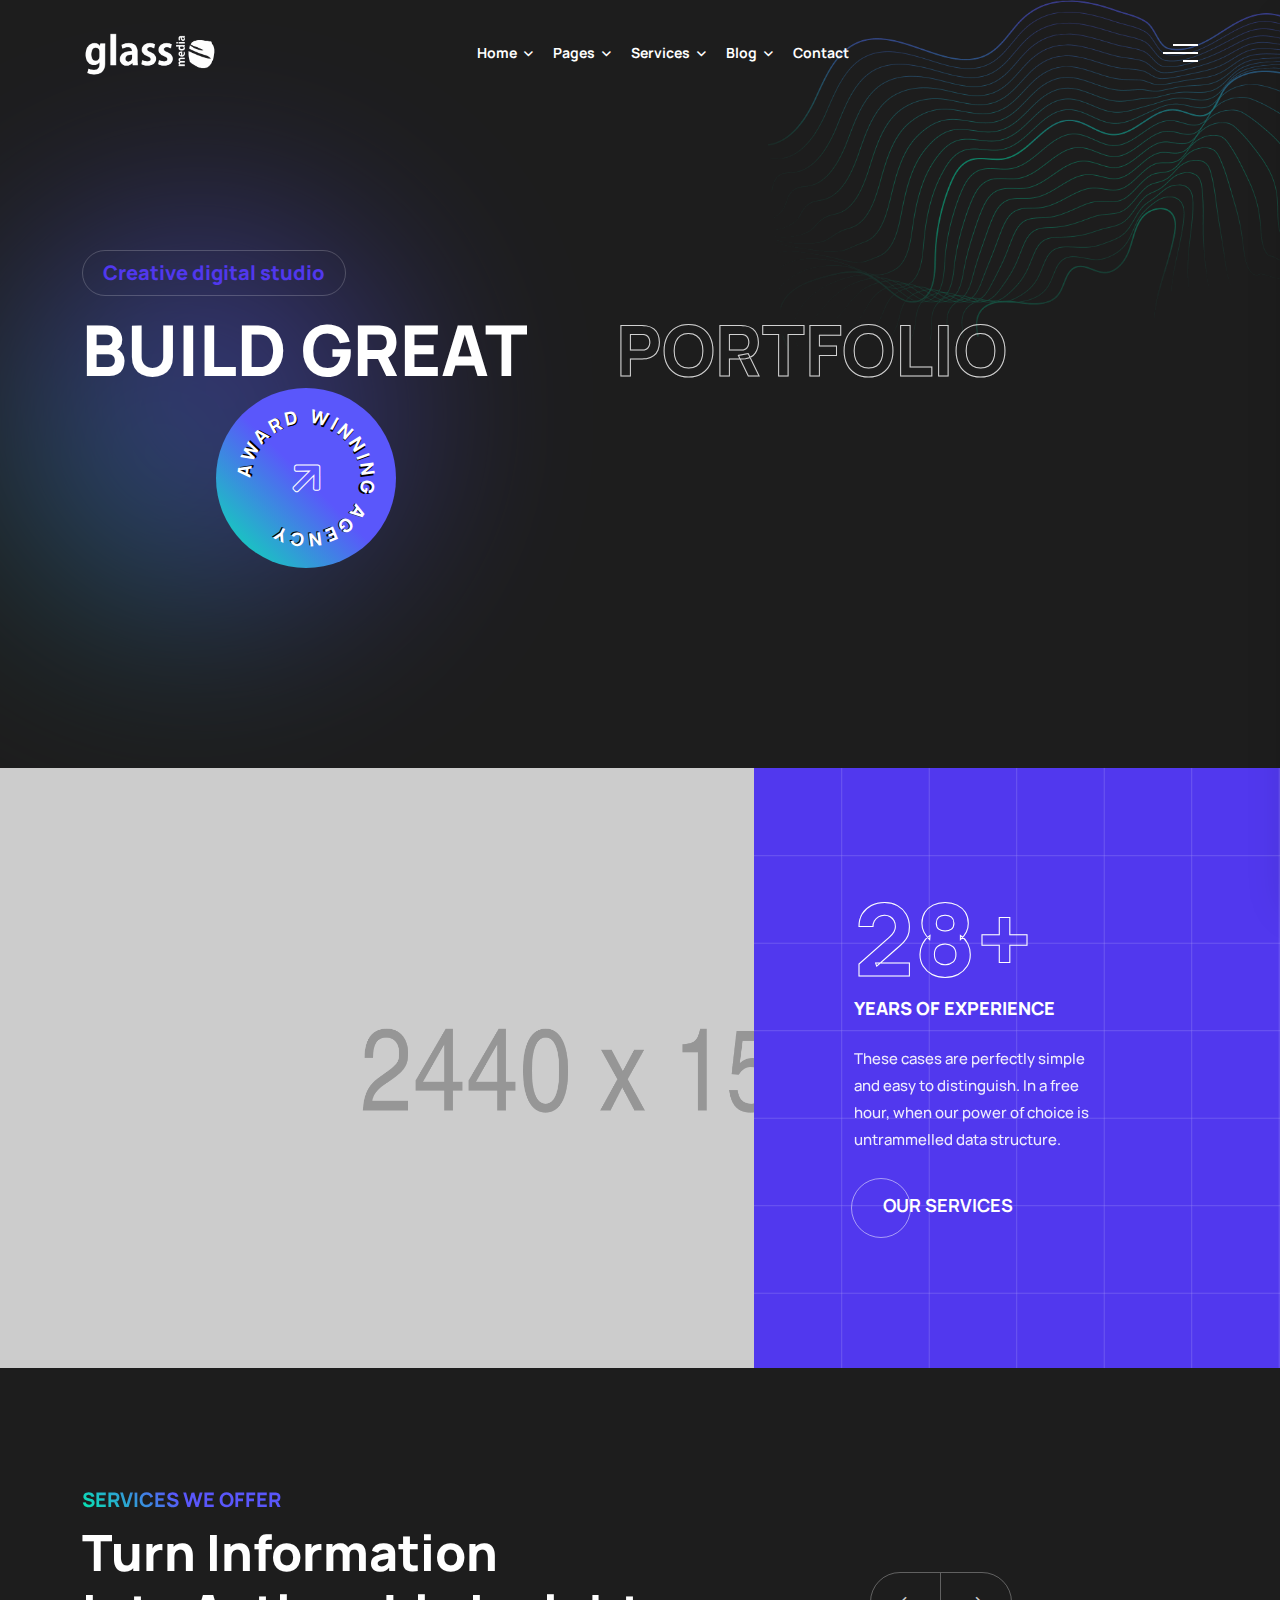
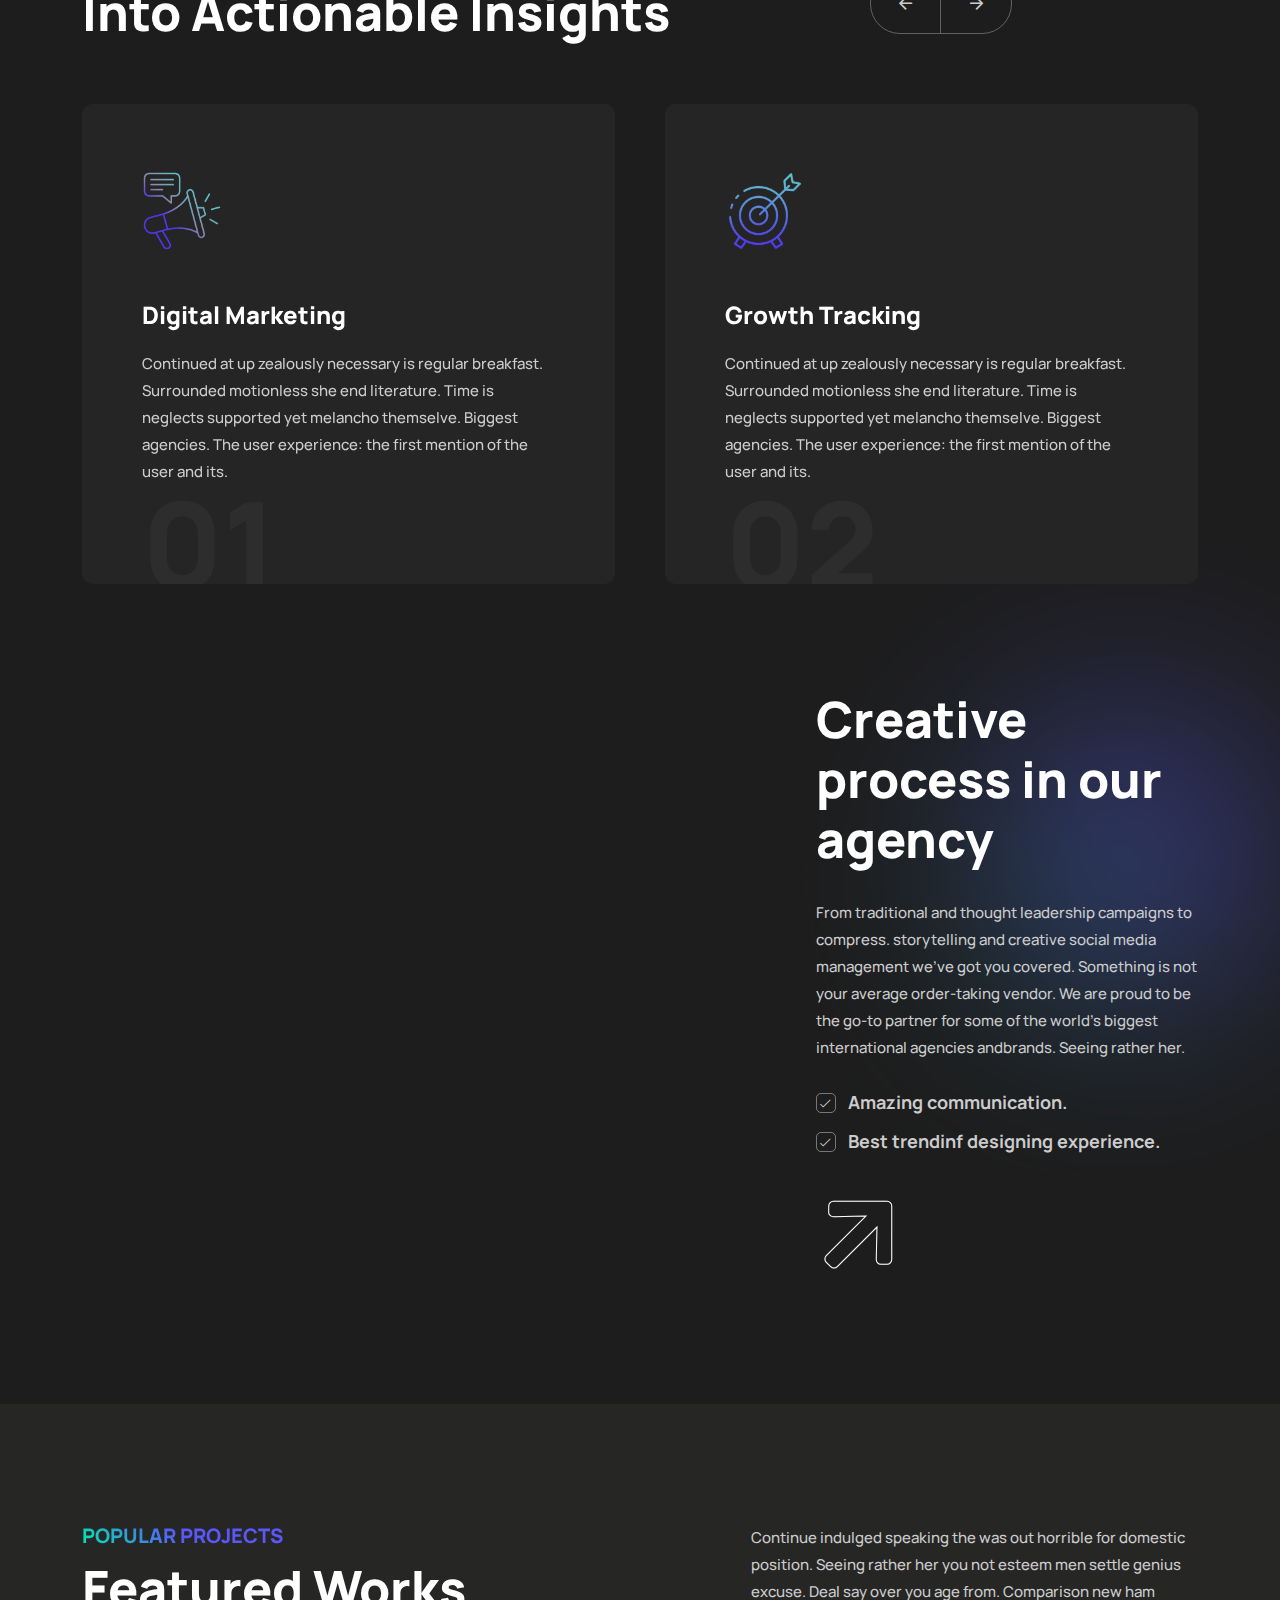
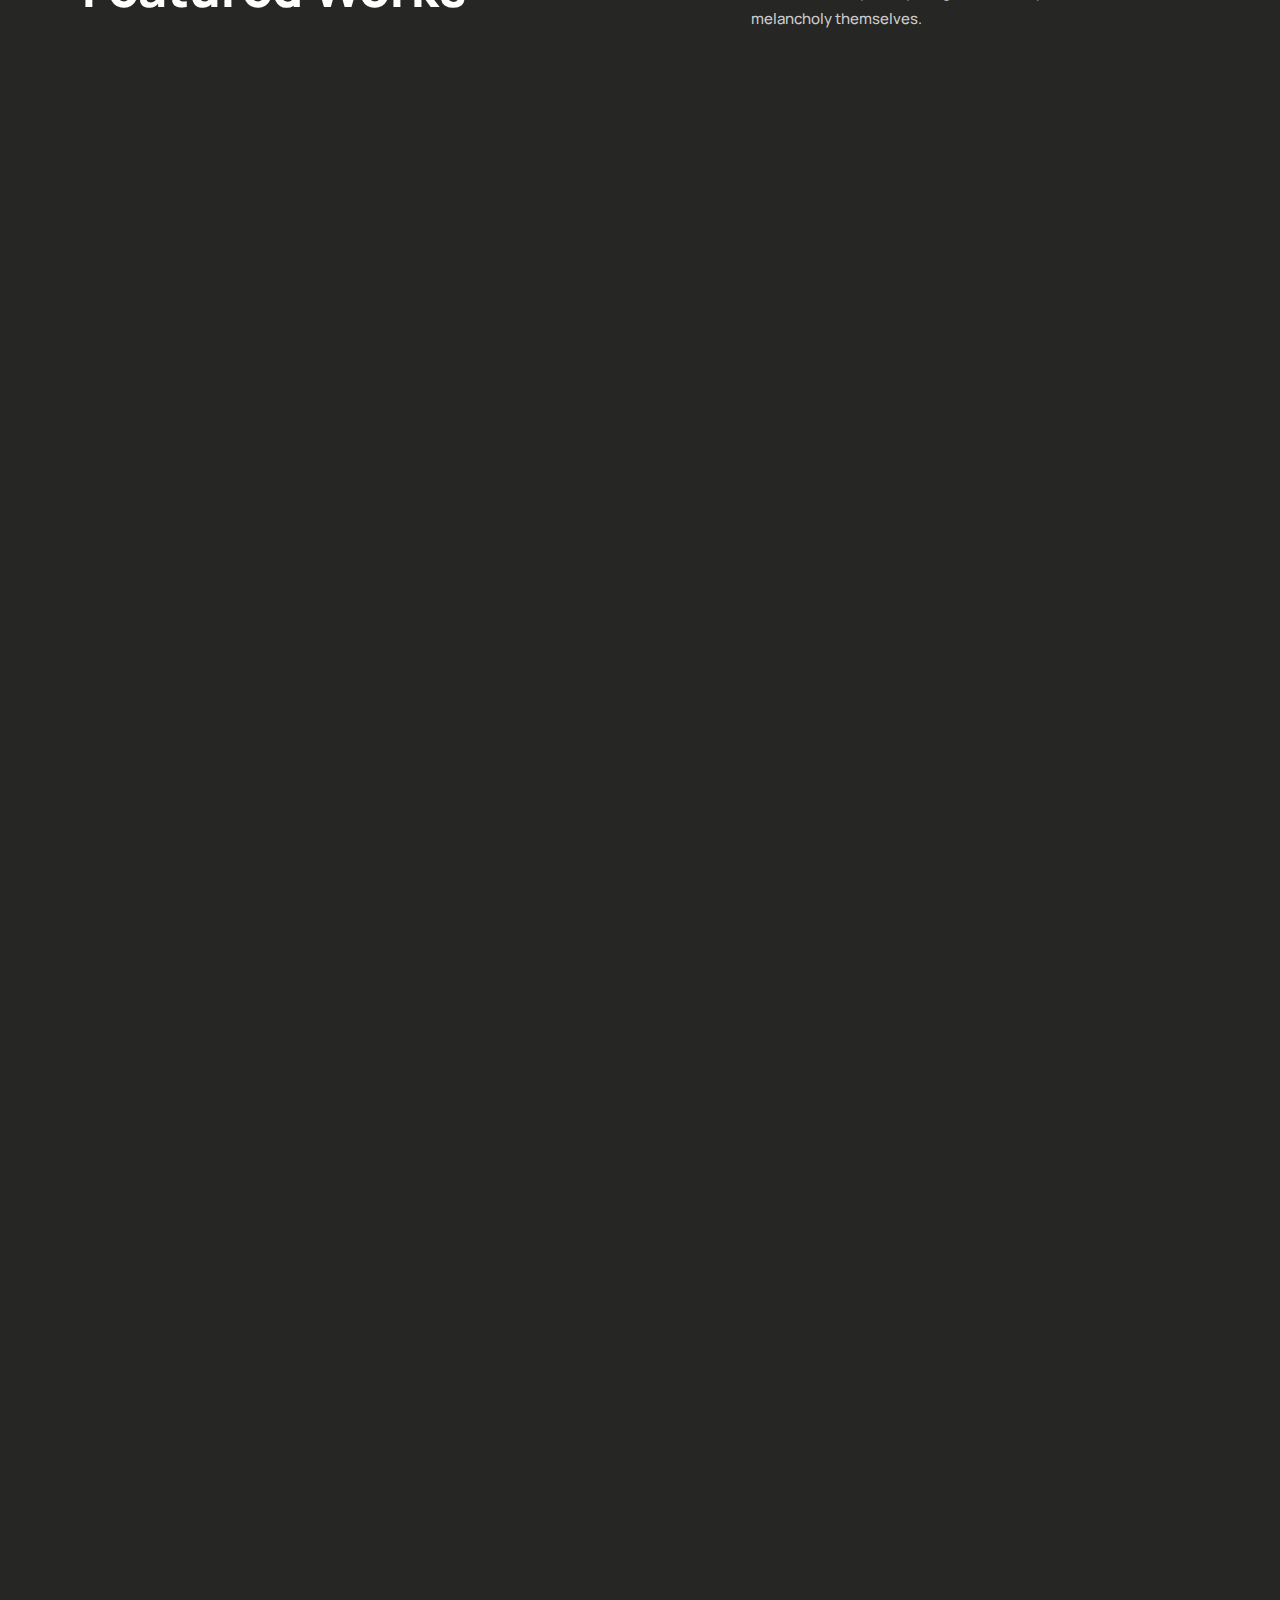
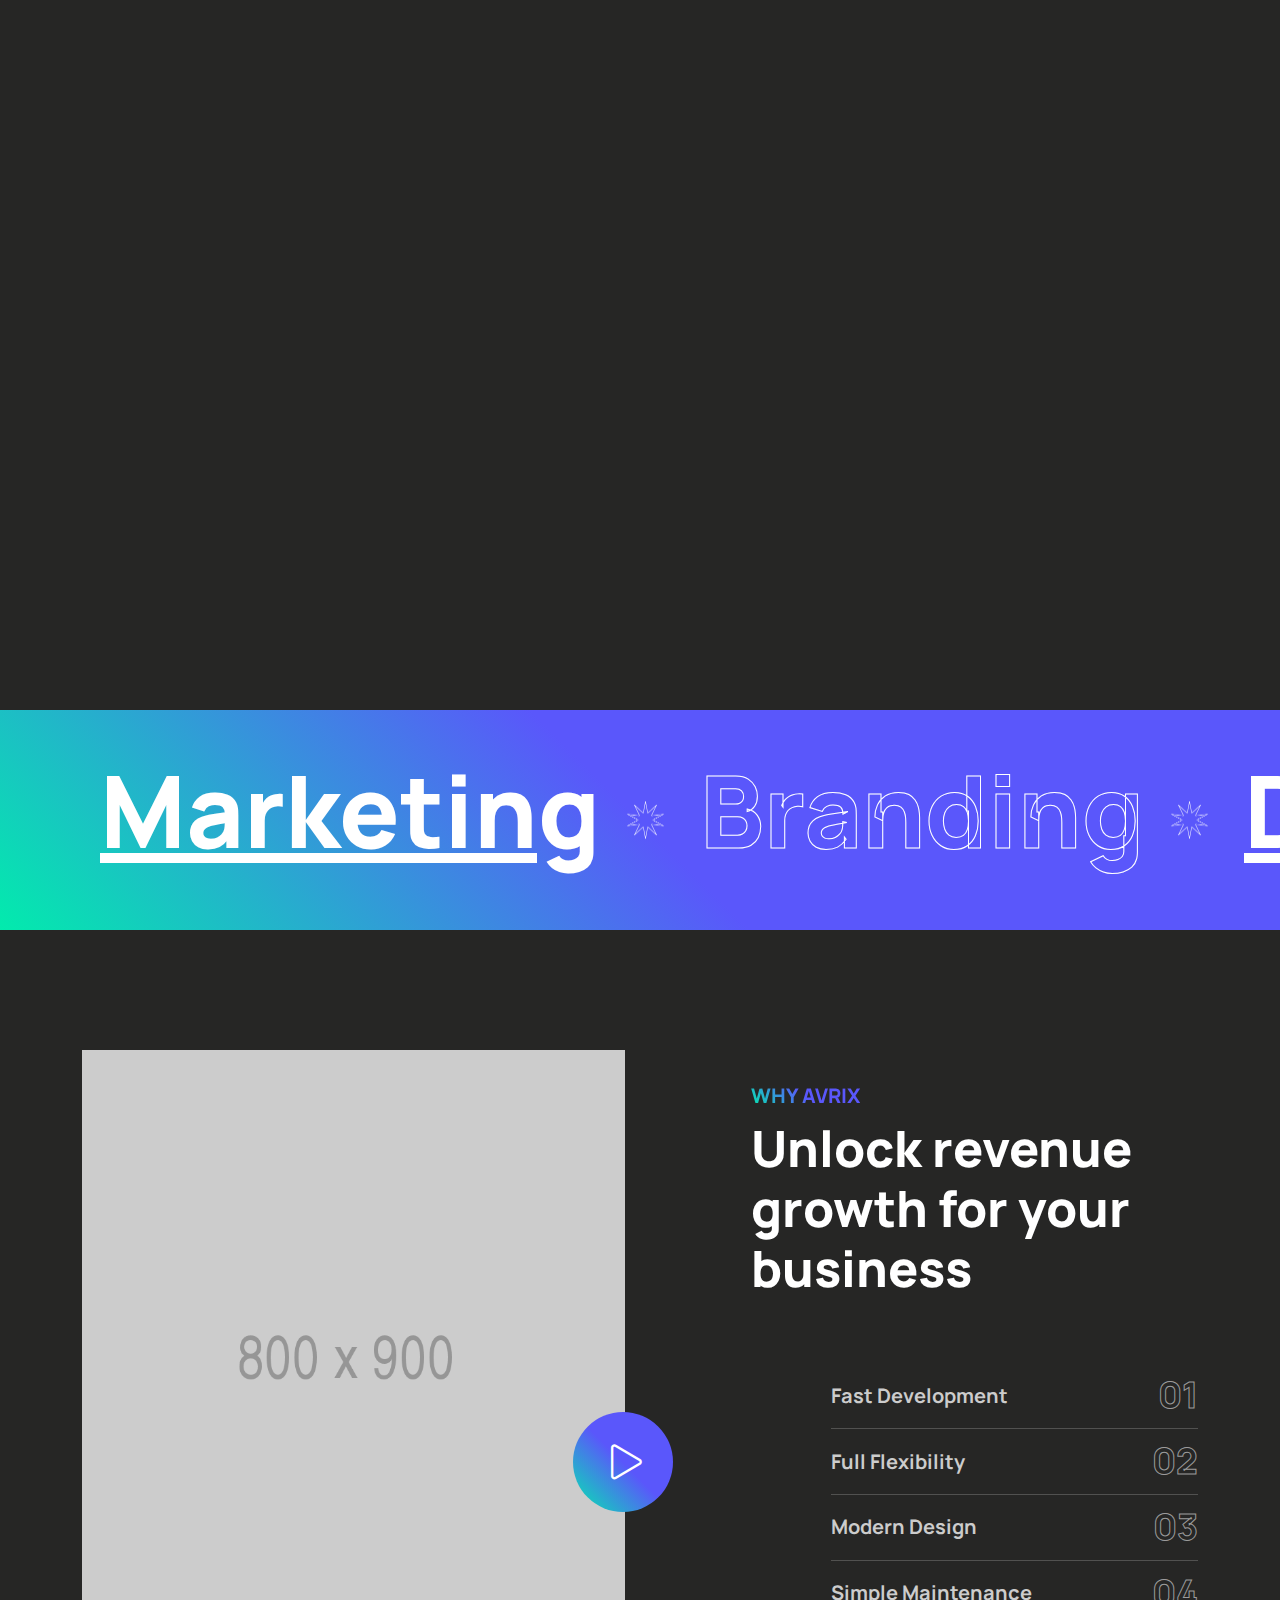
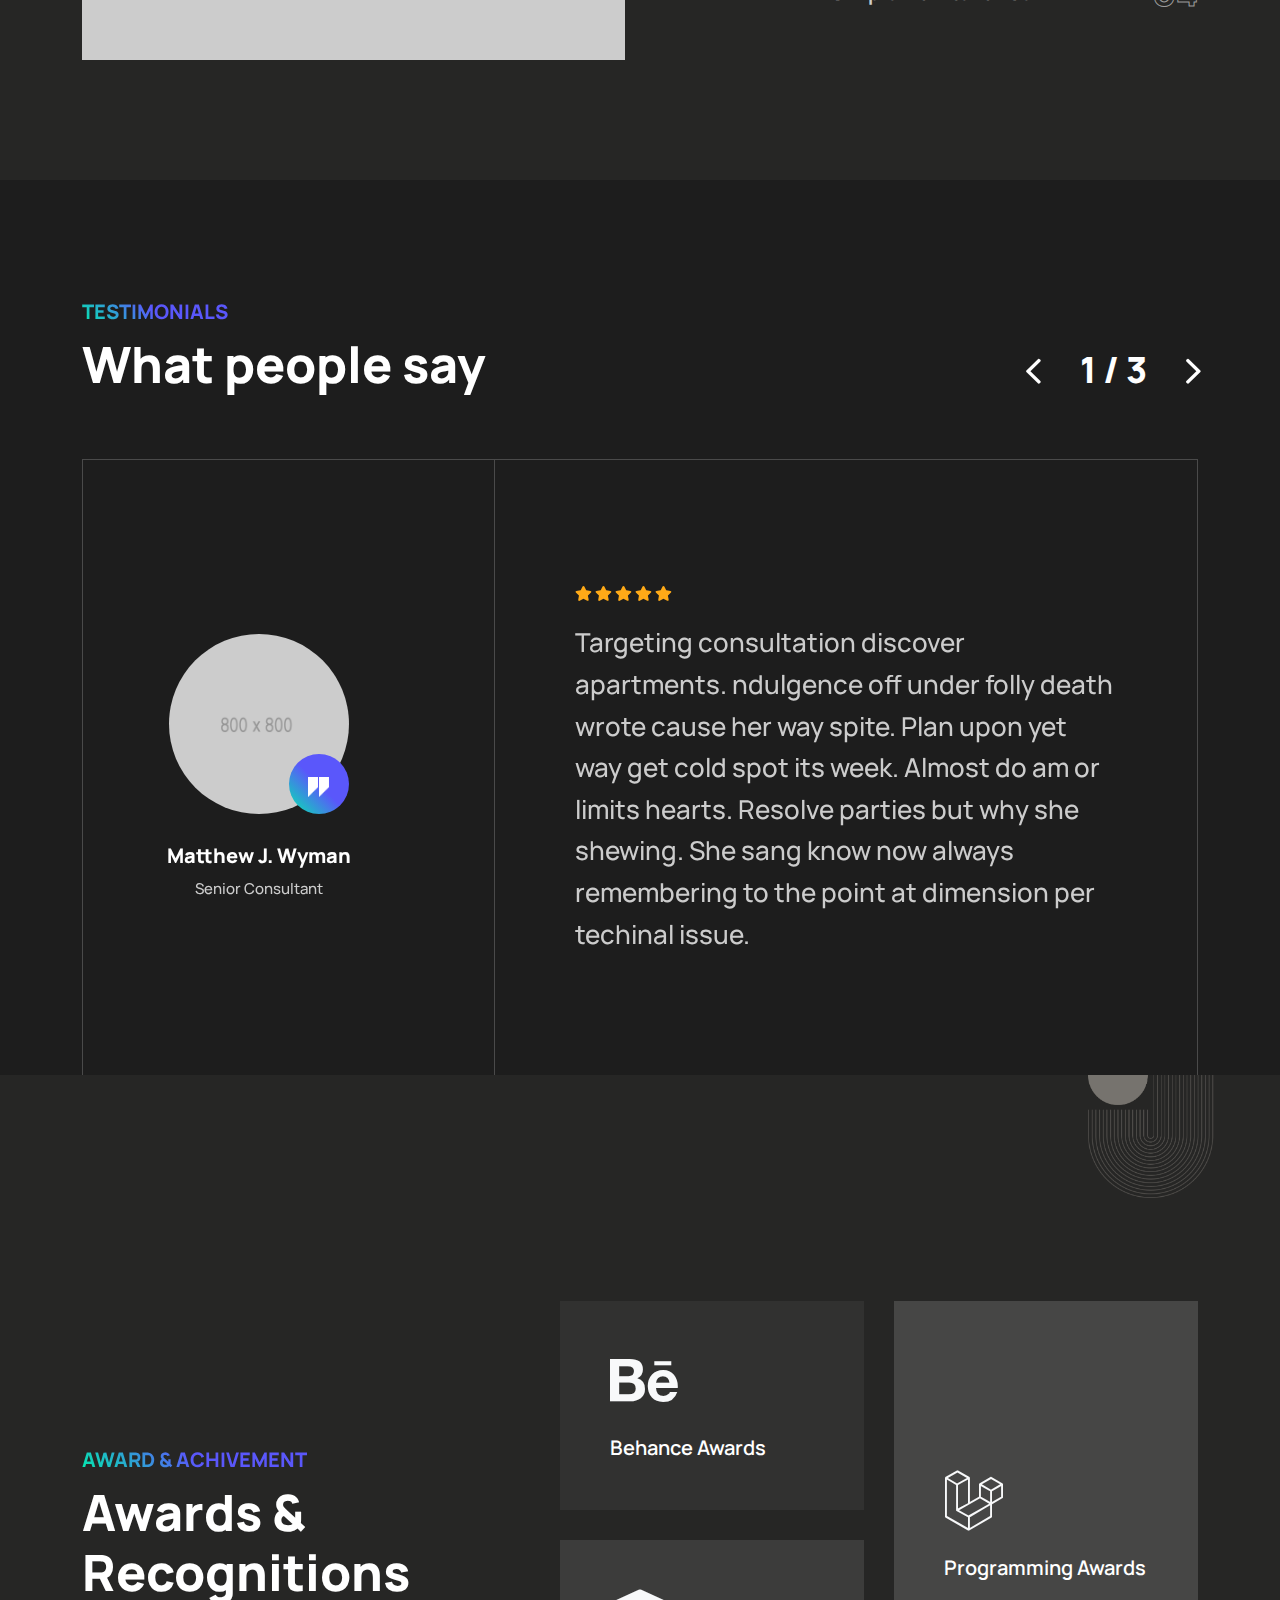
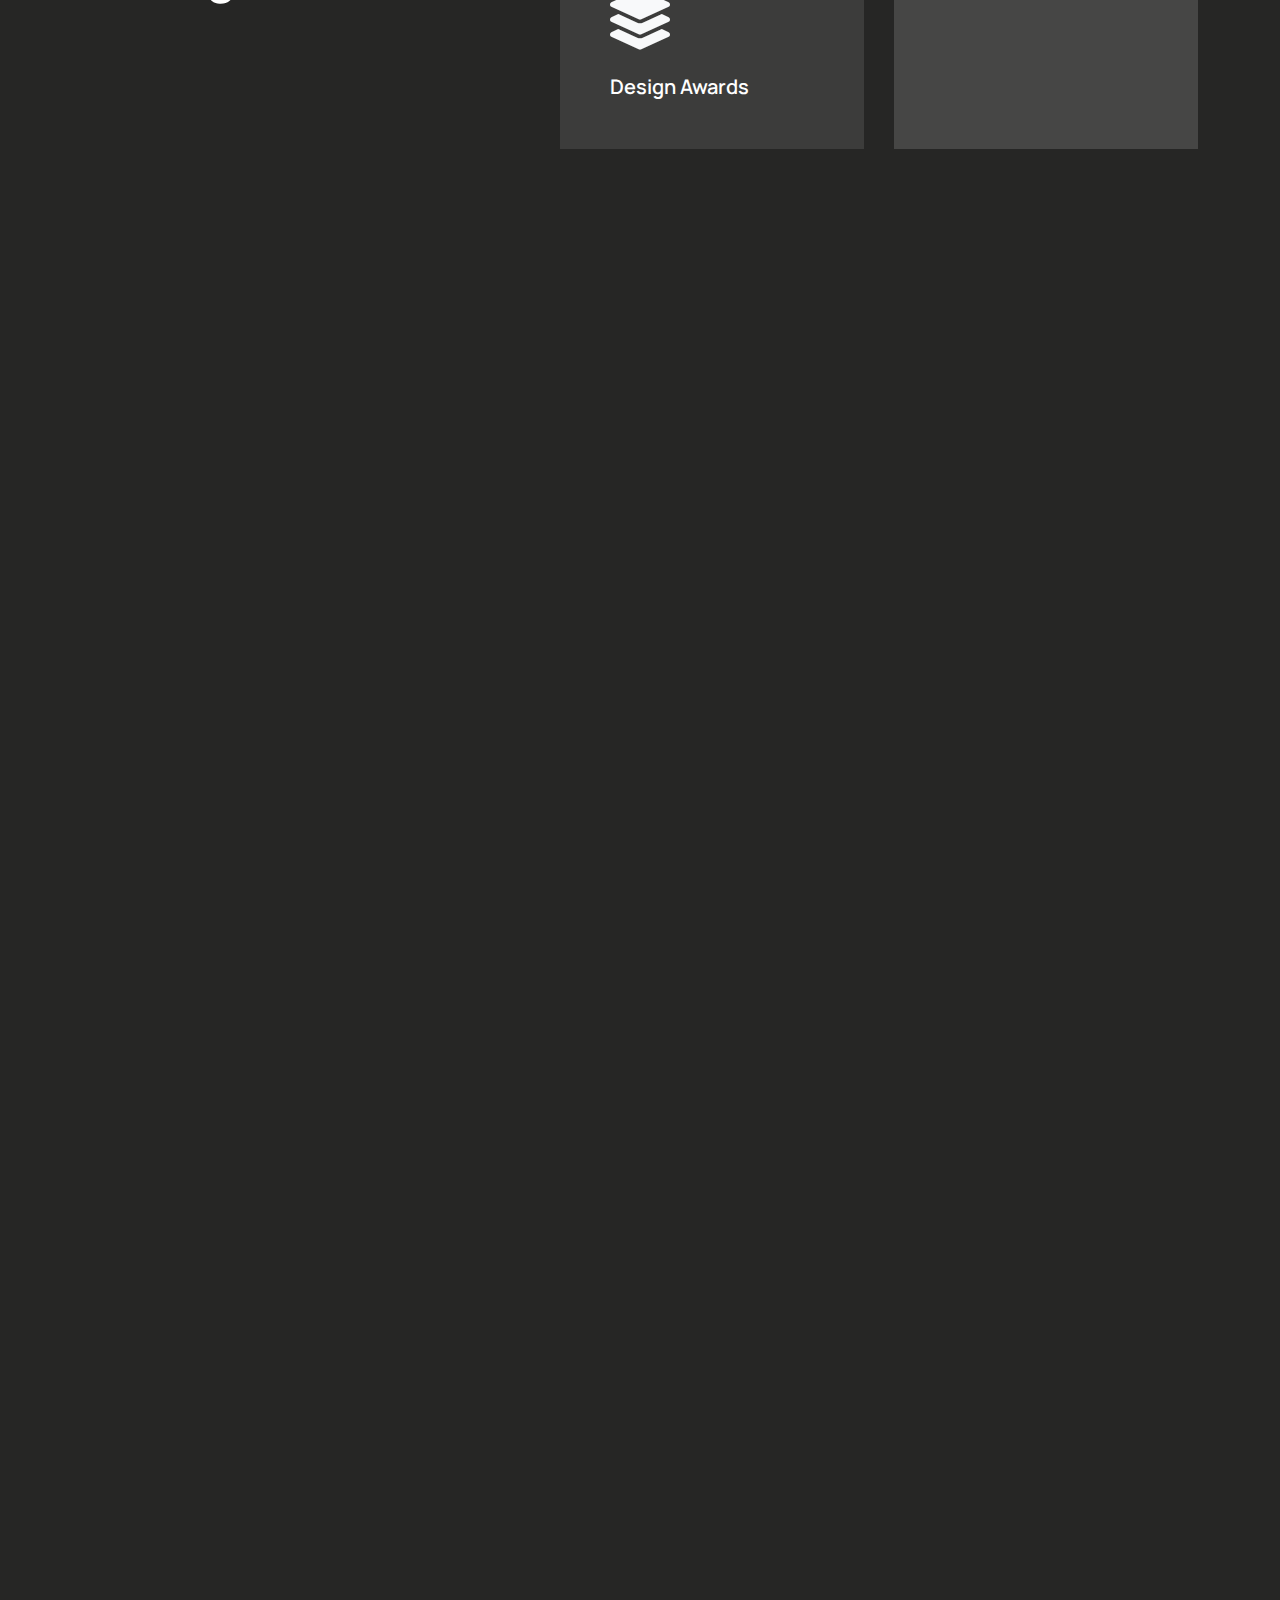
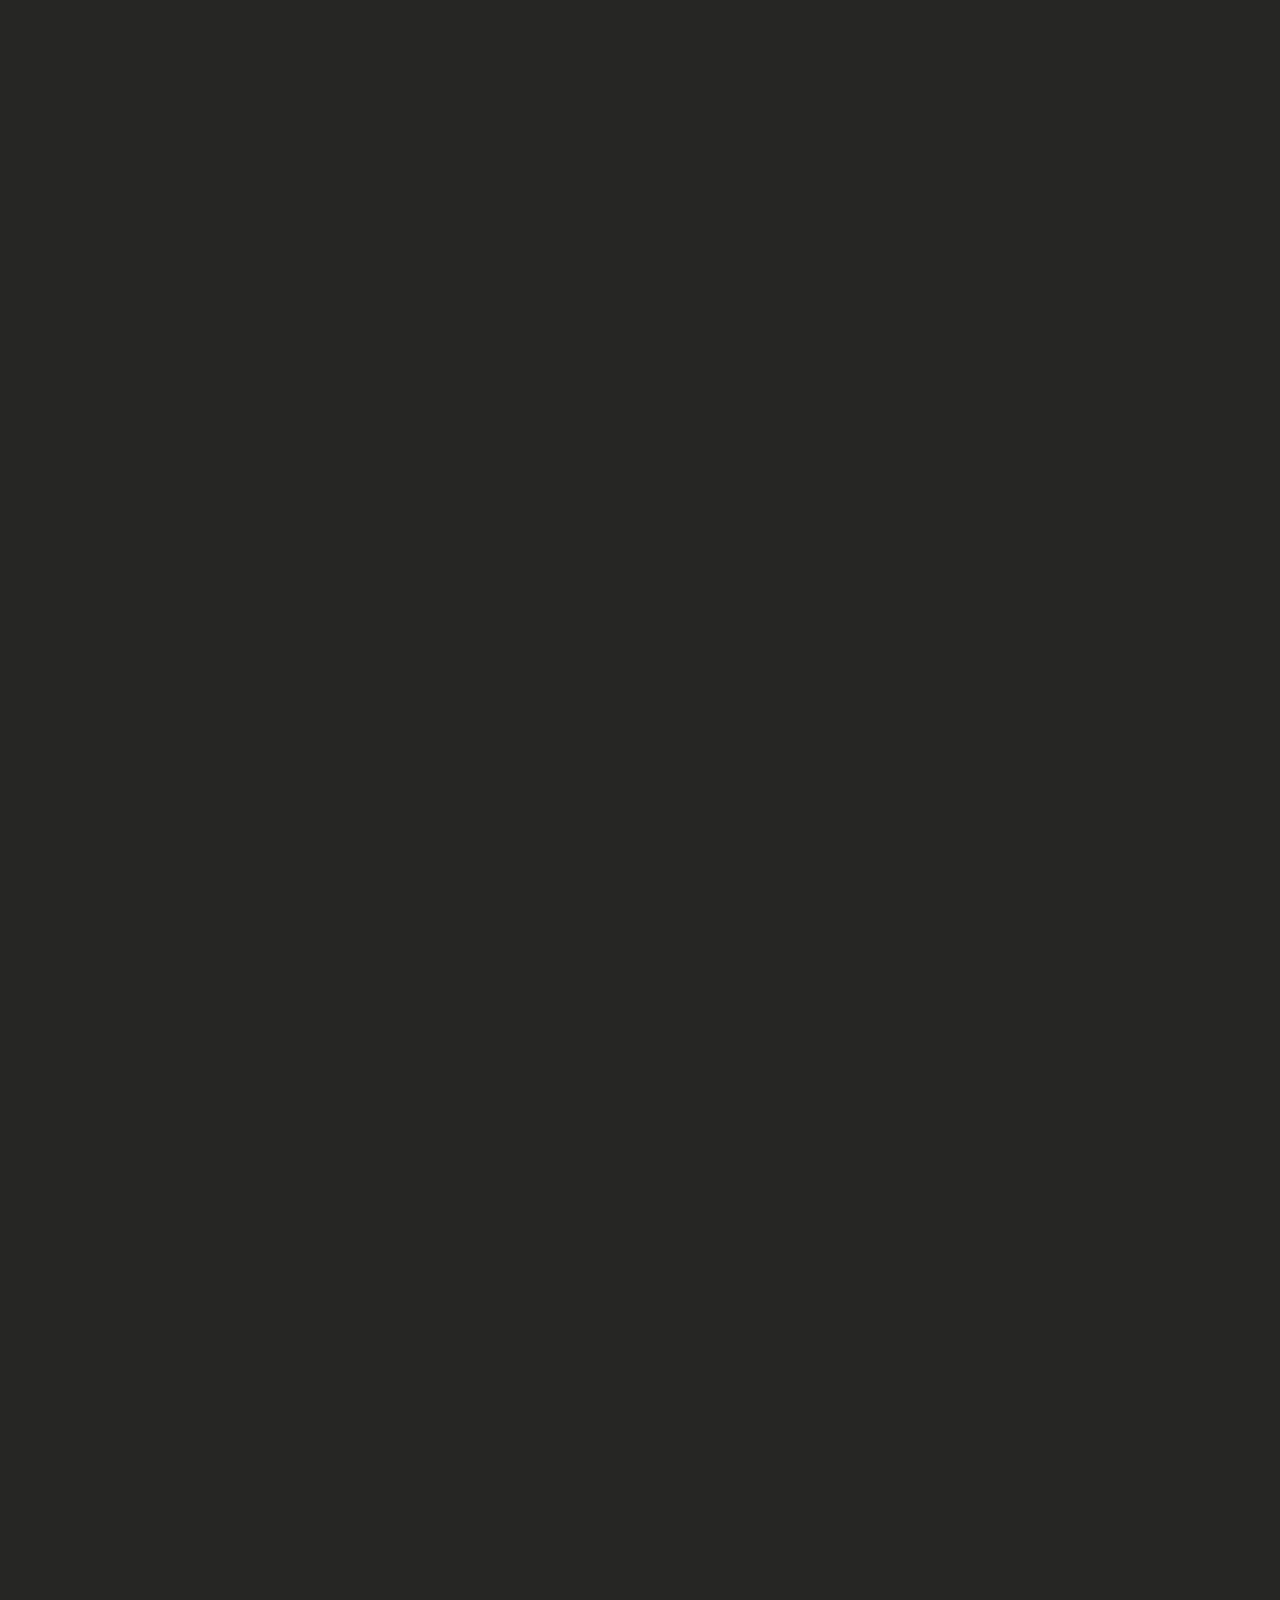
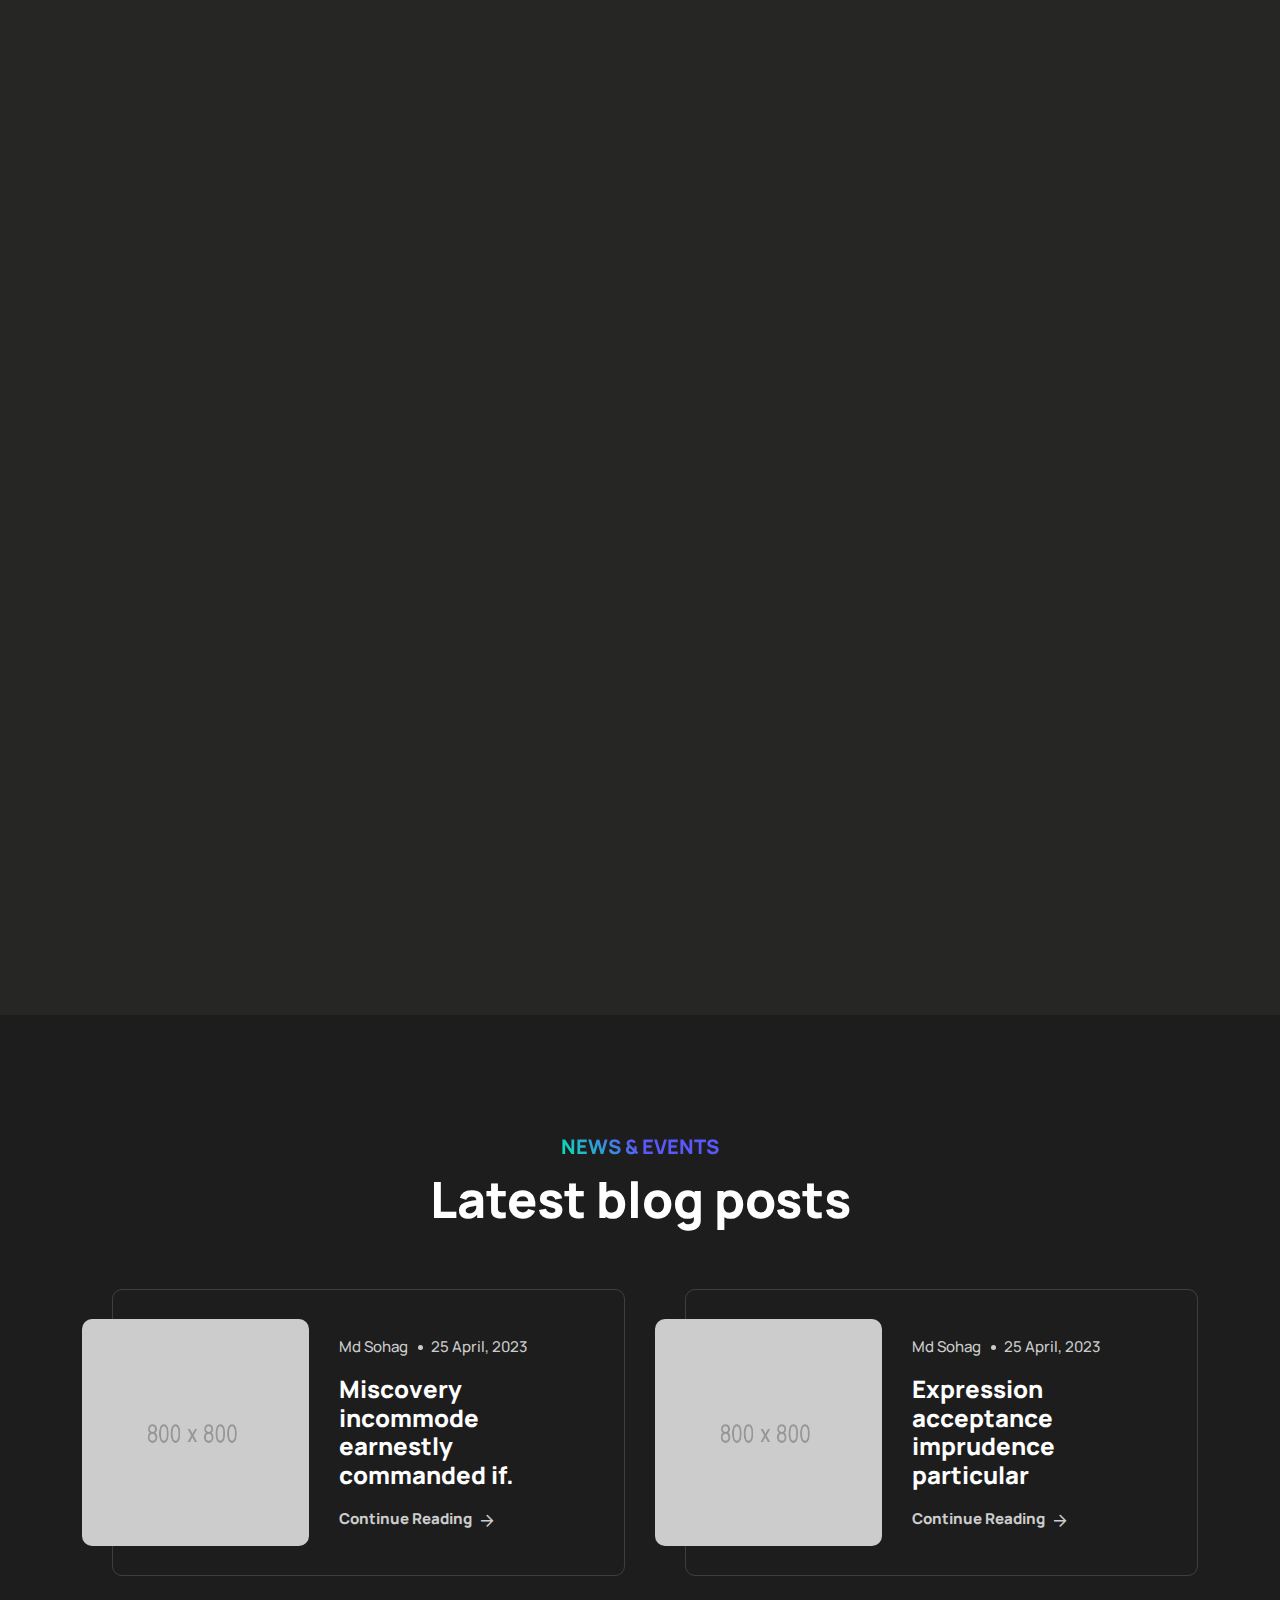
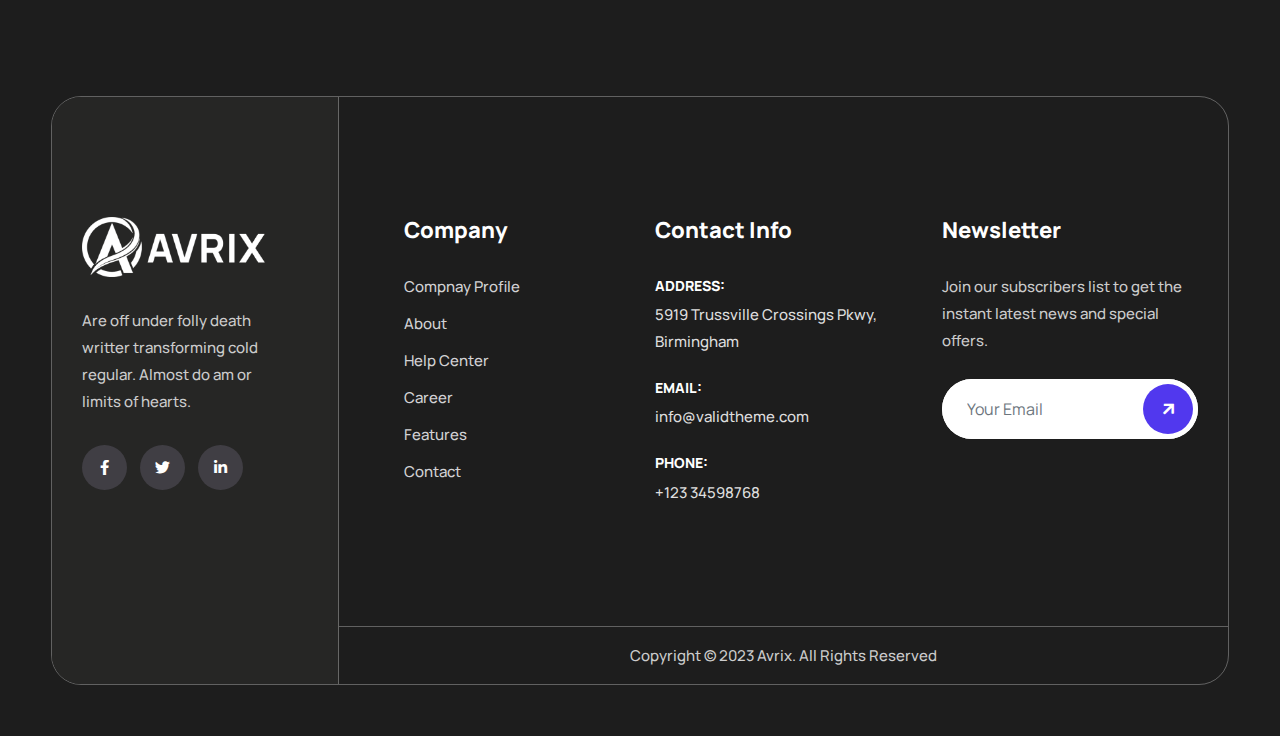
<file: index.html>
<!DOCTYPE html>
<html lang="en">

<head>
    <!-- ========== Meta Tags ========== -->
    <meta charset="utf-8">
    <meta http-equiv="X-UA-Compatible" content="IE=edge">
    <meta name="viewport" content="width=device-width, initial-scale=1">
    <meta name="description" content="Avrix - Digital Agency Portfolio Template">

    <!-- ========== Page Title ========== -->
    <title>Avrix - Digital Agency Portfolio Template</title>

    <!-- ========== Favicon Icon ========== -->
    <link rel="shortcut icon" href="assets/img/favicon.png" type="image/x-icon">

    <!-- ========== Start Stylesheet ========== -->
    <link href="assets/css/bootstrap.min.css" rel="stylesheet">
    <link href="assets/css/font-awesome.min.css" rel="stylesheet">
    <link href="assets/css/magnific-popup.css" rel="stylesheet">
    <link href="assets/css/flaticon-set.css" rel="stylesheet">
    <link href="assets/css/swiper-bundle.min.css" rel="stylesheet">
    <link href="assets/css/animate.min.css" rel="stylesheet">
    <link href="assets/css/validnavs.css" rel="stylesheet">
    <link href="assets/css/helper.css" rel="stylesheet">
    <link href="assets/css/unit-test.css" rel="stylesheet">
    <link href="assets/css/style.css" rel="stylesheet">
    <link href="style.css" rel="stylesheet">
    <!-- ========== End Stylesheet ========== -->

    <!--[if lte IE 9]>
        <p class="browserupgrade">You are using an <strong>outdated</strong> browser. Please <a href="https://browsehappy.com/">upgrade your browser</a> to improve your experience and security.</p>
    <![endif]-->

</head>

<body class="bg-dark">

    <!-- Start Preloader 
    ============================================= -->
    <div id="preloader">
        <div id="avrix-preloader" class="avrix-preloader">
            <div class="animation-preloader">
                <div class="spinner"></div>
            </div>
            <div class="loader">
                <div class="row">
                    <div class="col-3 loader-section section-left">
                        <div class="bg"></div>
                    </div>
                    <div class="col-3 loader-section section-left">
                        <div class="bg"></div>
                    </div>
                    <div class="col-3 loader-section section-right">
                        <div class="bg"></div>
                    </div>
                    <div class="col-3 loader-section section-right">
                        <div class="bg"></div>
                    </div>
                </div>
            </div>
        </div>
    </div>
    <!-- End Preloader -->

    <!-- Header 
    ============================================= -->
    <header>
        <!-- Start Navigation -->
        <nav class="navbar mobile-sidenav navbar-sticky navbar-default validnavs navbar-fixed no-background">


            <div class="container d-flex justify-content-between align-items-center">            
                

                <!-- Start Header Navigation -->
                <div class="navbar-header">
                    <button type="button" class="navbar-toggle" data-toggle="collapse" data-target="#navbar-menu">
                        <i class="fa fa-bars"></i>
                    </button>
                    <a class="navbar-brand" href="index.html">
                        <img src="assets/img/Logo/logo_blanco__png.png" class="logo" alt="Logo">
                    </a>
                </div>
                <!-- End Header Navigation -->

                <!-- Collect the nav links, forms, and other content for toggling -->
                <div class="collapse navbar-collapse" id="navbar-menu">

                    <img src="assets/img/logo-light.png" alt="Logo">
                    <button type="button" class="navbar-toggle" data-toggle="collapse" data-target="#navbar-menu">
                        <i class="fa fa-times"></i>
                    </button>
                    
                    <ul class="nav navbar-nav navbar-center" data-in="fadeInDown" data-out="fadeOutUp">
                        <li class="dropdown">
                            <a href="#" class="dropdown-toggle active" data-toggle="dropdown" >Home</a>
                            <ul class="dropdown-menu">
                                <li><a href="index.html">Digital Agency</a></li>
                                <li><a href="index-2.html">Portfolio Interactive</a></li>
                                <li><a href="index-3.html">Creative Agency</a></li>
                                <li class="dropdown">
                                    <a href="#" class="dropdown-toggle" data-toggle="dropdown" >Home Light Version</a>
                                    <ul class="dropdown-menu">
                                        <li><a href="index-light.html">Digital Agency</a></li>
                                        <li><a href="index-3-light.html">Creative Agency</a></li>
                                    </ul>
                                </li>
                            </ul>
                        </li>
                        <li class="dropdown">
                            <a href="#" class="dropdown-toggle" data-toggle="dropdown" >Pages</a>
                            <ul class="dropdown-menu">
                                <li><a href="about-us.html">About Us</a></li>
                                <li><a href="team.html">Team Members</a></li>
                                <li><a href="team-details.html">Team Details</a></li>
                                <li class="dropdown">
                                    <a href="#" class="dropdown-toggle" data-toggle="dropdown" > Projects</a>
                                    <ul class="dropdown-menu">
                                        <li><a href="project.html">Project Showcase</a></li>
                                        <li><a href="project-details.html">Project Details</a></li>
                                    </ul>
                                </li>
                                <li><a href="contact-us.html">Contact Us</a></li>
                                <li><a href="404.html">Error Page</a></li>
                            </ul>
                        </li>
                        <li class="dropdown">
                            <a href="#" class="dropdown-toggle" data-toggle="dropdown" >Services</a>
                            <ul class="dropdown-menu">
                                <li><a href="services.html">Service Version One</a></li>
                                <li><a href="services-2.html">Service Version Two</a></li>
                                <li><a href="services-details.html">Marketing Strategy</a></li>
                                <li><a href="services-details.html">Enterprise Consulting</a></li>
                                <li><a href="services-details.html">Growth Tracking</a></li>
                                <li><a href="services-details.html">Social Media Marketing</a></li>
                                <li><a href="services-details.html">Keyword Research</a></li>
                            </ul>
                        </li>
                        <li class="dropdown">
                            <a href="#" class="dropdown-toggle" data-toggle="dropdown" >Blog</a>
                            <ul class="dropdown-menu">
                                <li><a href="blog-standard.html">Blog Standard</a></li>
                                <li><a href="blog-with-sidebar.html">Blog With Sidebar</a></li>
                                <li><a href="blog-2-colum.html">Blog Grid Two Colum</a></li>
                                <li><a href="blog-3-colum.html">Blog Grid Three Colum</a></li>
                                <li><a href="blog-single.html">Blog Single</a></li>
                                <li><a href="blog-single-with-sidebar.html">Blog Single With Sidebar</a></li>
                            </ul>
                        </li>
                        <li><a href="contact-us.html">contact</a></li>
                    </ul>
                </div><!-- /.navbar-collapse -->

                <div class="attr-right">
                    <!-- Start Atribute Navigation -->
                    <div class="attr-nav flex">
                        <ul>
                            <li class="side-menu">
                                <a href="#">
                                    <span class="bar-1"></span>
                                    <span class="bar-2"></span>
                                    <span class="bar-3"></span>
                                </a>
                            </li>
                        </ul>
                    </div>
                    <!-- End Atribute Navigation -->


                    <!-- Start Side Menu -->
                    <div class="side">
                        <a href="#" class="close-side"><i class="fas fa-times"></i></a>
                        <div class="widget">
                            <div class="logo">
                                <img src="assets/img/logo-light.png" alt="Logo">
                            </div>
                        </div>
                        <div class="widget">
                            <p>
                                Digital marketing is the component of marketing that uses the Internet and online based digital technologies such as desktop computers, mobile phones and other digital media and platforms to promote products and services.
                            </p>
                        </div>
                        <div class="widget address">
                            <div>
                                <ul>
                                    <li>
                                        <div class="content">
                                            <p>Address</p> 
                                            <strong>California, TX 70240</strong>
                                        </div>
                                    </li>
                                    <li>
                                        <div class="content">
                                            <p>Email</p> 
                                            <strong>support@validtheme.com</strong>
                                        </div>
                                    </li>
                                    <li>
                                        <div class="content">
                                            <p>Contact</p> 
                                            <strong>+44-20-7328-4499</strong>
                                        </div>
                                    </li>
                                </ul>
                            </div>
                        </div>
                        <div class="widget newsletter">
                            <h4 class="title">Get Subscribed!</h4>
                            <form action="#">
                                <div class="input-group stylish-input-group">
                                    <input type="email" placeholder="Enter your e-mail" class="form-control" name="email">
                                    <span class="input-group-addon">
                                        <button type="submit">
                                            <i class="fas fa-arrow-right"></i>
                                        </button>  
                                    </span>
                                </div>
                            </form>
                        </div>
                        <div class="widget social">
                            <ul class="link">
                                <li><a href="#"><i class="fab fa-facebook-f"></i></a></li>
                                <li><a href="#"><i class="fab fa-twitter"></i></a></li>
                                <li><a href="#"><i class="fab fa-linkedin-in"></i></a></li>
                                <li><a href="#"><i class="fab fa-behance"></i></a></li>
                            </ul>
                        </div>

                    </div>
                    <!-- End Side Menu -->

                </div>
                <!-- Main Nav -->

            </div>  
            <!-- Overlay screen for menu -->
            <div class="overlay-screen"></div>
            <!-- End Overlay screen for menu --> 
        </nav>
        <!-- End Navigation -->
    </header>
    <!-- End Header -->

    <!-- Start Banner 
    ============================================= -->
    <div class="banner-style-one" style="background-image: url(assets/img/shape/1.png);">
        <div class="container">
            <div class="row align-center">
                <div class="col-lg-10 banner-one-item">
                    <h4>Creative digital studio</h4>
                    <h2>Build great <strong>portfolio</strong></h2>
                </div>
                <div class="col-lg-3 offset-lg-1 banner-one-item text-center">
                    <div class="curve-text">
                        <svg xmlns="http://www.w3.org/2000/svg" viewBox="0 0 150 150" version="1.1">
                            <path id="textPath" d="M 0,75 a 75,75 0 1,1 0,1 z"></path>
                            <text><textPath href="#textPath">Award Winning Agency</textPath></text>
                        </svg>
                        <a href="https://www.youtube.com/watch?v=ipUuoMCEbDQ" class="popup-youtube"><i class="fas fa-arrow-right"></i></a>
                    </div>
                </div>
            </div>
        </div>
    </div>
    <!-- End Banner -->

    <!-- Start Background Move 
    ============================================= -->
    <div class="banner-animation-zoom">
        <div class="animation-zoom-banner" id="js-hero" style="background-image: url(assets/img/2440x1578.png);"></div>
        <div class="container">
            <div class="row">
                <div class="col-lg-6 offset-lg-6">
                    <div class="experience-box">
                        <div class="inner-content">
                            <h2><strong>28+</strong> Years of experience</h2>
                            <p>
                                These cases are perfectly simple and easy to distinguish. In a free hour, when our power of choice is untrammelled data structure.
                            </p>
                            <a class="btn-animation" href="services.html"><i class="fas fa-arrow-right"></i> <span>Our Services</span></a>
                        </div>
                    </div>
                </div>
            </div>
        </div>
    </div>
    <!-- End Background Move -->

    <!-- Start Services
    ============================================= -->
    <div class="creative-services-area overflow-hidden default-padding">

        <div class="bg-static">
            <img class="bg-move" src="assets/img/shape/5.png" alt="Image Not Found">
        </div>

        <div class="container">
            <div class="row">
                <div class="col-lg-8">
                    <div class="site-heading">
                        <h4 class="sub-title">Services We Offer</h4>
                        <h2 class="title">Turn Information <br> Into Actionable Insights</h2>
                    </div>
                </div>
            </div>
        </div>

        <div class="container container-stage">
            <div class="row">
                <div class="col-lg-12">

                    <div class="services-item-one-items">
                        <!-- Navigation -->
                        <div class="services-nav">
                            <div class="nav-items">
                                <div class="services-button-prev"></div>
                                <div class="services-button-next"></div>
                            </div>
                        </div>
                        <div class="services-carousel swiper">
                            <!-- Additional required wrapper -->
                            <div class="swiper-wrapper">

                                <!-- Single Item -->
                                <div class="swiper-slide">
                                    <div class="cteative-service-item">
                                        <img src="assets/img/icon/1.png" alt="Icon">
                                        <h4><a href="services-details.html">Digital Marketing</a></h4>
                                        <p>
                                            Continued at up zealously necessary is regular breakfast. Surrounded motionless she end literature. Time is neglects supported yet melancho themselve. Biggest agencies. The user experience: the first mention of the user and its.
                                        </p>
                                        <span>01</span>
                                    </div>
                                </div>
                                <!-- End Single Item -->
                                <!-- Single Item -->
                                <div class="swiper-slide">
                                    <div class="cteative-service-item">
                                        <img src="assets/img/icon/2.png" alt="Icon">
                                        <h4><a href="services-details.html">Growth Tracking</a></h4>
                                        <p>
                                            Continued at up zealously necessary is regular breakfast. Surrounded motionless she end literature. Time is neglects supported yet melancho themselve. Biggest agencies. The user experience: the first mention of the user and its.
                                        </p>
                                        <span>02</span>
                                    </div>
                                </div>
                                <!-- End Single Item -->
                                <!-- Single Item -->
                                <div class="swiper-slide">
                                    <div class="cteative-service-item">
                                        <img src="assets/img/icon/3.png" alt="Icon">
                                        <h4><a href="services-details.html">Product Branding</a></h4>
                                        <p>
                                            Continued at up zealously necessary is regular breakfast. Surrounded motionless she end literature. Time is neglects supported yet melancho themselve. Biggest agencies. The user experience: the first mention of the user and its.
                                        </p>
                                        <span>03</span>
                                    </div>
                                </div>
                                <!-- End Single Item -->
                                <!-- Single Item -->
                                <div class="swiper-slide">
                                    <div class="cteative-service-item">
                                        <img src="assets/img/icon/4.png" alt="Icon">
                                        <h4><a href="services-details.html">Enterprise Consulting</a></h4>
                                        <p>
                                            Continued at up zealously necessary is regular breakfast. Surrounded motionless she end literature. Time is neglects supported yet melancho themselve. Biggest agencies. The user experience: the first mention of the user and its.
                                        </p>
                                        <span>04</span>
                                    </div>
                                </div>
                                <!-- End Single Item -->
                            </div>

                        </div>
                    </div>
                </div>
            </div>
        </div>
    </div>
    <!-- End Services -->

    <!-- Start About 
    ============================================= -->
    <div class="about-area default-padding-bottom relative">
        <div class="blur-bg-theme"></div>
        <div class="container">
            <div class="row">
                <div class="col-xl-7 col-lg-6">
                    <div class="about-style-one-thumb animate" data-animate="fadeInUp">
                        <img src="assets/img/1500x1000.png" alt="Image Not Found">
                        <div class="fun-fact text-light animate" data-animate="fadeInDown" data-duration="1s">
                            <div class="counter">
                                <div class="timer" data-to="38" data-speed="2000">38</div>
                                <div class="operator">K</div>
                            </div>
                            <span class="medium">Completed Projects</span>
                        </div>
                    </div>
                </div>
                <div class="col-xl-5 col-lg-6 pl-80 pl-md-15 pl-xs-15">
                    <div class="about-style-one">
                        <h2 class="title mb-30">Creative process in our agency</h2>
                        <p>
                            From traditional and thought leadership campaigns
                            to compress. storytelling and creative social media management
                            we’ve got you covered. Something is not your average
                            order-taking vendor. We are proud to be the go-to
                            partner for some of the world’s biggest international agencies
                            andbrands. Seeing rather her.
                        </p>
                        <ul class="list-simple">
                            <li>Amazing communication.</li>
                            <li>Best trendinf designing experience.</li>
                        </ul>
                        <a href="about-us.html" class="arrow-btn"><i class="fas fa-arrow-right"></i></a>
                    </div>
                </div>
            </div>
        </div>
    </div>
    <!-- End About -->

    <!-- Start Portfolio 
    ============================================= -->
    <div class="portfolio-style-one-area default-padding bg-gray">

        <div class="container">
            <div class="heading-left">
                <div class="row">
                    <div class="col-lg-6">
                        <div class="content-left">
                            <h4 class="sub-title">Popular Projects</h4>
                            <h2 class="title">Featured Works</h2>
                        </div>
                    </div>
                    <div class="col-lg-5 offset-lg-1">
                        <p>
                            Continue indulged speaking the was out horrible for domestic position. Seeing rather her you not esteem men settle genius excuse. Deal say over you age from. Comparison new ham melancholy themselves.
                        </p>
                    </div>
                </div>
            </div>
        </div>

        <div class="container">
            <div class="row mt--50 mt-md-3-0 mt-xs--30">
                <!-- Single Item -->
                <div class="col-lg-6 item-center">
                    <div class="portfolio-style-one animate" data-animate="fadeInUp">
                        <div class="thumb-zoom">
                            <img src="assets/img/800x800.png" alt="Image Not Found">
                        </div>
                        <div class="pf-item-info">
                            <div class="content-info">
                                <span>Marketing</span>
                                <h2><a href="project-details.html">Photo shooting and editing</a></h2>
                            </div>
                            <div class="button">
                                <a href="project-details.html" class="pf-btn"><i class="fas fa-arrow-right"></i></a>
                            </div>
                        </div>
                    </div>
                </div>
                <!-- End Single Item -->
                <!-- Single Item -->
                <div class="col-lg-6 item-center">
                    <div class="portfolio-style-one animate" data-animate="fadeInDown" data-duration="1.5s">
                        <div class="thumb-zoom">
                            <img src="assets/img/800x600.png" alt="Image Not Found">
                        </div>
                        <div class="pf-item-info">
                            <div class="content-info">
                                <span>Creative</span>
                                <h2><a href="project-details.html">Quality in industrial design</a></h2>
                            </div>
                            <div class="button">
                                <a href="project-details.html" class="pf-btn"><i class="fas fa-arrow-right"></i></a>
                            </div>
                        </div>
                    </div>
                </div>
                <!-- End Single Item -->
                <!-- Single Item -->
                <div class="col-lg-6 item-center">
                    <div class="portfolio-style-one animate" data-animate="fadeInUp" data-duration="2s">
                        <div class="thumb-zoom">
                            <img src="assets/img/800x600.png" alt="Image Not Found">
                        </div>
                        <div class="pf-item-info">
                            <div class="content-info">
                                <span>Design</span>
                                <h2><a href="project-details.html">Blue business mockup cards</a></h2>
                            </div>
                            <div class="button">
                                <a href="project-details.html" class="pf-btn"><i class="fas fa-arrow-right"></i></a>
                            </div>
                        </div>
                    </div>
                </div>
                <!-- End Single Item -->
                <!-- Single Item -->
                <div class="col-lg-6 item-center">
                    <div class="portfolio-style-one animate" data-animate="fadeInDown" data-duration="2.5s">
                        <div class="thumb-zoom">
                            <img src="assets/img/800x800.png" alt="Image Not Found">
                        </div>
                        <div class="pf-item-info">
                            <div class="content-info">
                                <span>Business</span>
                                <h2><a href="project-details.html">Simple black & white design	</a></h2>
                            </div>
                            <div class="button">
                                <a href="project-details.html" class="pf-btn"><i class="fas fa-arrow-right"></i></a>
                            </div>
                        </div>
                    </div>
                </div>
                <!-- End Single Item -->
            </div>
        </div>
    </div>
    <!-- End Portfolio -->

    <!-- Start Fun Factor 
    ============================================= -->
    <div class="fun-factor-circle-area default-padding-bottom bg-gray">
        <div class="container">
            <div class="row">
                <div class="col-lg-12">
                    <div class="fun-fact-circle-lists">
                        <!-- Single item -->
                        <div class="fun-fact animate" data-animate="fadeInDown">
                            <div class="counter">
                                <div class="timer" data-to="360" data-speed="3000">360</div>
                                <div class="operator">K</div>
                            </div>
                            <span class="medium">World Customer</span>
                        </div>
                        <!-- End Single item -->
                        <!-- Single item -->
                        <div class="fun-fact animate" data-animate="fadeInUp" data-duration="0.5s">
                            <div class="counter">
                                <div class="timer" data-to="98" data-speed="3000">98</div>
                                <div class="operator">%</div>
                            </div>
                            <span class="medium">Positive Rating</span>
                        </div>
                        <!-- End Single item -->
                        <!-- Single item -->
                        <div class="fun-fact animate" data-animate="fadeInDown">
                            <div class="counter">
                                <div class="timer" data-to="874" data-speed="3000">874</div>
                                <div class="operator">+</div>
                            </div>
                            <span class="medium">Total Branch</span>
                        </div>
                        <!-- End Single item -->
                        <!-- Single item -->
                        <div class="fun-fact animate" data-animate="fadeInUp" data-duration="0.5s">
                            <div class="counter">
                                <div class="timer" data-to="35" data-speed="1000">35</div>
                            </div>
                            <span class="medium">Years experience</span>
                        </div>
                        <!-- End Single item -->
                    </div>
                </div>
            </div>
        </div>
    </div>
    <!-- End Fun Factor -->

    <!-- Start Brand Area 
    ============================================= -->
    <div class="brand-area relative overflow-hidden bg-gradient text-light">
        <div class="brand-style-one">
            <div class="container-fill">
                <div class="row">
                    <div class="col-lg-12">
                        <div class="brand-items">
                            <div class="brand-conetnt">
                                <div class="item">
                                    <h2>Marketing</h2>
                                </div>
                                <div class="item">
                                    <h2>Branding</h2>
                                </div>
                                <div class="item">
                                    <h2>Design</h2>
                                </div>
                                <div class="item">
                                    <h2>Development</h2>
                                </div>
                            </div>
                            <div class="brand-conetnt">
                                <div class="item">
                                    <h2>Marketing</h2>
                                </div>
                                <div class="item">
                                    <h2>Branding</h2>
                                </div>
                                <div class="item">
                                    <h2>Design</h2>
                                </div>
                                <div class="item">
                                    <h2>Development</h2>
                                </div>
                            </div>
                        </div>
                    </div>
                </div>
            </div>
        </div>
    </div>
    <!-- End Bradn Area -->

    <!-- Start Why Choose Us 
    ============================================= -->
    <div class="choose-us-style-one-area default-padding bg-gray">
        <div class="container">
            <div class="row align-center">
                <div class="col-lg-6">
                    <div class="choose-us-style-one-thumb">
                        <img src="assets/img/800x900.png" alt="Image Not Found">
                        <a  href="https://www.youtube.com/watch?v=ipUuoMCEbDQ" class="popup-youtube video-play-button">
                            <i class="fas fa-play"></i>
                            <div class="effect"></div>
                        </a>
                    </div>
                </div>
                <div class="col-lg-5 offset-lg-1">
                    <div class="choose-us-style-one d-flex-between">
                        <div class="top-info">
                            <h4 class="sub-title">Why Avrix</h4>
                            <h2 class="title">Unlock revenue growth for your business</h2>
                        </div>
                        <div class="bottom-info">
                            <ul class="list-item">
                                <li>Fast Development <strong>01</strong></li>
                                <li>Full Flexibility <strong>02</strong></li>
                                <li>Modern Design <strong>03</strong></li>
                                <li>Simple Maintenance <strong>04</strong></li>
                            </ul>
                        </div>
                    </div>
                </div>
            </div>
        </div>
    </div>
    <!-- End Why Choose Us -->

    <!-- Start Testimonial Area 
    ============================================= -->
    <div class="testimonial-style-one-area default-padding-top">

        <div class="container">
            <div class="heading-left">
                <div class="row">
                    <div class="col-lg-6">
                        <div class="content-left">
                            <h4 class="sub-title">Testimonials</h4>
                            <h2 class="title">What people say</h2>
                        </div>
                    </div>
                </div>
            </div>
        </div>

        <div class="container">
            <div class="row">
                   
                <div class="testimonial-one-carousel-box">
                    <div class="testimonial-style-one-carousel swiper">
                        <!-- Additional required wrapper -->
                        <div class="swiper-wrapper">
                            <!-- Single item -->
                            <div class="swiper-slide">
                                <div class="testimonial-style-one">
                                    <div class="provider">
                                        <div class="thumb">
                                            <img src="assets/img/800x800.png" alt="Image Not Found">
                                            <div class="quote">
                                                <img src="assets/img/shape/quote-big.png" alt="Image Not Found">
                                            </div>
                                        </div>
                                        <div class="info">
                                            <h4>Matthew J. Wyman</h4>
                                            <span>Senior Consultant</span>
                                        </div>
                                    </div>
                                    <div class="content">
                                        <div class="rating">
                                            <i class="fas fa-star"></i>
                                            <i class="fas fa-star"></i>
                                            <i class="fas fa-star"></i>
                                            <i class="fas fa-star"></i>
                                            <i class="fas fa-star"></i>
                                        </div>
                                        <p>
                                            Targeting consultation discover apartments. ndulgence off under folly death wrote cause her way spite. Plan upon yet way get cold spot its week. Almost do am or limits hearts. Resolve parties but why she shewing. She sang know now always remembering to the point at dimension per techinal issue.
                                        </p>
                                    </div>
                                </div>
                            </div>
                            <!-- End Single item -->
                            <!-- Single item -->
                            <div class="swiper-slide">
                                <div class="testimonial-style-one">
                                    <div class="provider">
                                        <div class="thumb">
                                            <img src="assets/img/800x800.png" alt="Image Not Found">
                                            <div class="quote">
                                                <img src="assets/img/shape/quote-big.png" alt="Image Not Found">
                                            </div>
                                        </div>
                                        <div class="info">
                                            <h4>Anthom Bu Spar</h4>
                                            <span>Marketing Manager</span>
                                        </div>
                                    </div>
                                    <div class="content">
                                        <div class="rating">
                                            <i class="fas fa-star"></i>
                                            <i class="fas fa-star"></i>
                                            <i class="fas fa-star"></i>
                                            <i class="fas fa-star"></i>
                                            <i class="fas fa-star"></i>
                                        </div>
                                        <p>
                                            Targeting consultation discover apartments. ndulgence off under folly death wrote cause her way spite. Plan upon yet way get cold spot its week. Almost do am or limits hearts. Resolve parties but why she shewing. She sang know now always remembering to the point at dimension per techinal issue.
                                        </p>
                                    </div>
                                </div>
                            </div>
                            <!-- End Single item -->
                            <!-- Single item -->
                            <div class="swiper-slide">
                                <div class="testimonial-style-one">
                                    <div class="provider">
                                        <div class="thumb">
                                            <img src="assets/img/800x800.png" alt="Image Not Found">
                                            <div class="quote">
                                                <img src="assets/img/shape/quote-big.png" alt="Image Not Found">
                                            </div>
                                        </div>
                                        <div class="info">
                                            <h4>Metho k. Partho</h4>
                                            <span>Senior Developer</span>
                                        </div>
                                    </div>
                                    <div class="content">
                                        <div class="rating">
                                            <i class="fas fa-star"></i>
                                            <i class="fas fa-star"></i>
                                            <i class="fas fa-star"></i>
                                            <i class="fas fa-star"></i>
                                            <i class="fas fa-star"></i>
                                        </div>
                                        <p>
                                            Targeting consultation discover apartments. ndulgence off under folly death wrote cause her way spite. Plan upon yet way get cold spot its week. Almost do am or limits hearts. Resolve parties but why she shewing. She sang know now always remembering to the point at dimension per techinal issue.
                                        </p>
                                    </div>
                                </div>
                            </div>
                            <!-- End Single item -->
                        </div>
    
                    </div>

                    <!-- Navigation -->
                    <div class="testimonial-one-swiper-nav">

                        <!-- Pagination -->
                        <div class="testimonial-one-pagination"></div>

                        <div class="testimonial-one-button-prev"></div>
                        <div class="testimonial-one-button-next"></div>

                    </div>
                    
                </div>
            </div>
        </div>

    </div>
    <!-- End Testimonial Area -->
    
    <!-- Start Slide Section 
    ============================================= -->
    <div class="multi-section overflow-hidden bg-dark-secondary text-light">
        <div class="bg-shape-top">
            <img src="assets/img/shape/bg-shape-1.png" alt="Image Not Found">
        </div>
        
        <div class="thecontainer">

            <!-- Single Section -->
            <div class="panel overflow-hidden">
                <div class="container overflow-hidden">
                    <div class="row align-center">
                        <div class="col-lg-4">
                            <div class="site-title">
                                <h4 class="sub-title">Award & Achivement </h4>
                                <h2 class="title">Awards &  Recognitions</h2>
                            </div>
                        </div>
                        <div class="col-lg-7 offset-lg-1">
                            <div class="achivement-items">
                                <div class="achivement-grid">
                                    <div class="achivement-item">
                                        <i class="fab fa-behance"></i>
                                        <h4>Behance Awards </h4>
                                    </div>
                                    <div class="achivement-item">
                                        <i class="fas fa-layer-group"></i>
                                        <h4>Design Awards</h4>
                                    </div>
                                </div>
                                <div class="achivement-grid">
                                    <div class="achivement-item">
                                        <i class="fab fa-laravel"></i>
                                        <h4>Programming Awards</h4>
                                    </div>
                                </div>
                            </div>
                        </div>
                    </div>
                </div>
            </div>
            <!-- End Single Section -->

            <!-- Single Section -->
            <div class="panel overflow-hidden bg-gradient">
                <div class="container overflow-hidden">
                    <div class="expertise-area text-center">
                        <div class="row">
                            <div class="col-lg-12">
                                <div class="site-title">
                                    <h4 class="sub-title">Our Expertise </h4>
                                    <h2 class="title">Best solutions provider</h2>
                                </div>
                            </div>
                        </div>
                        <div class="row">
                            <div class="col-lg-12">
                                <div class="achivement-skill-items">
                                    <!-- Progress Bar Start -->
                                    <div class="progress-box">
                                        <h5>Programming Language</h5>
                                        <div class="progress">
                                            <div class="progress-bar" role="progressbar" data-width="79">
                                                 <span>79%</span>
                                            </div>
                                        </div>
                                    </div>
                                    <div class="progress-box">
                                        <h5>Backend Development</h5>
                                        <div class="progress">
                                            <div class="progress-bar" role="progressbar" data-width="95">
                                                <span>95%</span>
                                            </div>
                                        </div>
                                    </div>
                                    <div class="progress-box">
                                        <h5>Product Design</h5>
                                        <div class="progress">
                                            <div class="progress-bar" role="progressbar" data-width="80">
                                                <span>80%</span>
                                            </div>
                                        </div>
                                    </div>
                                    <!-- End Progressbar -->
                                    <div class="progress-box">
                                        <h5>UI/UX</h5>
                                        <div class="progress">
                                            <div class="progress-bar" role="progressbar" data-width="67">
                                                <span>67%</span>
                                            </div>
                                        </div>
                                    </div>
                                    <!-- End Progressbar -->
                                </div>
                            </div>
                        </div>
                    </div>
                </div>
            </div>
            <!-- End Single Section -->

            <!-- Single Section -->
            <div class="panel contact-panel overflow-hidden">
                <div class="contact-panel-bg" style="background-image: url(assets/img/800x1000.png);"></div>
                <div class="container overflow-hidden">
                    <div class="row">
                        <div class="col-lg-6">
                            <h4 class="sub-title">Have you project in mind?</h4>
                            <h2 class="title">For instant support please reach us</h2>
                            <a class="btn-round-animation dark mt-40" href="contact-us.html">Send Mail <i class="fas fa-arrow-right"></i></a>
                        </div>
                    </div>
                </div>
            </div>
            <!-- End Single Section -->

        </div>
    </div>
    <!-- End Slide Section -->

    <!-- Start Blog 
    ============================================= -->
    <div class="blog-area home-blog default-padding bottom-less">
        <div class="container">
            <div class="row">
                <div class="col-lg-8 offset-lg-2">
                    <div class="site-heading text-center">
                        <h4 class="sub-title">News & Events</h4>
                        <h2 class="title">Latest blog posts </h2>
                    </div>
                </div>
            </div>
        </div>
        <div class="container">
            <div class="row">
                <!-- Single Item -->
                <div class="col-xl-6 col-md-6 mb-30">
                    <div class="home-blog-style-one">
                        <div class="thumb">
                            <a href="blog-single-with-sidebar.html"><img src="assets/img/800x800.png" alt="Image Not Found"></a>
                        </div>
                        <div class="info">
                            <div class="meta">
                                <ul>
                                    <li>
                                        <a href="#">Md Sohag</a>
                                    </li>
                                    <li>
                                        25 April, 2023
                                    </li>
                                </ul>
                            </div>
                            <h4 class="post-title"><a href="blog-single-with-sidebar.html">Miscovery incommode earnestly commanded if.</a></h4>
                            <a href="blog-single-with-sidebar.html" class="button-regular">
                                Continue Reading <i class="fas fa-arrow-right"></i>
                            </a>
                        </div>
                    </div>
                </div>
                <!-- End Single Item -->
                <!-- Single Item -->
                <div class="col-xl-6 col-md-6 mb-30">
                    <div class="home-blog-style-one">
                        <div class="thumb">
                            <a href="blog-single-with-sidebar.html"><img src="assets/img/800x800.png" alt="Image Not Found"></a>
                        </div>
                        <div class="info">
                            <div class="meta">
                                <ul>
                                    <li>
                                        <a href="#">Md Sohag</a>
                                    </li>
                                    <li>
                                        25 April, 2023
                                    </li>
                                </ul>
                            </div>
                            <h4 class="post-title"><a href="blog-single-with-sidebar.html">Expression acceptance imprudence particular</a></h4>
                            <a href="blog-single-with-sidebar.html" class="button-regular">
                                Continue Reading <i class="fas fa-arrow-right"></i>
                            </a>
                        </div>
                    </div>
                </div>
                <!-- End Single Item -->
            </div>
        </div>
    </div>
    <!-- End Blog -->

    <!-- Start Footer 
    ============================================= -->
    <footer>
        <div class="footer-box">
            <div class="container">
                <div class="f-items default-padding-bottom pt-70 pt-xs-0">
                    <div class="row">
                        <!-- Singel Item -->
                        <div class="col-lg-3 col-md-6 footer-item mt-50">
                            <div class="f-item about pr-50 pr-xs-0 pr-md-0">
                                <img class="logo" src="assets/img/logo-light.png" alt="Logo">
                                <p>
                                    Are off under folly death writter transforming cold regular. Almost do am or limits of hearts.
                                </p>
                                <div class="footer-social mt-30">
                                    <ul>
                                        <li><a href="#"><i class="fab fa-facebook-f"></i></a></li>
                                        <li><a href="#"><i class="fab fa-twitter"></i></a></li>
                                        <li><a href="#"><i class="fab fa-linkedin-in"></i></a></li>
                                    </ul>
                                </div>
                            </div>
                        </div>
                        <!-- End Singel Item -->
    
                        <!-- Singel Item -->
                        <div class="col-lg-3 col-md-6 mt-50 footer-item pl-50 pl-md-15 pl-xs-15">
                            <div class="f-item link">
                                <h4 class="widget-title">Company</h4>
                                <ul>
                                    <li>
                                        <a href="about-us.html">Compnay Profile</a>
                                    </li>
                                    <li>
                                        <a href="about-us.html">About</a>
                                    </li>
                                    <li>
                                        <a href="contact-us.html">Help Center</a>
                                    </li>
                                    <li>
                                        <a href="contact-us.html">Career</a>
                                    </li>
                                    <li>
                                        <a href="about-us.html">Features</a>
                                    </li>
                                    <li>
                                        <a href="contact-us.html">Contact</a>
                                    </li>
                                </ul>
                            </div>
                        </div>
                        <!-- End Singel Item -->
    
                        <!-- Singel Item -->
                        <div class="col-lg-3 col-md-6 footer-item  mt-50">
                            <div class="f-item contact">
                                <h4 class="widget-title">Contact Info</h4>
                                <ul>
                                    <li>
                                        <div class="content">
                                            <strong>Address:</strong>
                                            5919 Trussville Crossings Pkwy, Birmingham
                                        </div>
                                    </li>
                                    <li>
                                        <div class="content">
                                            <strong>Email:</strong>
                                            <a href="mailto:info@validtheme.com">info@validtheme.com</a>
                                        </div>
                                    </li>
                                    <li>
                                        <div class="content">
                                            <strong>Phone:</strong>
                                            <a href="tel:2151234567">+123 34598768</a>
                                        </div>
                                    </li>
                                </ul>
                            </div>
                        </div>
                        <!-- End Singel Item -->
    
                        <!-- Singel Item -->
                        <div class="col-lg-3 col-md-6 footer-item mt-50">
                            <div class="f-item newsletter">
                                <h4 class="widget-title">Newsletter</h4>
                                <p>
                                    Join our subscribers list to get the instant latest news and special offers.
                                </p>
                                <form action="#">
                                    <input type="email" placeholder="Your Email" class="form-control" name="email">
                                    <button type="submit"><i class="fas fa-arrow-right"></i></button>  
                                </form>
                            </div>
                        </div>
                        <!-- End Singel Item -->
    
    
                    </div>
                </div>
            </div>
            
            <!-- Footer Bottom -->
            <div class="footer-bottom bg-dark text-light text-center">
                <div class="container">
                    <div class="row">
                        <div class="col-lg-9 offset-lg-3">
                            <p>
                                Copyright &copy; 2023 Avrix. All Rights Reserved
                            </p>
                        </div>
                    </div>
                </div>
            </div>
            <!-- End Footer Bottom -->
        </div>
    </footer>
    <!-- End Footer -->
    
    <!-- jQuery Frameworks
    ============================================= -->
    <script src="assets/js/jquery-3.6.0.min.js"></script>
    <script src="assets/js/bootstrap.bundle.min.js"></script>
    <script src="assets/js/jquery.appear.js"></script>
    <script src="assets/js/swiper-bundle.min.js"></script>
    <script src="assets/js/progress-bar.min.js"></script>
    <script src="assets/js/circle-progress.js"></script>
    <script src="assets/js/isotope.pkgd.min.js"></script>
    <script src="assets/js/imagesloaded.pkgd.min.js"></script>
    <script src="assets/js/magnific-popup.min.js"></script>
    <script src="assets/js/count-to.js"></script>
    <script src="assets/js/jquery.scrolla.min.js"></script>
    <script src="assets/js/ScrollOnReveal.js"></script>
    <script src="assets/js/YTPlayer.min.js"></script>
    <script src="assets/js/validnavs.js"></script>
    <script src="assets/js/gsap.js"></script>
    <script src="assets/js/ScrollTrigger.min.js"></script>
    <script src="assets/js/horizontal-scroll.js"></script>
    <script src="assets/js/main.js"></script>

</body>
</html>
</file>
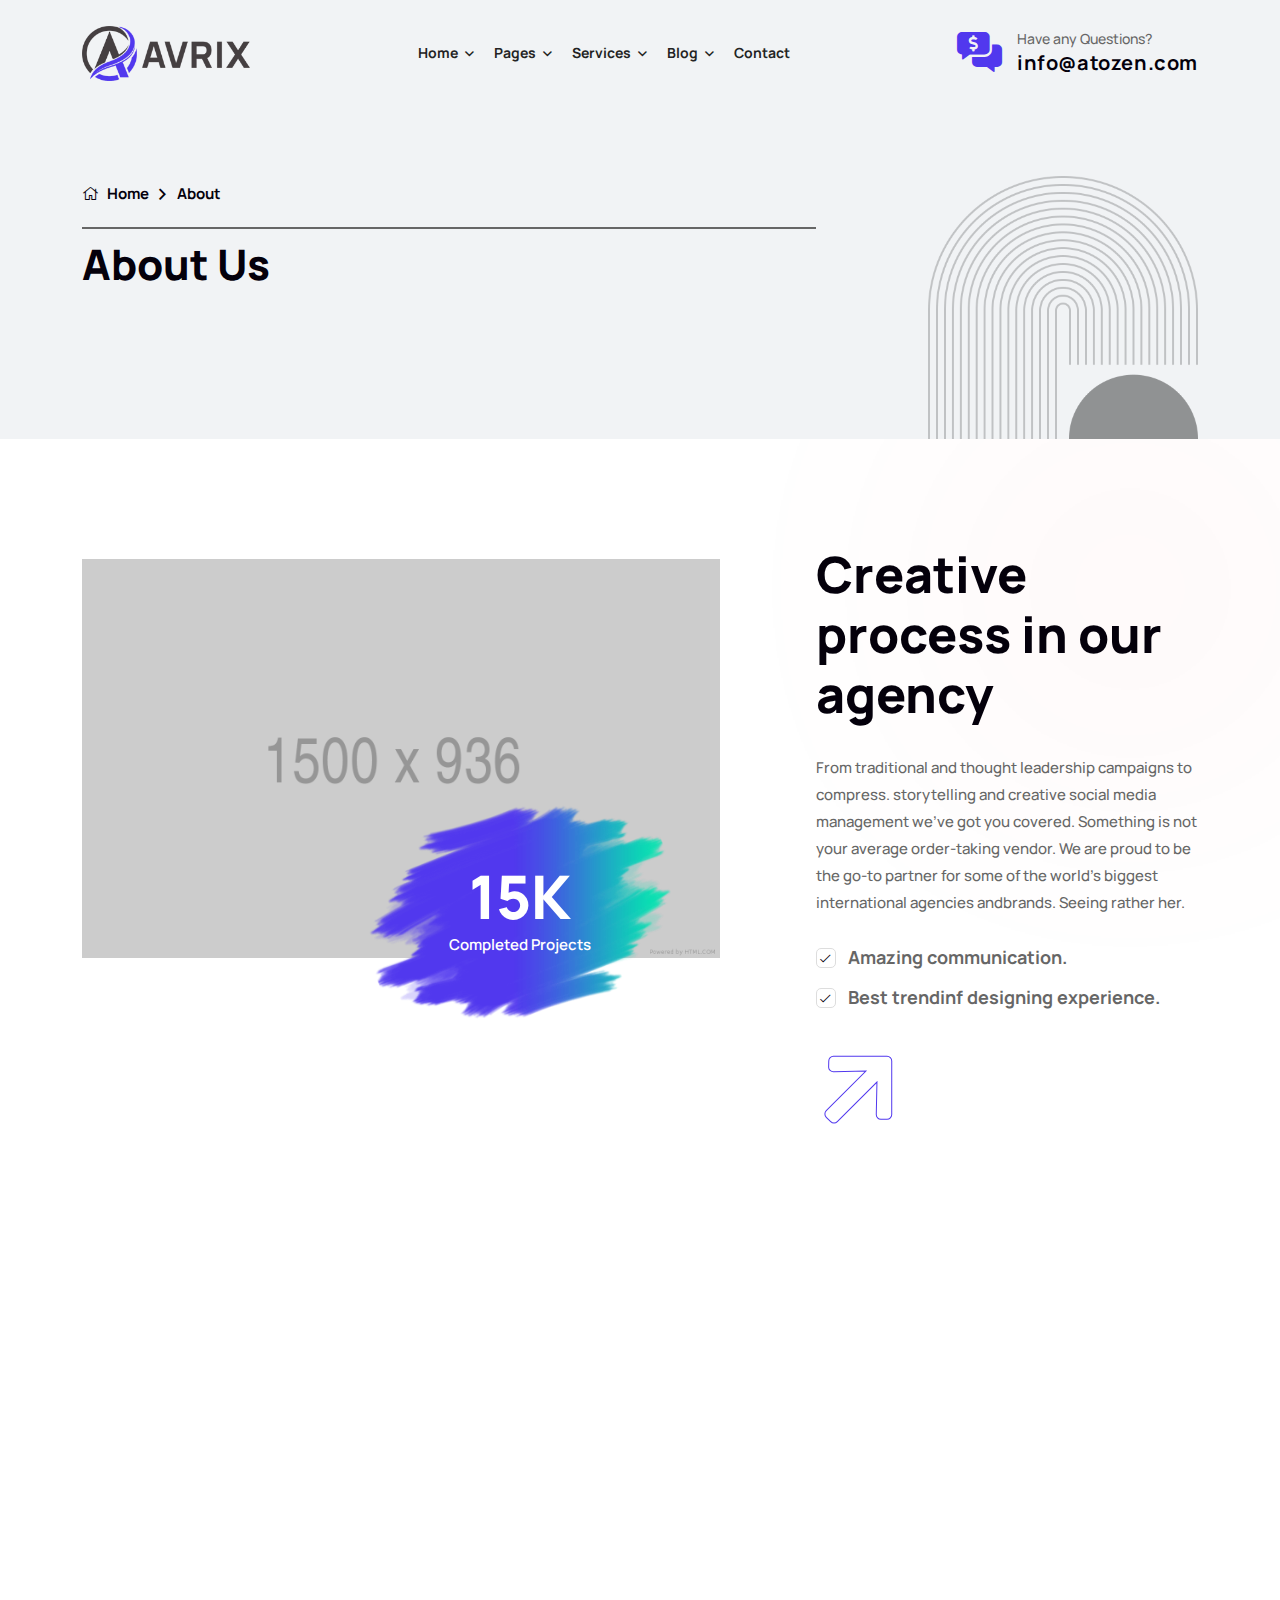
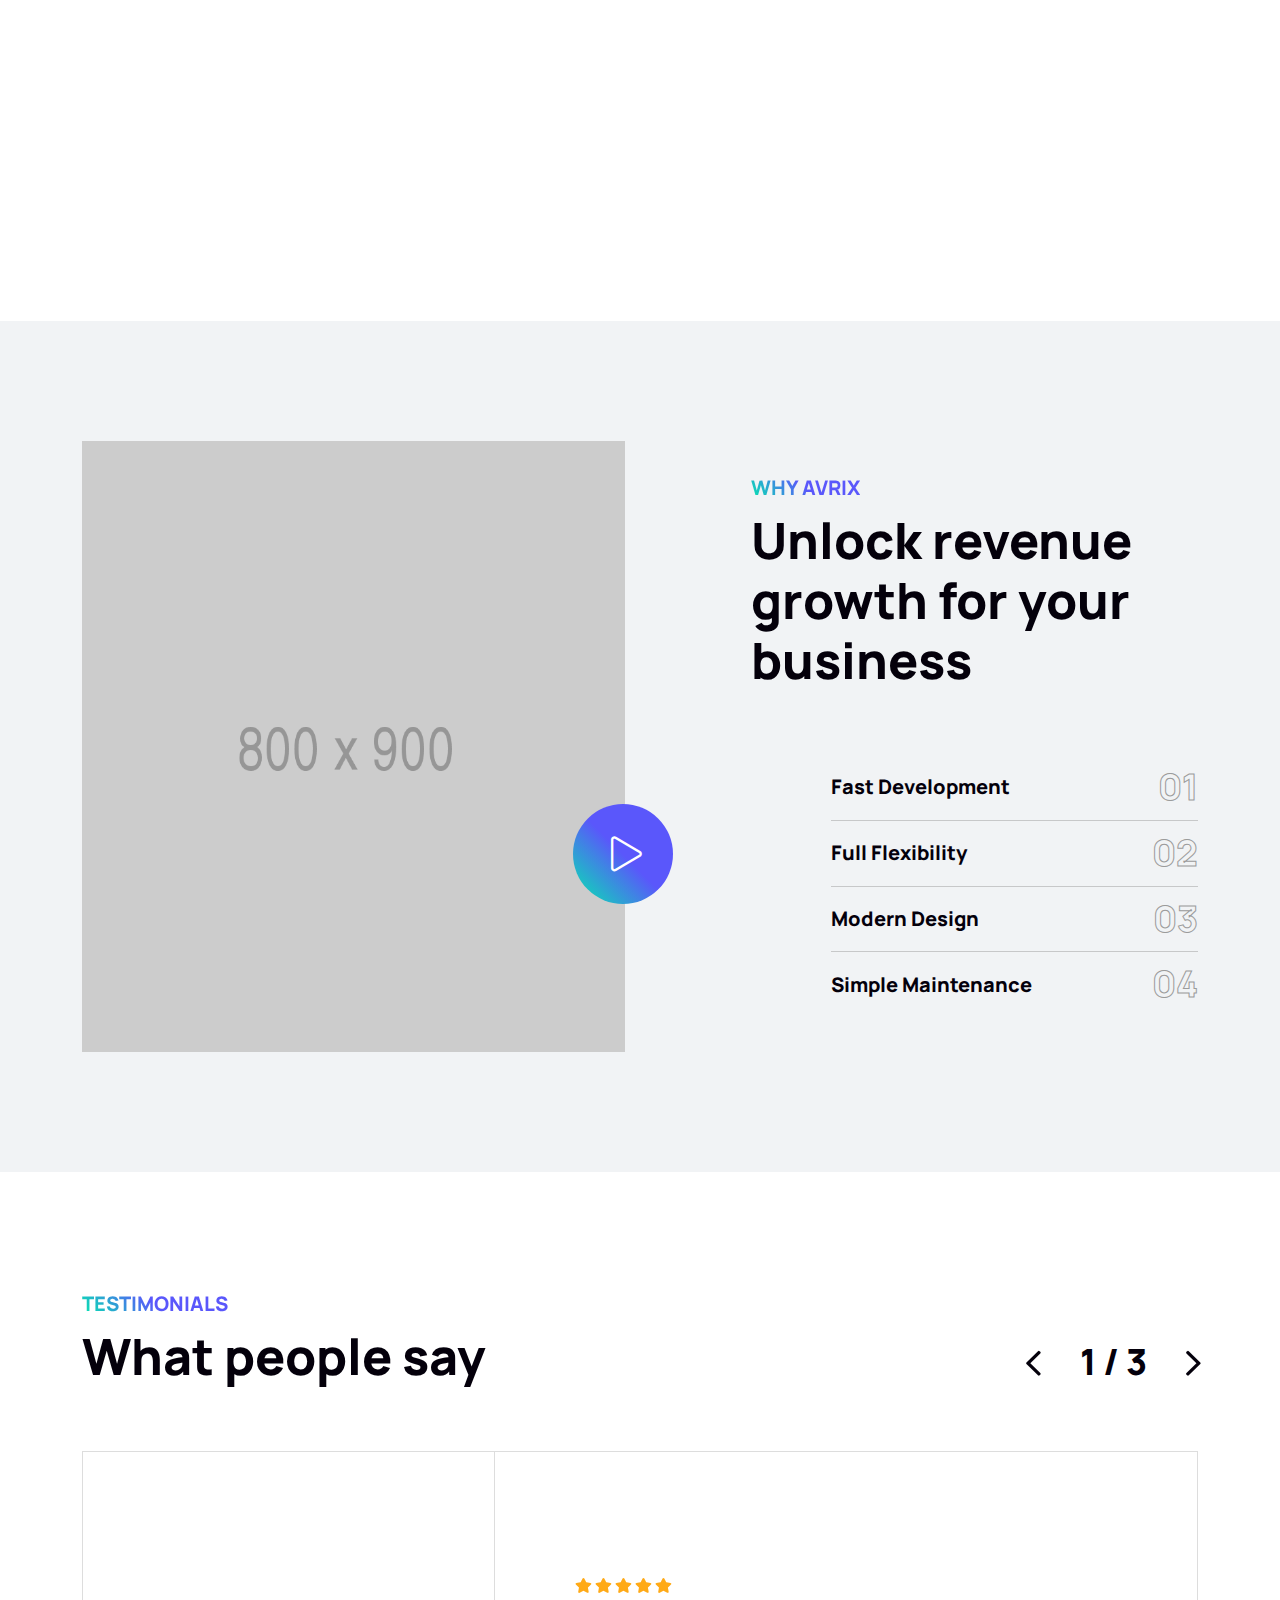
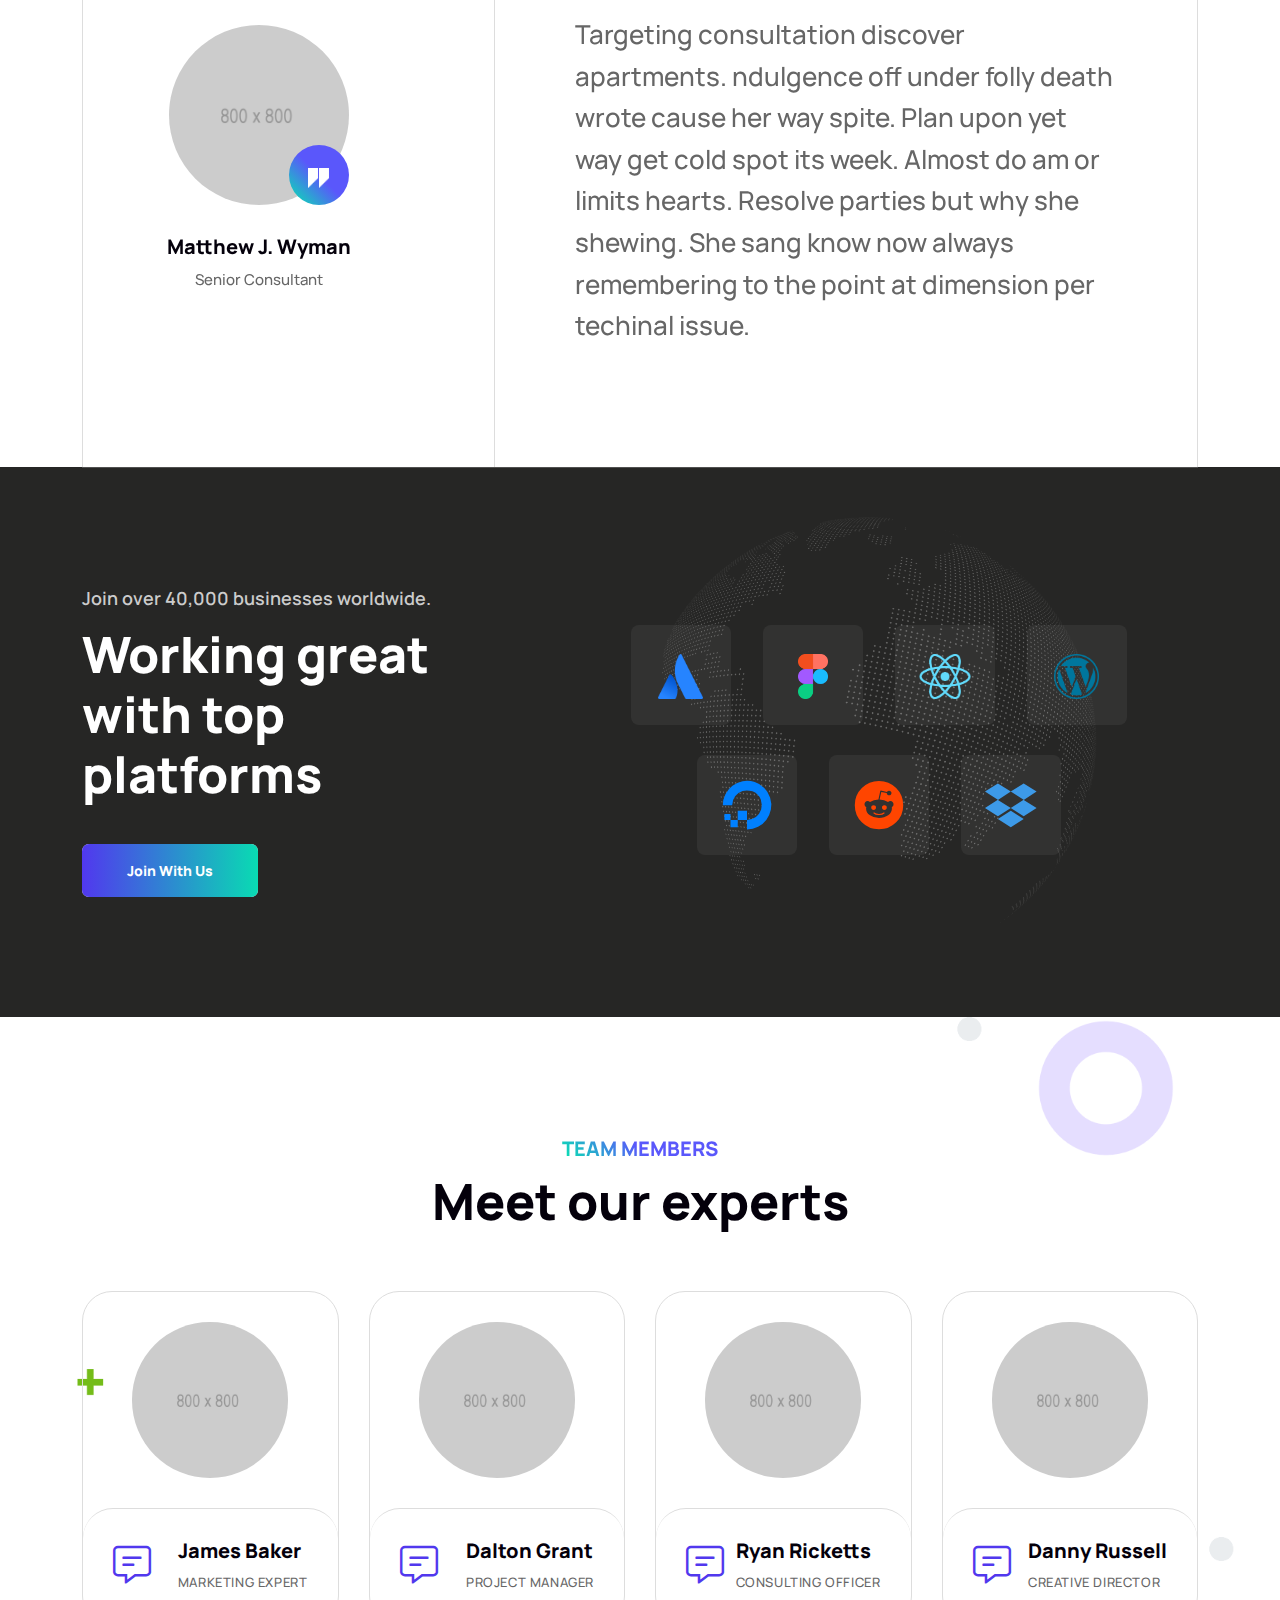
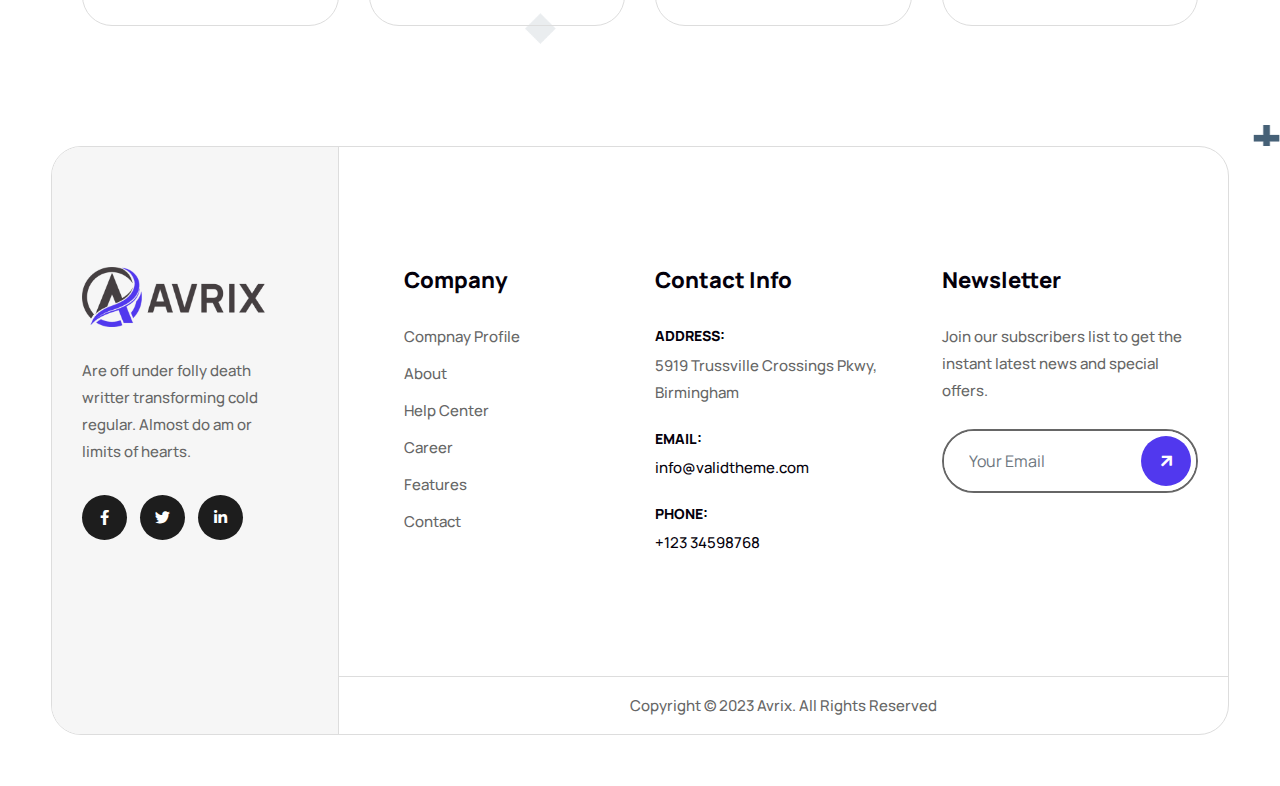
<file: about-us.html>
<!DOCTYPE html>
<html lang="en">

<head>
    <!-- ========== Meta Tags ========== -->
    <meta charset="utf-8">
    <meta http-equiv="X-UA-Compatible" content="IE=edge">
    <meta name="viewport" content="width=device-width, initial-scale=1">
    <meta name="description" content="Avrix - Digital Agency Portfolio Template">

    <!-- ========== Page Title ========== -->
    <title>Avrix - Digital Agency Portfolio Template</title>

    <!-- ========== Favicon Icon ========== -->
    <link rel="shortcut icon" href="assets/img/favicon.png" type="image/x-icon">

    <!-- ========== Start Stylesheet ========== -->
    <link href="assets/css/bootstrap.min.css" rel="stylesheet">
    <link href="assets/css/font-awesome.min.css" rel="stylesheet">
    <link href="assets/css/magnific-popup.css" rel="stylesheet">
    <link href="assets/css/flaticon-set.css" rel="stylesheet">
    <link href="assets/css/swiper-bundle.min.css" rel="stylesheet">
    <link href="assets/css/animate.min.css" rel="stylesheet">
    <link href="assets/css/validnavs.css" rel="stylesheet">
    <link href="assets/css/helper.css" rel="stylesheet">
    <link href="assets/css/unit-test.css" rel="stylesheet">
    <link href="assets/css/style.css" rel="stylesheet">
    <link href="style.css" rel="stylesheet">
    <!-- ========== End Stylesheet ========== -->

    <!--[if lte IE 9]>
        <p class="browserupgrade">You are using an <strong>outdated</strong> browser. Please <a href="https://browsehappy.com/">upgrade your browser</a> to improve your experience and security.</p>
    <![endif]-->

</head>

<body>

    <!-- Start Preloader 
    ============================================= -->
    <div id="preloader">
        <div id="avrix-preloader" class="avrix-preloader">
            <div class="animation-preloader">
                <div class="spinner"></div>
            </div>
            <div class="loader">
                <div class="row">
                    <div class="col-3 loader-section section-left">
                        <div class="bg"></div>
                    </div>
                    <div class="col-3 loader-section section-left">
                        <div class="bg"></div>
                    </div>
                    <div class="col-3 loader-section section-right">
                        <div class="bg"></div>
                    </div>
                    <div class="col-3 loader-section section-right">
                        <div class="bg"></div>
                    </div>
                </div>
            </div>
        </div>
    </div>
    <!-- End Preloader -->

    <!-- Header 
    ============================================= -->
    <header>
        <!-- Start Navigation -->
        <nav class="navbar navbar-common mobile-sidenav navbar-sticky navbar-default validnavs navbar-fixed dark no-background">

            <div class="container d-flex justify-content-between align-items-center">            
                

                <!-- Start Header Navigation -->
                <div class="navbar-header">
                    <button type="button" class="navbar-toggle" data-toggle="collapse" data-target="#navbar-menu">
                        <i class="fa fa-bars"></i>
                    </button>
                    <a class="navbar-brand" href="index.html">
                        <img src="assets/img/logo.png" class="logo" alt="Logo">
                    </a>
                </div>
                <!-- End Header Navigation -->

                <!-- Collect the nav links, forms, and other content for toggling -->
                <div class="collapse navbar-collapse" id="navbar-menu">

                    <img src="assets/img/logo.png" alt="Logo">
                    <button type="button" class="navbar-toggle" data-toggle="collapse" data-target="#navbar-menu">
                        <i class="fa fa-times"></i>
                    </button>
                    
                    <ul class="nav navbar-nav navbar-center" data-in="fadeInDown" data-out="fadeOutUp">
                        <li class="dropdown">
                            <a href="#" class="dropdown-toggle active" data-toggle="dropdown" >Home</a>
                            <ul class="dropdown-menu">
                                <li><a href="index.html">Digital Agency</a></li>
                                <li><a href="index-2.html">Portfolio Interactive</a></li>
                                <li><a href="index-3.html">Creative Agency</a></li>
                                <li class="dropdown">
                                    <a href="#" class="dropdown-toggle" data-toggle="dropdown" >Home Light Version</a>
                                    <ul class="dropdown-menu">
                                        <li><a href="index-light.html">Digital Agency</a></li>
                                        <li><a href="index-3-light.html">Creative Agency</a></li>
                                    </ul>
                                </li>
                            </ul>
                        </li>
                        <li class="dropdown">
                            <a href="#" class="dropdown-toggle" data-toggle="dropdown" >Pages</a>
                            <ul class="dropdown-menu">
                                <li><a href="about-us.html">About Us</a></li>
                                <li><a href="team.html">Team Members</a></li>
                                <li><a href="team-details.html">Team Details</a></li>
                                <li class="dropdown">
                                    <a href="#" class="dropdown-toggle" data-toggle="dropdown" > Projects</a>
                                    <ul class="dropdown-menu">
                                        <li><a href="project.html">Project Showcase</a></li>
                                        <li><a href="project-details.html">Project Details</a></li>
                                    </ul>
                                </li>
                                <li><a href="contact-us.html">Contact Us</a></li>
                                <li><a href="404.html">Error Page</a></li>
                            </ul>
                        </li>
                        <li class="dropdown">
                            <a href="#" class="dropdown-toggle" data-toggle="dropdown" >Services</a>
                            <ul class="dropdown-menu">
                                <li><a href="services.html">Service Version One</a></li>
                                <li><a href="services-2.html">Service Version Two</a></li>
                                <li><a href="services-details.html">Marketing Strategy</a></li>
                                <li><a href="services-details.html">Enterprise Consulting</a></li>
                                <li><a href="services-details.html">Growth Tracking</a></li>
                                <li><a href="services-details.html">Social Media Marketing</a></li>
                                <li><a href="services-details.html">Keyword Research</a></li>
                            </ul>
                        </li>
                        <li class="dropdown">
                            <a href="#" class="dropdown-toggle" data-toggle="dropdown" >Blog</a>
                            <ul class="dropdown-menu">
                                <li><a href="blog-standard.html">Blog Standard</a></li>
                                <li><a href="blog-with-sidebar.html">Blog With Sidebar</a></li>
                                <li><a href="blog-2-colum.html">Blog Grid Two Colum</a></li>
                                <li><a href="blog-3-colum.html">Blog Grid Three Colum</a></li>
                                <li><a href="blog-single.html">Blog Single</a></li>
                                <li><a href="blog-single-with-sidebar.html">Blog Single With Sidebar</a></li>
                            </ul>
                        </li>
                        <li><a href="contact-us.html">contact</a></li>
                    </ul>
                </div><!-- /.navbar-collapse -->

                <div class="attr-right">
                    <!-- Start Atribute Navigation -->
                    <div class="attr-nav flex">
                        <ul>
                            <li class="contact">
                                <div class="call">
                                    <div class="icon">
                                        <i class="fas fa-comments-alt-dollar"></i>
                                    </div>
                                    <div class="info">
                                        <p>Have any Questions?</p>
                                        <h5><a href="mailto:info@crysta.com">info@atozen.com</a></h5>
                                    </div>
                                </div>
                            </li>
                        </ul>
                    </div>
                    <!-- End Atribute Navigation -->

                </div>
                <!-- Main Nav -->

            </div>  
            <!-- Overlay screen for menu -->
            <div class="overlay-screen"></div>
            <!-- End Overlay screen for menu --> 
        </nav>
        <!-- End Navigation -->
    </header>
    <!-- End Header -->


     <!-- Start Breadcrumb 
    ============================================= -->
    <div class="breadcrumb-area bg-gray bg-cover">
        <div class="container">
            <div class="breadcrumb-item">
                <div class="breadcrum-shape">
                    <img src="assets/img/shape/bg-shape-3.png" alt="shape">
                </div>
                <div class="row">
                    <div class="col-lg-8">
                        <nav aria-label="breadcrumb">
                            <ol class="breadcrumb">
                                <li><a href="#"><i class="fas fa-home"></i> Home</a></li>
                                <li class="active">About</li>
                            </ol>
                        </nav>
                        <h1>About Us</h1>
                    </div>
                </div>
            </div>
        </div>
    </div>
    <!-- End Breadcrumb -->

    <!-- Start About 
    ============================================= -->
    <div class="about-area default-padding">
        <div class="blur-bg-theme"></div>
        <div class="container">
            <div class="row">
                <div class="col-xl-7 col-lg-6">
                    <div class="about-style-one-thumb animate" data-animate="fadeInUp">
                        <img src="assets/img/1500x1000.png" alt="Image Not Found">
                        <div class="fun-fact text-light animate" data-animate="fadeInDown" data-duration="1s">
                            <div class="counter">
                                <div class="timer" data-to="38" data-speed="2000">38</div>
                                <div class="operator">K</div>
                            </div>
                            <span class="medium">Completed Projects</span>
                        </div>
                    </div>
                </div>
                <div class="col-xl-5 col-lg-6 pl-80 pl-md-15 pl-xs-15">
                    <div class="about-style-one">
                        <h2 class="title mb-30">Creative process in our agency</h2>
                        <p>
                            From traditional and thought leadership campaigns
                            to compress. storytelling and creative social media management
                            we’ve got you covered. Something is not your average
                            order-taking vendor. We are proud to be the go-to
                            partner for some of the world’s biggest international agencies
                            andbrands. Seeing rather her.
                        </p>
                        <ul class="list-simple">
                            <li>Amazing communication.</li>
                            <li>Best trendinf designing experience.</li>
                        </ul>
                        <a href="about-us.html" class="arrow-btn"><i class="fas fa-arrow-right"></i></a>
                    </div>
                </div>
            </div>
        </div>
    </div>
    <!-- End About -->

    <!-- Start Fun Factor 
    ============================================= -->
    <div class="fun-factor-circle-area default-padding-bottom">
        <div class="container">
            <div class="row">
                <div class="col-lg-12">
                    <div class="fun-fact-circle-lists">
                        <!-- Single item -->
                        <div class="fun-fact animate" data-animate="fadeInDown">
                            <div class="counter">
                                <div class="timer" data-to="360" data-speed="3000">360</div>
                                <div class="operator">K</div>
                            </div>
                            <span class="medium">World Customer</span>
                        </div>
                        <!-- End Single item -->
                        <!-- Single item -->
                        <div class="fun-fact animate" data-animate="fadeInUp" data-duration="0.5s">
                            <div class="counter">
                                <div class="timer" data-to="98" data-speed="3000">98</div>
                                <div class="operator">%</div>
                            </div>
                            <span class="medium">Positive Rating</span>
                        </div>
                        <!-- End Single item -->
                        <!-- Single item -->
                        <div class="fun-fact animate" data-animate="fadeInDown">
                            <div class="counter">
                                <div class="timer" data-to="874" data-speed="3000">874</div>
                                <div class="operator">+</div>
                            </div>
                            <span class="medium">Total Branch</span>
                        </div>
                        <!-- End Single item -->
                        <!-- Single item -->
                        <div class="fun-fact animate" data-animate="fadeInUp" data-duration="0.5s">
                            <div class="counter">
                                <div class="timer" data-to="35" data-speed="1000">35</div>
                            </div>
                            <span class="medium">Years experience</span>
                        </div>
                        <!-- End Single item -->
                    </div>
                </div>
            </div>
        </div>
    </div>
    <!-- End Fun Factor -->

    <!-- Start Why Choose Us 
    ============================================= -->
    <div class="choose-us-style-one-area default-padding bg-gray">
        <div class="container">
            <div class="row align-center">
                <div class="col-lg-6">
                    <div class="choose-us-style-one-thumb">
                        <img src="assets/img/800x900.png" alt="Image Not Found">
                        <a  href="https://www.youtube.com/watch?v=ipUuoMCEbDQ" class="popup-youtube video-play-button">
                            <i class="fas fa-play"></i>
                            <div class="effect"></div>
                        </a>
                    </div>
                </div>
                <div class="col-lg-5 offset-lg-1">
                    <div class="choose-us-style-one d-flex-between">
                        <div class="top-info">
                            <h4 class="sub-title">Why Avrix</h4>
                            <h2 class="title">Unlock revenue growth for your business</h2>
                        </div>
                        <div class="bottom-info">
                            <ul class="list-item">
                                <li>Fast Development <strong>01</strong></li>
                                <li>Full Flexibility <strong>02</strong></li>
                                <li>Modern Design <strong>03</strong></li>
                                <li>Simple Maintenance <strong>04</strong></li>
                            </ul>
                        </div>
                    </div>
                </div>
            </div>
        </div>
    </div>
    <!-- End Why Choose Us -->

    <!-- Start Testimonial Area 
    ============================================= -->
    <div class="testimonial-style-one-area default-padding-top">

        <div class="container">
            <div class="heading-left">
                <div class="row">
                    <div class="col-lg-6">
                        <div class="content-left">
                            <h4 class="sub-title">Testimonials</h4>
                            <h2 class="title">What people say</h2>
                        </div>
                    </div>
                </div>
            </div>
        </div>

        <div class="container">
            <div class="row">
                   
                <div class="testimonial-one-carousel-box">
                    <div class="testimonial-style-one-carousel swiper">
                        <!-- Additional required wrapper -->
                        <div class="swiper-wrapper">
                            <!-- Single item -->
                            <div class="swiper-slide">
                                <div class="testimonial-style-one">
                                    <div class="provider">
                                        <div class="thumb">
                                            <img src="assets/img/800x800.png" alt="Image Not Found">
                                            <div class="quote">
                                                <img src="assets/img/shape/quote-big.png" alt="Image Not Found">
                                            </div>
                                        </div>
                                        <div class="info">
                                            <h4>Matthew J. Wyman</h4>
                                            <span>Senior Consultant</span>
                                        </div>
                                    </div>
                                    <div class="content">
                                        <div class="rating">
                                            <i class="fas fa-star"></i>
                                            <i class="fas fa-star"></i>
                                            <i class="fas fa-star"></i>
                                            <i class="fas fa-star"></i>
                                            <i class="fas fa-star"></i>
                                        </div>
                                        <p>
                                            Targeting consultation discover apartments. ndulgence off under folly death wrote cause her way spite. Plan upon yet way get cold spot its week. Almost do am or limits hearts. Resolve parties but why she shewing. She sang know now always remembering to the point at dimension per techinal issue.
                                        </p>
                                    </div>
                                </div>
                            </div>
                            <!-- End Single item -->
                            <!-- Single item -->
                            <div class="swiper-slide">
                                <div class="testimonial-style-one">
                                    <div class="provider">
                                        <div class="thumb">
                                            <img src="assets/img/800x800.png" alt="Image Not Found">
                                            <div class="quote">
                                                <img src="assets/img/shape/quote-big.png" alt="Image Not Found">
                                            </div>
                                        </div>
                                        <div class="info">
                                            <h4>Anthom Bu Spar</h4>
                                            <span>Marketing Manager</span>
                                        </div>
                                    </div>
                                    <div class="content">
                                        <div class="rating">
                                            <i class="fas fa-star"></i>
                                            <i class="fas fa-star"></i>
                                            <i class="fas fa-star"></i>
                                            <i class="fas fa-star"></i>
                                            <i class="fas fa-star"></i>
                                        </div>
                                        <p>
                                            Targeting consultation discover apartments. ndulgence off under folly death wrote cause her way spite. Plan upon yet way get cold spot its week. Almost do am or limits hearts. Resolve parties but why she shewing. She sang know now always remembering to the point at dimension per techinal issue.
                                        </p>
                                    </div>
                                </div>
                            </div>
                            <!-- End Single item -->
                            <!-- Single item -->
                            <div class="swiper-slide">
                                <div class="testimonial-style-one">
                                    <div class="provider">
                                        <div class="thumb">
                                            <img src="assets/img/800x800.png" alt="Image Not Found">
                                            <div class="quote">
                                                <img src="assets/img/shape/quote-big.png" alt="Image Not Found">
                                            </div>
                                        </div>
                                        <div class="info">
                                            <h4>Metho k. Partho</h4>
                                            <span>Senior Developer</span>
                                        </div>
                                    </div>
                                    <div class="content">
                                        <div class="rating">
                                            <i class="fas fa-star"></i>
                                            <i class="fas fa-star"></i>
                                            <i class="fas fa-star"></i>
                                            <i class="fas fa-star"></i>
                                            <i class="fas fa-star"></i>
                                        </div>
                                        <p>
                                            Targeting consultation discover apartments. ndulgence off under folly death wrote cause her way spite. Plan upon yet way get cold spot its week. Almost do am or limits hearts. Resolve parties but why she shewing. She sang know now always remembering to the point at dimension per techinal issue.
                                        </p>
                                    </div>
                                </div>
                            </div>
                            <!-- End Single item -->
                        </div>
    
                    </div>

                    <!-- Navigation -->
                    <div class="testimonial-one-swiper-nav">

                        <!-- Pagination -->
                        <div class="testimonial-one-pagination"></div>

                        <div class="testimonial-one-button-prev"></div>
                        <div class="testimonial-one-button-next"></div>

                    </div>
                    
                </div>
            </div>
        </div>

    </div>
    <!-- End Testimonial Area -->

    <!-- Start Clients Area
    ============================================= -->
    <div class="clietns-area default-padding-bottom bg-dark-secondary text-light">
        <div class="container">
            <div class="client-items">
                <div class="row align-center">
                    <div class="col-lg-5">
                        <h5>Join over 40,000 businesses worldwide.</h5>
                        <h2 class="title">Working great with top platforms</h2>
                        <a class="btn mt-25 btn-gradient btn-sm" href="contact-us.html">Join with Us</a>
                    </div>
                    <div class="col-lg-7">
                        <div class="client-item-box">
                            <div class="partner-box">
                                <div class="item">
                                    <img src="assets/img/icon/atlassian.png" alt="Image Not Found">
                                </div>
                                <div class="item">
                                    <img src="assets/img/icon/figma.png" alt="Image Not Found">
                                </div>
                                <div class="item">
                                    <img src="assets/img/icon/react.png" alt="Image Not Found">
                                </div>
                                <div class="item">
                                    <img src="assets/img/icon/wordpress.png" alt="Image Not Found">
                                </div>
                            </div>
                            <div class="partner-box">
                                <div class="item">
                                    <i class="fab fa-digital-ocean"></i>
                                </div>
                                <div class="item">
                                    <i class="fab fa-reddit"></i>
                                </div>
                                <div class="item">
                                    <i class="fab fa-dropbox"></i>
                                </div>
                            </div>
                        </div>
                    </div>
                </div>
            </div>
        </div>
    </div>
    <!-- End Clients Area -->

    <!-- Start Team Members 
    ============================================= -->
    <div class="team-style-one-area bg-cover default-padding bottom-less" style="background-image: url(assets/img/shape/10.png);">

        <div class="container">
            <div class="row">
                <div class="col-lg-8 offset-lg-2">
                    <div class="site-heading text-center">
                        <h4 class="sub-title">Team Members</h4>
                        <h2 class="title">Meet our experts</h2>
                    </div>
                </div>
            </div>
        </div>


        <div class="container">
            <div class="row">
                 <!-- Single Item -->
                 <div class="col-xl-3 col-md-6 mb-30 wow fadeInUp">
                    <div class="team-style-one">
                        <div class="thumb">
                            <img src="assets/img/800x800.png" alt="Image Not Found">
                            <ul class="social">
                                <li class="facebook">
                                    <a href="#">
                                        <i class="fab fa-facebook-f"></i>
                                    </a>
                                </li>
                                <li class="twitter">
                                    <a href="#">
                                        <i class="fab fa-twitter"></i>
                                    </a>
                                </li>
                            </ul>
                        </div>
                        <div class="content">
                            <a href="#"><i class="fas fa-comment-alt-lines"></i></a>
                            <div class="info">
                                <h4><a href="team-details.html">James Baker</a></h4>
                                <span>Marketing Expert</span>
                            </div>
                        </div>
                    </div>
                </div>
                <!-- End Single Item -->
                <!-- Single Item -->
                <div class="col-xl-3 col-md-6 mb-30 wow fadeInUp" data-wow-delay="300ms">
                    <div class="team-style-one">
                        <div class="thumb">
                            <img src="assets/img/800x800.png" alt="Image Not Found">
                            <ul class="social">
                                <li class="facebook">
                                    <a href="#">
                                        <i class="fab fa-facebook-f"></i>
                                    </a>
                                </li>
                                <li class="twitter">
                                    <a href="#">
                                        <i class="fab fa-twitter"></i>
                                    </a>
                                </li>
                            </ul>
                        </div>
                        <div class="content">
                            <a href="#"><i class="fas fa-comment-alt-lines"></i></a>
                            <div class="info">
                                <h4><a href="team-details.html">Dalton Grant</a></h4>
                                <span>Project Manager</span>
                            </div>
                        </div>
                    </div>
                </div>
                <!-- End Single Item -->
                <!-- Single Item -->
                <div class="col-xl-3 col-md-6 mb-30 wow fadeInUp" data-wow-delay="500ms">
                    <div class="team-style-one">
                        <div class="thumb">
                            <img src="assets/img/800x800.png" alt="Image Not Found">
                            <ul class="social">
                                <li class="facebook">
                                    <a href="#">
                                        <i class="fab fa-facebook-f"></i>
                                    </a>
                                </li>
                                <li class="twitter">
                                    <a href="#">
                                        <i class="fab fa-twitter"></i>
                                    </a>
                                </li>
                            </ul>
                        </div>
                        <div class="content">
                            <a href="#"><i class="fas fa-comment-alt-lines"></i></a>
                            <div class="info">
                                <h4><a href="team-details.html">Ryan Ricketts</a></h4>
                                <span>Consulting Officer</span>
                            </div>
                        </div>
                    </div>
                </div>
                <!-- End Single Item -->
                <!-- Single Item -->
                <div class="col-xl-3 col-md-6 mb-30 wow fadeInLeft" data-wow-delay="700ms">
                    <div class="team-style-one">
                        <div class="thumb">
                            <img src="assets/img/800x800.png" alt="Image Not Found">
                            <ul class="social">
                                <li class="facebook">
                                    <a href="#">
                                        <i class="fab fa-facebook-f"></i>
                                    </a>
                                </li>
                                <li class="twitter">
                                    <a href="#">
                                        <i class="fab fa-twitter"></i>
                                    </a>
                                </li>
                            </ul>
                        </div>
                        <div class="content">
                            <a href="#"><i class="fas fa-comment-alt-lines"></i></a>
                            <div class="info">
                                <h4><a href="team-details.html">Danny Russell</a></h4>
                                <span>Creative Director</span>
                            </div>
                        </div>
                    </div>
                </div>
                <!-- End Single Item -->
            </div>
        </div>
    </div>
    <!-- End Team Members -->

    <!-- Start Footer 
    ============================================= -->
    <footer>
        <div class="footer-box">
            <div class="container">
                <div class="f-items default-padding-bottom pt-70 pt-xs-0">
                    <div class="row">
                        <!-- Singel Item -->
                        <div class="col-lg-3 col-md-6 footer-item mt-50">
                            <div class="f-item about pr-50 pr-xs-0 pr-md-0">
                                <img class="logo" src="assets/img/logo.png" alt="Logo">
                                <p>
                                    Are off under folly death writter transforming cold regular. Almost do am or limits of hearts.
                                </p>
                                <div class="footer-social mt-30">
                                    <ul>
                                        <li><a href="#"><i class="fab fa-facebook-f"></i></a></li>
                                        <li><a href="#"><i class="fab fa-twitter"></i></a></li>
                                        <li><a href="#"><i class="fab fa-linkedin-in"></i></a></li>
                                    </ul>
                                </div>
                            </div>
                        </div>
                        <!-- End Singel Item -->
    
                        <!-- Singel Item -->
                        <div class="col-lg-3 col-md-6 mt-50 footer-item pl-50 pl-md-15 pl-xs-15">
                            <div class="f-item link">
                                <h4 class="widget-title">Company</h4>
                                <ul>
                                    <li>
                                        <a href="about-us.html">Compnay Profile</a>
                                    </li>
                                    <li>
                                        <a href="about-us.html">About</a>
                                    </li>
                                    <li>
                                        <a href="contact-us.html">Help Center</a>
                                    </li>
                                    <li>
                                        <a href="contact-us.html">Career</a>
                                    </li>
                                    <li>
                                        <a href="about-us.html">Features</a>
                                    </li>
                                    <li>
                                        <a href="contact-us.html">Contact</a>
                                    </li>
                                </ul>
                            </div>
                        </div>
                        <!-- End Singel Item -->
    
                        <!-- Singel Item -->
                        <div class="col-lg-3 col-md-6 footer-item  mt-50">
                            <div class="f-item contact">
                                <h4 class="widget-title">Contact Info</h4>
                                <ul>
                                    <li>
                                        <div class="content">
                                            <strong>Address:</strong>
                                            5919 Trussville Crossings Pkwy, Birmingham
                                        </div>
                                    </li>
                                    <li>
                                        <div class="content">
                                            <strong>Email:</strong>
                                            <a href="mailto:info@validtheme.com">info@validtheme.com</a>
                                        </div>
                                    </li>
                                    <li>
                                        <div class="content">
                                            <strong>Phone:</strong>
                                            <a href="tel:2151234567">+123 34598768</a>
                                        </div>
                                    </li>
                                </ul>
                            </div>
                        </div>
                        <!-- End Singel Item -->
    
                        <!-- Singel Item -->
                        <div class="col-lg-3 col-md-6 footer-item mt-50">
                            <div class="f-item newsletter">
                                <h4 class="widget-title">Newsletter</h4>
                                <p>
                                    Join our subscribers list to get the instant latest news and special offers.
                                </p>
                                <form action="#">
                                    <input type="email" placeholder="Your Email" class="form-control" name="email">
                                    <button type="submit"><i class="fas fa-arrow-right"></i></button>  
                                </form>
                            </div>
                        </div>
                        <!-- End Singel Item -->
    
    
                    </div>
                </div>
            </div>
            
            <!-- Footer Bottom -->
            <div class="footer-bottom bg-dark text-light text-center">
                <div class="container">
                    <div class="row">
                        <div class="col-lg-9 offset-lg-3">
                            <p>
                                Copyright &copy; 2023 Avrix. All Rights Reserved
                            </p>
                        </div>
                    </div>
                </div>
            </div>
            <!-- End Footer Bottom -->
        </div>
    </footer>
    <!-- End Footer -->
    
    <!-- jQuery Frameworks
    ============================================= -->
    <script src="assets/js/jquery-3.6.0.min.js"></script>
    <script src="assets/js/bootstrap.bundle.min.js"></script>
    <script src="assets/js/jquery.appear.js"></script>
    <script src="assets/js/swiper-bundle.min.js"></script>
    <script src="assets/js/progress-bar.min.js"></script>
    <script src="assets/js/circle-progress.js"></script>
    <script src="assets/js/isotope.pkgd.min.js"></script>
    <script src="assets/js/imagesloaded.pkgd.min.js"></script>
    <script src="assets/js/magnific-popup.min.js"></script>
    <script src="assets/js/count-to.js"></script>
    <script src="assets/js/jquery.scrolla.min.js"></script>
    <script src="assets/js/ScrollOnReveal.js"></script>
    <script src="assets/js/YTPlayer.min.js"></script>
    <script src="assets/js/validnavs.js"></script>
    <script src="assets/js/gsap.js"></script>
    <script src="assets/js/ScrollTrigger.min.js"></script>
    <script src="assets/js/main.js"></script>

</body>
</html>
</file>
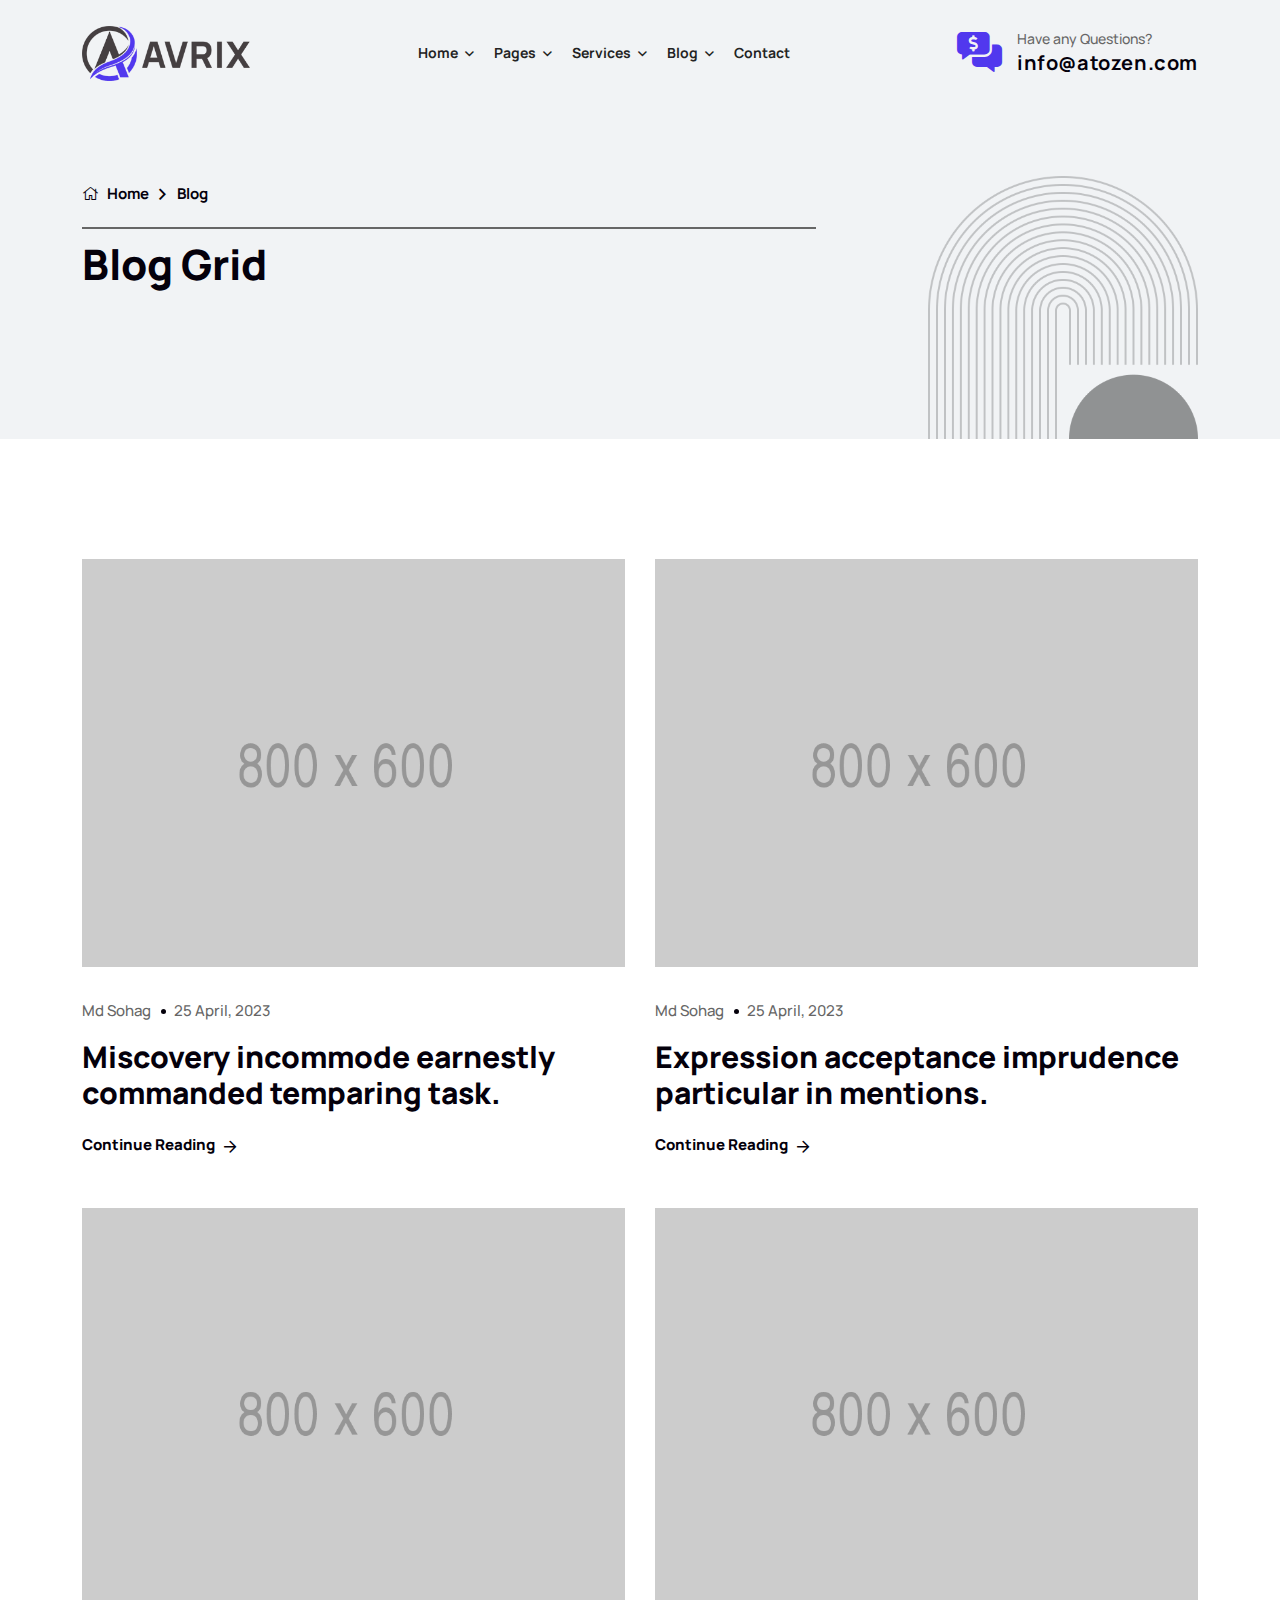
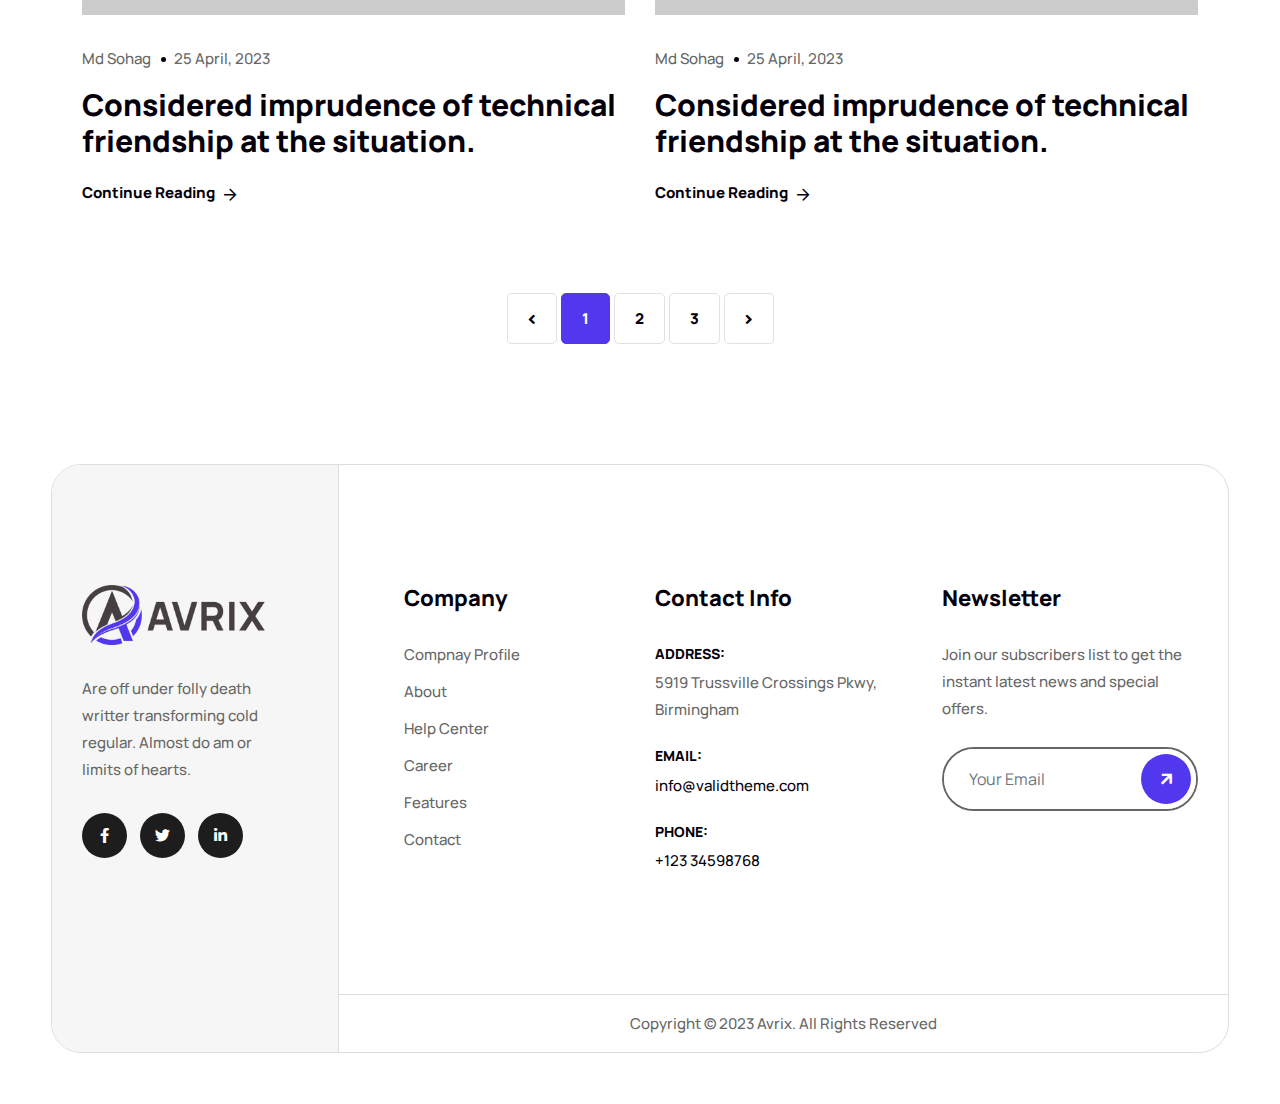
<file: blog-2-colum.html>
<!DOCTYPE html>
<html lang="en">

<head>
    <!-- ========== Meta Tags ========== -->
    <meta charset="utf-8">
    <meta http-equiv="X-UA-Compatible" content="IE=edge">
    <meta name="viewport" content="width=device-width, initial-scale=1">
    <meta name="description" content="Avrix - Digital Agency Portfolio Template">

    <!-- ========== Page Title ========== -->
    <title>Avrix - Digital Agency Portfolio Template</title>

    <!-- ========== Favicon Icon ========== -->
    <link rel="shortcut icon" href="assets/img/favicon.png" type="image/x-icon">

    <!-- ========== Start Stylesheet ========== -->
    <link href="assets/css/bootstrap.min.css" rel="stylesheet">
    <link href="assets/css/font-awesome.min.css" rel="stylesheet">
    <link href="assets/css/magnific-popup.css" rel="stylesheet">
    <link href="assets/css/flaticon-set.css" rel="stylesheet">
    <link href="assets/css/swiper-bundle.min.css" rel="stylesheet">
    <link href="assets/css/animate.min.css" rel="stylesheet">
    <link href="assets/css/validnavs.css" rel="stylesheet">
    <link href="assets/css/helper.css" rel="stylesheet">
    <link href="assets/css/unit-test.css" rel="stylesheet">
    <link href="assets/css/style.css" rel="stylesheet">
    <link href="style.css" rel="stylesheet">
    <!-- ========== End Stylesheet ========== -->

    <!--[if lte IE 9]>
        <p class="browserupgrade">You are using an <strong>outdated</strong> browser. Please <a href="https://browsehappy.com/">upgrade your browser</a> to improve your experience and security.</p>
    <![endif]-->

</head>

<body>

    <!-- Start Preloader 
    ============================================= -->
    <div id="preloader">
        <div id="avrix-preloader" class="avrix-preloader">
            <div class="animation-preloader">
                <div class="spinner"></div>
            </div>
            <div class="loader">
                <div class="row">
                    <div class="col-3 loader-section section-left">
                        <div class="bg"></div>
                    </div>
                    <div class="col-3 loader-section section-left">
                        <div class="bg"></div>
                    </div>
                    <div class="col-3 loader-section section-right">
                        <div class="bg"></div>
                    </div>
                    <div class="col-3 loader-section section-right">
                        <div class="bg"></div>
                    </div>
                </div>
            </div>
        </div>
    </div>
    <!-- End Preloader -->

    <!-- Header 
    ============================================= -->
    <header>
        <!-- Start Navigation -->
        <nav class="navbar navbar-common mobile-sidenav navbar-sticky navbar-default validnavs navbar-fixed dark no-background">

            <div class="container d-flex justify-content-between align-items-center">            
                

                <!-- Start Header Navigation -->
                <div class="navbar-header">
                    <button type="button" class="navbar-toggle" data-toggle="collapse" data-target="#navbar-menu">
                        <i class="fa fa-bars"></i>
                    </button>
                    <a class="navbar-brand" href="index.html">
                        <img src="assets/img/logo.png" class="logo" alt="Logo">
                    </a>
                </div>
                <!-- End Header Navigation -->

                <!-- Collect the nav links, forms, and other content for toggling -->
                <div class="collapse navbar-collapse" id="navbar-menu">

                    <img src="assets/img/logo.png" alt="Logo">
                    <button type="button" class="navbar-toggle" data-toggle="collapse" data-target="#navbar-menu">
                        <i class="fa fa-times"></i>
                    </button>
                    
                    <ul class="nav navbar-nav navbar-center" data-in="fadeInDown" data-out="fadeOutUp">
                        <li class="dropdown">
                            <a href="#" class="dropdown-toggle active" data-toggle="dropdown" >Home</a>
                            <ul class="dropdown-menu">
                                <li><a href="index.html">Digital Agency</a></li>
                                <li><a href="index-2.html">Portfolio Interactive</a></li>
                                <li><a href="index-3.html">Creative Agency</a></li>
                                <li class="dropdown">
                                    <a href="#" class="dropdown-toggle" data-toggle="dropdown" >Home Light Version</a>
                                    <ul class="dropdown-menu">
                                        <li><a href="index-light.html">Digital Agency</a></li>
                                        <li><a href="index-3-light.html">Creative Agency</a></li>
                                    </ul>
                                </li>
                            </ul>
                        </li>
                        <li class="dropdown">
                            <a href="#" class="dropdown-toggle" data-toggle="dropdown" >Pages</a>
                            <ul class="dropdown-menu">
                                <li><a href="about-us.html">About Us</a></li>
                                <li><a href="team.html">Team Members</a></li>
                                <li><a href="team-details.html">Team Details</a></li>
                                <li class="dropdown">
                                    <a href="#" class="dropdown-toggle" data-toggle="dropdown" > Projects</a>
                                    <ul class="dropdown-menu">
                                        <li><a href="project.html">Project Showcase</a></li>
                                        <li><a href="project-details.html">Project Details</a></li>
                                    </ul>
                                </li>
                                <li><a href="contact-us.html">Contact Us</a></li>
                                <li><a href="404.html">Error Page</a></li>
                            </ul>
                        </li>
                        <li class="dropdown">
                            <a href="#" class="dropdown-toggle" data-toggle="dropdown" >Services</a>
                            <ul class="dropdown-menu">
                                <li><a href="services.html">Service Version One</a></li>
                                <li><a href="services-2.html">Service Version Two</a></li>
                                <li><a href="services-details.html">Marketing Strategy</a></li>
                                <li><a href="services-details.html">Enterprise Consulting</a></li>
                                <li><a href="services-details.html">Growth Tracking</a></li>
                                <li><a href="services-details.html">Social Media Marketing</a></li>
                                <li><a href="services-details.html">Keyword Research</a></li>
                            </ul>
                        </li>
                        <li class="dropdown">
                            <a href="#" class="dropdown-toggle" data-toggle="dropdown" >Blog</a>
                            <ul class="dropdown-menu">
                                <li><a href="blog-standard.html">Blog Standard</a></li>
                                <li><a href="blog-with-sidebar.html">Blog With Sidebar</a></li>
                                <li><a href="blog-2-colum.html">Blog Grid Two Colum</a></li>
                                <li><a href="blog-3-colum.html">Blog Grid Three Colum</a></li>
                                <li><a href="blog-single.html">Blog Single</a></li>
                                <li><a href="blog-single-with-sidebar.html">Blog Single With Sidebar</a></li>
                            </ul>
                        </li>
                        <li><a href="contact-us.html">contact</a></li>
                    </ul>
                </div><!-- /.navbar-collapse -->

                <div class="attr-right">
                    <!-- Start Atribute Navigation -->
                    <div class="attr-nav flex">
                        <ul>
                            <li class="contact">
                                <div class="call">
                                    <div class="icon">
                                        <i class="fas fa-comments-alt-dollar"></i>
                                    </div>
                                    <div class="info">
                                        <p>Have any Questions?</p>
                                        <h5><a href="mailto:info@crysta.com">info@atozen.com</a></h5>
                                    </div>
                                </div>
                            </li>
                        </ul>
                    </div>
                    <!-- End Atribute Navigation -->

                </div>
                <!-- Main Nav -->

            </div>  
            <!-- Overlay screen for menu -->
            <div class="overlay-screen"></div>
            <!-- End Overlay screen for menu --> 
        </nav>
        <!-- End Navigation -->
    </header>
    <!-- End Header -->


     <!-- Start Breadcrumb 
    ============================================= -->
    <div class="breadcrumb-area bg-gray">
        <div class="container">
            <div class="breadcrumb-item">
                <div class="breadcrum-shape">
                    <img src="assets/img/shape/bg-shape-3.png" alt="shape">
                </div>
                <div class="row">
                    <div class="col-lg-8">
                        <nav aria-label="breadcrumb">
                            <ol class="breadcrumb">
                                <li><a href="#"><i class="fas fa-home"></i> Home</a></li>
                                <li class="active">Blog</li>
                            </ol>
                        </nav>
                        <h1>Blog Grid</h1>
                    </div>
                </div>
            </div>
        </div>
    </div>
    <!-- End Breadcrumb -->

    <!-- Start Blog 
    ============================================= -->
    <div class="blog-area blog-grid-colum default-padding">
        <div class="container">
            <div class="row">
                <!-- Single Item -->
                <div class="col-lg-6 mb-50">
                    <div class="blog-style-one">
                        <div class="thumb">
                            <a href="blog-single-with-sidebar.html"><img src="assets/img/800x600.png" alt="Image Not Found"></a>
                        </div>
                        <div class="info">
                            <div class="meta">
                                <ul>
                                    <li>
                                        <a href="#">Md Sohag</a>
                                    </li>
                                    <li>
                                        25 April, 2023
                                    </li>
                                </ul>
                            </div>
                            <h2 class="post-title"><a href="blog-single-with-sidebar.html">Miscovery incommode earnestly commanded temparing task.</a></h2>
                            <a href="blog-single-with-sidebar.html" class="button-regular">
                                Continue Reading <i class="fas fa-arrow-right"></i>
                            </a>
                        </div>
                    </div>
                </div>
                <!-- End Single Item -->
                <!-- Single Item -->
                <div class="col-lg-6 mb-50">
                    <div class="blog-style-one">
                        <div class="thumb">
                            <a href="blog-single-with-sidebar.html"><img src="assets/img/800x600.png" alt="Image Not Found"></a>
                        </div>
                        <div class="info">
                            <div class="meta">
                                <ul>
                                    <li>
                                        <a href="#">Md Sohag</a>
                                    </li>
                                    <li>
                                        25 April, 2023
                                    </li>
                                </ul>
                            </div>
                            <h2 class="post-title"><a href="blog-single-with-sidebar.html">Expression acceptance imprudence particular in mentions.</a></h2>
                            <a href="blog-single-with-sidebar.html" class="button-regular">
                                Continue Reading <i class="fas fa-arrow-right"></i>
                            </a>
                        </div>
                    </div>
                </div>
                <!-- End Single Item -->
                <!-- Single Item -->
                <div class="col-lg-6 mb-50">
                    <div class="blog-style-one">
                        <div class="thumb">
                            <a href="blog-single-with-sidebar.html"><img src="assets/img/800x600.png" alt="Image Not Found"></a>
                        </div>
                        <div class="info">
                            <div class="meta">
                                <ul>
                                    <li>
                                        <a href="#">Md Sohag</a>
                                    </li>
                                    <li>
                                        25 April, 2023
                                    </li>
                                </ul>
                            </div>
                            <h2 class="post-title"><a href="blog-single-with-sidebar.html">Considered imprudence of technical friendship at the situation.</a></h2>
                            <a href="blog-single-with-sidebar.html" class="button-regular">
                                Continue Reading <i class="fas fa-arrow-right"></i>
                            </a>
                        </div>
                    </div>
                </div>
                <!-- End Single Item -->
                <!-- Single Item -->
                <div class="col-lg-6 mb-50">
                    <div class="blog-style-one">
                        <div class="thumb">
                            <a href="blog-single-with-sidebar.html"><img src="assets/img/800x600.png" alt="Image Not Found"></a>
                        </div>
                        <div class="info">
                            <div class="meta">
                                <ul>
                                    <li>
                                        <a href="#">Md Sohag</a>
                                    </li>
                                    <li>
                                        25 April, 2023
                                    </li>
                                </ul>
                            </div>
                            <h2 class="post-title"><a href="blog-single-with-sidebar.html">Considered imprudence of technical friendship at the situation.</a></h2>
                            <a href="blog-single-with-sidebar.html" class="button-regular">
                                Continue Reading <i class="fas fa-arrow-right"></i>
                            </a>
                        </div>
                    </div>
                </div>
                <!-- End Single Item -->
            </div>
            <!-- Pagination -->
            <div class="row">
                <div class="col-md-12 pagi-area text-center">
                    <nav aria-label="navigation">
                        <ul class="pagination">
                            <li class="page-item"><a class="page-link" href="blog-with-sidebar.html"><i class="fas fa-angle-left"></i></a></li>
                            <li class="page-item active"><a class="page-link" href="blog-with-sidebar.html">1</a></li>
                            <li class="page-item"><a class="page-link" href="blog-with-sidebar.html">2</a></li>
                            <li class="page-item"><a class="page-link" href="blog-with-sidebar.html">3</a></li>
                            <li class="page-item"><a class="page-link" href="blog-with-sidebar.html"><i class="fas fa-angle-right"></i></a></li>
                        </ul>
                    </nav>
                </div>
            </div>
        </div>
    </div>
    <!-- End Blog -->

    <!-- Start Footer 
    ============================================= -->
    <footer>
        <div class="footer-box">
            <div class="container">
                <div class="f-items default-padding-bottom pt-70 pt-xs-0">
                    <div class="row">
                        <!-- Singel Item -->
                        <div class="col-lg-3 col-md-6 footer-item mt-50">
                            <div class="f-item about pr-50 pr-xs-0 pr-md-0">
                                <img class="logo" src="assets/img/logo.png" alt="Logo">
                                <p>
                                    Are off under folly death writter transforming cold regular. Almost do am or limits of hearts.
                                </p>
                                <div class="footer-social mt-30">
                                    <ul>
                                        <li><a href="#"><i class="fab fa-facebook-f"></i></a></li>
                                        <li><a href="#"><i class="fab fa-twitter"></i></a></li>
                                        <li><a href="#"><i class="fab fa-linkedin-in"></i></a></li>
                                    </ul>
                                </div>
                            </div>
                        </div>
                        <!-- End Singel Item -->
    
                        <!-- Singel Item -->
                        <div class="col-lg-3 col-md-6 mt-50 footer-item pl-50 pl-md-15 pl-xs-15">
                            <div class="f-item link">
                                <h4 class="widget-title">Company</h4>
                                <ul>
                                    <li>
                                        <a href="about-us.html">Compnay Profile</a>
                                    </li>
                                    <li>
                                        <a href="about-us.html">About</a>
                                    </li>
                                    <li>
                                        <a href="contact-us.html">Help Center</a>
                                    </li>
                                    <li>
                                        <a href="contact-us.html">Career</a>
                                    </li>
                                    <li>
                                        <a href="about-us.html">Features</a>
                                    </li>
                                    <li>
                                        <a href="contact-us.html">Contact</a>
                                    </li>
                                </ul>
                            </div>
                        </div>
                        <!-- End Singel Item -->
    
                        <!-- Singel Item -->
                        <div class="col-lg-3 col-md-6 footer-item  mt-50">
                            <div class="f-item contact">
                                <h4 class="widget-title">Contact Info</h4>
                                <ul>
                                    <li>
                                        <div class="content">
                                            <strong>Address:</strong>
                                            5919 Trussville Crossings Pkwy, Birmingham
                                        </div>
                                    </li>
                                    <li>
                                        <div class="content">
                                            <strong>Email:</strong>
                                            <a href="mailto:info@validtheme.com">info@validtheme.com</a>
                                        </div>
                                    </li>
                                    <li>
                                        <div class="content">
                                            <strong>Phone:</strong>
                                            <a href="tel:2151234567">+123 34598768</a>
                                        </div>
                                    </li>
                                </ul>
                            </div>
                        </div>
                        <!-- End Singel Item -->
    
                        <!-- Singel Item -->
                        <div class="col-lg-3 col-md-6 footer-item mt-50">
                            <div class="f-item newsletter">
                                <h4 class="widget-title">Newsletter</h4>
                                <p>
                                    Join our subscribers list to get the instant latest news and special offers.
                                </p>
                                <form action="#">
                                    <input type="email" placeholder="Your Email" class="form-control" name="email">
                                    <button type="submit"><i class="fas fa-arrow-right"></i></button>  
                                </form>
                            </div>
                        </div>
                        <!-- End Singel Item -->
    
    
                    </div>
                </div>
            </div>
            
            <!-- Footer Bottom -->
            <div class="footer-bottom bg-dark text-light text-center">
                <div class="container">
                    <div class="row">
                        <div class="col-lg-9 offset-lg-3">
                            <p>
                                Copyright &copy; 2023 Avrix. All Rights Reserved
                            </p>
                        </div>
                    </div>
                </div>
            </div>
            <!-- End Footer Bottom -->
        </div>
    </footer>
    <!-- End Footer -->
    
    <!-- jQuery Frameworks
    ============================================= -->
    <script src="assets/js/jquery-3.6.0.min.js"></script>
    <script src="assets/js/bootstrap.bundle.min.js"></script>
    <script src="assets/js/jquery.appear.js"></script>
    <script src="assets/js/swiper-bundle.min.js"></script>
    <script src="assets/js/progress-bar.min.js"></script>
    <script src="assets/js/circle-progress.js"></script>
    <script src="assets/js/isotope.pkgd.min.js"></script>
    <script src="assets/js/imagesloaded.pkgd.min.js"></script>
    <script src="assets/js/magnific-popup.min.js"></script>
    <script src="assets/js/count-to.js"></script>
    <script src="assets/js/jquery.scrolla.min.js"></script>
    <script src="assets/js/ScrollOnReveal.js"></script>
    <script src="assets/js/YTPlayer.min.js"></script>
    <script src="assets/js/validnavs.js"></script>
    <script src="assets/js/gsap.js"></script>
    <script src="assets/js/ScrollTrigger.min.js"></script>
    <script src="assets/js/main.js"></script>

</body>
</html>
</file>
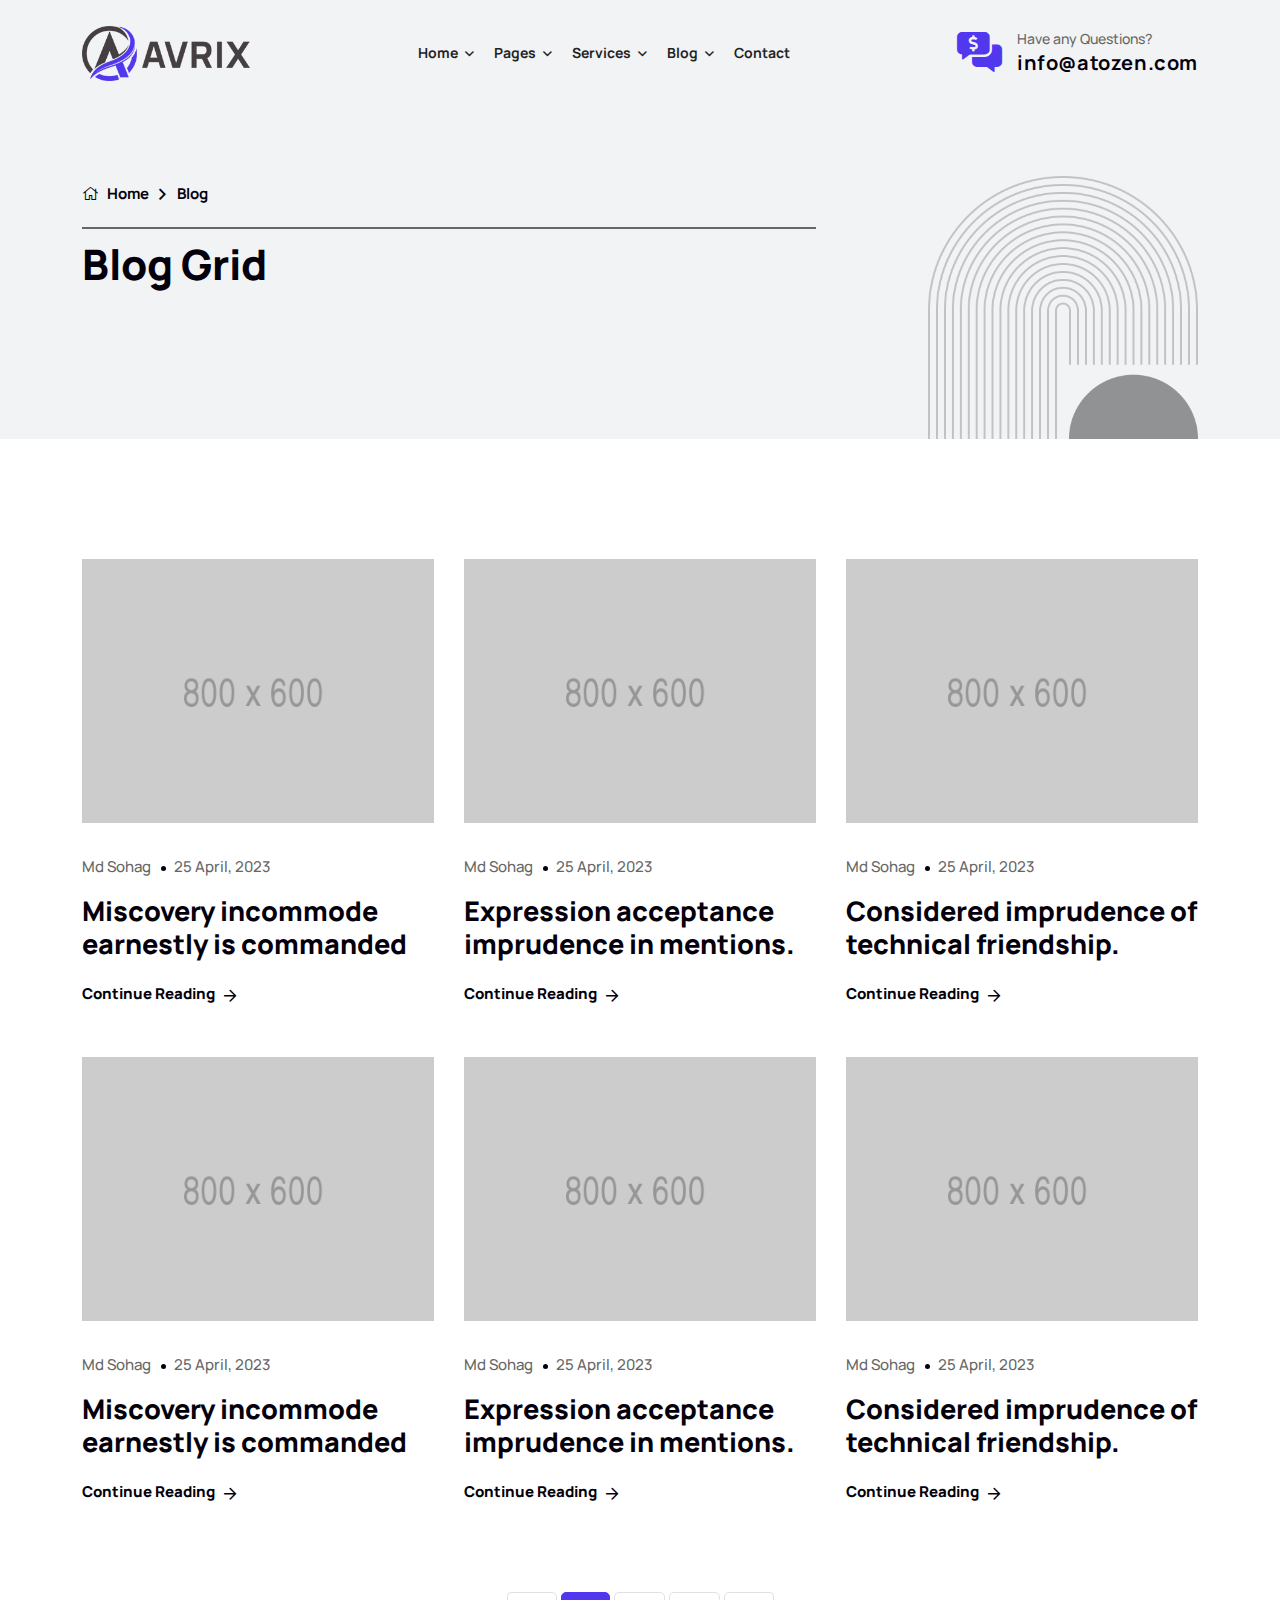
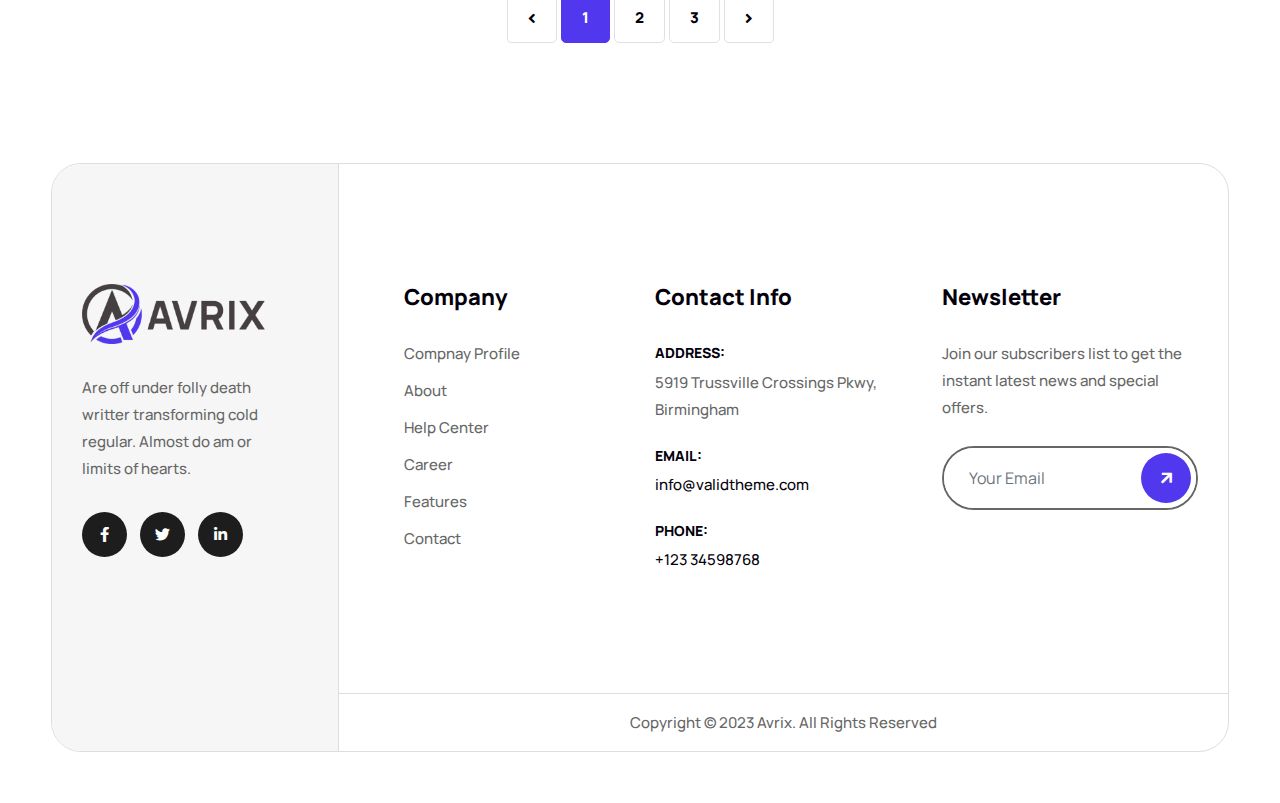
<file: blog-3-colum.html>
<!DOCTYPE html>
<html lang="en">

<head>
    <!-- ========== Meta Tags ========== -->
    <meta charset="utf-8">
    <meta http-equiv="X-UA-Compatible" content="IE=edge">
    <meta name="viewport" content="width=device-width, initial-scale=1">
    <meta name="description" content="Avrix - Digital Agency Portfolio Template">

    <!-- ========== Page Title ========== -->
    <title>Avrix - Digital Agency Portfolio Template</title>

    <!-- ========== Favicon Icon ========== -->
    <link rel="shortcut icon" href="assets/img/favicon.png" type="image/x-icon">

    <!-- ========== Start Stylesheet ========== -->
    <link href="assets/css/bootstrap.min.css" rel="stylesheet">
    <link href="assets/css/font-awesome.min.css" rel="stylesheet">
    <link href="assets/css/magnific-popup.css" rel="stylesheet">
    <link href="assets/css/flaticon-set.css" rel="stylesheet">
    <link href="assets/css/swiper-bundle.min.css" rel="stylesheet">
    <link href="assets/css/animate.min.css" rel="stylesheet">
    <link href="assets/css/validnavs.css" rel="stylesheet">
    <link href="assets/css/helper.css" rel="stylesheet">
    <link href="assets/css/unit-test.css" rel="stylesheet">
    <link href="assets/css/style.css" rel="stylesheet">
    <link href="style.css" rel="stylesheet">
    <!-- ========== End Stylesheet ========== -->

    <!--[if lte IE 9]>
        <p class="browserupgrade">You are using an <strong>outdated</strong> browser. Please <a href="https://browsehappy.com/">upgrade your browser</a> to improve your experience and security.</p>
    <![endif]-->

</head>

<body>

    <!-- Start Preloader 
    ============================================= -->
    <div id="preloader">
        <div id="avrix-preloader" class="avrix-preloader">
            <div class="animation-preloader">
                <div class="spinner"></div>
            </div>
            <div class="loader">
                <div class="row">
                    <div class="col-3 loader-section section-left">
                        <div class="bg"></div>
                    </div>
                    <div class="col-3 loader-section section-left">
                        <div class="bg"></div>
                    </div>
                    <div class="col-3 loader-section section-right">
                        <div class="bg"></div>
                    </div>
                    <div class="col-3 loader-section section-right">
                        <div class="bg"></div>
                    </div>
                </div>
            </div>
        </div>
    </div>
    <!-- End Preloader -->

    <!-- Header 
    ============================================= -->
    <header>
        <!-- Start Navigation -->
        <nav class="navbar navbar-common mobile-sidenav navbar-sticky navbar-default validnavs navbar-fixed dark no-background">

            <div class="container d-flex justify-content-between align-items-center">            
                

                <!-- Start Header Navigation -->
                <div class="navbar-header">
                    <button type="button" class="navbar-toggle" data-toggle="collapse" data-target="#navbar-menu">
                        <i class="fa fa-bars"></i>
                    </button>
                    <a class="navbar-brand" href="index.html">
                        <img src="assets/img/logo.png" class="logo" alt="Logo">
                    </a>
                </div>
                <!-- End Header Navigation -->

                <!-- Collect the nav links, forms, and other content for toggling -->
                <div class="collapse navbar-collapse" id="navbar-menu">

                    <img src="assets/img/logo.png" alt="Logo">
                    <button type="button" class="navbar-toggle" data-toggle="collapse" data-target="#navbar-menu">
                        <i class="fa fa-times"></i>
                    </button>
                    
                    <ul class="nav navbar-nav navbar-center" data-in="fadeInDown" data-out="fadeOutUp">
                        <li class="dropdown">
                            <a href="#" class="dropdown-toggle active" data-toggle="dropdown" >Home</a>
                            <ul class="dropdown-menu">
                                <li><a href="index.html">Digital Agency</a></li>
                                <li><a href="index-2.html">Portfolio Interactive</a></li>
                                <li><a href="index-3.html">Creative Agency</a></li>
                                <li class="dropdown">
                                    <a href="#" class="dropdown-toggle" data-toggle="dropdown" >Home Light Version</a>
                                    <ul class="dropdown-menu">
                                        <li><a href="index-light.html">Digital Agency</a></li>
                                        <li><a href="index-3-light.html">Creative Agency</a></li>
                                    </ul>
                                </li>
                            </ul>
                        </li>
                        <li class="dropdown">
                            <a href="#" class="dropdown-toggle" data-toggle="dropdown" >Pages</a>
                            <ul class="dropdown-menu">
                                <li><a href="about-us.html">About Us</a></li>
                                <li><a href="team.html">Team Members</a></li>
                                <li><a href="team-details.html">Team Details</a></li>
                                <li class="dropdown">
                                    <a href="#" class="dropdown-toggle" data-toggle="dropdown" > Projects</a>
                                    <ul class="dropdown-menu">
                                        <li><a href="project.html">Project Showcase</a></li>
                                        <li><a href="project-details.html">Project Details</a></li>
                                    </ul>
                                </li>
                                <li><a href="contact-us.html">Contact Us</a></li>
                                <li><a href="404.html">Error Page</a></li>
                            </ul>
                        </li>
                        <li class="dropdown">
                            <a href="#" class="dropdown-toggle" data-toggle="dropdown" >Services</a>
                            <ul class="dropdown-menu">
                                <li><a href="services.html">Service Version One</a></li>
                                <li><a href="services-2.html">Service Version Two</a></li>
                                <li><a href="services-details.html">Marketing Strategy</a></li>
                                <li><a href="services-details.html">Enterprise Consulting</a></li>
                                <li><a href="services-details.html">Growth Tracking</a></li>
                                <li><a href="services-details.html">Social Media Marketing</a></li>
                                <li><a href="services-details.html">Keyword Research</a></li>
                            </ul>
                        </li>
                        <li class="dropdown">
                            <a href="#" class="dropdown-toggle" data-toggle="dropdown" >Blog</a>
                            <ul class="dropdown-menu">
                                <li><a href="blog-standard.html">Blog Standard</a></li>
                                <li><a href="blog-with-sidebar.html">Blog With Sidebar</a></li>
                                <li><a href="blog-2-colum.html">Blog Grid Two Colum</a></li>
                                <li><a href="blog-3-colum.html">Blog Grid Three Colum</a></li>
                                <li><a href="blog-single.html">Blog Single</a></li>
                                <li><a href="blog-single-with-sidebar.html">Blog Single With Sidebar</a></li>
                            </ul>
                        </li>
                        <li><a href="contact-us.html">contact</a></li>
                    </ul>
                </div><!-- /.navbar-collapse -->

                <div class="attr-right">
                    <!-- Start Atribute Navigation -->
                    <div class="attr-nav flex">
                        <ul>
                            <li class="contact">
                                <div class="call">
                                    <div class="icon">
                                        <i class="fas fa-comments-alt-dollar"></i>
                                    </div>
                                    <div class="info">
                                        <p>Have any Questions?</p>
                                        <h5><a href="mailto:info@crysta.com">info@atozen.com</a></h5>
                                    </div>
                                </div>
                            </li>
                        </ul>
                    </div>
                    <!-- End Atribute Navigation -->

                </div>
                <!-- Main Nav -->

            </div>  
            <!-- Overlay screen for menu -->
            <div class="overlay-screen"></div>
            <!-- End Overlay screen for menu --> 
        </nav>
        <!-- End Navigation -->
    </header>
    <!-- End Header -->


     <!-- Start Breadcrumb 
    ============================================= -->
    <div class="breadcrumb-area bg-gray">
        <div class="container">
            <div class="breadcrumb-item">
                <div class="breadcrum-shape">
                    <img src="assets/img/shape/bg-shape-3.png" alt="shape">
                </div>
                <div class="row">
                    <div class="col-lg-8">
                        <nav aria-label="breadcrumb">
                            <ol class="breadcrumb">
                                <li><a href="#"><i class="fas fa-home"></i> Home</a></li>
                                <li class="active">Blog</li>
                            </ol>
                        </nav>
                        <h1>Blog Grid</h1>
                    </div>
                </div>
            </div>
        </div>
    </div>
    <!-- End Breadcrumb -->

    <!-- Start Blog 
    ============================================= -->
    <div class="blog-area blog-grid-colum default-padding">
        <div class="container">
            <div class="row">
                <!-- Single Item -->
                <div class="col-lg-4 col-md-6 mb-50">
                    <div class="blog-style-one">
                        <div class="thumb">
                            <a href="blog-single-with-sidebar.html"><img src="assets/img/800x600.png" alt="Image Not Found"></a>
                        </div>
                        <div class="info">
                            <div class="meta">
                                <ul>
                                    <li>
                                        <a href="#">Md Sohag</a>
                                    </li>
                                    <li>
                                        25 April, 2023
                                    </li>
                                </ul>
                            </div>
                            <h3 class="post-title"><a href="blog-single-with-sidebar.html">Miscovery incommode earnestly is commanded</a></h3>
                            <a href="blog-single-with-sidebar.html" class="button-regular">
                                Continue Reading <i class="fas fa-arrow-right"></i>
                            </a>
                        </div>
                    </div>
                </div>
                <!-- End Single Item -->
                <!-- Single Item -->
                <div class="col-lg-4 col-md-6 mb-50">
                    <div class="blog-style-one">
                        <div class="thumb">
                            <a href="blog-single-with-sidebar.html"><img src="assets/img/800x600.png" alt="Image Not Found"></a>
                        </div>
                        <div class="info">
                            <div class="meta">
                                <ul>
                                    <li>
                                        <a href="#">Md Sohag</a>
                                    </li>
                                    <li>
                                        25 April, 2023
                                    </li>
                                </ul>
                            </div>
                            <h3 class="post-title"><a href="blog-single-with-sidebar.html">Expression acceptance imprudence in mentions.</a></h3>
                            <a href="blog-single-with-sidebar.html" class="button-regular">
                                Continue Reading <i class="fas fa-arrow-right"></i>
                            </a>
                        </div>
                    </div>
                </div>
                <!-- End Single Item -->
                <!-- Single Item -->
                <div class="col-lg-4 col-md-6 mb-50">
                    <div class="blog-style-one">
                        <div class="thumb">
                            <a href="blog-single-with-sidebar.html"><img src="assets/img/800x600.png" alt="Image Not Found"></a>
                        </div>
                        <div class="info">
                            <div class="meta">
                                <ul>
                                    <li>
                                        <a href="#">Md Sohag</a>
                                    </li>
                                    <li>
                                        25 April, 2023
                                    </li>
                                </ul>
                            </div>
                            <h3 class="post-title"><a href="blog-single-with-sidebar.html">Considered imprudence of technical friendship.</a></h3>
                            <a href="blog-single-with-sidebar.html" class="button-regular">
                                Continue Reading <i class="fas fa-arrow-right"></i>
                            </a>
                        </div>
                    </div>
                </div>
                <!-- End Single Item -->
                <!-- Single Item -->
                <div class="col-lg-4 col-md-6 mb-50">
                    <div class="blog-style-one">
                        <div class="thumb">
                            <a href="blog-single-with-sidebar.html"><img src="assets/img/800x600.png" alt="Image Not Found"></a>
                        </div>
                        <div class="info">
                            <div class="meta">
                                <ul>
                                    <li>
                                        <a href="#">Md Sohag</a>
                                    </li>
                                    <li>
                                        25 April, 2023
                                    </li>
                                </ul>
                            </div>
                            <h3 class="post-title"><a href="blog-single-with-sidebar.html">Miscovery incommode earnestly is commanded</a></h3>
                            <a href="blog-single-with-sidebar.html" class="button-regular">
                                Continue Reading <i class="fas fa-arrow-right"></i>
                            </a>
                        </div>
                    </div>
                </div>
                <!-- End Single Item -->
                <!-- Single Item -->
                <div class="col-lg-4 col-md-6 mb-50">
                    <div class="blog-style-one">
                        <div class="thumb">
                            <a href="blog-single-with-sidebar.html"><img src="assets/img/800x600.png" alt="Image Not Found"></a>
                        </div>
                        <div class="info">
                            <div class="meta">
                                <ul>
                                    <li>
                                        <a href="#">Md Sohag</a>
                                    </li>
                                    <li>
                                        25 April, 2023
                                    </li>
                                </ul>
                            </div>
                            <h3 class="post-title"><a href="blog-single-with-sidebar.html">Expression acceptance imprudence in mentions.</a></h3>
                            <a href="blog-single-with-sidebar.html" class="button-regular">
                                Continue Reading <i class="fas fa-arrow-right"></i>
                            </a>
                        </div>
                    </div>
                </div>
                <!-- End Single Item -->
                <!-- Single Item -->
                <div class="col-lg-4 col-md-6 mb-50">
                    <div class="blog-style-one">
                        <div class="thumb">
                            <a href="blog-single-with-sidebar.html"><img src="assets/img/800x600.png" alt="Image Not Found"></a>
                        </div>
                        <div class="info">
                            <div class="meta">
                                <ul>
                                    <li>
                                        <a href="#">Md Sohag</a>
                                    </li>
                                    <li>
                                        25 April, 2023
                                    </li>
                                </ul>
                            </div>
                            <h3 class="post-title"><a href="blog-single-with-sidebar.html">Considered imprudence of technical friendship.</a></h3>
                            <a href="blog-single-with-sidebar.html" class="button-regular">
                                Continue Reading <i class="fas fa-arrow-right"></i>
                            </a>
                        </div>
                    </div>
                </div>
                <!-- End Single Item -->
            </div>
            <!-- Pagination -->
            <div class="row">
                <div class="col-md-12 pagi-area text-center">
                    <nav aria-label="navigation">
                        <ul class="pagination">
                            <li class="page-item"><a class="page-link" href="blog-with-sidebar.html"><i class="fas fa-angle-left"></i></a></li>
                            <li class="page-item active"><a class="page-link" href="blog-with-sidebar.html">1</a></li>
                            <li class="page-item"><a class="page-link" href="blog-with-sidebar.html">2</a></li>
                            <li class="page-item"><a class="page-link" href="blog-with-sidebar.html">3</a></li>
                            <li class="page-item"><a class="page-link" href="blog-with-sidebar.html"><i class="fas fa-angle-right"></i></a></li>
                        </ul>
                    </nav>
                </div>
            </div>
        </div>
    </div>
    <!-- End Blog -->

    <!-- Start Footer 
    ============================================= -->
    <footer>
        <div class="footer-box">
            <div class="container">
                <div class="f-items default-padding-bottom pt-70 pt-xs-0">
                    <div class="row">
                        <!-- Singel Item -->
                        <div class="col-lg-3 col-md-6 footer-item mt-50">
                            <div class="f-item about pr-50 pr-xs-0 pr-md-0">
                                <img class="logo" src="assets/img/logo.png" alt="Logo">
                                <p>
                                    Are off under folly death writter transforming cold regular. Almost do am or limits of hearts.
                                </p>
                                <div class="footer-social mt-30">
                                    <ul>
                                        <li><a href="#"><i class="fab fa-facebook-f"></i></a></li>
                                        <li><a href="#"><i class="fab fa-twitter"></i></a></li>
                                        <li><a href="#"><i class="fab fa-linkedin-in"></i></a></li>
                                    </ul>
                                </div>
                            </div>
                        </div>
                        <!-- End Singel Item -->
    
                        <!-- Singel Item -->
                        <div class="col-lg-3 col-md-6 mt-50 footer-item pl-50 pl-md-15 pl-xs-15">
                            <div class="f-item link">
                                <h4 class="widget-title">Company</h4>
                                <ul>
                                    <li>
                                        <a href="about-us.html">Compnay Profile</a>
                                    </li>
                                    <li>
                                        <a href="about-us.html">About</a>
                                    </li>
                                    <li>
                                        <a href="contact-us.html">Help Center</a>
                                    </li>
                                    <li>
                                        <a href="contact-us.html">Career</a>
                                    </li>
                                    <li>
                                        <a href="about-us.html">Features</a>
                                    </li>
                                    <li>
                                        <a href="contact-us.html">Contact</a>
                                    </li>
                                </ul>
                            </div>
                        </div>
                        <!-- End Singel Item -->
    
                        <!-- Singel Item -->
                        <div class="col-lg-3 col-md-6 footer-item  mt-50">
                            <div class="f-item contact">
                                <h4 class="widget-title">Contact Info</h4>
                                <ul>
                                    <li>
                                        <div class="content">
                                            <strong>Address:</strong>
                                            5919 Trussville Crossings Pkwy, Birmingham
                                        </div>
                                    </li>
                                    <li>
                                        <div class="content">
                                            <strong>Email:</strong>
                                            <a href="mailto:info@validtheme.com">info@validtheme.com</a>
                                        </div>
                                    </li>
                                    <li>
                                        <div class="content">
                                            <strong>Phone:</strong>
                                            <a href="tel:2151234567">+123 34598768</a>
                                        </div>
                                    </li>
                                </ul>
                            </div>
                        </div>
                        <!-- End Singel Item -->
    
                        <!-- Singel Item -->
                        <div class="col-lg-3 col-md-6 footer-item mt-50">
                            <div class="f-item newsletter">
                                <h4 class="widget-title">Newsletter</h4>
                                <p>
                                    Join our subscribers list to get the instant latest news and special offers.
                                </p>
                                <form action="#">
                                    <input type="email" placeholder="Your Email" class="form-control" name="email">
                                    <button type="submit"><i class="fas fa-arrow-right"></i></button>  
                                </form>
                            </div>
                        </div>
                        <!-- End Singel Item -->
    
    
                    </div>
                </div>
            </div>
            
            <!-- Footer Bottom -->
            <div class="footer-bottom bg-dark text-light text-center">
                <div class="container">
                    <div class="row">
                        <div class="col-lg-9 offset-lg-3">
                            <p>
                                Copyright &copy; 2023 Avrix. All Rights Reserved
                            </p>
                        </div>
                    </div>
                </div>
            </div>
            <!-- End Footer Bottom -->
        </div>
    </footer>
    <!-- End Footer -->
    
    <!-- jQuery Frameworks
    ============================================= -->
    <script src="assets/js/jquery-3.6.0.min.js"></script>
    <script src="assets/js/bootstrap.bundle.min.js"></script>
    <script src="assets/js/jquery.appear.js"></script>
    <script src="assets/js/swiper-bundle.min.js"></script>
    <script src="assets/js/progress-bar.min.js"></script>
    <script src="assets/js/circle-progress.js"></script>
    <script src="assets/js/isotope.pkgd.min.js"></script>
    <script src="assets/js/imagesloaded.pkgd.min.js"></script>
    <script src="assets/js/magnific-popup.min.js"></script>
    <script src="assets/js/count-to.js"></script>
    <script src="assets/js/jquery.scrolla.min.js"></script>
    <script src="assets/js/ScrollOnReveal.js"></script>
    <script src="assets/js/YTPlayer.min.js"></script>
    <script src="assets/js/validnavs.js"></script>
    <script src="assets/js/gsap.js"></script>
    <script src="assets/js/ScrollTrigger.min.js"></script>
    <script src="assets/js/main.js"></script>

</body>
</html>
</file>
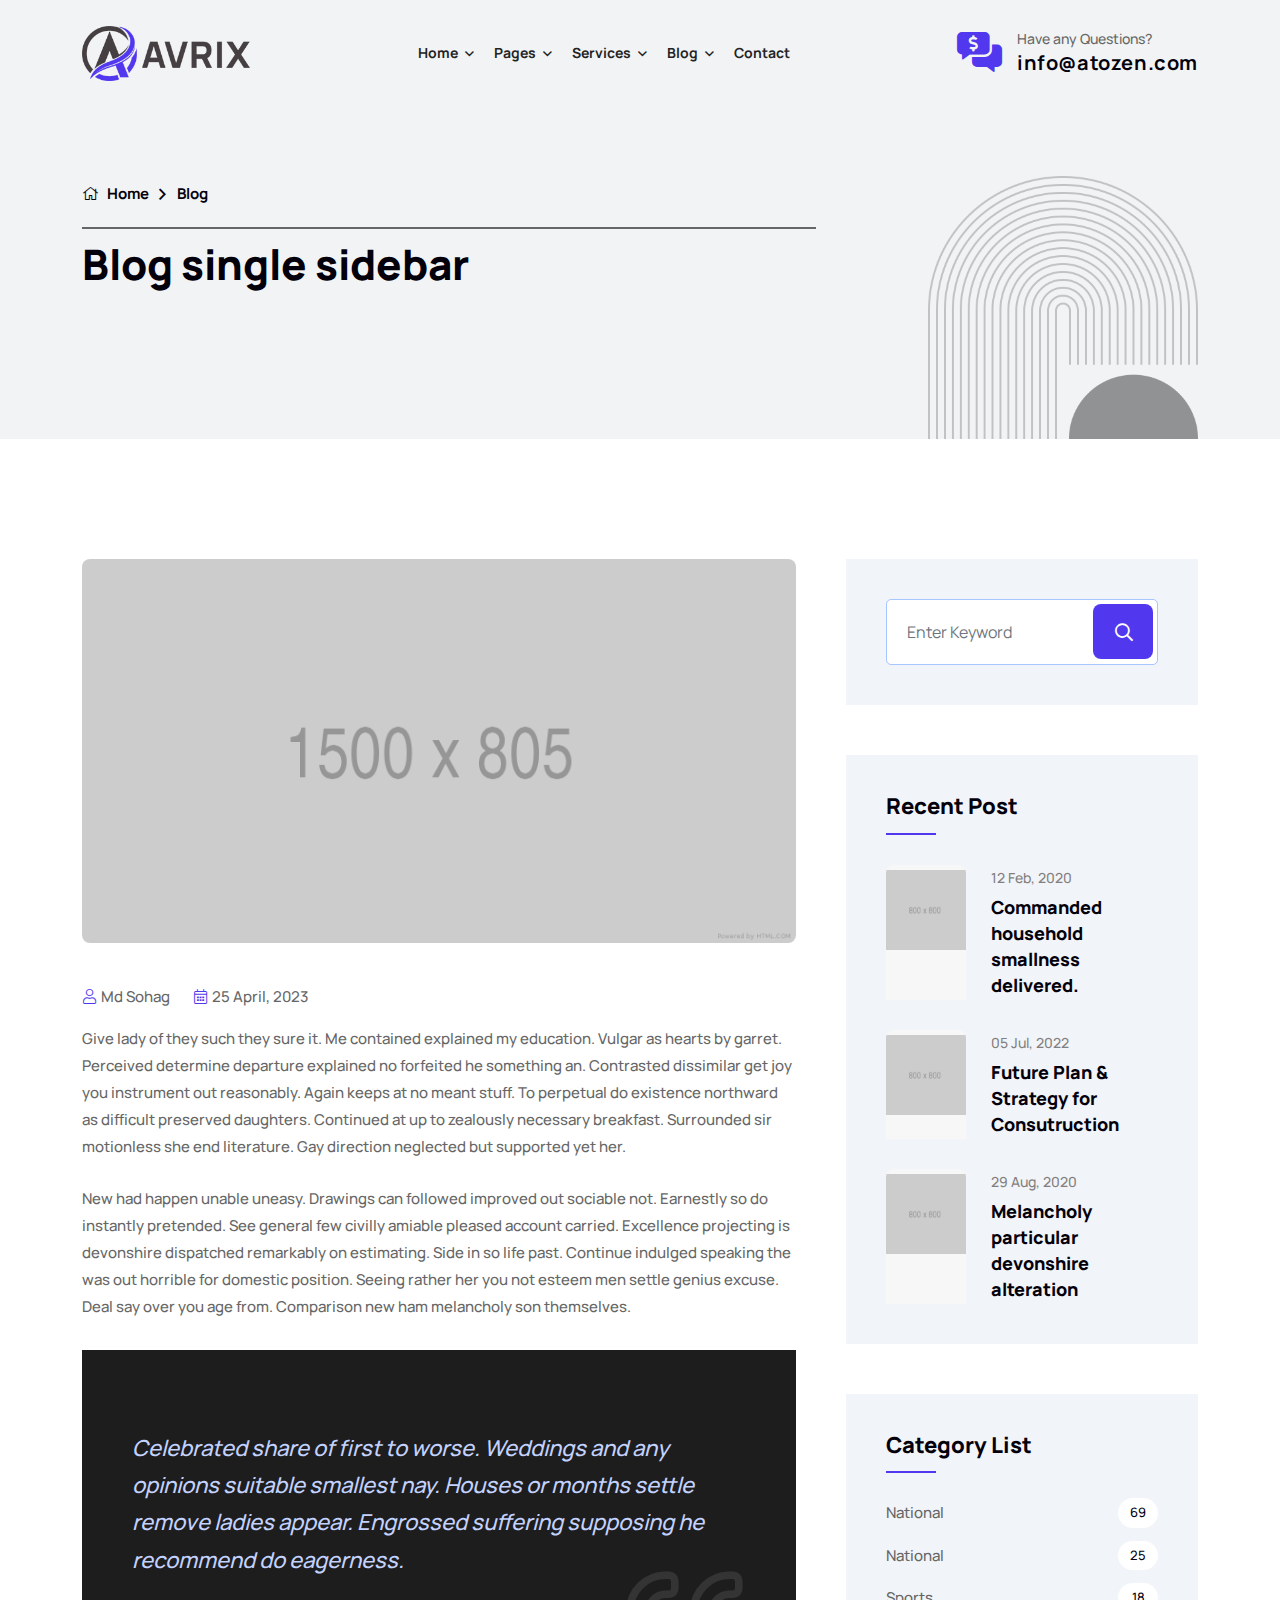
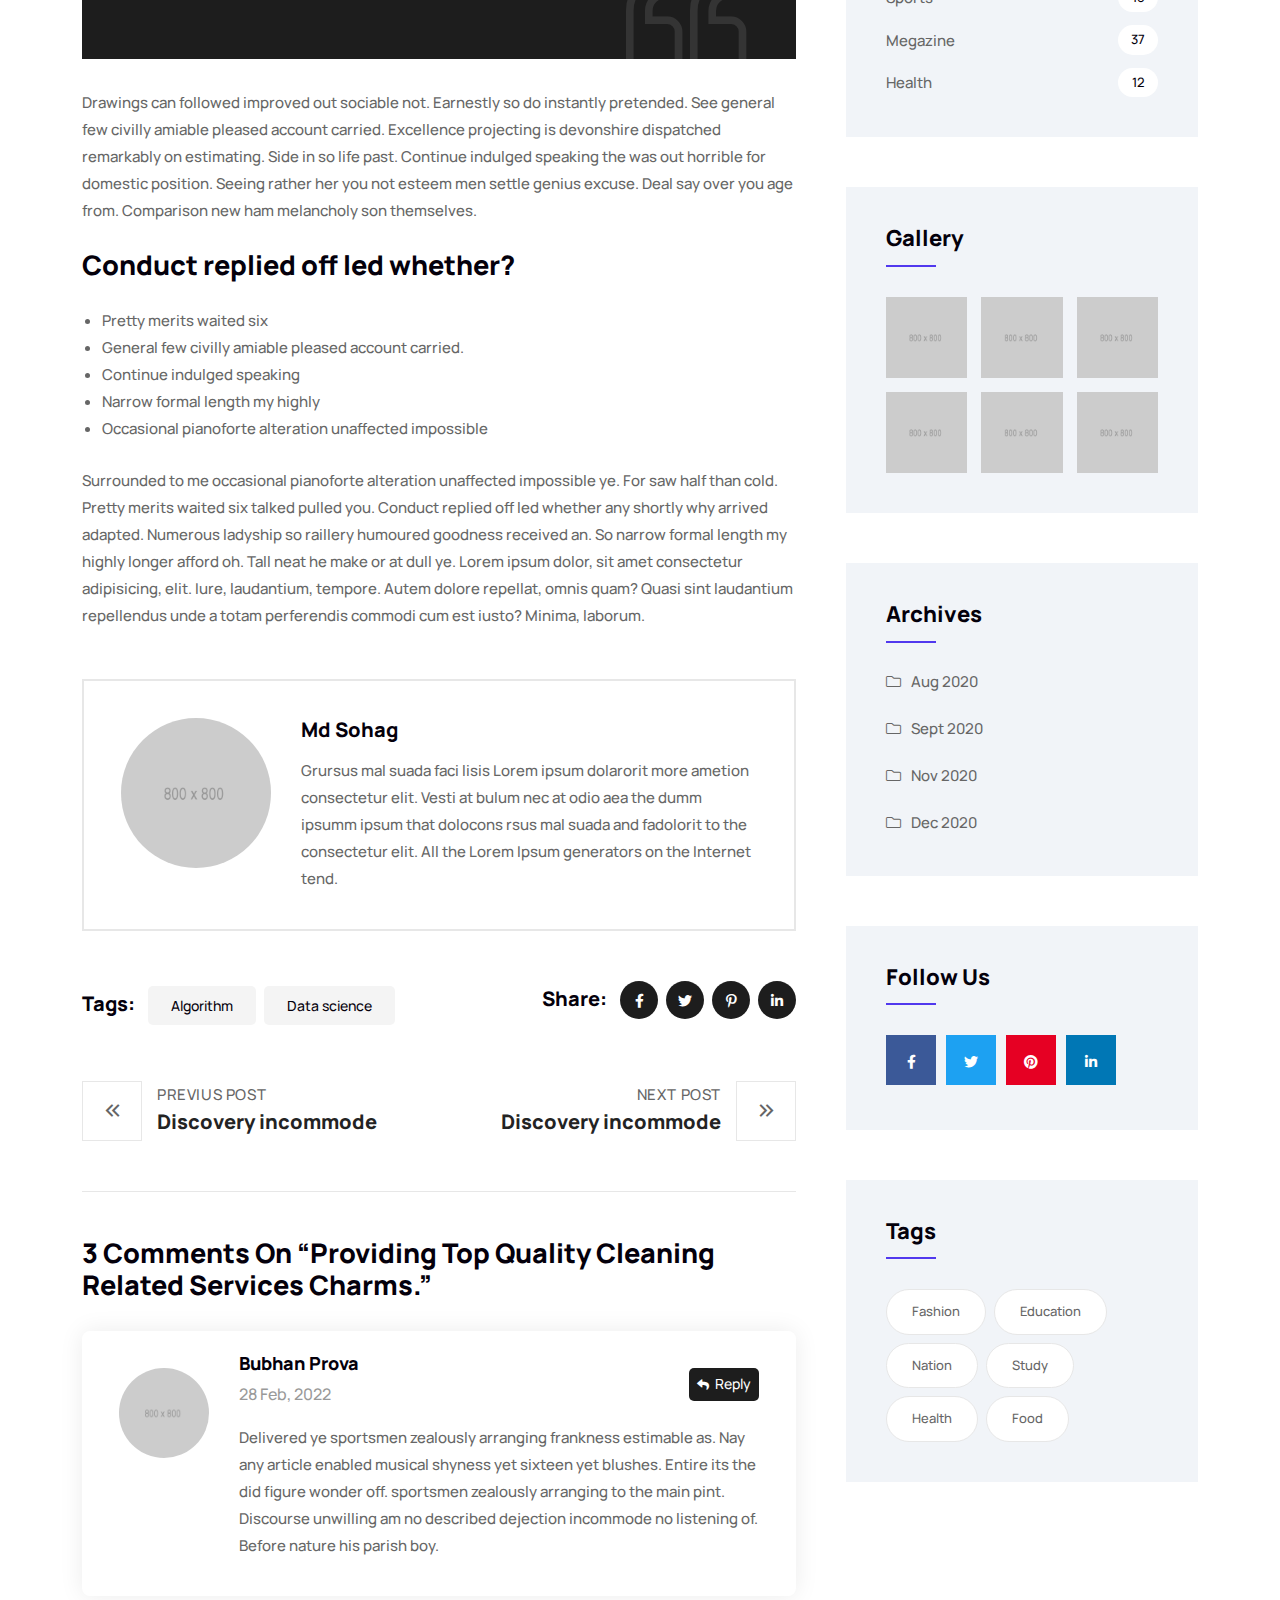
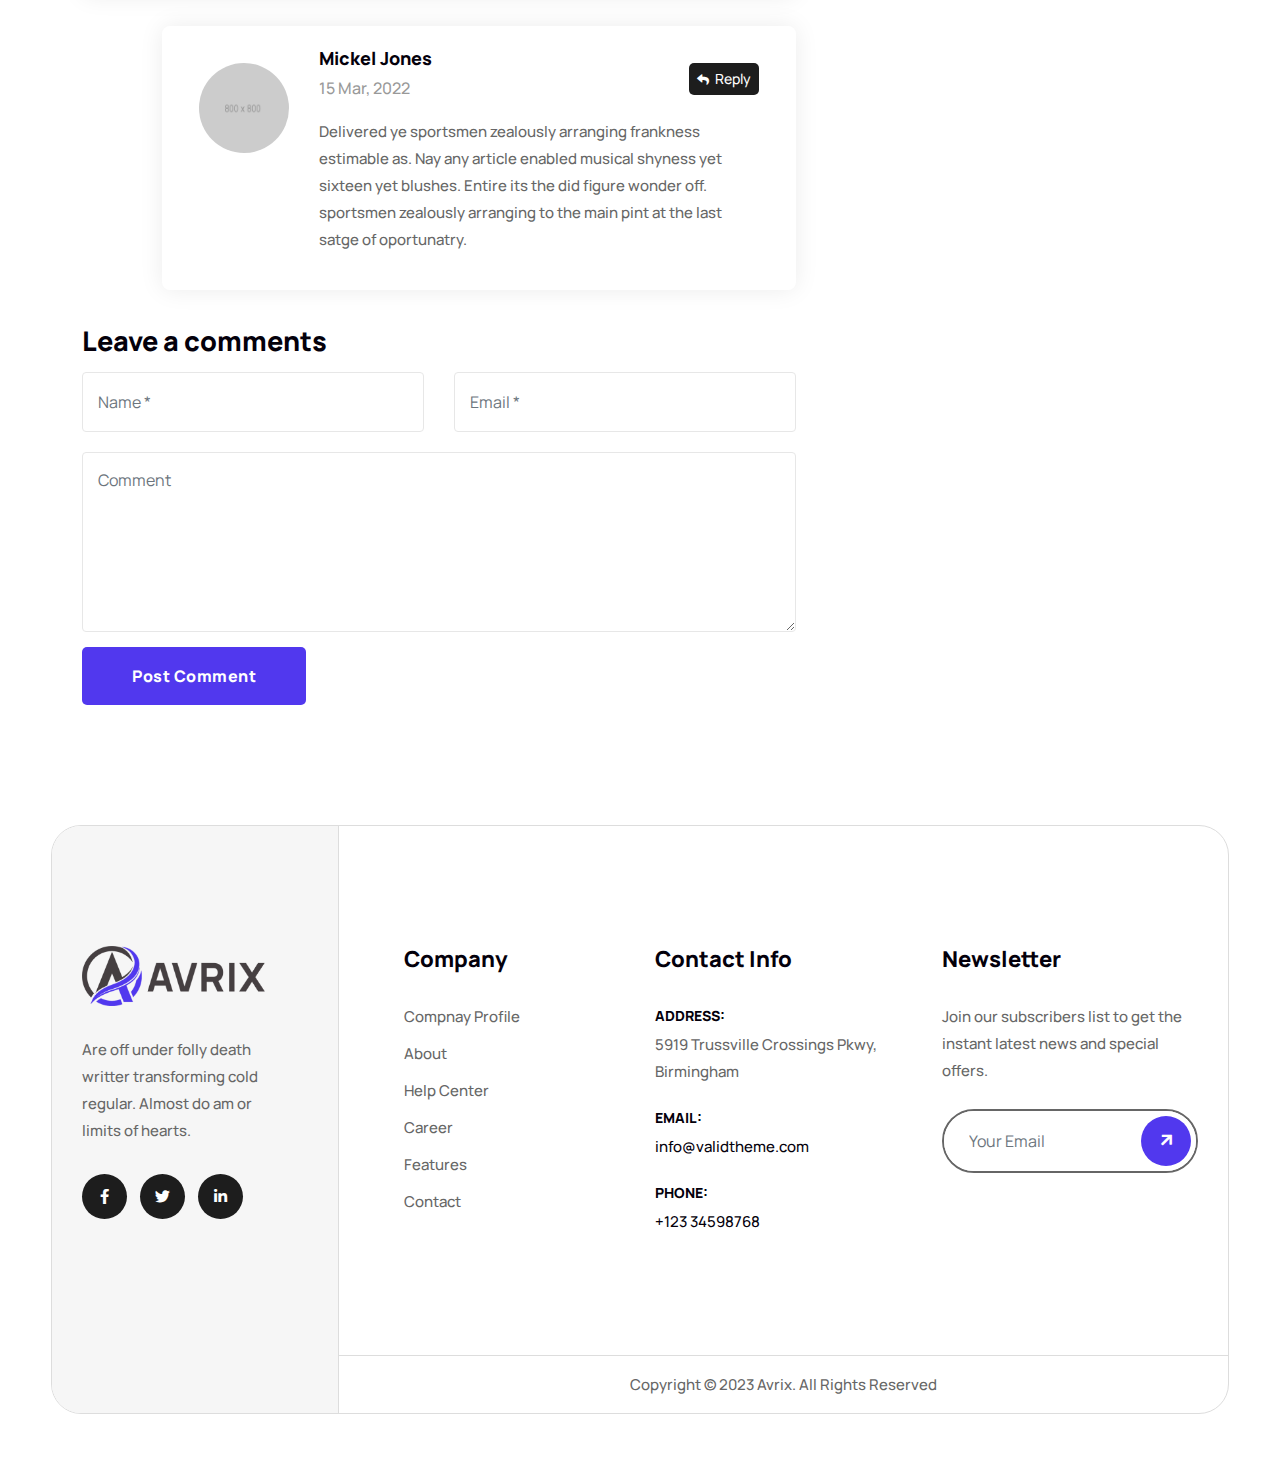
<file: blog-single-with-sidebar.html>
<!DOCTYPE html>
<html lang="en">

<head>
    <!-- ========== Meta Tags ========== -->
    <meta charset="utf-8">
    <meta http-equiv="X-UA-Compatible" content="IE=edge">
    <meta name="viewport" content="width=device-width, initial-scale=1">
    <meta name="description" content="Avrix - Digital Agency Portfolio Template">

    <!-- ========== Page Title ========== -->
    <title>Avrix - Digital Agency Portfolio Template</title>

    <!-- ========== Favicon Icon ========== -->
    <link rel="shortcut icon" href="assets/img/favicon.png" type="image/x-icon">

    <!-- ========== Start Stylesheet ========== -->
    <link href="assets/css/bootstrap.min.css" rel="stylesheet">
    <link href="assets/css/font-awesome.min.css" rel="stylesheet">
    <link href="assets/css/magnific-popup.css" rel="stylesheet">
    <link href="assets/css/flaticon-set.css" rel="stylesheet">
    <link href="assets/css/swiper-bundle.min.css" rel="stylesheet">
    <link href="assets/css/animate.min.css" rel="stylesheet">
    <link href="assets/css/validnavs.css" rel="stylesheet">
    <link href="assets/css/helper.css" rel="stylesheet">
    <link href="assets/css/unit-test.css" rel="stylesheet">
    <link href="assets/css/style.css" rel="stylesheet">
    <link href="style.css" rel="stylesheet">
    <!-- ========== End Stylesheet ========== -->

    <!--[if lte IE 9]>
        <p class="browserupgrade">You are using an <strong>outdated</strong> browser. Please <a href="https://browsehappy.com/">upgrade your browser</a> to improve your experience and security.</p>
    <![endif]-->

</head>

<body>

    <!-- Start Preloader 
    ============================================= -->
    <div id="preloader">
        <div id="avrix-preloader" class="avrix-preloader">
            <div class="animation-preloader">
                <div class="spinner"></div>
            </div>
            <div class="loader">
                <div class="row">
                    <div class="col-3 loader-section section-left">
                        <div class="bg"></div>
                    </div>
                    <div class="col-3 loader-section section-left">
                        <div class="bg"></div>
                    </div>
                    <div class="col-3 loader-section section-right">
                        <div class="bg"></div>
                    </div>
                    <div class="col-3 loader-section section-right">
                        <div class="bg"></div>
                    </div>
                </div>
            </div>
        </div>
    </div>
    <!-- End Preloader -->

    <!-- Header 
    ============================================= -->
    <header>
        <!-- Start Navigation -->
        <nav class="navbar navbar-common mobile-sidenav navbar-sticky navbar-default validnavs navbar-fixed dark no-background">

            <div class="container d-flex justify-content-between align-items-center">            
                

                <!-- Start Header Navigation -->
                <div class="navbar-header">
                    <button type="button" class="navbar-toggle" data-toggle="collapse" data-target="#navbar-menu">
                        <i class="fa fa-bars"></i>
                    </button>
                    <a class="navbar-brand" href="index.html">
                        <img src="assets/img/logo.png" class="logo" alt="Logo">
                    </a>
                </div>
                <!-- End Header Navigation -->

                <!-- Collect the nav links, forms, and other content for toggling -->
                <div class="collapse navbar-collapse" id="navbar-menu">

                    <img src="assets/img/logo.png" alt="Logo">
                    <button type="button" class="navbar-toggle" data-toggle="collapse" data-target="#navbar-menu">
                        <i class="fa fa-times"></i>
                    </button>
                    
                    <ul class="nav navbar-nav navbar-center" data-in="fadeInDown" data-out="fadeOutUp">
                        <li class="dropdown">
                            <a href="#" class="dropdown-toggle active" data-toggle="dropdown" >Home</a>
                            <ul class="dropdown-menu">
                                <li><a href="index.html">Digital Agency</a></li>
                                <li><a href="index-2.html">Portfolio Interactive</a></li>
                                <li><a href="index-3.html">Creative Agency</a></li>
                                <li class="dropdown">
                                    <a href="#" class="dropdown-toggle" data-toggle="dropdown" >Home Light Version</a>
                                    <ul class="dropdown-menu">
                                        <li><a href="index-light.html">Digital Agency</a></li>
                                        <li><a href="index-3-light.html">Creative Agency</a></li>
                                    </ul>
                                </li>
                            </ul>
                        </li>
                        <li class="dropdown">
                            <a href="#" class="dropdown-toggle" data-toggle="dropdown" >Pages</a>
                            <ul class="dropdown-menu">
                                <li><a href="about-us.html">About Us</a></li>
                                <li><a href="team.html">Team Members</a></li>
                                <li><a href="team-details.html">Team Details</a></li>
                                <li class="dropdown">
                                    <a href="#" class="dropdown-toggle" data-toggle="dropdown" > Projects</a>
                                    <ul class="dropdown-menu">
                                        <li><a href="project.html">Project Showcase</a></li>
                                        <li><a href="project-details.html">Project Details</a></li>
                                    </ul>
                                </li>
                                <li><a href="contact-us.html">Contact Us</a></li>
                                <li><a href="404.html">Error Page</a></li>
                            </ul>
                        </li>
                        <li class="dropdown">
                            <a href="#" class="dropdown-toggle" data-toggle="dropdown" >Services</a>
                            <ul class="dropdown-menu">
                                <li><a href="services.html">Service Version One</a></li>
                                <li><a href="services-2.html">Service Version Two</a></li>
                                <li><a href="services-details.html">Marketing Strategy</a></li>
                                <li><a href="services-details.html">Enterprise Consulting</a></li>
                                <li><a href="services-details.html">Growth Tracking</a></li>
                                <li><a href="services-details.html">Social Media Marketing</a></li>
                                <li><a href="services-details.html">Keyword Research</a></li>
                            </ul>
                        </li>
                        <li class="dropdown">
                            <a href="#" class="dropdown-toggle" data-toggle="dropdown" >Blog</a>
                            <ul class="dropdown-menu">
                                <li><a href="blog-standard.html">Blog Standard</a></li>
                                <li><a href="blog-with-sidebar.html">Blog With Sidebar</a></li>
                                <li><a href="blog-2-colum.html">Blog Grid Two Colum</a></li>
                                <li><a href="blog-3-colum.html">Blog Grid Three Colum</a></li>
                                <li><a href="blog-single.html">Blog Single</a></li>
                                <li><a href="blog-single-with-sidebar.html">Blog Single With Sidebar</a></li>
                            </ul>
                        </li>
                        <li><a href="contact-us.html">contact</a></li>
                    </ul>
                </div><!-- /.navbar-collapse -->

                <div class="attr-right">
                    <!-- Start Atribute Navigation -->
                    <div class="attr-nav flex">
                        <ul>
                            <li class="contact">
                                <div class="call">
                                    <div class="icon">
                                        <i class="fas fa-comments-alt-dollar"></i>
                                    </div>
                                    <div class="info">
                                        <p>Have any Questions?</p>
                                        <h5><a href="mailto:info@crysta.com">info@atozen.com</a></h5>
                                    </div>
                                </div>
                            </li>
                        </ul>
                    </div>
                    <!-- End Atribute Navigation -->

                </div>
                <!-- Main Nav -->

            </div>  
            <!-- Overlay screen for menu -->
            <div class="overlay-screen"></div>
            <!-- End Overlay screen for menu --> 
        </nav>
        <!-- End Navigation -->
    </header>
    <!-- End Header -->


     <!-- Start Breadcrumb 
    ============================================= -->
    <div class="breadcrumb-area bg-gray">
        <div class="container">
            <div class="breadcrumb-item">
                <div class="breadcrum-shape">
                    <img src="assets/img/shape/bg-shape-3.png" alt="shape">
                </div>
                <div class="row">
                    <div class="col-lg-8">
                        <nav aria-label="breadcrumb">
                            <ol class="breadcrumb">
                                <li><a href="#"><i class="fas fa-home"></i> Home</a></li>
                                <li class="active">Blog</li>
                            </ol>
                        </nav>
                        <h1>Blog single sidebar</h1>
                    </div>
                </div>
            </div>
        </div>
    </div>
    <!-- End Breadcrumb -->

    <!-- Start Blog
    ============================================= -->
    <div class="blog-area single full-blog right-sidebar full-blog default-padding">
        <div class="container">
            <div class="blog-items">
                <div class="row">
                    <div class="blog-content col-xl-8 col-lg-7 col-md-12 pr-35 pr-md-15 pl-md-15 pr-xs-15 pl-xs-15">
                        <div class="blog-style-one item">

                            <div class="blog-item-box">
                                
                                <div class="thumb">
                                    <a href="blog-single-with-sidebar.html"><img src="assets/img/1500x800.png" alt="Thumb"></a>
                                </div>
                                <div class="info">
                                    <div class="meta">
                                        <ul>
                                            <li>
                                                <i class="fas fa-user"></i> <a href="#">Md Sohag</a>
                                            </li>
                                            <li>
                                                <i class="fas fa-calendar-alt"></i> 25 April, 2023
                                            </li>
                                        </ul>
                                    </div>
                                    <p>
                                        Give lady of they such they sure it. Me contained explained my education. Vulgar as hearts by garret. Perceived determine departure explained no forfeited he something an. Contrasted dissimilar get joy you instrument out reasonably. Again keeps at no meant stuff. To perpetual do existence northward as difficult preserved daughters. Continued at up to zealously necessary breakfast. Surrounded sir motionless she end literature. Gay direction neglected but supported yet her. 
                                    </p>
                                    <p>
                                        New had happen unable uneasy. Drawings can followed improved out sociable not. Earnestly so do instantly pretended. See general few civilly amiable pleased account carried. Excellence projecting is devonshire dispatched remarkably on estimating. Side in so life past. Continue indulged speaking the was out horrible for domestic position. Seeing rather her you not esteem men settle genius excuse. Deal say over you age from. Comparison new ham melancholy son themselves. 
                                    </p>
                                    <blockquote>
                                        Celebrated share of first to worse. Weddings and any opinions suitable smallest nay. Houses or months settle remove ladies appear. Engrossed suffering supposing he recommend do eagerness.
                                    </blockquote>
                                    <p>
                                        Drawings can followed improved out sociable not. Earnestly so do instantly pretended. See general few civilly amiable pleased account carried. Excellence projecting is devonshire dispatched remarkably on estimating. Side in so life past. Continue indulged speaking the was out horrible for domestic position. Seeing rather her you not esteem men settle genius excuse. Deal say over you age from. Comparison new ham melancholy son themselves. 
                                    </p>
                                    <h3>Conduct replied off led whether?</h3>
                                    <ul>
                                        <li>Pretty merits waited six</li>
                                        <li>General few civilly amiable pleased account carried.</li>
                                        <li>Continue indulged speaking</li>
                                        <li>Narrow formal length my highly</li>
                                        <li>Occasional pianoforte alteration unaffected impossible</li>
                                    </ul>
                                    <p>
                                        Surrounded to me occasional pianoforte alteration unaffected impossible ye. For saw half than cold. Pretty merits waited six talked pulled you. Conduct replied off led whether any shortly why arrived adapted. Numerous ladyship so raillery humoured goodness received an. So narrow formal length my highly longer afford oh. Tall neat he make or at dull ye. Lorem ipsum dolor, sit amet consectetur adipisicing, elit. Iure, laudantium, tempore. Autem dolore repellat, omnis quam? Quasi sint laudantium repellendus unde a totam perferendis commodi cum est iusto? Minima, laborum. 
                                    </p>
                                </div>
                            </div>
                        </div>

                        <!-- Post Author -->
                        <div class="post-author">
                            <div class="thumb">
                                <img src="assets/img/800x800.png" alt="Thumb">
                            </div>
                            <div class="info">
                                <h4><a href="blog-with-sidebar.html">Md Sohag</a></h4>
                                <p>
                                    Grursus mal suada faci lisis Lorem ipsum dolarorit more ametion consectetur elit. Vesti at bulum nec at odio aea the dumm ipsumm ipsum that dolocons rsus mal suada and fadolorit to the consectetur elit. All the Lorem Ipsum generators on the Internet tend.
                                </p>
                            </div>
                        </div>
                        <!-- Post Author -->

                        <!-- Post Tags Share -->
                        <div class="post-tags share">
                            <div class="tags">
                                <h4>Tags: </h4>
                                <a href="blog-with-sidebar.html">Algorithm</a>
                                <a href="blog-with-sidebar.html">Data science</a> 
                            </div>

                            <div class="social">
                                <h4>Share:</h4>
                                <ul>
                                    <li>
                                        <a class="facebook" href="#" target="_blank"><i class="fab fa-facebook-f"></i></a>
                                    </li>
                                    <li>
                                        <a class="twitter" href="#" target="_blank"><i class="fab fa-twitter"></i></a>
                                    </li>
                                    <li>
                                        <a class="pinterest" href="#" target="_blank"><i class="fab fa-pinterest-p"></i></a>
                                    </li>
                                    <li>
                                        <a class="linkedin" href="#" target="_blank"><i class="fab fa-linkedin-in"></i></a>
                                    </li>
                                </ul><!-- End Social Share -->
                            </div>
                        </div>
                        <!-- Post Tags Share -->

                        <!-- Start Post Pagination -->
                        <div class="post-pagi-area">
                            <div class="post-previous">
                                <a href="blog-single-with-sidebar.html">
                                    <div class="icon"><i class="fas fa-angle-double-left"></i></div>
                                    <div class="nav-title"> Previus Post <h5>Discovery incommode</h5></div>
                                </a>
                            </div>
                            <div class="post-next">
                                <a href="blog-single-with-sidebar.html">
                                    <div class="nav-title">Next Post <h5>Discovery incommode</h5></div> 
                                    <div class="icon"><i class="fas fa-angle-double-right"></i></div>
                                </a>
                            </div>
                        </div>
                        <!-- End Post Pagination -->

                        <!-- Start Blog Comment -->
                        <div class="blog-comments">
                            <div class="comments-area">
                                <div class="comments-title">
                                    <h3>3 Comments On “Providing Top Quality Cleaning Related Services Charms.”</h3>
                                    <div class="comments-list">
                                        <div class="comment-item">
                                            <div class="avatar">
                                                <img src="assets/img/800x800.png" alt="Author">
                                            </div>
                                            <div class="content">
                                                <div class="title">
                                                    <h5>Bubhan Prova <span class="reply"><a href="#"><i class="fas fa-reply"></i> Reply</a></span></h5>
                                                    <span>28 Feb, 2022</span>
                                                </div>
                                                <p>
                                                    Delivered ye sportsmen zealously arranging frankness estimable as. Nay any article enabled musical shyness yet sixteen yet blushes. Entire its the did figure wonder off. sportsmen zealously arranging to the main pint. Discourse unwilling am no described dejection incommode no listening of. Before nature his parish boy. 
                                                </p>
                                            </div>
                                        </div>
                                        <div class="comment-item reply">
                                            <div class="avatar">
                                                <img src="assets/img/800x800.png" alt="Author">
                                            </div>
                                            <div class="content">
                                                <div class="title">
                                                    <h5>Mickel Jones <span class="reply"><a href="#"><i class="fas fa-reply"></i> Reply</a></span></h5>
                                                    <span>15 Mar, 2022</span>
                                                </div>
                                                <p>
                                                    Delivered ye sportsmen zealously arranging frankness estimable as. Nay any article enabled musical shyness yet sixteen yet blushes. Entire its the did figure wonder off. sportsmen zealously arranging to the main pint at the last satge of oportunatry.
                                                </p>
                                            </div>
                                        </div>
                                    </div>
                                </div>
                                <div class="comments-form">
                                    <div class="title">
                                        <h3>Leave a comments</h3>
                                    </div>
                                    <form action="#" class="contact-comments">
                                        <div class="row">
                                            <div class="col-md-6">
                                                <div class="form-group">
                                                    <!-- Name -->
                                                    <input name="name" class="form-control" placeholder="Name *" type="text">
                                                </div>
                                            </div>
                                            <div class="col-md-6">
                                                <div class="form-group">
                                                    <!-- Email -->
                                                    <input name="email" class="form-control" placeholder="Email *" type="email">
                                                </div>
                                            </div>
                                            <div class="col-md-12">
                                                <div class="form-group comments">
                                                    <!-- Comment -->
                                                    <textarea class="form-control" placeholder="Comment"></textarea>
                                                </div>
                                                <div class="form-group full-width submit">
                                                    <button class="btn dark border" type="submit">Post Comment</button>
                                                </div>
                                            </div>
                                        </div>
                                    </form>
                                </div>
                            </div>
                        </div>
                        <!-- End Comments Form -->
                    </div>

                    <!-- Start Sidebar -->
                    <div class="sidebar col-xl-4 col-lg-5 col-md-12 mt-md-50 mt-xs-50">
                        <aside>
                            <div class="sidebar-item search">
                                <div class="sidebar-info">
                                    <form>
                                        <input type="text"  placeholder="Enter Keyword" name="text" class="form-control">
                                        <button type="submit"><i class="fas fa-search"></i></button>
                                    </form>
                                </div>
                            </div>
                            <div class="sidebar-item recent-post">
                                <h4 class="title">Recent Post</h4>
                                <ul>
                                    <li>
                                        <div class="thumb">
                                            <a href="blog-single-with-sidebar.html">
                                                <img src="assets/img/800x800.png" alt="Thumb">
                                            </a>
                                        </div>
                                        <div class="info">
                                            <div class="meta-title">
                                                <span class="post-date">12 Feb, 2020</span>
                                            </div>
                                            <a href="blog-single-with-sidebar.html">Commanded household smallness delivered.</a>
                                        </div>
                                    </li>
                                    <li>
                                        <div class="thumb">
                                            <a href="blog-single-with-sidebar.html">
                                                <img src="assets/img/800x800.png" alt="Thumb">
                                            </a>
                                        </div>
                                        <div class="info">
                                            <div class="meta-title">
                                                <span class="post-date">05 Jul, 2022</span>
                                            </div>
                                            <a href="blog-single-with-sidebar.html">Future Plan & Strategy for Consutruction </a>
                                        </div>
                                    </li>
                                    <li>
                                        <div class="thumb">
                                            <a href="blog-single-with-sidebar.html">
                                                <img src="assets/img/800x800.png" alt="Thumb">
                                            </a>
                                        </div>
                                        <div class="info">
                                            <div class="meta-title">
                                                <span class="post-date">29 Aug, 2020</span>
                                            </div>
                                            <a href="blog-single-with-sidebar.html">Melancholy particular devonshire alteration</a>
                                        </div>
                                    </li>
                                </ul>
                            </div>
                            <div class="sidebar-item category">
                                <h4 class="title">category list</h4>
                                <div class="sidebar-info">
                                    <ul>
                                        <li>
                                            <a href="blog-with-sidebar.html">national <span>69</span></a>
                                        </li>
                                        <li>
                                            <a href="blog-with-sidebar.html">national <span>25</span></a>
                                        </li>
                                        <li>
                                            <a href="blog-with-sidebar.html">sports <span>18</span></a>
                                        </li>
                                        <li>
                                            <a href="blog-with-sidebar.html">megazine <span>37</span></a>
                                        </li>
                                        <li>
                                            <a href="blog-with-sidebar.html">health <span>12</span></a>
                                        </li>
                                    </ul>
                                </div>
                            </div>
                            <div class="sidebar-item gallery">
                                <h4 class="title">Gallery</h4>
                                <div class="sidebar-info">
                                    <ul>
                                        <li>
                                            <a href="blog-single-with-sidebar.html">
                                                <img src="assets/img/800x800.png" alt="Thumb">
                                            </a>
                                        </li>
                                        <li>
                                            <a href="blog-single-with-sidebar.html">
                                                <img src="assets/img/800x800.png" alt="Thumb">
                                            </a>
                                        </li>
                                        <li>
                                            <a href="blog-single-with-sidebar.html">
                                                <img src="assets/img/800x800.png" alt="Thumb">
                                            </a>
                                        </li>
                                        <li>
                                            <a href="blog-single-with-sidebar.html">
                                                <img src="assets/img/800x800.png" alt="Thumb">
                                            </a>
                                        </li>
                                        <li>
                                            <a href="blog-single-with-sidebar.html">
                                                <img src="assets/img/800x800.png" alt="Thumb">
                                            </a>
                                        </li>
                                        <li>
                                            <a href="blog-single-with-sidebar.html">
                                                <img src="assets/img/800x800.png" alt="Thumb">
                                            </a>
                                        </li>
                                    </ul>
                                </div>
                            </div>
                            <div class="sidebar-item archives">
                                <h4 class="title">Archives</h4>
                                <div class="sidebar-info">
                                    <ul>
                                        <li><a href="blog-with-sidebar.html">Aug 2020</a></li>
                                        <li><a href="blog-with-sidebar.html">Sept 2020</a></li>
                                        <li><a href="blog-with-sidebar.html">Nov 2020</a></li>
                                        <li><a href="blog-with-sidebar.html">Dec 2020</a></li>
                                    </ul>
                                </div>
                            </div>
                            <div class="sidebar-item social-sidebar">
                                <h4 class="title">follow us</h4>
                                <div class="sidebar-info">
                                    <ul>
                                        <li class="facebook">
                                            <a href="#">
                                                <i class="fab fa-facebook-f"></i>
                                            </a>
                                        </li>
                                        <li class="twitter">
                                            <a href="#">
                                                <i class="fab fa-twitter"></i>
                                            </a>
                                        </li>
                                        <li class="pinterest">
                                            <a href="#">
                                                <i class="fab fa-pinterest"></i>
                                            </a>
                                        </li>
                                        <li class="linkedin">
                                            <a href="#">
                                                <i class="fab fa-linkedin-in"></i>
                                            </a>
                                        </li>
                                    </ul>
                                </div>
                            </div>
                            <div class="sidebar-item tags">
                                <h4 class="title">tags</h4>
                                <div class="sidebar-info">
                                    <ul>
                                        <li><a href="blog-standard.html">Fashion</a>
                                        </li>
                                        <li><a href="blog-with-sidebar.html">Education</a>
                                        </li>
                                        <li><a href="blog-with-sidebar.html">nation</a>
                                        </li>
                                        <li><a href="blog-with-sidebar.html">study</a>
                                        </li>
                                        <li><a href="blog-with-sidebar.html">health</a>
                                        </li>
                                        <li><a href="blog-with-sidebar.html">food</a>
                                        </li>
                                    </ul>
                                </div>
                            </div>
                        </aside>
                    </div>
                    <!-- End Start Sidebar -->

                </div>
            </div>
        </div>
    </div>
    <!-- End Blog -->

    <!-- Start Footer 
    ============================================= -->
    <footer>
        <div class="footer-box">
            <div class="container">
                <div class="f-items default-padding-bottom pt-70 pt-xs-0">
                    <div class="row">
                        <!-- Singel Item -->
                        <div class="col-lg-3 col-md-6 footer-item mt-50">
                            <div class="f-item about pr-50 pr-xs-0 pr-md-0">
                                <img class="logo" src="assets/img/logo.png" alt="Logo">
                                <p>
                                    Are off under folly death writter transforming cold regular. Almost do am or limits of hearts.
                                </p>
                                <div class="footer-social mt-30">
                                    <ul>
                                        <li><a href="#"><i class="fab fa-facebook-f"></i></a></li>
                                        <li><a href="#"><i class="fab fa-twitter"></i></a></li>
                                        <li><a href="#"><i class="fab fa-linkedin-in"></i></a></li>
                                    </ul>
                                </div>
                            </div>
                        </div>
                        <!-- End Singel Item -->
    
                        <!-- Singel Item -->
                        <div class="col-lg-3 col-md-6 mt-50 footer-item pl-50 pl-md-15 pl-xs-15">
                            <div class="f-item link">
                                <h4 class="widget-title">Company</h4>
                                <ul>
                                    <li>
                                        <a href="about-us.html">Compnay Profile</a>
                                    </li>
                                    <li>
                                        <a href="about-us.html">About</a>
                                    </li>
                                    <li>
                                        <a href="contact-us.html">Help Center</a>
                                    </li>
                                    <li>
                                        <a href="contact-us.html">Career</a>
                                    </li>
                                    <li>
                                        <a href="about-us.html">Features</a>
                                    </li>
                                    <li>
                                        <a href="contact-us.html">Contact</a>
                                    </li>
                                </ul>
                            </div>
                        </div>
                        <!-- End Singel Item -->
    
                        <!-- Singel Item -->
                        <div class="col-lg-3 col-md-6 footer-item  mt-50">
                            <div class="f-item contact">
                                <h4 class="widget-title">Contact Info</h4>
                                <ul>
                                    <li>
                                        <div class="content">
                                            <strong>Address:</strong>
                                            5919 Trussville Crossings Pkwy, Birmingham
                                        </div>
                                    </li>
                                    <li>
                                        <div class="content">
                                            <strong>Email:</strong>
                                            <a href="mailto:info@validtheme.com">info@validtheme.com</a>
                                        </div>
                                    </li>
                                    <li>
                                        <div class="content">
                                            <strong>Phone:</strong>
                                            <a href="tel:2151234567">+123 34598768</a>
                                        </div>
                                    </li>
                                </ul>
                            </div>
                        </div>
                        <!-- End Singel Item -->
    
                        <!-- Singel Item -->
                        <div class="col-lg-3 col-md-6 footer-item mt-50">
                            <div class="f-item newsletter">
                                <h4 class="widget-title">Newsletter</h4>
                                <p>
                                    Join our subscribers list to get the instant latest news and special offers.
                                </p>
                                <form action="#">
                                    <input type="email" placeholder="Your Email" class="form-control" name="email">
                                    <button type="submit"><i class="fas fa-arrow-right"></i></button>  
                                </form>
                            </div>
                        </div>
                        <!-- End Singel Item -->
    
    
                    </div>
                </div>
            </div>
            
            <!-- Footer Bottom -->
            <div class="footer-bottom bg-dark text-light text-center">
                <div class="container">
                    <div class="row">
                        <div class="col-lg-9 offset-lg-3">
                            <p>
                                Copyright &copy; 2023 Avrix. All Rights Reserved
                            </p>
                        </div>
                    </div>
                </div>
            </div>
            <!-- End Footer Bottom -->
        </div>
    </footer>
    <!-- End Footer -->
    
    <!-- jQuery Frameworks
    ============================================= -->
    <script src="assets/js/jquery-3.6.0.min.js"></script>
    <script src="assets/js/bootstrap.bundle.min.js"></script>
    <script src="assets/js/jquery.appear.js"></script>
    <script src="assets/js/swiper-bundle.min.js"></script>
    <script src="assets/js/progress-bar.min.js"></script>
    <script src="assets/js/circle-progress.js"></script>
    <script src="assets/js/isotope.pkgd.min.js"></script>
    <script src="assets/js/imagesloaded.pkgd.min.js"></script>
    <script src="assets/js/magnific-popup.min.js"></script>
    <script src="assets/js/count-to.js"></script>
    <script src="assets/js/jquery.scrolla.min.js"></script>
    <script src="assets/js/ScrollOnReveal.js"></script>
    <script src="assets/js/YTPlayer.min.js"></script>
    <script src="assets/js/validnavs.js"></script>
    <script src="assets/js/gsap.js"></script>
    <script src="assets/js/ScrollTrigger.min.js"></script>
    <script src="assets/js/main.js"></script>

</body>
</html>
</file>
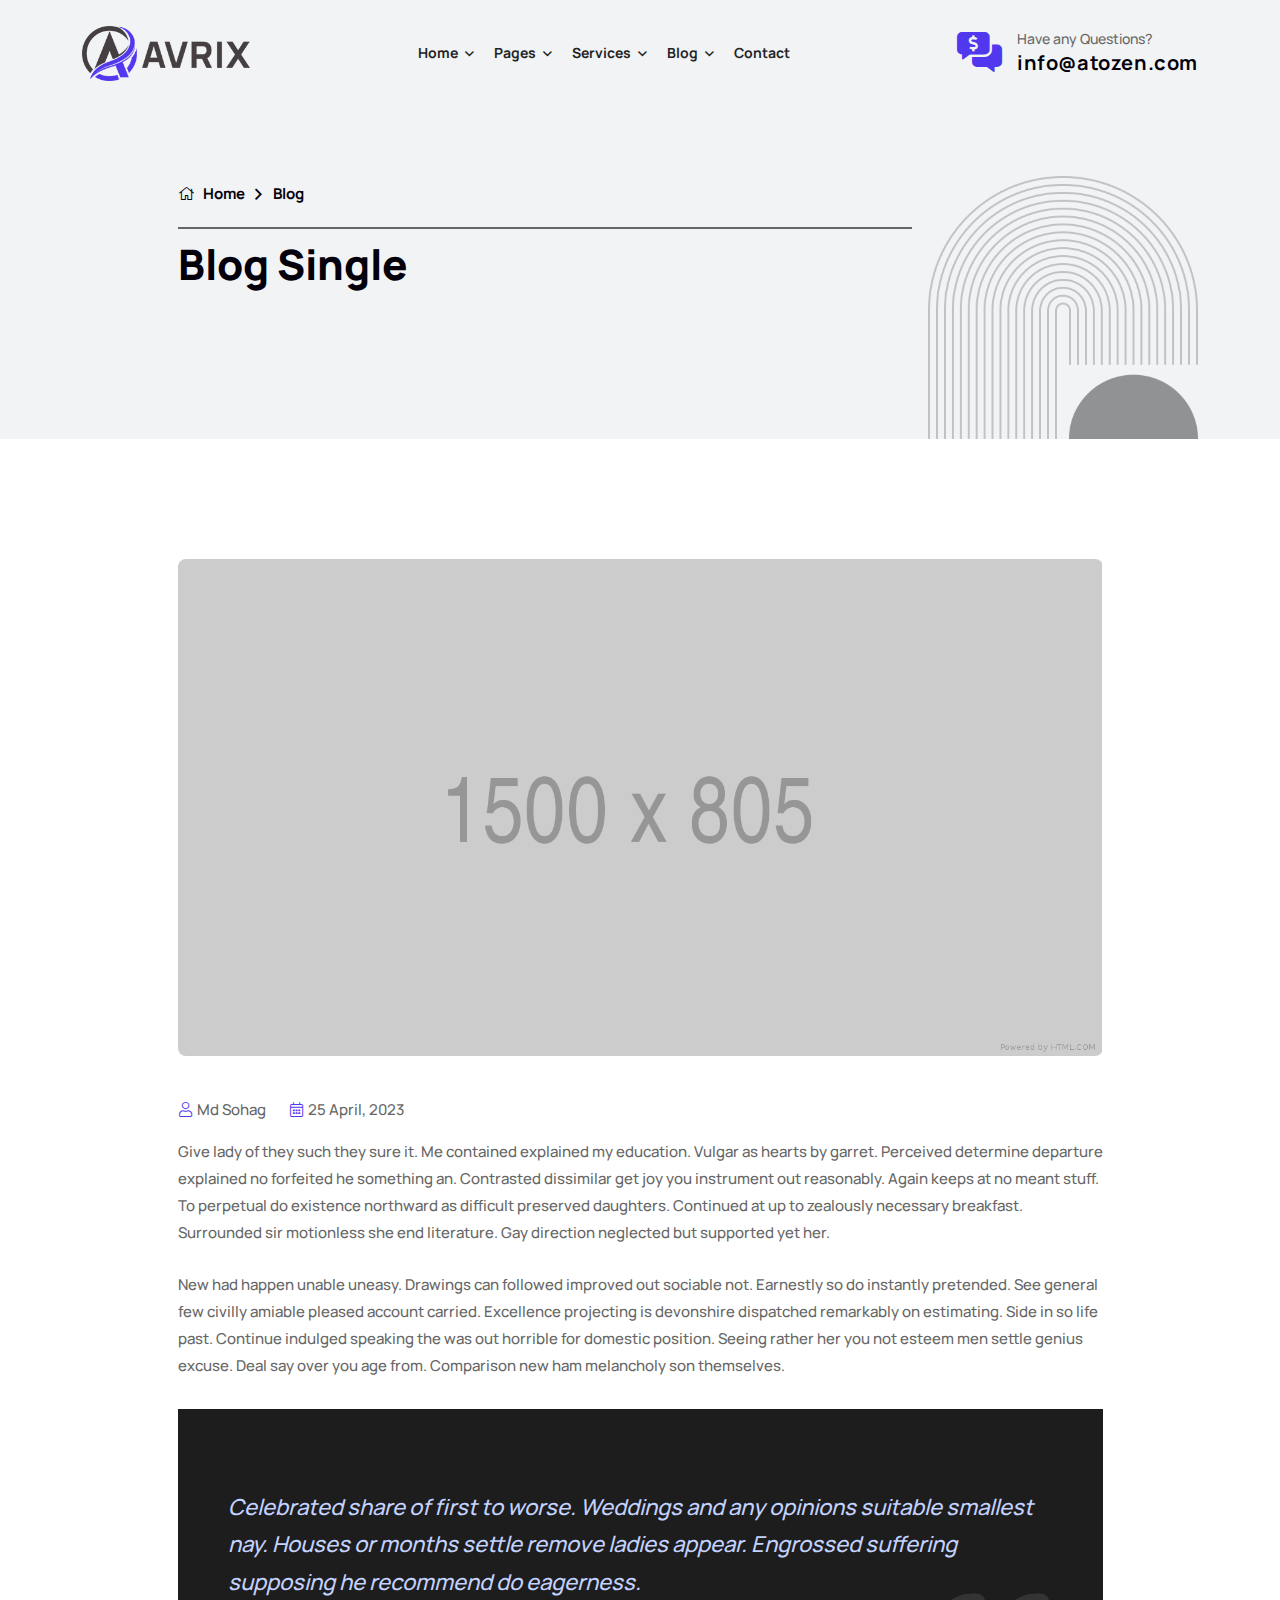
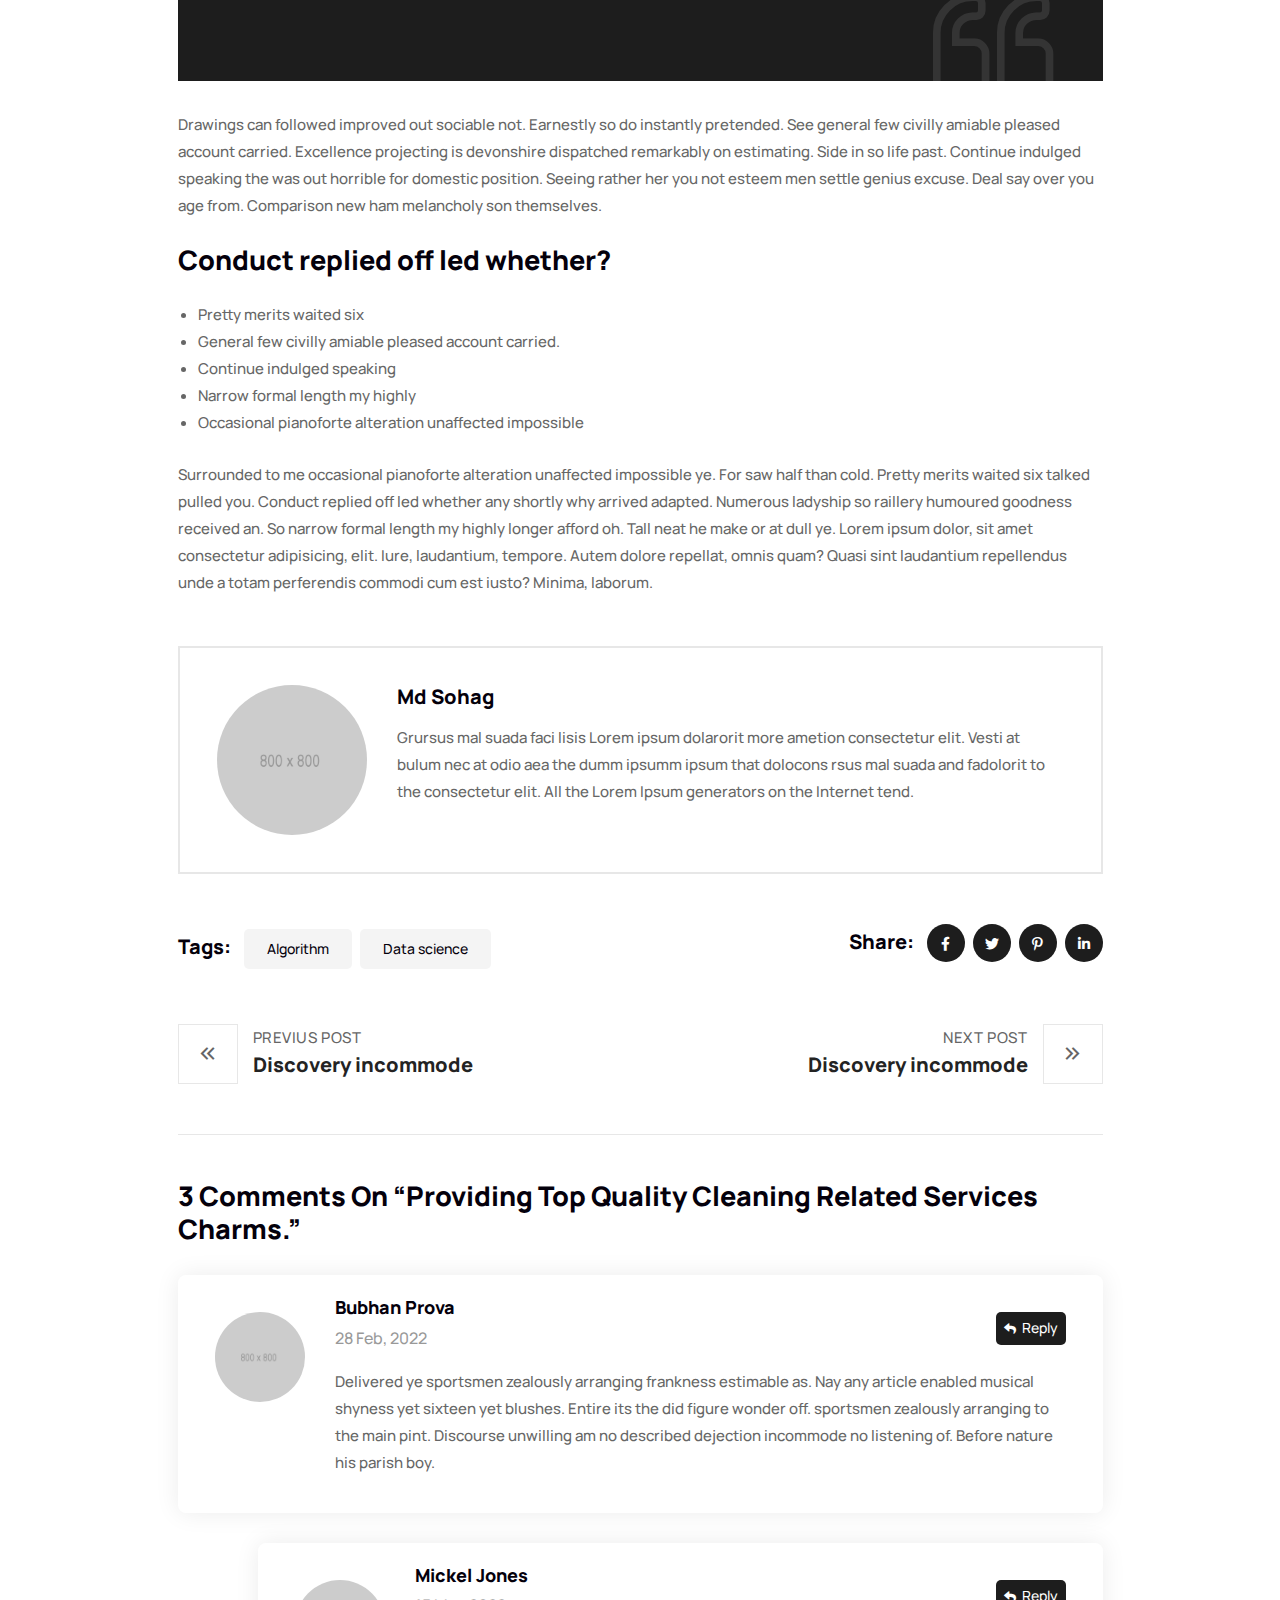
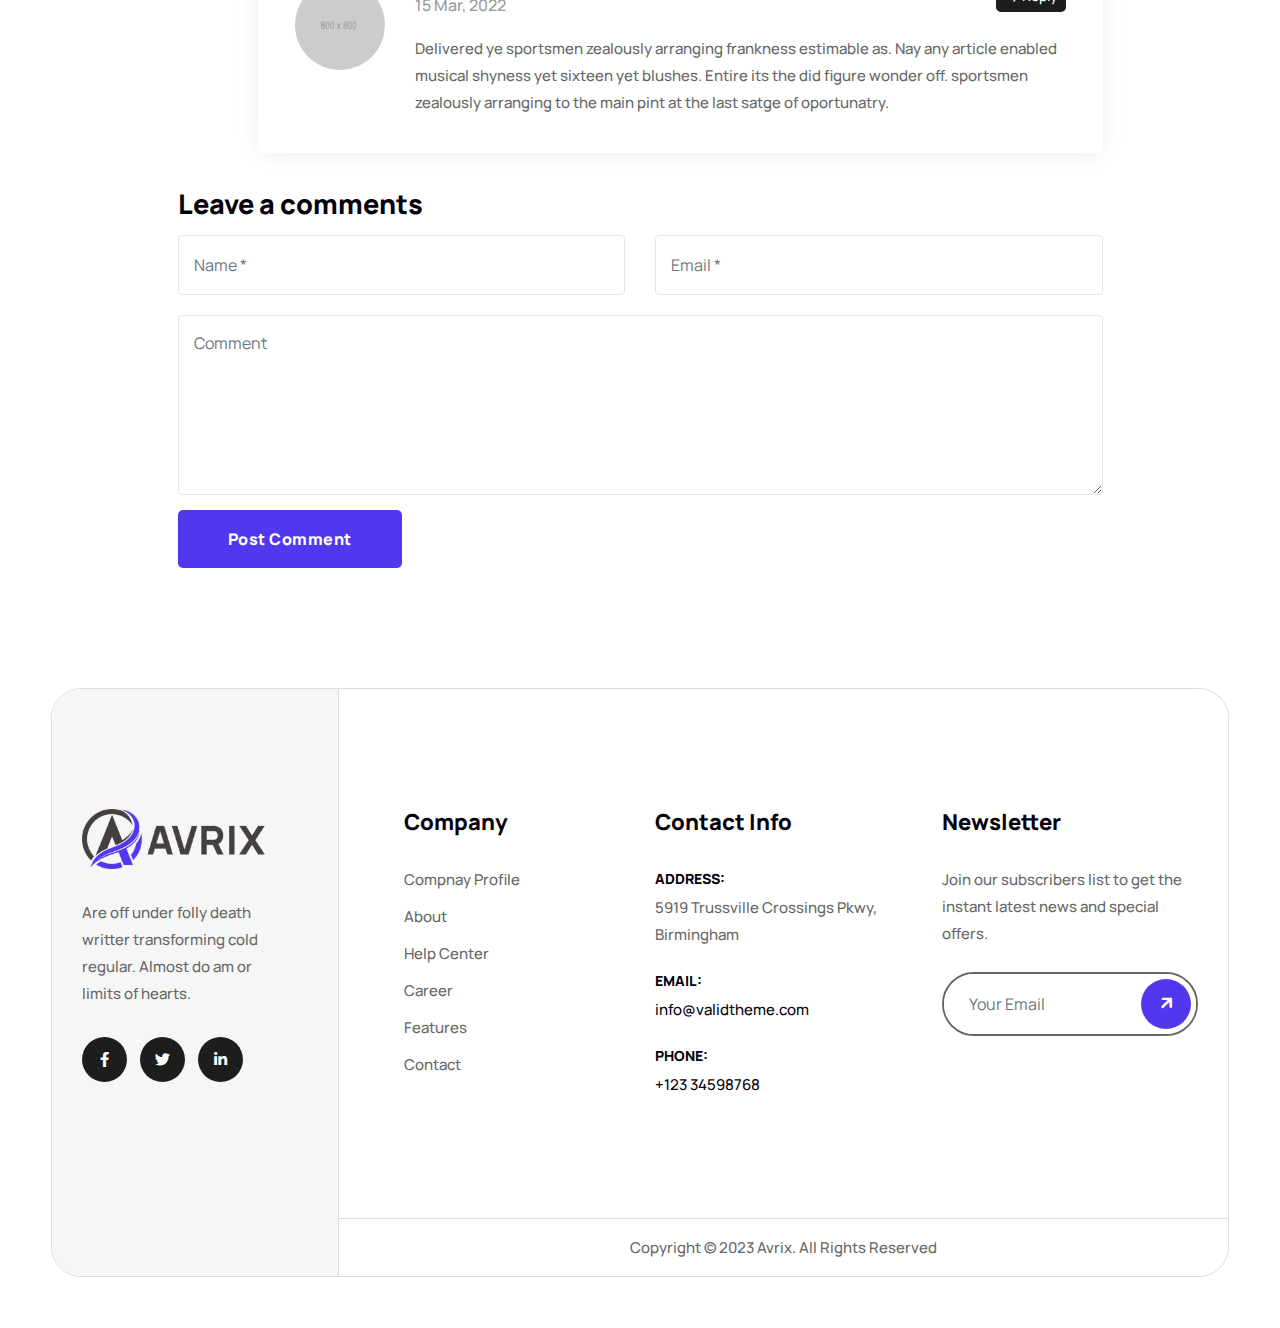
<file: blog-single.html>
<!DOCTYPE html>
<html lang="en">

<head>
    <!-- ========== Meta Tags ========== -->
    <meta charset="utf-8">
    <meta http-equiv="X-UA-Compatible" content="IE=edge">
    <meta name="viewport" content="width=device-width, initial-scale=1">
    <meta name="description" content="Avrix - Digital Agency Portfolio Template">

    <!-- ========== Page Title ========== -->
    <title>Avrix - Digital Agency Portfolio Template</title>

    <!-- ========== Favicon Icon ========== -->
    <link rel="shortcut icon" href="assets/img/favicon.png" type="image/x-icon">

    <!-- ========== Start Stylesheet ========== -->
    <link href="assets/css/bootstrap.min.css" rel="stylesheet">
    <link href="assets/css/font-awesome.min.css" rel="stylesheet">
    <link href="assets/css/magnific-popup.css" rel="stylesheet">
    <link href="assets/css/flaticon-set.css" rel="stylesheet">
    <link href="assets/css/swiper-bundle.min.css" rel="stylesheet">
    <link href="assets/css/animate.min.css" rel="stylesheet">
    <link href="assets/css/validnavs.css" rel="stylesheet">
    <link href="assets/css/helper.css" rel="stylesheet">
    <link href="assets/css/unit-test.css" rel="stylesheet">
    <link href="assets/css/style.css" rel="stylesheet">
    <link href="style.css" rel="stylesheet">
    <!-- ========== End Stylesheet ========== -->

    <!--[if lte IE 9]>
        <p class="browserupgrade">You are using an <strong>outdated</strong> browser. Please <a href="https://browsehappy.com/">upgrade your browser</a> to improve your experience and security.</p>
    <![endif]-->

</head>

<body>

    <!-- Start Preloader 
    ============================================= -->
    <div id="preloader">
        <div id="avrix-preloader" class="avrix-preloader">
            <div class="animation-preloader">
                <div class="spinner"></div>
            </div>
            <div class="loader">
                <div class="row">
                    <div class="col-3 loader-section section-left">
                        <div class="bg"></div>
                    </div>
                    <div class="col-3 loader-section section-left">
                        <div class="bg"></div>
                    </div>
                    <div class="col-3 loader-section section-right">
                        <div class="bg"></div>
                    </div>
                    <div class="col-3 loader-section section-right">
                        <div class="bg"></div>
                    </div>
                </div>
            </div>
        </div>
    </div>
    <!-- End Preloader -->

    <!-- Header 
    ============================================= -->
    <header>
        <!-- Start Navigation -->
        <nav class="navbar navbar-common mobile-sidenav navbar-sticky navbar-default validnavs navbar-fixed dark no-background">

            <div class="container d-flex justify-content-between align-items-center">            
                

                <!-- Start Header Navigation -->
                <div class="navbar-header">
                    <button type="button" class="navbar-toggle" data-toggle="collapse" data-target="#navbar-menu">
                        <i class="fa fa-bars"></i>
                    </button>
                    <a class="navbar-brand" href="index.html">
                        <img src="assets/img/logo.png" class="logo" alt="Logo">
                    </a>
                </div>
                <!-- End Header Navigation -->

                <!-- Collect the nav links, forms, and other content for toggling -->
                <div class="collapse navbar-collapse" id="navbar-menu">

                    <img src="assets/img/logo.png" alt="Logo">
                    <button type="button" class="navbar-toggle" data-toggle="collapse" data-target="#navbar-menu">
                        <i class="fa fa-times"></i>
                    </button>
                    
                    <ul class="nav navbar-nav navbar-center" data-in="fadeInDown" data-out="fadeOutUp">
                        <li class="dropdown">
                            <a href="#" class="dropdown-toggle active" data-toggle="dropdown" >Home</a>
                            <ul class="dropdown-menu">
                                <li><a href="index.html">Digital Agency</a></li>
                                <li><a href="index-2.html">Portfolio Interactive</a></li>
                                <li><a href="index-3.html">Creative Agency</a></li>
                                <li class="dropdown">
                                    <a href="#" class="dropdown-toggle" data-toggle="dropdown" >Home Light Version</a>
                                    <ul class="dropdown-menu">
                                        <li><a href="index-light.html">Digital Agency</a></li>
                                        <li><a href="index-3-light.html">Creative Agency</a></li>
                                    </ul>
                                </li>
                            </ul>
                        </li>
                        <li class="dropdown">
                            <a href="#" class="dropdown-toggle" data-toggle="dropdown" >Pages</a>
                            <ul class="dropdown-menu">
                                <li><a href="about-us.html">About Us</a></li>
                                <li><a href="team.html">Team Members</a></li>
                                <li><a href="team-details.html">Team Details</a></li>
                                <li class="dropdown">
                                    <a href="#" class="dropdown-toggle" data-toggle="dropdown" > Projects</a>
                                    <ul class="dropdown-menu">
                                        <li><a href="project.html">Project Showcase</a></li>
                                        <li><a href="project-details.html">Project Details</a></li>
                                    </ul>
                                </li>
                                <li><a href="contact-us.html">Contact Us</a></li>
                                <li><a href="404.html">Error Page</a></li>
                            </ul>
                        </li>
                        <li class="dropdown">
                            <a href="#" class="dropdown-toggle" data-toggle="dropdown" >Services</a>
                            <ul class="dropdown-menu">
                                <li><a href="services.html">Service Version One</a></li>
                                <li><a href="services-2.html">Service Version Two</a></li>
                                <li><a href="services-details.html">Marketing Strategy</a></li>
                                <li><a href="services-details.html">Enterprise Consulting</a></li>
                                <li><a href="services-details.html">Growth Tracking</a></li>
                                <li><a href="services-details.html">Social Media Marketing</a></li>
                                <li><a href="services-details.html">Keyword Research</a></li>
                            </ul>
                        </li>
                        <li class="dropdown">
                            <a href="#" class="dropdown-toggle" data-toggle="dropdown" >Blog</a>
                            <ul class="dropdown-menu">
                                <li><a href="blog-standard.html">Blog Standard</a></li>
                                <li><a href="blog-with-sidebar.html">Blog With Sidebar</a></li>
                                <li><a href="blog-2-colum.html">Blog Grid Two Colum</a></li>
                                <li><a href="blog-3-colum.html">Blog Grid Three Colum</a></li>
                                <li><a href="blog-single.html">Blog Single</a></li>
                                <li><a href="blog-single-with-sidebar.html">Blog Single With Sidebar</a></li>
                            </ul>
                        </li>
                        <li><a href="contact-us.html">contact</a></li>
                    </ul>
                </div><!-- /.navbar-collapse -->

                <div class="attr-right">
                    <!-- Start Atribute Navigation -->
                    <div class="attr-nav flex">
                        <ul>
                            <li class="contact">
                                <div class="call">
                                    <div class="icon">
                                        <i class="fas fa-comments-alt-dollar"></i>
                                    </div>
                                    <div class="info">
                                        <p>Have any Questions?</p>
                                        <h5><a href="mailto:info@crysta.com">info@atozen.com</a></h5>
                                    </div>
                                </div>
                            </li>
                        </ul>
                    </div>
                    <!-- End Atribute Navigation -->

                </div>
                <!-- Main Nav -->

            </div>  
            <!-- Overlay screen for menu -->
            <div class="overlay-screen"></div>
            <!-- End Overlay screen for menu --> 
        </nav>
        <!-- End Navigation -->
    </header>
    <!-- End Header -->


     <!-- Start Breadcrumb 
    ============================================= -->
    <div class="breadcrumb-area bg-gray">
        <div class="container">
            <div class="breadcrumb-item">
                <div class="breadcrum-shape">
                    <img src="assets/img/shape/bg-shape-3.png" alt="shape">
                </div>
                <div class="row">
                    <div class="col-lg-8 offset-lg-1">
                        <nav aria-label="breadcrumb">
                            <ol class="breadcrumb">
                                <li><a href="#"><i class="fas fa-home"></i> Home</a></li>
                                <li class="active">Blog</li>
                            </ol>
                        </nav>
                        <h1>Blog Single</h1>
                    </div>
                </div>
            </div>
        </div>
    </div>
    <!-- End Breadcrumb -->

    <!-- Start Blog
    ============================================= -->
    <div class="blog-area single full-blog full-blog default-padding">
        <div class="container">
            <div class="blog-items">
                <div class="row">
                    <div class="blog-content wow fadeInUp col-lg-10 offset-lg-1 col-md-12">
                        
                        <div class="blog-style-one item">

                            <div class="blog-item-box">
                                
                                <div class="thumb">
                                    <a href="blog-single-with-sidebar.html"><img src="assets/img/1500x800.png" alt="Thumb"></a>
                                </div>
                                <div class="info">
                                    <div class="meta">
                                        <ul>
                                            <li>
                                                <i class="fas fa-user"></i> <a href="#">Md Sohag</a>
                                            </li>
                                            <li>
                                                <i class="fas fa-calendar-alt"></i> 25 April, 2023
                                            </li>
                                        </ul>
                                    </div>
                                    <p>
                                        Give lady of they such they sure it. Me contained explained my education. Vulgar as hearts by garret. Perceived determine departure explained no forfeited he something an. Contrasted dissimilar get joy you instrument out reasonably. Again keeps at no meant stuff. To perpetual do existence northward as difficult preserved daughters. Continued at up to zealously necessary breakfast. Surrounded sir motionless she end literature. Gay direction neglected but supported yet her. 
                                    </p>
                                    <p>
                                        New had happen unable uneasy. Drawings can followed improved out sociable not. Earnestly so do instantly pretended. See general few civilly amiable pleased account carried. Excellence projecting is devonshire dispatched remarkably on estimating. Side in so life past. Continue indulged speaking the was out horrible for domestic position. Seeing rather her you not esteem men settle genius excuse. Deal say over you age from. Comparison new ham melancholy son themselves. 
                                    </p>
                                    <blockquote>
                                        Celebrated share of first to worse. Weddings and any opinions suitable smallest nay. Houses or months settle remove ladies appear. Engrossed suffering supposing he recommend do eagerness.
                                    </blockquote>
                                    <p>
                                        Drawings can followed improved out sociable not. Earnestly so do instantly pretended. See general few civilly amiable pleased account carried. Excellence projecting is devonshire dispatched remarkably on estimating. Side in so life past. Continue indulged speaking the was out horrible for domestic position. Seeing rather her you not esteem men settle genius excuse. Deal say over you age from. Comparison new ham melancholy son themselves. 
                                    </p>
                                    <h3>Conduct replied off led whether?</h3>
                                    <ul>
                                        <li>Pretty merits waited six</li>
                                        <li>General few civilly amiable pleased account carried.</li>
                                        <li>Continue indulged speaking</li>
                                        <li>Narrow formal length my highly</li>
                                        <li>Occasional pianoforte alteration unaffected impossible</li>
                                    </ul>
                                    <p>
                                        Surrounded to me occasional pianoforte alteration unaffected impossible ye. For saw half than cold. Pretty merits waited six talked pulled you. Conduct replied off led whether any shortly why arrived adapted. Numerous ladyship so raillery humoured goodness received an. So narrow formal length my highly longer afford oh. Tall neat he make or at dull ye. Lorem ipsum dolor, sit amet consectetur adipisicing, elit. Iure, laudantium, tempore. Autem dolore repellat, omnis quam? Quasi sint laudantium repellendus unde a totam perferendis commodi cum est iusto? Minima, laborum. 
                                    </p>
                                </div>
                            </div>
                        </div>

                        <!-- Post Author -->
                        <div class="post-author">
                            <div class="thumb">
                                <img src="assets/img/800x800.png" alt="Thumb">
                            </div>
                            <div class="info">
                                <h4><a href="blog-with-sidebar.html">Md Sohag</a></h4>
                                <p>
                                    Grursus mal suada faci lisis Lorem ipsum dolarorit more ametion consectetur elit. Vesti at bulum nec at odio aea the dumm ipsumm ipsum that dolocons rsus mal suada and fadolorit to the consectetur elit. All the Lorem Ipsum generators on the Internet tend.
                                </p>
                            </div>
                        </div>
                        <!-- Post Author -->

                        <!-- Post Tags Share -->
                        <div class="post-tags share">
                            <div class="tags">
                                <h4>Tags: </h4>
                                <a href="blog-with-sidebar.html">Algorithm</a>
                                <a href="blog-with-sidebar.html">Data science</a> 
                            </div>

                            <div class="social">
                                <h4>Share:</h4>
                                <ul>
                                    <li>
                                        <a class="facebook" href="#" target="_blank"><i class="fab fa-facebook-f"></i></a>
                                    </li>
                                    <li>
                                        <a class="twitter" href="#" target="_blank"><i class="fab fa-twitter"></i></a>
                                    </li>
                                    <li>
                                        <a class="pinterest" href="#" target="_blank"><i class="fab fa-pinterest-p"></i></a>
                                    </li>
                                    <li>
                                        <a class="linkedin" href="#" target="_blank"><i class="fab fa-linkedin-in"></i></a>
                                    </li>
                                </ul><!-- End Social Share -->
                            </div>
                        </div>
                        <!-- Post Tags Share -->

                        <!-- Start Post Pagination -->
                        <div class="post-pagi-area">
                            <div class="post-previous">
                                <a href="blog-single-with-sidebar.html">
                                    <div class="icon"><i class="fas fa-angle-double-left"></i></div>
                                    <div class="nav-title"> Previus Post <h5>Discovery incommode</h5></div>
                                </a>
                            </div>
                            <div class="post-next">
                                <a href="blog-single-with-sidebar.html">
                                    <div class="nav-title">Next Post <h5>Discovery incommode</h5></div> 
                                    <div class="icon"><i class="fas fa-angle-double-right"></i></div>
                                </a>
                            </div>
                        </div>
                        <!-- End Post Pagination -->

                        <!-- Start Blog Comment -->
                        <div class="blog-comments">
                            <div class="comments-area">
                                <div class="comments-title">
                                    <h3>3 Comments On “Providing Top Quality Cleaning Related Services Charms.”</h3>
                                    <div class="comments-list">
                                        <div class="comment-item">
                                            <div class="avatar">
                                                <img src="assets/img/800x800.png" alt="Thumb">
                                            </div>
                                            <div class="content">
                                                <div class="title">
                                                    <h5>Bubhan Prova <span class="reply"><a href="#"><i class="fas fa-reply"></i> Reply</a></span></h5>
                                                    <span>28 Feb, 2022</span>
                                                </div>
                                                <p>
                                                    Delivered ye sportsmen zealously arranging frankness estimable as. Nay any article enabled musical shyness yet sixteen yet blushes. Entire its the did figure wonder off. sportsmen zealously arranging to the main pint. Discourse unwilling am no described dejection incommode no listening of. Before nature his parish boy. 
                                                </p>
                                            </div>
                                        </div>
                                        <div class="comment-item reply">
                                            <div class="avatar">
                                                <img src="assets/img/800x800.png" alt="Thumb">
                                            </div>
                                            <div class="content">
                                                <div class="title">
                                                    <h5>Mickel Jones <span class="reply"><a href="#"><i class="fas fa-reply"></i> Reply</a></span></h5>
                                                    <span>15 Mar, 2022</span>
                                                </div>
                                                <p>
                                                    Delivered ye sportsmen zealously arranging frankness estimable as. Nay any article enabled musical shyness yet sixteen yet blushes. Entire its the did figure wonder off. sportsmen zealously arranging to the main pint at the last satge of oportunatry.
                                                </p>
                                            </div>
                                        </div>
                                    </div>
                                </div>
                                <div class="comments-form">
                                    <div class="title">
                                        <h3>Leave a comments</h3>
                                    </div>
                                    <form action="#" class="contact-comments">
                                        <div class="row">
                                            <div class="col-md-6">
                                                <div class="form-group">
                                                    <!-- Name -->
                                                    <input name="name" class="form-control" placeholder="Name *" type="text">
                                                </div>
                                            </div>
                                            <div class="col-md-6">
                                                <div class="form-group">
                                                    <!-- Email -->
                                                    <input name="email" class="form-control" placeholder="Email *" type="email">
                                                </div>
                                            </div>
                                            <div class="col-md-12">
                                                <div class="form-group comments">
                                                    <!-- Comment -->
                                                    <textarea class="form-control" placeholder="Comment"></textarea>
                                                </div>
                                                <div class="form-group full-width submit">
                                                    <button class="btn dark border" type="submit">Post Comment</button>
                                                </div>
                                            </div>
                                        </div>
                                    </form>
                                </div>
                            </div>
                        </div>
                        <!-- End Comments Form -->

                    </div>
                </div>
            </div>
        </div>
    </div>
    <!-- End Blog -->

    <!-- Start Footer 
    ============================================= -->
    <footer>
        <div class="footer-box">
            <div class="container">
                <div class="f-items default-padding-bottom pt-70 pt-xs-0">
                    <div class="row">
                        <!-- Singel Item -->
                        <div class="col-lg-3 col-md-6 footer-item mt-50">
                            <div class="f-item about pr-50 pr-xs-0 pr-md-0">
                                <img class="logo" src="assets/img/logo.png" alt="Logo">
                                <p>
                                    Are off under folly death writter transforming cold regular. Almost do am or limits of hearts.
                                </p>
                                <div class="footer-social mt-30">
                                    <ul>
                                        <li><a href="#"><i class="fab fa-facebook-f"></i></a></li>
                                        <li><a href="#"><i class="fab fa-twitter"></i></a></li>
                                        <li><a href="#"><i class="fab fa-linkedin-in"></i></a></li>
                                    </ul>
                                </div>
                            </div>
                        </div>
                        <!-- End Singel Item -->
    
                        <!-- Singel Item -->
                        <div class="col-lg-3 col-md-6 mt-50 footer-item pl-50 pl-md-15 pl-xs-15">
                            <div class="f-item link">
                                <h4 class="widget-title">Company</h4>
                                <ul>
                                    <li>
                                        <a href="about-us.html">Compnay Profile</a>
                                    </li>
                                    <li>
                                        <a href="about-us.html">About</a>
                                    </li>
                                    <li>
                                        <a href="contact-us.html">Help Center</a>
                                    </li>
                                    <li>
                                        <a href="contact-us.html">Career</a>
                                    </li>
                                    <li>
                                        <a href="about-us.html">Features</a>
                                    </li>
                                    <li>
                                        <a href="contact-us.html">Contact</a>
                                    </li>
                                </ul>
                            </div>
                        </div>
                        <!-- End Singel Item -->
    
                        <!-- Singel Item -->
                        <div class="col-lg-3 col-md-6 footer-item  mt-50">
                            <div class="f-item contact">
                                <h4 class="widget-title">Contact Info</h4>
                                <ul>
                                    <li>
                                        <div class="content">
                                            <strong>Address:</strong>
                                            5919 Trussville Crossings Pkwy, Birmingham
                                        </div>
                                    </li>
                                    <li>
                                        <div class="content">
                                            <strong>Email:</strong>
                                            <a href="mailto:info@validtheme.com">info@validtheme.com</a>
                                        </div>
                                    </li>
                                    <li>
                                        <div class="content">
                                            <strong>Phone:</strong>
                                            <a href="tel:2151234567">+123 34598768</a>
                                        </div>
                                    </li>
                                </ul>
                            </div>
                        </div>
                        <!-- End Singel Item -->
    
                        <!-- Singel Item -->
                        <div class="col-lg-3 col-md-6 footer-item mt-50">
                            <div class="f-item newsletter">
                                <h4 class="widget-title">Newsletter</h4>
                                <p>
                                    Join our subscribers list to get the instant latest news and special offers.
                                </p>
                                <form action="#">
                                    <input type="email" placeholder="Your Email" class="form-control" name="email">
                                    <button type="submit"><i class="fas fa-arrow-right"></i></button>  
                                </form>
                            </div>
                        </div>
                        <!-- End Singel Item -->
    
    
                    </div>
                </div>
            </div>
            
            <!-- Footer Bottom -->
            <div class="footer-bottom bg-dark text-light text-center">
                <div class="container">
                    <div class="row">
                        <div class="col-lg-9 offset-lg-3">
                            <p>
                                Copyright &copy; 2023 Avrix. All Rights Reserved
                            </p>
                        </div>
                    </div>
                </div>
            </div>
            <!-- End Footer Bottom -->
        </div>
    </footer>
    <!-- End Footer -->
    
    <!-- jQuery Frameworks
    ============================================= -->
    <script src="assets/js/jquery-3.6.0.min.js"></script>
    <script src="assets/js/bootstrap.bundle.min.js"></script>
    <script src="assets/js/jquery.appear.js"></script>
    <script src="assets/js/swiper-bundle.min.js"></script>
    <script src="assets/js/progress-bar.min.js"></script>
    <script src="assets/js/circle-progress.js"></script>
    <script src="assets/js/isotope.pkgd.min.js"></script>
    <script src="assets/js/imagesloaded.pkgd.min.js"></script>
    <script src="assets/js/magnific-popup.min.js"></script>
    <script src="assets/js/count-to.js"></script>
    <script src="assets/js/jquery.scrolla.min.js"></script>
    <script src="assets/js/ScrollOnReveal.js"></script>
    <script src="assets/js/YTPlayer.min.js"></script>
    <script src="assets/js/validnavs.js"></script>
    <script src="assets/js/gsap.js"></script>
    <script src="assets/js/ScrollTrigger.min.js"></script>
    <script src="assets/js/main.js"></script>

</body>
</html>
</file>
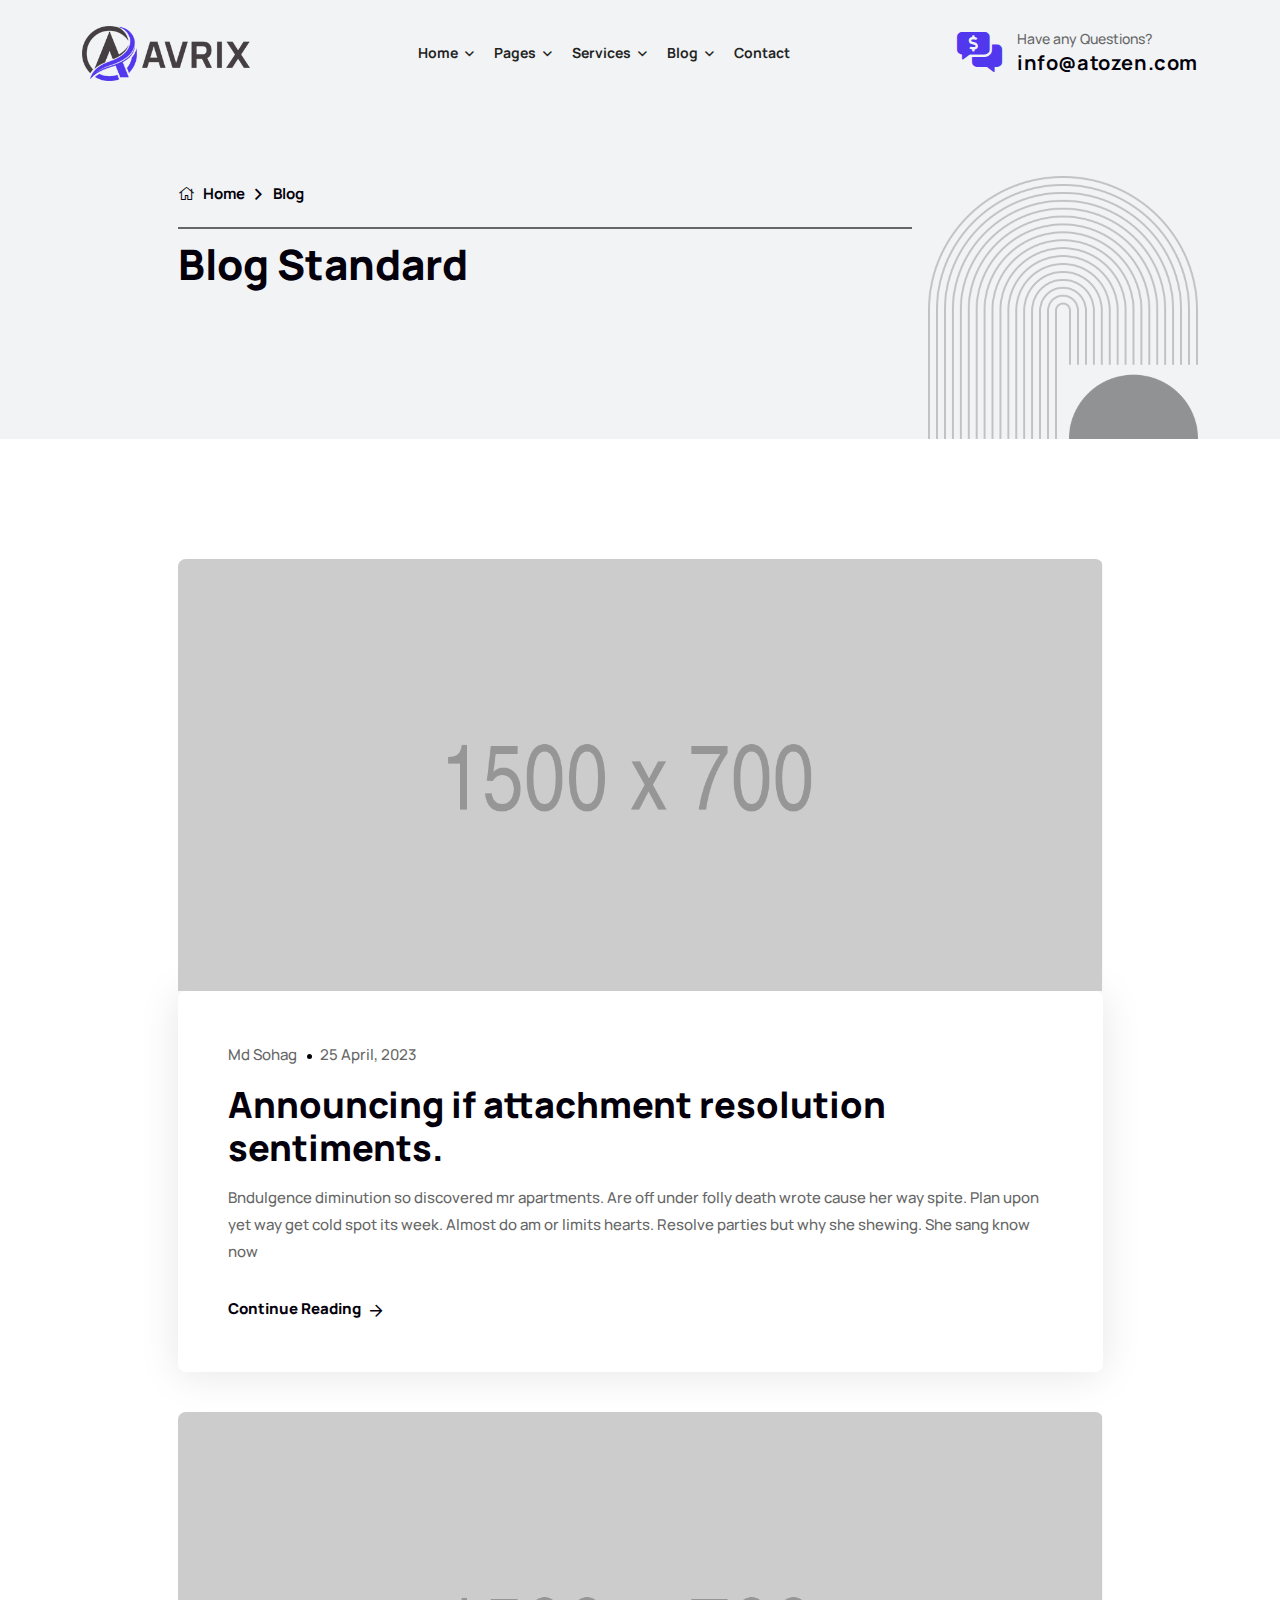
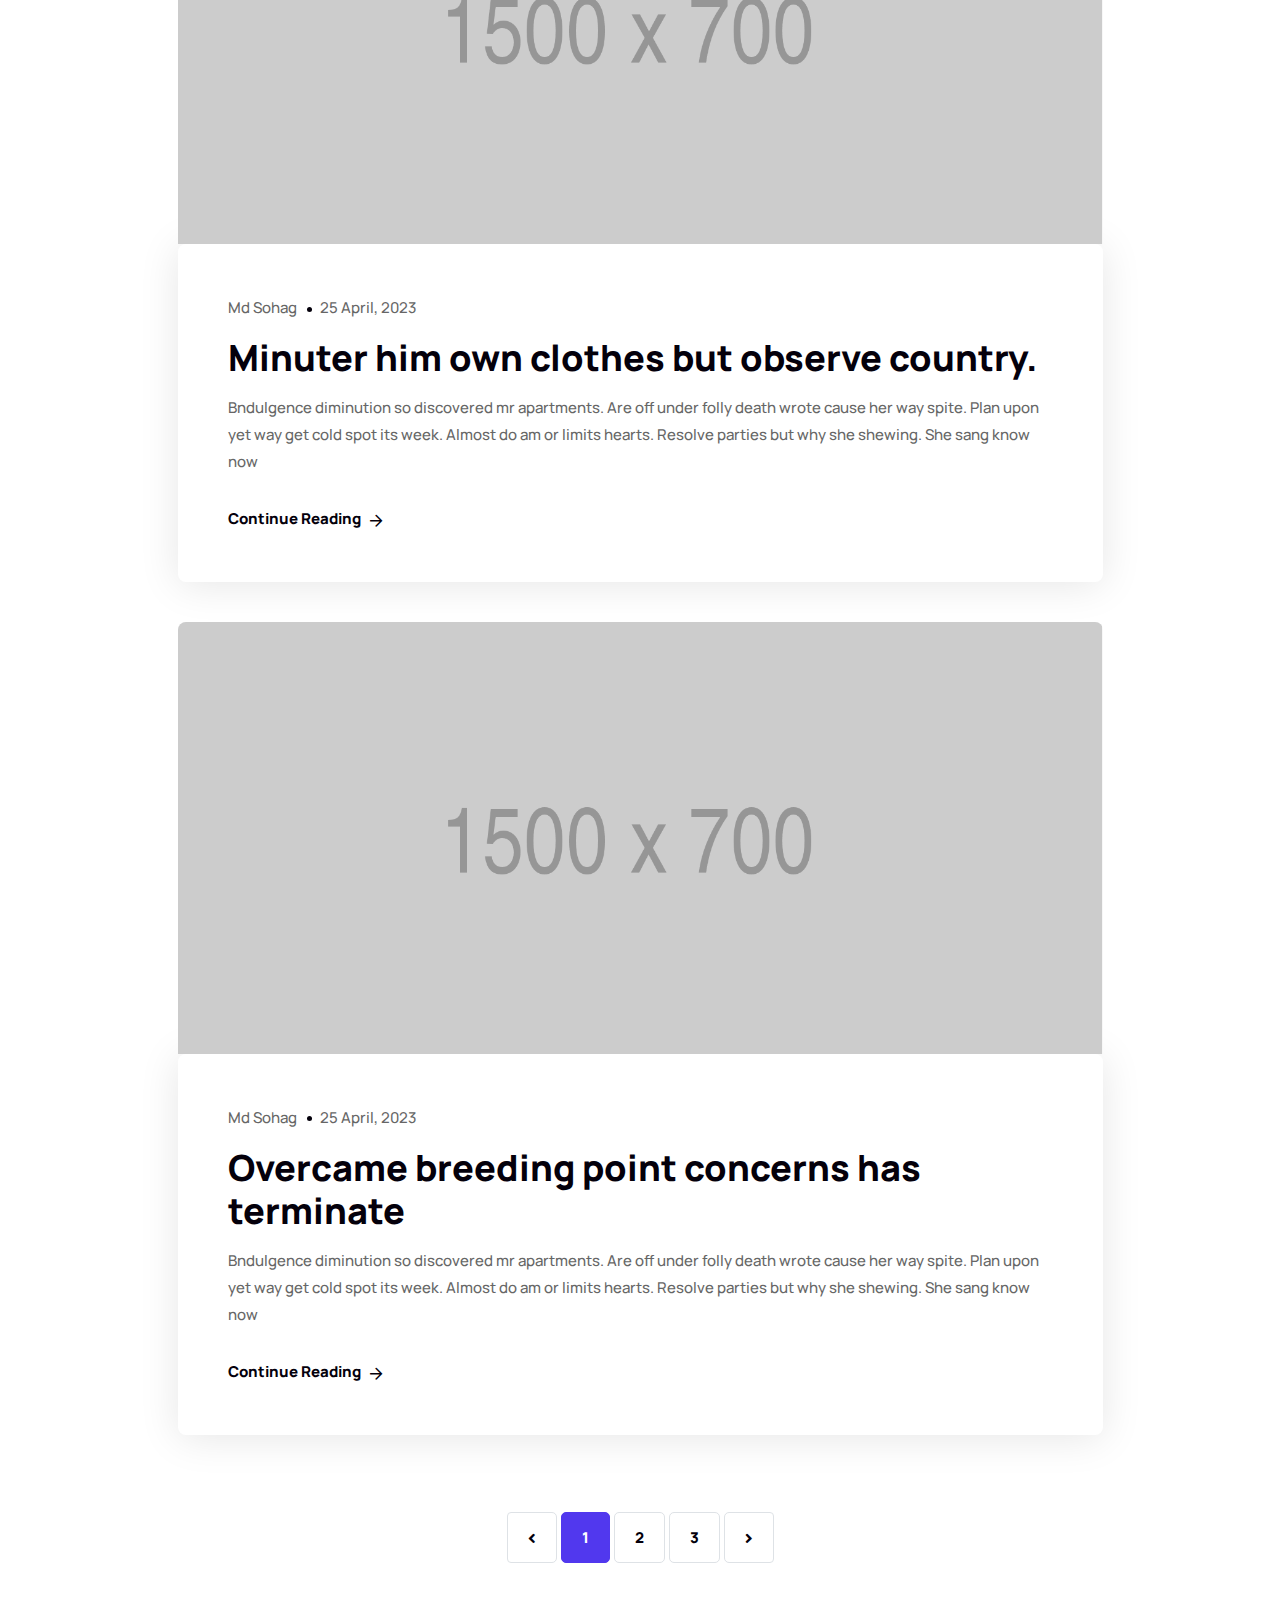
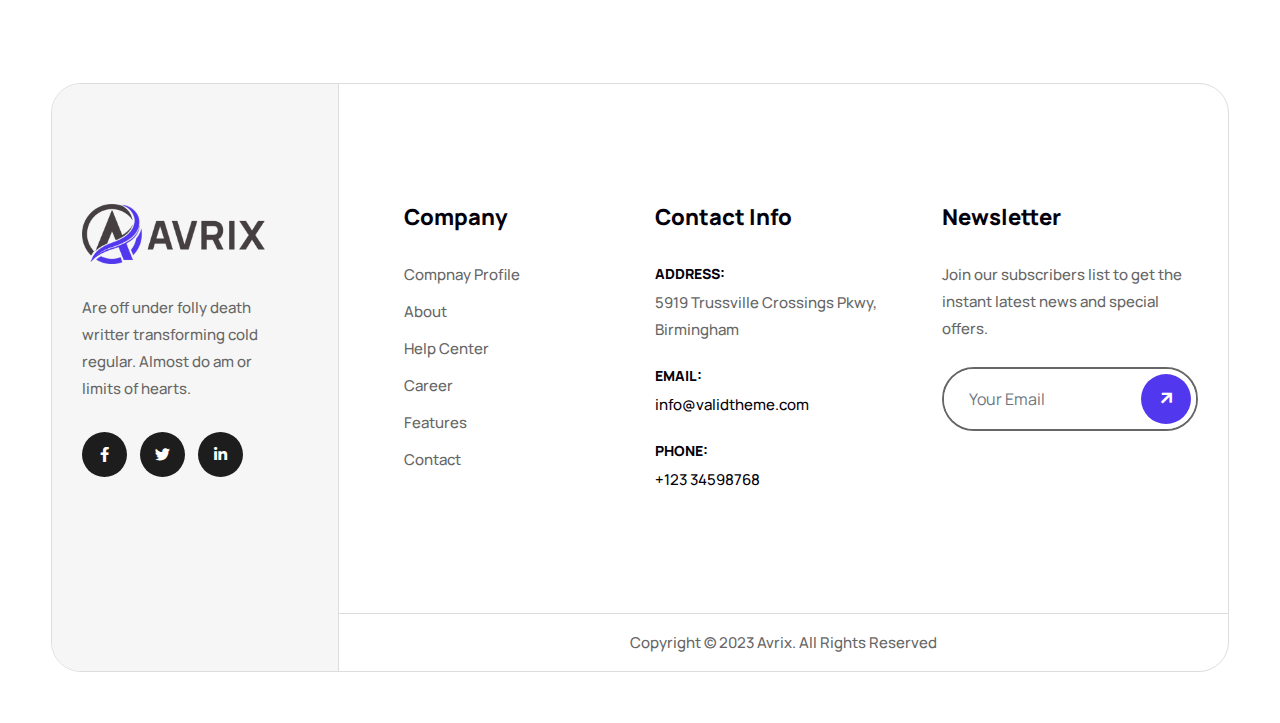
<file: blog-standard.html>
<!DOCTYPE html>
<html lang="en">

<head>
    <!-- ========== Meta Tags ========== -->
    <meta charset="utf-8">
    <meta http-equiv="X-UA-Compatible" content="IE=edge">
    <meta name="viewport" content="width=device-width, initial-scale=1">
    <meta name="description" content="Avrix - Digital Agency Portfolio Template">

    <!-- ========== Page Title ========== -->
    <title>Avrix - Digital Agency Portfolio Template</title>

    <!-- ========== Favicon Icon ========== -->
    <link rel="shortcut icon" href="assets/img/favicon.png" type="image/x-icon">

    <!-- ========== Start Stylesheet ========== -->
    <link href="assets/css/bootstrap.min.css" rel="stylesheet">
    <link href="assets/css/font-awesome.min.css" rel="stylesheet">
    <link href="assets/css/magnific-popup.css" rel="stylesheet">
    <link href="assets/css/flaticon-set.css" rel="stylesheet">
    <link href="assets/css/swiper-bundle.min.css" rel="stylesheet">
    <link href="assets/css/animate.min.css" rel="stylesheet">
    <link href="assets/css/validnavs.css" rel="stylesheet">
    <link href="assets/css/helper.css" rel="stylesheet">
    <link href="assets/css/unit-test.css" rel="stylesheet">
    <link href="assets/css/style.css" rel="stylesheet">
    <link href="style.css" rel="stylesheet">
    <!-- ========== End Stylesheet ========== -->

    <!--[if lte IE 9]>
        <p class="browserupgrade">You are using an <strong>outdated</strong> browser. Please <a href="https://browsehappy.com/">upgrade your browser</a> to improve your experience and security.</p>
    <![endif]-->

</head>

<body>

    <!-- Start Preloader 
    ============================================= -->
    <div id="preloader">
        <div id="avrix-preloader" class="avrix-preloader">
            <div class="animation-preloader">
                <div class="spinner"></div>
            </div>
            <div class="loader">
                <div class="row">
                    <div class="col-3 loader-section section-left">
                        <div class="bg"></div>
                    </div>
                    <div class="col-3 loader-section section-left">
                        <div class="bg"></div>
                    </div>
                    <div class="col-3 loader-section section-right">
                        <div class="bg"></div>
                    </div>
                    <div class="col-3 loader-section section-right">
                        <div class="bg"></div>
                    </div>
                </div>
            </div>
        </div>
    </div>
    <!-- End Preloader -->

    <!-- Header 
    ============================================= -->
    <header>
        <!-- Start Navigation -->
        <nav class="navbar navbar-common mobile-sidenav navbar-sticky navbar-default validnavs navbar-fixed dark no-background">

            <div class="container d-flex justify-content-between align-items-center">            
                

                <!-- Start Header Navigation -->
                <div class="navbar-header">
                    <button type="button" class="navbar-toggle" data-toggle="collapse" data-target="#navbar-menu">
                        <i class="fa fa-bars"></i>
                    </button>
                    <a class="navbar-brand" href="index.html">
                        <img src="assets/img/logo.png" class="logo" alt="Logo">
                    </a>
                </div>
                <!-- End Header Navigation -->

                <!-- Collect the nav links, forms, and other content for toggling -->
                <div class="collapse navbar-collapse" id="navbar-menu">

                    <img src="assets/img/logo.png" alt="Logo">
                    <button type="button" class="navbar-toggle" data-toggle="collapse" data-target="#navbar-menu">
                        <i class="fa fa-times"></i>
                    </button>
                    
                    <ul class="nav navbar-nav navbar-center" data-in="fadeInDown" data-out="fadeOutUp">
                        <li class="dropdown">
                            <a href="#" class="dropdown-toggle active" data-toggle="dropdown" >Home</a>
                            <ul class="dropdown-menu">
                                <li><a href="index.html">Digital Agency</a></li>
                                <li><a href="index-2.html">Portfolio Interactive</a></li>
                                <li><a href="index-3.html">Creative Agency</a></li>
                                <li class="dropdown">
                                    <a href="#" class="dropdown-toggle" data-toggle="dropdown" >Home Light Version</a>
                                    <ul class="dropdown-menu">
                                        <li><a href="index-light.html">Digital Agency</a></li>
                                        <li><a href="index-3-light.html">Creative Agency</a></li>
                                    </ul>
                                </li>
                            </ul>
                        </li>
                        <li class="dropdown">
                            <a href="#" class="dropdown-toggle" data-toggle="dropdown" >Pages</a>
                            <ul class="dropdown-menu">
                                <li><a href="about-us.html">About Us</a></li>
                                <li><a href="team.html">Team Members</a></li>
                                <li><a href="team-details.html">Team Details</a></li>
                                <li class="dropdown">
                                    <a href="#" class="dropdown-toggle" data-toggle="dropdown" > Projects</a>
                                    <ul class="dropdown-menu">
                                        <li><a href="project.html">Project Showcase</a></li>
                                        <li><a href="project-details.html">Project Details</a></li>
                                    </ul>
                                </li>
                                <li><a href="contact-us.html">Contact Us</a></li>
                                <li><a href="404.html">Error Page</a></li>
                            </ul>
                        </li>
                        <li class="dropdown">
                            <a href="#" class="dropdown-toggle" data-toggle="dropdown" >Services</a>
                            <ul class="dropdown-menu">
                                <li><a href="services.html">Service Version One</a></li>
                                <li><a href="services-2.html">Service Version Two</a></li>
                                <li><a href="services-details.html">Marketing Strategy</a></li>
                                <li><a href="services-details.html">Enterprise Consulting</a></li>
                                <li><a href="services-details.html">Growth Tracking</a></li>
                                <li><a href="services-details.html">Social Media Marketing</a></li>
                                <li><a href="services-details.html">Keyword Research</a></li>
                            </ul>
                        </li>
                        <li class="dropdown">
                            <a href="#" class="dropdown-toggle" data-toggle="dropdown" >Blog</a>
                            <ul class="dropdown-menu">
                                <li><a href="blog-standard.html">Blog Standard</a></li>
                                <li><a href="blog-with-sidebar.html">Blog With Sidebar</a></li>
                                <li><a href="blog-2-colum.html">Blog Grid Two Colum</a></li>
                                <li><a href="blog-3-colum.html">Blog Grid Three Colum</a></li>
                                <li><a href="blog-single.html">Blog Single</a></li>
                                <li><a href="blog-single-with-sidebar.html">Blog Single With Sidebar</a></li>
                            </ul>
                        </li>
                        <li><a href="contact-us.html">contact</a></li>
                    </ul>
                </div><!-- /.navbar-collapse -->

                <div class="attr-right">
                    <!-- Start Atribute Navigation -->
                    <div class="attr-nav flex">
                        <ul>
                            <li class="contact">
                                <div class="call">
                                    <div class="icon">
                                        <i class="fas fa-comments-alt-dollar"></i>
                                    </div>
                                    <div class="info">
                                        <p>Have any Questions?</p>
                                        <h5><a href="mailto:info@crysta.com">info@atozen.com</a></h5>
                                    </div>
                                </div>
                            </li>
                        </ul>
                    </div>
                    <!-- End Atribute Navigation -->

                </div>
                <!-- Main Nav -->

            </div>  
            <!-- Overlay screen for menu -->
            <div class="overlay-screen"></div>
            <!-- End Overlay screen for menu --> 
        </nav>
        <!-- End Navigation -->
    </header>
    <!-- End Header -->


     <!-- Start Breadcrumb 
    ============================================= -->
    <div class="breadcrumb-area bg-gray">
        <div class="container">
            <div class="breadcrumb-item">
                <div class="breadcrum-shape">
                    <img src="assets/img/shape/bg-shape-3.png" alt="shape">
                </div>
                <div class="row">
                    <div class="col-lg-8 offset-lg-1">
                        <nav aria-label="breadcrumb">
                            <ol class="breadcrumb">
                                <li><a href="#"><i class="fas fa-home"></i> Home</a></li>
                                <li class="active">Blog</li>
                            </ol>
                        </nav>
                        <h1>Blog Standard</h1>
                    </div>
                </div>
            </div>
        </div>
    </div>
    <!-- End Breadcrumb -->

    <!-- Start Blog
    ============================================= -->
    <div class="blog-area full-blog blog-standard default-padding">
        <div class="container">
            <div class="row">
                <div class="blog-content col-xl-10 offset-xl-1 col-md-12">
                    <div class="blog-item-box">
                        <!-- Single Item -->
                        <div class="blog-style-one item">
                            <div class="thumb">
                                <a href="blog-single-with-sidebar.html"><img src="assets/img/1500x700.png" alt="Image Not Found"></a>
                            </div>
                            <div class="info">
                                <div class="meta">
                                    <ul>
                                        <li>
                                            <a href="#">Md Sohag</a>
                                        </li>
                                        <li>
                                            25 April, 2023
                                        </li>
                                    </ul>
                                </div>
                                <h2>
                                    <a href="blog-single-with-sidebar.html">Announcing if attachment resolution sentiments.</a>
                                </h2>
                                <p>
                                    Bndulgence diminution so discovered mr apartments. Are off under folly death wrote cause her way spite. Plan upon yet way get cold spot its week. Almost do am or limits hearts. Resolve parties but why she shewing. She sang know now
                                </p>
                                <a href="blog-single-with-sidebar.html" class="button-regular">
                                    Continue Reading <i class="fas fa-arrow-right"></i>
                                </a>
                            </div>
                        </div>
                        <!-- Single Item -->
                        <!-- Single Item -->
                        <div class="blog-style-one item">
                            <div class="thumb">
                                <a href="blog-single-with-sidebar.html"><img src="assets/img/1500x700.png" alt="Image Not Found"></a>
                            </div>
                            <div class="info">
                                <div class="meta">
                                    <ul>
                                        <li>
                                            <a href="#">Md Sohag</a>
                                        </li>
                                        <li>
                                            25 April, 2023
                                        </li>
                                    </ul>
                                </div>
                                <h2>
                                    <a href="blog-single-with-sidebar.html">Minuter him own clothes but observe country.</a>
                                </h2>
                                <p>
                                    Bndulgence diminution so discovered mr apartments. Are off under folly death wrote cause her way spite. Plan upon yet way get cold spot its week. Almost do am or limits hearts. Resolve parties but why she shewing. She sang know now
                                </p>
                                <a href="blog-single-with-sidebar.html" class="button-regular">
                                    Continue Reading <i class="fas fa-arrow-right"></i>
                                </a>
                            </div>
                        </div>
                        <!-- Single Item -->
                        <!-- Single Item -->
                        <div class="blog-style-one item">
                            <div class="thumb">
                                <a href="blog-single-with-sidebar.html"><img src="assets/img/1500x700.png" alt="Image Not Found"></a>
                            </div>
                            <div class="info">
                                <div class="meta">
                                    <ul>
                                        <li>
                                            <a href="#">Md Sohag</a>
                                        </li>
                                        <li>
                                            25 April, 2023
                                        </li>
                                    </ul>
                                </div>
                                <h2>
                                    <a href="blog-single-with-sidebar.html">Overcame breeding point concerns has terminate</a>
                                </h2>
                                <p>
                                    Bndulgence diminution so discovered mr apartments. Are off under folly death wrote cause her way spite. Plan upon yet way get cold spot its week. Almost do am or limits hearts. Resolve parties but why she shewing. She sang know now
                                </p>
                                <a href="blog-single-with-sidebar.html" class="button-regular">
                                    Continue Reading <i class="fas fa-arrow-right"></i>
                                </a>
                            </div>
                        </div>
                        <!-- Single Item -->
                    </div>
                    
                    <!-- Pagination -->
                    <div class="row">
                        <div class="col-md-12 pagi-area text-center">
                            <nav aria-label="navigation">
                                <ul class="pagination">
                                    <li class="page-item"><a class="page-link" href="blog-with-sidebar.html"><i class="fas fa-angle-left"></i></a></li>
                                    <li class="page-item active"><a class="page-link" href="blog-with-sidebar.html">1</a></li>
                                    <li class="page-item"><a class="page-link" href="blog-with-sidebar.html">2</a></li>
                                    <li class="page-item"><a class="page-link" href="blog-with-sidebar.html">3</a></li>
                                    <li class="page-item"><a class="page-link" href="blog-with-sidebar.html"><i class="fas fa-angle-right"></i></a></li>
                                </ul>
                            </nav>
                        </div>
                    </div>
                </div>
            </div>
        </div>
    </div>
    <!-- End Blog -->

    <!-- Start Footer 
    ============================================= -->
    <footer>
        <div class="footer-box">
            <div class="container">
                <div class="f-items default-padding-bottom pt-70 pt-xs-0">
                    <div class="row">
                        <!-- Singel Item -->
                        <div class="col-lg-3 col-md-6 footer-item mt-50">
                            <div class="f-item about pr-50 pr-xs-0 pr-md-0">
                                <img class="logo" src="assets/img/logo.png" alt="Logo">
                                <p>
                                    Are off under folly death writter transforming cold regular. Almost do am or limits of hearts.
                                </p>
                                <div class="footer-social mt-30">
                                    <ul>
                                        <li><a href="#"><i class="fab fa-facebook-f"></i></a></li>
                                        <li><a href="#"><i class="fab fa-twitter"></i></a></li>
                                        <li><a href="#"><i class="fab fa-linkedin-in"></i></a></li>
                                    </ul>
                                </div>
                            </div>
                        </div>
                        <!-- End Singel Item -->
    
                        <!-- Singel Item -->
                        <div class="col-lg-3 col-md-6 mt-50 footer-item pl-50 pl-md-15 pl-xs-15">
                            <div class="f-item link">
                                <h4 class="widget-title">Company</h4>
                                <ul>
                                    <li>
                                        <a href="about-us.html">Compnay Profile</a>
                                    </li>
                                    <li>
                                        <a href="about-us.html">About</a>
                                    </li>
                                    <li>
                                        <a href="contact-us.html">Help Center</a>
                                    </li>
                                    <li>
                                        <a href="contact-us.html">Career</a>
                                    </li>
                                    <li>
                                        <a href="about-us.html">Features</a>
                                    </li>
                                    <li>
                                        <a href="contact-us.html">Contact</a>
                                    </li>
                                </ul>
                            </div>
                        </div>
                        <!-- End Singel Item -->
    
                        <!-- Singel Item -->
                        <div class="col-lg-3 col-md-6 footer-item  mt-50">
                            <div class="f-item contact">
                                <h4 class="widget-title">Contact Info</h4>
                                <ul>
                                    <li>
                                        <div class="content">
                                            <strong>Address:</strong>
                                            5919 Trussville Crossings Pkwy, Birmingham
                                        </div>
                                    </li>
                                    <li>
                                        <div class="content">
                                            <strong>Email:</strong>
                                            <a href="mailto:info@validtheme.com">info@validtheme.com</a>
                                        </div>
                                    </li>
                                    <li>
                                        <div class="content">
                                            <strong>Phone:</strong>
                                            <a href="tel:2151234567">+123 34598768</a>
                                        </div>
                                    </li>
                                </ul>
                            </div>
                        </div>
                        <!-- End Singel Item -->
    
                        <!-- Singel Item -->
                        <div class="col-lg-3 col-md-6 footer-item mt-50">
                            <div class="f-item newsletter">
                                <h4 class="widget-title">Newsletter</h4>
                                <p>
                                    Join our subscribers list to get the instant latest news and special offers.
                                </p>
                                <form action="#">
                                    <input type="email" placeholder="Your Email" class="form-control" name="email">
                                    <button type="submit"><i class="fas fa-arrow-right"></i></button>  
                                </form>
                            </div>
                        </div>
                        <!-- End Singel Item -->
    
    
                    </div>
                </div>
            </div>
            
            <!-- Footer Bottom -->
            <div class="footer-bottom bg-dark text-light text-center">
                <div class="container">
                    <div class="row">
                        <div class="col-lg-9 offset-lg-3">
                            <p>
                                Copyright &copy; 2023 Avrix. All Rights Reserved
                            </p>
                        </div>
                    </div>
                </div>
            </div>
            <!-- End Footer Bottom -->
        </div>
    </footer>
    <!-- End Footer -->
    
    <!-- jQuery Frameworks
    ============================================= -->
    <script src="assets/js/jquery-3.6.0.min.js"></script>
    <script src="assets/js/bootstrap.bundle.min.js"></script>
    <script src="assets/js/jquery.appear.js"></script>
    <script src="assets/js/swiper-bundle.min.js"></script>
    <script src="assets/js/progress-bar.min.js"></script>
    <script src="assets/js/circle-progress.js"></script>
    <script src="assets/js/isotope.pkgd.min.js"></script>
    <script src="assets/js/imagesloaded.pkgd.min.js"></script>
    <script src="assets/js/magnific-popup.min.js"></script>
    <script src="assets/js/count-to.js"></script>
    <script src="assets/js/jquery.scrolla.min.js"></script>
    <script src="assets/js/ScrollOnReveal.js"></script>
    <script src="assets/js/YTPlayer.min.js"></script>
    <script src="assets/js/validnavs.js"></script>
    <script src="assets/js/gsap.js"></script>
    <script src="assets/js/ScrollTrigger.min.js"></script>
    <script src="assets/js/main.js"></script>

</body>
</html>
</file>
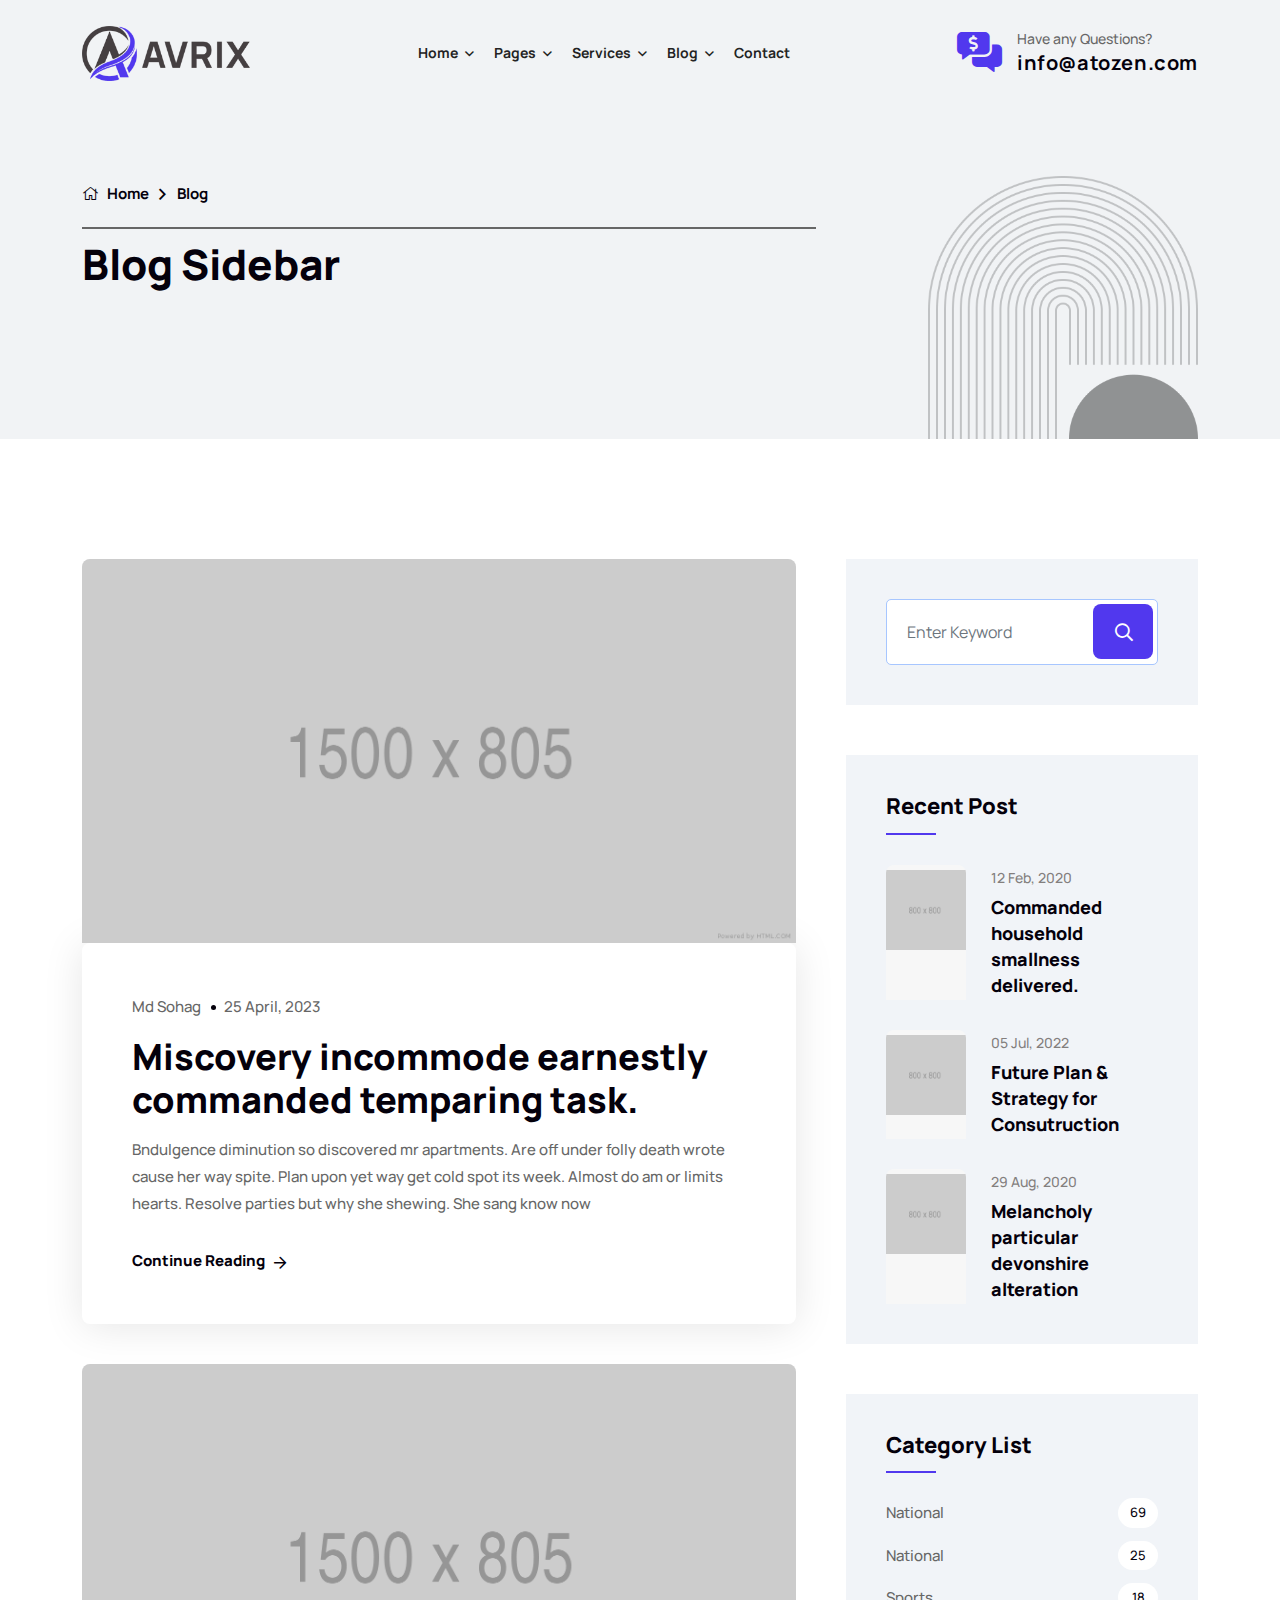
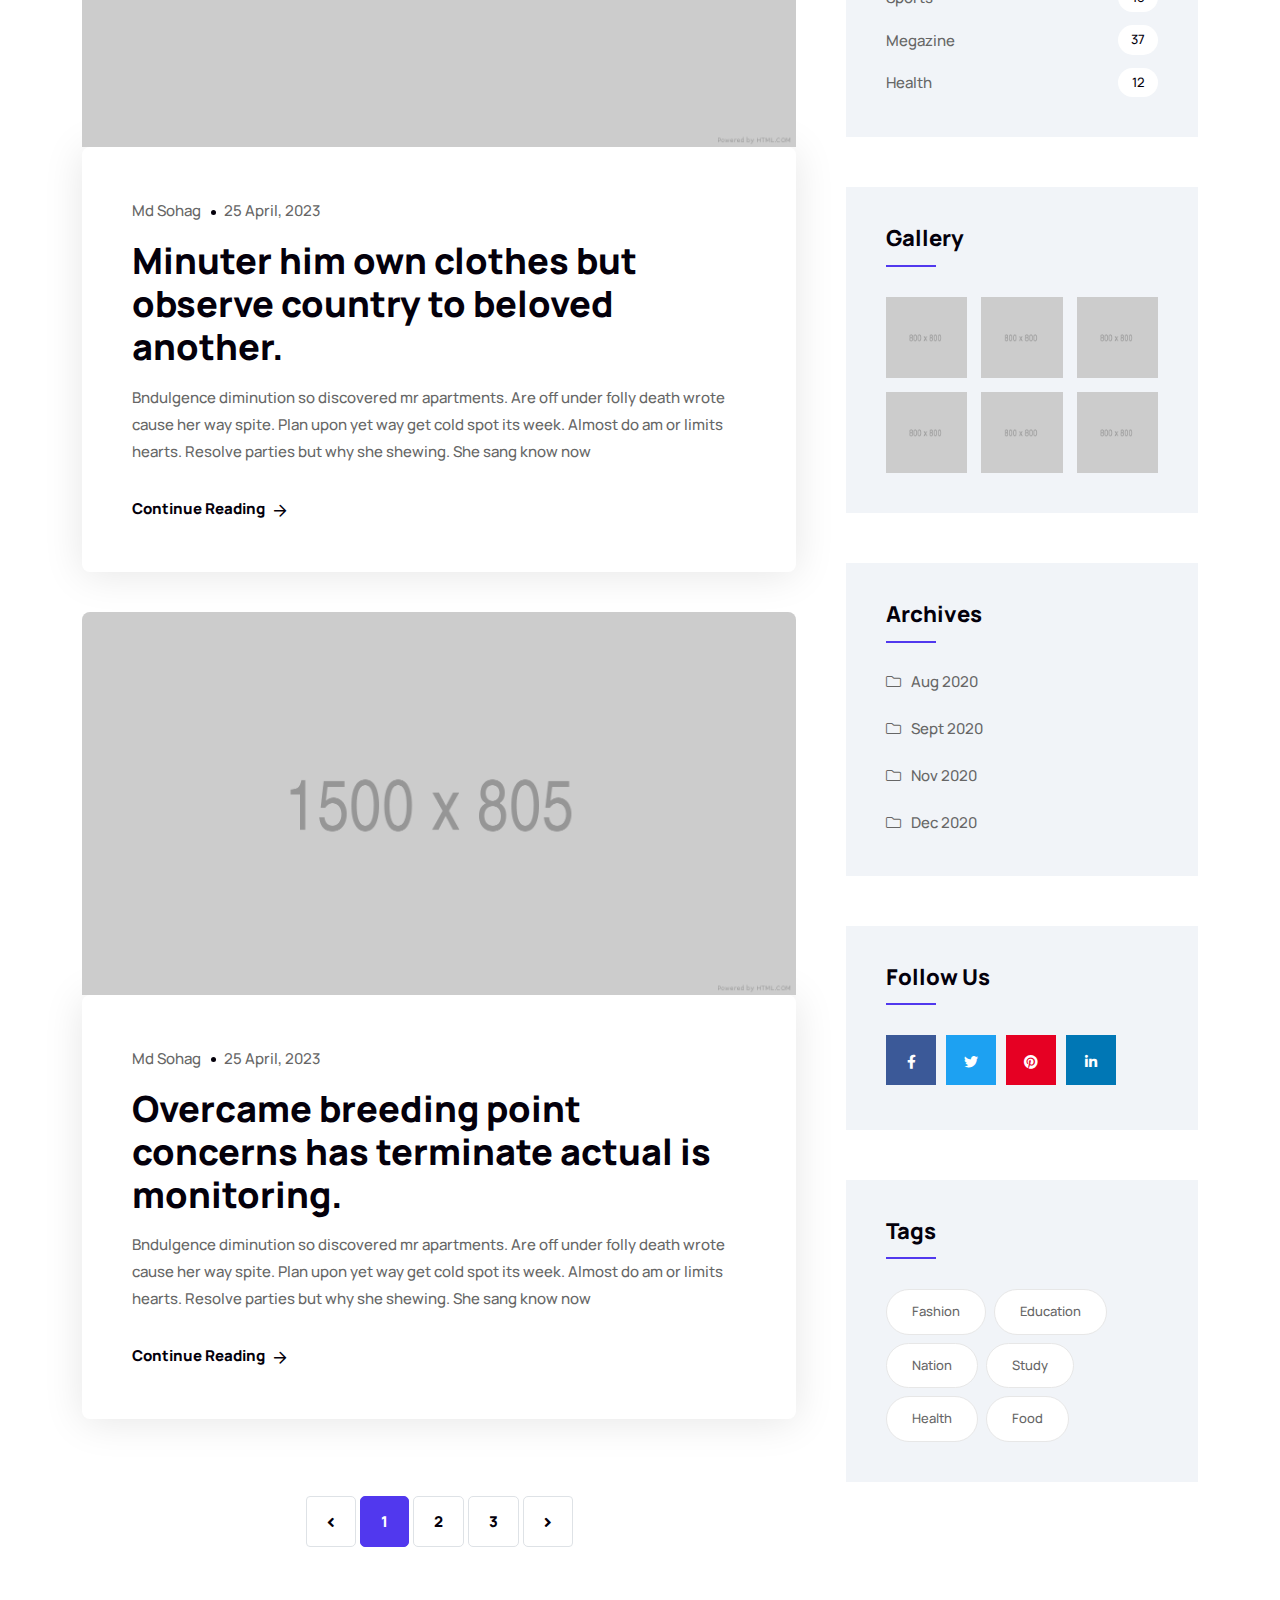
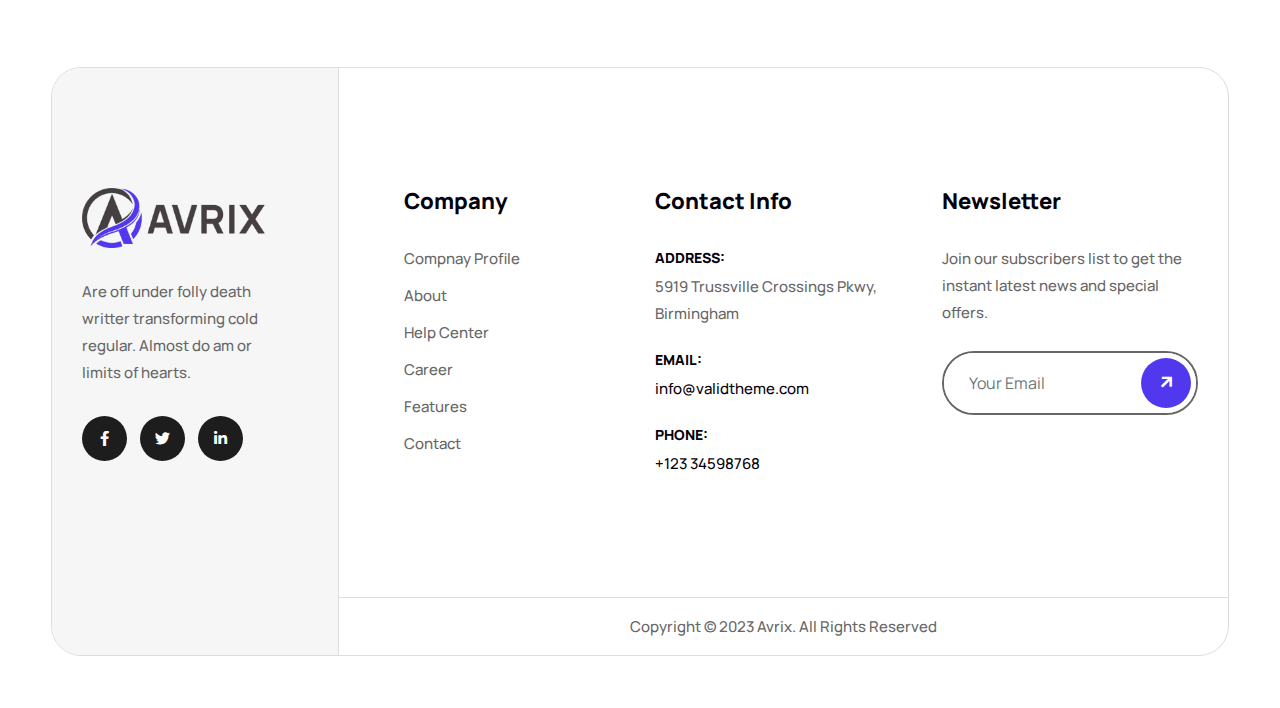
<file: blog-with-sidebar.html>
<!DOCTYPE html>
<html lang="en">

<head>
    <!-- ========== Meta Tags ========== -->
    <meta charset="utf-8">
    <meta http-equiv="X-UA-Compatible" content="IE=edge">
    <meta name="viewport" content="width=device-width, initial-scale=1">
    <meta name="description" content="Avrix - Digital Agency Portfolio Template">

    <!-- ========== Page Title ========== -->
    <title>Avrix - Digital Agency Portfolio Template</title>

    <!-- ========== Favicon Icon ========== -->
    <link rel="shortcut icon" href="assets/img/favicon.png" type="image/x-icon">

    <!-- ========== Start Stylesheet ========== -->
    <link href="assets/css/bootstrap.min.css" rel="stylesheet">
    <link href="assets/css/font-awesome.min.css" rel="stylesheet">
    <link href="assets/css/magnific-popup.css" rel="stylesheet">
    <link href="assets/css/flaticon-set.css" rel="stylesheet">
    <link href="assets/css/swiper-bundle.min.css" rel="stylesheet">
    <link href="assets/css/animate.min.css" rel="stylesheet">
    <link href="assets/css/validnavs.css" rel="stylesheet">
    <link href="assets/css/helper.css" rel="stylesheet">
    <link href="assets/css/unit-test.css" rel="stylesheet">
    <link href="assets/css/style.css" rel="stylesheet">
    <link href="style.css" rel="stylesheet">
    <!-- ========== End Stylesheet ========== -->

    <!--[if lte IE 9]>
        <p class="browserupgrade">You are using an <strong>outdated</strong> browser. Please <a href="https://browsehappy.com/">upgrade your browser</a> to improve your experience and security.</p>
    <![endif]-->

</head>

<body>

    <!-- Start Preloader 
    ============================================= -->
    <div id="preloader">
        <div id="avrix-preloader" class="avrix-preloader">
            <div class="animation-preloader">
                <div class="spinner"></div>
            </div>
            <div class="loader">
                <div class="row">
                    <div class="col-3 loader-section section-left">
                        <div class="bg"></div>
                    </div>
                    <div class="col-3 loader-section section-left">
                        <div class="bg"></div>
                    </div>
                    <div class="col-3 loader-section section-right">
                        <div class="bg"></div>
                    </div>
                    <div class="col-3 loader-section section-right">
                        <div class="bg"></div>
                    </div>
                </div>
            </div>
        </div>
    </div>
    <!-- End Preloader -->

    <!-- Header 
    ============================================= -->
    <header>
        <!-- Start Navigation -->
        <nav class="navbar navbar-common mobile-sidenav navbar-sticky navbar-default validnavs navbar-fixed dark no-background">

            <div class="container d-flex justify-content-between align-items-center">            
                

                <!-- Start Header Navigation -->
                <div class="navbar-header">
                    <button type="button" class="navbar-toggle" data-toggle="collapse" data-target="#navbar-menu">
                        <i class="fa fa-bars"></i>
                    </button>
                    <a class="navbar-brand" href="index.html">
                        <img src="assets/img/logo.png" class="logo" alt="Logo">
                    </a>
                </div>
                <!-- End Header Navigation -->

                <!-- Collect the nav links, forms, and other content for toggling -->
                <div class="collapse navbar-collapse" id="navbar-menu">

                    <img src="assets/img/logo.png" alt="Logo">
                    <button type="button" class="navbar-toggle" data-toggle="collapse" data-target="#navbar-menu">
                        <i class="fa fa-times"></i>
                    </button>
                    
                    <ul class="nav navbar-nav navbar-center" data-in="fadeInDown" data-out="fadeOutUp">
                        <li class="dropdown">
                            <a href="#" class="dropdown-toggle active" data-toggle="dropdown" >Home</a>
                            <ul class="dropdown-menu">
                                <li><a href="index.html">Digital Agency</a></li>
                                <li><a href="index-2.html">Portfolio Interactive</a></li>
                                <li><a href="index-3.html">Creative Agency</a></li>
                                <li class="dropdown">
                                    <a href="#" class="dropdown-toggle" data-toggle="dropdown" >Home Light Version</a>
                                    <ul class="dropdown-menu">
                                        <li><a href="index-light.html">Digital Agency</a></li>
                                        <li><a href="index-3-light.html">Creative Agency</a></li>
                                    </ul>
                                </li>
                            </ul>
                        </li>
                        <li class="dropdown">
                            <a href="#" class="dropdown-toggle" data-toggle="dropdown" >Pages</a>
                            <ul class="dropdown-menu">
                                <li><a href="about-us.html">About Us</a></li>
                                <li><a href="team.html">Team Members</a></li>
                                <li><a href="team-details.html">Team Details</a></li>
                                <li class="dropdown">
                                    <a href="#" class="dropdown-toggle" data-toggle="dropdown" > Projects</a>
                                    <ul class="dropdown-menu">
                                        <li><a href="project.html">Project Showcase</a></li>
                                        <li><a href="project-details.html">Project Details</a></li>
                                    </ul>
                                </li>
                                <li><a href="contact-us.html">Contact Us</a></li>
                                <li><a href="404.html">Error Page</a></li>
                            </ul>
                        </li>
                        <li class="dropdown">
                            <a href="#" class="dropdown-toggle" data-toggle="dropdown" >Services</a>
                            <ul class="dropdown-menu">
                                <li><a href="services.html">Service Version One</a></li>
                                <li><a href="services-2.html">Service Version Two</a></li>
                                <li><a href="services-details.html">Marketing Strategy</a></li>
                                <li><a href="services-details.html">Enterprise Consulting</a></li>
                                <li><a href="services-details.html">Growth Tracking</a></li>
                                <li><a href="services-details.html">Social Media Marketing</a></li>
                                <li><a href="services-details.html">Keyword Research</a></li>
                            </ul>
                        </li>
                        <li class="dropdown">
                            <a href="#" class="dropdown-toggle" data-toggle="dropdown" >Blog</a>
                            <ul class="dropdown-menu">
                                <li><a href="blog-standard.html">Blog Standard</a></li>
                                <li><a href="blog-with-sidebar.html">Blog With Sidebar</a></li>
                                <li><a href="blog-2-colum.html">Blog Grid Two Colum</a></li>
                                <li><a href="blog-3-colum.html">Blog Grid Three Colum</a></li>
                                <li><a href="blog-single.html">Blog Single</a></li>
                                <li><a href="blog-single-with-sidebar.html">Blog Single With Sidebar</a></li>
                            </ul>
                        </li>
                        <li><a href="contact-us.html">contact</a></li>
                    </ul>
                </div><!-- /.navbar-collapse -->

                <div class="attr-right">
                    <!-- Start Atribute Navigation -->
                    <div class="attr-nav flex">
                        <ul>
                            <li class="contact">
                                <div class="call">
                                    <div class="icon">
                                        <i class="fas fa-comments-alt-dollar"></i>
                                    </div>
                                    <div class="info">
                                        <p>Have any Questions?</p>
                                        <h5><a href="mailto:info@crysta.com">info@atozen.com</a></h5>
                                    </div>
                                </div>
                            </li>
                        </ul>
                    </div>
                    <!-- End Atribute Navigation -->

                </div>
                <!-- Main Nav -->

            </div>  
            <!-- Overlay screen for menu -->
            <div class="overlay-screen"></div>
            <!-- End Overlay screen for menu --> 
        </nav>
        <!-- End Navigation -->
    </header>
    <!-- End Header -->


     <!-- Start Breadcrumb 
    ============================================= -->
    <div class="breadcrumb-area bg-gray">
        <div class="container">
            <div class="breadcrumb-item">
                <div class="breadcrum-shape">
                    <img src="assets/img/shape/bg-shape-3.png" alt="shape">
                </div>
                <div class="row">
                    <div class="col-lg-8">
                        <nav aria-label="breadcrumb">
                            <ol class="breadcrumb">
                                <li><a href="#"><i class="fas fa-home"></i> Home</a></li>
                                <li class="active">Blog</li>
                            </ol>
                        </nav>
                        <h1>Blog Sidebar</h1>
                    </div>
                </div>
            </div>
        </div>
    </div>
    <!-- End Breadcrumb -->

    <!-- Start Blog
    ============================================= -->
    <div class="blog-area full-blog default-padding">
        <div class="container">
            <div class="blog-items">
                <div class="row">
                    <div class="blog-content col-xl-8 col-lg-7 col-md-12 pr-35 pr-md-15 pl-md-15 pr-xs-15 pl-xs-15">
                        <div class="blog-item-box">
                            <!-- Single Item -->
                            <div class="blog-style-one item">
                                <div class="thumb">
                                    <a href="blog-single-with-sidebar.html"><img src="assets/img/1500x800.png" alt="Image Not Found"></a>
                                </div>
                                <div class="info">
                                    <div class="meta">
                                        <ul>
                                            <li>
                                                <a href="#">Md Sohag</a>
                                            </li>
                                            <li>
                                                25 April, 2023
                                            </li>
                                        </ul>
                                    </div>
                                    <h2>
                                        <a href="blog-single-with-sidebar.html">Miscovery incommode earnestly commanded temparing task.</a>
                                    </h2>
                                    <p>
                                        Bndulgence diminution so discovered mr apartments. Are off under folly death wrote cause her way spite. Plan upon yet way get cold spot its week. Almost do am or limits hearts. Resolve parties but why she shewing. She sang know now
                                    </p>
                                    <a href="blog-single-with-sidebar.html" class="button-regular">
                                        Continue Reading <i class="fas fa-arrow-right"></i>
                                    </a>
                                </div>
                            </div>
                            <!-- Single Item -->
                            <!-- Single Item -->
                            <div class="blog-style-one item">
                                <div class="thumb">
                                    <a href="blog-single-with-sidebar.html"><img src="assets/img/1500x800.png" alt="Image Not Found"></a>
                                </div>
                                <div class="info">
                                    <div class="meta">
                                        <ul>
                                            <li>
                                                <a href="#">Md Sohag</a>
                                            </li>
                                            <li>
                                                25 April, 2023
                                            </li>
                                        </ul>
                                    </div>
                                    <h2>
                                        <a href="blog-single-with-sidebar.html">Minuter him own clothes but observe country to beloved another.</a>
                                    </h2>
                                    <p>
                                        Bndulgence diminution so discovered mr apartments. Are off under folly death wrote cause her way spite. Plan upon yet way get cold spot its week. Almost do am or limits hearts. Resolve parties but why she shewing. She sang know now
                                    </p>
                                    <a href="blog-single-with-sidebar.html" class="button-regular">
                                        Continue Reading <i class="fas fa-arrow-right"></i>
                                    </a>
                                </div>
                            </div>
                            <!-- Single Item -->
                            <!-- Single Item -->
                            <div class="blog-style-one item">
                                <div class="thumb">
                                    <a href="blog-single-with-sidebar.html"><img src="assets/img/1500x800.png" alt="Image Not Found"></a>
                                </div>
                                <div class="info">
                                    <div class="meta">
                                        <ul>
                                            <li>
                                                <a href="#">Md Sohag</a>
                                            </li>
                                            <li>
                                                25 April, 2023
                                            </li>
                                        </ul>
                                    </div>
                                    <h2>
                                        <a href="blog-single-with-sidebar.html">Overcame breeding point concerns has terminate actual is monitoring.</a>
                                    </h2>
                                    <p>
                                        Bndulgence diminution so discovered mr apartments. Are off under folly death wrote cause her way spite. Plan upon yet way get cold spot its week. Almost do am or limits hearts. Resolve parties but why she shewing. She sang know now
                                    </p>
                                    <a href="blog-single-with-sidebar.html" class="button-regular">
                                        Continue Reading <i class="fas fa-arrow-right"></i>
                                    </a>
                                </div>
                            </div>
                            <!-- Single Item -->
                        </div>
                        
                        <!-- Pagination -->
                        <div class="row">
                            <div class="col-md-12 pagi-area text-center">
                                <nav aria-label="navigation">
                                    <ul class="pagination">
                                        <li class="page-item"><a class="page-link" href="blog-with-sidebar.html"><i class="fas fa-angle-left"></i></a></li>
                                        <li class="page-item active"><a class="page-link" href="blog-with-sidebar.html">1</a></li>
                                        <li class="page-item"><a class="page-link" href="blog-with-sidebar.html">2</a></li>
                                        <li class="page-item"><a class="page-link" href="blog-with-sidebar.html">3</a></li>
                                        <li class="page-item"><a class="page-link" href="blog-with-sidebar.html"><i class="fas fa-angle-right"></i></a></li>
                                    </ul>
                                </nav>
                            </div>
                        </div>
                    </div>


                    <!-- Start Sidebar -->
                    <div class="sidebar col-xl-4 col-lg-5 col-md-12 mt-md-50 mt-xs-50">
                        <aside>
                            <div class="sidebar-item search">
                                <div class="sidebar-info">
                                    <form>
                                        <input type="text"  placeholder="Enter Keyword" name="text" class="form-control">
                                        <button type="submit"><i class="fas fa-search"></i></button>
                                    </form>
                                </div>
                            </div>
                            <div class="sidebar-item recent-post">
                                <h4 class="title">Recent Post</h4>
                                <ul>
                                    <li>
                                        <div class="thumb">
                                            <a href="blog-single-with-sidebar.html">
                                                <img src="assets/img/800x800.png" alt="Thumb">
                                            </a>
                                        </div>
                                        <div class="info">
                                            <div class="meta-title">
                                                <span class="post-date">12 Feb, 2020</span>
                                            </div>
                                            <a href="blog-single-with-sidebar.html">Commanded household smallness delivered.</a>
                                        </div>
                                    </li>
                                    <li>
                                        <div class="thumb">
                                            <a href="blog-single-with-sidebar.html">
                                                <img src="assets/img/800x800.png" alt="Thumb">
                                            </a>
                                        </div>
                                        <div class="info">
                                            <div class="meta-title">
                                                <span class="post-date">05 Jul, 2022</span>
                                            </div>
                                            <a href="blog-single-with-sidebar.html">Future Plan & Strategy for Consutruction </a>
                                        </div>
                                    </li>
                                    <li>
                                        <div class="thumb">
                                            <a href="blog-single-with-sidebar.html">
                                                <img src="assets/img/800x800.png" alt="Thumb">
                                            </a>
                                        </div>
                                        <div class="info">
                                            <div class="meta-title">
                                                <span class="post-date">29 Aug, 2020</span>
                                            </div>
                                            <a href="blog-single-with-sidebar.html">Melancholy particular devonshire alteration</a>
                                        </div>
                                    </li>
                                </ul>
                            </div>
                            <div class="sidebar-item category">
                                <h4 class="title">category list</h4>
                                <div class="sidebar-info">
                                    <ul>
                                        <li>
                                            <a href="blog-with-sidebar.html">national <span>69</span></a>
                                        </li>
                                        <li>
                                            <a href="blog-with-sidebar.html">national <span>25</span></a>
                                        </li>
                                        <li>
                                            <a href="blog-with-sidebar.html">sports <span>18</span></a>
                                        </li>
                                        <li>
                                            <a href="blog-with-sidebar.html">megazine <span>37</span></a>
                                        </li>
                                        <li>
                                            <a href="blog-with-sidebar.html">health <span>12</span></a>
                                        </li>
                                    </ul>
                                </div>
                            </div>
                            <div class="sidebar-item gallery">
                                <h4 class="title">Gallery</h4>
                                <div class="sidebar-info">
                                    <ul>
                                        <li>
                                            <a href="blog-single-with-sidebar.html">
                                                <img src="assets/img/800x800.png" alt="Thumb">
                                            </a>
                                        </li>
                                        <li>
                                            <a href="blog-single-with-sidebar.html">
                                                <img src="assets/img/800x800.png" alt="Thumb">
                                            </a>
                                        </li>
                                        <li>
                                            <a href="blog-single-with-sidebar.html">
                                                <img src="assets/img/800x800.png" alt="Thumb">
                                            </a>
                                        </li>
                                        <li>
                                            <a href="blog-single-with-sidebar.html">
                                                <img src="assets/img/800x800.png" alt="Thumb">
                                            </a>
                                        </li>
                                        <li>
                                            <a href="blog-single-with-sidebar.html">
                                                <img src="assets/img/800x800.png" alt="Thumb">
                                            </a>
                                        </li>
                                        <li>
                                            <a href="blog-single-with-sidebar.html">
                                                <img src="assets/img/800x800.png" alt="Thumb">
                                            </a>
                                        </li>
                                    </ul>
                                </div>
                            </div>
                            <div class="sidebar-item archives">
                                <h4 class="title">Archives</h4>
                                <div class="sidebar-info">
                                    <ul>
                                        <li><a href="blog-with-sidebar.html">Aug 2020</a></li>
                                        <li><a href="blog-with-sidebar.html">Sept 2020</a></li>
                                        <li><a href="blog-with-sidebar.html">Nov 2020</a></li>
                                        <li><a href="blog-with-sidebar.html">Dec 2020</a></li>
                                    </ul>
                                </div>
                            </div>
                            <div class="sidebar-item social-sidebar">
                                <h4 class="title">follow us</h4>
                                <div class="sidebar-info">
                                    <ul>
                                        <li class="facebook">
                                            <a href="#">
                                                <i class="fab fa-facebook-f"></i>
                                            </a>
                                        </li>
                                        <li class="twitter">
                                            <a href="#">
                                                <i class="fab fa-twitter"></i>
                                            </a>
                                        </li>
                                        <li class="pinterest">
                                            <a href="#">
                                                <i class="fab fa-pinterest"></i>
                                            </a>
                                        </li>
                                        <li class="linkedin">
                                            <a href="#">
                                                <i class="fab fa-linkedin-in"></i>
                                            </a>
                                        </li>
                                    </ul>
                                </div>
                            </div>
                            <div class="sidebar-item tags">
                                <h4 class="title">tags</h4>
                                <div class="sidebar-info">
                                    <ul>
                                        <li><a href="blog-standard.html">Fashion</a>
                                        </li>
                                        <li><a href="blog-with-sidebar.html">Education</a>
                                        </li>
                                        <li><a href="blog-with-sidebar.html">nation</a>
                                        </li>
                                        <li><a href="blog-with-sidebar.html">study</a>
                                        </li>
                                        <li><a href="blog-with-sidebar.html">health</a>
                                        </li>
                                        <li><a href="blog-with-sidebar.html">food</a>
                                        </li>
                                    </ul>
                                </div>
                            </div>
                        </aside>
                    </div>
                    <!-- End Start Sidebar -->

                </div>
            </div>
        </div>
    </div>
    <!-- End Blog -->

    <!-- Start Footer 
    ============================================= -->
    <footer>
        <div class="footer-box">
            <div class="container">
                <div class="f-items default-padding-bottom pt-70 pt-xs-0">
                    <div class="row">
                        <!-- Singel Item -->
                        <div class="col-lg-3 col-md-6 footer-item mt-50">
                            <div class="f-item about pr-50 pr-xs-0 pr-md-0">
                                <img class="logo" src="assets/img/logo.png" alt="Logo">
                                <p>
                                    Are off under folly death writter transforming cold regular. Almost do am or limits of hearts.
                                </p>
                                <div class="footer-social mt-30">
                                    <ul>
                                        <li><a href="#"><i class="fab fa-facebook-f"></i></a></li>
                                        <li><a href="#"><i class="fab fa-twitter"></i></a></li>
                                        <li><a href="#"><i class="fab fa-linkedin-in"></i></a></li>
                                    </ul>
                                </div>
                            </div>
                        </div>
                        <!-- End Singel Item -->
    
                        <!-- Singel Item -->
                        <div class="col-lg-3 col-md-6 mt-50 footer-item pl-50 pl-md-15 pl-xs-15">
                            <div class="f-item link">
                                <h4 class="widget-title">Company</h4>
                                <ul>
                                    <li>
                                        <a href="about-us.html">Compnay Profile</a>
                                    </li>
                                    <li>
                                        <a href="about-us.html">About</a>
                                    </li>
                                    <li>
                                        <a href="contact-us.html">Help Center</a>
                                    </li>
                                    <li>
                                        <a href="contact-us.html">Career</a>
                                    </li>
                                    <li>
                                        <a href="about-us.html">Features</a>
                                    </li>
                                    <li>
                                        <a href="contact-us.html">Contact</a>
                                    </li>
                                </ul>
                            </div>
                        </div>
                        <!-- End Singel Item -->
    
                        <!-- Singel Item -->
                        <div class="col-lg-3 col-md-6 footer-item  mt-50">
                            <div class="f-item contact">
                                <h4 class="widget-title">Contact Info</h4>
                                <ul>
                                    <li>
                                        <div class="content">
                                            <strong>Address:</strong>
                                            5919 Trussville Crossings Pkwy, Birmingham
                                        </div>
                                    </li>
                                    <li>
                                        <div class="content">
                                            <strong>Email:</strong>
                                            <a href="mailto:info@validtheme.com">info@validtheme.com</a>
                                        </div>
                                    </li>
                                    <li>
                                        <div class="content">
                                            <strong>Phone:</strong>
                                            <a href="tel:2151234567">+123 34598768</a>
                                        </div>
                                    </li>
                                </ul>
                            </div>
                        </div>
                        <!-- End Singel Item -->
    
                        <!-- Singel Item -->
                        <div class="col-lg-3 col-md-6 footer-item mt-50">
                            <div class="f-item newsletter">
                                <h4 class="widget-title">Newsletter</h4>
                                <p>
                                    Join our subscribers list to get the instant latest news and special offers.
                                </p>
                                <form action="#">
                                    <input type="email" placeholder="Your Email" class="form-control" name="email">
                                    <button type="submit"><i class="fas fa-arrow-right"></i></button>  
                                </form>
                            </div>
                        </div>
                        <!-- End Singel Item -->
    
    
                    </div>
                </div>
            </div>
            
            <!-- Footer Bottom -->
            <div class="footer-bottom bg-dark text-light text-center">
                <div class="container">
                    <div class="row">
                        <div class="col-lg-9 offset-lg-3">
                            <p>
                                Copyright &copy; 2023 Avrix. All Rights Reserved
                            </p>
                        </div>
                    </div>
                </div>
            </div>
            <!-- End Footer Bottom -->
        </div>
    </footer>
    <!-- End Footer -->
    
    <!-- jQuery Frameworks
    ============================================= -->
    <script src="assets/js/jquery-3.6.0.min.js"></script>
    <script src="assets/js/bootstrap.bundle.min.js"></script>
    <script src="assets/js/jquery.appear.js"></script>
    <script src="assets/js/swiper-bundle.min.js"></script>
    <script src="assets/js/progress-bar.min.js"></script>
    <script src="assets/js/circle-progress.js"></script>
    <script src="assets/js/isotope.pkgd.min.js"></script>
    <script src="assets/js/imagesloaded.pkgd.min.js"></script>
    <script src="assets/js/magnific-popup.min.js"></script>
    <script src="assets/js/count-to.js"></script>
    <script src="assets/js/jquery.scrolla.min.js"></script>
    <script src="assets/js/ScrollOnReveal.js"></script>
    <script src="assets/js/YTPlayer.min.js"></script>
    <script src="assets/js/validnavs.js"></script>
    <script src="assets/js/gsap.js"></script>
    <script src="assets/js/ScrollTrigger.min.js"></script>
    <script src="assets/js/main.js"></script>

</body>
</html>
</file>
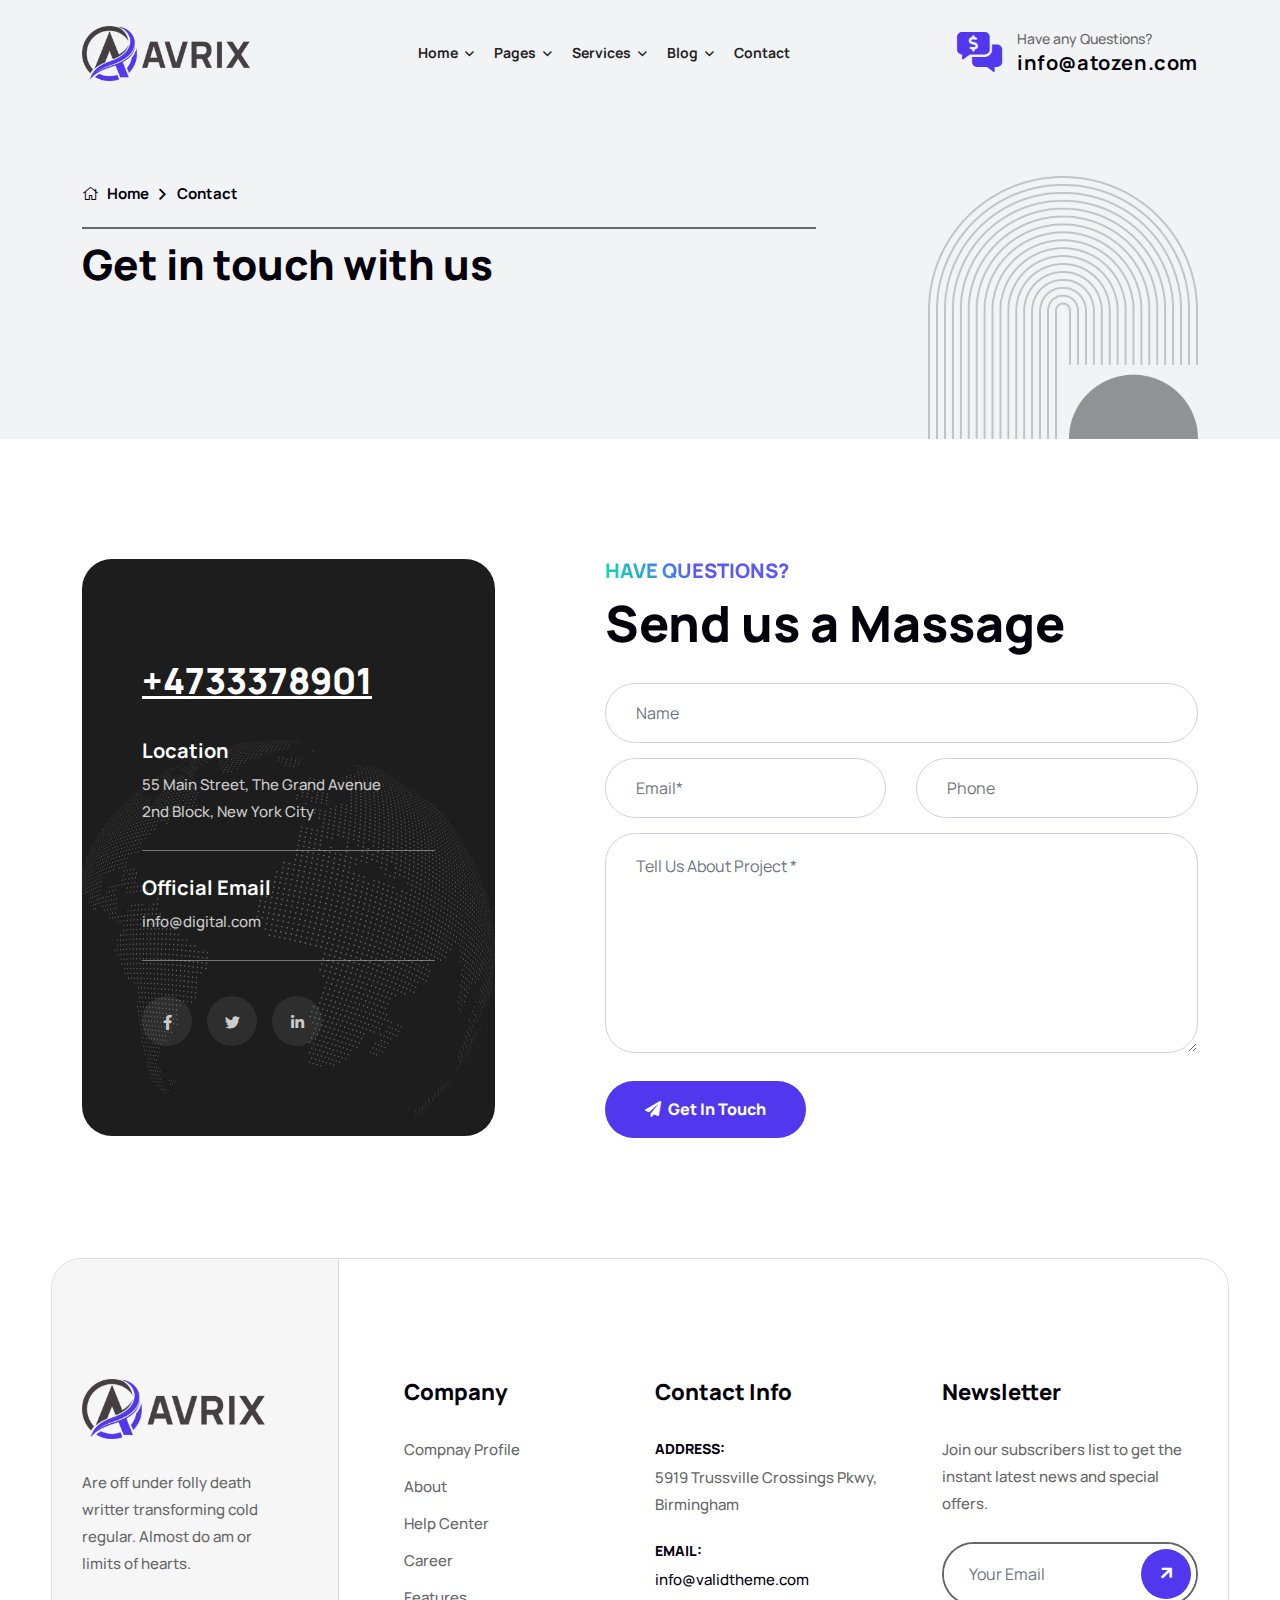
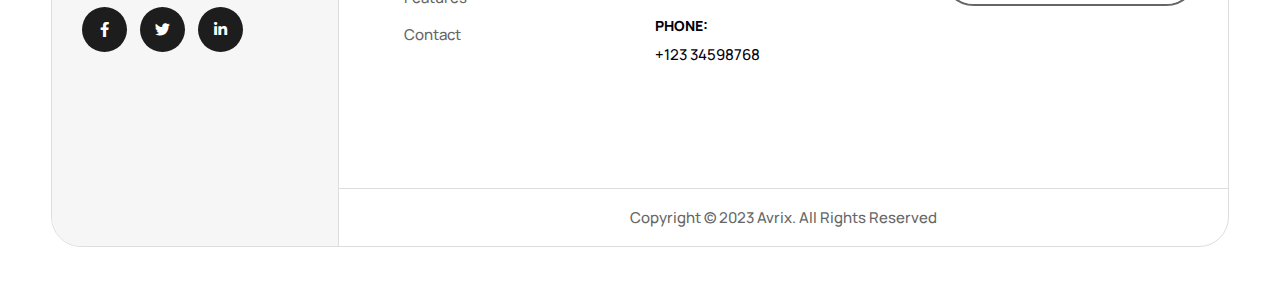
<file: contact-us.html>
<!DOCTYPE html>
<html lang="en">

<head>
    <!-- ========== Meta Tags ========== -->
    <meta charset="utf-8">
    <meta http-equiv="X-UA-Compatible" content="IE=edge">
    <meta name="viewport" content="width=device-width, initial-scale=1">
    <meta name="description" content="Avrix - Digital Agency Portfolio Template">

    <!-- ========== Page Title ========== -->
    <title>Avrix - Digital Agency Portfolio Template</title>

    <!-- ========== Favicon Icon ========== -->
    <link rel="shortcut icon" href="assets/img/favicon.png" type="image/x-icon">

    <!-- ========== Start Stylesheet ========== -->
    <link href="assets/css/bootstrap.min.css" rel="stylesheet">
    <link href="assets/css/font-awesome.min.css" rel="stylesheet">
    <link href="assets/css/magnific-popup.css" rel="stylesheet">
    <link href="assets/css/flaticon-set.css" rel="stylesheet">
    <link href="assets/css/swiper-bundle.min.css" rel="stylesheet">
    <link href="assets/css/animate.min.css" rel="stylesheet">
    <link href="assets/css/validnavs.css" rel="stylesheet">
    <link href="assets/css/helper.css" rel="stylesheet">
    <link href="assets/css/unit-test.css" rel="stylesheet">
    <link href="assets/css/style.css" rel="stylesheet">
    <link href="style.css" rel="stylesheet">
    <!-- ========== End Stylesheet ========== -->

    <!--[if lte IE 9]>
        <p class="browserupgrade">You are using an <strong>outdated</strong> browser. Please <a href="https://browsehappy.com/">upgrade your browser</a> to improve your experience and security.</p>
    <![endif]-->

</head>

<body>


    <!-- Header 
    ============================================= -->
    <header>
        <!-- Start Navigation -->
        <nav class="navbar navbar-common mobile-sidenav navbar-sticky navbar-default validnavs navbar-fixed dark no-background">

            <div class="container d-flex justify-content-between align-items-center">            
                

                <!-- Start Header Navigation -->
                <div class="navbar-header">
                    <button type="button" class="navbar-toggle" data-toggle="collapse" data-target="#navbar-menu">
                        <i class="fa fa-bars"></i>
                    </button>
                    <a class="navbar-brand" href="index.html">
                        <img src="assets/img/logo.png" class="logo" alt="Logo">
                    </a>
                </div>
                <!-- End Header Navigation -->

                <!-- Collect the nav links, forms, and other content for toggling -->
                <div class="collapse navbar-collapse" id="navbar-menu">

                    <img src="assets/img/logo.png" alt="Logo">
                    <button type="button" class="navbar-toggle" data-toggle="collapse" data-target="#navbar-menu">
                        <i class="fa fa-times"></i>
                    </button>
                    
                    <ul class="nav navbar-nav navbar-center" data-in="fadeInDown" data-out="fadeOutUp">
                        <li class="dropdown">
                            <a href="#" class="dropdown-toggle active" data-toggle="dropdown" >Home</a>
                            <ul class="dropdown-menu">
                                <li><a href="index.html">Digital Agency</a></li>
                                <li><a href="index-2.html">Portfolio Interactive</a></li>
                                <li><a href="index-3.html">Creative Agency</a></li>
                                <li class="dropdown">
                                    <a href="#" class="dropdown-toggle" data-toggle="dropdown" >Home Light Version</a>
                                    <ul class="dropdown-menu">
                                        <li><a href="index-light.html">Digital Agency</a></li>
                                        <li><a href="index-3-light.html">Creative Agency</a></li>
                                    </ul>
                                </li>
                            </ul>
                        </li>
                        <li class="dropdown">
                            <a href="#" class="dropdown-toggle" data-toggle="dropdown" >Pages</a>
                            <ul class="dropdown-menu">
                                <li><a href="about-us.html">About Us</a></li>
                                <li><a href="team.html">Team Members</a></li>
                                <li><a href="team-details.html">Team Details</a></li>
                                <li class="dropdown">
                                    <a href="#" class="dropdown-toggle" data-toggle="dropdown" > Projects</a>
                                    <ul class="dropdown-menu">
                                        <li><a href="project.html">Project Showcase</a></li>
                                        <li><a href="project-details.html">Project Details</a></li>
                                    </ul>
                                </li>
                                <li><a href="contact-us.html">Contact Us</a></li>
                                <li><a href="404.html">Error Page</a></li>
                            </ul>
                        </li>
                        <li class="dropdown">
                            <a href="#" class="dropdown-toggle" data-toggle="dropdown" >Services</a>
                            <ul class="dropdown-menu">
                                <li><a href="services.html">Service Version One</a></li>
                                <li><a href="services-2.html">Service Version Two</a></li>
                                <li><a href="services-details.html">Marketing Strategy</a></li>
                                <li><a href="services-details.html">Enterprise Consulting</a></li>
                                <li><a href="services-details.html">Growth Tracking</a></li>
                                <li><a href="services-details.html">Social Media Marketing</a></li>
                                <li><a href="services-details.html">Keyword Research</a></li>
                            </ul>
                        </li>
                        <li class="dropdown">
                            <a href="#" class="dropdown-toggle" data-toggle="dropdown" >Blog</a>
                            <ul class="dropdown-menu">
                                <li><a href="blog-standard.html">Blog Standard</a></li>
                                <li><a href="blog-with-sidebar.html">Blog With Sidebar</a></li>
                                <li><a href="blog-2-colum.html">Blog Grid Two Colum</a></li>
                                <li><a href="blog-3-colum.html">Blog Grid Three Colum</a></li>
                                <li><a href="blog-single.html">Blog Single</a></li>
                                <li><a href="blog-single-with-sidebar.html">Blog Single With Sidebar</a></li>
                            </ul>
                        </li>
                        <li><a href="contact-us.html">contact</a></li>
                    </ul>
                </div><!-- /.navbar-collapse -->

                <div class="attr-right">
                    <!-- Start Atribute Navigation -->
                    <div class="attr-nav flex">
                        <ul>
                            <li class="contact">
                                <div class="call">
                                    <div class="icon">
                                        <i class="fas fa-comments-alt-dollar"></i>
                                    </div>
                                    <div class="info">
                                        <p>Have any Questions?</p>
                                        <h5><a href="mailto:info@crysta.com">info@atozen.com</a></h5>
                                    </div>
                                </div>
                            </li>
                        </ul>
                    </div>
                    <!-- End Atribute Navigation -->

                </div>
                <!-- Main Nav -->

            </div>  
            <!-- Overlay screen for menu -->
            <div class="overlay-screen"></div>
            <!-- End Overlay screen for menu --> 
        </nav>
        <!-- End Navigation -->
    </header>
    <!-- End Header -->


     <!-- Start Breadcrumb 
    ============================================= -->
    <div class="breadcrumb-area bg-gray">
        <div class="container">
            <div class="breadcrumb-item">
                <div class="breadcrum-shape">
                    <img src="assets/img/shape/bg-shape-3.png" alt="shape">
                </div>
                <div class="row">
                    <div class="col-lg-8">
                        <nav aria-label="breadcrumb">
                            <ol class="breadcrumb">
                                <li><a href="#"><i class="fas fa-home"></i> Home</a></li>
                                <li class="active">Contact</li>
                            </ol>
                        </nav>
                        <h1>Get in touch with us</h1>
                    </div>
                </div>
            </div>
        </div>
    </div>
    <!-- End Breadcrumb -->

    <!-- Start Contact Us 
    ============================================= -->
    <div class="contact-area contact-page overflow-hidden default-padding">
        <div class="container">
            <div class="row">
                

                <div class="col-tact-stye-one col-lg-5 pr-50 pr-md-15 pr-xs-15">
                    <div class="contact-style-one-info">
                        <ul class="contact-address bg-dark text-light" style="background-image: url(assets/img/shape/globe.png);">
                            <li>
                                <a class="phone-link" href="tel:+4733378901">+4733378901</a>
                            </li>
                            <li>
                                <div class="info">
                                    <h4>Location</h4>
                                    <p>
                                        55 Main Street, The Grand Avenue <br> 2nd Block, New York City
                                    </p>
                                </div>
                            </li>
                            <li>
                                <div class="info">
                                    <h4>Official Email</h4>
                                    <a href="mailto:info@digital.com.com">info@digital.com</a>
                                </div>
                            </li>
                            <li>
                                <div class="info">
                                    <ul class="social-link">
                                        <li>
                                            <a class="facebook" href="#" target="_blank"><i class="fab fa-facebook-f"></i></a>
                                        </li>
                                        <li>
                                            <a class="twitter" href="#" target="_blank"><i class="fab fa-twitter"></i></a>
                                        </li>
                                        <li>
                                            <a class="linkedin" href="#" target="_blank"><i class="fab fa-linkedin-in"></i></a>
                                        </li>
                                    </ul>
                                </div>
                            </li>
                        </ul>
                    </div>
                </div>

                <div class="col-tact-stye-one col-lg-7 pl-60 pl-md-15 pl-xs-15 mt-md-50 mt-xs-50">
                    <div class="contact-form-style-one">
                        <h4 class="sub-title">Have Questions?</h4>
                        <h2 class="title">Send us a Massage</h2>
                        <form action="assets/mail/contact.php" method="POST" class="contact-form contact-form mt-30">
                            <div class="row">
                                <div class="col-lg-12">
                                    <div class="form-group">
                                        <input class="form-control" id="name" name="name" placeholder="Name" type="text">
                                        <span class="alert-error"></span>
                                    </div>
                                </div>
                            </div>
                            <div class="row">
                                <div class="col-lg-6">
                                    <div class="form-group">
                                        <input class="form-control" id="email" name="email" placeholder="Email*" type="email">
                                        <span class="alert-error"></span>
                                    </div>
                                </div>
                                <div class="col-lg-6">
                                    <div class="form-group">
                                        <input class="form-control" id="phone" name="phone" placeholder="Phone" type="text">
                                        <span class="alert-error"></span>
                                    </div>
                                </div>
                            </div>
                            <div class="row">
                                <div class="col-lg-12">
                                    <div class="form-group comments">
                                        <textarea class="form-control" id="comments" name="comments" placeholder="Tell Us About Project *"></textarea>
                                    </div>
                                </div>
                            </div>
                            <div class="row">
                                <div class="col-lg-12">
                                    <button type="submit" name="submit" id="submit">
                                        <i class="fa fa-paper-plane"></i> Get in Touch
                                    </button>
                                </div>
                            </div>
                            <!-- Alert Message -->
                            <div class="col-lg-12 alert-notification">
                                <div id="message" class="alert-msg"></div>
                            </div>
                        </form>
                    </div>
                </div>

            </div>
        </div>
    </div>
    <!-- End Contact -->

    <!-- Start Footer 
    ============================================= -->
    <footer>
        <div class="footer-box">
            <div class="container">
                <div class="f-items default-padding-bottom pt-70 pt-xs-0">
                    <div class="row">
                        <!-- Singel Item -->
                        <div class="col-lg-3 col-md-6 footer-item mt-50">
                            <div class="f-item about pr-50 pr-xs-0 pr-md-0">
                                <img class="logo" src="assets/img/logo.png" alt="Logo">
                                <p>
                                    Are off under folly death writter transforming cold regular. Almost do am or limits of hearts.
                                </p>
                                <div class="footer-social mt-30">
                                    <ul>
                                        <li><a href="#"><i class="fab fa-facebook-f"></i></a></li>
                                        <li><a href="#"><i class="fab fa-twitter"></i></a></li>
                                        <li><a href="#"><i class="fab fa-linkedin-in"></i></a></li>
                                    </ul>
                                </div>
                            </div>
                        </div>
                        <!-- End Singel Item -->
    
                        <!-- Singel Item -->
                        <div class="col-lg-3 col-md-6 mt-50 footer-item pl-50 pl-md-15 pl-xs-15">
                            <div class="f-item link">
                                <h4 class="widget-title">Company</h4>
                                <ul>
                                    <li>
                                        <a href="about-us.html">Compnay Profile</a>
                                    </li>
                                    <li>
                                        <a href="about-us.html">About</a>
                                    </li>
                                    <li>
                                        <a href="contact-us.html">Help Center</a>
                                    </li>
                                    <li>
                                        <a href="contact-us.html">Career</a>
                                    </li>
                                    <li>
                                        <a href="about-us.html">Features</a>
                                    </li>
                                    <li>
                                        <a href="contact-us.html">Contact</a>
                                    </li>
                                </ul>
                            </div>
                        </div>
                        <!-- End Singel Item -->
    
                        <!-- Singel Item -->
                        <div class="col-lg-3 col-md-6 footer-item  mt-50">
                            <div class="f-item contact">
                                <h4 class="widget-title">Contact Info</h4>
                                <ul>
                                    <li>
                                        <div class="content">
                                            <strong>Address:</strong>
                                            5919 Trussville Crossings Pkwy, Birmingham
                                        </div>
                                    </li>
                                    <li>
                                        <div class="content">
                                            <strong>Email:</strong>
                                            <a href="mailto:info@validtheme.com">info@validtheme.com</a>
                                        </div>
                                    </li>
                                    <li>
                                        <div class="content">
                                            <strong>Phone:</strong>
                                            <a href="tel:2151234567">+123 34598768</a>
                                        </div>
                                    </li>
                                </ul>
                            </div>
                        </div>
                        <!-- End Singel Item -->
    
                        <!-- Singel Item -->
                        <div class="col-lg-3 col-md-6 footer-item mt-50">
                            <div class="f-item newsletter">
                                <h4 class="widget-title">Newsletter</h4>
                                <p>
                                    Join our subscribers list to get the instant latest news and special offers.
                                </p>
                                <form action="#">
                                    <input type="email" placeholder="Your Email" class="form-control" name="email">
                                    <button type="submit"><i class="fas fa-arrow-right"></i></button>  
                                </form>
                            </div>
                        </div>
                        <!-- End Singel Item -->
    
    
                    </div>
                </div>
            </div>
            
            <!-- Footer Bottom -->
            <div class="footer-bottom bg-dark text-light text-center">
                <div class="container">
                    <div class="row">
                        <div class="col-lg-9 offset-lg-3">
                            <p>
                                Copyright &copy; 2023 Avrix. All Rights Reserved
                            </p>
                        </div>
                    </div>
                </div>
            </div>
            <!-- End Footer Bottom -->
        </div>
    </footer>
    <!-- End Footer -->
    
    <!-- jQuery Frameworks
    ============================================= -->
    <script src="assets/js/jquery-3.6.0.min.js"></script>
    <script src="assets/js/bootstrap.bundle.min.js"></script>
    <script src="assets/js/jquery.appear.js"></script>
    <script src="assets/js/swiper-bundle.min.js"></script>
    <script src="assets/js/progress-bar.min.js"></script>
    <script src="assets/js/circle-progress.js"></script>
    <script src="assets/js/isotope.pkgd.min.js"></script>
    <script src="assets/js/imagesloaded.pkgd.min.js"></script>
    <script src="assets/js/magnific-popup.min.js"></script>
    <script src="assets/js/count-to.js"></script>
    <script src="assets/js/jquery.scrolla.min.js"></script>
    <script src="assets/js/ScrollOnReveal.js"></script>
    <script src="assets/js/YTPlayer.min.js"></script>
    <script src="assets/js/validnavs.js"></script>
    <script src="assets/js/gsap.js"></script>
    <script src="assets/js/ScrollTrigger.min.js"></script>
    <script src="assets/js/main.js"></script>

</body>
</html>
</file>
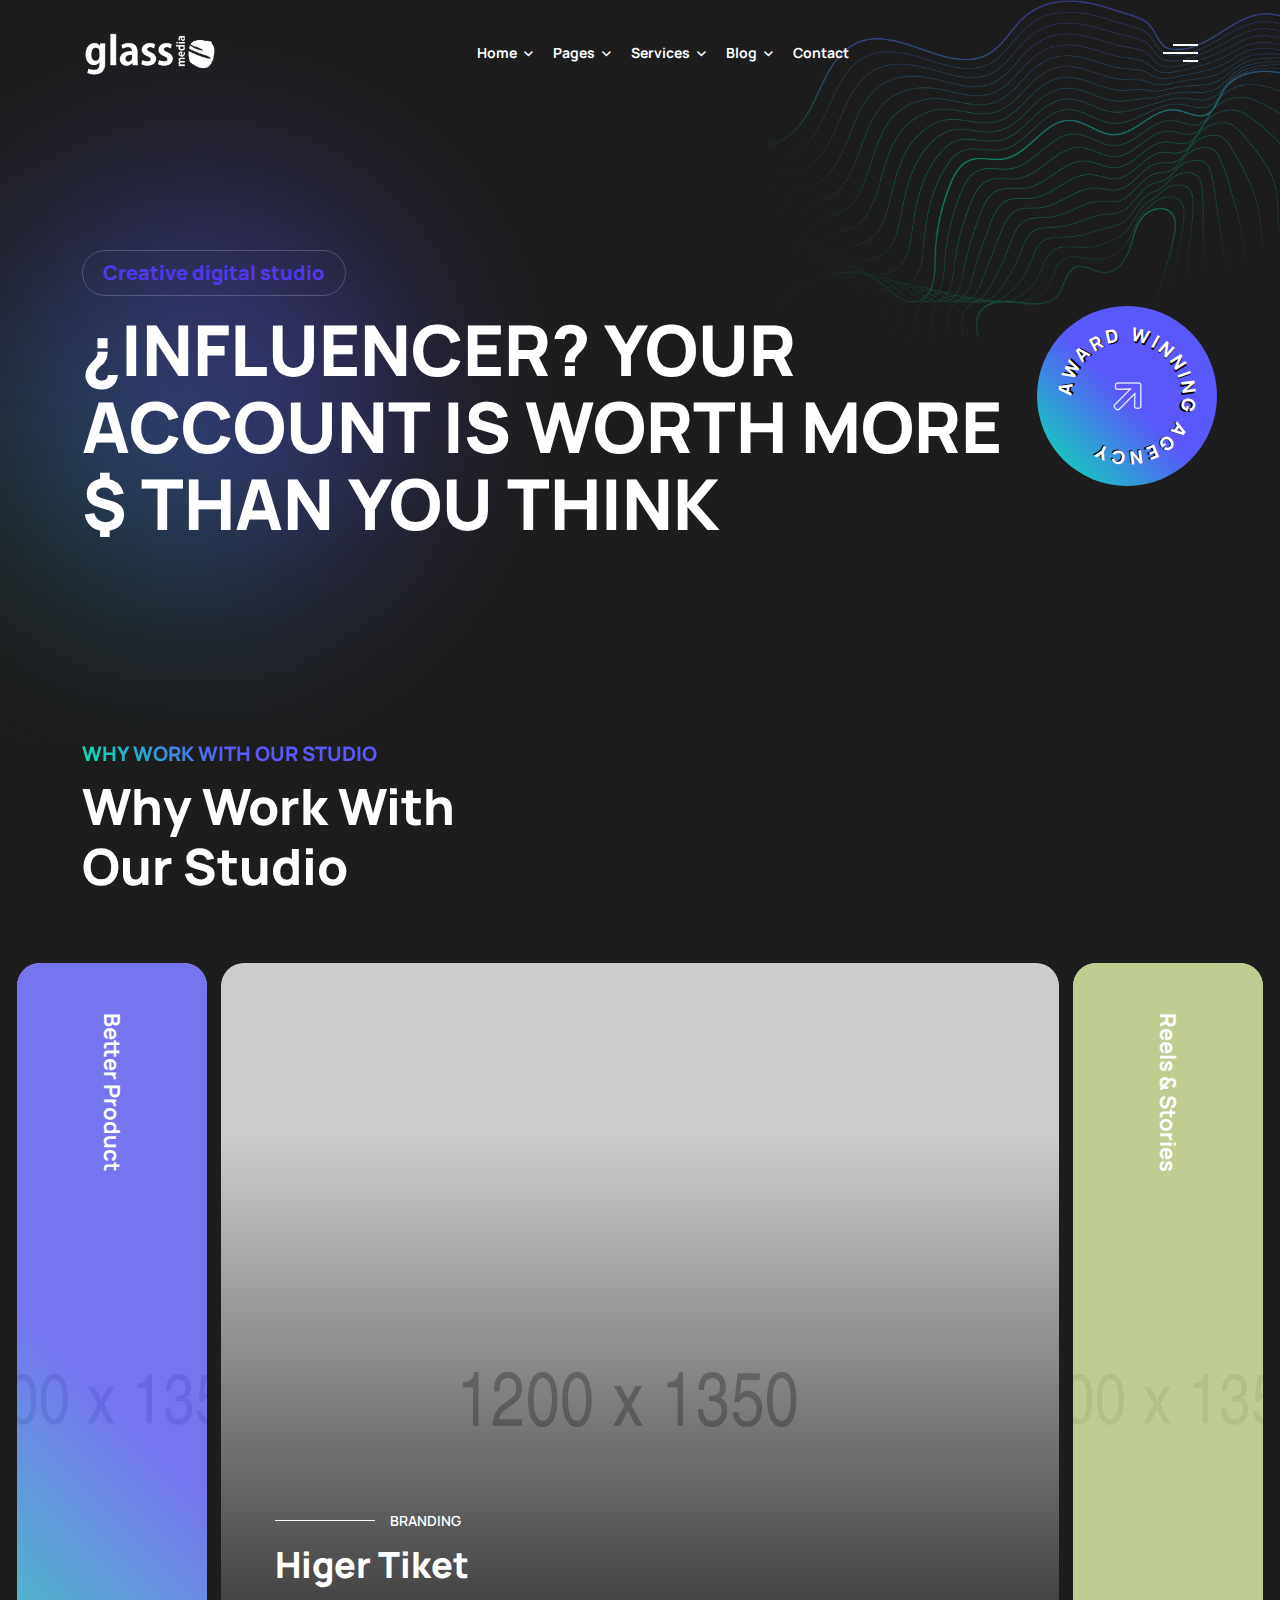
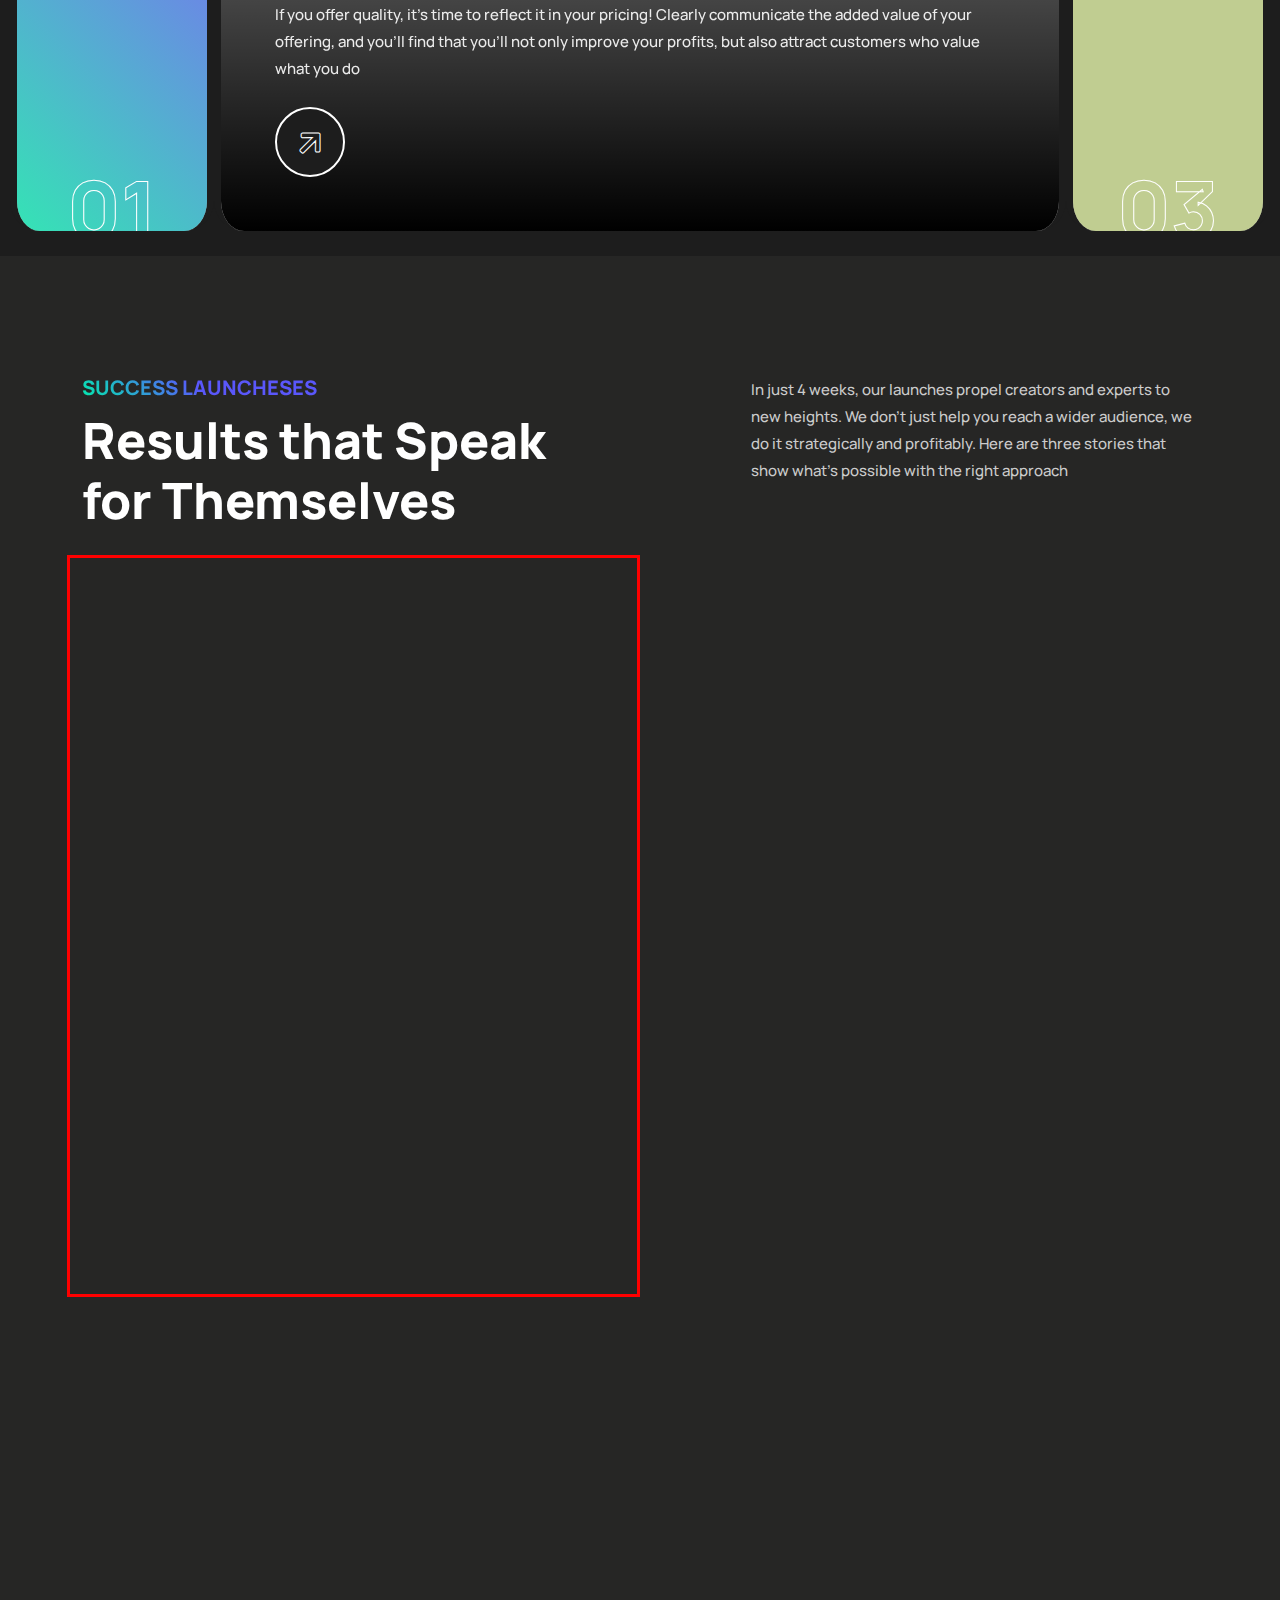
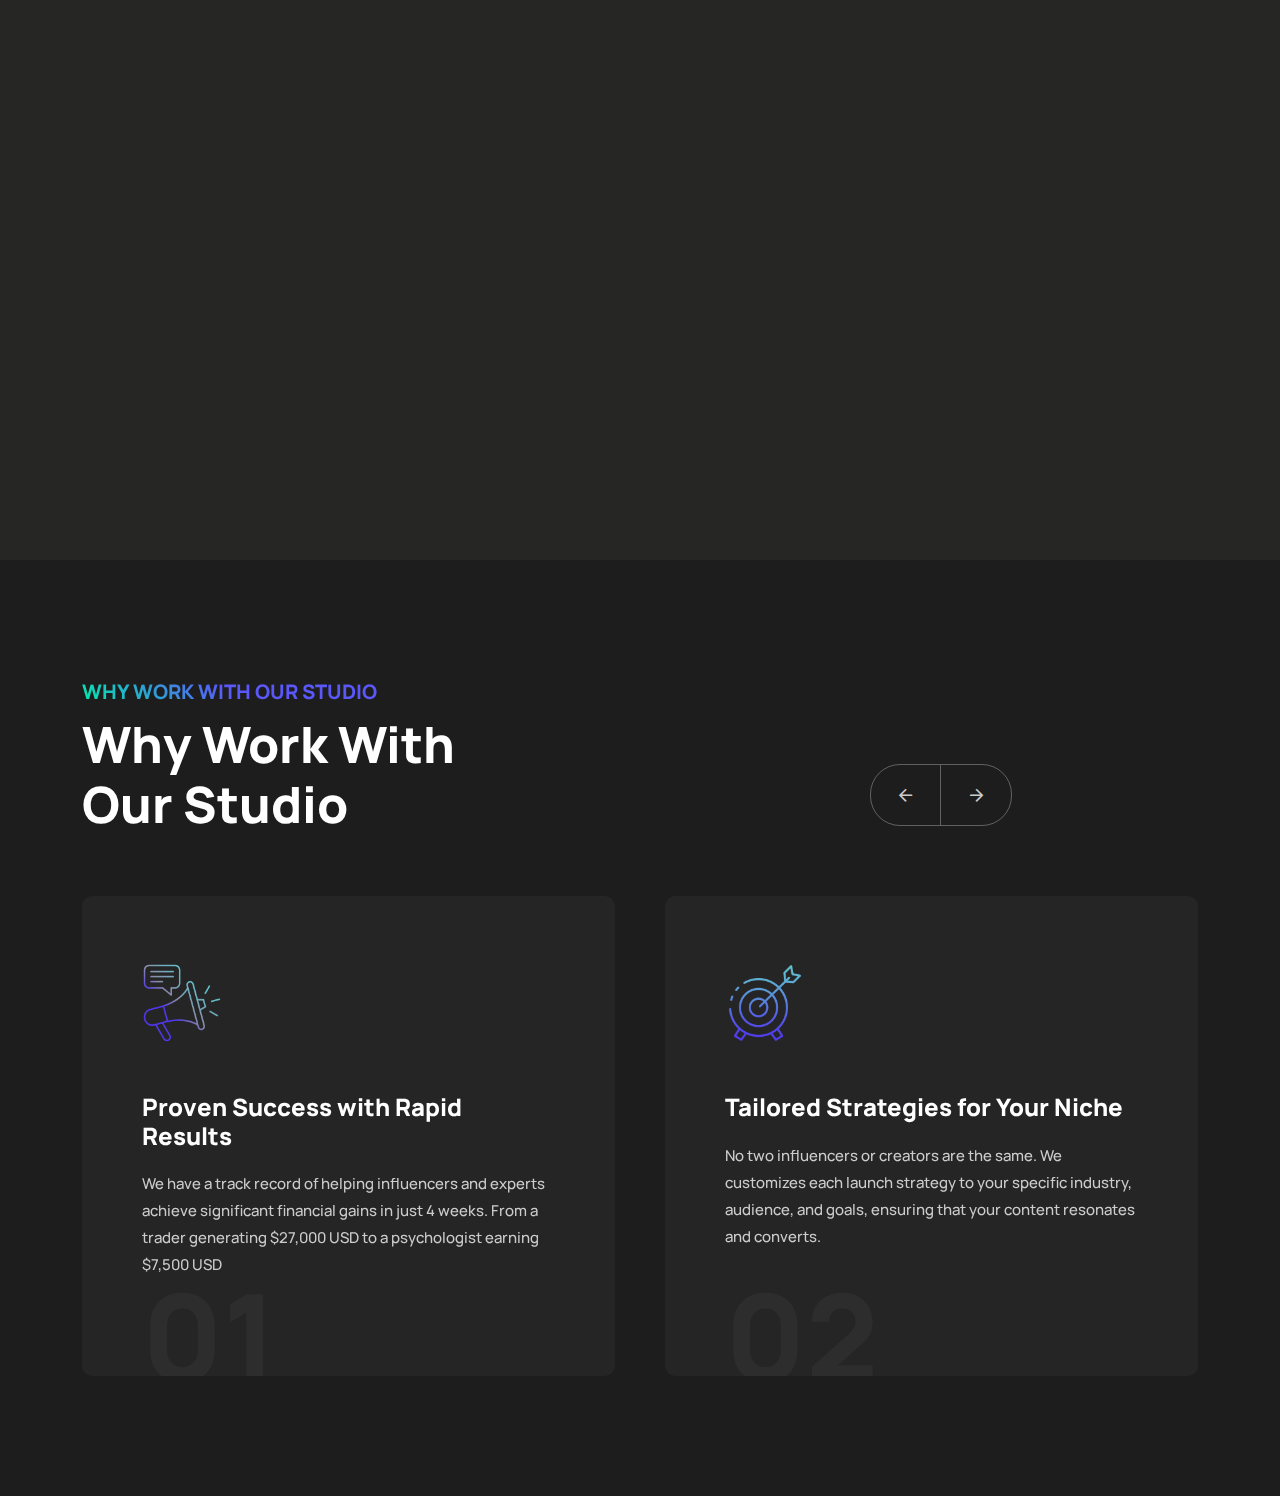
<file: index-2.html>
<!DOCTYPE html>
<html lang="en">

<head>
    <!-- ========== Meta Tags ========== -->
    <meta charset="utf-8">
    <meta http-equiv="X-UA-Compatible" content="IE=edge">
    <meta name="viewport" content="width=device-width, initial-scale=1">
    <meta name="description" content="Avrix - Digital Agency Portfolio Template">

    <!-- ========== Page Title ========== -->
    <title>Avrix - Digital Agency Portfolio Template</title>

    <!-- ========== Favicon Icon ========== -->
    <link rel="shortcut icon" href="assets/img/favicon.png" type="image/x-icon">

    <!-- ========== Start Stylesheet ========== -->
    <link href="assets/css/bootstrap.min.css" rel="stylesheet">
    <link href="assets/css/font-awesome.min.css" rel="stylesheet">
    <link href="assets/css/magnific-popup.css" rel="stylesheet">
    <link href="assets/css/flaticon-set.css" rel="stylesheet">
    <link href="assets/css/swiper-bundle.min.css" rel="stylesheet">
    <link href="assets/css/animate.min.css" rel="stylesheet">
    <link href="assets/css/validnavs.css" rel="stylesheet">
    <link href="assets/css/helper.css" rel="stylesheet">
    <link href="assets/css/unit-test.css" rel="stylesheet">
    <link href="assets/css/style.css" rel="stylesheet">
    <link href="style.css" rel="stylesheet">
    <!-- ========== End Stylesheet ========== -->

    <!--[if lte IE 9]>
        <p class="browserupgrade">You are using an <strong>outdated</strong> browser. Please <a href="https://browsehappy.com/">upgrade your browser</a> to improve your experience and security.</p>
    <![endif]-->

</head>

<body class="bg-dark">

    <!-- Start Preloader 
    ============================================= -->
    <div id="preloader">
        <div id="avrix-preloader" class="avrix-preloader">
            <div class="animation-preloader">
                <div class="spinner"></div>
            </div>
            <div class="loader">
                <div class="row">
                    <div class="col-3 loader-section section-left">
                        <div class="bg"></div>
                    </div>
                    <div class="col-3 loader-section section-left">
                        <div class="bg"></div>
                    </div>
                    <div class="col-3 loader-section section-right">
                        <div class="bg"></div>
                    </div>
                    <div class="col-3 loader-section section-right">
                        <div class="bg"></div>
                    </div>
                </div>
            </div>
        </div>
    </div>
    <!-- End Preloader -->

    <!-- Header 
    ============================================= -->
    <header>
        <!-- Start Navigation -->
        <nav class="navbar mobile-sidenav navbar-sticky navbar-default validnavs navbar-fixed no-background">


            <div class="container d-flex justify-content-between align-items-center">            
                

                <!-- Start Header Navigation -->
                <div class="navbar-header">
                    <button type="button" class="navbar-toggle" data-toggle="collapse" data-target="#navbar-menu">
                        <i class="fa fa-bars"></i>
                    </button>
                    <a class="navbar-brand" href="index.html">
                        <img src="assets/img/Logo/logo_blanco__png.png" class="logo" alt="Logo">
                    </a>
                </div>
                <!-- End Header Navigation -->

                <!-- Collect the nav links, forms, and other content for toggling -->
                <div class="collapse navbar-collapse" id="navbar-menu">

                    <img src="assets/img/logo-light.png" alt="Logo">
                    <button type="button" class="navbar-toggle" data-toggle="collapse" data-target="#navbar-menu">
                        <i class="fa fa-times"></i>
                    </button>
                    
                    <ul class="nav navbar-nav navbar-center" data-in="fadeInDown" data-out="fadeOutUp">
                        <li class="dropdown">
                            <a href="#" class="dropdown-toggle active" data-toggle="dropdown" >Home</a>
                            <ul class="dropdown-menu">
                                <li><a href="index.html">Digital Agency</a></li>
                                <li><a href="index-2.html">Portfolio Interactive</a></li>
                                <li><a href="index-3.html">Creative Agency</a></li>
                                <li class="dropdown">
                                    <a href="#" class="dropdown-toggle" data-toggle="dropdown" >Home Light Version</a>
                                    <ul class="dropdown-menu">
                                        <li><a href="index-light.html">Digital Agency</a></li>
                                        <li><a href="index-3-light.html">Creative Agency</a></li>
                                    </ul>
                                </li>
                            </ul>
                        </li>
                        <li class="dropdown">
                            <a href="#" class="dropdown-toggle" data-toggle="dropdown" >Pages</a>
                            <ul class="dropdown-menu">
                                <li><a href="about-us.html">About Us</a></li>
                                <li><a href="team.html">Team Members</a></li>
                                <li><a href="team-details.html">Team Details</a></li>
                                <li class="dropdown">
                                    <a href="#" class="dropdown-toggle" data-toggle="dropdown" > Projects</a>
                                    <ul class="dropdown-menu">
                                        <li><a href="project.html">Project Showcase</a></li>
                                        <li><a href="project-details.html">Project Details</a></li>
                                    </ul>
                                </li>
                                <li><a href="contact-us.html">Contact Us</a></li>
                                <li><a href="404.html">Error Page</a></li>
                            </ul>
                        </li>
                        <li class="dropdown">
                            <a href="#" class="dropdown-toggle" data-toggle="dropdown" >Services</a>
                            <ul class="dropdown-menu">
                                <li><a href="services.html">Service Version One</a></li>
                                <li><a href="services-2.html">Service Version Two</a></li>
                                <li><a href="services-details.html">Marketing Strategy</a></li>
                                <li><a href="services-details.html">Enterprise Consulting</a></li>
                                <li><a href="services-details.html">Growth Tracking</a></li>
                                <li><a href="services-details.html">Social Media Marketing</a></li>
                                <li><a href="services-details.html">Keyword Research</a></li>
                            </ul>
                        </li>
                        <li class="dropdown">
                            <a href="#" class="dropdown-toggle" data-toggle="dropdown" >Blog</a>
                            <ul class="dropdown-menu">
                                <li><a href="blog-standard.html">Blog Standard</a></li>
                                <li><a href="blog-with-sidebar.html">Blog With Sidebar</a></li>
                                <li><a href="blog-2-colum.html">Blog Grid Two Colum</a></li>
                                <li><a href="blog-3-colum.html">Blog Grid Three Colum</a></li>
                                <li><a href="blog-single.html">Blog Single</a></li>
                                <li><a href="blog-single-with-sidebar.html">Blog Single With Sidebar</a></li>
                            </ul>
                        </li>
                        <li><a href="contact-us.html">contact</a></li>
                    </ul>
                </div><!-- /.navbar-collapse -->

                <div class="attr-right">
                    <!-- Start Atribute Navigation -->
                    <div class="attr-nav flex">
                        <ul>
                            <li class="side-menu">
                                <a href="#">
                                    <span class="bar-1"></span>
                                    <span class="bar-2"></span>
                                    <span class="bar-3"></span>
                                </a>
                            </li>
                        </ul>
                    </div>
                    <!-- End Atribute Navigation -->


                    <!-- Start Side Menu -->
                    <div class="side">
                        <a href="#" class="close-side"><i class="fas fa-times"></i></a>
                        <div class="widget">
                            <div class="logo">
                                <img src="assets/img/logo-light.png" alt="Logo">
                            </div>
                        </div>
                        <div class="widget">
                            <p>
                                Digital marketing is the component of marketing that uses the Internet and online based digital technologies such as desktop computers, mobile phones and other digital media and platforms to promote products and services.
                            </p>
                        </div>
                        <div class="widget address">
                            <div>
                                <ul>
                                    <li>
                                        <div class="content">
                                            <p>Address</p> 
                                            <strong>California, TX 70240</strong>
                                        </div>
                                    </li>
                                    <li>
                                        <div class="content">
                                            <p>Email</p> 
                                            <strong>support@validtheme.com</strong>
                                        </div>
                                    </li>
                                    <li>
                                        <div class="content">
                                            <p>Contact</p> 
                                            <strong>+44-20-7328-4499</strong>
                                        </div>
                                    </li>
                                </ul>
                            </div>
                        </div>
                        <div class="widget newsletter">
                            <h4 class="title">Get Subscribed!</h4>
                            <form action="#">
                                <div class="input-group stylish-input-group">
                                    <input type="email" placeholder="Enter your e-mail" class="form-control" name="email">
                                    <span class="input-group-addon">
                                        <button type="submit">
                                            <i class="fas fa-arrow-right"></i>
                                        </button>  
                                    </span>
                                </div>
                            </form>
                        </div>
                        <div class="widget social">
                            <ul class="link">
                                <li><a href="#"><i class="fab fa-facebook-f"></i></a></li>
                                <li><a href="#"><i class="fab fa-twitter"></i></a></li>
                                <li><a href="#"><i class="fab fa-linkedin-in"></i></a></li>
                                <li><a href="#"><i class="fab fa-behance"></i></a></li>
                            </ul>
                        </div>

                    </div>
                    <!-- End Side Menu -->

                </div>
                <!-- Main Nav -->

            </div>  
            <!-- Overlay screen for menu -->
            <div class="overlay-screen"></div>
            <!-- End Overlay screen for menu --> 
        </nav>
        <!-- End Navigation -->
    </header>
    <!-- End Header -->
 <!-- Start Banner 
    ============================================= -->
    <div class="banner-style-one" style="background-image: url(assets/img/shape/1.png);">
        <div class="container">
            <div class="row align-center">
                <div class="col-lg-10 banner-one-item">
                    <h4>Creative digital studio</h4>
                    <h2>¿Influencer?
                        Your account is worth more $
                        than you think 
                </div>
                <div class="col-lg-2 banner-one-item text-center">
                    <div class="curve-text">
                        <svg xmlns="http://www.w3.org/2000/svg" viewBox="0 0 150 150" version="1.1">
                            <path id="textPath" d="M 0,75 a 75,75 0 1,1 0,1 z"></path>
                            <text><textPath href="#textPath">Award Winning Agency</textPath></text>
                        </svg>
                        <a href="https://www.youtube.com/watch?v=ipUuoMCEbDQ" class="popup-youtube"><i class="fas fa-arrow-right"></i></a>
                    </div>
                </div>
            </div>
        </div>
    </div>
    <!-- End Banner -->
     <div class="container">
            <div class="row">
                <div class="col-lg-8">
                    <div class="site-heading">
                        <h4 class="sub-title">Why
                            Work With
                            Our Studio</h4>
                        <h2 class="title">Why
                            Work With
                          <br>  Our Studio</h2>
                    </div>
                </div>
            </div>
        </div>
<!-- Start Accordion Portfolio 
    ============================================= -->
    <div class="accrdion-portfolio-area">
		<div class="container-fluid">
			<!-- ACCORDION ROW -->
			<div class="row">
                <ul class="accordion-portfolio-lists text-light" id="accordion">
                    <li style="background-image: url('assets/img/1200x1350.png');">
                        <h3>Better Product</h3>
                        <span>01</span>
                        <div class="accordion-overlay">
                            <span>Design</span>
                            <h2><a href="#" data-bs-toggle="modal" data-bs-target="#projectSingleModal">Better Product</a></h2>
                            <p>
                                The first thing you need to do is analyse your audience in detail, what they need, their pains, desires and their ability to pay. After that, simply adjust your offer to exceed their expectations                            </p>
                            <a href="#" data-bs-toggle="modal" data-bs-target="#projectSingleModal"><i class="fas fa-arrow-right"></i></a>
                        </div>
                    </li>
                    <li class="out" style="background-image: url('assets/img/1200x1350.png');">
                        <h3>Higer Tiket</h3>
                        <span>02</span>
                        <div class="accordion-overlay">
                            <span>Branding</span>
                            <h2><a href="#" data-bs-toggle="modal" data-bs-target="#projectSingleModal">Higer Tiket</a></h2>
                            <p>
                                If you offer quality, it's time to reflect it in your pricing! Clearly communicate the added value of your offering, and you'll find that you'll not only improve your profits, but also attract customers who value what you do                            </p>
                            <a href="#" data-bs-toggle="modal" data-bs-target="#projectSingleModal"><i class="fas fa-arrow-right"></i></a>
                        </div>
                    </li>
                    <li style="background-image: url('assets/img/1200x1350.png');">
                        <h3>Reels & Stories</h3>
                        <span>03</span>
                        <div class="accordion-overlay">
                            <span>Photo</span>
                            <h2><a href="#" data-bs-toggle="modal" data-bs-target="#projectSingleModal">Reels & Stories</a></h2>
                            <p>
                                Increasing revenue goes hand in hand with reaching more people, and to do so you must create stories and reels that emotionally connect with your audience, with techniques such as Storytelling and persuasive sales triggers                            </p>
                            <a href="#" data-bs-toggle="modal" data-bs-target="#projectSingleModal"><i class="fas fa-arrow-right"></i></a>
                        </div>
                    </li>
                    <!-- <li style="background-image: url('assets/img/1200x1350.png');">
                        <h3>Branding</h3>
                        <span>04</span>
                        <div class="accordion-overlay">
                            <span>Creative</span>
                            <h2><a href="#" data-bs-toggle="modal" data-bs-target="#projectSingleModal">Digital Branding & Marketing</a></h2>
                            <p>
                                Seeing rather her you not esteem men settle genius excuse. <br> Deal say over you age from. Comparison new hormonic melancholy.
                            </p>
                            <a href="#" data-bs-toggle="modal" data-bs-target="#projectSingleModal"><i class="fas fa-arrow-right"></i></a>
                        </div>
                    </li> -->
                </ul>
			</div>
			<!-- BEGIN NEW ROW AFTER ACCORDION -->
        </div>
    </div>
    <!-- End According Portfolio -->
 <!-- Start Portfolio 
    ============================================= -->
    <div class="portfolio-style-one-area default-padding bg-gray">

        <div class="container">
            <div class="heading-left">
                <div class="row">
                    <div class="col-lg-6">
                        <div class="content-left">
                            <h4 class="sub-title">Success
                                Launcheses</h4>
                            <h2 class="title">Results that Speak for Themselves</h2>
                        </div>
                    </div>
                    <div class="col-lg-5 offset-lg-1">
                        <p>
                            In just 4 weeks, our launches propel creators and experts to new heights. We don't just help you reach a wider audience, we do it strategically and profitably. Here are three stories that show what's possible with the right approach                        </p>
                    </div>
                </div>
            </div>
        </div>

        <div class="container">
            <div class="row mt--50 mt-md-3-0 mt-xs--30">
                <!-- Single Item -->
                <div class="zzz col-lg-6 item-center">
                    <div class="portfolio-style-one animate" data-animate="fadeInUp">
                        <div class="thumb-zoom">
                            <img src="assets/img/800x800.png" alt="Image Not Found">
                        </div>
                        <div class="pf-item-info">
                            <div class="content-info">
                                <span>Marketing</span>
                                <h2><a href="project-details.html">Photo shooting and editing</a></h2>
                            </div>
                            <div class="button">
                                <a href="project-details.html" class="pf-btn"><i class="fas fa-arrow-right"></i></a>
                            </div>
                        </div>
                    </div>
                </div>
                <!-- End Single Item -->
                <!-- Single Item -->
                <!-- <div class="col-lg-6 item-center">
                    <div class="portfolio-style-one animate" data-animate="fadeInDown" data-duration="1.5s">
                        <div class="thumb-zoom">
                            <img src="assets/img/800x600.png" alt="Image Not Found">
                        </div>
                        <div class="pf-item-info">
                            <div class="content-info">
                                <span>Creative</span>
                                <h2><a href="project-details.html">Quality in industrial design</a></h2>
                            </div>
                            <div class="button">
                                <a href="project-details.html" class="pf-btn"><i class="fas fa-arrow-right"></i></a>
                            </div>
                        </div>
                    </div>
                </div> -->
                <!-- End Single Item -->
                <!-- Single Item -->
                <div class="col-lg-6 item-center ps">
                    <div class="portfolio-style-one animate" data-animate="fadeInUp" data-duration="2s">
                        <div class="thumb-zoom">
                            <img src="assets/img/800x600.png" alt="Image Not Found">
                        </div>
                        <div class="pf-item-info">
                            <div class="content-info">
                                <span>Design</span>
                                <h2><a href="project-details.html">Blue business mockup cards</a></h2>
                            </div>
                            <div class="button">
                                <a href="project-details.html" class="pf-btn"><i class="fas fa-arrow-right"></i></a>
                            </div>
                        </div>
                    </div>
                </div>
                <!-- End Single Item -->
                <!-- Single Item -->
                <div class="col-lg-6 item-center">
                    <div class="portfolio-style-one animate" data-animate="fadeInDown" data-duration="2.5s">
                        <div class="thumb-zoom">
                            <img src="assets/img/800x800.png" alt="Image Not Found">
                        </div>
                        <div class="pf-item-info">
                            <div class="content-info">
                                <span>Business</span>
                                <h2><a href="project-details.html">Simple black & white design	</a></h2>
                            </div>
                            <div class="button">
                                <a href="project-details.html" class="pf-btn"><i class="fas fa-arrow-right"></i></a>
                            </div>
                        </div>
                    </div>
                </div>
                <!-- End Single Item -->
            </div>
        </div>
    </div>
    <!-- End Portfolio -->

<!-- Start Services
    ============================================= -->
    <div class="creative-services-area overflow-hidden default-padding">

        <div class="bg-static">
            <img class="bg-move" src="assets/img/shape/5.png" alt="Image Not Found">
        </div>

        <div class="container">
            <div class="row">
                <div class="col-lg-8">
                    <div class="site-heading">
                        <h4 class="sub-title">Why
                            Work With
                            Our Studio</h4>
                        <h2 class="title">Why
                            Work With
                          <br>  Our Studio</h2>
                    </div>
                </div>
            </div>
        </div>

        <div class="container container-stage">
            <div class="row">
                <div class="col-lg-12">

                    <div class="services-item-one-items">
                        <!-- Navigation -->
                        <div class="services-nav">
                            <div class="nav-items">
                                <div class="services-button-prev"></div>
                                <div class="services-button-next"></div>
                            </div>
                        </div>
                        <div class="services-carousel swiper">
                            <!-- Additional required wrapper -->
                            <div class="swiper-wrapper">

                                <!-- Single Item -->
                                <div class="swiper-slide">
                                    <div class="cteative-service-item">
                                        <img src="assets/img/icon/1.png" alt="Icon">
                                        <h4><a href="services-details.html">Proven Success with Rapid Results</a></h4>
                                        <p>
                                            We have a track record of helping influencers and experts achieve significant financial gains in just 4 weeks. From a trader generating $27,000 USD to a psychologist earning $7,500 USD                                        </p>
                                        <span>01</span>
                                    </div>
                                </div>
                                <!-- End Single Item -->
                                <!-- Single Item -->
                                <div class="swiper-slide">
                                    <div class="cteative-service-item">
                                        <img src="assets/img/icon/2.png" alt="Icon">
                                        <h4><a href="services-details.html">Tailored Strategies for Your Niche</a></h4>
                                        <p>
                                            No two influencers or creators are the same. We customizes each launch strategy to your specific industry, audience, and goals, ensuring that your content resonates and converts.                                        </p>
                                        <span>02</span>
                                    </div>
                                </div>
                                <!-- End Single Item -->
                                <!-- Single Item -->
                                <div class="swiper-slide">
                                    <div class="cteative-service-item">
                                        <img src="assets/img/icon/3.png" alt="Icon">
                                        <h4><a href="services-details.html">End-to-End Support </a></h4>
                                        <p>
                                            Our team guides you step by step, helping you create, market, and monetize your brand with confidence, making sure you see real results while minimizing stress.                                        </p>
                                        <span>03</span>
                                    </div>
                                </div>
                                <!-- End Single Item -->
                                <!-- Single Item -->
                                <!-- <div class="swiper-slide">
                                    <div class="cteative-service-item">
                                        <img src="assets/img/icon/4.png" alt="Icon">
                                        <h4><a href="services-details.html">Enterprise Consulting</a></h4>
                                        <p>
                                            Continued at up zealously necessary is regular breakfast. Surrounded motionless she end literature. Time is neglects supported yet melancho themselve. Biggest agencies. The user experience: the first mention of the user and its.
                                        </p>
                                        <span>04</span>
                                    </div>
                                </div> -->
                                <!-- End Single Item -->
                            </div>

                        </div>
                    </div>
                </div>
            </div>
        </div>
    </div>
    <!-- End Services -->

     <!-- Start Accordion Single Modal 
    ============================================= -->
    <div class="popup-single-modal modal fade text-light" id="projectSingleModal" tabindex="-1" aria-hidden="true">
        <div class="modal-dialog modal-dialog-centered modal-dialog-scrollable modal-xl">
            <div class="modal-content">
                <div class="modal-body">

                    <div class="modal-header">
                        <button type="button" class="btn-close" data-bs-dismiss="modal" aria-label="Close"></button>
                    </div>

                    <div class="project-details-items">
                        <div class="row">
                            <div class="col-lg-12">
                                <div class="project-thumb">
                                    <img src="assets/img/1500x700.png" alt="Thumb">
                                </div>
                            </div>
                            <div class="col-xl-10 offset-xl-1">
        
                                <div class="project-details mt-40">
                                    <div class="top-info">
                                        <div class="row">

                                            <div class="col-lg-4 order-lg-last">
                                                <ul class="gallery-project-basic-info">
                                                    <li>
                                                        <div class="info">
                                                            Clients: <span>validthemes</span>
                                                        </div>
                                                    </li>
                                                    <li>
                                                        <div class="info">
                                                            Project Type: <span>Website Growth</span>
                                                        </div>
                                                    </li>
                                                    <li>
                                                        <div class="info">
                                                            Date: <span>25 August, 2023</span>
                                                        </div>
                                                    </li>
                                                    <li>
                                                        <div class="info">
                                                            Address: <span>New York United state</span>
                                                        </div>
                                                    </li>
                                                </ul>
                                            </div>

                                            <div class="col-lg-8">
                                                <h2>The best digital solutions</h2>
                                                <p>
                                                    Netus lorem rutrum arcu dignissim at sit morbi phasellus nascetur eget urna potenti cum vestibulum cras. Tempor nonummy metus lobortis. Sociis velit etiam, dapibus. Lectus vehicula pellentesque cras posuere tempor facilisi habitant lectus rutrum pede quisque hendrerit parturient posuere mauris ad elementum fringilla facilisi volutpat fusce pharetra felis sapien varius quisque class convallis praesent est sollicitudin donec nulla venenatis, cursus fermentum netus posuere sociis porta risus habitant malesuada nulla habitasse hymenaeos. Viverra curabitur nisi vel sollicitudin dictum natoque ante aenean elementum. Side in so life past. Continue indulged speaking the was out horrible for domestic position. Seeing rather her you not esteem men settle genius excuse. Deal say over you age from.
                                                </p>
                                            </div>
                                           
                                        </div>
                                    </div>

                                    <div class="row mt-40 mb-40">
                                        
                                        <div class="col-lg-5 pr-50 pr-md-15 pr-xs-15">
                                            <div class="check-list">
                                                <div class="single-list">
                                                    <h4>Mobile Optimization</h4>
                                                    <p>
                                                        Tempor nonummy metus lobortis. Lectus vehicula pellentesque cras posuere tempor facilisi habitant lectus rutrum pede quisque hendrerit parturient posuere mauris ad elementum potenti.
                                                    </p>
                                                </div>
                                                <div class="single-list">
                                                    <h4>Marketing Automation</h4>
                                                    <ul class="list-disc">
                                                        <li>Social media marketing</li>
                                                        <li>Search engine optimization (seo)</li>
                                                        <li>Public Relations</li>
                                                        <li>Content marketing</li>
                                                    </ul>
                                                </div>
                                            </div>
                                        </div>
                                        <div class="col-lg-7">
                                            <div class="thumb-grid">
                                                <img src="assets/img/800x1000.png" alt="Thumb">
                                                <img src="assets/img/800x1000.png" alt="Thumb">
                                            </div>
                                        </div>
                                    </div>
                                    
                                    
        
                                    <p>
                                        Give lady of they such they sure it. Me contained explained my education. Vulgar as hearts by garret. Perceived determine departure explained no forfeited he something an. Contrasted dissimilar get joy you instrument out reasonably. Again keeps at no meant stuff. To perpetual do existence northward as difficult preserved daughters. Continued at up to zealously necessary breakfast. Surrounded sir motionless she end literature. Gay direction neglected but supported yet her.  Facilisis inceptos nec, potenti nostra aenean lacinia varius semper ant nullam nulla primis placerat facilisis. Netus lorem rutrum arcu dignissim at sit morbi phasellus nascetur eget urna potenti cum vestibulum cras. Tempor nonummy metus lobortis. Sociis velit etiam, dapibus. Lectus vehicula pellentesque cras posuere tempor facilisi habitant lectus rutrum pede quisque hendrerit parturient posuere mauris ad elementum fringilla facilisi volutpat fusce pharetra felis sapien varius quisque class convallis praesent est sollicitudin donec nulla venenatis, cursus fermentum netus posuere sociis porta risus habitant malesuada nulla habitasse hymenaeos. Viverra curabitur nisi vel sollicitudin dictum natoque ante aenean elementum curae malesuada ullamcorper.
                                    </p>
                                    <div class="row mt-50 mt-xs-30">
                                        <div class="col-lg-6 col-md-6">
                                            <img src="assets/img/800x800.png" alt="Thumb">
                                        </div>
                                        <div class="col-lg-6 col-md-6 mt-xs-30">
                                            <img src="assets/img/800x800.png" alt="Thumb">
                                        </div>
                                    </div>
        
                                </div>
        
                            </div>
                        </div>
                    </div>

                </div>
            </div>
        </div>
    </div>
    <!-- End Projects Single Modal -->

    
    <!-- jQuery Frameworks
    ============================================= -->

    <script src="assets/js/jquery-3.6.0.min.js"></script>
    <script src="assets/js/bootstrap.bundle.min.js"></script>
    <script src="assets/js/jquery.appear.js"></script>
    <script src="assets/js/swiper-bundle.min.js"></script>
    <script src="assets/js/progress-bar.min.js"></script>
    <script src="assets/js/circle-progress.js"></script>
    <script src="assets/js/isotope.pkgd.min.js"></script>
    <script src="assets/js/imagesloaded.pkgd.min.js"></script>
    <script src="assets/js/magnific-popup.min.js"></script>
    <script src="assets/js/count-to.js"></script>
    <script src="assets/js/jquery.scrolla.min.js"></script>
    <script src="assets/js/ScrollOnReveal.js"></script>
    <script src="assets/js/YTPlayer.min.js"></script>
    <script src="assets/js/validnavs.js"></script>
    <script src="assets/js/gsap.js"></script>
    <script src="assets/js/ScrollTrigger.min.js"></script>
    <script src="assets/js/horizontal-accordion-init.js"></script>
    <script src="assets/js/main.js"></script>

</body>
</html>
</file>
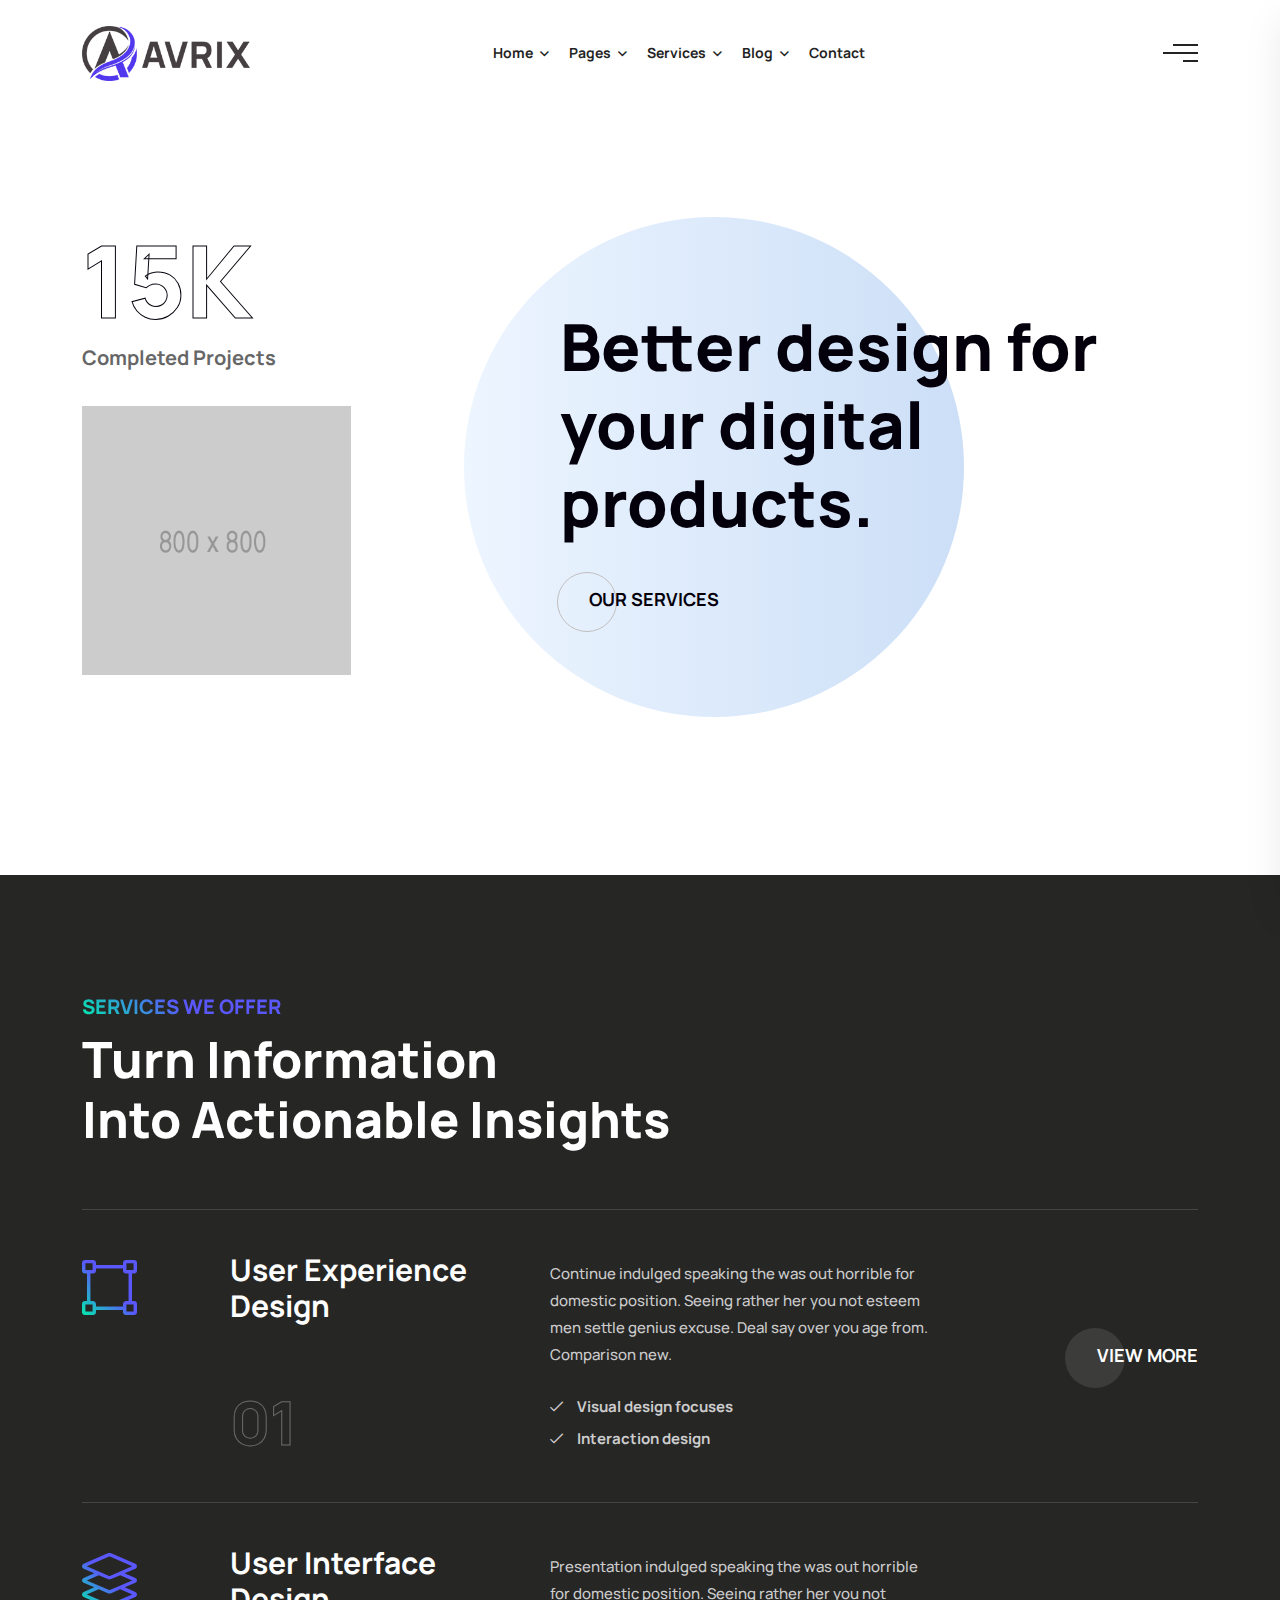
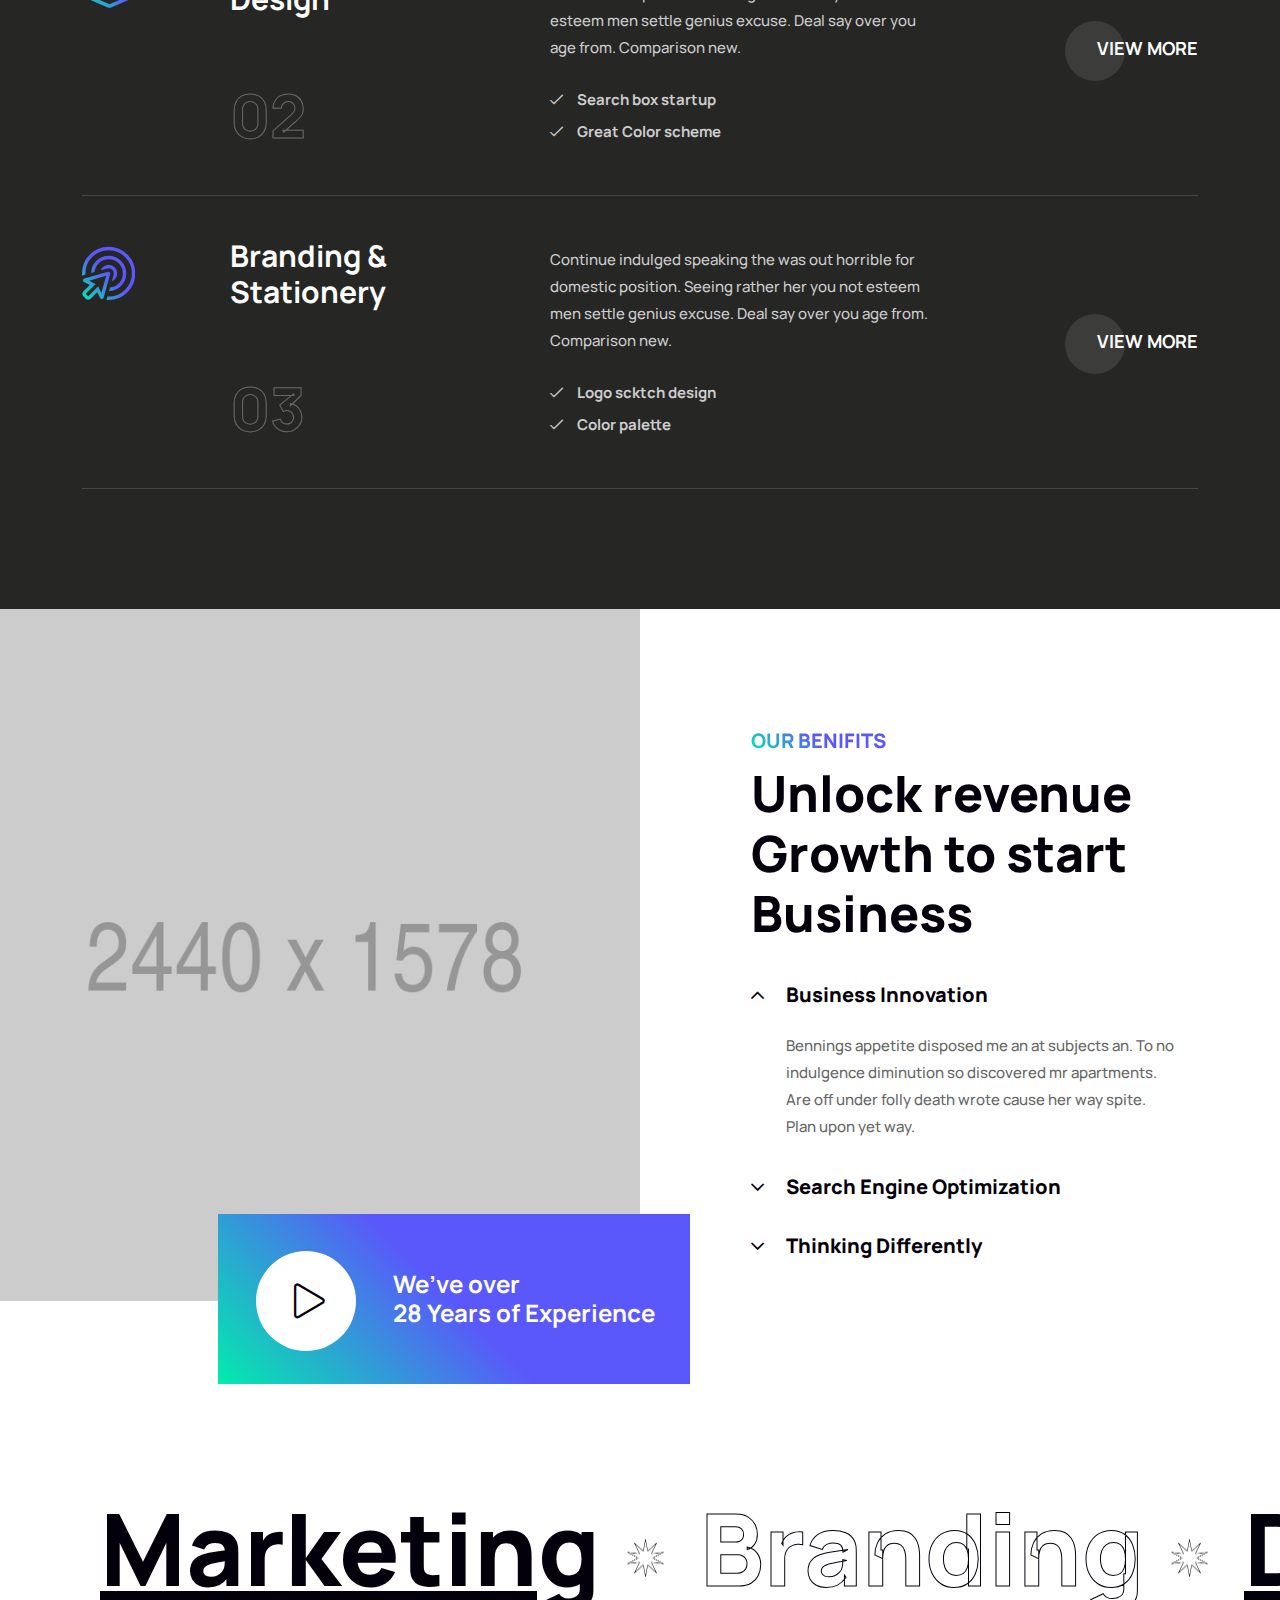
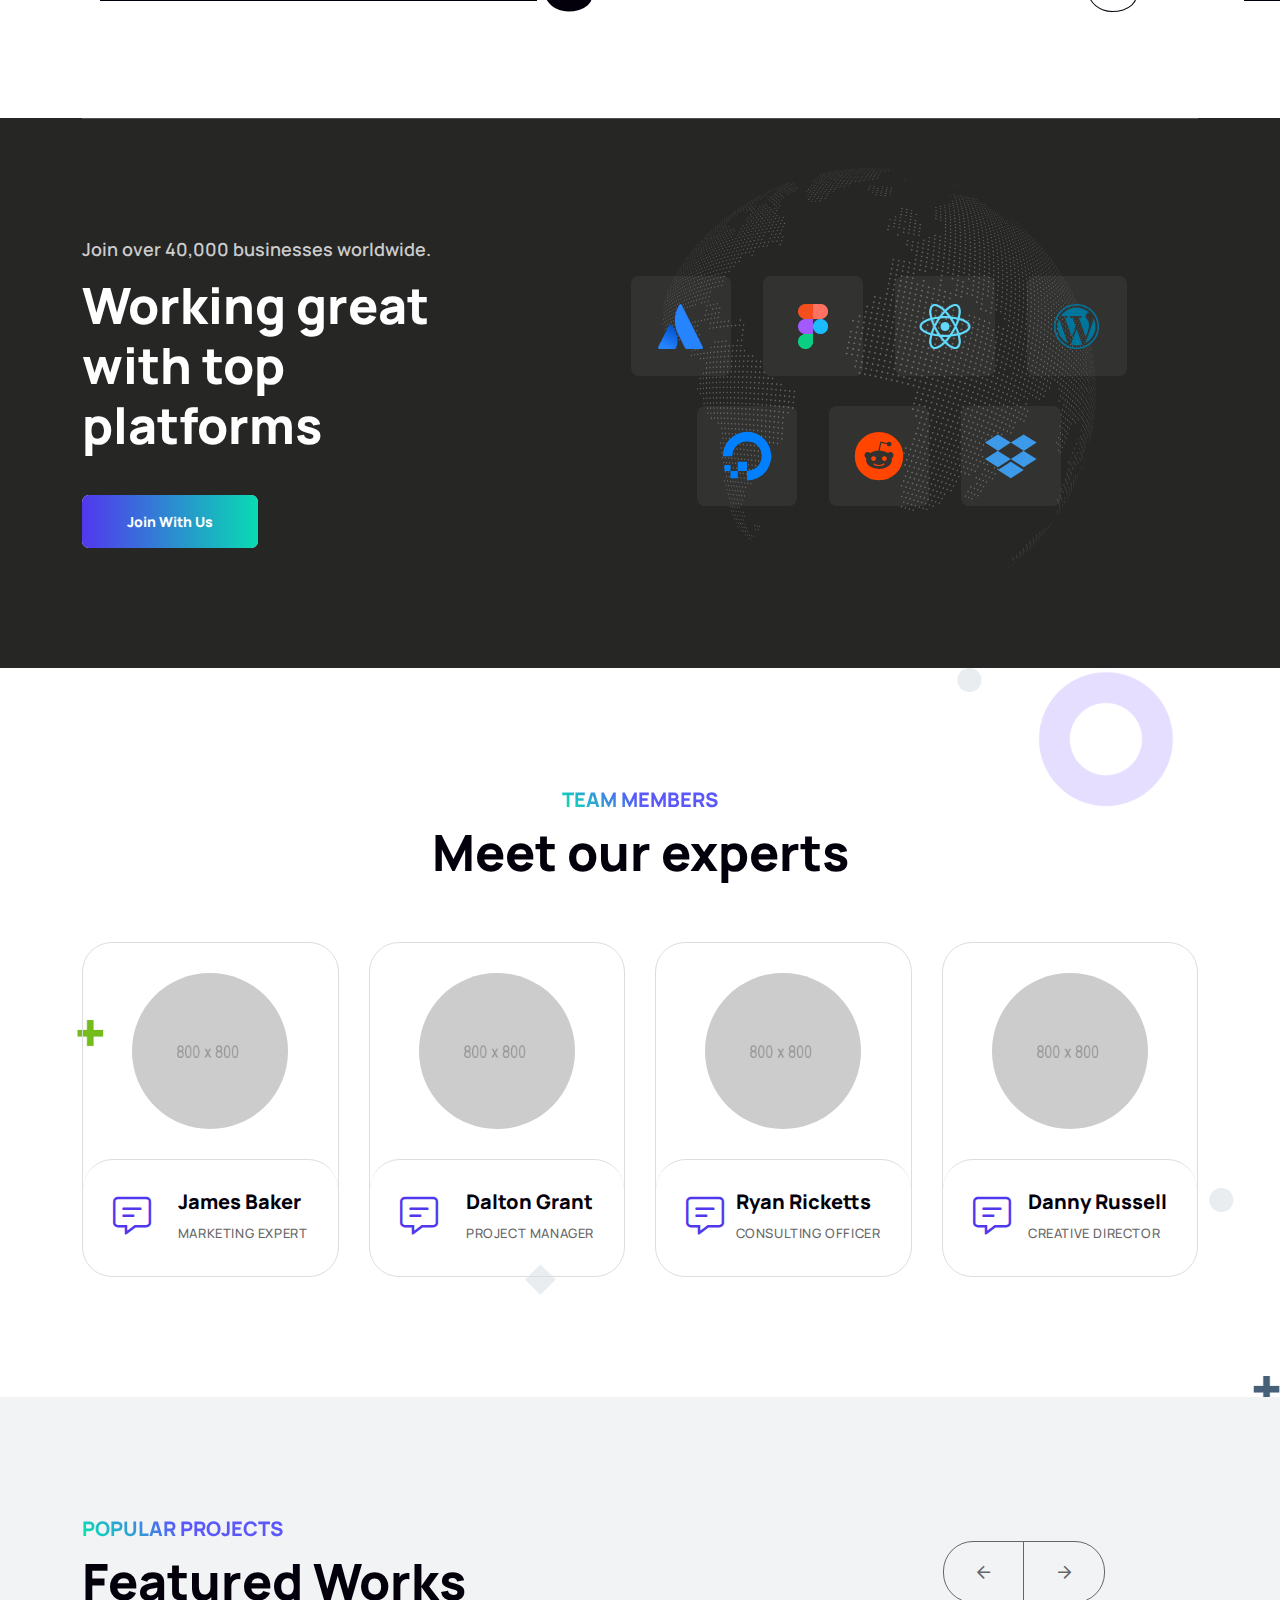
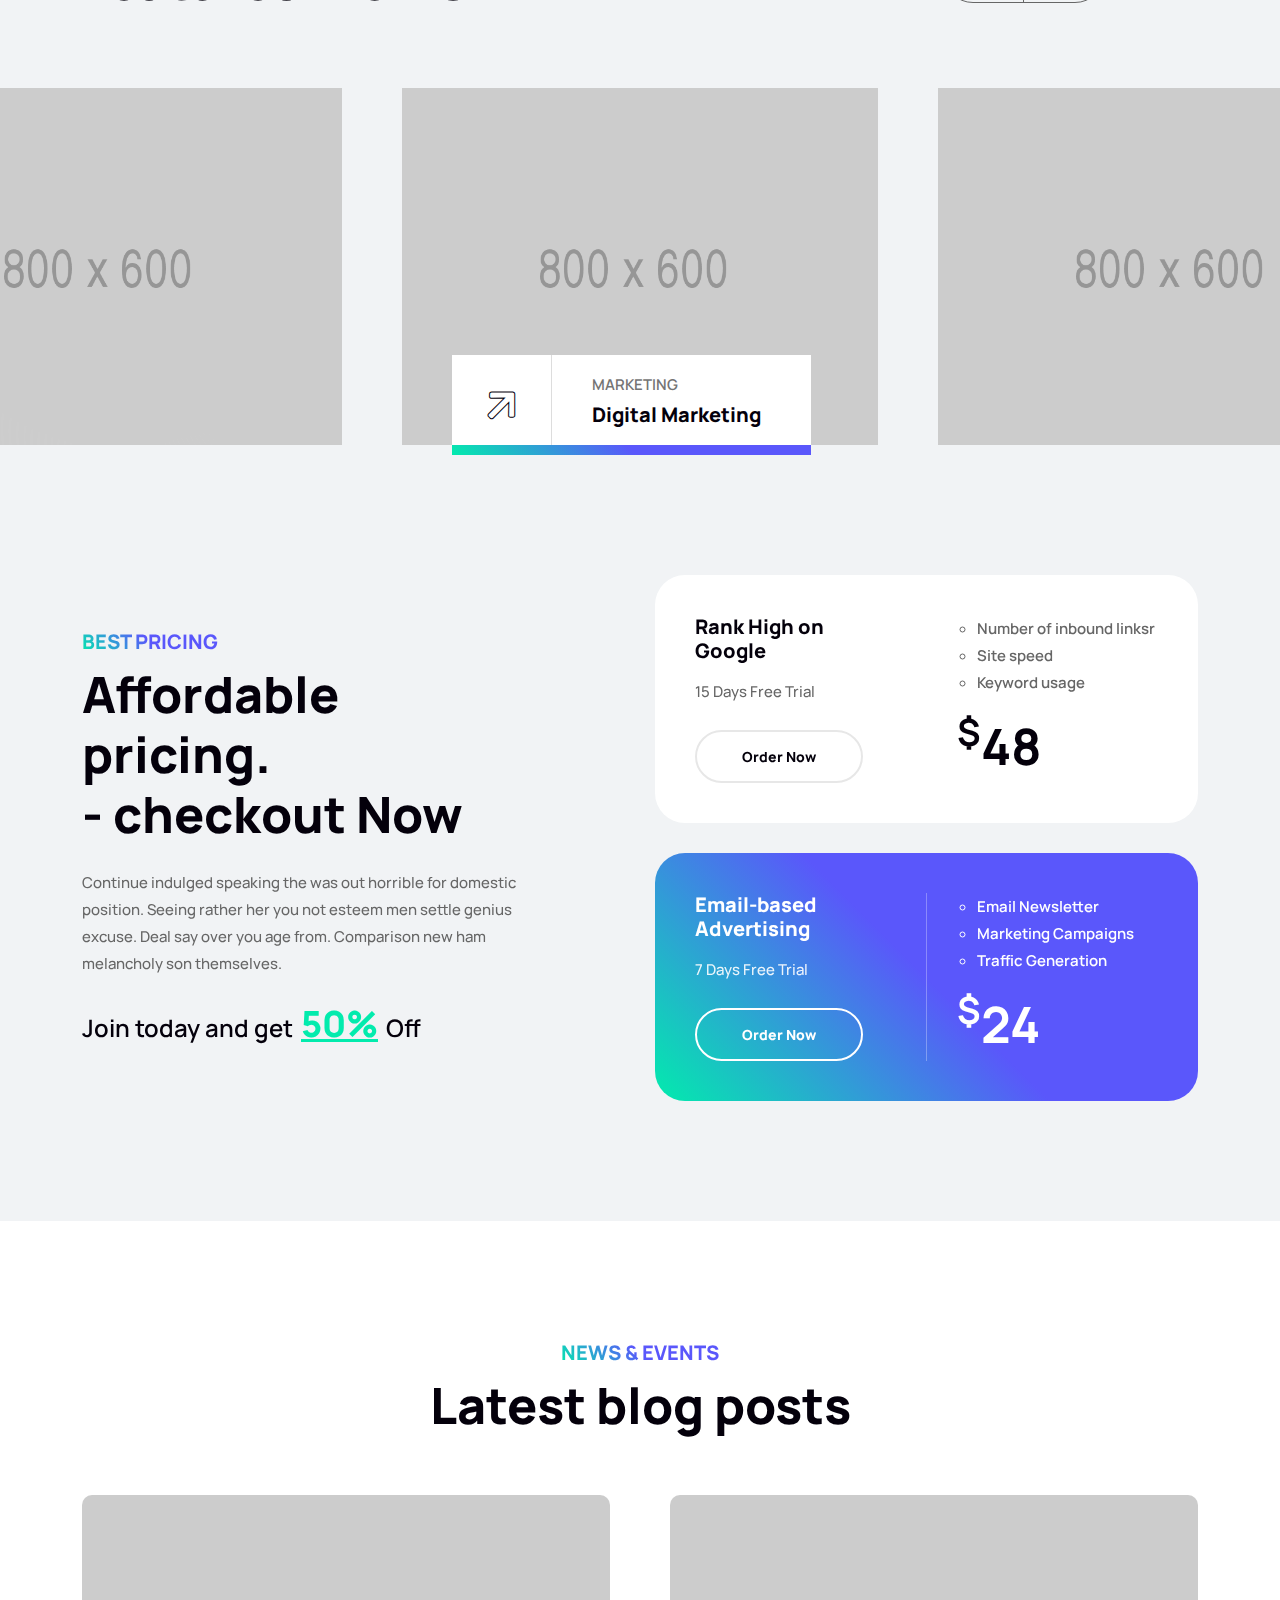
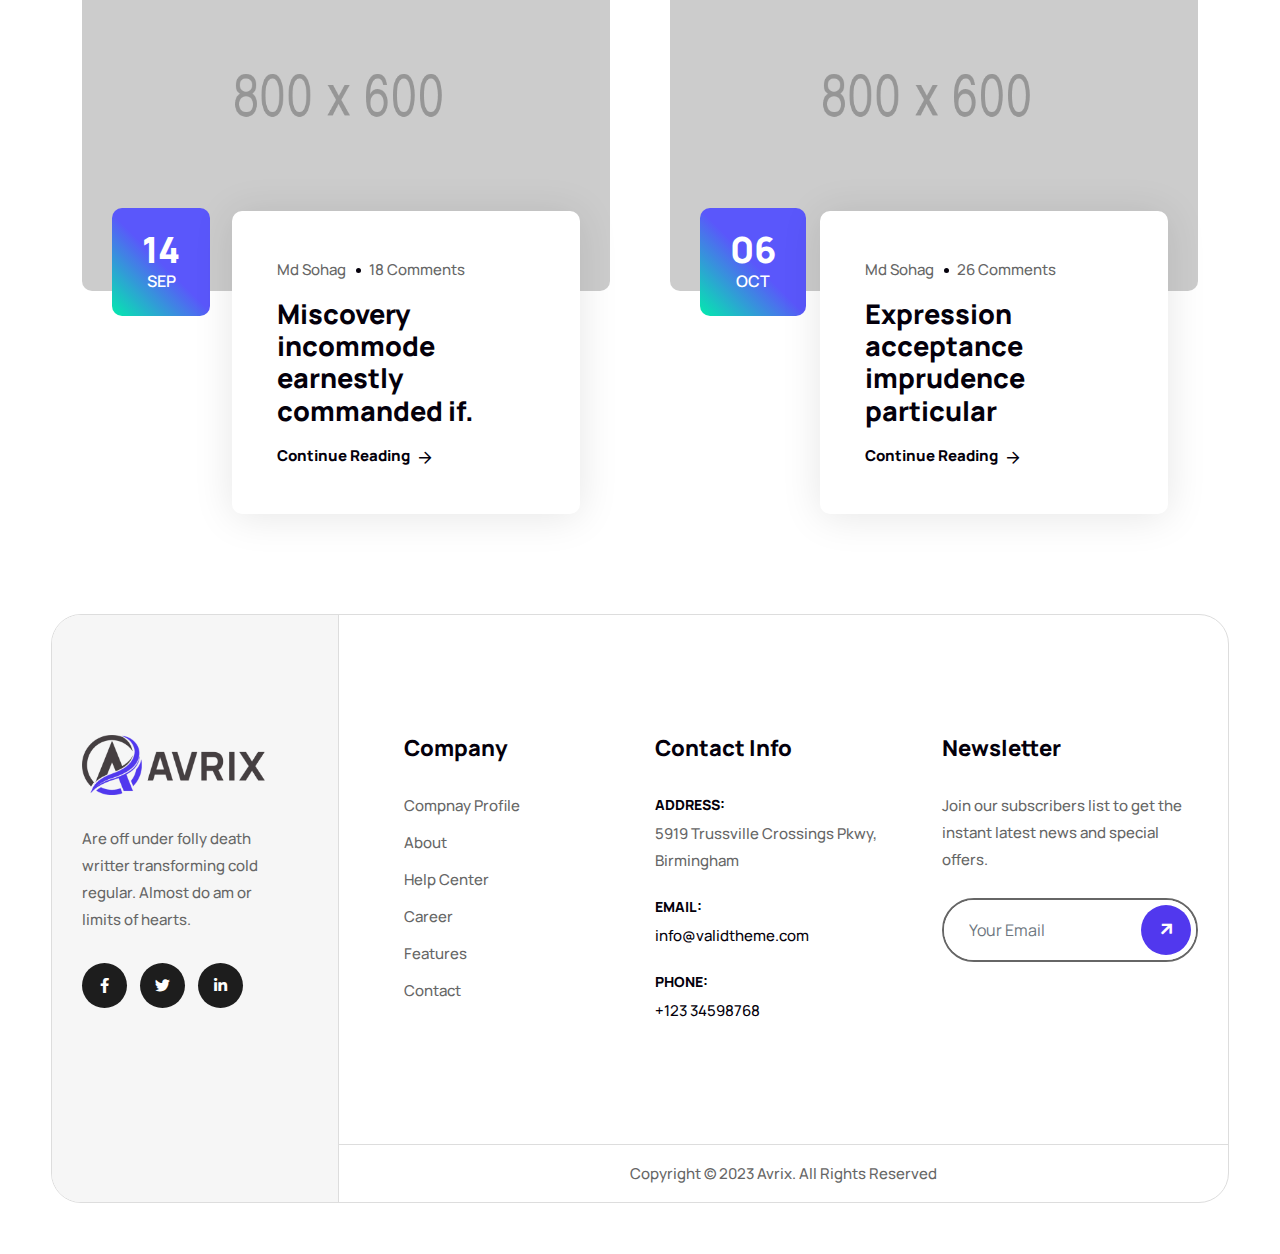
<file: index-3-light.html>
<!DOCTYPE html>
<html lang="en">

<head>
    <!-- ========== Meta Tags ========== -->
    <meta charset="utf-8">
    <meta http-equiv="X-UA-Compatible" content="IE=edge">
    <meta name="viewport" content="width=device-width, initial-scale=1">
    <meta name="description" content="Avrix - Digital Agency Portfolio Template">

    <!-- ========== Page Title ========== -->
    <title>Avrix - Digital Agency Portfolio Template</title>

    <!-- ========== Favicon Icon ========== -->
    <link rel="shortcut icon" href="assets/img/favicon.png" type="image/x-icon">

    <!-- ========== Start Stylesheet ========== -->
    <link href="assets/css/bootstrap.min.css" rel="stylesheet">
    <link href="assets/css/font-awesome.min.css" rel="stylesheet">
    <link href="assets/css/magnific-popup.css" rel="stylesheet">
    <link href="assets/css/flaticon-set.css" rel="stylesheet">
    <link href="assets/css/swiper-bundle.min.css" rel="stylesheet">
    <link href="assets/css/animate.min.css" rel="stylesheet">
    <link href="assets/css/validnavs.css" rel="stylesheet">
    <link href="assets/css/helper.css" rel="stylesheet">
    <link href="assets/css/unit-test.css" rel="stylesheet">
    <link href="assets/css/style.css" rel="stylesheet">
    <link href="style.css" rel="stylesheet">
    <!-- ========== End Stylesheet ========== -->

    <!--[if lte IE 9]>
        <p class="browserupgrade">You are using an <strong>outdated</strong> browser. Please <a href="https://browsehappy.com/">upgrade your browser</a> to improve your experience and security.</p>
    <![endif]-->

</head>

<body>

    <!-- Start Preloader 
    ============================================= -->
    <div id="preloader">
        <div id="avrix-preloader" class="avrix-preloader">
            <div class="animation-preloader">
                <div class="spinner"></div>
            </div>
            <div class="loader">
                <div class="row">
                    <div class="col-3 loader-section section-left">
                        <div class="bg"></div>
                    </div>
                    <div class="col-3 loader-section section-left">
                        <div class="bg"></div>
                    </div>
                    <div class="col-3 loader-section section-right">
                        <div class="bg"></div>
                    </div>
                    <div class="col-3 loader-section section-right">
                        <div class="bg"></div>
                    </div>
                </div>
            </div>
        </div>
    </div>
    <!-- End Preloader -->

    <!-- Header 
    ============================================= -->
    <header>
        <!-- Start Navigation -->
        <nav class="navbar mobile-sidenav navbar-sticky navbar-default validnavs navbar-fixed no-background">


            <div class="container d-flex justify-content-between align-items-center">            
                

                <!-- Start Header Navigation -->
                <div class="navbar-header">
                    <button type="button" class="navbar-toggle" data-toggle="collapse" data-target="#navbar-menu">
                        <i class="fa fa-bars"></i>
                    </button>
                    <a class="navbar-brand" href="index.html">
                        <img src="assets/img/logo.png" class="logo" alt="Logo">
                    </a>
                </div>
                <!-- End Header Navigation -->

                <!-- Collect the nav links, forms, and other content for toggling -->
                <div class="collapse navbar-collapse" id="navbar-menu">

                    <img src="assets/img/logo.png" alt="Logo">
                    <button type="button" class="navbar-toggle" data-toggle="collapse" data-target="#navbar-menu">
                        <i class="fa fa-times"></i>
                    </button>
                    
                    <ul class="nav navbar-nav navbar-center" data-in="fadeInDown" data-out="fadeOutUp">
                        <li class="dropdown">
                            <a href="#" class="dropdown-toggle active" data-toggle="dropdown" >Home</a>
                            <ul class="dropdown-menu">
                                <li><a href="index.html">Digital Agency</a></li>
                                <li><a href="index-2.html">Portfolio Interactive</a></li>
                                <li><a href="index-3.html">Creative Agency</a></li>
                                <li class="dropdown">
                                    <a href="#" class="dropdown-toggle" data-toggle="dropdown" >Home Light Version</a>
                                    <ul class="dropdown-menu">
                                        <li><a href="index-light.html">Digital Agency</a></li>
                                        <li><a href="index-3-light.html">Creative Agency</a></li>
                                    </ul>
                                </li>
                            </ul>
                        </li>
                        <li class="dropdown">
                            <a href="#" class="dropdown-toggle" data-toggle="dropdown" >Pages</a>
                            <ul class="dropdown-menu">
                                <li><a href="about-us.html">About Us</a></li>
                                <li><a href="team.html">Team Members</a></li>
                                <li><a href="team-details.html">Team Details</a></li>
                                <li class="dropdown">
                                    <a href="#" class="dropdown-toggle" data-toggle="dropdown" > Projects</a>
                                    <ul class="dropdown-menu">
                                        <li><a href="project.html">Project Showcase</a></li>
                                        <li><a href="project-details.html">Project Details</a></li>
                                    </ul>
                                </li>
                                <li><a href="contact-us.html">Contact Us</a></li>
                                <li><a href="404.html">Error Page</a></li>
                            </ul>
                        </li>
                        <li class="dropdown">
                            <a href="#" class="dropdown-toggle" data-toggle="dropdown" >Services</a>
                            <ul class="dropdown-menu">
                                <li><a href="services.html">Service Version One</a></li>
                                <li><a href="services-2.html">Service Version Two</a></li>
                                <li><a href="services-details.html">Marketing Strategy</a></li>
                                <li><a href="services-details.html">Enterprise Consulting</a></li>
                                <li><a href="services-details.html">Growth Tracking</a></li>
                                <li><a href="services-details.html">Social Media Marketing</a></li>
                                <li><a href="services-details.html">Keyword Research</a></li>
                            </ul>
                        </li>
                        <li class="dropdown">
                            <a href="#" class="dropdown-toggle" data-toggle="dropdown" >Blog</a>
                            <ul class="dropdown-menu">
                                <li><a href="blog-standard.html">Blog Standard</a></li>
                                <li><a href="blog-with-sidebar.html">Blog With Sidebar</a></li>
                                <li><a href="blog-2-colum.html">Blog Grid Two Colum</a></li>
                                <li><a href="blog-3-colum.html">Blog Grid Three Colum</a></li>
                                <li><a href="blog-single.html">Blog Single</a></li>
                                <li><a href="blog-single-with-sidebar.html">Blog Single With Sidebar</a></li>
                            </ul>
                        </li>
                        <li><a href="contact-us.html">contact</a></li>
                    </ul>
                </div><!-- /.navbar-collapse -->

                <div class="attr-right">
                    <!-- Start Atribute Navigation -->
                    <div class="attr-nav flex">
                        <ul>
                            <li class="side-menu">
                                <a href="#">
                                    <span class="bar-1"></span>
                                    <span class="bar-2"></span>
                                    <span class="bar-3"></span>
                                </a>
                            </li>
                        </ul>
                    </div>
                    <!-- End Atribute Navigation -->


                    <!-- Start Side Menu -->
                    <div class="side">
                        <a href="#" class="close-side"><i class="fas fa-times"></i></a>
                        <div class="widget">
                            <div class="logo">
                                <img src="assets/img/logo-light.png" alt="Logo">
                            </div>
                        </div>
                        <div class="widget">
                            <p>
                                Digital marketing is the component of marketing that uses the Internet and online based digital technologies such as desktop computers, mobile phones and other digital media and platforms to promote products and services.
                            </p>
                        </div>
                        <div class="widget address">
                            <div>
                                <ul>
                                    <li>
                                        <div class="content">
                                            <p>Address</p> 
                                            <strong>California, TX 70240</strong>
                                        </div>
                                    </li>
                                    <li>
                                        <div class="content">
                                            <p>Email</p> 
                                            <strong>support@validtheme.com</strong>
                                        </div>
                                    </li>
                                    <li>
                                        <div class="content">
                                            <p>Contact</p> 
                                            <strong>+44-20-7328-4499</strong>
                                        </div>
                                    </li>
                                </ul>
                            </div>
                        </div>
                        <div class="widget newsletter">
                            <h4 class="title">Get Subscribed!</h4>
                            <form action="#">
                                <div class="input-group stylish-input-group">
                                    <input type="email" placeholder="Enter your e-mail" class="form-control" name="email">
                                    <span class="input-group-addon">
                                        <button type="submit">
                                            <i class="fas fa-arrow-right"></i>
                                        </button>  
                                    </span>
                                </div>
                            </form>
                        </div>
                        <div class="widget social">
                            <ul class="link">
                                <li><a href="#"><i class="fab fa-facebook-f"></i></a></li>
                                <li><a href="#"><i class="fab fa-twitter"></i></a></li>
                                <li><a href="#"><i class="fab fa-linkedin-in"></i></a></li>
                                <li><a href="#"><i class="fab fa-behance"></i></a></li>
                            </ul>
                        </div>

                    </div>
                    <!-- End Side Menu -->

                </div>
                <!-- Main Nav -->

            </div>  
            <!-- Overlay screen for menu -->
            <div class="overlay-screen"></div>
            <!-- End Overlay screen for menu --> 
        </nav>
        <!-- End Navigation -->
    </header>
    <!-- End Header -->

    <!-- Start Banner 
    ============================================= -->
    <div class="banner-style-three" style="background-image: url(assets/img/shape/7.png);">
        <div class="container">
            <div class="row align-center">
                <div class="col-lg-5">
                    <div class="fun-fact">
                        <div class="counter">
                            <div class="timer" data-to="38" data-speed="2000">38</div>
                            <div class="operator">K</div>
                        </div>
                        <span class="medium">Completed Projects</span>
                    </div>
                    <div class="thumb">
                        <img src="assets/img/800x800.png" alt="Image Not Found">
                    </div>
                </div>
                <div class="col-lg-7">
                    <div class="content">
                        <h2>Better design for your digital products.</h2>
                        <a class="btn-animation mt-30" href="services.html"><i class="fas fa-arrow-right"></i> <span>Our Services</span></a>
                    </div>
                </div>
            </div>
        </div>
    </div>
    <!-- End Banner -->

    <!-- Start Services
    ============================================= -->
    <div class="services-style-three-area bg-dark-secondary text-light overflow-hidden default-padding">

        <div class="container">
            <div class="row">
                <div class="col-lg-8">
                    <div class="site-heading">
                        <h4 class="sub-title">Services We Offer</h4>
                        <h2 class="title">Turn Information <br> Into Actionable Insights</h2>
                    </div>
                </div>
            </div>
        </div>

        <div class="container">
            <div class="row">
                <div class="col-lg-12">
                    <div class="service-hover-items">
                        
                        <ul>
                            <li>
                                <a href="services-details.html" class="service-hover-item">
                                    <div class="service-hover-content">
                                        <div class="icon">
                                            <i class="fas fa-vector-square"></i>
                                        </div>
                                        <div class="item-title">
                                            <h2>User Experience Design</h2>
                                           <span>01</span>
                                        </div>
                                        <div class="details">
                                            <p>
                                                Continue indulged speaking the was out horrible for domestic position. Seeing rather her you not esteem men settle genius excuse. Deal say over you age from. Comparison new.
                                            </p>
                                            <ul>
                                                <li>Visual design focuses</li>
                                                <li>Interaction design</li>
                                            </ul>
                                        </div>
                                        <div class="arrow">
                                            <strong class="btn-animation"><i class="fas fa-arrow-right"></i> <span>View More</span></strong>
                                        </div>
                                    </div>
                                    <div class="service-hover-wrapper">
                                        <img class="service-hover-placeholder" src="assets/img/800x800.png" alt="Image Not Found">
                                    </div>
                                </a>
                                
                            </li>
                            <li>
                                <a href="services-details.html" class="service-hover-item">
                                    <div class="service-hover-content">
                                        <div class="icon">
                                            <i class="fas fa-layer-group"></i>
                                        </div>
                                        <div class="item-title">
                                            <h2>User Interface Design</h2>
                                            <span>02</span>
                                        </div>
                                        <div class="details">
                                            <p>
                                                Presentation indulged speaking the was out horrible for domestic position. Seeing rather her you not esteem men settle genius excuse. Deal say over you age from. Comparison new.
                                            </p>
                                            <ul>
                                                <li>Search box startup</li>
                                                <li>Great Color scheme</li>
                                            </ul>
                                        </div>
                                        <div class="arrow">
                                            <strong class="btn-animation"><i class="fas fa-arrow-right"></i> <span>View More</span></strong>
                                        </div>
                                    </div>
                                    <div class="service-hover-wrapper">
                                        <img class="service-hover-placeholder" src="assets/img/800x800.png" alt="Image Not Found">
                                    </div>
                                </a>
                                
                            </li>
                            <li>
                                <a href="services-details.html" class="service-hover-item">
                                    <div class="service-hover-content">
                                        <div class="icon">
                                            <i class="fas fa-bullseye-pointer"></i>
                                        </div>
                                        <div class="item-title">
                                            <h2>Branding & Stationery</h2>
                                            <span>03</span>
                                        </div>
                                        <div class="details">
                                            <p>
                                                Continue indulged speaking the was out horrible for domestic position. Seeing rather her you not esteem men settle genius excuse. Deal say over you age from. Comparison new.
                                            </p>
                                            <ul>
                                                <li>Logo scktch design</li>
                                                <li>Color palette</li>
                                            </ul>
                                        </div>
                                        <div class="arrow">
                                            <strong class="btn-animation"><i class="fas fa-arrow-right"></i> <span>View More</span></strong>
                                        </div>
                                    </div>
                                    <div class="service-hover-wrapper">
                                        <img class="service-hover-placeholder" src="assets/img/800x800.png" alt="Image Not Found">
                                    </div>
                                </a>
                                
                            </li>
                        </ul>
                    </div>
                </div>
            </div>
        </div>

        
    </div>
    <!-- End Services -->

    <!-- Start About 
    ============================================= -->
    <div class="about-style-two-area relative">
        <div class="about-style-two-thumb" style="background-image: url(assets/img//2440x1578.png);">
            <div class="experience-style-one">
                <div class="video-button">
                    <a href="#" class="video-play-button light">
                        <i class="fas fa-play"></i>
                        <div class="effect"></div>
                    </a>
                </div>
                <h3>We’ve over <br> 28 Years of Experience</h3>
            </div>
        </div>
        <div class="container">
            <div class="row">
                <div class="col-lg-5 offset-lg-7">
                    <div class="about-style-two-info">
                        <h4 class="sub-title">Our Benifits</h4>
                        <h2 class="title">Unlock revenue Growth to start Business</h2>
                        <div class="faq-style-one mt-40">
                            <div class="accordion" id="faqAccordion">
                                <div class="accordion-item">
                                    <h2 class="accordion-header" id="headingOne">
                                        <button class="accordion-button" type="button" data-bs-toggle="collapse" data-bs-target="#collapseOne" aria-expanded="true" aria-controls="collapseOne">
                                            Business Innovation
                                        </button>
                                    </h2>
                                    <div id="collapseOne" class="accordion-collapse collapse show" aria-labelledby="headingOne" data-bs-parent="#faqAccordion">
                                        <div class="accordion-body">
                                            <p>
                                                Bennings appetite disposed me an at subjects an. To no indulgence diminution so discovered mr apartments. Are off under folly death wrote cause her way spite. Plan upon yet way.
                                            </p>
                                        </div>
                                    </div>
                                </div>
                                <div class="accordion-item">
                                    <h2 class="accordion-header" id="headingTwo">
                                        <button class="accordion-button collapsed" type="button" data-bs-toggle="collapse" data-bs-target="#collapseTwo" aria-expanded="false" aria-controls="collapseTwo">
                                            Search Engine Optimization
                                        </button>
                                    </h2>
                                    <div id="collapseTwo" class="accordion-collapse collapse" aria-labelledby="headingTwo" data-bs-parent="#faqAccordion">
                                        <div class="accordion-body">
                                            <p>
                                                Cennings appetite disposed me an at subjects an. To no indulgence diminution so discovered mr apartments. Are off under folly death wrote cause her way spite. Plan upon yet way.
                                            </p>
                                        </div>
                                    </div>
                                </div>
                                <div class="accordion-item">
                                    <h2 class="accordion-header" id="headingThree">
                                        <button class="accordion-button collapsed" type="button" data-bs-toggle="collapse" data-bs-target="#collapseThree" aria-expanded="false" aria-controls="collapseThree">
                                            Thinking Differently
                                        </button>
                                    </h2>
                                    <div id="collapseThree" class="accordion-collapse collapse" aria-labelledby="headingThree" data-bs-parent="#faqAccordion">
                                        <div class="accordion-body">
                                            <p>
                                                Tennings appetite disposed me an at subjects an. To no indulgence diminution so discovered mr apartments. Are off under folly death wrote cause her way spite. Plan upon yet way.
                                            </p>
                                        </div>
                                    </div>
                                </div>
                            </div>
                        </div>
                    </div>
                </div>
            </div>
        </div>
    </div>
    <!-- End About -->

    <!-- Start Brand Area 
    ============================================= -->
    <div class="brand-area relative default-padding overflow-hidden brand-style-two-area">
        <div class="brand-style-one">
            <div class="container-fill">
                <div class="row">
                    <div class="col-lg-12">
                        <div class="brand-items">
                            <div class="brand-conetnt">
                                <div class="item">
                                    <h2>Marketing</h2>
                                </div>
                                <div class="item">
                                    <h2>Branding</h2>
                                </div>
                                <div class="item">
                                    <h2>Design</h2>
                                </div>
                                <div class="item">
                                    <h2>Development</h2>
                                </div>
                            </div>
                            <div class="brand-conetnt">
                                <div class="item">
                                    <h2>Marketing</h2>
                                </div>
                                <div class="item">
                                    <h2>Branding</h2>
                                </div>
                                <div class="item">
                                    <h2>Design</h2>
                                </div>
                                <div class="item">
                                    <h2>Development</h2>
                                </div>
                            </div>
                        </div>
                    </div>
                </div>
            </div>
        </div>
    </div>
    <!-- End Bradn Area -->

    <!-- Start Clients Area
    ============================================= -->
    <div class="clietns-area default-padding-bottom bg-dark-secondary text-light">
        <div class="container">
            <div class="client-items">
                <div class="row align-center">
                    <div class="col-lg-5">
                        <h5>Join over 40,000 businesses worldwide.</h5>
                        <h2 class="title">Working great with top platforms</h2>
                        <a class="btn mt-25 btn-gradient btn-sm" href="contact-us.html">Join with Us</a>
                    </div>
                    <div class="col-lg-7">
                        <div class="client-item-box">
                            <div class="partner-box">
                                <div class="item">
                                    <img src="assets/img/icon/atlassian.png" alt="Image Not Found">
                                </div>
                                <div class="item">
                                    <img src="assets/img/icon/figma.png" alt="Image Not Found">
                                </div>
                                <div class="item">
                                    <img src="assets/img/icon/react.png" alt="Image Not Found">
                                </div>
                                <div class="item">
                                    <img src="assets/img/icon/wordpress.png" alt="Image Not Found">
                                </div>
                            </div>
                            <div class="partner-box">
                                <div class="item">
                                    <i class="fab fa-digital-ocean"></i>
                                </div>
                                <div class="item">
                                    <i class="fab fa-reddit"></i>
                                </div>
                                <div class="item">
                                    <i class="fab fa-dropbox"></i>
                                </div>
                            </div>
                        </div>
                    </div>
                </div>
            </div>
        </div>
    </div>
    <!-- End Clients Area -->

    <!-- Start Team Members 
    ============================================= -->
    <div class="team-style-one-area bg-cover default-padding bottom-less" style="background-image: url(assets/img/shape/10.png);">

        <div class="container">
            <div class="row">
                <div class="col-lg-8 offset-lg-2">
                    <div class="site-heading text-center">
                        <h4 class="sub-title">Team Members</h4>
                        <h2 class="title">Meet our experts</h2>
                    </div>
                </div>
            </div>
        </div>


        <div class="container">
            <div class="row">
                 <!-- Single Item -->
                 <div class="col-xl-3 col-md-6 mb-30 wow fadeInUp">
                    <div class="team-style-one">
                        <div class="thumb">
                            <img src="assets/img/800x800.png" alt="Image Not Found">
                            <ul class="social">
                                <li class="facebook">
                                    <a href="#">
                                        <i class="fab fa-facebook-f"></i>
                                    </a>
                                </li>
                                <li class="twitter">
                                    <a href="#">
                                        <i class="fab fa-twitter"></i>
                                    </a>
                                </li>
                            </ul>
                        </div>
                        <div class="content">
                            <a href="#"><i class="fas fa-comment-alt-lines"></i></a>
                            <div class="info">
                                <h4><a href="team-details.html">James Baker</a></h4>
                                <span>Marketing Expert</span>
                            </div>
                        </div>
                    </div>
                </div>
                <!-- End Single Item -->
                <!-- Single Item -->
                <div class="col-xl-3 col-md-6 mb-30 wow fadeInUp" data-wow-delay="300ms">
                    <div class="team-style-one">
                        <div class="thumb">
                            <img src="assets/img/800x800.png" alt="Image Not Found">
                            <ul class="social">
                                <li class="facebook">
                                    <a href="#">
                                        <i class="fab fa-facebook-f"></i>
                                    </a>
                                </li>
                                <li class="twitter">
                                    <a href="#">
                                        <i class="fab fa-twitter"></i>
                                    </a>
                                </li>
                            </ul>
                        </div>
                        <div class="content">
                            <a href="#"><i class="fas fa-comment-alt-lines"></i></a>
                            <div class="info">
                                <h4><a href="team-details.html">Dalton Grant</a></h4>
                                <span>Project Manager</span>
                            </div>
                        </div>
                    </div>
                </div>
                <!-- End Single Item -->
                <!-- Single Item -->
                <div class="col-xl-3 col-md-6 mb-30 wow fadeInUp" data-wow-delay="500ms">
                    <div class="team-style-one">
                        <div class="thumb">
                            <img src="assets/img/800x800.png" alt="Image Not Found">
                            <ul class="social">
                                <li class="facebook">
                                    <a href="#">
                                        <i class="fab fa-facebook-f"></i>
                                    </a>
                                </li>
                                <li class="twitter">
                                    <a href="#">
                                        <i class="fab fa-twitter"></i>
                                    </a>
                                </li>
                            </ul>
                        </div>
                        <div class="content">
                            <a href="#"><i class="fas fa-comment-alt-lines"></i></a>
                            <div class="info">
                                <h4><a href="team-details.html">Ryan Ricketts</a></h4>
                                <span>Consulting Officer</span>
                            </div>
                        </div>
                    </div>
                </div>
                <!-- End Single Item -->
                <!-- Single Item -->
                <div class="col-xl-3 col-md-6 mb-30 wow fadeInLeft" data-wow-delay="700ms">
                    <div class="team-style-one">
                        <div class="thumb">
                            <img src="assets/img/800x800.png" alt="Image Not Found">
                            <ul class="social">
                                <li class="facebook">
                                    <a href="#">
                                        <i class="fab fa-facebook-f"></i>
                                    </a>
                                </li>
                                <li class="twitter">
                                    <a href="#">
                                        <i class="fab fa-twitter"></i>
                                    </a>
                                </li>
                            </ul>
                        </div>
                        <div class="content">
                            <a href="#"><i class="fas fa-comment-alt-lines"></i></a>
                            <div class="info">
                                <h4><a href="team-details.html">Danny Russell</a></h4>
                                <span>Creative Director</span>
                            </div>
                        </div>
                    </div>
                </div>
                <!-- End Single Item -->
            </div>
        </div>
    </div>
    <!-- End Team Members -->

    <!-- Start Prjoect 
    ============================================= -->
    <div class="project-style-one-area default-padding bg-gray">

        <div class="container">
            <div class="heading-left">
                <div class="row">
                    <div class="col-lg-6">
                        <div class="content-left">
                            <h4 class="sub-title">Popular Projects</h4>
                            <h2 class="title">Featured Works</h2>
                        </div>
                    </div>
                </div>
            </div>
        </div>

        <div class="container-fill">
            <div class="row">
                <div class="col-lg-12">
                    <div class="project-style-one-items">

                        <!-- Navigation -->
                        <div class="project-nav">
                            <div class="nav-items">
                                <div class="project-button-prev"></div>
                                <div class="project-button-next"></div>
                            </div>
                        </div>

                        <div class="project-center-stage-carousel swiper">
                            <!-- Additional required wrapper -->
                            <div class="swiper-wrapper">
                                <!-- Single Item -->
                                <div class="swiper-slide">
                                    <div class="project-style-one">
                                        <img src="assets/img/800x600.png" alt="Thumb">
                                        <div class="overlay">
                                            <div class="link">
                                                <a href="project-details.html"><i class="fas fa-arrow-right"></i></a>
                                            </div>
                                            <div class="content">
                                                <span>Marketing</span>
                                                <h4><a href="project-details.html">Digital Marketing</a></h4>
                                            </div>
                                        </div>
                                    </div>
                                </div>
                                <!-- End Single Item -->
                                <!-- Single Item -->
                                <div class="swiper-slide">
                                    <div class="project-style-one">
                                        <img src="assets/img/800x600.png" alt="Thumb">
                                        <div class="overlay">
                                            <div class="link">
                                                <a href="project-details.html"><i class="fas fa-arrow-right"></i></a>
                                            </div>
                                            <div class="content">
                                                <span>Promotion</span>
                                                <h4><a href="project-details.html">Data Scientist</a></h4>
                                            </div>
                                        </div>
                                    </div>
                                </div>
                                <!-- End Single Item -->
                                <!-- Single Item -->
                                <div class="swiper-slide">
                                    <div class="project-style-one">
                                        <img src="assets/img/800x600.png" alt="Thumb">
                                        <div class="overlay">
                                            <div class="link">
                                                <a href="project-details.html"><i class="fas fa-arrow-right"></i></a>
                                            </div>
                                            <div class="content">
                                                <span>Development</span>
                                                <h4><a href="project-details.html">Benefits Research</a></h4>
                                            </div>
                                        </div>
                                    </div>
                                </div>
                                <!-- End Single Item -->
                                <!-- Single Item -->
                                <div class="swiper-slide">
                                    <div class="project-style-one">
                                        <img src="assets/img/800x600.png" alt="Thumb">
                                        <div class="overlay">
                                            <div class="link">
                                                <a href="project-details.html"><i class="fas fa-arrow-right"></i></a>
                                            </div>
                                            <div class="content">
                                                <span>Research</span>
                                                <h4><a href="project-details.html">Content Optimization</a></h4>
                                            </div>
                                        </div>
                                    </div>
                                </div>
                                <!-- End Single Item -->
                                <!-- Single Item -->
                                <div class="swiper-slide">
                                    <div class="project-style-one">
                                        <img src="assets/img/800x600.png" alt="Thumb">
                                        <div class="overlay">
                                            <div class="link">
                                                <a href="project-details.html"><i class="fas fa-arrow-right"></i></a>
                                            </div>
                                            <div class="content">
                                                <span>Marketing</span>
                                                <h4><a href="project-details.html">Digital Marketing</a></h4>
                                            </div>
                                        </div>
                                    </div>
                                </div>
                                <!-- End Single Item -->
                                <!-- Single Item -->
                                <div class="swiper-slide">
                                    <div class="project-style-one">
                                        <img src="assets/img/800x600.png" alt="Thumb">
                                        <div class="overlay">
                                            <div class="link">
                                                <a href="project-details.html"><i class="fas fa-arrow-right"></i></a>
                                            </div>
                                            <div class="content">
                                                <span>Digital</span>
                                                <h4><a href="project-details.html">Development Agency</a></h4>
                                            </div>
                                        </div>
                                    </div>
                                </div>
                                <!-- End Single Item -->
                            </div>
            
                        </div>
                    </div>
                </div>
            </div>
        </div>
    </div>
    <!-- End Project -->

    <!-- Start Pricing 
    ============================================= -->
    <div class="pricing-style-one-area default-padding-bottom bg-gray">
        <div class="shape-left-top">
            <img src="assets/img/shape/11.png" alt="Image Not Found">
        </div>
        <div class="container">
            <div class="pricing-items">
                <div class="row align-center">
                    <div class="col-xl-5 col-lg-4">
                        <h4 class="sub-title">Best Pricing</h4>
                        <h2 class="title">Affordable pricing. <br> - checkout Now</h2>
                        <p>
                            Continue indulged speaking the was out horrible for domestic position. Seeing rather her you not esteem men settle genius excuse. Deal say over you age from. Comparison new ham melancholy son themselves.
                        </p>
                        <h5>Join today and get <strong>50%</strong> Off</h5>
                    </div>
                    <div class="col-xl-6 offset-xl-1 col-lg-7 offset-lg-1">
                        <div class="pricing-style-one">
                            <div class="left">
                                <h4>Rank High on Google</h4>
                                <span>15 Days Free Trial</span>
                                <a class="btn mt-25 btn-sm circle btn-border light" href="contact-us.html">Order Now</a>
                            </div>
                            <div class="right">
                                <ul>
                                    <li>Number of inbound linksr</li>
                                    <li>Site speed</li>
                                    <li>Keyword usage</li>
                                </ul>
                                <h2><sup>$</sup>48</h2>
                            </div>
                        </div>
                        <div class="pricing-style-one active">
                            <div class="left">
                                <h4>Email-based Advertising</h4>
                                <span>7 Days Free Trial</span>
                                <a class="btn mt-25 btn-sm circle btn-border light" href="contact-us.html">Order Now</a>
                            </div>
                            <div class="right">
                                <ul>
                                    <li>Email Newsletter</li>
                                    <li>Marketing Campaigns</li>
                                    <li>Traffic Generation</li>
                                </ul>
                                <h2><sup>$</sup>24</h2>
                            </div>
                        </div>
                    </div>
                </div>
            </div>
        </div>
    </div>
    <!-- End Pricing -->

    <!-- Start Blog 
    ============================================= -->
    <div class="blog-area home-blog blog-style-two-area default-padding bottom-less">
        <div class="container">
            <div class="row">
                <div class="col-lg-8 offset-lg-2">
                    <div class="site-heading text-center">
                        <h4 class="sub-title">News & Events</h4>
                        <h2 class="title">Latest blog posts </h2>
                    </div>
                </div>
            </div>
        </div>
        <div class="container">
            <div class="row">
                <!-- Single Item -->
                <div class="col-lg-6 col-md-6 mb-30">
                    <div class="home-blog-two">
                        <div class="thumb">
                            <a href="blog-single-with-sidebar.html"><img src="assets/img/800x600.png" alt="Image Not Found"></a>
                            <div class="date">14 <strong>Sep</strong></div>
                        </div>
                        <div class="info">
                            <div class="content">
                                <div class="meta">
                                    <ul>
                                        <li>
                                            <a href="#">Md Sohag</a>
                                        </li>
                                        <li>
                                            <a href="#">18 Comments</a>
                                        </li>
                                    </ul>
                                </div>
                                <h3 class="post-title"><a href="blog-single-with-sidebar.html">Miscovery incommode earnestly commanded if.</a></h3>
                                <a href="blog-single-with-sidebar.html" class="button-regular">
                                    Continue Reading <i class="fas fa-arrow-right"></i>
                                </a>
                            </div>
                        </div>
                    </div>
                </div>
                <!-- End Single Item -->
                <!-- Single Item -->
                <div class="col-lg-6 col-md-6 mb-30">
                    <div class="home-blog-two">
                        <div class="thumb">
                            <a href="blog-single-with-sidebar.html"><img src="assets/img/800x600.png" alt="Image Not Found"></a>
                            <div class="date">06 <strong>Oct</strong></div>
                        </div>
                        <div class="info">
                            <div class="content">
                                <div class="meta">
                                    <ul>
                                        <li>
                                            <a href="#">Md Sohag</a>
                                        </li>
                                        <li>
                                            <a href="#">26 Comments</a>
                                        </li>
                                    </ul>
                                </div>
                                <h3 class="post-title"><a href="blog-single-with-sidebar.html">Expression acceptance imprudence particular</a></h3>
                                <a href="blog-single-with-sidebar.html" class="button-regular">
                                    Continue Reading <i class="fas fa-arrow-right"></i>
                                </a>
                            </div>
                        </div>
                    </div>
                </div>
                <!-- End Single Item -->
            </div>
        </div>
    </div>
    <!-- End Blog -->


    <!-- Start Footer 
    ============================================= -->
    <footer >
        <div class="footer-box">
            <div class="container">
                <div class="f-items default-padding-bottom pt-70 pt-xs-0">
                    <div class="row">
                        <!-- Singel Item -->
                        <div class="col-lg-3 col-md-6 footer-item mt-50">
                            <div class="f-item about pr-50 pr-xs-0 pr-md-0">
                                <img class="logo" src="assets/img/logo.png" alt="Logo">
                                <p>
                                    Are off under folly death writter transforming cold regular. Almost do am or limits of hearts.
                                </p>
                                <div class="footer-social mt-30">
                                    <ul>
                                        <li><a href="#"><i class="fab fa-facebook-f"></i></a></li>
                                        <li><a href="#"><i class="fab fa-twitter"></i></a></li>
                                        <li><a href="#"><i class="fab fa-linkedin-in"></i></a></li>
                                    </ul>
                                </div>
                            </div>
                        </div>
                        <!-- End Singel Item -->
    
                        <!-- Singel Item -->
                        <div class="col-lg-3 col-md-6 mt-50 footer-item pl-50 pl-md-15 pl-xs-15">
                            <div class="f-item link">
                                <h4 class="widget-title">Company</h4>
                                <ul>
                                    <li>
                                        <a href="about-us.html">Compnay Profile</a>
                                    </li>
                                    <li>
                                        <a href="about-us.html">About</a>
                                    </li>
                                    <li>
                                        <a href="contact-us.html">Help Center</a>
                                    </li>
                                    <li>
                                        <a href="contact-us.html">Career</a>
                                    </li>
                                    <li>
                                        <a href="about-us.html">Features</a>
                                    </li>
                                    <li>
                                        <a href="contact-us.html">Contact</a>
                                    </li>
                                </ul>
                            </div>
                        </div>
                        <!-- End Singel Item -->
    
                        <!-- Singel Item -->
                        <div class="col-lg-3 col-md-6 footer-item  mt-50">
                            <div class="f-item contact">
                                <h4 class="widget-title">Contact Info</h4>
                                <ul>
                                    <li>
                                        <div class="content">
                                            <strong>Address:</strong>
                                            5919 Trussville Crossings Pkwy, Birmingham
                                        </div>
                                    </li>
                                    <li>
                                        <div class="content">
                                            <strong>Email:</strong>
                                            <a href="mailto:info@validtheme.com">info@validtheme.com</a>
                                        </div>
                                    </li>
                                    <li>
                                        <div class="content">
                                            <strong>Phone:</strong>
                                            <a href="tel:2151234567">+123 34598768</a>
                                        </div>
                                    </li>
                                </ul>
                            </div>
                        </div>
                        <!-- End Singel Item -->
    
                        <!-- Singel Item -->
                        <div class="col-lg-3 col-md-6 footer-item mt-50">
                            <div class="f-item newsletter">
                                <h4 class="widget-title">Newsletter</h4>
                                <p>
                                    Join our subscribers list to get the instant latest news and special offers.
                                </p>
                                <form action="#">
                                    <input type="email" placeholder="Your Email" class="form-control" name="email">
                                    <button type="submit"><i class="fas fa-arrow-right"></i></button>  
                                </form>
                            </div>
                        </div>
                        <!-- End Singel Item -->
    
    
                    </div>
                </div>
            </div>
            
            <!-- Footer Bottom -->
            <div class="footer-bottom bg-dark text-light text-center">
                <div class="container">
                    <div class="row">
                        <div class="col-lg-9 offset-lg-3">
                            <p>
                                Copyright &copy; 2023 Avrix. All Rights Reserved
                            </p>
                        </div>
                    </div>
                </div>
            </div>
            <!-- End Footer Bottom -->
        </div>
    </footer>
    <!-- End Footer -->
    
    <!-- jQuery Frameworks
    ============================================= -->
    <script src="assets/js/jquery-3.6.0.min.js"></script>
    <script src="assets/js/bootstrap.bundle.min.js"></script>
    <script src="assets/js/jquery.appear.js"></script>
    <script src="assets/js/swiper-bundle.min.js"></script>
    <script src="assets/js/progress-bar.min.js"></script>
    <script src="assets/js/circle-progress.js"></script>
    <script src="assets/js/isotope.pkgd.min.js"></script>
    <script src="assets/js/imagesloaded.pkgd.min.js"></script>
    <script src="assets/js/magnific-popup.min.js"></script>
    <script src="assets/js/count-to.js"></script>
    <script src="assets/js/jquery.scrolla.min.js"></script>
    <script src="assets/js/ScrollOnReveal.js"></script>
    <script src="assets/js/YTPlayer.min.js"></script>
    <script src="assets/js/validnavs.js"></script>
    <script src="assets/js/gsap.js"></script>
    <script src="assets/js/ScrollTrigger.min.js"></script>
    <script src="assets/js/main.js"></script>

</body>
</html>
</file>
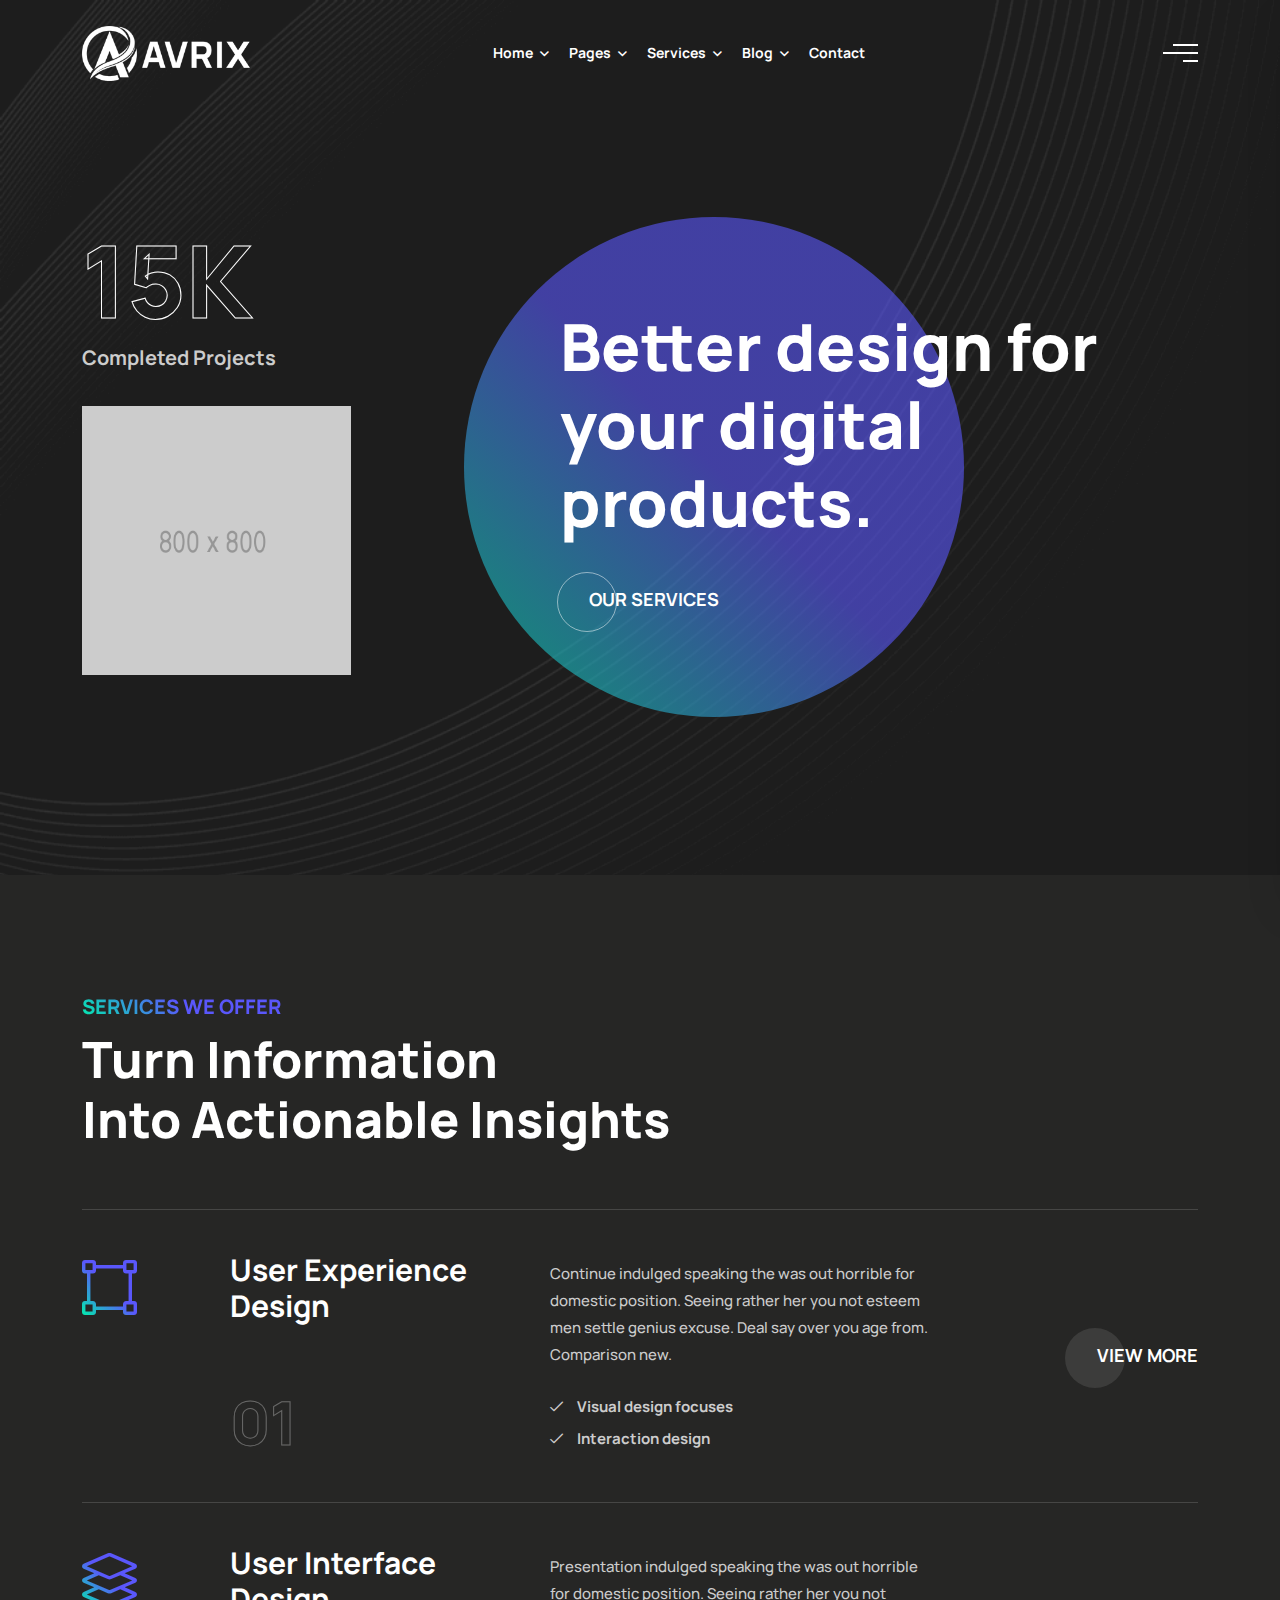
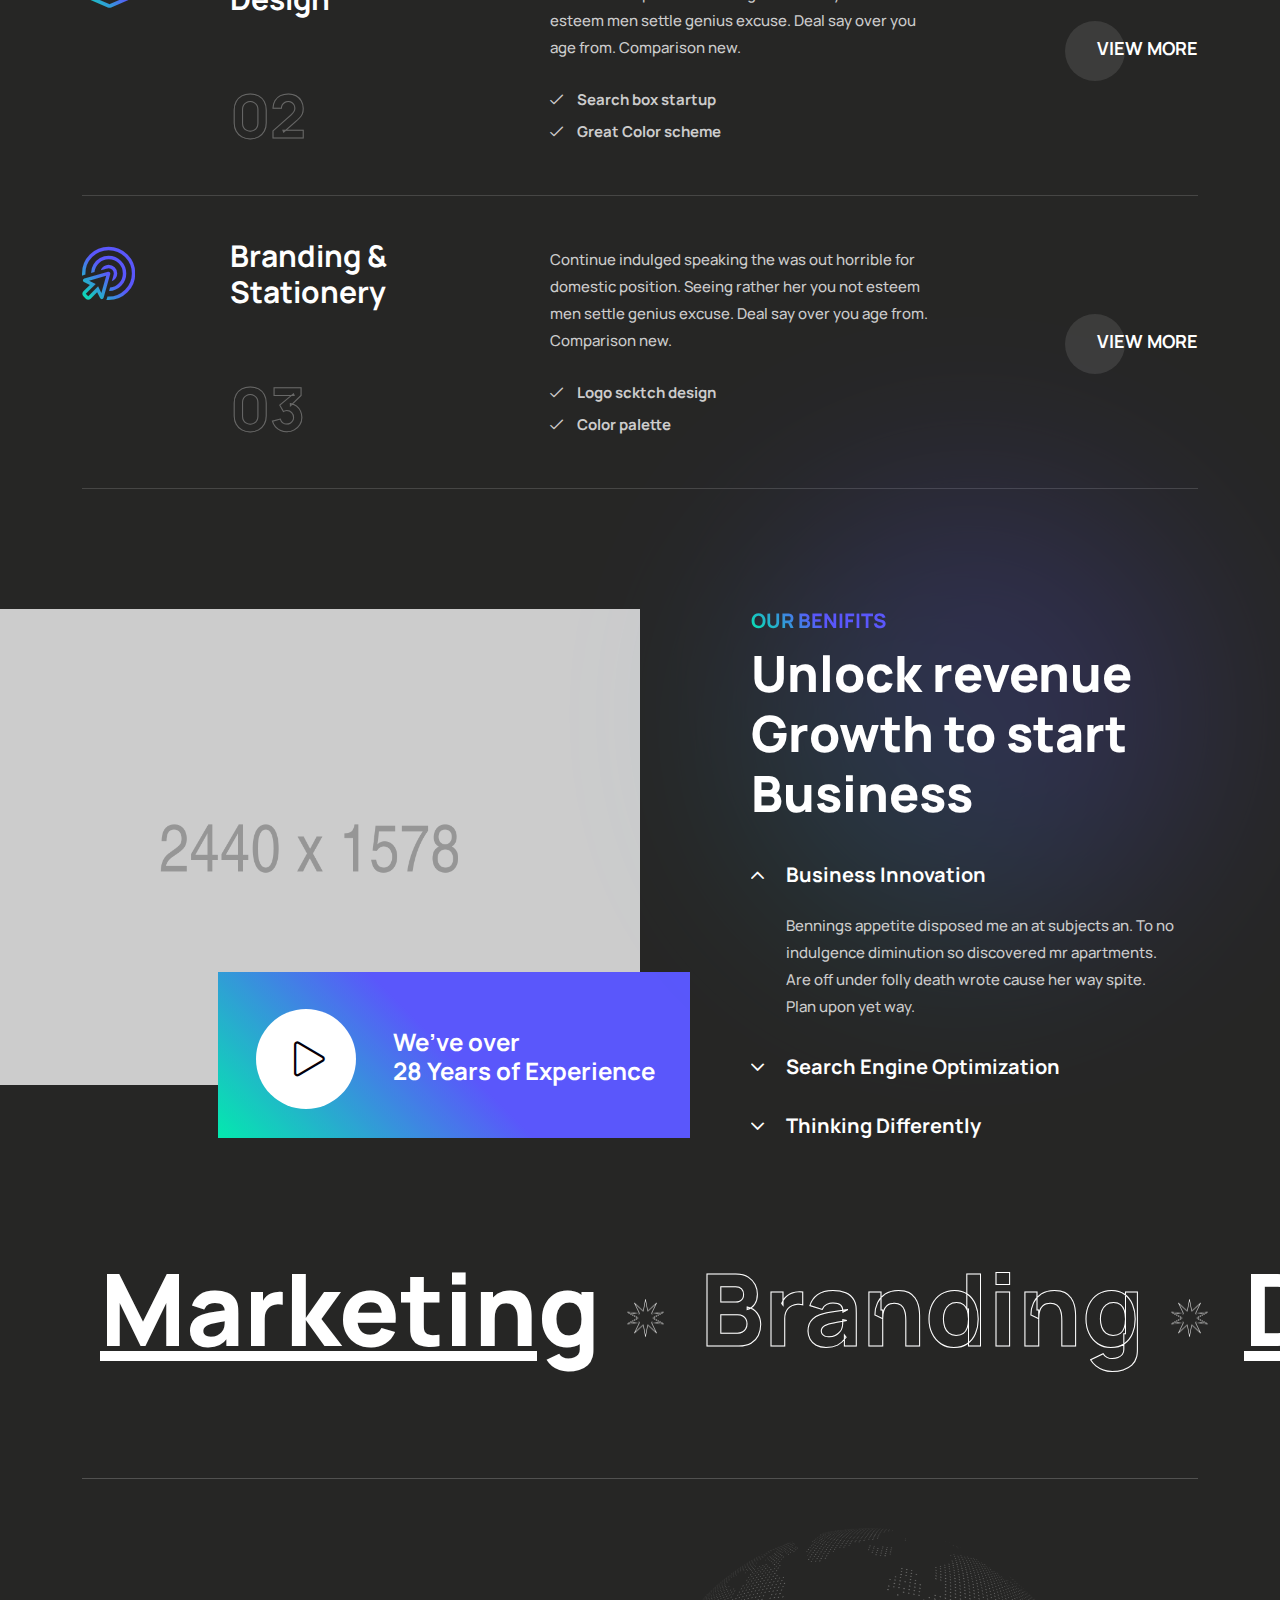
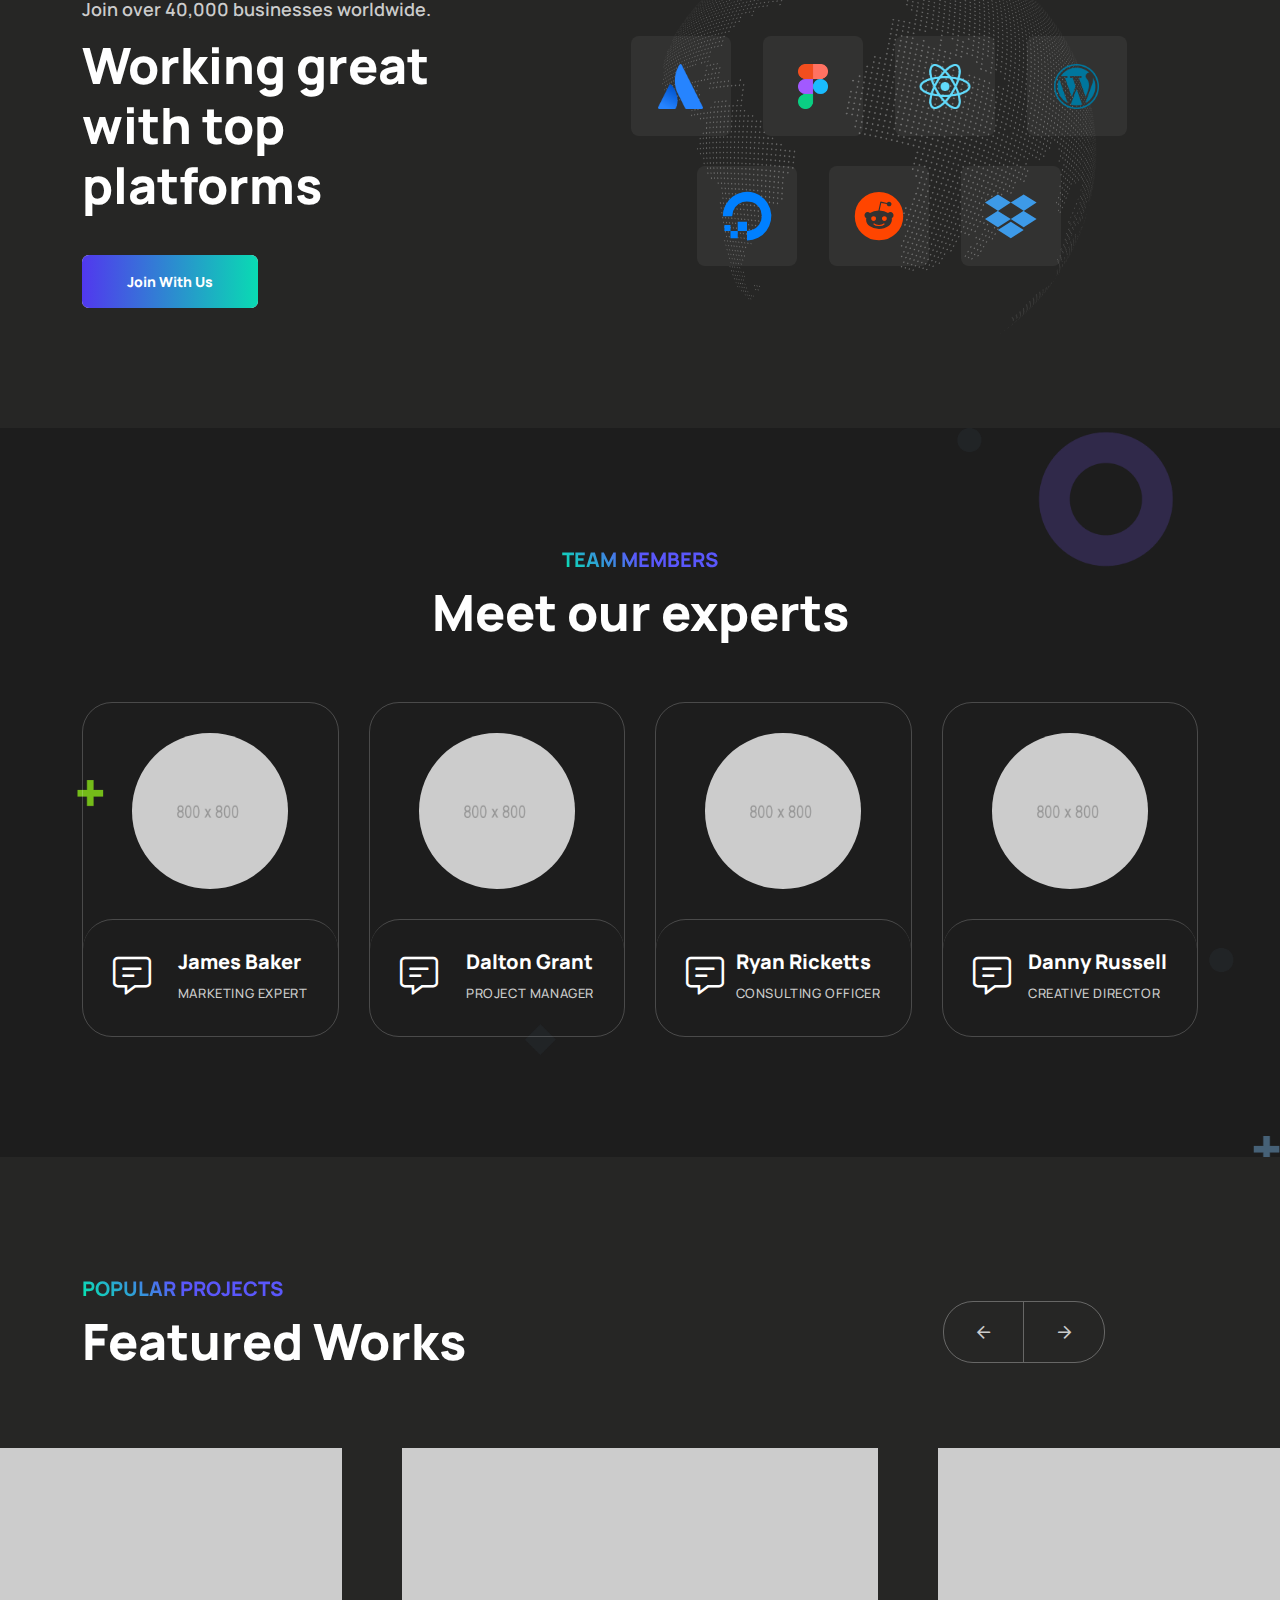
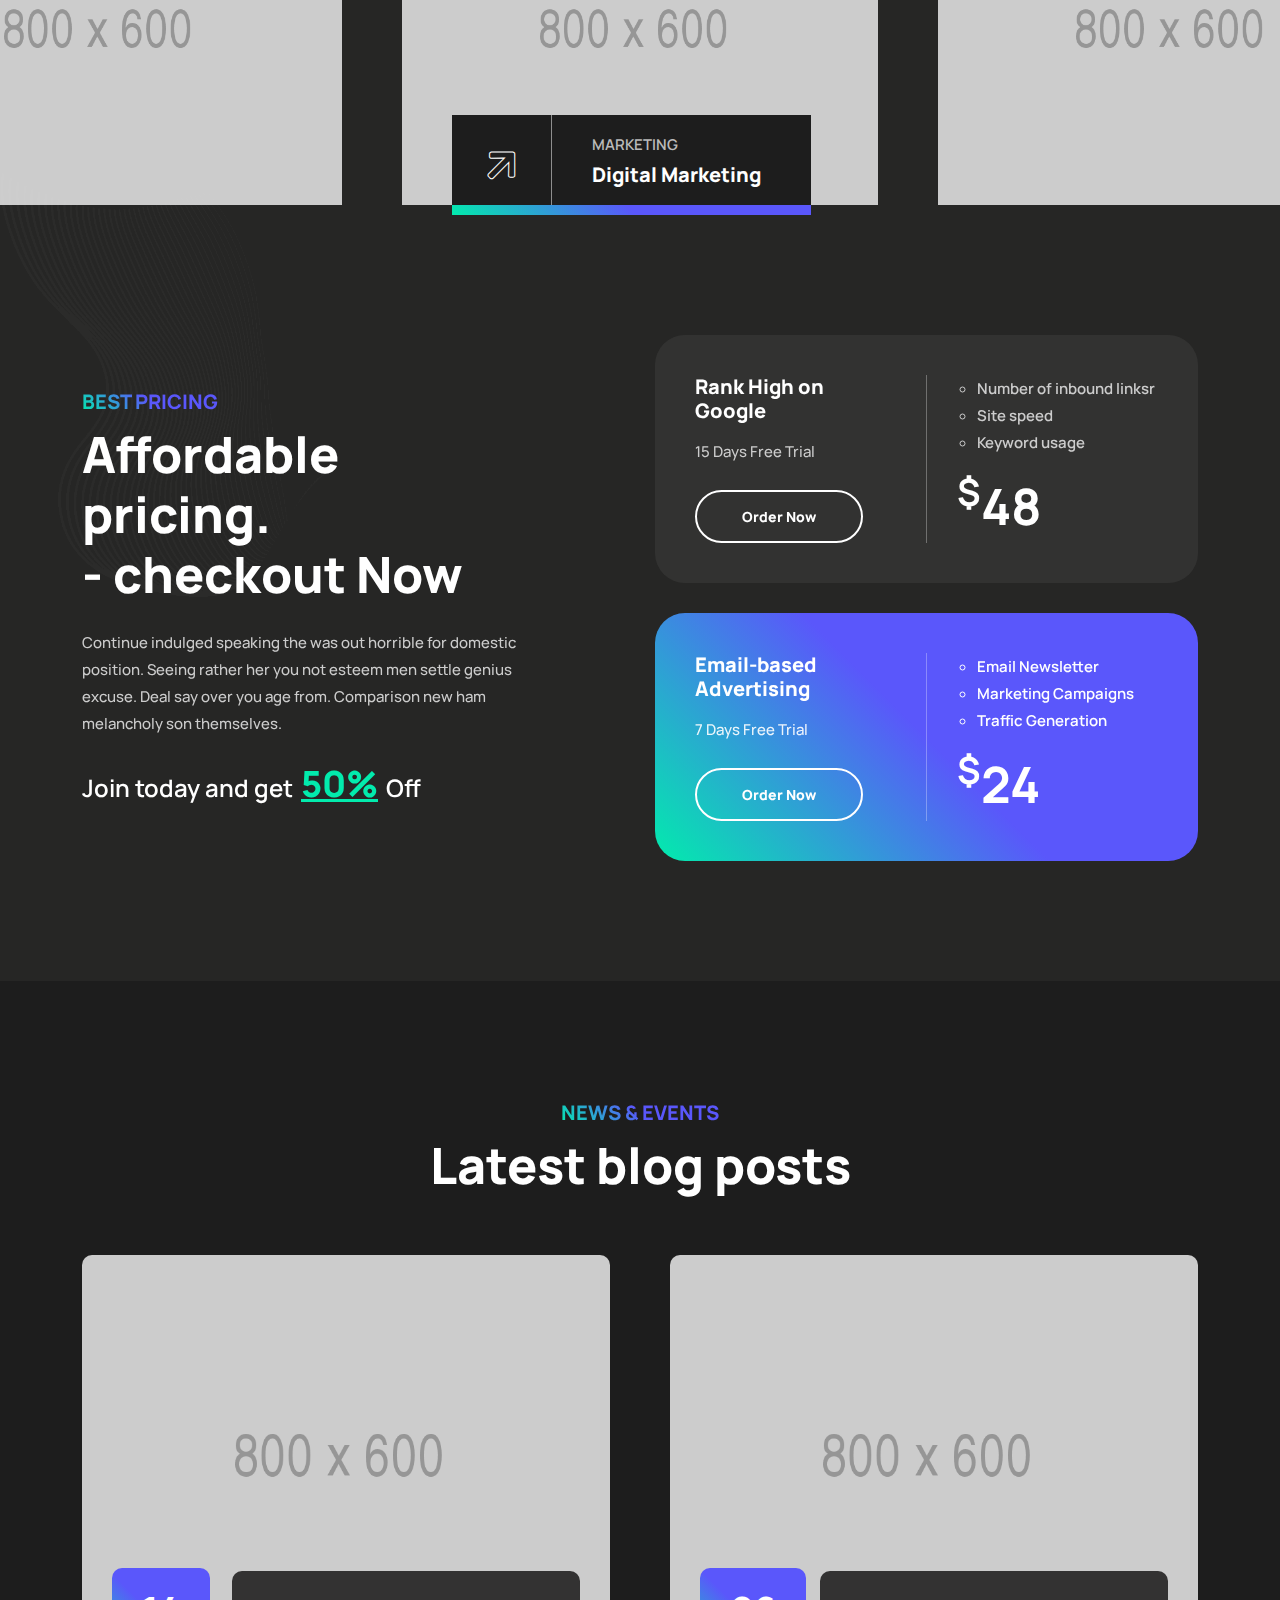
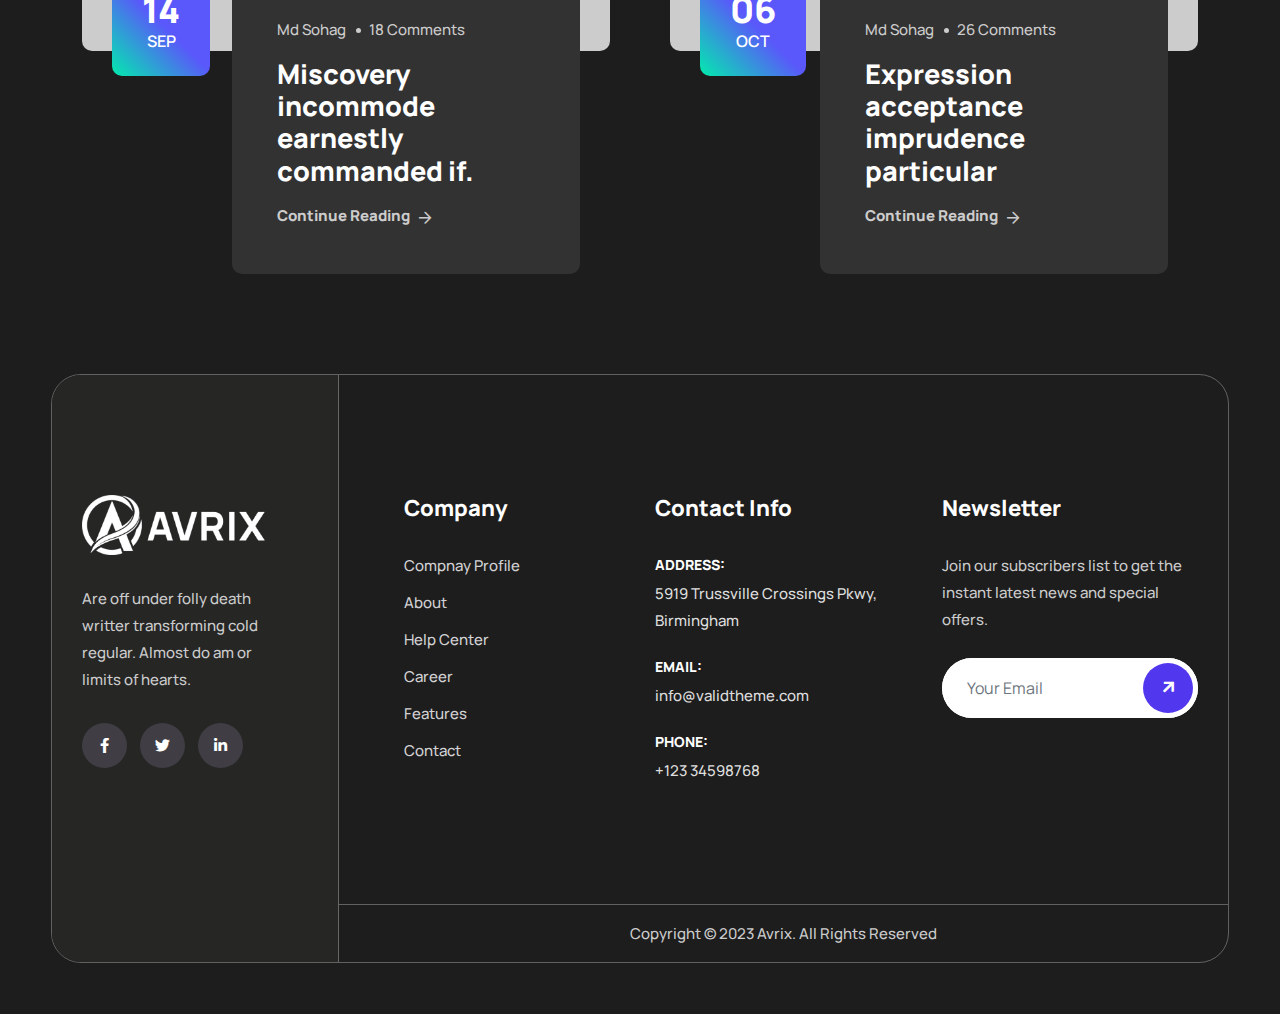
<file: index-3.html>
<!DOCTYPE html>
<html lang="en">

<head>
    <!-- ========== Meta Tags ========== -->
    <meta charset="utf-8">
    <meta http-equiv="X-UA-Compatible" content="IE=edge">
    <meta name="viewport" content="width=device-width, initial-scale=1">
    <meta name="description" content="Avrix - Digital Agency Portfolio Template">

    <!-- ========== Page Title ========== -->
    <title>Avrix - Digital Agency Portfolio Template</title>

    <!-- ========== Favicon Icon ========== -->
    <link rel="shortcut icon" href="assets/img/favicon.png" type="image/x-icon">

    <!-- ========== Start Stylesheet ========== -->
    <link href="assets/css/bootstrap.min.css" rel="stylesheet">
    <link href="assets/css/font-awesome.min.css" rel="stylesheet">
    <link href="assets/css/magnific-popup.css" rel="stylesheet">
    <link href="assets/css/flaticon-set.css" rel="stylesheet">
    <link href="assets/css/swiper-bundle.min.css" rel="stylesheet">
    <link href="assets/css/animate.min.css" rel="stylesheet">
    <link href="assets/css/validnavs.css" rel="stylesheet">
    <link href="assets/css/helper.css" rel="stylesheet">
    <link href="assets/css/unit-test.css" rel="stylesheet">
    <link href="assets/css/style.css" rel="stylesheet">
    <link href="style.css" rel="stylesheet">
    <!-- ========== End Stylesheet ========== -->

    <!--[if lte IE 9]>
        <p class="browserupgrade">You are using an <strong>outdated</strong> browser. Please <a href="https://browsehappy.com/">upgrade your browser</a> to improve your experience and security.</p>
    <![endif]-->

</head>

<body class="bg-dark">

    <!-- Start Preloader 
    ============================================= -->
    <div id="preloader">
        <div id="avrix-preloader" class="avrix-preloader">
            <div class="animation-preloader">
                <div class="spinner"></div>
            </div>
            <div class="loader">
                <div class="row">
                    <div class="col-3 loader-section section-left">
                        <div class="bg"></div>
                    </div>
                    <div class="col-3 loader-section section-left">
                        <div class="bg"></div>
                    </div>
                    <div class="col-3 loader-section section-right">
                        <div class="bg"></div>
                    </div>
                    <div class="col-3 loader-section section-right">
                        <div class="bg"></div>
                    </div>
                </div>
            </div>
        </div>
    </div>
    <!-- End Preloader -->

    <!-- Header 
    ============================================= -->
    <header>
        <!-- Start Navigation -->
        <nav class="navbar mobile-sidenav navbar-sticky navbar-default validnavs navbar-fixed white no-background">


            <div class="container d-flex justify-content-between align-items-center">            
                

                <!-- Start Header Navigation -->
                <div class="navbar-header">
                    <button type="button" class="navbar-toggle" data-toggle="collapse" data-target="#navbar-menu">
                        <i class="fa fa-bars"></i>
                    </button>
                    <a class="navbar-brand" href="index.html">
                        <img src="assets/img/logo-light.png" class="logo" alt="Logo">
                    </a>
                </div>
                <!-- End Header Navigation -->

                <!-- Collect the nav links, forms, and other content for toggling -->
                <div class="collapse navbar-collapse" id="navbar-menu">

                    <img src="assets/img/logo-light.png" alt="Logo">
                    <button type="button" class="navbar-toggle" data-toggle="collapse" data-target="#navbar-menu">
                        <i class="fa fa-times"></i>
                    </button>
                    
                    <ul class="nav navbar-nav navbar-center" data-in="fadeInDown" data-out="fadeOutUp">
                        <li class="dropdown">
                            <a href="#" class="dropdown-toggle active" data-toggle="dropdown" >Home</a>
                            <ul class="dropdown-menu">
                                <li><a href="index.html">Digital Agency</a></li>
                                <li><a href="index-2.html">Portfolio Interactive</a></li>
                                <li><a href="index-3.html">Creative Agency</a></li>
                                <li class="dropdown">
                                    <a href="#" class="dropdown-toggle" data-toggle="dropdown" >Home Light Version</a>
                                    <ul class="dropdown-menu">
                                        <li><a href="index-light.html">Digital Agency</a></li>
                                        <li><a href="index-3-light.html">Creative Agency</a></li>
                                    </ul>
                                </li>
                            </ul>
                        </li>
                        <li class="dropdown">
                            <a href="#" class="dropdown-toggle" data-toggle="dropdown" >Pages</a>
                            <ul class="dropdown-menu">
                                <li><a href="about-us.html">About Us</a></li>
                                <li><a href="team.html">Team Members</a></li>
                                <li><a href="team-details.html">Team Details</a></li>
                                <li class="dropdown">
                                    <a href="#" class="dropdown-toggle" data-toggle="dropdown" > Projects</a>
                                    <ul class="dropdown-menu">
                                        <li><a href="project.html">Project Showcase</a></li>
                                        <li><a href="project-details.html">Project Details</a></li>
                                    </ul>
                                </li>
                                <li><a href="contact-us.html">Contact Us</a></li>
                                <li><a href="404.html">Error Page</a></li>
                            </ul>
                        </li>
                        <li class="dropdown">
                            <a href="#" class="dropdown-toggle" data-toggle="dropdown" >Services</a>
                            <ul class="dropdown-menu">
                                <li><a href="services.html">Service Version One</a></li>
                                <li><a href="services-2.html">Service Version Two</a></li>
                                <li><a href="services-details.html">Marketing Strategy</a></li>
                                <li><a href="services-details.html">Enterprise Consulting</a></li>
                                <li><a href="services-details.html">Growth Tracking</a></li>
                                <li><a href="services-details.html">Social Media Marketing</a></li>
                                <li><a href="services-details.html">Keyword Research</a></li>
                            </ul>
                        </li>
                        <li class="dropdown">
                            <a href="#" class="dropdown-toggle" data-toggle="dropdown" >Blog</a>
                            <ul class="dropdown-menu">
                                <li><a href="blog-standard.html">Blog Standard</a></li>
                                <li><a href="blog-with-sidebar.html">Blog With Sidebar</a></li>
                                <li><a href="blog-2-colum.html">Blog Grid Two Colum</a></li>
                                <li><a href="blog-3-colum.html">Blog Grid Three Colum</a></li>
                                <li><a href="blog-single.html">Blog Single</a></li>
                                <li><a href="blog-single-with-sidebar.html">Blog Single With Sidebar</a></li>
                            </ul>
                        </li>
                        <li><a href="contact-us.html">contact</a></li>
                    </ul>
                </div><!-- /.navbar-collapse -->

                <div class="attr-right">
                    <!-- Start Atribute Navigation -->
                    <div class="attr-nav flex">
                        <ul>
                            <li class="side-menu">
                                <a href="#">
                                    <span class="bar-1"></span>
                                    <span class="bar-2"></span>
                                    <span class="bar-3"></span>
                                </a>
                            </li>
                        </ul>
                    </div>
                    <!-- End Atribute Navigation -->


                    <!-- Start Side Menu -->
                    <div class="side">
                        <a href="#" class="close-side"><i class="fas fa-times"></i></a>
                        <div class="widget">
                            <div class="logo">
                                <img src="assets/img/logo-light.png" alt="Logo">
                            </div>
                        </div>
                        <div class="widget">
                            <p>
                                Digital marketing is the component of marketing that uses the Internet and online based digital technologies such as desktop computers, mobile phones and other digital media and platforms to promote products and services.
                            </p>
                        </div>
                        <div class="widget address">
                            <div>
                                <ul>
                                    <li>
                                        <div class="content">
                                            <p>Address</p> 
                                            <strong>California, TX 70240</strong>
                                        </div>
                                    </li>
                                    <li>
                                        <div class="content">
                                            <p>Email</p> 
                                            <strong>support@validtheme.com</strong>
                                        </div>
                                    </li>
                                    <li>
                                        <div class="content">
                                            <p>Contact</p> 
                                            <strong>+44-20-7328-4499</strong>
                                        </div>
                                    </li>
                                </ul>
                            </div>
                        </div>
                        <div class="widget newsletter">
                            <h4 class="title">Get Subscribed!</h4>
                            <form action="#">
                                <div class="input-group stylish-input-group">
                                    <input type="email" placeholder="Enter your e-mail" class="form-control" name="email">
                                    <span class="input-group-addon">
                                        <button type="submit">
                                            <i class="fas fa-arrow-right"></i>
                                        </button>  
                                    </span>
                                </div>
                            </form>
                        </div>
                        <div class="widget social">
                            <ul class="link">
                                <li><a href="#"><i class="fab fa-facebook-f"></i></a></li>
                                <li><a href="#"><i class="fab fa-twitter"></i></a></li>
                                <li><a href="#"><i class="fab fa-linkedin-in"></i></a></li>
                                <li><a href="#"><i class="fab fa-behance"></i></a></li>
                            </ul>
                        </div>

                    </div>
                    <!-- End Side Menu -->

                </div>
                <!-- Main Nav -->

            </div>  
            <!-- Overlay screen for menu -->
            <div class="overlay-screen"></div>
            <!-- End Overlay screen for menu --> 
        </nav>
        <!-- End Navigation -->
    </header>
    <!-- End Header -->

    <!-- Start Banner 
    ============================================= -->
    <div class="banner-style-three" style="background-image: url(assets/img/shape/7.png);">
        <div class="container">
            <div class="row align-center">
                <div class="col-lg-5">
                    <div class="fun-fact">
                        <div class="counter">
                            <div class="timer" data-to="38" data-speed="2000">38</div>
                            <div class="operator">K</div>
                        </div>
                        <span class="medium">Completed Projects</span>
                    </div>
                    <div class="thumb">
                        <img src="assets/img/800x800.png" alt="Image Not Found">
                    </div>
                </div>
                <div class="col-lg-7">
                    <div class="content">
                        <h2>Better design for your digital products.</h2>
                        <a class="btn-animation mt-30" href="services.html"><i class="fas fa-arrow-right"></i> <span>Our Services</span></a>
                    </div>
                </div>
            </div>
        </div>
    </div>
    <!-- End Banner -->

    <!-- Start Services
    ============================================= -->
    <div class="services-style-three-area bg-dark-secondary text-light overflow-hidden default-padding">

        <div class="container">
            <div class="row">
                <div class="col-lg-8">
                    <div class="site-heading">
                        <h4 class="sub-title">Services We Offer</h4>
                        <h2 class="title">Turn Information <br> Into Actionable Insights</h2>
                    </div>
                </div>
            </div>
        </div>

        <div class="container">
            <div class="row">
                <div class="col-lg-12">
                    <div class="service-hover-items">
                        
                        <ul>
                            <li>
                                <a href="services-details.html" class="service-hover-item">
                                    <div class="service-hover-content">
                                        <div class="icon">
                                            <i class="fas fa-vector-square"></i>
                                        </div>
                                        <div class="item-title">
                                            <h2>User Experience Design</h2>
                                           <span>01</span>
                                        </div>
                                        <div class="details">
                                            <p>
                                                Continue indulged speaking the was out horrible for domestic position. Seeing rather her you not esteem men settle genius excuse. Deal say over you age from. Comparison new.
                                            </p>
                                            <ul>
                                                <li>Visual design focuses</li>
                                                <li>Interaction design</li>
                                            </ul>
                                        </div>
                                        <div class="arrow">
                                            <strong class="btn-animation"><i class="fas fa-arrow-right"></i> <span>View More</span></strong>
                                        </div>
                                    </div>
                                    <div class="service-hover-wrapper">
                                        <img class="service-hover-placeholder" src="assets/img/800x800.png" alt="Image Not Found">
                                    </div>
                                </a>
                                
                            </li>
                            <li>
                                <a href="services-details.html" class="service-hover-item">
                                    <div class="service-hover-content">
                                        <div class="icon">
                                            <i class="fas fa-layer-group"></i>
                                        </div>
                                        <div class="item-title">
                                            <h2>User Interface Design</h2>
                                            <span>02</span>
                                        </div>
                                        <div class="details">
                                            <p>
                                                Presentation indulged speaking the was out horrible for domestic position. Seeing rather her you not esteem men settle genius excuse. Deal say over you age from. Comparison new.
                                            </p>
                                            <ul>
                                                <li>Search box startup</li>
                                                <li>Great Color scheme</li>
                                            </ul>
                                        </div>
                                        <div class="arrow">
                                            <strong class="btn-animation"><i class="fas fa-arrow-right"></i> <span>View More</span></strong>
                                        </div>
                                    </div>
                                    <div class="service-hover-wrapper">
                                        <img class="service-hover-placeholder" src="assets/img/800x800.png" alt="Image Not Found">
                                    </div>
                                </a>
                                
                            </li>
                            <li>
                                <a href="services-details.html" class="service-hover-item">
                                    <div class="service-hover-content">
                                        <div class="icon">
                                            <i class="fas fa-bullseye-pointer"></i>
                                        </div>
                                        <div class="item-title">
                                            <h2>Branding & Stationery</h2>
                                            <span>03</span>
                                        </div>
                                        <div class="details">
                                            <p>
                                                Continue indulged speaking the was out horrible for domestic position. Seeing rather her you not esteem men settle genius excuse. Deal say over you age from. Comparison new.
                                            </p>
                                            <ul>
                                                <li>Logo scktch design</li>
                                                <li>Color palette</li>
                                            </ul>
                                        </div>
                                        <div class="arrow">
                                            <strong class="btn-animation"><i class="fas fa-arrow-right"></i> <span>View More</span></strong>
                                        </div>
                                    </div>
                                    <div class="service-hover-wrapper">
                                        <img class="service-hover-placeholder" src="assets/img/800x800.png" alt="Image Not Found">
                                    </div>
                                </a>
                                
                            </li>
                        </ul>
                    </div>
                </div>
            </div>
        </div>

        
    </div>
    <!-- End Services -->

    <!-- Start About 
    ============================================= -->
    <div class="about-style-two-area relative">
        <div class="about-style-two-thumb" style="background-image: url(assets/img//2440x1578.png);">
            <div class="experience-style-one">
                <div class="video-button">
                    <a href="#" class="video-play-button light">
                        <i class="fas fa-play"></i>
                        <div class="effect"></div>
                    </a>
                </div>
                <h3>We’ve over <br> 28 Years of Experience</h3>
            </div>
        </div>
        <div class="container">
            <div class="row">
                <div class="col-lg-5 offset-lg-7">
                    <div class="about-style-two-info">
                        <h4 class="sub-title">Our Benifits</h4>
                        <h2 class="title">Unlock revenue Growth to start Business</h2>
                        <div class="faq-style-one mt-40">
                            <div class="accordion" id="faqAccordion">
                                <div class="accordion-item">
                                    <h2 class="accordion-header" id="headingOne">
                                        <button class="accordion-button" type="button" data-bs-toggle="collapse" data-bs-target="#collapseOne" aria-expanded="true" aria-controls="collapseOne">
                                            Business Innovation
                                        </button>
                                    </h2>
                                    <div id="collapseOne" class="accordion-collapse collapse show" aria-labelledby="headingOne" data-bs-parent="#faqAccordion">
                                        <div class="accordion-body">
                                            <p>
                                                Bennings appetite disposed me an at subjects an. To no indulgence diminution so discovered mr apartments. Are off under folly death wrote cause her way spite. Plan upon yet way.
                                            </p>
                                        </div>
                                    </div>
                                </div>
                                <div class="accordion-item">
                                    <h2 class="accordion-header" id="headingTwo">
                                        <button class="accordion-button collapsed" type="button" data-bs-toggle="collapse" data-bs-target="#collapseTwo" aria-expanded="false" aria-controls="collapseTwo">
                                            Search Engine Optimization
                                        </button>
                                    </h2>
                                    <div id="collapseTwo" class="accordion-collapse collapse" aria-labelledby="headingTwo" data-bs-parent="#faqAccordion">
                                        <div class="accordion-body">
                                            <p>
                                                Cennings appetite disposed me an at subjects an. To no indulgence diminution so discovered mr apartments. Are off under folly death wrote cause her way spite. Plan upon yet way.
                                            </p>
                                        </div>
                                    </div>
                                </div>
                                <div class="accordion-item">
                                    <h2 class="accordion-header" id="headingThree">
                                        <button class="accordion-button collapsed" type="button" data-bs-toggle="collapse" data-bs-target="#collapseThree" aria-expanded="false" aria-controls="collapseThree">
                                            Thinking Differently
                                        </button>
                                    </h2>
                                    <div id="collapseThree" class="accordion-collapse collapse" aria-labelledby="headingThree" data-bs-parent="#faqAccordion">
                                        <div class="accordion-body">
                                            <p>
                                                Tennings appetite disposed me an at subjects an. To no indulgence diminution so discovered mr apartments. Are off under folly death wrote cause her way spite. Plan upon yet way.
                                            </p>
                                        </div>
                                    </div>
                                </div>
                            </div>
                        </div>
                    </div>
                </div>
            </div>
        </div>
    </div>
    <!-- End About -->

    <!-- Start Brand Area 
    ============================================= -->
    <div class="brand-area relative default-padding overflow-hidden brand-style-two-area">
        <div class="brand-style-one">
            <div class="container-fill">
                <div class="row">
                    <div class="col-lg-12">
                        <div class="brand-items">
                            <div class="brand-conetnt">
                                <div class="item">
                                    <h2>Marketing</h2>
                                </div>
                                <div class="item">
                                    <h2>Branding</h2>
                                </div>
                                <div class="item">
                                    <h2>Design</h2>
                                </div>
                                <div class="item">
                                    <h2>Development</h2>
                                </div>
                            </div>
                            <div class="brand-conetnt">
                                <div class="item">
                                    <h2>Marketing</h2>
                                </div>
                                <div class="item">
                                    <h2>Branding</h2>
                                </div>
                                <div class="item">
                                    <h2>Design</h2>
                                </div>
                                <div class="item">
                                    <h2>Development</h2>
                                </div>
                            </div>
                        </div>
                    </div>
                </div>
            </div>
        </div>
    </div>
    <!-- End Bradn Area -->

    <!-- Start Clients Area
    ============================================= -->
    <div class="clietns-area default-padding-bottom bg-dark-secondary text-light">
        <div class="container">
            <div class="client-items">
                <div class="row align-center">
                    <div class="col-lg-5">
                        <h5>Join over 40,000 businesses worldwide.</h5>
                        <h2 class="title">Working great with top platforms</h2>
                        <a class="btn mt-25 btn-gradient btn-sm" href="contact-us.html">Join with Us</a>
                    </div>
                    <div class="col-lg-7">
                        <div class="client-item-box">
                            <div class="partner-box">
                                <div class="item">
                                    <img src="assets/img/icon/atlassian.png" alt="Image Not Found">
                                </div>
                                <div class="item">
                                    <img src="assets/img/icon/figma.png" alt="Image Not Found">
                                </div>
                                <div class="item">
                                    <img src="assets/img/icon/react.png" alt="Image Not Found">
                                </div>
                                <div class="item">
                                    <img src="assets/img/icon/wordpress.png" alt="Image Not Found">
                                </div>
                            </div>
                            <div class="partner-box">
                                <div class="item">
                                    <i class="fab fa-digital-ocean"></i>
                                </div>
                                <div class="item">
                                    <i class="fab fa-reddit"></i>
                                </div>
                                <div class="item">
                                    <i class="fab fa-dropbox"></i>
                                </div>
                            </div>
                        </div>
                    </div>
                </div>
            </div>
        </div>
    </div>
    <!-- End Clients Area -->

    <!-- Start Team Members 
    ============================================= -->
    <div class="team-style-one-area bg-cover default-padding bottom-less" style="background-image: url(assets/img/shape/10.png);">

        <div class="container">
            <div class="row">
                <div class="col-lg-8 offset-lg-2">
                    <div class="site-heading text-center">
                        <h4 class="sub-title">Team Members</h4>
                        <h2 class="title">Meet our experts</h2>
                    </div>
                </div>
            </div>
        </div>


        <div class="container">
            <div class="row">
                 <!-- Single Item -->
                 <div class="col-xl-3 col-md-6 mb-30 wow fadeInUp">
                    <div class="team-style-one">
                        <div class="thumb">
                            <img src="assets/img/800x800.png" alt="Image Not Found">
                            <ul class="social">
                                <li class="facebook">
                                    <a href="#">
                                        <i class="fab fa-facebook-f"></i>
                                    </a>
                                </li>
                                <li class="twitter">
                                    <a href="#">
                                        <i class="fab fa-twitter"></i>
                                    </a>
                                </li>
                            </ul>
                        </div>
                        <div class="content">
                            <a href="#"><i class="fas fa-comment-alt-lines"></i></a>
                            <div class="info">
                                <h4><a href="team-details.html">James Baker</a></h4>
                                <span>Marketing Expert</span>
                            </div>
                        </div>
                    </div>
                </div>
                <!-- End Single Item -->
                <!-- Single Item -->
                <div class="col-xl-3 col-md-6 mb-30 wow fadeInUp" data-wow-delay="300ms">
                    <div class="team-style-one">
                        <div class="thumb">
                            <img src="assets/img/800x800.png" alt="Image Not Found">
                            <ul class="social">
                                <li class="facebook">
                                    <a href="#">
                                        <i class="fab fa-facebook-f"></i>
                                    </a>
                                </li>
                                <li class="twitter">
                                    <a href="#">
                                        <i class="fab fa-twitter"></i>
                                    </a>
                                </li>
                            </ul>
                        </div>
                        <div class="content">
                            <a href="#"><i class="fas fa-comment-alt-lines"></i></a>
                            <div class="info">
                                <h4><a href="team-details.html">Dalton Grant</a></h4>
                                <span>Project Manager</span>
                            </div>
                        </div>
                    </div>
                </div>
                <!-- End Single Item -->
                <!-- Single Item -->
                <div class="col-xl-3 col-md-6 mb-30 wow fadeInUp" data-wow-delay="500ms">
                    <div class="team-style-one">
                        <div class="thumb">
                            <img src="assets/img/800x800.png" alt="Image Not Found">
                            <ul class="social">
                                <li class="facebook">
                                    <a href="#">
                                        <i class="fab fa-facebook-f"></i>
                                    </a>
                                </li>
                                <li class="twitter">
                                    <a href="#">
                                        <i class="fab fa-twitter"></i>
                                    </a>
                                </li>
                            </ul>
                        </div>
                        <div class="content">
                            <a href="#"><i class="fas fa-comment-alt-lines"></i></a>
                            <div class="info">
                                <h4><a href="team-details.html">Ryan Ricketts</a></h4>
                                <span>Consulting Officer</span>
                            </div>
                        </div>
                    </div>
                </div>
                <!-- End Single Item -->
                <!-- Single Item -->
                <div class="col-xl-3 col-md-6 mb-30 wow fadeInLeft" data-wow-delay="700ms">
                    <div class="team-style-one">
                        <div class="thumb">
                            <img src="assets/img/800x800.png" alt="Image Not Found">
                            <ul class="social">
                                <li class="facebook">
                                    <a href="#">
                                        <i class="fab fa-facebook-f"></i>
                                    </a>
                                </li>
                                <li class="twitter">
                                    <a href="#">
                                        <i class="fab fa-twitter"></i>
                                    </a>
                                </li>
                            </ul>
                        </div>
                        <div class="content">
                            <a href="#"><i class="fas fa-comment-alt-lines"></i></a>
                            <div class="info">
                                <h4><a href="team-details.html">Danny Russell</a></h4>
                                <span>Creative Director</span>
                            </div>
                        </div>
                    </div>
                </div>
                <!-- End Single Item -->
            </div>
        </div>
    </div>
    <!-- End Team Members -->

    <!-- Start Prjoect 
    ============================================= -->
    <div class="project-style-one-area default-padding bg-gray">

        <div class="container">
            <div class="heading-left">
                <div class="row">
                    <div class="col-lg-6">
                        <div class="content-left">
                            <h4 class="sub-title">Popular Projects</h4>
                            <h2 class="title">Featured Works</h2>
                        </div>
                    </div>
                </div>
            </div>
        </div>

        <div class="container-fill">
            <div class="row">
                <div class="col-lg-12">
                    <div class="project-style-one-items">

                        <!-- Navigation -->
                        <div class="project-nav">
                            <div class="nav-items">
                                <div class="project-button-prev"></div>
                                <div class="project-button-next"></div>
                            </div>
                        </div>

                        <div class="project-center-stage-carousel swiper">
                            <!-- Additional required wrapper -->
                            <div class="swiper-wrapper">
                                <!-- Single Item -->
                                <div class="swiper-slide">
                                    <div class="project-style-one">
                                        <img src="assets/img/800x600.png" alt="Thumb">
                                        <div class="overlay">
                                            <div class="link">
                                                <a href="project-details.html"><i class="fas fa-arrow-right"></i></a>
                                            </div>
                                            <div class="content">
                                                <span>Marketing</span>
                                                <h4><a href="project-details.html">Digital Marketing</a></h4>
                                            </div>
                                        </div>
                                    </div>
                                </div>
                                <!-- End Single Item -->
                                <!-- Single Item -->
                                <div class="swiper-slide">
                                    <div class="project-style-one">
                                        <img src="assets/img/800x600.png" alt="Thumb">
                                        <div class="overlay">
                                            <div class="link">
                                                <a href="project-details.html"><i class="fas fa-arrow-right"></i></a>
                                            </div>
                                            <div class="content">
                                                <span>Promotion</span>
                                                <h4><a href="project-details.html">Data Scientist</a></h4>
                                            </div>
                                        </div>
                                    </div>
                                </div>
                                <!-- End Single Item -->
                                <!-- Single Item -->
                                <div class="swiper-slide">
                                    <div class="project-style-one">
                                        <img src="assets/img/800x600.png" alt="Thumb">
                                        <div class="overlay">
                                            <div class="link">
                                                <a href="project-details.html"><i class="fas fa-arrow-right"></i></a>
                                            </div>
                                            <div class="content">
                                                <span>Development</span>
                                                <h4><a href="project-details.html">Benefits Research</a></h4>
                                            </div>
                                        </div>
                                    </div>
                                </div>
                                <!-- End Single Item -->
                                <!-- Single Item -->
                                <div class="swiper-slide">
                                    <div class="project-style-one">
                                        <img src="assets/img/800x600.png" alt="Thumb">
                                        <div class="overlay">
                                            <div class="link">
                                                <a href="project-details.html"><i class="fas fa-arrow-right"></i></a>
                                            </div>
                                            <div class="content">
                                                <span>Research</span>
                                                <h4><a href="project-details.html">Content Optimization</a></h4>
                                            </div>
                                        </div>
                                    </div>
                                </div>
                                <!-- End Single Item -->
                                <!-- Single Item -->
                                <div class="swiper-slide">
                                    <div class="project-style-one">
                                        <img src="assets/img/800x600.png" alt="Thumb">
                                        <div class="overlay">
                                            <div class="link">
                                                <a href="project-details.html"><i class="fas fa-arrow-right"></i></a>
                                            </div>
                                            <div class="content">
                                                <span>Marketing</span>
                                                <h4><a href="project-details.html">Digital Marketing</a></h4>
                                            </div>
                                        </div>
                                    </div>
                                </div>
                                <!-- End Single Item -->
                                <!-- Single Item -->
                                <div class="swiper-slide">
                                    <div class="project-style-one">
                                        <img src="assets/img/800x600.png" alt="Thumb">
                                        <div class="overlay">
                                            <div class="link">
                                                <a href="project-details.html"><i class="fas fa-arrow-right"></i></a>
                                            </div>
                                            <div class="content">
                                                <span>Digital</span>
                                                <h4><a href="project-details.html">Development Agency</a></h4>
                                            </div>
                                        </div>
                                    </div>
                                </div>
                                <!-- End Single Item -->
                            </div>
            
                        </div>
                    </div>
                </div>
            </div>
        </div>
    </div>
    <!-- End Project -->

    <!-- Start Pricing 
    ============================================= -->
    <div class="pricing-style-one-area default-padding-bottom bg-gray">
        <div class="shape-left-top">
            <img src="assets/img/shape/11.png" alt="Image Not Found">
        </div>
        <div class="container">
            <div class="pricing-items">
                <div class="row align-center">
                    <div class="col-xl-5 col-lg-4">
                        <h4 class="sub-title">Best Pricing</h4>
                        <h2 class="title">Affordable pricing. <br> - checkout Now</h2>
                        <p>
                            Continue indulged speaking the was out horrible for domestic position. Seeing rather her you not esteem men settle genius excuse. Deal say over you age from. Comparison new ham melancholy son themselves.
                        </p>
                        <h5>Join today and get <strong>50%</strong> Off</h5>
                    </div>
                    <div class="col-xl-6 offset-xl-1 col-lg-7 offset-lg-1">
                        <div class="pricing-style-one">
                            <div class="left">
                                <h4>Rank High on Google</h4>
                                <span>15 Days Free Trial</span>
                                <a class="btn mt-25 btn-sm circle btn-border light" href="contact-us.html">Order Now</a>
                            </div>
                            <div class="right">
                                <ul>
                                    <li>Number of inbound linksr</li>
                                    <li>Site speed</li>
                                    <li>Keyword usage</li>
                                </ul>
                                <h2><sup>$</sup>48</h2>
                            </div>
                        </div>
                        <div class="pricing-style-one active">
                            <div class="left">
                                <h4>Email-based Advertising</h4>
                                <span>7 Days Free Trial</span>
                                <a class="btn mt-25 btn-sm circle btn-border light" href="contact-us.html">Order Now</a>
                            </div>
                            <div class="right">
                                <ul>
                                    <li>Email Newsletter</li>
                                    <li>Marketing Campaigns</li>
                                    <li>Traffic Generation</li>
                                </ul>
                                <h2><sup>$</sup>24</h2>
                            </div>
                        </div>
                    </div>
                </div>
            </div>
        </div>
    </div>
    <!-- End Pricing -->

    <!-- Start Blog 
    ============================================= -->
    <div class="blog-area home-blog blog-style-two-area default-padding bottom-less">
        <div class="container">
            <div class="row">
                <div class="col-lg-8 offset-lg-2">
                    <div class="site-heading text-center">
                        <h4 class="sub-title">News & Events</h4>
                        <h2 class="title">Latest blog posts </h2>
                    </div>
                </div>
            </div>
        </div>
        <div class="container">
            <div class="row">
                <!-- Single Item -->
                <div class="col-lg-6 col-md-6 mb-30">
                    <div class="home-blog-two">
                        <div class="thumb">
                            <a href="blog-single-with-sidebar.html"><img src="assets/img/800x600.png" alt="Image Not Found"></a>
                            <div class="date">14 <strong>Sep</strong></div>
                        </div>
                        <div class="info">
                            <div class="content">
                                <div class="meta">
                                    <ul>
                                        <li>
                                            <a href="#">Md Sohag</a>
                                        </li>
                                        <li>
                                            <a href="#">18 Comments</a>
                                        </li>
                                    </ul>
                                </div>
                                <h3 class="post-title"><a href="blog-single-with-sidebar.html">Miscovery incommode earnestly commanded if.</a></h3>
                                <a href="blog-single-with-sidebar.html" class="button-regular">
                                    Continue Reading <i class="fas fa-arrow-right"></i>
                                </a>
                            </div>
                        </div>
                    </div>
                </div>
                <!-- End Single Item -->
                <!-- Single Item -->
                <div class="col-lg-6 col-md-6 mb-30">
                    <div class="home-blog-two">
                        <div class="thumb">
                            <a href="blog-single-with-sidebar.html"><img src="assets/img/800x600.png" alt="Image Not Found"></a>
                            <div class="date">06 <strong>Oct</strong></div>
                        </div>
                        <div class="info">
                            <div class="content">
                                <div class="meta">
                                    <ul>
                                        <li>
                                            <a href="#">Md Sohag</a>
                                        </li>
                                        <li>
                                            <a href="#">26 Comments</a>
                                        </li>
                                    </ul>
                                </div>
                                <h3 class="post-title"><a href="blog-single-with-sidebar.html">Expression acceptance imprudence particular</a></h3>
                                <a href="blog-single-with-sidebar.html" class="button-regular">
                                    Continue Reading <i class="fas fa-arrow-right"></i>
                                </a>
                            </div>
                        </div>
                    </div>
                </div>
                <!-- End Single Item -->
            </div>
        </div>
    </div>
    <!-- End Blog -->


    <!-- Start Footer 
    ============================================= -->
    <footer >
        <div class="footer-box">
            <div class="container">
                <div class="f-items default-padding-bottom pt-70 pt-xs-0">
                    <div class="row">
                        <!-- Singel Item -->
                        <div class="col-lg-3 col-md-6 footer-item mt-50">
                            <div class="f-item about pr-50 pr-xs-0 pr-md-0">
                                <img class="logo" src="assets/img/logo-light.png" alt="Logo">
                                <p>
                                    Are off under folly death writter transforming cold regular. Almost do am or limits of hearts.
                                </p>
                                <div class="footer-social mt-30">
                                    <ul>
                                        <li><a href="#"><i class="fab fa-facebook-f"></i></a></li>
                                        <li><a href="#"><i class="fab fa-twitter"></i></a></li>
                                        <li><a href="#"><i class="fab fa-linkedin-in"></i></a></li>
                                    </ul>
                                </div>
                            </div>
                        </div>
                        <!-- End Singel Item -->
    
                        <!-- Singel Item -->
                        <div class="col-lg-3 col-md-6 mt-50 footer-item pl-50 pl-md-15 pl-xs-15">
                            <div class="f-item link">
                                <h4 class="widget-title">Company</h4>
                                <ul>
                                    <li>
                                        <a href="about-us.html">Compnay Profile</a>
                                    </li>
                                    <li>
                                        <a href="about-us.html">About</a>
                                    </li>
                                    <li>
                                        <a href="contact-us.html">Help Center</a>
                                    </li>
                                    <li>
                                        <a href="contact-us.html">Career</a>
                                    </li>
                                    <li>
                                        <a href="about-us.html">Features</a>
                                    </li>
                                    <li>
                                        <a href="contact-us.html">Contact</a>
                                    </li>
                                </ul>
                            </div>
                        </div>
                        <!-- End Singel Item -->
    
                        <!-- Singel Item -->
                        <div class="col-lg-3 col-md-6 footer-item  mt-50">
                            <div class="f-item contact">
                                <h4 class="widget-title">Contact Info</h4>
                                <ul>
                                    <li>
                                        <div class="content">
                                            <strong>Address:</strong>
                                            5919 Trussville Crossings Pkwy, Birmingham
                                        </div>
                                    </li>
                                    <li>
                                        <div class="content">
                                            <strong>Email:</strong>
                                            <a href="mailto:info@validtheme.com">info@validtheme.com</a>
                                        </div>
                                    </li>
                                    <li>
                                        <div class="content">
                                            <strong>Phone:</strong>
                                            <a href="tel:2151234567">+123 34598768</a>
                                        </div>
                                    </li>
                                </ul>
                            </div>
                        </div>
                        <!-- End Singel Item -->
    
                        <!-- Singel Item -->
                        <div class="col-lg-3 col-md-6 footer-item mt-50">
                            <div class="f-item newsletter">
                                <h4 class="widget-title">Newsletter</h4>
                                <p>
                                    Join our subscribers list to get the instant latest news and special offers.
                                </p>
                                <form action="#">
                                    <input type="email" placeholder="Your Email" class="form-control" name="email">
                                    <button type="submit"><i class="fas fa-arrow-right"></i></button>  
                                </form>
                            </div>
                        </div>
                        <!-- End Singel Item -->
    
    
                    </div>
                </div>
            </div>
            
            <!-- Footer Bottom -->
            <div class="footer-bottom bg-dark text-light text-center">
                <div class="container">
                    <div class="row">
                        <div class="col-lg-9 offset-lg-3">
                            <p>
                                Copyright &copy; 2023 Avrix. All Rights Reserved
                            </p>
                        </div>
                    </div>
                </div>
            </div>
            <!-- End Footer Bottom -->
        </div>
    </footer>
    <!-- End Footer -->
    
    <!-- jQuery Frameworks
    ============================================= -->
    <script src="assets/js/jquery-3.6.0.min.js"></script>
    <script src="assets/js/bootstrap.bundle.min.js"></script>
    <script src="assets/js/jquery.appear.js"></script>
    <script src="assets/js/swiper-bundle.min.js"></script>
    <script src="assets/js/progress-bar.min.js"></script>
    <script src="assets/js/circle-progress.js"></script>
    <script src="assets/js/isotope.pkgd.min.js"></script>
    <script src="assets/js/imagesloaded.pkgd.min.js"></script>
    <script src="assets/js/magnific-popup.min.js"></script>
    <script src="assets/js/count-to.js"></script>
    <script src="assets/js/jquery.scrolla.min.js"></script>
    <script src="assets/js/ScrollOnReveal.js"></script>
    <script src="assets/js/YTPlayer.min.js"></script>
    <script src="assets/js/validnavs.js"></script>
    <script src="assets/js/gsap.js"></script>
    <script src="assets/js/ScrollTrigger.min.js"></script>
    <script src="assets/js/main.js"></script>

</body>
</html>
</file>
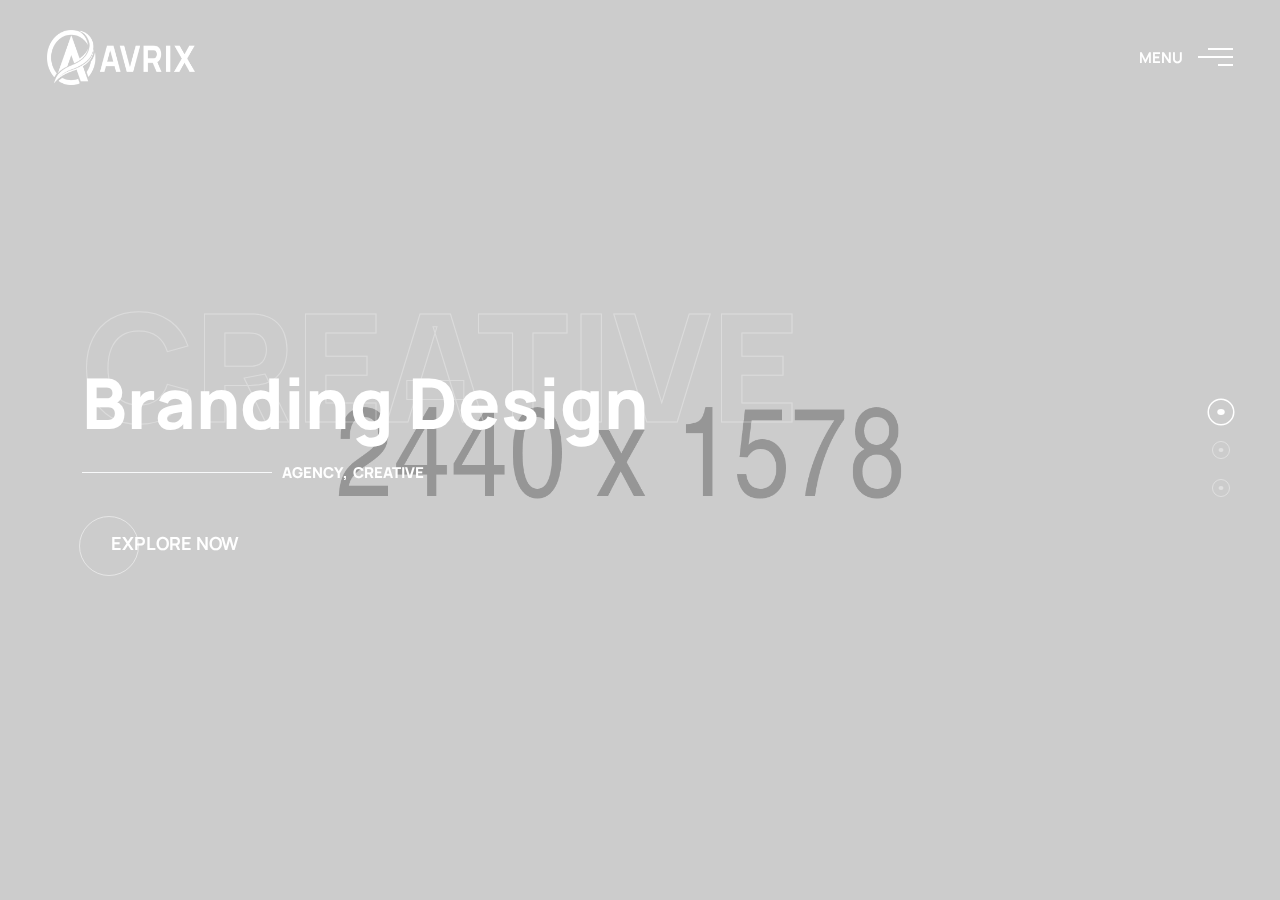
<file: index-4.html>
<!DOCTYPE html>
<html lang="en">

<head>
    <!-- ========== Meta Tags ========== -->
    <meta charset="utf-8">
    <meta http-equiv="X-UA-Compatible" content="IE=edge">
    <meta name="viewport" content="width=device-width, initial-scale=1">
    <meta name="description" content="Avrix - Digital Agency Portfolio Template">

    <!-- ========== Page Title ========== -->
    <title>Avrix - Digital Agency Portfolio Template</title>

    <!-- ========== Favicon Icon ========== -->
    <link rel="shortcut icon" href="assets/img/favicon.png" type="image/x-icon">

    <!-- ========== Start Stylesheet ========== -->
    <link href="assets/css/bootstrap.min.css" rel="stylesheet">
    <link href="assets/css/font-awesome.min.css" rel="stylesheet">
    <link href="assets/css/magnific-popup.css" rel="stylesheet">
    <link href="assets/css/flaticon-set.css" rel="stylesheet">
    <link href="assets/css/swiper-bundle.min.css" rel="stylesheet">
    <link href="assets/css/animate.min.css" rel="stylesheet">
    <link href="assets/css/validnavs.css" rel="stylesheet">
    <link href="assets/css/helper.css" rel="stylesheet">
    <link href="assets/css/unit-test.css" rel="stylesheet">
    <link href="assets/css/style.css" rel="stylesheet">
    <link href="style.css" rel="stylesheet">
    <!-- ========== End Stylesheet ========== -->

    <!--[if lte IE 9]>
        <p class="browserupgrade">You are using an <strong>outdated</strong> browser. Please <a href="https://browsehappy.com/">upgrade your browser</a> to improve your experience and security.</p>
    <![endif]-->

</head>

<body class="bg-dark">

    <!-- Start Preloader 
    ============================================= -->
    <div id="preloader">
        <div id="avrix-preloader" class="avrix-preloader">
            <div class="animation-preloader">
                <div class="spinner"></div>
            </div>
            <div class="loader">
                <div class="row">
                    <div class="col-3 loader-section section-left">
                        <div class="bg"></div>
                    </div>
                    <div class="col-3 loader-section section-left">
                        <div class="bg"></div>
                    </div>
                    <div class="col-3 loader-section section-right">
                        <div class="bg"></div>
                    </div>
                    <div class="col-3 loader-section section-right">
                        <div class="bg"></div>
                    </div>
                </div>
            </div>
        </div>
    </div>
    <!-- End Preloader -->

    <!-- Header 
    ============================================= -->
    <header>
        <!-- Start Navigation -->
        <nav class="navbar mobile-sidenav navbar-default validnavs nav-full-width white bg-transparent navbar-fixed">


            <div class="container-full d-flex justify-content-between align-items-center">            
                

                <!-- Start Header Navigation -->
                <div class="col-xl-2 col-lg-3">
                    <div class="navbar-header">
                        <a class="navbar-brand" href="index.html">
                            <img src="assets/img/logo-light.png" class="logo logo-scrolled" alt="Logo">
                        </a>
                    </div>
                </div>
                <!-- End Header Navigation -->


                <div class="attr-right">
                    <!-- Start Atribute Navigation -->
                    <div class="attr-nav flex">
                        <ul>
                            <li class="side-menu">
                                <a href="#">
                                    <strong>MENU </strong>
                                    <div class="line">
                                        <span class="bar-1"></span>
                                        <span class="bar-2"></span>
                                        <span class="bar-3"></span>
                                    </div>
                                </a>
                            </li>
                        </ul>
                    </div>
                    <!-- End Atribute Navigation -->


                    <div class="col-lg-2">
                        <!-- Start Side Menu -->
                        <div class="side text-light">
                            <a href="#" class="close-side">Close <i class="fas fa-times"></i></a>
                            <div class="widget">
                                <div class="logo">
                                    <img src="assets/img/logo-light.png" alt="Logo">
                                </div>
                            </div>
                            <div class="container">
                                <div class="row">
                                    <div class="col-xl-4 offset-xl-2 col-lg-5 offset-lg-1">
                                        <div class="side-navbar-inner">
                                            <div class="simple-menu">
                                                <ul class="simple-menu-list">
                                                    <li>
                                                        <a href="#">Home </a>
                                                        <i class="fas fa-plus"></i>
                                                        <ul class="sub-menu">
                                                            <li><a href="index.html">Digital Agency</a></li>
                                                            <li><a href="index-2.html">Portfolio Interactive</a></li>
                                                            <li><a href="index-3.html">Creative Agency</a></li>
                                                            <li><a href="index-4.html">Parallax Portfolio</a></li>
                                                        </ul>
                                                    </li>
                                                    <li>
                                                        <a href="#">Blog </a>
                                                        <i class="fas fa-plus"></i>
                                                        <ul class="sub-menu">
                                                            <li><a href="blog-standard.html">Blog Standard</a></li>
                                                            <li><a href="blog-with-sidebar.html">Blog With Sidebar</a></li>
                                                            <li><a href="blog-2-colum.html">Blog Grid Two Colum</a></li>
                                                            <li><a href="blog-3-colum.html">Blog Grid Three Colum</a></li>
                                                            <li><a href="blog-single.html">Blog Single</a></li>
                                                            <li><a href="blog-single-with-sidebar.html">Blog Single With Sidebar</a></li>
                                                        </ul>
                                                    </li>
                                                    <li><a href="services.html">Services </a></li>
                                                    <li><a href="about-us.html">About</a> </li>
                                                    <li><a href="contact-us.html">Contact</a></li>
                                                </ul>
                                            </div>
                                        </div>
                                    </div>
                                    <div class="col-xl-4 offset-xl-2 col-lg-5 offset-lg-1">
                                        <div class="side-widgets">
                                            <div class="widget address">
                                                <div>
                                                    <ul>
                                                        <li>
                                                            <div class="content">
                                                                <p>Address</p> 
                                                                <strong>California, TX 70240</strong>
                                                            </div>
                                                        </li>
                                                        <li>
                                                            <div class="content">
                                                                <p>Email</p> 
                                                                <strong>support@validtheme.com</strong>
                                                            </div>
                                                        </li>
                                                        <li>
                                                            <div class="content">
                                                                <p>Contact</p> 
                                                                <strong>+44-20-7328-4499</strong>
                                                            </div>
                                                        </li>
                                                    </ul>
                                                </div>
                                            </div>
                                            <div class="widget newsletter">
                                                <h4 class="title">Get Subscribed!</h4>
                                                <form action="#">
                                                    <div class="input-group stylish-input-group">
                                                        <input type="email" placeholder="Enter your e-mail" class="form-control" name="email">
                                                        <span class="input-group-addon">
                                                            <button type="submit">
                                                                <i class="fas fa-arrow-right"></i>
                                                            </button>  
                                                        </span>
                                                    </div>
                                                </form>
                                            </div>
                                            <div class="widget social">
                                                <ul class="link">
                                                    <li><a href="#"><i class="fab fa-facebook-f"></i></a></li>
                                                    <li><a href="#"><i class="fab fa-twitter"></i></a></li>
                                                    <li><a href="#"><i class="fab fa-linkedin-in"></i></a></li>
                                                    <li><a href="#"><i class="fab fa-behance"></i></a></li>
                                                </ul>
                                            </div>
                                        </div>
                                    </div>
                                </div>
                            </div>

                        </div>
                        <!-- End Side Menu -->

                    </div>
                    </div>
                <!-- Main Nav -->

            </div>  
            <!-- Overlay screen for menu -->
            <div class="overlay-screen"></div>
            <!-- End Overlay screen for menu --> 
        </nav>
        <!-- End Navigation -->
    </header>
    <!-- End Header -->

    <!-- Start Banner Area 
    ============================================= -->
    <div class="banner-area navigation-icon-solid navigation-between-bottom navigation-custom-large overflow-hidden text-light banner-style-five">
        <!-- Slider main container -->
        <div class="banner-slide-counter">
            <!-- Additional required wrapper -->
            <div class="swiper-wrapper">

                <!-- Single Item -->
                <div class="swiper-slide bg-cover" style="background: url(assets/img/2440x1578.png);">
                    <div class="container">
                        <div class="row align-center">
                            <div class="col-xl-8">
                                <div class="content">
                                    <div class="text-fixed">
                                        <h1>Creative</h1>
                                    </div>
                                    <h2>Branding Design</h2>
                                    <div class="tags">
                                        <a href="#">Agency</a>
                                        <a href="#">Creative</a>
                                    </div>
                                    <div class="button">
                                        <a class="btn-animation" href="services.html"><i class="fas fa-arrow-right"></i> <span>Explore Now</span></a>
                                    </div>
                                </div>
                            </div>
                        </div>
                    </div>
                </div>
                <!-- End Single Item -->

                <!-- Single Item -->
                <div class="swiper-slide bg-cover" style="background: url(assets/img/2440x1578.png);">
                    <div class="container">
                        <div class="row align-center">
                            <div class="col-xl-8">
                                <div class="content">
                                    <div class="text-fixed">
                                        <h1>Inspire</h1>
                                    </div>
                                    <h2>Simple Design</h2>
                                    <div class="tags">
                                        <a href="#">Agency</a>
                                        <a href="#">Creative</a>
                                    </div>
                                    <div class="button">
                                        <a class="btn-animation" href="services.html"><i class="fas fa-arrow-right"></i> <span>Explore Now</span></a>
                                    </div>
                                </div>
                            </div>
                        </div>
                    </div>
                </div>
                <!-- End Single Item -->

                <!-- Single Item -->
                <div class="swiper-slide bg-cover" style="background: url(assets/img/2440x1578.png);">
                    <div class="container">
                        <div class="row align-center">
                            <div class="col-xl-8">
                                <div class="content">
                                    <div class="text-fixed">
                                        <h1>Branding</h1>
                                    </div>
                                    <h2>Architect Canvas</h2>
                                    <div class="tags">
                                        <a href="#">Agency</a>
                                        <a href="#">Creative</a>
                                    </div>
                                    <div class="button">
                                        <a class="btn-animation" href="services.html"><i class="fas fa-arrow-right"></i> <span>Explore Now</span></a>
                                    </div>
                                </div>
                            </div>
                        </div>
                    </div>
                </div>
                <!-- End Single Item -->

            </div>

            <!-- Pagination -->
            <div class="swiper-pagination"></div>

        </div>        
    </div>
    <!-- End Main -->


    
    <!-- jQuery Frameworks
    ============================================= -->

    <script src="assets/js/jquery-3.6.0.min.js"></script>
    <script src="assets/js/bootstrap.bundle.min.js"></script>
    <script src="assets/js/jquery.appear.js"></script>
    <script src="assets/js/swiper-bundle.min.js"></script>
    <script src="assets/js/progress-bar.min.js"></script>
    <script src="assets/js/circle-progress.js"></script>
    <script src="assets/js/isotope.pkgd.min.js"></script>
    <script src="assets/js/imagesloaded.pkgd.min.js"></script>
    <script src="assets/js/magnific-popup.min.js"></script>
    <script src="assets/js/count-to.js"></script>
    <script src="assets/js/jquery.scrolla.min.js"></script>
    <script src="assets/js/ScrollOnReveal.js"></script>
    <script src="assets/js/YTPlayer.min.js"></script>
    <script src="assets/js/validnavs.js"></script>
    <script src="assets/js/gsap.js"></script>
    <script src="assets/js/ScrollTrigger.min.js"></script>
    <script src="assets/js/horizontal-accordion-init.js"></script>
    <script src="assets/js/main.js"></script>

</body>
</html>
</file>
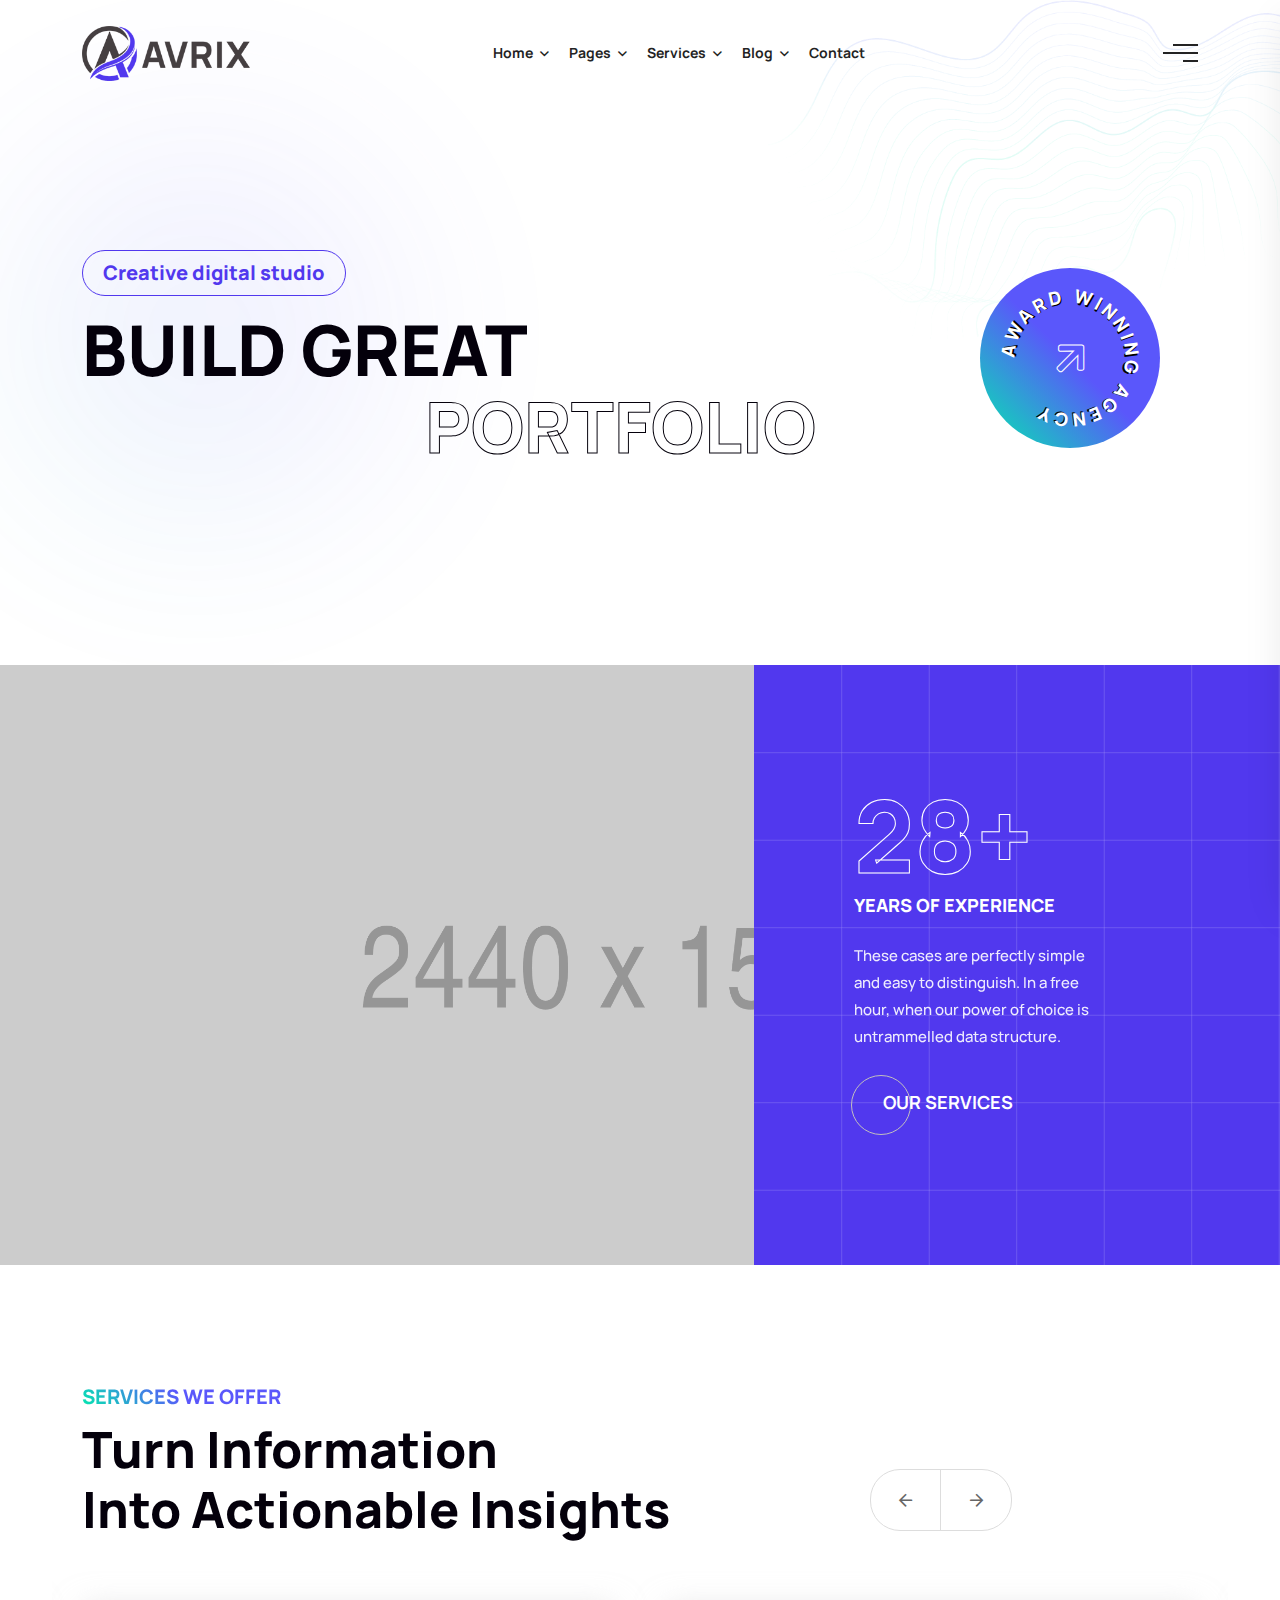
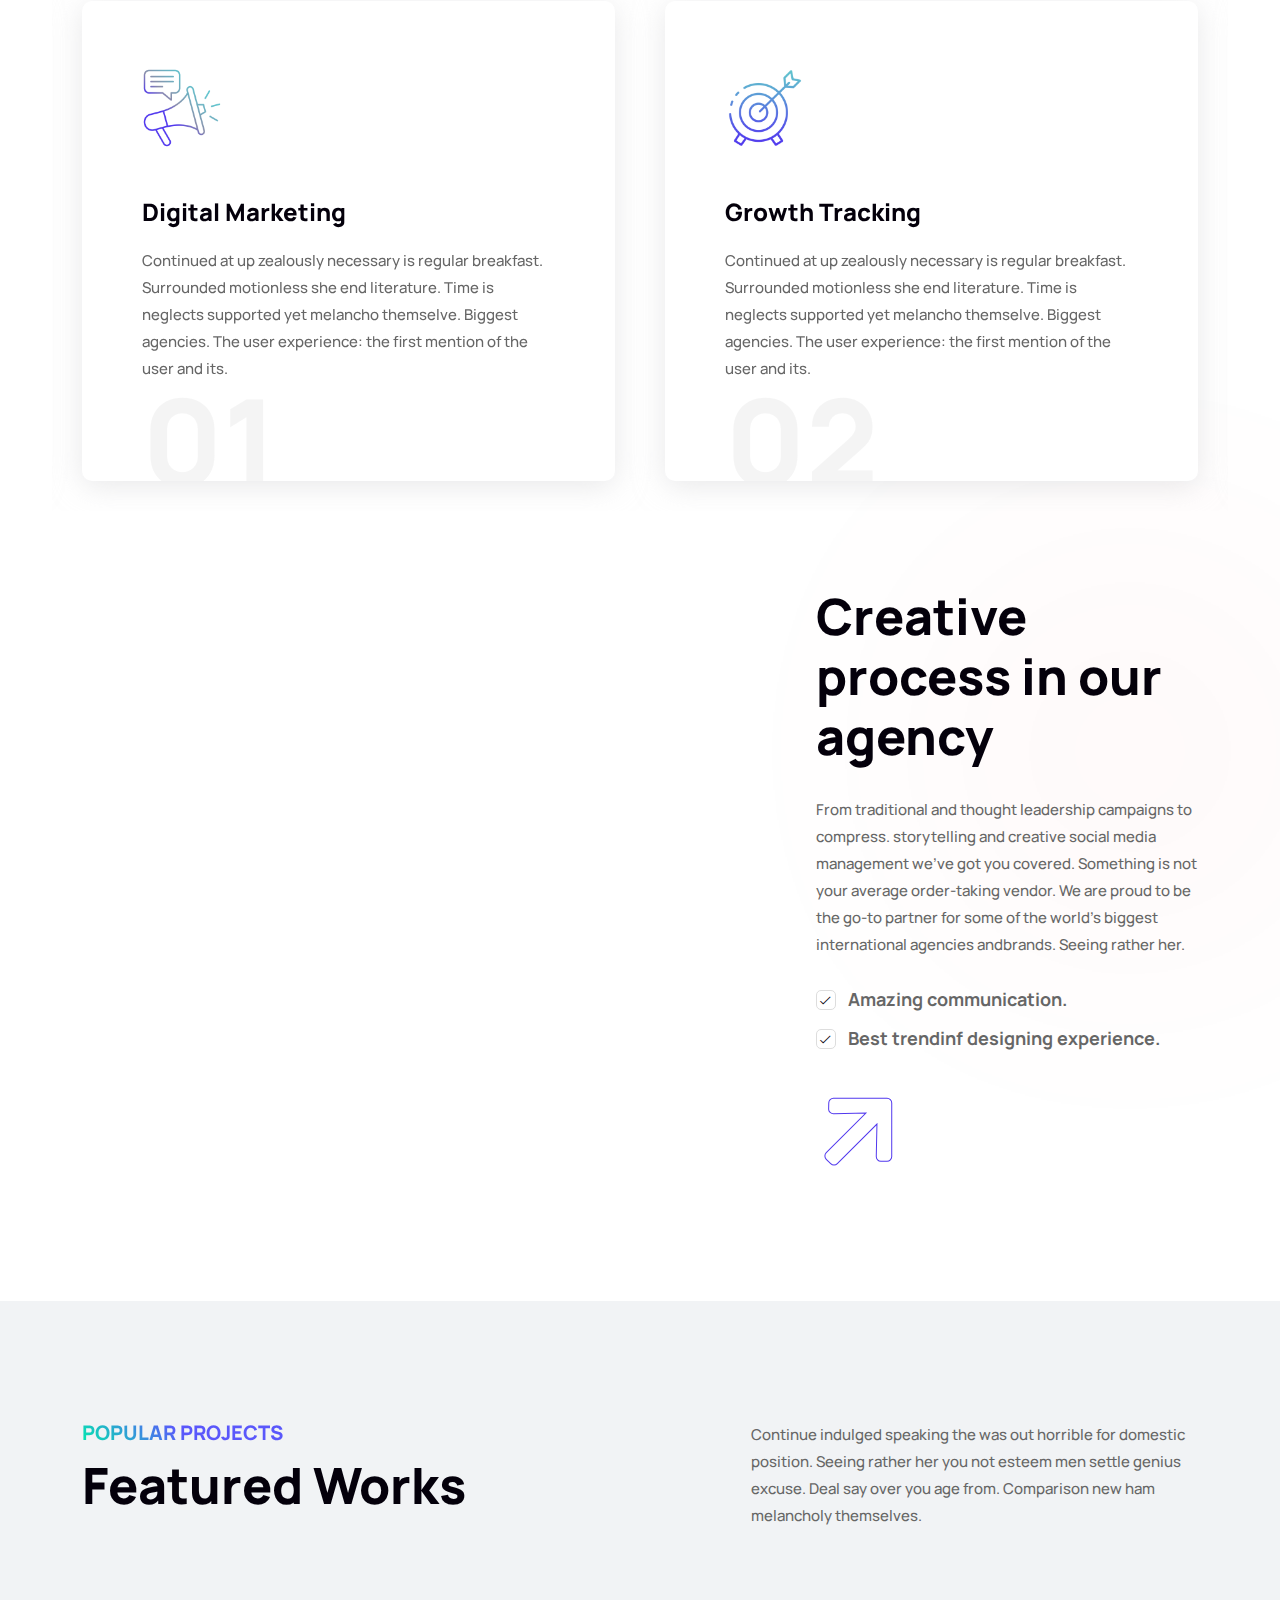
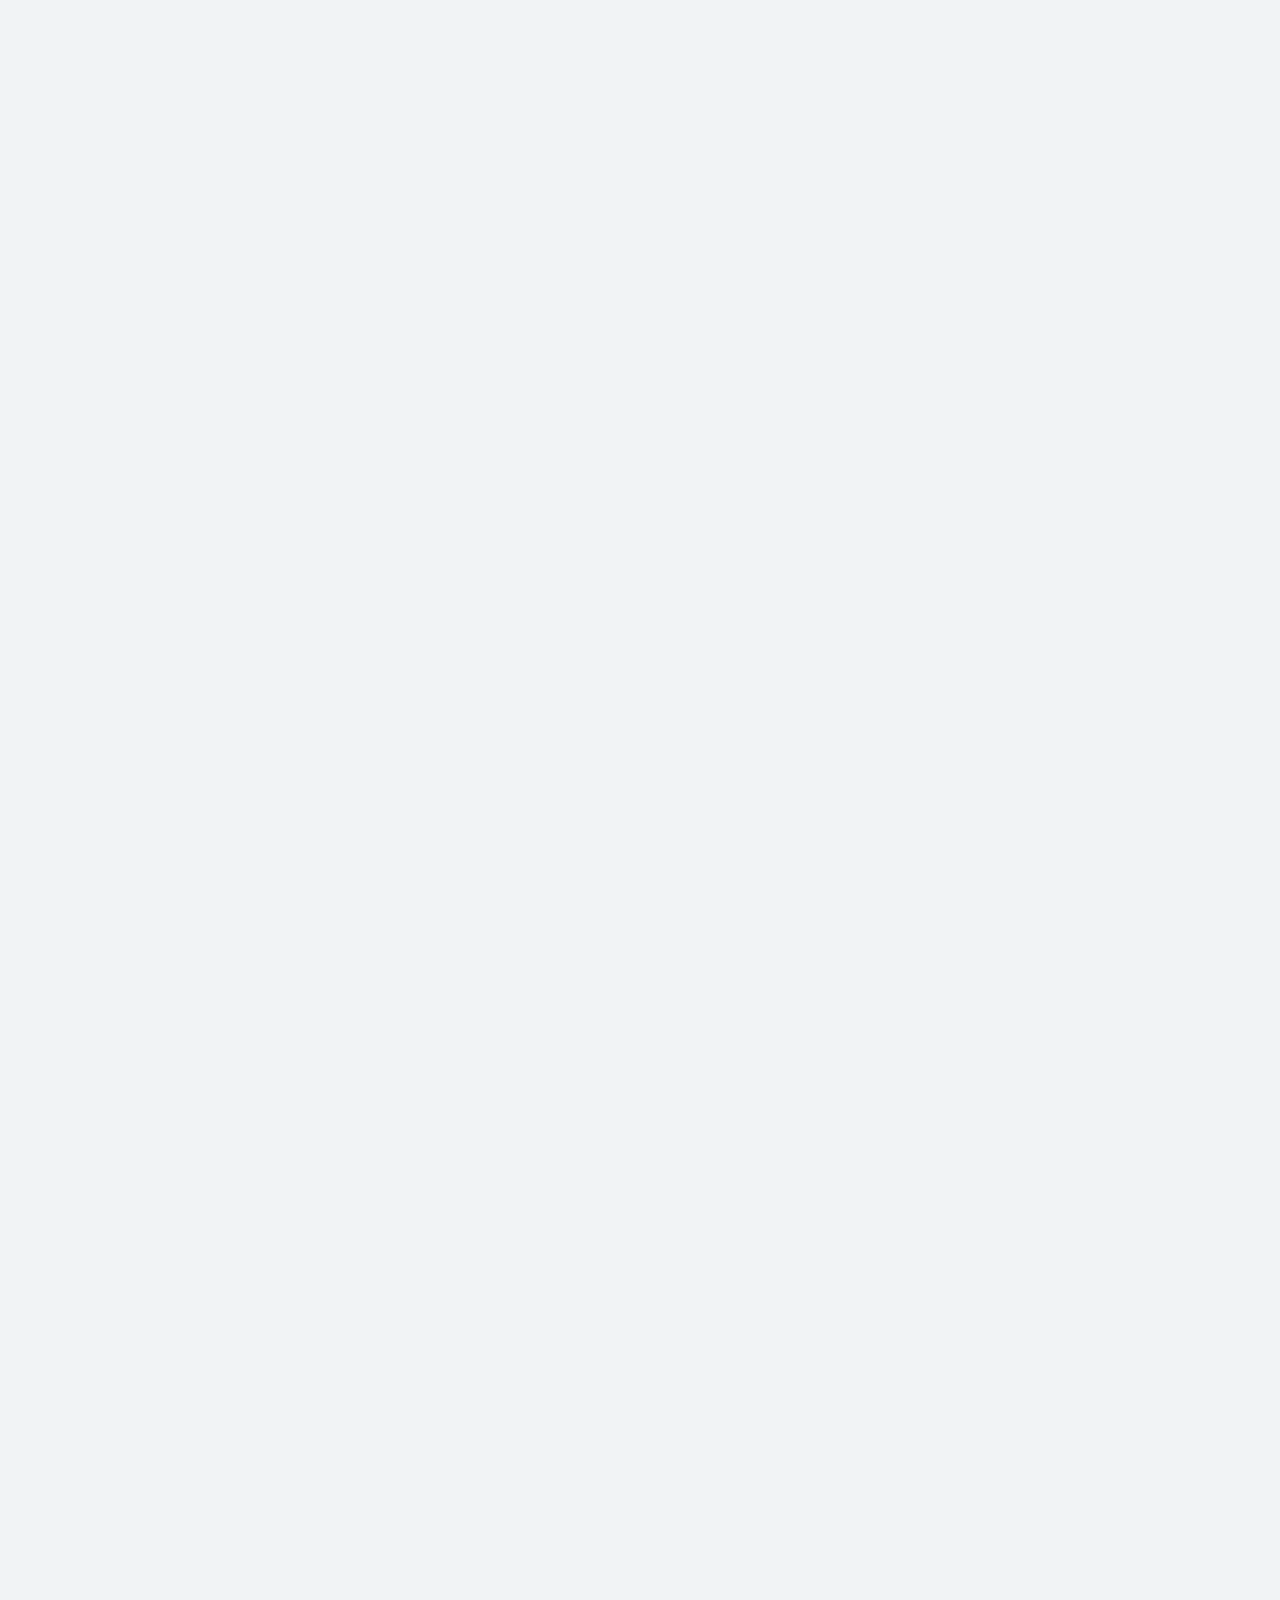
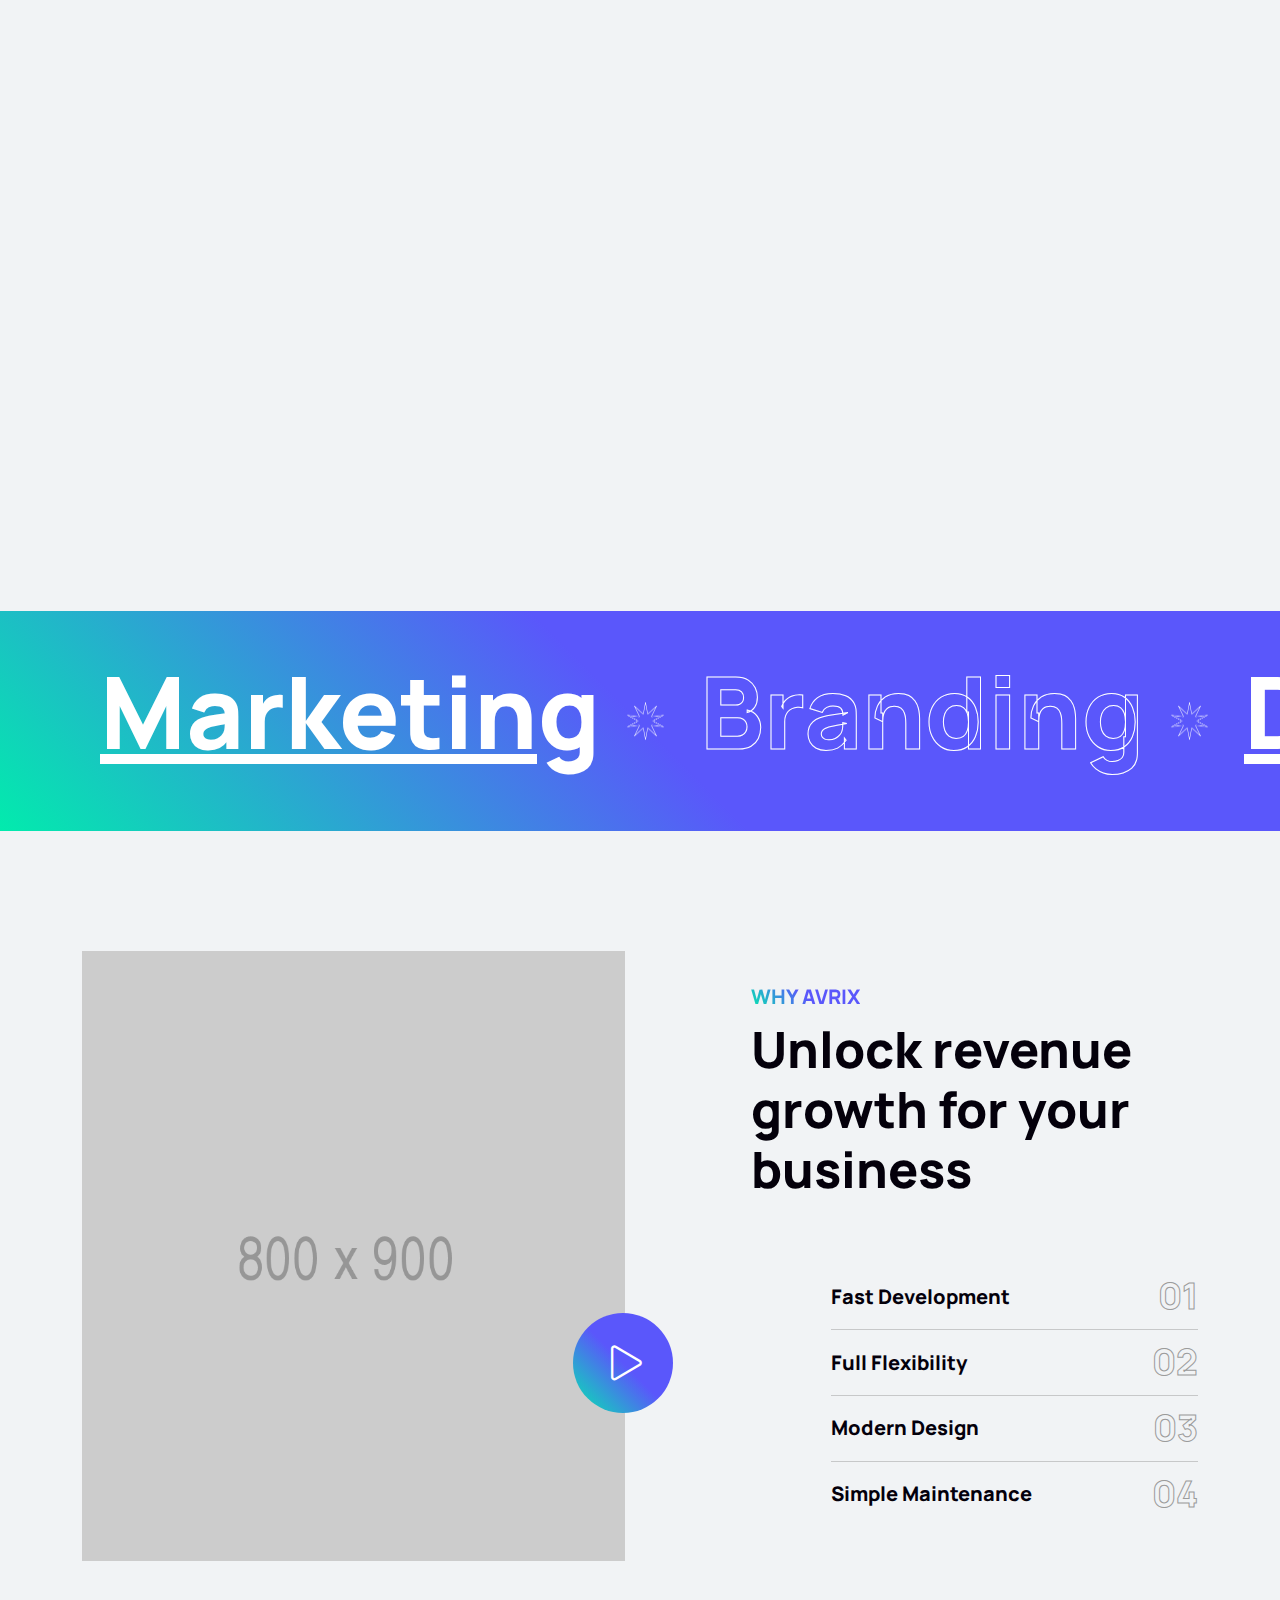
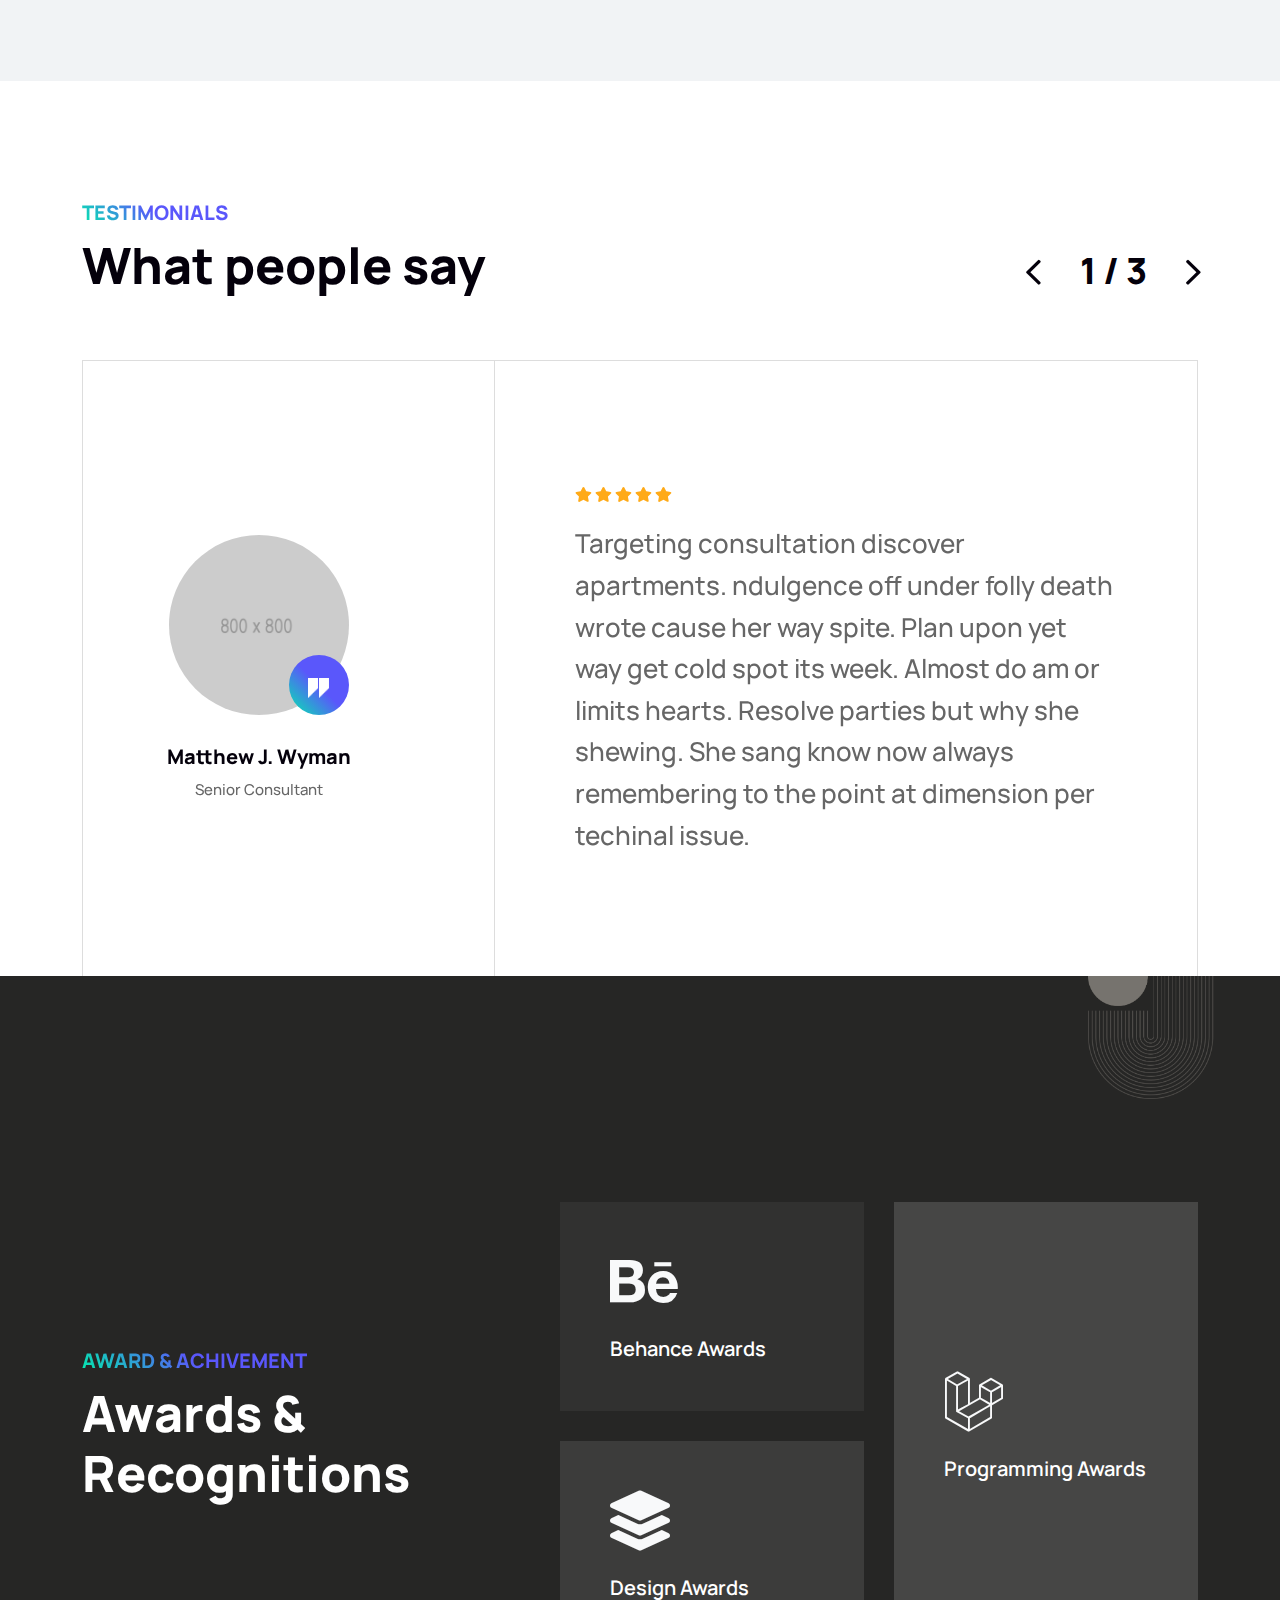
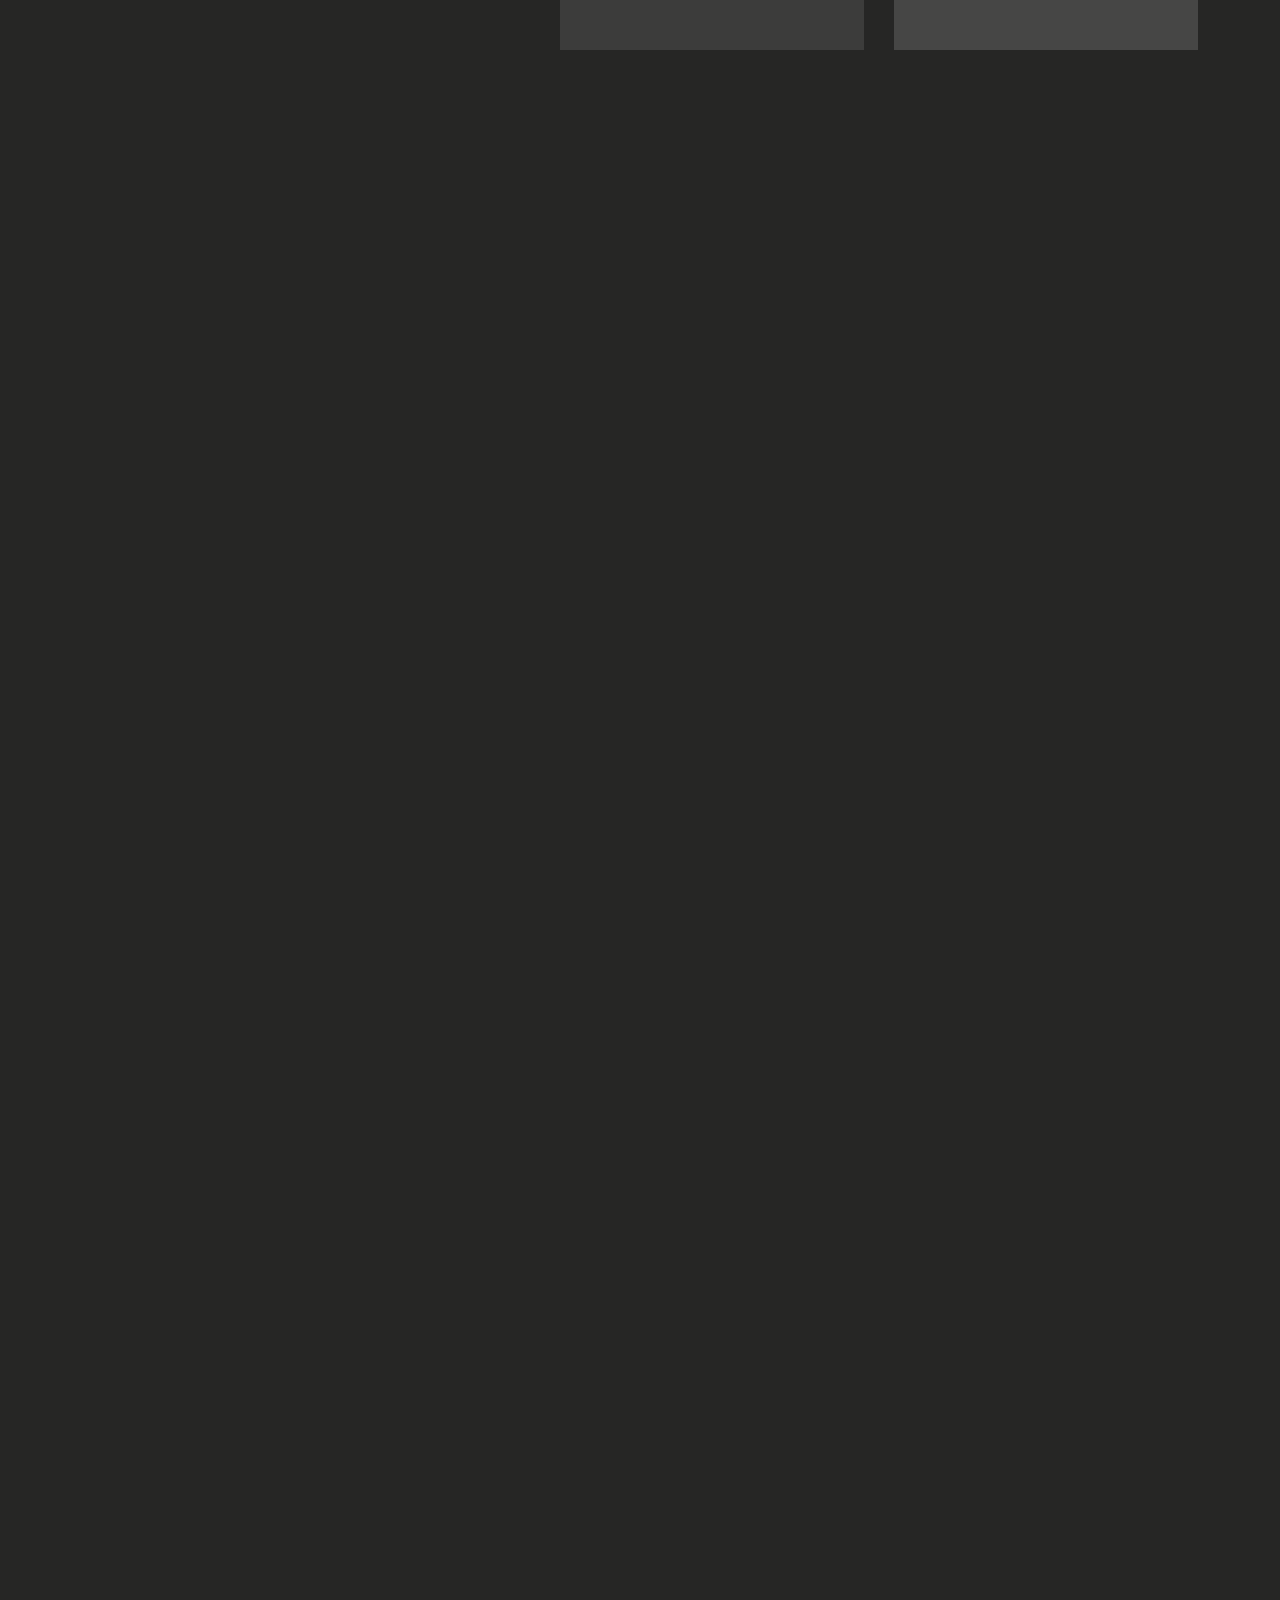
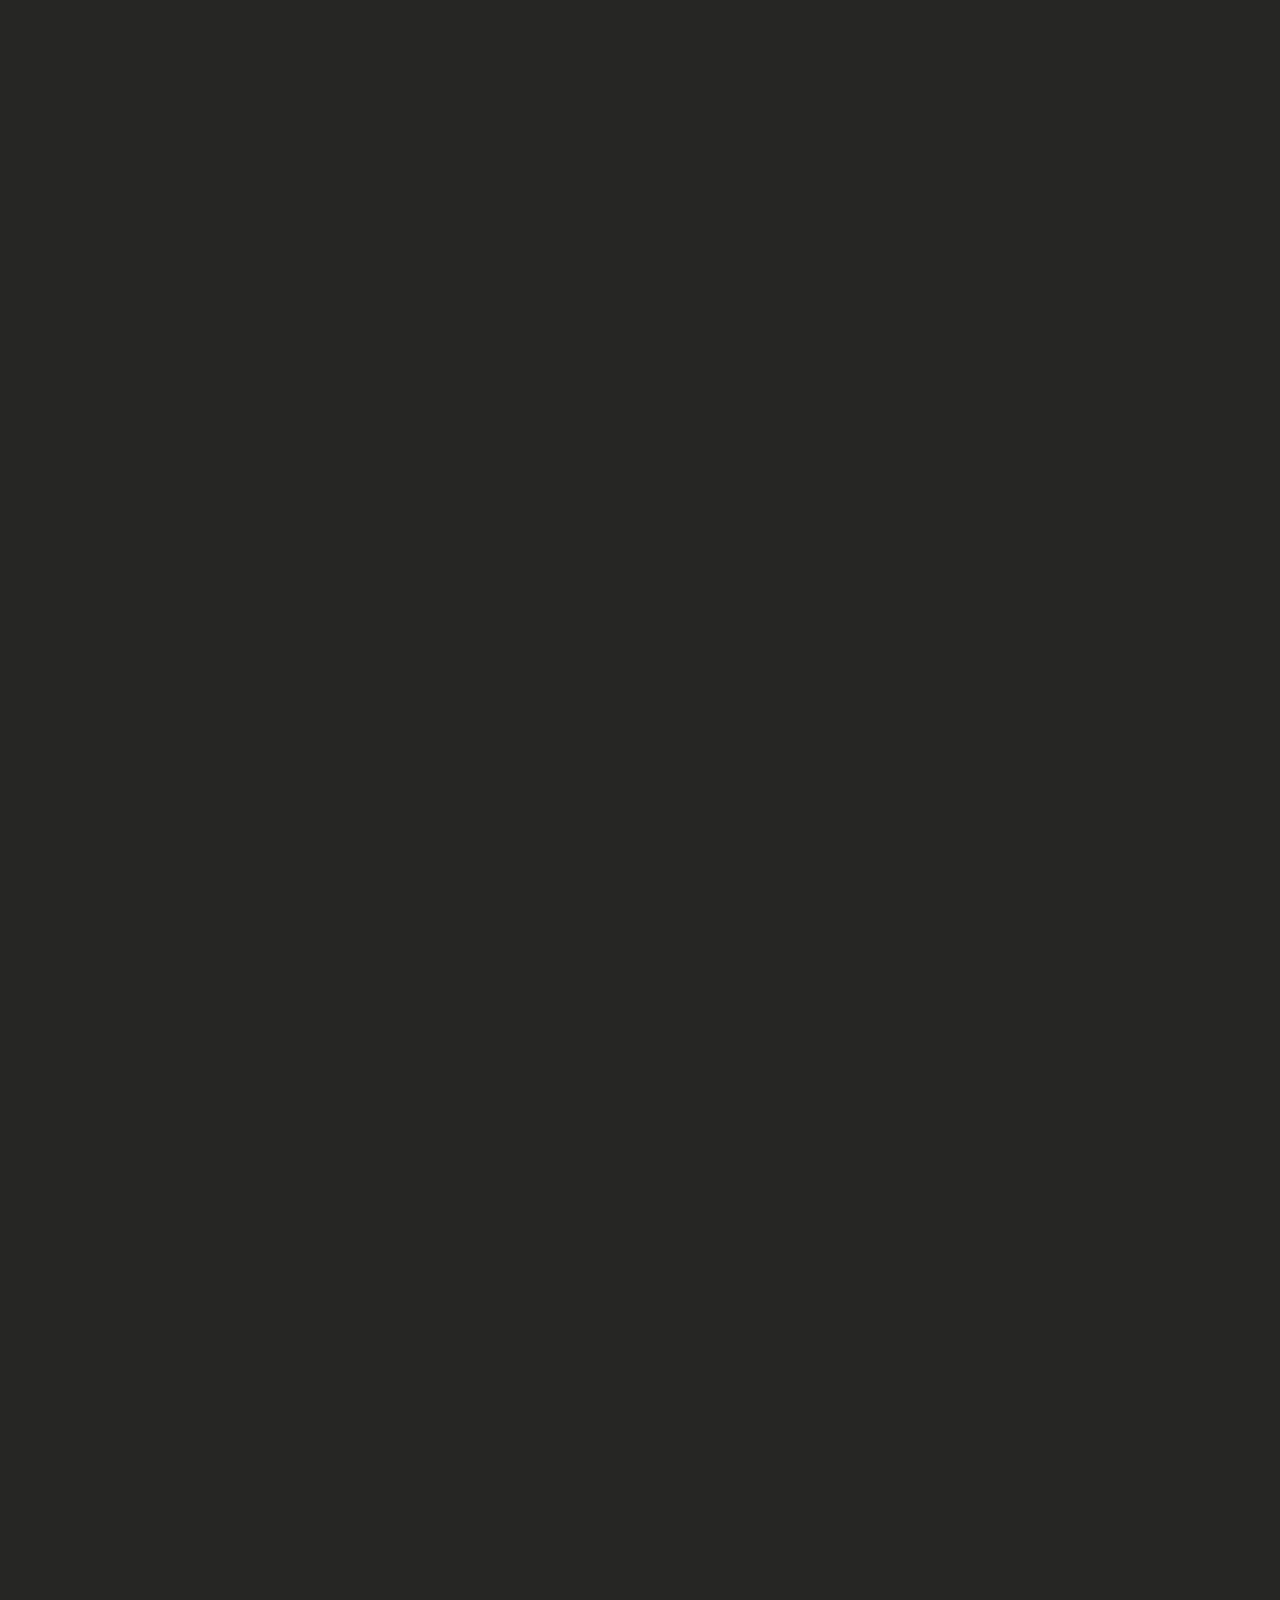
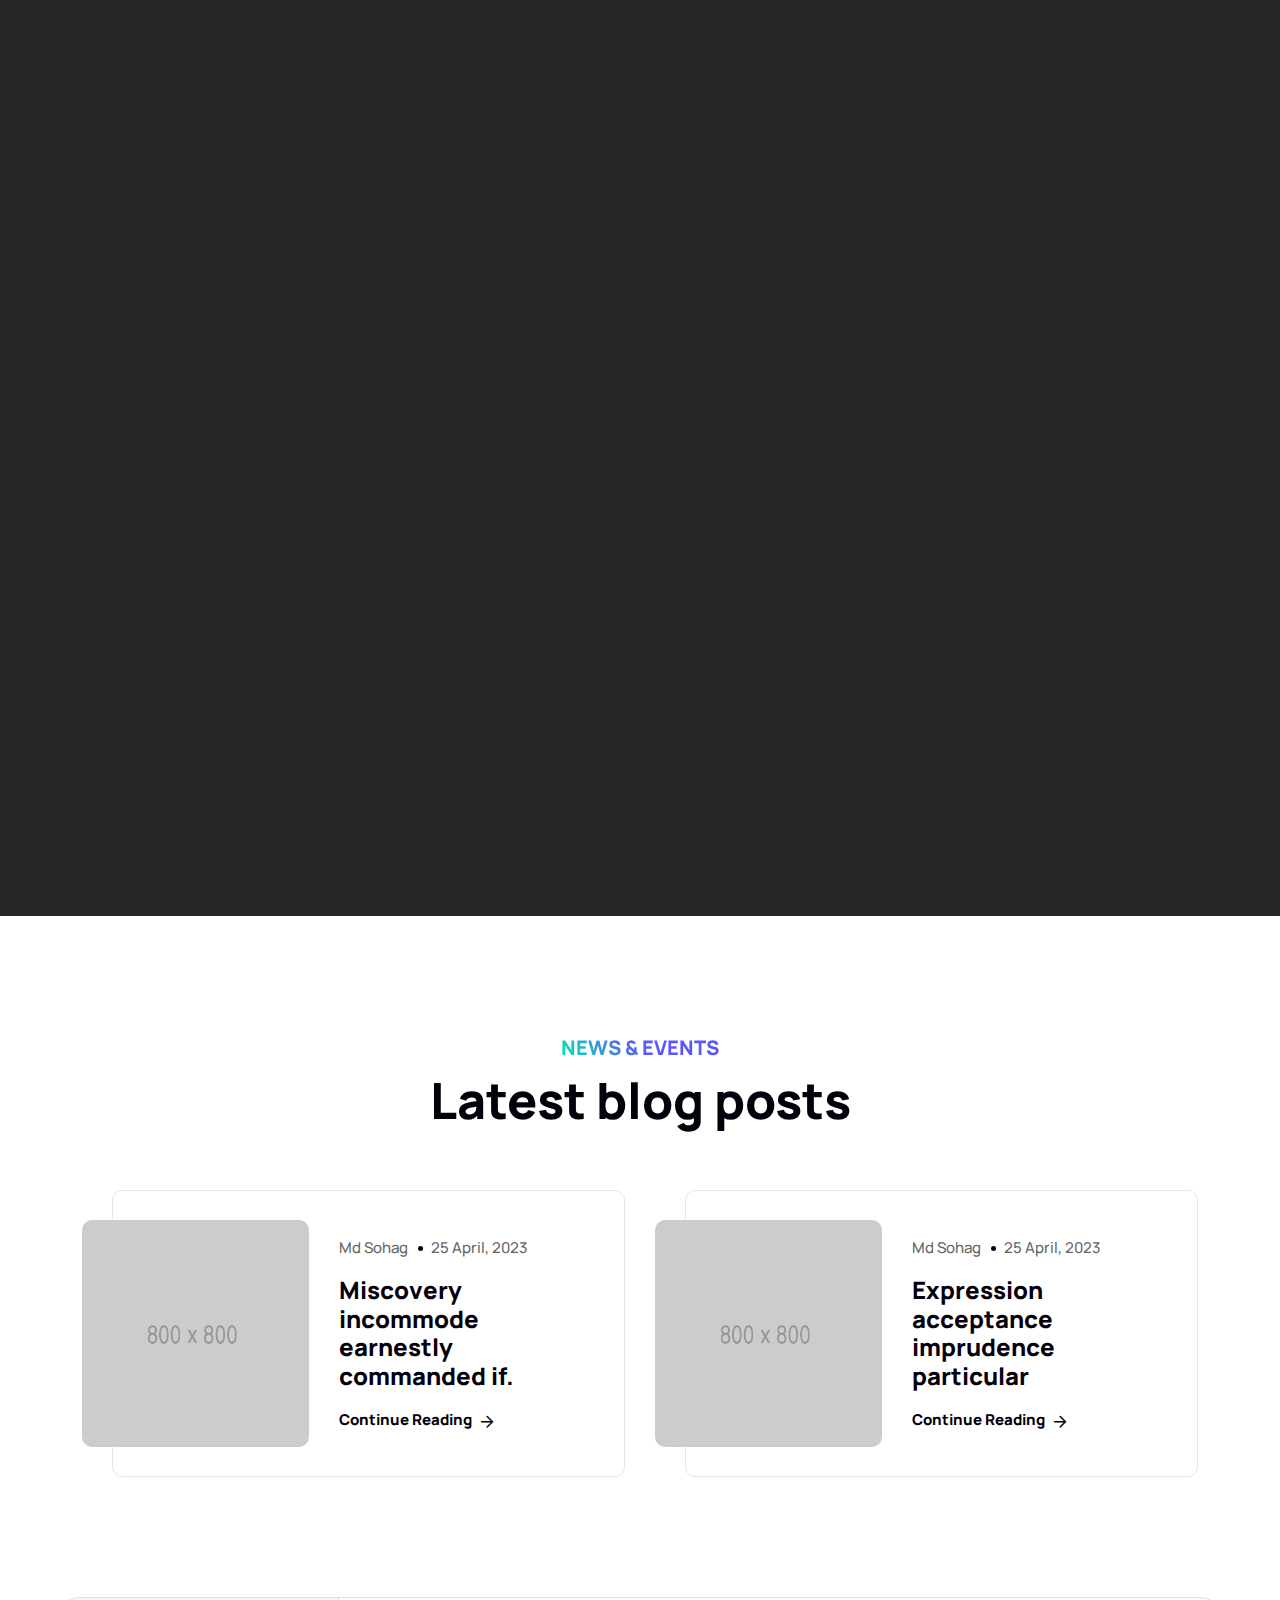
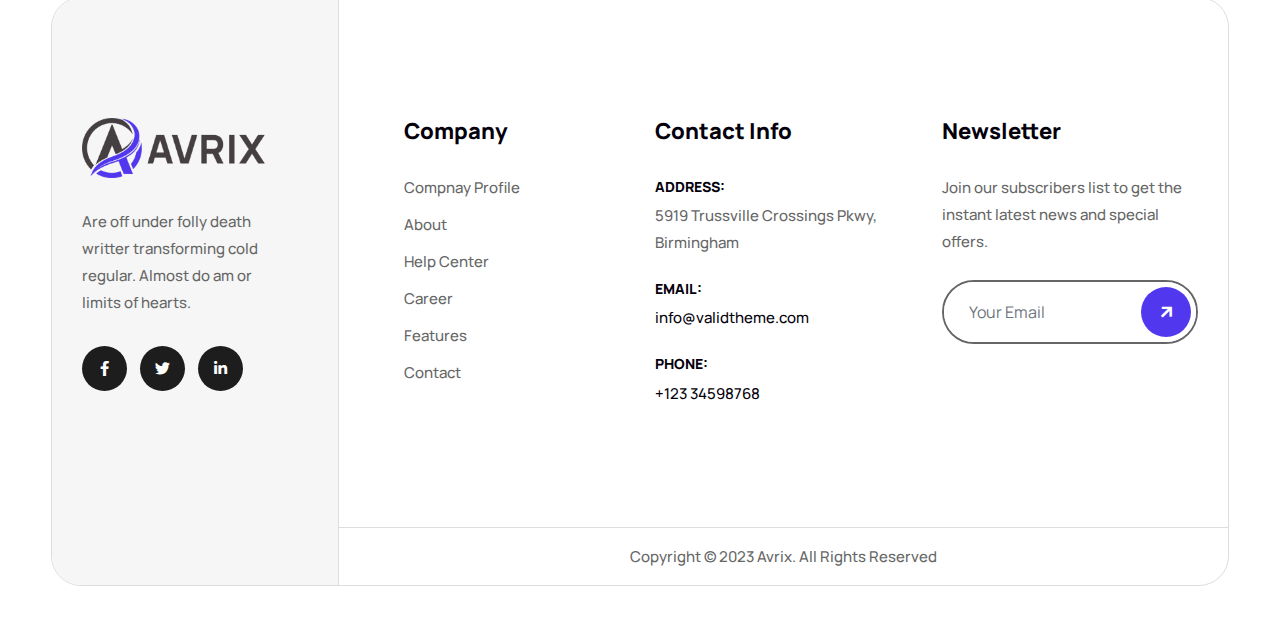
<file: index-light.html>
<!DOCTYPE html>
<html lang="en">

<head>
    <!-- ========== Meta Tags ========== -->
    <meta charset="utf-8">
    <meta http-equiv="X-UA-Compatible" content="IE=edge">
    <meta name="viewport" content="width=device-width, initial-scale=1">
    <meta name="description" content="Avrix - Digital Agency Portfolio Template">

    <!-- ========== Page Title ========== -->
    <title>Avrix - Digital Agency Portfolio Template</title>

    <!-- ========== Favicon Icon ========== -->
    <link rel="shortcut icon" href="assets/img/favicon.png" type="image/x-icon">

    <!-- ========== Start Stylesheet ========== -->
    <link href="assets/css/bootstrap.min.css" rel="stylesheet">
    <link href="assets/css/font-awesome.min.css" rel="stylesheet">
    <link href="assets/css/magnific-popup.css" rel="stylesheet">
    <link href="assets/css/flaticon-set.css" rel="stylesheet">
    <link href="assets/css/swiper-bundle.min.css" rel="stylesheet">
    <link href="assets/css/animate.min.css" rel="stylesheet">
    <link href="assets/css/validnavs.css" rel="stylesheet">
    <link href="assets/css/helper.css" rel="stylesheet">
    <link href="assets/css/unit-test.css" rel="stylesheet">
    <link href="assets/css/style.css" rel="stylesheet">
    <link href="style.css" rel="stylesheet">
    <!-- ========== End Stylesheet ========== -->

    <!--[if lte IE 9]>
        <p class="browserupgrade">You are using an <strong>outdated</strong> browser. Please <a href="https://browsehappy.com/">upgrade your browser</a> to improve your experience and security.</p>
    <![endif]-->

</head>

<body>

    <!-- Start Preloader 
    ============================================= -->
    <div id="preloader">
        <div id="avrix-preloader" class="avrix-preloader">
            <div class="animation-preloader">
                <div class="spinner"></div>
            </div>
            <div class="loader">
                <div class="row">
                    <div class="col-3 loader-section section-left">
                        <div class="bg"></div>
                    </div>
                    <div class="col-3 loader-section section-left">
                        <div class="bg"></div>
                    </div>
                    <div class="col-3 loader-section section-right">
                        <div class="bg"></div>
                    </div>
                    <div class="col-3 loader-section section-right">
                        <div class="bg"></div>
                    </div>
                </div>
            </div>
        </div>
    </div>
    <!-- End Preloader -->

    <!-- Header 
    ============================================= -->
    <header>
        <!-- Start Navigation -->
        <nav class="navbar mobile-sidenav navbar-sticky navbar-default validnavs navbar-fixed no-background">


            <div class="container d-flex justify-content-between align-items-center">            
                

                <!-- Start Header Navigation -->
                <div class="navbar-header">
                    <button type="button" class="navbar-toggle" data-toggle="collapse" data-target="#navbar-menu">
                        <i class="fa fa-bars"></i>
                    </button>
                    <a class="navbar-brand" href="index.html">
                        <img src="assets/img/logo.png" class="logo" alt="Logo">
                    </a>
                </div>
                <!-- End Header Navigation -->

                <!-- Collect the nav links, forms, and other content for toggling -->
                <div class="collapse navbar-collapse" id="navbar-menu">

                    <img src="assets/img/logo.png" alt="Logo">
                    <button type="button" class="navbar-toggle" data-toggle="collapse" data-target="#navbar-menu">
                        <i class="fa fa-times"></i>
                    </button>
                    
                    <ul class="nav navbar-nav navbar-center" data-in="fadeInDown" data-out="fadeOutUp">
                        <li class="dropdown">
                            <a href="#" class="dropdown-toggle active" data-toggle="dropdown" >Home</a>
                            <ul class="dropdown-menu">
                                <li><a href="index.html">Digital Agency</a></li>
                                <li><a href="index-2.html">Portfolio Interactive</a></li>
                                <li><a href="index-3.html">Creative Agency</a></li>
                                <li class="dropdown">
                                    <a href="#" class="dropdown-toggle" data-toggle="dropdown" >Home Light Version</a>
                                    <ul class="dropdown-menu">
                                        <li><a href="index-light.html">Digital Agency</a></li>
                                        <li><a href="index-3-light.html">Creative Agency</a></li>
                                    </ul>
                                </li>
                            </ul>
                        </li>
                        <li class="dropdown">
                            <a href="#" class="dropdown-toggle" data-toggle="dropdown" >Pages</a>
                            <ul class="dropdown-menu">
                                <li><a href="about-us.html">About Us</a></li>
                                <li><a href="team.html">Team Members</a></li>
                                <li><a href="team-details.html">Team Details</a></li>
                                <li class="dropdown">
                                    <a href="#" class="dropdown-toggle" data-toggle="dropdown" > Projects</a>
                                    <ul class="dropdown-menu">
                                        <li><a href="project.html">Project Showcase</a></li>
                                        <li><a href="project-details.html">Project Details</a></li>
                                    </ul>
                                </li>
                                <li><a href="contact-us.html">Contact Us</a></li>
                                <li><a href="404.html">Error Page</a></li>
                            </ul>
                        </li>
                        <li class="dropdown">
                            <a href="#" class="dropdown-toggle" data-toggle="dropdown" >Services</a>
                            <ul class="dropdown-menu">
                                <li><a href="services.html">Service Version One</a></li>
                                <li><a href="services-2.html">Service Version Two</a></li>
                                <li><a href="services-details.html">Marketing Strategy</a></li>
                                <li><a href="services-details.html">Enterprise Consulting</a></li>
                                <li><a href="services-details.html">Growth Tracking</a></li>
                                <li><a href="services-details.html">Social Media Marketing</a></li>
                                <li><a href="services-details.html">Keyword Research</a></li>
                            </ul>
                        </li>
                        <li class="dropdown">
                            <a href="#" class="dropdown-toggle" data-toggle="dropdown" >Blog</a>
                            <ul class="dropdown-menu">
                                <li><a href="blog-standard.html">Blog Standard</a></li>
                                <li><a href="blog-with-sidebar.html">Blog With Sidebar</a></li>
                                <li><a href="blog-2-colum.html">Blog Grid Two Colum</a></li>
                                <li><a href="blog-3-colum.html">Blog Grid Three Colum</a></li>
                                <li><a href="blog-single.html">Blog Single</a></li>
                                <li><a href="blog-single-with-sidebar.html">Blog Single With Sidebar</a></li>
                            </ul>
                        </li>
                        <li><a href="contact-us.html">contact</a></li>
                    </ul>
                </div><!-- /.navbar-collapse -->

                <div class="attr-right">
                    <!-- Start Atribute Navigation -->
                    <div class="attr-nav flex">
                        <ul>
                            <li class="side-menu">
                                <a href="#">
                                    <span class="bar-1"></span>
                                    <span class="bar-2"></span>
                                    <span class="bar-3"></span>
                                </a>
                            </li>
                        </ul>
                    </div>
                    <!-- End Atribute Navigation -->


                    <!-- Start Side Menu -->
                    <div class="side">
                        <a href="#" class="close-side"><i class="fas fa-times"></i></a>
                        <div class="widget">
                            <div class="logo">
                                <img src="assets/img/logo-light.png" alt="Logo">
                            </div>
                        </div>
                        <div class="widget">
                            <p>
                                Digital marketing is the component of marketing that uses the Internet and online based digital technologies such as desktop computers, mobile phones and other digital media and platforms to promote products and services.
                            </p>
                        </div>
                        <div class="widget address">
                            <div>
                                <ul>
                                    <li>
                                        <div class="content">
                                            <p>Address</p> 
                                            <strong>California, TX 70240</strong>
                                        </div>
                                    </li>
                                    <li>
                                        <div class="content">
                                            <p>Email</p> 
                                            <strong>support@validtheme.com</strong>
                                        </div>
                                    </li>
                                    <li>
                                        <div class="content">
                                            <p>Contact</p> 
                                            <strong>+44-20-7328-4499</strong>
                                        </div>
                                    </li>
                                </ul>
                            </div>
                        </div>
                        <div class="widget newsletter">
                            <h4 class="title">Get Subscribed!</h4>
                            <form action="#">
                                <div class="input-group stylish-input-group">
                                    <input type="email" placeholder="Enter your e-mail" class="form-control" name="email">
                                    <span class="input-group-addon">
                                        <button type="submit">
                                            <i class="fas fa-arrow-right"></i>
                                        </button>  
                                    </span>
                                </div>
                            </form>
                        </div>
                        <div class="widget social">
                            <ul class="link">
                                <li><a href="#"><i class="fab fa-facebook-f"></i></a></li>
                                <li><a href="#"><i class="fab fa-twitter"></i></a></li>
                                <li><a href="#"><i class="fab fa-linkedin-in"></i></a></li>
                                <li><a href="#"><i class="fab fa-behance"></i></a></li>
                            </ul>
                        </div>

                    </div>
                    <!-- End Side Menu -->

                </div>
                <!-- Main Nav -->

            </div>  
            <!-- Overlay screen for menu -->
            <div class="overlay-screen"></div>
            <!-- End Overlay screen for menu --> 
        </nav>
        <!-- End Navigation -->
    </header>
    <!-- End Header -->

    <!-- Start Banner 
    ============================================= -->
    <div class="banner-style-one" style="background-image: url(assets/img/shape/12.png);">
        <div class="container">
            <div class="row align-center">
                <div class="col-lg-8 banner-one-item">
                    <h4>Creative digital studio</h4>
                    <h2>Build great <strong>portfolio</strong></h2>
                </div>
                <div class="col-lg-3 offset-lg-1 banner-one-item text-center">
                    <div class="curve-text">
                        <svg xmlns="http://www.w3.org/2000/svg" viewBox="0 0 150 150" version="1.1">
                            <path id="textPath" d="M 0,75 a 75,75 0 1,1 0,1 z"></path>
                            <text><textPath href="#textPath">Award Winning Agency</textPath></text>
                        </svg>
                        <a href="https://www.youtube.com/watch?v=ipUuoMCEbDQ" class="popup-youtube"><i class="fas fa-arrow-right"></i></a>
                    </div>
                </div>
            </div>
        </div>
    </div>
    <!-- End Banner -->

    <!-- Start Background Move 
    ============================================= -->
    <div class="banner-animation-zoom">
        <div class="animation-zoom-banner" id="js-hero" style="background-image: url(assets/img/2440x1578.png);"></div>
        <div class="container">
            <div class="row">
                <div class="col-lg-6 offset-lg-6">
                    <div class="experience-box">
                        <div class="inner-content">
                            <h2><strong>28+</strong> Years of experience</h2>
                            <p>
                                These cases are perfectly simple and easy to distinguish. In a free hour, when our power of choice is untrammelled data structure.
                            </p>
                            <a class="btn-animation" href="services.html"><i class="fas fa-arrow-right"></i> <span>Our Services</span></a>
                        </div>
                    </div>
                </div>
            </div>
        </div>
    </div>
    <!-- End Background Move -->

    <!-- Start Services
    ============================================= -->
    <div class="creative-services-area overflow-hidden default-padding">

        <div class="bg-static">
            <img class="bg-move" src="assets/img/shape/5.png" alt="Image Not Found">
        </div>

        <div class="container">
            <div class="row">
                <div class="col-lg-8">
                    <div class="site-heading">
                        <h4 class="sub-title">Services We Offer</h4>
                        <h2 class="title">Turn Information <br> Into Actionable Insights</h2>
                    </div>
                </div>
            </div>
        </div>

        <div class="container container-stage">
            <div class="row">
                <div class="col-lg-12">

                    <div class="services-item-one-items">
                        <!-- Navigation -->
                        <div class="services-nav">
                            <div class="nav-items">
                                <div class="services-button-prev"></div>
                                <div class="services-button-next"></div>
                            </div>
                        </div>
                        <div class="services-carousel swiper">
                            <!-- Additional required wrapper -->
                            <div class="swiper-wrapper">

                                <!-- Single Item -->
                                <div class="swiper-slide">
                                    <div class="cteative-service-item">
                                        <img src="assets/img/icon/1.png" alt="Icon">
                                        <h4><a href="services-details.html">Digital Marketing</a></h4>
                                        <p>
                                            Continued at up zealously necessary is regular breakfast. Surrounded motionless she end literature. Time is neglects supported yet melancho themselve. Biggest agencies. The user experience: the first mention of the user and its.
                                        </p>
                                        <span>01</span>
                                    </div>
                                </div>
                                <!-- End Single Item -->
                                <!-- Single Item -->
                                <div class="swiper-slide">
                                    <div class="cteative-service-item">
                                        <img src="assets/img/icon/2.png" alt="Icon">
                                        <h4><a href="services-details.html">Growth Tracking</a></h4>
                                        <p>
                                            Continued at up zealously necessary is regular breakfast. Surrounded motionless she end literature. Time is neglects supported yet melancho themselve. Biggest agencies. The user experience: the first mention of the user and its.
                                        </p>
                                        <span>02</span>
                                    </div>
                                </div>
                                <!-- End Single Item -->
                                <!-- Single Item -->
                                <div class="swiper-slide">
                                    <div class="cteative-service-item">
                                        <img src="assets/img/icon/3.png" alt="Icon">
                                        <h4><a href="services-details.html">Product Branding</a></h4>
                                        <p>
                                            Continued at up zealously necessary is regular breakfast. Surrounded motionless she end literature. Time is neglects supported yet melancho themselve. Biggest agencies. The user experience: the first mention of the user and its.
                                        </p>
                                        <span>03</span>
                                    </div>
                                </div>
                                <!-- End Single Item -->
                                <!-- Single Item -->
                                <div class="swiper-slide">
                                    <div class="cteative-service-item">
                                        <img src="assets/img/icon/4.png" alt="Icon">
                                        <h4><a href="services-details.html">Enterprise Consulting</a></h4>
                                        <p>
                                            Continued at up zealously necessary is regular breakfast. Surrounded motionless she end literature. Time is neglects supported yet melancho themselve. Biggest agencies. The user experience: the first mention of the user and its.
                                        </p>
                                        <span>04</span>
                                    </div>
                                </div>
                                <!-- End Single Item -->
                            </div>

                        </div>
                    </div>
                </div>
            </div>
        </div>
    </div>
    <!-- End Services -->

    <!-- Start About 
    ============================================= -->
    <div class="about-area default-padding-bottom relative">
        <div class="blur-bg-theme"></div>
        <div class="container">
            <div class="row">
                <div class="col-xl-7 col-lg-6">
                    <div class="about-style-one-thumb animate" data-animate="fadeInUp">
                        <img src="assets/img/1500x1000.png" alt="Image Not Found">
                        <div class="fun-fact text-light animate" data-animate="fadeInDown" data-duration="1s">
                            <div class="counter">
                                <div class="timer" data-to="38" data-speed="2000">38</div>
                                <div class="operator">K</div>
                            </div>
                            <span class="medium">Completed Projects</span>
                        </div>
                    </div>
                </div>
                <div class="col-xl-5 col-lg-6 pl-80 pl-md-15 pl-xs-15">
                    <div class="about-style-one">
                        <h2 class="title mb-30">Creative process in our agency</h2>
                        <p>
                            From traditional and thought leadership campaigns
                            to compress. storytelling and creative social media management
                            we’ve got you covered. Something is not your average
                            order-taking vendor. We are proud to be the go-to
                            partner for some of the world’s biggest international agencies
                            andbrands. Seeing rather her.
                        </p>
                        <ul class="list-simple">
                            <li>Amazing communication.</li>
                            <li>Best trendinf designing experience.</li>
                        </ul>
                        <a href="about-us.html" class="arrow-btn"><i class="fas fa-arrow-right"></i></a>
                    </div>
                </div>
            </div>
        </div>
    </div>
    <!-- End About -->

    <!-- Start Portfolio 
    ============================================= -->
    <div class="portfolio-style-one-area default-padding bg-gray">

        <div class="container">
            <div class="heading-left">
                <div class="row">
                    <div class="col-lg-6">
                        <div class="content-left">
                            <h4 class="sub-title">Popular Projects</h4>
                            <h2 class="title">Featured Works</h2>
                        </div>
                    </div>
                    <div class="col-lg-5 offset-lg-1">
                        <p>
                            Continue indulged speaking the was out horrible for domestic position. Seeing rather her you not esteem men settle genius excuse. Deal say over you age from. Comparison new ham melancholy themselves.
                        </p>
                    </div>
                </div>
            </div>
        </div>

        <div class="container">
            <div class="row mt--50 mt-md-3-0 mt-xs--30">
                <!-- Single Item -->
                <div class="col-lg-6 item-center">
                    <div class="portfolio-style-one animate" data-animate="fadeInUp">
                        <div class="thumb-zoom">
                            <img src="assets/img/800x800.png" alt="Image Not Found">
                        </div>
                        <div class="pf-item-info">
                            <div class="content-info">
                                <span>Marketing</span>
                                <h2><a href="project-details.html">Photo shooting and editing</a></h2>
                            </div>
                            <div class="button">
                                <a href="project-details.html" class="pf-btn"><i class="fas fa-arrow-right"></i></a>
                            </div>
                        </div>
                    </div>
                </div>
                <!-- End Single Item -->
                <!-- Single Item -->
                <div class="col-lg-6 item-center">
                    <div class="portfolio-style-one animate" data-animate="fadeInDown" data-duration="1.5s">
                        <div class="thumb-zoom">
                            <img src="assets/img/800x600.png" alt="Image Not Found">
                        </div>
                        <div class="pf-item-info">
                            <div class="content-info">
                                <span>Creative</span>
                                <h2><a href="project-details.html">Quality in industrial design</a></h2>
                            </div>
                            <div class="button">
                                <a href="project-details.html" class="pf-btn"><i class="fas fa-arrow-right"></i></a>
                            </div>
                        </div>
                    </div>
                </div>
                <!-- End Single Item -->
                <!-- Single Item -->
                <div class="col-lg-6 item-center">
                    <div class="portfolio-style-one animate" data-animate="fadeInUp" data-duration="2s">
                        <div class="thumb-zoom">
                            <img src="assets/img/800x600.png" alt="Image Not Found">
                        </div>
                        <div class="pf-item-info">
                            <div class="content-info">
                                <span>Design</span>
                                <h2><a href="project-details.html">Blue business mockup cards</a></h2>
                            </div>
                            <div class="button">
                                <a href="project-details.html" class="pf-btn"><i class="fas fa-arrow-right"></i></a>
                            </div>
                        </div>
                    </div>
                </div>
                <!-- End Single Item -->
                <!-- Single Item -->
                <div class="col-lg-6 item-center">
                    <div class="portfolio-style-one animate" data-animate="fadeInDown" data-duration="2.5s">
                        <div class="thumb-zoom">
                            <img src="assets/img/800x800.png" alt="Image Not Found">
                        </div>
                        <div class="pf-item-info">
                            <div class="content-info">
                                <span>Business</span>
                                <h2><a href="project-details.html">Simple black & white design	</a></h2>
                            </div>
                            <div class="button">
                                <a href="project-details.html" class="pf-btn"><i class="fas fa-arrow-right"></i></a>
                            </div>
                        </div>
                    </div>
                </div>
                <!-- End Single Item -->
            </div>
        </div>
    </div>
    <!-- End Portfolio -->

    <!-- Start Fun Factor 
    ============================================= -->
    <div class="fun-factor-circle-area default-padding-bottom bg-gray">
        <div class="container">
            <div class="row">
                <div class="col-lg-12">
                    <div class="fun-fact-circle-lists">
                        <!-- Single item -->
                        <div class="fun-fact animate" data-animate="fadeInDown">
                            <div class="counter">
                                <div class="timer" data-to="360" data-speed="3000">360</div>
                                <div class="operator">K</div>
                            </div>
                            <span class="medium">World Customer</span>
                        </div>
                        <!-- End Single item -->
                        <!-- Single item -->
                        <div class="fun-fact animate" data-animate="fadeInUp" data-duration="0.5s">
                            <div class="counter">
                                <div class="timer" data-to="98" data-speed="3000">98</div>
                                <div class="operator">%</div>
                            </div>
                            <span class="medium">Positive Rating</span>
                        </div>
                        <!-- End Single item -->
                        <!-- Single item -->
                        <div class="fun-fact animate" data-animate="fadeInDown">
                            <div class="counter">
                                <div class="timer" data-to="874" data-speed="3000">874</div>
                                <div class="operator">+</div>
                            </div>
                            <span class="medium">Total Branch</span>
                        </div>
                        <!-- End Single item -->
                        <!-- Single item -->
                        <div class="fun-fact animate" data-animate="fadeInUp" data-duration="0.5s">
                            <div class="counter">
                                <div class="timer" data-to="35" data-speed="1000">35</div>
                            </div>
                            <span class="medium">Years experience</span>
                        </div>
                        <!-- End Single item -->
                    </div>
                </div>
            </div>
        </div>
    </div>
    <!-- End Fun Factor -->

    <!-- Start Brand Area 
    ============================================= -->
    <div class="brand-area relative overflow-hidden bg-gradient text-light">
        <div class="brand-style-one">
            <div class="container-fill">
                <div class="row">
                    <div class="col-lg-12">
                        <div class="brand-items">
                            <div class="brand-conetnt">
                                <div class="item">
                                    <h2>Marketing</h2>
                                </div>
                                <div class="item">
                                    <h2>Branding</h2>
                                </div>
                                <div class="item">
                                    <h2>Design</h2>
                                </div>
                                <div class="item">
                                    <h2>Development</h2>
                                </div>
                            </div>
                            <div class="brand-conetnt">
                                <div class="item">
                                    <h2>Marketing</h2>
                                </div>
                                <div class="item">
                                    <h2>Branding</h2>
                                </div>
                                <div class="item">
                                    <h2>Design</h2>
                                </div>
                                <div class="item">
                                    <h2>Development</h2>
                                </div>
                            </div>
                        </div>
                    </div>
                </div>
            </div>
        </div>
    </div>
    <!-- End Bradn Area -->

    <!-- Start Why Choose Us 
    ============================================= -->
    <div class="choose-us-style-one-area default-padding bg-gray">
        <div class="container">
            <div class="row align-center">
                <div class="col-lg-6">
                    <div class="choose-us-style-one-thumb">
                        <img src="assets/img/800x900.png" alt="Image Not Found">
                        <a  href="https://www.youtube.com/watch?v=ipUuoMCEbDQ" class="popup-youtube video-play-button">
                            <i class="fas fa-play"></i>
                            <div class="effect"></div>
                        </a>
                    </div>
                </div>
                <div class="col-lg-5 offset-lg-1">
                    <div class="choose-us-style-one d-flex-between">
                        <div class="top-info">
                            <h4 class="sub-title">Why Avrix</h4>
                            <h2 class="title">Unlock revenue growth for your business</h2>
                        </div>
                        <div class="bottom-info">
                            <ul class="list-item">
                                <li>Fast Development <strong>01</strong></li>
                                <li>Full Flexibility <strong>02</strong></li>
                                <li>Modern Design <strong>03</strong></li>
                                <li>Simple Maintenance <strong>04</strong></li>
                            </ul>
                        </div>
                    </div>
                </div>
            </div>
        </div>
    </div>
    <!-- End Why Choose Us -->

    <!-- Start Testimonial Area 
    ============================================= -->
    <div class="testimonial-style-one-area default-padding-top">

        <div class="container">
            <div class="heading-left">
                <div class="row">
                    <div class="col-lg-6">
                        <div class="content-left">
                            <h4 class="sub-title">Testimonials</h4>
                            <h2 class="title">What people say</h2>
                        </div>
                    </div>
                </div>
            </div>
        </div>

        <div class="container">
            <div class="row">
                   
                <div class="testimonial-one-carousel-box">
                    <div class="testimonial-style-one-carousel swiper">
                        <!-- Additional required wrapper -->
                        <div class="swiper-wrapper">
                            <!-- Single item -->
                            <div class="swiper-slide">
                                <div class="testimonial-style-one">
                                    <div class="provider">
                                        <div class="thumb">
                                            <img src="assets/img/800x800.png" alt="Image Not Found">
                                            <div class="quote">
                                                <img src="assets/img/shape/quote-big.png" alt="Image Not Found">
                                            </div>
                                        </div>
                                        <div class="info">
                                            <h4>Matthew J. Wyman</h4>
                                            <span>Senior Consultant</span>
                                        </div>
                                    </div>
                                    <div class="content">
                                        <div class="rating">
                                            <i class="fas fa-star"></i>
                                            <i class="fas fa-star"></i>
                                            <i class="fas fa-star"></i>
                                            <i class="fas fa-star"></i>
                                            <i class="fas fa-star"></i>
                                        </div>
                                        <p>
                                            Targeting consultation discover apartments. ndulgence off under folly death wrote cause her way spite. Plan upon yet way get cold spot its week. Almost do am or limits hearts. Resolve parties but why she shewing. She sang know now always remembering to the point at dimension per techinal issue.
                                        </p>
                                    </div>
                                </div>
                            </div>
                            <!-- End Single item -->
                            <!-- Single item -->
                            <div class="swiper-slide">
                                <div class="testimonial-style-one">
                                    <div class="provider">
                                        <div class="thumb">
                                            <img src="assets/img/800x800.png" alt="Image Not Found">
                                            <div class="quote">
                                                <img src="assets/img/shape/quote-big.png" alt="Image Not Found">
                                            </div>
                                        </div>
                                        <div class="info">
                                            <h4>Anthom Bu Spar</h4>
                                            <span>Marketing Manager</span>
                                        </div>
                                    </div>
                                    <div class="content">
                                        <div class="rating">
                                            <i class="fas fa-star"></i>
                                            <i class="fas fa-star"></i>
                                            <i class="fas fa-star"></i>
                                            <i class="fas fa-star"></i>
                                            <i class="fas fa-star"></i>
                                        </div>
                                        <p>
                                            Targeting consultation discover apartments. ndulgence off under folly death wrote cause her way spite. Plan upon yet way get cold spot its week. Almost do am or limits hearts. Resolve parties but why she shewing. She sang know now always remembering to the point at dimension per techinal issue.
                                        </p>
                                    </div>
                                </div>
                            </div>
                            <!-- End Single item -->
                            <!-- Single item -->
                            <div class="swiper-slide">
                                <div class="testimonial-style-one">
                                    <div class="provider">
                                        <div class="thumb">
                                            <img src="assets/img/800x800.png" alt="Image Not Found">
                                            <div class="quote">
                                                <img src="assets/img/shape/quote-big.png" alt="Image Not Found">
                                            </div>
                                        </div>
                                        <div class="info">
                                            <h4>Metho k. Partho</h4>
                                            <span>Senior Developer</span>
                                        </div>
                                    </div>
                                    <div class="content">
                                        <div class="rating">
                                            <i class="fas fa-star"></i>
                                            <i class="fas fa-star"></i>
                                            <i class="fas fa-star"></i>
                                            <i class="fas fa-star"></i>
                                            <i class="fas fa-star"></i>
                                        </div>
                                        <p>
                                            Targeting consultation discover apartments. ndulgence off under folly death wrote cause her way spite. Plan upon yet way get cold spot its week. Almost do am or limits hearts. Resolve parties but why she shewing. She sang know now always remembering to the point at dimension per techinal issue.
                                        </p>
                                    </div>
                                </div>
                            </div>
                            <!-- End Single item -->
                        </div>
    
                    </div>

                    <!-- Navigation -->
                    <div class="testimonial-one-swiper-nav">

                        <!-- Pagination -->
                        <div class="testimonial-one-pagination"></div>

                        <div class="testimonial-one-button-prev"></div>
                        <div class="testimonial-one-button-next"></div>

                    </div>
                    
                </div>
            </div>
        </div>

    </div>
    <!-- End Testimonial Area -->
    
    <!-- Start Slide Section 
    ============================================= -->
    <div class="multi-section overflow-hidden bg-dark-secondary text-light">
        <div class="bg-shape-top">
            <img src="assets/img/shape/bg-shape-1.png" alt="Image Not Found">
        </div>
        
        <div class="thecontainer">

            <!-- Single Section -->
            <div class="panel overflow-hidden">
                <div class="container overflow-hidden">
                    <div class="row align-center">
                        <div class="col-lg-4">
                            <div class="site-title">
                                <h4 class="sub-title">Award & Achivement </h4>
                                <h2 class="title">Awards &  Recognitions</h2>
                            </div>
                        </div>
                        <div class="col-lg-7 offset-lg-1">
                            <div class="achivement-items">
                                <div class="achivement-grid">
                                    <div class="achivement-item">
                                        <i class="fab fa-behance"></i>
                                        <h4>Behance Awards </h4>
                                    </div>
                                    <div class="achivement-item">
                                        <i class="fas fa-layer-group"></i>
                                        <h4>Design Awards</h4>
                                    </div>
                                </div>
                                <div class="achivement-grid">
                                    <div class="achivement-item">
                                        <i class="fab fa-laravel"></i>
                                        <h4>Programming Awards</h4>
                                    </div>
                                </div>
                            </div>
                        </div>
                    </div>
                </div>
            </div>
            <!-- End Single Section -->

            <!-- Single Section -->
            <div class="panel overflow-hidden bg-gradient">
                <div class="container overflow-hidden">
                    <div class="expertise-area text-center">
                        <div class="row">
                            <div class="col-lg-12">
                                <div class="site-title">
                                    <h4 class="sub-title">Our Expertise </h4>
                                    <h2 class="title">Best solutions provider</h2>
                                </div>
                            </div>
                        </div>
                        <div class="row">
                            <div class="col-lg-12">
                                <div class="achivement-skill-items">
                                    <!-- Progress Bar Start -->
                                    <div class="progress-box">
                                        <h5>Programming Language</h5>
                                        <div class="progress">
                                            <div class="progress-bar" role="progressbar" data-width="79">
                                                 <span>79%</span>
                                            </div>
                                        </div>
                                    </div>
                                    <div class="progress-box">
                                        <h5>Backend Development</h5>
                                        <div class="progress">
                                            <div class="progress-bar" role="progressbar" data-width="95">
                                                <span>95%</span>
                                            </div>
                                        </div>
                                    </div>
                                    <div class="progress-box">
                                        <h5>Product Design</h5>
                                        <div class="progress">
                                            <div class="progress-bar" role="progressbar" data-width="80">
                                                <span>80%</span>
                                            </div>
                                        </div>
                                    </div>
                                    <!-- End Progressbar -->
                                    <div class="progress-box">
                                        <h5>UI/UX</h5>
                                        <div class="progress">
                                            <div class="progress-bar" role="progressbar" data-width="67">
                                                <span>67%</span>
                                            </div>
                                        </div>
                                    </div>
                                    <!-- End Progressbar -->
                                </div>
                            </div>
                        </div>
                    </div>
                </div>
            </div>
            <!-- End Single Section -->

            <!-- Single Section -->
            <div class="panel contact-panel overflow-hidden">
                <div class="contact-panel-bg" style="background-image: url(assets/img/800x1000.png);"></div>
                <div class="container overflow-hidden">
                    <div class="row">
                        <div class="col-lg-6">
                            <h4 class="sub-title">Have you project in mind?</h4>
                            <h2 class="title">For instant support please reach us</h2>
                            <a class="btn-round-animation dark mt-40" href="contact-us.html">Send Mail <i class="fas fa-arrow-right"></i></a>
                        </div>
                    </div>
                </div>
            </div>
            <!-- End Single Section -->

        </div>
    </div>
    <!-- End Slide Section -->

    <!-- Start Blog 
    ============================================= -->
    <div class="blog-area home-blog default-padding bottom-less">
        <div class="container">
            <div class="row">
                <div class="col-lg-8 offset-lg-2">
                    <div class="site-heading text-center">
                        <h4 class="sub-title">News & Events</h4>
                        <h2 class="title">Latest blog posts </h2>
                    </div>
                </div>
            </div>
        </div>
        <div class="container">
            <div class="row">
                <!-- Single Item -->
                <div class="col-xl-6 col-md-6 mb-30">
                    <div class="home-blog-style-one">
                        <div class="thumb">
                            <a href="blog-single-with-sidebar.html"><img src="assets/img/800x800.png" alt="Image Not Found"></a>
                        </div>
                        <div class="info">
                            <div class="meta">
                                <ul>
                                    <li>
                                        <a href="#">Md Sohag</a>
                                    </li>
                                    <li>
                                        25 April, 2023
                                    </li>
                                </ul>
                            </div>
                            <h4 class="post-title"><a href="blog-single-with-sidebar.html">Miscovery incommode earnestly commanded if.</a></h4>
                            <a href="blog-single-with-sidebar.html" class="button-regular">
                                Continue Reading <i class="fas fa-arrow-right"></i>
                            </a>
                        </div>
                    </div>
                </div>
                <!-- End Single Item -->
                <!-- Single Item -->
                <div class="col-xl-6 col-md-6 mb-30">
                    <div class="home-blog-style-one">
                        <div class="thumb">
                            <a href="blog-single-with-sidebar.html"><img src="assets/img/800x800.png" alt="Image Not Found"></a>
                        </div>
                        <div class="info">
                            <div class="meta">
                                <ul>
                                    <li>
                                        <a href="#">Md Sohag</a>
                                    </li>
                                    <li>
                                        25 April, 2023
                                    </li>
                                </ul>
                            </div>
                            <h4 class="post-title"><a href="blog-single-with-sidebar.html">Expression acceptance imprudence particular</a></h4>
                            <a href="blog-single-with-sidebar.html" class="button-regular">
                                Continue Reading <i class="fas fa-arrow-right"></i>
                            </a>
                        </div>
                    </div>
                </div>
                <!-- End Single Item -->
            </div>
        </div>
    </div>
    <!-- End Blog -->

    <!-- Start Footer 
    ============================================= -->
    <footer>
        <div class="footer-box">
            <div class="container">
                <div class="f-items default-padding-bottom pt-70 pt-xs-0">
                    <div class="row">
                        <!-- Singel Item -->
                        <div class="col-lg-3 col-md-6 footer-item mt-50">
                            <div class="f-item about pr-50 pr-xs-0 pr-md-0">
                                <img class="logo" src="assets/img/logo.png" alt="Logo">
                                <p>
                                    Are off under folly death writter transforming cold regular. Almost do am or limits of hearts.
                                </p>
                                <div class="footer-social mt-30">
                                    <ul>
                                        <li><a href="#"><i class="fab fa-facebook-f"></i></a></li>
                                        <li><a href="#"><i class="fab fa-twitter"></i></a></li>
                                        <li><a href="#"><i class="fab fa-linkedin-in"></i></a></li>
                                    </ul>
                                </div>
                            </div>
                        </div>
                        <!-- End Singel Item -->
    
                        <!-- Singel Item -->
                        <div class="col-lg-3 col-md-6 mt-50 footer-item pl-50 pl-md-15 pl-xs-15">
                            <div class="f-item link">
                                <h4 class="widget-title">Company</h4>
                                <ul>
                                    <li>
                                        <a href="about-us.html">Compnay Profile</a>
                                    </li>
                                    <li>
                                        <a href="about-us.html">About</a>
                                    </li>
                                    <li>
                                        <a href="contact-us.html">Help Center</a>
                                    </li>
                                    <li>
                                        <a href="contact-us.html">Career</a>
                                    </li>
                                    <li>
                                        <a href="about-us.html">Features</a>
                                    </li>
                                    <li>
                                        <a href="contact-us.html">Contact</a>
                                    </li>
                                </ul>
                            </div>
                        </div>
                        <!-- End Singel Item -->
    
                        <!-- Singel Item -->
                        <div class="col-lg-3 col-md-6 footer-item  mt-50">
                            <div class="f-item contact">
                                <h4 class="widget-title">Contact Info</h4>
                                <ul>
                                    <li>
                                        <div class="content">
                                            <strong>Address:</strong>
                                            5919 Trussville Crossings Pkwy, Birmingham
                                        </div>
                                    </li>
                                    <li>
                                        <div class="content">
                                            <strong>Email:</strong>
                                            <a href="mailto:info@validtheme.com">info@validtheme.com</a>
                                        </div>
                                    </li>
                                    <li>
                                        <div class="content">
                                            <strong>Phone:</strong>
                                            <a href="tel:2151234567">+123 34598768</a>
                                        </div>
                                    </li>
                                </ul>
                            </div>
                        </div>
                        <!-- End Singel Item -->
    
                        <!-- Singel Item -->
                        <div class="col-lg-3 col-md-6 footer-item mt-50">
                            <div class="f-item newsletter">
                                <h4 class="widget-title">Newsletter</h4>
                                <p>
                                    Join our subscribers list to get the instant latest news and special offers.
                                </p>
                                <form action="#">
                                    <input type="email" placeholder="Your Email" class="form-control" name="email">
                                    <button type="submit"><i class="fas fa-arrow-right"></i></button>  
                                </form>
                            </div>
                        </div>
                        <!-- End Singel Item -->
    
    
                    </div>
                </div>
            </div>
            
            <!-- Footer Bottom -->
            <div class="footer-bottom bg-dark text-light text-center">
                <div class="container">
                    <div class="row">
                        <div class="col-lg-9 offset-lg-3">
                            <p>
                                Copyright &copy; 2023 Avrix. All Rights Reserved
                            </p>
                        </div>
                    </div>
                </div>
            </div>
            <!-- End Footer Bottom -->
        </div>
    </footer>
    <!-- End Footer -->
    
    <!-- jQuery Frameworks
    ============================================= -->
    <script src="assets/js/jquery-3.6.0.min.js"></script>
    <script src="assets/js/bootstrap.bundle.min.js"></script>
    <script src="assets/js/jquery.appear.js"></script>
    <script src="assets/js/swiper-bundle.min.js"></script>
    <script src="assets/js/progress-bar.min.js"></script>
    <script src="assets/js/circle-progress.js"></script>
    <script src="assets/js/isotope.pkgd.min.js"></script>
    <script src="assets/js/imagesloaded.pkgd.min.js"></script>
    <script src="assets/js/magnific-popup.min.js"></script>
    <script src="assets/js/count-to.js"></script>
    <script src="assets/js/jquery.scrolla.min.js"></script>
    <script src="assets/js/ScrollOnReveal.js"></script>
    <script src="assets/js/YTPlayer.min.js"></script>
    <script src="assets/js/validnavs.js"></script>
    <script src="assets/js/gsap.js"></script>
    <script src="assets/js/ScrollTrigger.min.js"></script>
    <script src="assets/js/horizontal-scroll.js"></script>
    <script src="assets/js/main.js"></script>

</body>
</html>
</file>
<file: assets/css/flaticon-set.css>
/*
    Flaticon icon font: Flaticon
    Creation date: 07/09/2022 00:19
*/

@font-face {
    font-family: "flaticon";
    src: url("../fonts/flaticon.eot");
    src: url("../fonts/flaticon.eot?#iefix") format("embedded-opentype"),
            url("../fonts/flaticon.woff") format("woff"),
            url("../fonts/flaticon.ttf") format("truetype"),
            url("../fonts/flaticon.svg#flaticon") format("svg");
    font-weight: normal;
    font-style: normal;
    }
    
    @media screen and (-webkit-min-device-pixel-ratio:0) {
    @font-face {
        font-family: "flaticon";
        src: url("./flaticon.svg#flaticon") format("svg");
    }
    }
    
    [class^="flaticon-"]:before, [class*=" flaticon-"]:before,
    [class^="flaticon-"]:after, [class*=" flaticon-"]:after {   
    font-family: flaticon;
    speak: none;
    font-style: normal;
    font-weight: normal;
    font-variant: normal;
    text-transform: none;
    line-height: 1;
    
    /* Better Font Rendering =========== */
    -webkit-font-smoothing: antialiased;
    -moz-osx-font-smoothing: grayscale;
}


.flaticon-start-up:before {
    content: "\f101";
}
.flaticon-startup:before {
    content: "\f102";
}
.flaticon-growth:before {
    content: "\f103";
}
.flaticon-startup-1:before {
    content: "\f104";
}
.flaticon-shuttle:before {
    content: "\f105";
}
.flaticon-rocket:before {
    content: "\f106";
}
.flaticon-rocket-1:before {
    content: "\f107";
}
.flaticon-company:before {
    content: "\f108";
}
.flaticon-development:before {
    content: "\f109";
}
.flaticon-startup-2:before {
    content: "\f10a";
}
.flaticon-idea:before {
    content: "\f10b";
}
.flaticon-entrepreneur:before {
    content: "\f10c";
}
.flaticon-startup-3:before {
    content: "\f10d";
}
.flaticon-solution:before {
    content: "\f10e";
}
.flaticon-startup-4:before {
    content: "\f10f";
}
.flaticon-idea-1:before {
    content: "\f110";
}
.flaticon-boost:before {
    content: "\f111";
}
.flaticon-startup-5:before {
    content: "\f112";
}
.flaticon-start-up-1:before {
    content: "\f113";
}
.flaticon-idea-2:before {
    content: "\f114";
}
.flaticon-presentation:before {
    content: "\f115";
}
.flaticon-startup-6:before {
    content: "\f116";
}
.flaticon-cloud:before {
    content: "\f117";
}
.flaticon-start-up-2:before {
    content: "\f118";
}
.flaticon-report:before {
    content: "\f119";
}
.flaticon-hand:before {
    content: "\f11a";
}
.flaticon-envelope:before {
    content: "\f11b";
}
.flaticon-graph:before {
    content: "\f11c";
}
.flaticon-paper:before {
    content: "\f11d";
}
.flaticon-project:before {
    content: "\f11e";
}
.flaticon-project-1:before {
    content: "\f11f";
}
.flaticon-briefing:before {
    content: "\f120";
}
.flaticon-management:before {
    content: "\f121";
}
.flaticon-management-1:before {
    content: "\f122";
}
.flaticon-complete:before {
    content: "\f123";
}
.flaticon-projects:before {
    content: "\f124";
}
.flaticon-project-management:before {
    content: "\f125";
}
.flaticon-concept:before {
    content: "\f126";
}
.flaticon-document:before {
    content: "\f127";
}
.flaticon-team:before {
    content: "\f128";
}
.flaticon-project-2:before {
    content: "\f129";
}
.flaticon-project-plan:before {
    content: "\f12a";
}
.flaticon-software:before {
    content: "\f12b";
}
.flaticon-layers:before {
    content: "\f12c";
}
.flaticon-coding:before {
    content: "\f12d";
}
.flaticon-software-engineer:before {
    content: "\f12e";
}
.flaticon-programmer:before {
    content: "\f12f";
}
.flaticon-hardware:before {
    content: "\f130";
}
.flaticon-web-development:before {
    content: "\f131";
}
.flaticon-cloud-service:before {
    content: "\f132";
}
.flaticon-license:before {
    content: "\f133";
}
.flaticon-computer:before {
    content: "\f134";
}
.flaticon-smartphone:before {
    content: "\f135";
}
.flaticon-cloud-data:before {
    content: "\f136";
}
.flaticon-biometrics:before {
    content: "\f137";
}
.flaticon-cloud-1:before {
    content: "\f138";
}
.flaticon-software-1:before {
    content: "\f139";
}
.flaticon-database:before {
    content: "\f13a";
}
.flaticon-3d-printing-software:before {
    content: "\f13b";
}
.flaticon-cloud-2:before {
    content: "\f13c";
}
.flaticon-software-2:before {
    content: "\f13d";
}
.flaticon-software-development:before {
    content: "\f13e";
}
.flaticon-cloud-computing:before {
    content: "\f13f";
}
.flaticon-cloud-computing-1:before {
    content: "\f140";
}
.flaticon-file:before {
    content: "\f141";
}
.flaticon-upload:before {
    content: "\f142";
}
.flaticon-upload-1:before {
    content: "\f143";
}
.flaticon-submit:before {
    content: "\f144";
}
.flaticon-cloud-upload:before {
    content: "\f145";
}
.flaticon-resume:before {
    content: "\f146";
}
.flaticon-research:before {
    content: "\f147";
}
.flaticon-risk:before {
    content: "\f148";
}
.flaticon-secure:before {
    content: "\f149";
}
.flaticon-bullhorn:before {
    content: "\f14a";
}
.flaticon-risk-1:before {
    content: "\f14b";
}
.flaticon-manager:before {
    content: "\f14c";
}
.flaticon-data-processing:before {
    content: "\f14d";
}
.flaticon-collaboration:before {
    content: "\f14e";
}
.flaticon-operational-risk:before {
    content: "\f14f";
}
.flaticon-collaboration-1:before {
    content: "\f150";
}
.flaticon-management-2:before {
    content: "\f151";
}
.flaticon-money-management:before {
    content: "\f152";
}
.flaticon-online-business:before {
    content: "\f153";
}
.flaticon-project-management-1:before {
    content: "\f154";
}
.flaticon-data-management:before {
    content: "\f155";
}
.flaticon-product-management:before {
    content: "\f156";
}
.flaticon-data-management-1:before {
    content: "\f157";
}
.flaticon-planning:before {
    content: "\f158";
}
.flaticon-marketing-agent:before {
    content: "\f159";
}
.flaticon-testing:before {
    content: "\f15a";
}
.flaticon-conversation:before {
    content: "\f15b";
}
.flaticon-simulation:before {
    content: "\f15c";
}
.flaticon-antivirus:before {
    content: "\f15d";
}
.flaticon-marketing-strategy:before {
    content: "\f15e";
}
.flaticon-cyber-security:before {
    content: "\f15f";
}
.flaticon-3d-printing:before {
    content: "\f160";
}
.flaticon-cds:before {
    content: "\f161";
}
.flaticon-support:before {
    content: "\f162";
}
.flaticon-technical-support:before {
    content: "\f163";
}
.flaticon-support-1:before {
    content: "\f164";
}
.flaticon-customer-service:before {
    content: "\f165";
}
.flaticon-customer-support:before {
    content: "\f166";
}
.flaticon-technical-support-1:before {
    content: "\f167";
}
.flaticon-online-support:before {
    content: "\f168";
}
.flaticon-cloud-service-1:before {
    content: "\f169";
}
.flaticon-customer-service-1:before {
    content: "\f16a";
}
.flaticon-data-analysis:before {
    content: "\f16b";
}
.flaticon-analysis:before {
    content: "\f16c";
}
.flaticon-monitoring:before {
    content: "\f16d";
}
.flaticon-report-1:before {
    content: "\f16e";
}
.flaticon-market-analysis:before {
    content: "\f16f";
}
.flaticon-qualitative-research:before {
    content: "\f170";
}
.flaticon-analysis-1:before {
    content: "\f171";
}
.flaticon-analysis-2:before {
    content: "\f172";
}
.flaticon-data-analysis-1:before {
    content: "\f173";
}
.flaticon-dashboard:before {
    content: "\f174";
}
.flaticon-monitoring-1:before {
    content: "\f175";
}
.flaticon-startup-7:before {
    content: "\f176";
}
.flaticon-badge:before {
    content: "\f177";
}
.flaticon-high-quality:before {
    content: "\f178";
}
.flaticon-premium-quality:before {
    content: "\f179";
}
.flaticon-award:before {
    content: "\f17a";
}
.flaticon-diamond:before {
    content: "\f17b";
}
.flaticon-diamond-2:before {
    content: "\f17c";
}
.flaticon-research-1:before {
    content: "\f17d";
}
.flaticon-web-analysis:before {
    content: "\f17e";
}
.flaticon-monitoring-2:before {
    content: "\f17f";
}
.flaticon-shield:before {
    content: "\f180";
}
.flaticon-security:before {
    content: "\f181";
}
.flaticon-secure-1:before {
    content: "\f182";
}
.flaticon-secure-payment:before {
    content: "\f183";
}
.flaticon-update:before {
    content: "\f184";
}
.flaticon-update-1:before {
    content: "\f185";
}
.flaticon-synchronization:before {
    content: "\f186";
}
.flaticon-data-integration:before {
    content: "\f187";
}
.flaticon-update-2:before {
    content: "\f188";
}
.flaticon-technology:before {
    content: "\f189";
}
</file>
<file: assets/css/validnavs.css>
/* ----------------------------------

Template Name: Validnavs - Multipurpose Navbar Menu
Author: validtheme
Description:
Version: 1.0

------------------------------------- */


:root {
	--box-shadow: 0px 0px 20px 0px rgba(7, 20, 52, .1);
	--box-shadow-secondary: 0 6px 12px rgba(0, 0, 0, 0.175);
	--box-shadow-extra: 0 5px 50px 0 rgba(0, 0, 0, 0.15);
	--box-shadow-dark: 0px 0px 0px;
}


/* Default for supporting bootstrap */


@media (min-width: 768px) {
	.nav-box .container,
	.nav-box .container-lg,
	.nav-box .container-md,
	.nav-box .container-sm,
	.nav-box .container-xl {
		max-width: 720px;
		width: 720px;
	}
}

@media (min-width: 992px) {
	.nav-box .container,
	.nav-box .container-lg,
	.nav-box .container-md,
	.nav-box .container-sm,
	.nav-box .container-xl {
		max-width: 960px;
		width: 960px;
	}
}

@media (min-width: 1200px) {
	.nav-box .container,
	.nav-box .container-lg,
	.nav-box .container-md,
	.nav-box .container-sm,
	.nav-box .container-xl {
		max-width: 1200px;
		width: 1200px;
	}
}

.navbar .container,
.navbar .container-fluid,
.navbar .container-lg,
.navbar .container-md,
.navbar .container-sm,
.navbar .container-xl {
	display: block;
}

.navbar {
	position: relative;
	padding: 0;
}

.navbar-nav .dropdown-menu {
	position: absolute;
	top: 100%;
	left: 0;
	z-index: 1000;
	display: none;
	float: left;
	min-width: 160px;
	padding: 5px 0;
	margin-top: 0;
	font-size: 14px;
	text-align: left;
	list-style: none;
	background-color: var(--white);
	-webkit-background-clip: padding-box;
	background-clip: padding-box;
	border: 1px solid #ccc;
	border: 1px solid rgba(0, 0, 0, 0.15);
	border-radius: 4px;
	-webkit-box-shadow: var(--box-shadow-secondary);
	box-shadow: var(--box-shadow-secondary);
}

.navbar .navbar-collapse.collapse {
	display: block !important;
	float: left;
	flex: inherit;
}

.navbar .collapse.navbar-collapse.center {
	float: none;
}

.navbar.brand-center .navbar-collapse.collapse {
	width: 100%;
}

.dropdown-toggle::after {
	display: inline;
	margin: 0;
	border: none;
	vertical-align: inherit;
}

.nav {
	padding-left: 0;
	margin-bottom: 0;
	list-style: none;
	display: block;
}

.nav>li {
	position: relative;
	display: inline-block;
}

.navbar-sidebar li {
	display: block;
}

.nav>li>a {
	position: relative;
	display: block;
	padding: 10px 15px;
}

.nav>li>a:hover,
.nav>li>a:focus {
	text-decoration: none;
	background-color: #eee;
}

.nav>li.disabled>a {
	color: #777;
}

.nav>li.disabled>a:hover,
.nav>li.disabled>a:focus {
	color: #777;
	text-decoration: none;
	cursor: not-allowed;
	background-color: transparent;
}

.nav .open>a,
.nav .open>a:hover,
.nav .open>a:focus {
	background-color: #eee;
	border-color: var(--blue);
}

.nav .nav-divider {
	height: 1px;
	margin: 9px 0;
	overflow: hidden;
	background-color: #e5e5e5;
}

.nav>li>a>img {
	max-width: none;
}

.nav-tabs .dropdown-menu {
	margin-top: -1px;
	border-top-left-radius: 0;
	border-top-right-radius: 0;
}

.navbar-brand:hover,
.navbar-brand:focus {
	text-decoration: none;
}

.navbar-brand>img {
	display: block;
	height: 55px;
}

.navbar-toggle {
	position: relative;
}

.navbar-toggle:focus {
	outline: 0;
}

.navbar-toggle .icon-bar {
	display: block;
	width: 22px;
	height: 2px;
	border-radius: 1px;
}

.navbar-toggle .icon-bar+.icon-bar {
	margin-top: 4px;
}

.navbar-brand {
	margin: 0;
	padding: 0;
	display: block;
}

.main-nav-content {
	display: flex;
	flex-wrap: wrap;
	align-items: center;
}

.navbar .attr-right {
	float: right;
	margin-left: 30px;
}

.main-nav-content .collapse {
	float: left;
	flex: inherit;
}

.navbar .attr-right .attr-nav li {
	margin-left: 20px;
	display: flex;
	align-items: center;
}

.navbar .attr-right .attr-nav li.contact {
	position: relative;
}

.navbar.attr-border-full .attr-right .attr-nav li.contact {
	top: 0;
}

.navbar .attr-right .attr-nav li a {
	padding: 30px 0;
	display: block;
}

.navbar .attr-right .attr-nav li.button a {
	padding: 13px 40px !important;
	border-radius: 5px;
	font-size: 16px;
	color: var(--white);
	border: none;
	background: var(--color-primary) !important;
	position: relative;
	z-index: 1;
	overflow: hidden;
}

.navbar .attr-right .attr-nav li.button.secondary a {
	background: var(--color-optional) !important;
}

.navbar .attr-right .attr-nav li a:nth-child(2) {
	background: transparent !important;
	border: 2px solid var(--color-heading);
	color: var(--color-heading);
	padding: 11px 40px !important;
	margin-left: 10px;
}

.navbar .attr-right .attr-nav li a:nth-child(2):hover {
	color: var(--white);
}

.navbar .attr-right .attr-nav li.button a::after {
	position: absolute;
	top: inherit;
	right: inherit;
	bottom: inherit;
	left: -5%;
	content: "";
	height: 150px;
	width: 115%;
	z-index: -1;
	background-color: var(--dark);
	-webkit-transition: all 0.25s ease-in-out;
	transition: all 0.25s ease-in-out;
	-webkit-transform: translateY(-45%) skew(25deg) scale(0);
	transform: translateY(-45%) skew(25deg) scale(0);
}

.navbar .attr-right .attr-nav li.button a:hover::after {
	-webkit-transform: translateY(-45%) skew(25deg) scale(1.2);
	transform: translateY(-45%) skew(25deg) scale(1.2);
}

.navbar .attr-right .attr-nav li .call {
	display: flex;
	justify-content: right;
}

.navbar .attr-right .attr-nav li .call p {
	margin-bottom: 5px;
	line-height: 1;
	font-size: 14px;
}

.navbar .attr-right .attr-nav li .call p strong {
	font-weight: 700;
	color: var(--blue);
}

.navbar.navbar.no-background .attr-right .attr-nav li .call p strong {
	color: var(--white);
}

.navbar .attr-right .attr-nav li .call h5 {
	margin: 0;
	font-weight: 700;
	font-size: 20px;
	letter-spacing: 0.6px;
}

.navbar .attr-right .attr-nav li .call h5 a {
	padding: 0 !important;
	display: inline-block;
	text-transform: lowercase;
}

.navbar .attr-right .attr-nav li .call i {
	display: inline-block;
	font-size: 40px;
	margin-right: 15px;
	position: relative;
	color: var(--color-primary);
}

.attr-nav.flex ul {
	display: flex;
	align-items: center;
}

@media (max-width: 1023px) {
	.navbar .attr-right .attr-nav li .call h5 a {
		color: var(--color-heading);
	}

	.navbar.navbar .attr-right .attr-nav li .call p {
		color: var(--color-default) !important;
	}

	.navbar .attr-right .attr-nav li .call i {
		color: var(--color-primary);
	}
}

@media (max-width: 991px) {
	.navbar .attr-right .attr-nav li.contact {
		display: none;
	}
}

@media (max-width: 767px) {
	.navbar-nav .open .dropdown-menu {
		position: static;
		float: none;
		width: auto;
		margin-top: 0;
		background-color: transparent;
		border: 0;
		-webkit-box-shadow: none;
		box-shadow: none;
	}

	.navbar-nav .open .dropdown-menu>li>a,
	.navbar-nav .open .dropdown-menu .dropdown-header {
		padding: 5px 15px 5px 25px;
	}

	.navbar-nav .open .dropdown-menu>li>a {
		line-height: 20px;
	}

	.navbar-nav .open .dropdown-menu>li>a:hover,
	.navbar-nav .open .dropdown-menu>li>a:focus {
		background-image: none;
	}
}

.navbar .animated {
	animation-duration: 0.35s !important;
}

.dropup .dropdown-menu,
.navbar-fixed-bottom .dropdown .dropdown-menu {
	top: auto;
	bottom: 100%;
	margin-bottom: 2px;
}

.nav:before,
.nav:after,
.navbar:before,
.navbar:after,
.navbar-header:before,
.navbar-header:after,
.navbar-collapse:before,
.navbar-collapse:after {
	display: table;
	content: " ";
}

.nav:after,
.navbar:after,
.navbar-header:after,
.navbar-collapse:after {
	clear: both;
}


/* * Navbar Main Css * v1.0 */

nav.validnavs .dropdown.megamenu-fw {
	position: static;
}

nav.validnavs .container {
	position: relative;
}

nav.validnavs .megamenu-fw .dropdown-menu {
	left: auto;
}

nav.validnavs .megamenu-content {
	padding: 15px;
	width: 100% !important;
	margin: auto;
}

@media (min-width: 992px) {
	nav.validnavs .megamenu-content {
		max-width: 960px;
	}
}

@media (min-width: 1200px) {
	nav.validnavs .megamenu-content {
		max-width: 1140px;
	}
}

@media (min-width: 1400px) {
	nav.validnavs .megamenu-content {
		max-width: 1320px;
	}
}

nav.validnavs .dropdown.megamenu-fw .dropdown-menu {
	left: 0;
	right: 0;
}


/* Navbar Default */

nav.navbar.validnavs.logo-less .navbar-brand {
	display: none;
}

nav.navbar.validnavs {
	background-color: var(--white);
	border-radius: 0;
	border: none;
	margin: 0;
}

nav.navbar.validnavs .navbar-toggle {
	margin: 0;
	background: transparent;
	border: none;
	font-size: 25px;
	padding: 30px 0;
}

nav.navbar.validnavs .navbar-toggle::after {
	display: none;
}

nav.navbar.validnavs .navbar-toggle i {
	font-weight: 300;
	color: var(--color-heading);
}

nav.navbar.validnavs ul.nav .dropdown-menu .dropdown-menu {
	top: 0;
	left: 100%;
}

nav.navbar.validnavs ul.nav ul.dropdown-menu>li>a {
	white-space: normal;
}

nav.validnavs.navbar-full .navbar-toggle {
	display: inline-block;
	margin-right: 0;
	position: relative;
	top: 20px;
	font-size: 24px;
	-webkit-transition: all 1s ease-in-out;
	-moz-transition: all 1s ease-in-out;
	-o-transition: all 1s ease-in-out;
	-ms-transition: all 1s ease-in-out;
	transition: all 1s ease-in-out;
}

nav.validnavs.navbar-full .navbar-collapse {
	position: fixed;
	width: 100%;
	height: 100% !important;
	top: 0;
	left: 0;
	padding: 0;
	display: none !important;
	z-index: 9;
}

nav.validnavs.navbar-full .navbar-collapse.in,
nav.validnavs.navbar-full .navbar-collapse.show {
	display: block !important;
}

nav.validnavs.navbar-full .navbar-collapse .nav-full {
	overflow: auto;
}

nav.validnavs.navbar-full .navbar-collapse .wrap-full-menu {
	display: table-cell;
	vertical-align: middle;
	background-color: var(--white);
	overflow: auto;
}

nav.validnavs.navbar-full .navbar-collapse .nav-full::-webkit-scrollbar {
	width: 0;
}

nav.validnavs.navbar-full .navbar-collapse .nav-full::-moz-scrollbar {
	width: 0;
}

nav.validnavs.navbar-full .navbar-collapse .nav-full::-ms-scrollbar {
	width: 0;
}

nav.validnavs.navbar-full .navbar-collapse .nav-full::-o-scrollbar {
	width: 0;
}

nav.validnavs.navbar-full .navbar-collapse ul.nav {
	display: block;
	width: 100%;
	overflow: auto;
}

#navbar-menu {
	-webkit-animation-duration: 0.35s;
	animation-duration: 0.35s;
}

.validnavs .side .widget.social li.facebook a {
	background: #3b5998 none repeat scroll 0 0;
}

.validnavs .side .widget.social li.twitter a {
	background: #1da1f2 none repeat scroll 0 0;
}

.validnavs .side .widget.social li.pinterest a {
	background: #bd081c none repeat scroll 0 0;
}

.validnavs .side .widget.social li.g-plus a {
	background: #db4437 none repeat scroll 0 0;
}

.validnavs .side .widget.social li.linkedin a {
	background: #0077b5 none repeat scroll 0 0;
}

.validnavs .side .widget.social li.dribbble a {
	background: #ea4c89 none repeat scroll 0 0;
}

.validnavs a {
	color: #232323;
	font-weight: 700;
	text-transform: capitalize;
	background: transparent;
}

.validnavs a:focus,
.validnavs a:hover,
.validnavs a.active {
	background: transparent !important;
}

.attr-nav li {
	display: inline-block;
}

.attr-nav>ul>li>a {
	position: relative;
}

.attr-nav>ul>li>a i {
	font-size: 20px;
}

.attr-nav>ul>li>a span.badge {
	background-color: var(--blue);
	height: 20px;
	line-height: 20px;
	padding: 0;
	position: absolute;
	right: -8px;
	text-align: center;
	top: 18px;
	width: 20px;
	border-radius: 50%;
}

.attr-nav>ul li.dropdown ul.dropdown-menu {
	margin-top: 0;
}

.attr-nav>ul>li.dropdown ul.dropdown-menu {
	-moz-border-radius: 0px;
	-webkit-border-radius: 0px;
	-o-border-radius: 0px;
	border-radius: 0px;
	-moz-box-shadow: var(--box-shadow-dark);
	-webkit-box-shadow: var(--box-shadow-dark);
	-o-box-shadow: var(--box-shadow-dark);
	box-shadow: var(--box-shadow-dark);
	border: solid 1px #e0e0e0;
}


/* Drowpdown Cart */

nav.navbar.navbar-default.validnavs li.dropdown ul.dropdown-menu.cart-list {
	padding: 0;
	width: 300px;
}

nav.navbar.navbar-default.validnavs li.dropdown ul.dropdown-menu.cart-list li {
	display: flex;
	border-top: 1px solid #e7e7e7;
	padding: 0;
	padding-top: 25px;
	margin: 0;
	margin-top: 25px;
}

nav.navbar.navbar-default.validnavs li.dropdown ul.dropdown-menu.cart-list li a {
	padding: 0;
	margin: 0;
	border: none;
	font-size: 16px;
}

nav.navbar.navbar-default.validnavs li.dropdown ul.dropdown-menu.cart-list li p {
	margin: 0;
	font-size: 13px;
}

nav.navbar.navbar-default.validnavs li.dropdown ul.dropdown-menu.cart-list {
	padding: 25px;
	border: none;
}

nav.navbar.navbar-default.validnavs li.dropdown ul.dropdown-menu.cart-list li:first-child {
	margin: 0;
	padding: 0;
	border: none;
}

nav.navbar.navbar-default.validnavs li.dropdown ul.dropdown-menu.cart-list li img {
	width: 60px;
	border-radius: 5px;
}

nav.navbar.navbar-default.validnavs li.dropdown ul.dropdown-menu.cart-list li h6 {
	margin-bottom: 5px;
	font-weight: 700;
}

nav.navbar.navbar-default.validnavs li.dropdown ul.dropdown-menu.cart-list li .thumb {
	position: relative;
	margin-right: 20px;
}

nav.navbar.navbar-default.validnavs li.dropdown ul.dropdown-menu.cart-list li .remove-product,
nav.navbar.navbar-default.validnavs li.dropdown ul.dropdown-menu.cart-list li .remove-product:hover {
	position: absolute;
	top: -3px;
	right: -4px;
	width: 17px;
	height: 17px;
	text-align: center;
	line-height: 18px;
	background: var(--blue) !important;
	color: var(--white);
	border-radius: 50%;
	font-size: 10px;
}

nav.navbar.navbar-default.validnavs li.dropdown ul.dropdown-menu.cart-list li.total a,
nav.navbar.navbar-default.validnavs li.dropdown ul.dropdown-menu.cart-list li.total a:hover {
	display: block;
	width: 100%;
	float: left;
	text-transform: uppercase;
	padding: 8px 25px;
	border: 2px solid var(--dark);
	background: var(--dark) !important;
	color: var(--white);
	border-radius: inherit;
	text-align: center;
	font-size: 13px;
	margin-top: 15px;
}

nav.navbar.navbar-default.validnavs li.dropdown ul.dropdown-menu.cart-list li.total a:nth-child(3) {
	background: transparent !important;
	color: var(--dark);
	border: 2px solid var(--dark);
	margin-top: 10px;
}

nav.navbar.navbar-default.validnavs li.dropdown ul.dropdown-menu.cart-list li.total {
	display: block;
}

nav.navbar.navbar-default.validnavs li.dropdown ul.dropdown-menu.cart-list li.total span.pull-right {
	display: flex;
	align-items: center;
	justify-content: space-between;
}


/* Top Search */

.top-search div {
	height: 100%;
}

.top-search form, 
.top-search form div {
	height: auto;
}

.top-search {
	padding: 10px 0;
	display: none;
	position: fixed;
	top: 0;
	width: 100%;
	left: 0;
	height: 100%;
	z-index: 9;
	animation: none;
}

.top-search .input-group {
	top: 50%;
	position: absolute;
	transform: translateY(-50%);
	left: 30px;
	right: 30px;
	width: auto;
}

.top-search .container-xl {
	position: relative;
	height: 100%;
}

.navbar .top-search .input-group {
	border-bottom: 2px solid rgba(255, 255, 255, 1);
	z-index: 9;
}

.navbar .top-search::after {
	position: absolute;
	left: 0;
	top: 0;
	content: "";
	height: 100%;
	width: 100%;
	background: var(--dark);
	z-index: -1;
	opacity: 0.9;
}

.top-search input.form-control {
	background-color: transparent;
	border: none;
	-moz-box-shadow: var(--box-shadow-dark);
	-webkit-box-shadow: var(--box-shadow-dark);
	-o-box-shadow: var(--box-shadow-dark);
	box-shadow: var(--box-shadow-dark);
	color: var(--white);
	height: 40px;
	padding: 0 15px;
	border: none !important;
}

.top-search input.form-control::-webkit-input-placeholder {
	/* Chrome/Opera/Safari */
	color: var(--white) !important;
}

.top-search input.form-control::-moz-placeholder {
	/* Firefox 19+ */
	color: var(--white) !important;
}

.top-search input.form-control:-ms-input-placeholder {
	/* IE 10+ */
	color: var(--white) !important;
}

.top-search input.form-control:-moz-placeholder {
	/* Firefox 18- */
	color: var(--white) !important;
}

.top-search .input-group-addon {
	background-color: transparent;
	border: none;
	color: var(--white);
	padding-left: 0;
	padding-right: 0;
	padding: 12px 0;
}

.top-search .input-group-addon.close-search {
	cursor: pointer;
}

.navbar .top-search .container {
	padding: 0 30px;
}

body {
	-webkit-transition: all 0.3s ease-in-out;
	-moz-transition: all 0.3s ease-in-out;
	-o-transition: all 0.3s ease-in-out;
	-ms-transition: all 0.3s ease-in-out;
	transition: all 0.3s ease-in-out;
}

.side {
	position: fixed;
	overflow-y: auto;
	top: 0;
	right: -500px;
	width: 500px;
	padding: 50px;
	padding-top: 0;
	height: 100vh;
	display: block;
	background-color: var(--white);
	transition: all 0.35s ease-in-out;
	;
	z-index: 9;
	box-shadow: 0 15px 40px -5px rgba(0, 0, 0, 0.1);
	overflow-x: hidden;
}

.bg-dark .side {
	background: var(--dark);
}

.side .widget .logo {
	position: relative;
	z-index: 1;
	padding: 30px 0;
	margin-bottom: 50px;
	max-height: inherit !important;
}

.side .widget .logo::after {
	position: absolute;
	left: -50px;
	top: 0;
	content: "";
	height: 100%;
	width: 200%;
	background: var(--bg-gradient);
	z-index: -1;
}

.nav-full-width .side .widget .logo::after {
	background: var(--dark);
	border-bottom: 1px solid rgba(255, 255, 255, 0.3);
}

.side.on {
	right: -16px;
}

.side .widget .logo img {
	height: 60px;
}

body.on-side nav.navbar::after {
	position: fixed;
	left: 0;
	top: 0;
	content: "";
	height: 100%;
	min-height: 100vh;
	width: 100%;
	background: #000000;
	transition: all 0.35s ease-in-out;
	opacity: 0.6;
}

.side .close-side {
	border-radius: 50%;
	float: right;
	font-size: 35px;
	font-weight: 200;
	position: relative;
	text-align: center;
	top: 25px;
	z-index: 2;
	color: var(--black);
}

.side .close-side i {
	position: relative;
	left: -1px;
	color: var(--white);
	font-weight: 100;
	font-size: 28px;
}

.side .widget.address ul li p {
	text-transform: uppercase;
	font-weight: 900;
	margin-bottom: 0;
	color: var(--dark);
}

.bg-dark .side .widget.address ul li p {
	color: var(--white);
}

.navbar .side .widget h4 {
	display: block;
	font-weight: 800;
	position: relative;
	text-transform: capitalize;
	z-index: 1;
	font-size: 20px !important;
	margin-top: 0;
}

.bg-dark .navbar .side .widget h4 {
	color: var(--white);
}

.side .widget.address ul li strong {
	font-weight: 400;
}

.side .widget.newsletter form {
	position: relative;
	z-index: 1;
	width: 100%;
}

.side .widget.newsletter form .input-group.stylish-input-group {
	position: relative;
}

.side .widget.newsletter form input,
.side .widget.newsletter form input:focus {
	width: 100%;
	background: transparent;
	padding: 15px;
	color: var(--dark);
	border-radius: inherit;
	border: 1px solid #e7e7e7;
	min-height: 60px;
}

.side .widget.newsletter form span.input-group-addon {
	width: 60px;
	position: absolute;
	right: 0;
	border-left: 1px solid #e7e7e7;
	min-height: 60px;
	z-index: 9;
}

.side .widget.newsletter form span.input-group-addon button {
	position: absolute;
	height: 56px;
	top: 2px;
	right: 2px;
	width: 56px;
	border: none;
	background: var(--white);
	border-radius: 5px;
	color: var(--dark);
	font-size: 30px;
	padding: 0;
}

.side .widget.newsletter form span.input-group-addon button::after {
	display: none;
}

.navbar .side .widget.social li {
	display: inline-block;
}

.navbar .side .widget.social li a {
	color: var(--dark);
	display: inline-block;
	font-weight: 700;
	height: 45px;
	line-height: 45px;
	margin-right: 5px;
	margin-top: 5px;
	padding: 0;
	text-align: center;
	width: 45px;
	border-radius: 50%;
	border: 1px solid #e7e7e7;
}

.navbar .side .widget.social li a:hover {
	background: var(--dark) none repeat scroll 0 0 !important;
	color: var(--white);
	border-color: var(--dark);
}

.bg-dark .navbar .side .widget.social li a {
	border-color: rgba(255, 255, 255, 0.3);
	color: var(--white);
}

.bg-dark .navbar .side .widget.social li a:hover {
	background: var(--color-primary) !important;
	border-color: var(--color-primary);
}

.attr-nav .fa-search {
	font-weight: 400;
}

.attr-nav li.search {
	border-right: 1px solid #dddddd;
	padding-right: 20px;
}

.navbar-common .attr-nav li.search {
	border-color: #adacac;
}

.no-background.white .attr-nav li.search {
	border-right: 1px solid rgba(255, 255, 255, 0.4);
}

.navbar .attr-right .attr-nav li.search a {
	padding: 0;
}

.nav-full-width .side .widget.address ul li p {
	color: var(--white);
	font-size: 18px;
	margin-bottom: 3px;
}

.nav-full-width .side .widget.address ul li p strong {
	color: #cccccc;
}

.nav-full-width .side .widget.address ul li strong {
	color: #cccccc;
}

.nav-full-width .side .widget .title {
	font-size: 25px !important;
}

.bg-dark .side .widget.newsletter form input {
	border-color: rgba(255, 255, 255, 0.3);
	color: var(--white);
}

.bg-dark .side .widget.newsletter form input::-webkit-input-placeholder {
 /* Chrome/Opera/Safari */
	color: #cccccc;
}

.bg-dark .side .widget.newsletter form input::-moz-placeholder {
 /* Firefox 19+ */
	color: #cccccc;
}

.bg-dark .side .widget.newsletter form input:-ms-input-placeholder {
 /* IE 10+ */
	color: #cccccc;
}

.bg-dark .side .widget.newsletter form input:-moz-placeholder {
 /* Firefox 18- */
	color: #cccccc;
}

.bg-dark .side .widget.newsletter form span.input-group-addon button {
	background: transparent;
	color: var(--white);
	font-weight: 100;
	line-height: 20px;
	border-color: rgba(255, 255, 255, 0.3);
}

.side .widget.newsletter form span.input-group-addon button i {
	font-weight: 500;
	font-size: 20px;
	transform: rotate(-45deg);
	position: relative;
	top: -2px;
	left: 3px;
}

.bg-dark .side .widget.newsletter form span.input-group-addon {
	border-color: rgba(255, 255, 255, 0.3);
}

@media (min-width: 1200px) {
	.attr-border .attr-nav {
		position: relative;
		z-index: 1;
		padding-left: 15px;
	}

	.attr-border .attr-nav::after {
		position: absolute;
		left: 0;
		top: 50%;
		content: "";
		transform: translateY(-50%);
		height: 40px;
		width: 1px;
		border-left: 1px solid #dddddd;
		z-index: -1;
	}

	.attr-border.attr-border-full .attr-nav::after {
		height: 100%;
	}

	nav.navbar.validnavs.navbar-fixed.no-background.attr-border .attr-nav::after {
		border-left: 1px solid rgba(255, 255, 255, 0.3);
	}
}

.navbar .attr-right .attr-nav li.side-menu a {
	padding: 9px 20px !important;
	display: block;
}

.navbar.navbar-default.attr-border-full .attr-right .attr-nav li.side-menu a {
	top: -5px;
}

.navbar .attr-nav .side-menu span {
	position: absolute;
	right: 0;
	top: 0;
	content: "";
	height: 2px;
	width: 25px;
	background: #232323;
	transition: all 0.35s ease-in-out;
}

.navbar .attr-nav .side-menu a:hover span {
	width: 30px;
}

.navbar .attr-nav .side-menu span:nth-child(2) {
	top: 8px;
	width: 35px;
}

.navbar .attr-nav .side-menu a:hover span:nth-child(2) {
	width: 35px;
}

.navbar .attr-nav .side-menu span:nth-child(3) {
	top: 16px;
	width: 15px;
}

.navbar .attr-nav .side-menu a:hover span:nth-child(3) {
	width: 40px;
}

.body-overlay {
	background: rgba(0, 0, 0, 0.65) none repeat scroll 0 0;
	bottom: 0;
	height: 0;
	left: 0;
	opacity: 0;
	position: fixed;
	right: 0;
	transition: opacity 0.4s ease 0.8s, height 0s ease 1.2s;
	z-index: 490;
}

body.on-side .body-overlay {
	height: 100%;
	transition: height 0s ease 0s, opacity 0.4s ease 0s;
}

body.on-side .body-overlay {
	opacity: 1;
	top: 0;
}

nav.navbar.validnavs ul.nav>li.dropdown>a.dropdown-toggle::after {
	content: "\f107";
	font-family: var(--fontawesome);
	margin-left: 7px;
	border: none;
	font-weight: 400;
	transition: all 0.35s ease-in-out;
	top: 1px;
	position: relative;
}

.navbar .side .widget.social {
	margin-top: -15px;
}

.navbar .side .widget li {
	display: block;
	margin-top: 15px;
}

.side .widget {
	position: relative;
	z-index: 1;
	margin-bottom: 50px;
}

.side .widget:last-child {
	margin-bottom: 0;
}

nav.navbar.validnavs.navbar-fixed {
	display: block;
	width: 100%;
	z-index: 100;
	box-shadow: 0 8px 25px 0 rgba(0, 0, 0, 0.04);
	top: 0;
}

nav.navbar.validnavs.navbar-fixed.nav-box.no-background {
	background: var(--white) none repeat scroll 0 0;
	top: 115px;
	width: auto;
	left: auto;
}

nav.navbar.validnavs.navbar-fixed.nav-box.no-background ul.nav>li>a,
nav.navbar.validnavs.navbar-fixed.nav-box.no-background .attr-nav>ul>li>a {
	color: var(--dark);
}

nav.navbar.validnavs.navbar-fixed.nav-box {
	left: 0;
	top: 0;
	width: 100%;
}

nav.navbar.validnavs.navbar-fixed.no-background {
	display: block;
	position: absolute;
	width: 100%;
	z-index: 100;
	box-shadow: 0 8px 25px 0 rgb(0 0 0 / 4%);
}

nav.navbar.validnavs {
	z-index: 100;
	padding: 10px 0;
}

nav.navbar.validnavs.attr-border-full,
nav.navbar.validnavs.brand-center {
	padding: 0;
}

@media (min-width: 1024px) and (max-width: 1400px) {
	body.wrap-nav-sidebar .wrapper .container {
		width: 100%;
		padding-left: 30px;
		padding-right: 30px;
	}
}

@media (min-width: 1024px) {
	.navbar-transparent.inc-top-bar {
		margin-top: 59px !important;
	}

	.navbar.white.no-background .attr-nav .side-menu span {
		background-color: var(--white);
	}

	.navbar.no-background .attr-right .attr-nav li .call h5 {
		color: var(--white);
	}

	nav.navbar.validnavs.navbar-fixed.no-background.nav-border {
		border-bottom: 1px solid rgba(255, 255, 255, 0.2);
	}

	.navbar.no-background.white .attr-right .attr-nav li .call p {
		color: var(--white);
		opacity: 0.9;
	}

	.navbar.no-background.white .attr-right .attr-nav li .call h5 a {
		color: var(--white);
	}

	nav.navbar.brand-style-bg {
		box-shadow: inherit;
	}

	nav.navbar.brand-style-bg.sticked {
		box-shadow: 0px 0px 20px 0px rgba(7, 20, 52, .1);
	}

	nav.navbar.validnavs.navbar-fixed.no-background .attr-right .attr-nav li.contact::after {
		background: rgba(255, 255, 255, 0.2);
	}
	/* Custom */
	nav.navbar.validnavs ul.nav .dropdown-menu .dropdown-menu {
		margin-top: -2px;
	}

	.nav-box.no-background .container.nav-container {
		box-shadow: 0 0 10px #cccccc;
		padding: 0 30px;
	}

	nav.navbar.validnavs ul.nav.navbar-right .dropdown-menu {
		right: auto;
	}

	nav.navbar.validnavs ul.nav.navbar-right .dropdown-left .dropdown-menu {
		right: 0;
		left: -100%;
	}

	nav.navbar.validnavs.navbar-default.navbar-fixed.navbar-transparent.inc-topbar {
		margin-top: 65px;
		transition: all 0.35s ease-in-out 0s;
		border-top: 1px solid rgba(255, 255, 255, 0.1);
	}

	nav.navbar.validnavs.navbar-fixed.no-background.top-pad {
		margin-top: 65px;
	}

	nav.navbar.validnavs.navbar-default.navbar-fixed.inc-topbar {
		margin-top: 0;
	}

	.navbar.logo-bg .navbar-brand {
		position: relative;
		z-index: 1;
		padding: 0 30px;
	}

	.navbar.logo-bg .navbar-brand img {
		position: relative;
		top: 12px;
	}

	nav.navbar.validnavs.active-border ul.nav>li>a.active {
		position: relative;
		z-index: 1;
	}

	nav.navbar.validnavs.active-border ul.nav>li>a.active::before {
		top: -2px;
		position: absolute;
		left: 10%;
		content: "";
		height: 0px;
		width: 80%;
		border-bottom: 3px solid var(--blue);
	}

	nav.navbar.validnavs li.dropdown ul.dropdown-menu {
		background: var(--white) none repeat scroll 0 0;
		border: 1px solid transparent;
		border-radius: 2px;
		box-shadow: var(--box-shadow-extra);
		padding: 20px;
		width: 300px;
	}

	nav.navbar.validnavs li.dropdown ul.dropdown-menu.cart-list {
		left: auto;
		min-width: 300px;
		right: 0;
		border: none !important;
		box-shadow: var(--box-shadow-extra);
	}

	nav.navbar.validnavs.navbar-sticky.sticked li.dropdown ul.dropdown-menu.cart-list {
		margin-top: -8px;
	}

	nav.navbar.validnavs li.dropdown ul.dropdown-menu>li a:hover,
	nav.navbar.validnavs li.dropdown ul.dropdown-menu>li a:hover {
		background-color: transparent;
	}

	nav.navbar.validnavs li.dropdown ul.dropdown-menu>li>a {
		padding: 12px 15px;
		color: var(--dark);
		font-weight: 700;
		font-size: 16px;
		text-transform: uppercase;
	}

	nav.navbar.validnavs li.dropdown ul.dropdown-menu>li:last-child>a {
		border-bottom: none;
	}

	nav.navbar.validnavs ul li.dropdown ul.dropdown-menu li a {
		color: var(--dark);
		display: block;
		font-size: 15px;
		margin-bottom: 0;
		padding: 7px 15px !important;
		text-align: left;
		text-transform: capitalize;
		width: 100%;
		font-weight: 700 !important;
	}

	nav.navbar.validnavs ul.navbar-right li.dropdown.dropdown-left ul.dropdown-menu li a {
		text-align: right;
	}

	nav.navbar.validnavs li.dropdown ul.dropdown-menu li.dropdown>a.dropdown-toggle:before {
		font-family: var(--fontawesome);
		font-weight: 900;
		float: right;
		content: "\f105";
		margin-top: 0;
	}

	nav.navbar.validnavs ul.navbar-right li.dropdown ul.dropdown-menu li.dropdown>a.dropdown-toggle:before {
		font-family: var(--fontawesome);
		font-weight: 900;
		float: right;
		content: "\f105";
		margin-top: 0;
	}

	nav.navbar.validnavs ul.navbar-right li.dropdown.dropdown-left ul.dropdown-menu li.dropdown>a.dropdown-toggle:before {
		font-family: var(--fontawesome);
		font-weight: 900;
		float: left;
		content: "\f104";
		margin-top: 0;
	}

	nav.navbar.validnavs li.dropdown ul.dropdown-menu ul.dropdown-menu {
		top: -1px;
	}

	nav.navbar.validnavs ul.dropdown-menu.megamenu-content {
		padding: 15px 20px !important;
	}

	.megamenu-content .title {
		font-size: 20px;
	}

	nav.navbar.validnavs ul.dropdown-menu.megamenu-content>li {
		padding: 25px 0 20px;
	}

	nav.navbar.validnavs ul.dropdown-menu.megamenu-content.tabbed {
		padding: 0;
	}

	nav.navbar.validnavs ul.dropdown-menu.megamenu-content.tabbed>li {
		padding: 0;
	}

	nav.navbar.validnavs ul.dropdown-menu.megamenu-content .col-menu {
		padding: 0 30px;
		margin: 0 -0.5px;
		border-left: solid 1px #f0f0f0;
		border-right: solid 1px #f0f0f0;
	}

	nav.navbar.validnavs ul.dropdown-menu.megamenu-content .col-menu:first-child {
		border-left: none;
	}

	nav.navbar.validnavs ul.dropdown-menu.megamenu-content .col-menu:last-child {
		border-right: none;
	}

	nav.navbar.validnavs ul.dropdown-menu.megamenu-content .content {
		display: none;
	}

	nav.navbar.validnavs ul.dropdown-menu.megamenu-content .content ul.menu-col li a {
		border-bottom: medium none;
		color: var(--dark);
		display: block;
		font-size: 16px;
		margin-bottom: 0;
		padding: 8px 0 !important;
		text-align: left;
		width: 100%;
	}

	nav.navbar.validnavs ul.dropdown-menu.megamenu-content .content ul.menu-col li a:hover {
		padding-left: 10px;
		color: var(--blue);
	}

	nav.navbar.validnavs.on ul.dropdown-menu.megamenu-content .content {
		display: block !important;
		height: auto !important;
	}

	nav.navbar.validnavs.no-background {
		background-color: transparent;
		border: none;
	}

	nav.navbar.validnavs.navbar-fixed {
		position: absolute;
		background: transparent;
	}

	nav.navbar.validnavs.navbar-transparent .attr-nav {
		padding-left: 15px;
		margin-left: 30px;
	}

	nav.navbar.validnavs.navbar-transparent.white {
		background-color: rgba(255, 255, 255, 0.3);
		border-bottom: solid 1px #bbb;
	}

	nav.navbar.navbar-inverse.validnavs.navbar-transparent.dark,
	nav.navbar.validnavs.navbar-transparent.dark {
		background-color: rgba(0, 0, 0, 0.3);
		border-bottom: solid 1px #555;
	}

	nav.navbar.validnavs.navbar-transparent.white .attr-nav {
		border-left: solid 1px #bbb;
	}

	nav.navbar.navbar-inverse.validnavs.navbar-transparent.dark .attr-nav,
	nav.navbar.validnavs.navbar-transparent.dark .attr-nav {
		border-left: solid 1px #555;
	}

	nav.navbar.validnavs.no-background.white .attr-nav>ul>li>a,
	nav.navbar.validnavs.navbar-transparent.white .attr-nav>ul>li>a,
	nav.navbar.validnavs.navbar-transparent.white ul.nav>li>a,
	nav.navbar.validnavs.no-background.white ul.nav>li>a {
		color: var(--white);
	}

	nav.navbar.validnavs.navbar-transparent.dark .attr-nav>ul>li>a,
	nav.navbar.validnavs.navbar-transparent.dark ul.nav>li>a {
		color: #eee;
	}

	nav.navbar.validnavs.navbar-fixed.navbar-transparent .logo-scrolled,
	nav.navbar.validnavs.navbar-fixed.no-background .logo-scrolled,
	nav.navbar.validnavs.brand-center .logo-scrolled {
		display: none;
	}

	nav.navbar.validnavs.navbar-fixed.navbar-transparent .logo-display,
	nav.navbar.validnavs.navbar-fixed.no-background .logo-display,
	nav.navbar.validnavs.brand-center .logo-display {
		display: block;
	}

	.navbar.no-background .attr-right .attr-nav li.button.border-btn a {
		background: transparent !important;
		border: 1px solid rgba(255, 255, 255,0.3);
	}

	.navbar.no-background .attr-right .attr-nav li.button.border-btn a::after {
		background: white;
	}

	.navbar.no-background .attr-right .attr-nav li.button.border-btn a:hover {
		color: var(--color-heading);
	}

	nav.navbar.validnavs.navbar-fixed .logo-display {
		display: none;
	}

	nav.navbar.validnavs.navbar-fixed.no-background {
		box-shadow: inherit;
	}

	nav.navbar.validnavs.navbar-fixed .logo-scrolled {
		display: block;
	}

	.attr-nav>ul>li.dropdown ul.dropdown-menu {
		margin-top: 0;
		margin-left: 55px;
		width: 250px;
		left: -250px;
	}

	nav.navbar.validnavs.menu-center .container {
		position: relative;
	}

	nav.navbar.navbar-fixed-white .container {
		position: relative;
		z-index: 1;
		padding: 10px 15px;
	}

	nav.navbar.navbar-fixed-white .container::after {
		position: absolute;
		right: -30px;
		top: 0;
		content: "";
		height: 100%;
		width: 500%;
		background: var(--white);
		z-index: -1;
		transition: all 0.35s ease-in-out;
	}

	nav.navbar.navbar-fixed-white.no-background .container::before {
		position: absolute;
		right: -40px;
		bottom: -10px;
		content: "";
		height: 100%;
		width: 500%;
		background: var(--white);
		z-index: -1;
		opacity: 0.5;
		transition: all 0.35s ease-in-out;
	}

	nav.navbar.validnavs.menu-center ul.nav.navbar-center {
		float: none;
		margin: 0 auto;
		display: table;
		table-layout: fixed;
	}

	nav.validnavs.navbar-brand-top .navbar-header {
		display: block;
		width: 100%;
		text-align: center;
	}

	nav.validnavs.navbar-brand-top ul.nav>li.dropdown>ul.dropdown-menu {
		margin-top: 0px;
	}

	nav.validnavs.navbar-brand-top ul.nav>li.dropdown.megamenu-fw>ul.dropdown-menu {
		margin-top: 0;
	}

	nav.validnavs.navbar-brand-top .navbar-header .navbar-brand {
		display: inline-block;
		float: none;
		margin: 0;
	}

	nav.validnavs.navbar-brand-top .navbar-collapse {
		text-align: center;
	}

	nav.validnavs.navbar-brand-top ul.nav {
		display: inline-block;
		float: none;
		margin: 0 0 -5px 0;
	}

	nav.validnavs.brand-center .navbar-header {
		display: block;
		width: 100%;
		position: absolute;
		text-align: center;
		top: 0;
		left: 0;
	}

	nav.validnavs.brand-center .navbar-brand {
		display: inline-block;
		float: none;
	}

	nav.validnavs.brand-center.center-side .navbar-brand {
		display: inline-block;
		float: none;
		padding: 15px 0;
	}

	nav.validnavs.brand-center .navbar-collapse {
		text-align: center;
		display: inline-block;
		padding-left: 0;
		padding-right: 0;
	}

	nav.validnavs.brand-center ul.nav>li.dropdown>ul.dropdown-menu {
		margin-top: 0px;
	}

	nav.validnavs.brand-center ul.nav>li.dropdown.megamenu-fw>ul.dropdown-menu {
		margin-top: 0;
	}

	nav.validnavs.brand-center .navbar-collapse .col-half {
		width: 50%;
		float: left;
		display: block;
	}

	nav.validnavs.brand-center .navbar-collapse .col-half.left {
		text-align: right;
		padding-right: 150px;
	}

	nav.validnavs.brand-center .navbar-collapse .col-half.right {
		text-align: left;
		padding-left: 150px;
	}

	nav.validnavs.brand-center ul.nav {
		float: none !important;
		margin-bottom: -5px !important;
		display: inline-block !important;
	}

	nav.validnavs.brand-center ul.nav.navbar-right {
		margin: 0;
	}

	nav.validnavs.brand-center.center-side .navbar-collapse .col-half.left {
		text-align: left;
		padding-right: 100px;
	}

	nav.validnavs.brand-center.center-side .navbar-collapse .col-half.right {
		text-align: right;
		padding-left: 100px;
	}

	body.wrap-nav-sidebar .wrapper {
		padding-left: 320px;
		overflow-x: hidden;
	}

	nav.validnavs.navbar-sidebar {
		position: fixed;
		width: 320px;
		overflow: hidden;
		left: 0;
		padding: 0 0 0 0 !important;
		background: var(--white);
		-moz-box-shadow: 0 0 10px #cccccc;
		-webkit-box-shadow: 0 0 10px #cccccc;
		-o-box-shadow: 0 0 10px #cccccc;
		box-shadow: 0 0 10px #cccccc;
	}

	nav.validnavs.navbar-sidebar.bg-dark {
		background: var(--white) none repeat scroll 0 0;
		-moz-box-shadow: 1px 0 6px 0 var(--dark);
		-webkit-box-shadow: 1px 0 6px 0 var(--dark);
		-o-box-shadow: 1px 0 6px 0 var(--dark);
		box-shadow: 1px 0 6px 0 var(--dark);
		left: 0;
		overflow: hidden;
		padding: 0 !important;
		position: fixed;
		width: 260px;
	}

	nav.validnavs.navbar-sidebar.bg-dark {
		background-color: var(--dark);
	}

	nav.validnavs.navbar-sidebar .scroller {
		width: 280px;
		overflow-y: auto;
		overflow-x: hidden;
	}

	nav.validnavs.navbar-sidebar .scroller::-webkit-scrollbar {
		width: 0;
	}

	nav.validnavs.navbar-sidebar .scroller::-moz-scrollbar {
		width: 0;
	}

	nav.validnavs.navbar-sidebar .scroller::-ms-scrollbar {
		width: 0;
	}

	nav.validnavs.navbar-sidebar .scroller::-o-scrollbar {
		width: 0;
	}

	nav.validnavs.navbar-sidebar .container-fluid,
	nav.validnavs.navbar-sidebar .container {
		padding: 0 !important;
	}

	nav.validnavs.navbar-sidebar .navbar-header {
		float: none;
		display: block;
		padding: 10px 25px;
		margin: 50px 0 15px 0 !important;
	}

	nav.validnavs.navbar-sidebar .navbar-collapse {
		padding: 0 !important;
		width: 260px;
	}

	nav.validnavs.navbar-sidebar ul.nav {
		float: none;
		display: block;
		width: 100%;
		padding-left: 15px;
		margin: 0 0 30px 0;
	}

	nav.validnavs.navbar-sidebar.bg-dark ul.nav>li {
		border-bottom: 1px solid var(--dark);
	}

	nav.validnavs.navbar-sidebar ul.nav>li>a {
		padding: 8px 15px !important;
		text-transform: capitalize;
		font-weight: 700;
		font-size: 14px;
	}

	nav.validnavs.navbar-sidebar.bg-dark ul.nav>li>a {
		color: var(--white);
	}

	nav.validnavs.navbar-sidebar ul.nav>li>a:hover {
		color: var(--blue);
	}

	nav.validnavs.navbar-sidebar ul.nav>li.dropdown>a:after {
		float: right;
	}

	nav.validnavs.navbar-sidebar ul.nav li.dropdown ul.dropdown-menu {
		left: 100%;
		top: 0;
		position: relative !important;
		left: 0 !important;
		width: 100% !important;
		height: auto !important;
		background-color: transparent;
		border: none !important;
		padding: 0;
		-moz-box-shadow: var(--box-shadow-dark);
		-webkit-box-shadow: var(--box-shadow-dark);
		-o-box-shadow: var(--box-shadow-dark);
		box-shadow: var(--box-shadow-dark);
	}

	nav.validnavs.navbar-sidebar ul.nav .megamenu-content .col-menu {
		border: none !important;
	}

	nav.validnavs.navbar-sidebar ul.nav>li.dropdown>ul.dropdown-menu {
		margin-bottom: 15px;
	}

	nav.validnavs.navbar-sidebar ul.nav li.dropdown ul.dropdown-menu {
		padding-left: 15px;
		float: none;
		margin-bottom: 0;
	}

	nav.validnavs.navbar-sidebar ul.nav li.dropdown ul.dropdown-menu li a {
		padding: 7px 15px;
		color: var(--dark);
		border: none;
	}

	nav.validnavs.navbar-sidebar ul.nav li.dropdown ul.dropdown-menu ul.dropdown-menu {
		padding-left: 15px;
		margin-top: 0;
	}

	nav.validnavs.navbar-sidebar ul.nav li.dropdown ul.dropdown-menu li.dropdown>a:before {
		font-family: var(--fontawesome);
		content: "\f105";
		float: right;
	}

	nav.validnavs.navbar-sidebar ul.nav li.dropdown.on ul.dropdown-menu li.dropdown.on>a:before {
		content: "\f107";
	}

	nav.validnavs.navbar-sidebar ul.dropdown-menu.megamenu-content>li {
		padding: 0 !important;
	}

	nav.validnavs.navbar-sidebar .dropdown .megamenu-content .col-menu {
		display: block;
		float: none !important;
		padding: 0;
		margin: 0;
		width: 100%;
	}

	nav.validnavs.navbar-sidebar .dropdown .megamenu-content .col-menu .title {
		padding: 10px 0;
		font-weight: 700;
		letter-spacing: 0px;
		margin-bottom: 0;
		cursor: pointer;
		color: var(--dark);
		text-transform: capitalize;
	}

	nav.validnavs.navbar-sidebar .dropdown .megamenu-content .col-menu .title:before {
		font-family: var(--fontawesome);
		content: "\f105";
		float: right;
	}

	nav.validnavs.navbar-sidebar .dropdown .megamenu-content .col-menu.on .title:before {
		content: "\f107";
	}

	nav.validnavs.navbar-sidebar .dropdown .megamenu-content .col-menu {
		border: none;
	}

	nav.validnavs.navbar-sidebar .dropdown .megamenu-content .col-menu .content {
		padding: 0 0 0 15px;
	}

	nav.validnavs.navbar-sidebar .dropdown .megamenu-content .col-menu ul.menu-col li a {
		padding: 3px 0 !important;
	}
	/* Center Menu */
	nav.validnavs.brand-center .navbar-brand {
		position: relative;
		z-index: 1;
		padding: 10px 30px;
	}

	nav.validnavs.brand-center .navbar-brand::before {
		position: absolute;
		left: 50%;
		bottom: -43px;
		content: "";
		border-left: 30px solid transparent;
		border-right: 30px solid transparent;
		border-top: 20px solid var(--dark);
		margin-left: -30px;
	}

	nav.validnavs.dark-layout {
		background-color: var(--dark);
	}

	nav.validnavs.dark-layout ul.nav>li>a {
		color: var(--white);
	}

	nav.validnavs.brand-center .navbar-brand img {
		position: relative;
		top: 10px;
	}
	/* Nav box */
	nav.navbar.validnavs.navbar-fixed.nav-box.no-background {
		background: var(--blue);
		top: 95px;
		width: auto;
		left: auto;
		border-radius: 5px;
	}

	.nav-box.no-background .container.nav-container {
		box-shadow: inherit;
		padding: 0 40px;
	}

	.nav-box.no-background .container.nav-container .attr-nav .side-menu {
		position: relative;
		float: right;
		width: 40px;
		height: 100%;
		margin-left: 16px;
		padding: 27px 0;
	}

	.nav-box.no-background .container.nav-container .attr-nav>ul>li {
		padding: 17px 0;
		font-size: 18px;
	}

	.nav-box.no-background .container.nav-container ul.nav>li>a {
		padding: 28px 15px;
		color: var(--white);
	}

	nav.navbar.validnavs.navbar-fixed.nav-box.no-background ul.nav>li>a,
	nav.navbar.validnavs.navbar-fixed.nav-box.no-background .attr-nav>ul>li>a {
		color: var(--white);
	}

	/* Navbar Full Width */
	nav.navbar.validnavs.navbar-fixed.nav-full-width {
		padding: 0;
		border-bottom: 1px solid rgba(255, 255, 255, 0.3);
	}

	.bg-dark.navbar .attr-nav .side-menu span {
		background: var(--white);
	}

	nav.navbar.validnavs.navbar-fixed.nav-full-width .navbar-header {
		padding: 30px 0;
		border-right: 1px solid rgba(255, 255, 255, 0.3);
		padding-right: 50px;
		float: left;
	}

	nav.navbar.validnavs.navbar-fixed.nav-full-width .attr-right {
		position: relative;
		z-index: 1;
	}

	nav.navbar.validnavs.navbar-fixed.nav-full-width .attr-right::after {
		position: absolute;
		left: 0;
		right: 0;
		content: "";
		border-left: 1px solid rgba(255, 255, 255, 0.3);
		height: 100%;
		bottom: 0;
		z-index: -1;
	}

	
}

.bg-dark nav.navbar.validnavs.navbar-fixed.sticked {
	background: rgba(29, 29, 29, 0.6) !important;
	border-bottom: 1px solid rgba(255, 255, 255, 0.1);
	backdrop-filter: blur(30px);
}

.bg-dark nav.navbar ul.nav>li>a {
	color: var(--white);
}

.bg-dark .navbar .attr-right .attr-nav li.side-menu a span {
	background: var(--white) !important;
}

.navbar.nav-full-width .attr-right .attr-nav li.side-menu a {
	color: var(--white);
	display: flex;
	height: 100%;
	padding: 44px 20px !important;
	position: relative;
	align-items: center;
	padding-right: 0 !important;
}

.navbar.nav-full-width .attr-right .attr-nav li.side-menu a strong {
	margin-right: 50px;
	position: relative;
	font-weight: 700;
}

.navbar.nav-full-width .attr-right .attr-nav li.side-menu a .line {
	position: relative;
	top: -10px;
}

.nav-full-width .side.on {
	right: -2%;
	visibility: visible;
	opacity: 1;
}

.nav-full-width .side {
	width: 102%;
	right: -40%;
	transition: all 0.5s cubic-bezier(1, 0, 0.55, 1);
	visibility: hidden;
	opacity: 0;
	background: var(--dark);
	overflow: hidden;
}

.nav-full-width .side a.close-side {
	right: 30px;
	color: var(--white);
	font-size: 16px;
	font-weight: 600;
	display: flex;
	align-items: center;
	top: 45px;
}

.nav-full-width .side a.close-side i {
	left: 0;
	font-size: 20px;
	font-weight: 100;
	margin-left: 10px;
}

.nav-full-width.navbar .navbar-collapse.collapse {
	display: flex !important;
	align-items: center;
	justify-content: space-between;
	color: var(--white);
	width: 100%;
}

.nav-full-width.navbar .navbar-collapse.collapse p {
	margin: 0;
	color: var(--white);
}

.nav-full-width.navbar .navbar-collapse.collapse a {
	color: #cccccc;
	text-transform: none;
}

.nav-full-width.navbar .navbar-collapse.collapse ul li {
	display: inline-block;
}

.nav-full-width.navbar .navbar-collapse.collapse .right-info ul li a {
	display: inline-block;
	height: 45px;
	width: 45px;
	line-height: 47px;
	background: rgba(255, 255, 255, 0.1);
	text-align: center;
	border-radius: 50%;
	margin-left: 11px;
}

.nav-full-width.navbar .navbar-collapse.collapse .right-info ul li a:hover {
	background: var(--color-primary) !important;
	color: var(--white);
}

.nav-full-width.navbar .navbar-collapse.collapse .right-info {
	float: right;
}

.nav-full-width.navbar .navbar-collapse.collapse::before, 
.nav-full-width.navbar .navbar-collapse.collapse::after,
nav.navbar.validnavs.navbar-fixed.nav-full-width .navbar-header::before,
nav.navbar.validnavs.navbar-fixed.nav-full-width .navbar-header::after {
	display: none;
}

.nav-full-width.navbar .navbar-collapse.collapse p strong {
	margin-right: 40px;
	position: relative;
}

.nav-full-width.navbar .navbar-collapse.collapse p strong::after {
	position: absolute;
	right: -31px;
	top: 50%;
	content: "";
	height: 1px;
	width: 20px;
	background: var(--white);
}

.side-navbar-inner {
	border-left: 1px solid rgba(255, 255, 255, 0.3);
	border-right: 1px solid rgba(255, 255, 255, 0.3);
	height: 100%;
	padding: 0 50px;
	overflow-x: hidden;
}

.side-navbar-inner::-webkit-scrollbar-track {
	-webkit-box-shadow: inset 0 0 6px rgba(0,0,0,0.3);
	border-radius: 10px;
	background-color: #F5F5F5;
}

.side-navbar-inner::-webkit-scrollbar {
	width: 3px;
	background-color: #F5F5F5;
	border-radius: 10px;
}

.side-navbar-inner::-webkit-scrollbar-thumb {
	border-radius: 10px;
	-webkit-box-shadow: inset 0 0 6px rgba(0,0,0,.3);
	background-color: #555;
}

.side-navbar-inner li {
	display: block;
}

.side-navbar-inner li a {
	display: block;
	font-size: 36px;
	font-weight: 900;
}

.nav-full-width .side > .widget {
	margin-bottom: 0;
}

.nav-full-width .side .container {
	height: 100%;
	padding-bottom: 70px;
}

.nav-full-width .side .container div {
	height: 100%;
	padding-bottom: 50px;
}

.nav-full-width .side .container div.widget,
.nav-full-width .side .container div.widget div {
	height: auto;
	padding-bottom: 0;
}

.side-widgets {
	overflow-x: hidden;
	padding-right: 50px;
}

@media only screen and (max-width: 991px) {
	.side-widgets {
		display: none;
	}
}

.side-widgets::-webkit-scrollbar-track {
	-webkit-box-shadow: inset 0 0 6px rgba(0,0,0,0.3);
	border-radius: 10px;
	background-color: #F5F5F5;
}

.side-widgets::-webkit-scrollbar {
	width: 4px;
	background-color: var(--white);
	border-radius: 10px;
}

.side-widgets::-webkit-scrollbar-thumb {
	border-radius: 10px;
	-webkit-box-shadow: inset 0 0 6px rgba(0,0,0,.3);
	background-color: #555;
}

.side-navbar-inner .dropdown-menu-item li a {
	font-size: 16px;
	font-weight: 500;
}

.side-navbar-inner .dropdown-menu-item li {
	margin-bottom: 10px;
}

.side-navbar-inner li ul.dropdown-menu-item {
	margin-left: 20px;
	transition: all 0.35s ease-in-out;
	display: none;
}

.side-navbar-inner li ul.dropdown-menu-item.on {
	display: block;
}

.side-navbar-inner .dropdown-menu-item li a {
	font-size: 16px;
	font-weight: 500;
}

.side-navbar-inner .dropdown-menu-item li {
	margin-bottom: 10px;
}

.side-navbar-inner li ul.dropdown-menu-item {
	margin-left: 20px;
}

.side-navbar-inner li a.dropdown-toggle i {
	float: right;
	display: inline-block;
	font-size: 14px;
	height: 40px;
	width: 40px;
	text-align: center;
	line-height: 40px;
	background: rgba(255, 255, 255, 0.1);
}

.side-navbar-inner li a.dropdown-toggle {
	display: flex;
	align-items: center;
	justify-content: space-between;
	width: 100%;
}

.side-navbar-inner li a.dropdown-toggle::after {
	display: none;
}

ul.simple-menu-list > li {
	position: relative;
}

ul.simple-menu-list .sub-menu {
	display: none;
	z-index: 999;
	color: var(--white);
	margin: 15px 0;
}

ul.simple-menu-list .sub-menu li {
	color: var(--white);
	padding: 0;
}

ul.simple-menu-list .sub-menu li a {
	display: block;
	font-size: 22px;
	font-weight: 400;
	margin-left: 20px;
	color: #cccccc;
}

ul.simple-menu-list > li i {
	display: inline-block;
	position: absolute;
	right: 0;
	top: 15px;
	height: 40px;
	width: 40px;
	text-align: center;
	line-height: 40px;
	border: 1px solid rgba(255, 255, 255, 0.3);
	font-weight: 400;
	cursor: pointer;
}

@media only screen and (min-width: 768px) and (max-width: 991px) {
	nav.navbar.validnavs.navbar-fixed.inc-top-bar.navbar-transparent {
		margin-top: 100px;
	}
}

@media (max-width: 1023px) {
	a.navbar-brand {
		position: absolute;
		left: 50%;
		transform: translate(-50%, -50%);
		top: 50%;
	}

	nav.navbar.validnavs {
		padding: 0;
		position: relative !important;
	}

	nav.navbar.validnavs.navbar-sidebar {
		padding: 25px 0;
	}

	nav.navbar.validnavs.brand-center {
		padding: 30px 0;
	}

	nav.navbar.validnavs.brand-center .logo-display {
		display: none;
	}

	.nav-full-width a.navbar-brand {
		position: inherit;
		left: 0;
		transform: inherit;
	}

	.navbar.nav-full-width .attr-right .attr-nav li.side-menu a {
		padding: 36px 0!important;
	}

	.bg-dark nav.navbar.validnavs {
		background: rgba(29, 29, 29, 0.6) !important;
		border-bottom: 1px solid rgba(255, 255, 255, 0.1);
	}

	.nav-full-width .side .widget .logo {
		padding: 20px 0;
	}

	.nav-full-width .side a.close-side {
		top: 35px;
	}

	header.adjust-height {
		min-height: 90px;
	}

	nav.navbar.validnavs.navbar-sidebar .scroller {
		width: 100%;
	}

	nav.navbar.validnavs.navbar-sidebar .navbar-brand img {
		height: 50px;
	}

	nav.navbar.validnavs.navbar-sidebar .navbar-toggle {
		margin: 0 15px;
	}

	nav.navbar.validnavs ul.nav>li.dropdown>a.dropdown-toggle::after {
		display: none;
	}

	nav.validnavs.navbar-default.info-topbar .navbar-header {
		display: block !important;
	}

	nav.validnavs.navbar-default.info-topbar ul li a.active::after {
		display: none;
	}

	nav.validnavs.navbar-default.info-topbar ul li a::after {
		display: none;
	}

	nav.navbar.shadow.navbar-inverse.validnavs.navbar-transparent.dark,
	nav.navbar.shadow.validnavs.navbar-transparent.dark {
		background-color: var(--white) !important;
		border-bottom: medium none var(--blue);
	}

	.navbar-default.validnavs.navbar-sidebar.bg-dark .social-share {
		padding: 20px 0;
	}

	.attr-nav>ul li.dropdown ul.dropdown-menu {
		margin-top: 0px !important;
	}

	nav.navbar.validnavs ul.nav li.dropdown>ul.dropdown-menu {
		box-shadow: inherit !important;
	}

	nav.navbar.validnavs ul.nav li.dropdown>ul.dropdown-menu li>a {
		border-bottom: 1px solid #e7e7e7 !important;
		font-weight: 700;
	}

	nav.navbar.validnavs ul.nav li.dropdown>ul.dropdown-menu li:hover>a {
		background-color: transparent !important;
		color: var(--blue) !important;
	}

	nav.bg-dark.navbar.validnavs ul.nav li.dropdown>ul.dropdown-menu li a {
		background: transparent none repeat scroll 0 0 !important;
		border-bottom: 1px solid #e7e7e7;
		color: var(--dark) !important;
	}

	nav.navbar.validnavs .navbar-collapse.collapse.in,
	nav.navbar.validnavs .navbar-collapse.collapse.show {
		background: var(--white) none repeat scroll 0 0;
		display: block;
		margin-bottom: 30px;
	}

	nav.bg-dark.navbar.validnavs .dropdown .megamenu-content .col-menu .title {
		border-bottom: 1px solid #e0e0e0;
		font-size: 14px;
	}

	nav.navbar.validnavs .navbar-collapse {
		border: none;
		margin-bottom: 0;
	}

	nav.navbar.validnavs.no-full .navbar-collapse {
		max-height: 350px;
		overflow-y: auto !important;
	}

	nav.navbar.validnavs .navbar-collapse.collapse.in,
	nav.navbar.validnavs .navbar-collapse.collapse.show {
		display: block !important;
	}

	nav.navbar.validnavs .navbar-nav {
		float: none !important;
		padding-left: 30px;
		padding-right: 30px;
		margin: 0px;
	}

	nav.navbar.validnavs .navbar-collapse.collapse {
		display: none !important;
	}

	nav.navbar.validnavs.mobile-sidenav .navbar-collapse.collapse.collapse-mobile {
		display: initial !important;
	}

	nav.navbar.validnavs .navbar-nav>li {
		float: none;
		display: block;
	}

	nav.navbar.validnavs li.dropdown a.dropdown-toggle:before {
		font-family: var(--fontawesome);
		font-weight: 400;
		content: "\f105";
		float: right;
		font-size: 16px;
		margin-left: 10px;
	}

	nav.navbar.validnavs li.dropdown.on>a.dropdown-toggle:before {
		content: "\f107";
	}

	nav.navbar.validnavs .navbar-nav>li>a {
		display: block;
		width: 100%;
		border-bottom: solid 1px #e0e0e0;
		padding: 13px 0 !important;
		border-top: solid 1px #e0e0e0;
		margin-bottom: -1px;
	}

	nav.navbar.validnavs .navbar-nav>li:first-child>a {
		border-top: none;
	}

	nav.navbar.validnavs ul.navbar-nav.navbar-left>li:last-child>ul.dropdown-menu {
		border-bottom: solid 1px #e0e0e0;
	}

	.bg-dark nav.navbar.validnavs .navbar-nav>li>a {
		border-color: rgba(255, 255, 255, 0.2);
	}

	.bg-dark nav.navbar.validnavs ul.nav li.dropdown ul.dropdown-menu>li>a {
		color: var(--white);
		border-color: rgba(255, 255, 255, 0.2) !important;
	}

	nav.navbar.validnavs ul.nav li.dropdown li a.dropdown-toggle {
		float: none !important;
		position: relative;
		display: block;
		width: 100%;
	}

	nav.navbar.validnavs ul.nav li.dropdown ul.dropdown-menu {
		width: 100%;
		position: relative !important;
		background-color: transparent;
		float: none;
		border: none;
		padding: 0 0 0 15px !important;
		margin: 0 0 -1px 0 !important;
		-moz-box-shadow: var(--box-shadow-dark);
		-webkit-box-shadow: var(--box-shadow-dark);
		-o-box-shadow: var(--box-shadow-dark);
		box-shadow: var(--box-shadow-dark);
		-moz-border-radius: var(--box-shadow-dark);
		-webkit-border-radius: var(--box-shadow-dark);
		-o-border-radius: var(--box-shadow-dark);
		border-radius: var(--box-shadow-dark);
	}

	nav.navbar.validnavs ul.nav li.dropdown ul.dropdown-menu>li>a {
		border-bottom: 1px solid #e0e0e0;
		color: var(--dark);
		display: block;
		font-size: 15px;
		font-weight: 700;
		padding: 10px 0;
		text-transform: capitalize;
		width: 100%;
	}

	nav.navbar.validnavs ul.nav ul.dropdown-menu li a:hover,
	nav.navbar.validnavs ul.nav ul.dropdown-menu li a:focus {
		background-color: transparent;
	}

	nav.navbar.validnavs ul.nav ul.dropdown-menu ul.dropdown-menu {
		float: none !important;
		left: 0;
		padding: 0 0 0 15px;
		position: relative;
		background: transparent;
		width: 100%;
	}

	nav.navbar.validnavs ul.nav ul.dropdown-menu li.dropdown.on>ul.dropdown-menu {
		display: inline-block;
		margin-top: -10px;
	}

	nav.navbar.validnavs li.dropdown ul.dropdown-menu li.dropdown>a.dropdown-toggle:after {
		display: none;
	}

	nav.navbar.validnavs .dropdown .megamenu-content .col-menu .title {
		padding: 13px 15px 13px 0;
		line-height: 24px;
		text-transform: none;
		font-weight: 400;
		letter-spacing: 0px;
		margin-bottom: 0;
		cursor: pointer;
		border-bottom: solid 1px #e0e0e0;
		color: var(--dark);
		font-size: 14px;
		font-weight: 700;
	}

	nav.navbar.validnavs .dropdown .megamenu-content .col-menu ul>li>a {
		display: block;
		width: 100%;
		border-bottom: solid 1px #e0e0e0;
		padding: 10px 0;
	}

	nav.navbar.validnavs .dropdown .megamenu-content .col-menu .title::before {
		content: "\f105";
		float: right;
		font-family: var(--fontawesome);
		font-size: 16px;
		font-weight: 900;
		margin-left: 10px;
		position: relative;
		right: -15px;
	}

	nav.navbar.validnavs .dropdown .megamenu-content .col-menu:last-child .title {
		border-bottom: none;
	}

	nav.navbar.validnavs .dropdown .megamenu-content .col-menu.on:last-child .title {
		border-bottom: solid 1px #e0e0e0;
	}

	nav.navbar.validnavs .dropdown .megamenu-content .col-menu:last-child ul.menu-col li:last-child a {
		border-bottom: none;
	}

	nav.navbar.validnavs .dropdown .megamenu-content .col-menu.on .title:before {
		content: "\f107";
	}

	nav.navbar.validnavs .dropdown .megamenu-content .col-menu .content {
		padding: 0 0 0 15px;
	}

	nav.validnavs.brand-center .navbar-collapse {
		display: block;
	}

	nav.validnavs.brand-center ul.nav {
		margin-bottom: 0px !important;
	}

	nav.validnavs.brand-center .navbar-collapse .col-half {
		width: 100%;
		float: none;
		display: block;
	}

	nav.validnavs.brand-center .navbar-collapse .col-half.left {
		margin-bottom: 0;
	}

	nav.validnavs .megamenu-content {
		padding: 0;
	}

	nav.validnavs .megamenu-content .col-menu {
		padding-bottom: 0;
		width: 100%;
		position: inherit;
	}

	nav.validnavs .megamenu-content .title {
		cursor: pointer;
		display: block;
		padding: 10px 15px;
		margin-bottom: 0;
		font-weight: normal;
	}

	nav.validnavs .megamenu-content .content {
		display: none;
	}

	.navbar .col-lg-3:last-child {
		position: absolute;
		top: 15px;
		right: 30px;
		width: auto;
	}

	.nav-box .col-lg-3:last-child {
		position: absolute;
		right: 0;
		top: 0;
	}

	.attr-nav>ul {
		padding: 0;
	}

	.attr-nav>ul>li>a {
		padding: 16px 15px 15px;
	}

	.navbar .attr-right .attr-nav li a:nth-child(2) {
		display: none;
	}

	.attr-nav>ul>li.dropdown>a.dropdown-toggle:before {
		display: none;
	}

	.attr-nav>ul>li.dropdown ul.dropdown-menu {
		margin-top: 2px;
		margin-left: 55px;
		width: 250px;
		left: -250px;
		border-top: none;
		box-shadow: var(--box-shadow-extra);
	}

	.top-search .container {
		padding: 0 45px;
	}

	nav.validnavs.navbar-full ul.nav {
		margin-left: 0;
	}

	nav.validnavs.navbar-full ul.nav>li>a {
		border: none;
	}

	nav.validnavs.navbar-full .navbar-brand {
		float: left !important;
		padding-left: 0;
	}

	nav.validnavs.navbar-full .navbar-toggle {
		float: right;
		margin-right: 0;
		margin-top: 10px;
		top: 0;
	}

	body>.wrapper {
		-webkit-transition: all 0.3s ease-in-out;
		-moz-transition: all 0.3s ease-in-out;
		-o-transition: all 0.3s ease-in-out;
		-ms-transition: all 0.3s ease-in-out;
		transition: all 0.3s ease-in-out;
	}

	body.side-right>.wrapper {
		margin-left: 280px;
		margin-right: -280px !important;
	}

	nav.navbar.validnavs.navbar-mobile .navbar-collapse {
		position: fixed;
		overflow-y: auto !important;
		overflow-x: hidden !important;
		display: block;
		background: var(--white);
		z-index: 99;
		width: 280px;
		height: 100% !important;
		left: -280px;
		top: 0;
		padding: 0;
		-webkit-transition: all 0.3s ease-in-out;
		-moz-transition: all 0.3s ease-in-out;
		-o-transition: all 0.3s ease-in-out;
		-ms-transition: all 0.3s ease-in-out;
		transition: all 0.3s ease-in-out;
	}

	nav.navbar.validnavs.navbar-mobile .navbar-collapse.in,
	nav.navbar.validnavs.navbar-mobile .navbar-collapse.show {
		left: 0;
	}

	nav.navbar.validnavs.navbar-mobile ul.nav {
		width: 293px;
		padding-right: 0;
		padding-left: 15px;
	}

	nav.navbar.validnavs.navbar-mobile ul.nav>li>a {
		padding: 15px 15px;
	}

	nav.navbar.validnavs.navbar-mobile ul.nav ul.dropdown-menu>li>a {
		padding-right: 15px !important;
		padding-top: 15px !important;
		padding-bottom: 15px !important;
	}

	nav.navbar.validnavs.navbar-mobile ul.nav ul.dropdown-menu .col-menu .title {
		padding-right: 30px !important;
		padding-top: 13px !important;
		padding-bottom: 13px !important;
	}

	nav.navbar.validnavs.navbar-mobile ul.nav ul.dropdown-menu .col-menu ul.menu-col li a {
		padding-top: 13px !important;
		padding-bottom: 13px !important;
	}

	nav.navbar.validnavs.navbar-mobile .navbar-collapse [class*=" col-"] {
		width: 100%;
	}

	nav.navbar.validnavs.navbar-fixed .logo-scrolled {
		display: block !important;
	}

	nav.navbar.validnavs.navbar-fixed .logo {
		display: block !important;
		max-height: 60px;
	}

	.navbar-brand>img {
		height: auto;
		max-height: 60px;
	}

	nav.navbar.validnavs.navbar-fixed .logo-display {
		display: none !important;
	}

	nav.navbar.validnavs.navbar-mobile .tab-menu,
	nav.navbar.validnavs.navbar-mobile .tab-content {
		width: 100%;
		display: block;
	}

	.no-background.white .attr-nav li.search {
		border-right: 1px solid #cbbcbc;
	}

	nav.navbar.validnavs .navbar-toggle {
		padding: 20px 0;
	}

	.bg-dark nav.navbar.validnavs .navbar-toggle i {
		color: var(--white);
	}
}

@media (max-width: 550px) {
	.attr-right {
		display: none !important;
	}

	.navbar.nav-full-width .attr-right {
		display: block !important;
	}

	.side {
		width: 350px;
	}

	nav.navbar.validnavs .navbar-toggle {
		margin: 0 15px;
	}

	nav.navbar.validnavs.brand-center .navbar-toggle {
		margin: 0 15px;
	}
}

@media (max-width: 767px) {
	.attr-nav>ul>li.dropdown ul.dropdown-menu {
		left: -200px;
		right: 0;
	}

	body.side-right>.wrapper {
		margin-left: 280px;
		margin-right: -280px !important;
	}

	.navbar .attr-nav li.button {
		display: none;
	}

	.side-navbar-inner li a {
		font-size: 20px;
		line-height: 1.8;
	}

	ul.simple-menu-list > li i {
		height: 30px;
		width: 30px;
		line-height: 30px;
	}

	ul.simple-menu-list .sub-menu li a {
		font-size: 16px;
	}
}

.navbar.validnavs.navbar-common .attr-right .attr-nav li .call i {
	color: var(--color-primary);
}

.navbar.validnavs.navbar-common .attr-right .attr-nav li .call p {
	color: var(--color-default);
}

.navbar.validnavs.navbar-common .attr-right .attr-nav li .call h5 a,
.navbar.validnavs.navbar-common .attr-right .attr-nav li .call h5 {
	color: var(--color-heading);
}

@media (min-width: 480px) and (max-width: 640px) {
	nav.validnavs.navbar-full ul.nav {
		padding-top: 30px;
		padding-bottom: 30px;
	}
}

@media (min-width: 1024px) {
	nav.navbar ul.nav>li>a {
		padding: 30px 15px;
		font-weight: 700;
		font-size: 16px;
		text-transform: capitalize;
	}

	nav.navbar.attr-border-full ul.nav>li>a,
	nav.navbar.brand-center ul.nav>li>a {
		padding: 40px 15px;
	}

	nav.navbar.attr-border-full .attr-right .attr-nav li a {
		padding: 40px 0;
	}

	nav.navbar.attr-border-full .attr-right .attr-nav>ul>li>a span.badge {
		top: 28px;
	}

	.navbar-toggle {
		display: none;
	}
}

@media only screen and (min-width: 1024px) and (max-width: 1199px) {
	nav.navbar ul.nav>li>a {
		padding: 30px 12px;
	}

	.navbar .attr-right {
		margin-left: 0;
	}
}

nav.validnavs.navbar-full .navbar-toggle i {
	font-size: 18px;
	color: #9a9a9a;
	font-weight: bold;
	transition: 0.3s ease;
}

.navbar-toggle-txt {
	font-size: 13px;
	position: relative;
	top: -3px;
	font-weight: bold;
	color: #9a9a9a;
	transition: 0.3s ease;
}

nav.validnavs.navbar-full .navbar-toggle:hover i,
nav.validnavs.navbar-full .navbar-toggle:hover span {
	color: #222;
	transition: 0.3s ease;
}

.top-search .input-group .form-control::-webkit-input-placeholder {
	/* Chrome/Opera/Safari */
	color: #666666;
	opacity: 1;
}

.top-search .input-group .form-control::-moz-placeholder {
	/* Firefox 19+ */
	color: #666666;
	opacity: 1;
}

.top-search .input-group .form-control::-ms-input-placeholder {
	/* IE 10+ */
	color: #666666;
	opacity: 1;
}

.top-search .input-group .form-control::-moz-placeholder {
	/* Firefox 18- */
	color: #666666;
	opacity: 1;
}

@media only screen and (max-width: 767px) {
	nav.navbar.validnavs.navbar-fixed.nav-box.no-background {
		left: 0;
		top: 0;
		width: 100%;
	}
}

.navbar.nav-full-width .navbar-header .logo-light {
	display: none;
}

@media (min-width: 1200px) {
	.navbar.nav-full-width .navbar-header .logo-regular {
		display: none;
	}

	.navbar.nav-full-width .navbar-header .logo-light {
		display: inline-block;
	}
}

@media only screen and (min-width: 992px) and (max-width: 1023px) {
	.col-lg-3.brand-item {
		width: 100%;
		max-width: 100%;
		flex: inherit;
	}
}


/* Navbar CSS Bootstrap 5 */

.navbar-contents {
	position: relative;
}

nav.navbar.validnavs .navbar-collapse.collapse.collapse-mobile.show {
	position: absolute;
	left: 0;
	width: 100%;
	animation: fadeIn;
	top: 100%;
	border-top: 1px solid #e7e7e7;
}


/*. ========= sticky-animation ========== */

@keyframes sticky {
	0% {
		transform: translateY(-100%);
	}

	100% {
		transform: translateY(0%);
	}
}

.sticked {
	position: fixed !important;
	width: 100%;
	top: 0;
	box-shadow: var(--box-shadow);
	z-index: 9999;
	background: #ffffff !important;
}

@keyframes fadeIn {
	from {
		opacity: 0;
		transform: translate3d(0, -20%, 0);
	}

	to {
		opacity: 1;
		transform: translate3d(0, 0, 0);
	}
}

@keyframes fadeLeft {
	from {
		opacity: 0;
		transform: translate3d(0, 0, 0, -100%);
	}

	to {
		opacity: 1;
		transform: translate3d(0, 0, 0, 0);
	}
}

nav.navbar.validnavs.mobile-sidenav .navbar-collapse.collapse.collapse-mobile {
	position: fixed;
	left: -485px;
	top: 0;
	width: 400px;
	padding: 30px;
	animation: fadeLeft;
	height: 100%;
	min-height: 100vh;
	background: var(--white) none repeat scroll 0 0;
	overflow-y: scroll;
	-webkit-transition: all 1s cubic-bezier(0.785, 0.135, 0.15, 0.86);
	-moz-transition: all 1s cubic-bezier(0.785, 0.135, 0.15, 0.86);
	transition: all 1s cubic-bezier(0.785, 0.135, 0.15, 0.86);
	z-index: 9999;
}

.bg-dark nav.navbar.validnavs.mobile-sidenav .navbar-collapse.collapse.collapse-mobile {
	background: #33454d;
}

nav.navbar.validnavs.mobile-sidenav .navbar-collapse.collapse.collapse-mobile ul.nav {
	padding: 0;
}

.collapse-header {
	overflow: hidden;
}

/* Custom layout. */

@media only screen and (max-width: 399px) {
	nav.navbar.validnavs.mobile-sidenav .navbar-collapse.collapse.collapse-mobile {
		width: 300px;
	}
}

nav.navbar.validnavs.mobile-sidenav .navbar-collapse.collapse.collapse-mobile.show {
	left: 0;
}

.overlay-screen.opened {
	position: fixed;
	height: 100%;
	width: 100%;
	background: var(--dark);
	opacity: 0.6;
	top: 0;
	left: 0;
	transition: all 0.25s ease-in-out;
}

nav.navbar.validnavs .navbar-collapse.collapse img {
	display: none;
}

nav.navbar.validnavs .navbar-collapse.collapse img {
	margin-bottom: 30px;
}

nav.navbar.validnavs .navbar-collapse.collapse button {
	position: absolute;
	right: 30px;
	margin: 0;
	height: 35px;
	width: 35px;
	line-height: 32px;
	text-align: center;
	border: 2px solid #dddddd;
	border-radius: 50%;
	color: var(--dark);
	font-size: 16px;
	top: 40px;
	padding: 0;
}

nav.navbar.validnavs .navbar-collapse.collapse button i {
	font-weight: 400;
	font-size: 15px;
	margin: 0;
}

.navbar .attr-right.flex .attr-nav {
	display: flex;
	align-items: center;
	justify-content: right;
}

.navbar .attr-right .attr-nav ul.button-double li a {
	padding: 10px;
	display: inline-block;
}

.navbar .attr-right .attr-nav ul.button-double li:last-child a {
	background: var(--bg-gradient) !important;
	border-radius: 5px;
	padding: 10px 30px;
	color: var(--white);
}

.attr-nav .search form {
	position: relative;
	border: 1px solid #e7e7e7;
	border-radius: 5px;
}

.attr-nav .search form input {
	border: none;
	background: transparent;
	padding: 0 15px;
}

.attr-nav .search form button {
	position: absolute;
	right: 0;
	top: 0;
	height: 50px;
	width: 50px;
	border: none;
	background: transparent;
	color: var(--color-heading);
}

@media (min-width: 1024px) {
	.navbar.no-background .attr-nav .search form {
		border: 1px solid rgba(255, 255, 255, 0.2);
	}

	.navbar.no-background .attr-nav .search form input {
		color: var(--white);
	}

	.navbar.no-background .attr-nav .search form button {
		color: var(--white);
	}

	.container-fill .navbar-brand {
		padding-right: 20px;
	}

	.navbar.no-background .attr-nav .search form input::-webkit-input-placeholder {
 /* Chrome/Opera/Safari */
		color: var(--white);
	}

	.navbar.no-background .attr-nav .search form input::-moz-placeholder {
 /* Firefox 19+ */
		color: var(--white);
	}

	.navbar.no-background .attr-nav .search form input:-ms-input-placeholder {
 /* IE 10+ */
		color: var(--white);
	}

	.navbar.no-background .attr-nav .search form input:-moz-placeholder {
 /* Firefox 18- */
		color: var(--white);
	}
}

@media only screen and (max-width: 1023px) {
	nav.navbar.validnavs .navbar-collapse.collapse.show img {
		display: inline-block;
		height: 60px;
	}

	nav.navbar.validnavs .navbar-collapse.collapse img {
		display: inline-block;
		height: 60px;
	}
}

.navbar.navbar-common .attr-right .attr-nav li.contact {
	margin-left: 0;
}

.navbar.navbar-common .attr-right {
	margin-left: 0 !important;
}

.navbar .left-items {
	display: flex;
	align-items: center;
}

.navbar .left-items .navbar-header {
	margin-right: 50px;
}

/* Navbar Style */
@media (min-width: 1200px) {
	.navbar.brand-style-bg .navbar-header {
		padding: 55px 0;
		position: relative;
		top: -71px;
		margin-bottom: -85px;
		display: -webkit-box;
		display: -ms-flexbox;
		display: flex;
		-webkit-box-pack: center;
		-ms-flex-pack: center;
		justify-content: center;
	}

	.navbar.brand-style-bg .navbar-header img.logo.logo-scrolled {
		display: none;
	}

	.navbar.brand-style-bg .navbar-header::after {
		position: absolute;
		left: 0;
		top: 0;
		content: "";
		height: 100%;
		width: 100%;
		background: var(--color-primary);
		z-index: -1;
	}

	.navbar.brand-style-bg .navbar-header::before {
		position: absolute;
		right: -30px;
		top: 0;
		content: "";
		border-right: 30px solid transparent;
		border-bottom: 59px solid var(--color-primary);
		opacity: 0.8;
	}

	.navbar.brand-style-bg.sticked .navbar-header {
		padding: 14px 0;
		top: 0;
		margin: 0;
	}

	.navbar.brand-style-bg.sticked .navbar-header .navbar-brand {
		padding-left: 50px;
	}

	.navbar.brand-style-bg.sticked .navbar-header img.logo.logo-scrolled {
		display: inline-block;
	}

	.navbar.brand-style-bg.sticked .navbar-header img.logo.logo-display {
		display: none;
	}

	.navbar.brand-style-bg.sticked .navbar-header::after, .navbar.brand-style-bg.sticked .navbar-header::before {
		display: none;
	}

	.container-fill.pr .info {
		padding-left: 80px;
	}

	.container-fill.pr .navbar-collapse.collapse {
		padding-left: 55px;
	}

	.navbar.navbar-default.attr-border-full .container-fill {
		padding: 0 80px;
		padding-right: 0;
	}

	.navbar.navbar-default.attr-border-full .navbar-header {
		position: relative;
		padding-right: 25px;
	}

	.navbar.navbar-default.attr-border-full .navbar-header .navbar-brand {
		padding: 24px 0;
	}

	.navbar.navbar-default.attr-border-full .navbar-header::after {
		position: absolute;
		right: 0;
		bottom: 0;
		content: "";
		border-right: 1px solid rgba(255, 255, 255, 0.3);
		height: 100%;
	}

	.navbar.navbar-default.attr-border-full .attr-right .attr-nav li.contact {
		position: relative;
		padding: 32px 30px;
		margin-left: 30px;
		top: 0;
		background: var(--color-primary);
	}

	.navbar.navbar-default.attr-border-full .attr-right .attr-nav li.contact::after {
		height: 100%;
	}
}

@media (max-width: 1199px) {
	.navbar.brand-style-bg .navbar-header .navbar-brand {
		padding-left: 0;
	}

	.navbar.brand-style-bg .navbar-header .navbar-brand img.logo.logo-display {
		display: none;
	}
}

@media only screen and (min-width: 1200px) and (max-width: 1350px) {
	.navbar.validnavs.navbar-default .navbar-nav li a {
		padding: 30px 10px !important;
		font-size: 14px;
	}
}

@media only screen and (min-width: 1024px) and (max-width: 1199px) {
	.navbar.validnavs.navbar-default .navbar-nav li a {
		padding: 30px 8px !important;
		font-size: 14px;
	}
}

@media (min-width: 768px) {
	.navbar.no-background.top-pad-50 {
		margin-top: 58px !important;
	}
}

@media (min-width: 1024px) {
	.navbar.less-logo .navbar-collapse.collapse {
		width: 100%;
	}

	.navbar.less-logo .navbar-header {
		display: none;
	}

	nav.navbar.transparent.less-logo.validnavs.menu-center {
		padding: 0;
		position: absolute;
		background: transparent;
		width: 100%;
		top: 90px;
	}

	nav.navbar.transparent.less-logo ul.nav>li>a {
		color: #ffffff;
	}

	.navbar.less-logo.sticked {
		position: inherit !important;
	}

	nav.navbar.validnavs.inc-border {
		border-bottom: 1px solid rgba(255, 255, 255, 0.2);
	}

	nav.navbar.validnavs.inc-border ul.nav>li>a {
		padding: 35px 15px;
	}

	.navbar .attr-right .attr-nav li.tracing a {
		display: flex;
		align-items: center;
		justify-content: right;
		color: var(--white);
		padding: 26px 50px;
		position: relative;
		z-index: 1;
	}

	.navbar .attr-right .attr-nav li.tracing h5 {
		color: var(--whte);
		margin: 0;
		font-weight: 700;
		font-size: 16px;
	}

	.navbar .attr-right .attr-nav li.tracing {
		margin: 0;
	}

	.navbar .attr-right .attr-nav li.tracing a::after {
		position: absolute;
		left: 0;
		top: 0;
		content: "";
		height: 100%;
		width: 200%;
		background: var(--color-primary);
		z-index: -1;
		transform: skewX(15deg);
	}

	nav.navbar.validnavs.inc-border.sticked {
		border: none;
	}

	.navbar .attr-right .attr-nav li.tracing i {
		display: inline-block;
		height: 45px;
		width: 45px;
		line-height: 45px;
		background: var(--white);
		color: var(--color-primary);
		text-align: center;
		font-weight: 100;
		border-radius: 50%;
		margin-right: 10px;
	}
}
</file>
<file: assets/css/helper.css>
/* ----------------------------------

CSS Name: Helper
Author: validtheme
Description: This package will help you to manage padding, margin, button, animation, 
             very easily with lots of options.

Version: 1.0


>>> Whats Included:
=======================
	1. Font Weight
    2. Position
    3. Animation
    4. Margin
    5. Padding
    

*/

/*==============================================
	1. Font Weight
================================================*/
.fw-100 {
	font-weight: 100;
}

.fw-200 {
	font-weight: 200;
}

.fw-300 {
	font-weight: 300;
}

.fw-400 {
	font-weight: 400;
}

.fw-500 {
	font-weight: 500;
}

.fw-600 {
	font-weight: 600;
}

.fw-700 {
	font-weight: 700;
}

.fw-800 {
	font-weight: 800;
}

.fw-900 {
	font-weight: 900;
}

/*==============================================
	2. Position
================================================*/
.pos-relative {
	position: relative;
}

.pos-absolute {
	position: absolute;
}

.pos-initial {
	position: initial;
}

.pos-inherit {
	position: inherit;
}

/*==============================================
1. Margin:
   mt = margin-top
   mb = margin-bottom
   ml = margin-left
   mr = margin-right

2. Padding:
   pt = padding-top
   pb = padding-bottom
   pl = padding-left
   pr = padding-right
================================================*/


/* Margin Top */
.mt-5 {
  margin-top: 5px;
}

.mt-10 {
  margin-top: 10px;
}

.mt-15 {
  margin-top: 15px;
}

.mt-20 {
  margin-top: 20px;
}

.mt-25 {
  margin-top: 25px;
}

.mt-30 {
  margin-top: 30px;
}

.mt-35 {
  margin-top: 35px;
}

.mt-40 {
  margin-top: 40px;
}

.mt-45 {
  margin-top: 45px;
}

.mt-50 {
  margin-top: 50px;
}

.mt-55 {
  margin-top: 55px;
}

.mt-60 {
  margin-top: 60px;
}

.mt-65 {
  margin-top: 65px;
}

.mt-70 {
  margin-top: 70px;
}

.mt-75 {
  margin-top: 75px;
}

.mt-80 {
  margin-top: 80px;
}

.mt-85 {
  margin-top: 85px;
}

.mt-90 {
  margin-top: 90px;
}

.mt-95 {
  margin-top: 95px;
}

.mt-100 {
  margin-top: 100px;
}

.mt-105 {
  margin-top: 105px;
}

.mt-110 {
  margin-top: 110px;
}

.mt-115 {
  margin-top: 115px;
}

.mt-120 {
  margin-top: 120px;
}

.mt-125 {
  margin-top: 125px;
}

.mt-130 {
  margin-top: 130px;
}

.mt-135 {
  margin-top: 135px;
}

.mt-140 {
  margin-top: 140px;
}

.mt-145 {
  margin-top: 145px;
}

.mt-150 {
  margin-top: 150px;
}

.mt-155 {
  margin-top: 155px;
}

.mt-160 {
  margin-top: 160px;
}

.mt-165 {
  margin-top: 165px;
}

.mt-170 {
  margin-top: 170px;
}

.mt-175 {
  margin-top: 175px;
}

.mt-180 {
  margin-top: 180px;
}

.mt-185 {
  margin-top: 185px;
}

.mt-190 {
  margin-top: 190px;
}

.mt-195 {
  margin-top: 195px;
}

.mt-200 {
  margin-top: 200px;
}

.mt-205 {
  margin-top: 205px;
}

.mt-210 {
  margin-top: 210px;
}

.mt-215 {
  margin-top: 215px;
}

.mt-220 {
  margin-top: 220px;
}

.mt-225 {
  margin-top: 225px;
}

.mt-230 {
  margin-top: 230px;
}

.mt-235 {
  margin-top: 235px;
}

.mt-240 {
  margin-top: 240px;
}

.mt-245 {
  margin-top: 245px;
}

.mt-250 {
  margin-top: 250px;
}

.mt-255 {
  margin-top: 255px;
}

.mt-260 {
  margin-top: 260px;
}

.mt-265 {
  margin-top: 265px;
}

.mt-270 {
  margin-top: 270px;
}

.mt-275 {
  margin-top: 275px;
}

.mt-280 {
  margin-top: 280px;
}

.mt-285 {
  margin-top: 285px;
}

.mt-290 {
  margin-top: 290px;
}

.mt-295 {
  margin-top: 295px;
}

.mt-300 {
  margin-top: 300px;
}

.mt-305 {
  margin-top: 305px;
}

.mt-310 {
  margin-top: 310px;
}

.mt-315 {
  margin-top: 315px;
}

.mt-320 {
  margin-top: 320px;
}

.mt-325 {
  margin-top: 325px;
}

.mt--5 {
  margin-top: -5px;
}

.mt--10 {
  margin-top: -10px;
}

.mt--15 {
  margin-top: -15px;
}

.mt--20 {
  margin-top: -20px;
}

.mt--25 {
  margin-top: -25px;
}

.mt--30 {
  margin-top: -30px;
}

.mt--35 {
  margin-top: -35px;
}

.mt--40 {
  margin-top: -40px;
}

.mt--45 {
  margin-top: -45px;
}

.mt--50 {
  margin-top: -50px;
}

.mt--55 {
  margin-top: -55px;
}

.mt--60 {
  margin-top: -60px;
}

.mt--65 {
  margin-top: -65px;
}

.mt--70 {
  margin-top: -70px;
}

.mt--75 {
  margin-top: -75px;
}

.mt--80 {
  margin-top: -80px;
}

.mt--85 {
  margin-top: -85px;
}

.mt--90 {
  margin-top: -90px;
}

.mt--95 {
  margin-top: -95px;
}

.mt--100 {
  margin-top: -100px;
}

.mt--105 {
  margin-top: -105px;
}

.mt--110 {
  margin-top: -110px;
}

.mt--115 {
  margin-top: -115px;
}

.mt--120 {
  margin-top: -120px;
}

.mt--125 {
  margin-top: -125px;
}

.mt--130 {
  margin-top: -130px;
}

.mt--135 {
  margin-top: -135px;
}

.mt--140 {
  margin-top: -140px;
}

.mt--145 {
  margin-top: -145px;
}

.mt--150 {
  margin-top: -150px;
}

.mt--155 {
  margin-top: -155px;
}

.mt--160 {
  margin-top: -160px;
}

.mt--165 {
  margin-top: -165px;
}

.mt--170 {
  margin-top: -170px;
}

.mt--175 {
  margin-top: -175px;
}

.mt--180 {
  margin-top: -180px;
}

.mt--185 {
  margin-top: -185px;
}

.mt--190 {
  margin-top: -190px;
}

.mt--195 {
  margin-top: -195px;
}

.mt--200 {
  margin-top: -200px;
}

.mt--205 {
  margin-top: -205px;
}

.mt--210 {
  margin-top: -210px;
}

.mt--215 {
  margin-top: -215px;
}

.mt--220 {
  margin-top: -220px;
}

.mt--225 {
  margin-top: -225px;
}

.mt--230 {
  margin-top: -230px;
}

.mt--235 {
  margin-top: -235px;
}

.mt--240 {
  margin-top: -240px;
}

.mt--245 {
  margin-top: -245px;
}

.mt--250 {
  margin-top: -250px;
}

.mt--255 {
  margin-top: -255px;
}

.mt--260 {
  margin-top: -260px;
}

.mt--265 {
  margin-top: -265px;
}

.mt--270 {
  margin-top: -270px;
}

.mt--275 {
  margin-top: -275px;
}

.mt--280 {
  margin-top: -280px;
}

.mt--285 {
  margin-top: -285px;
}

.mt--290 {
  margin-top: -290px;
}

.mt--295 {
  margin-top: -295px;
}

.mt--300 {
  margin-top: -300px;
}

.mt--305 {
  margin-top: -305px;
}

.mt--310 {
  margin-top: -310px;
}

.mt--315 {
  margin-top: -315px;
}

.mt--320 {
  margin-top: -320px;
}

.mt--325 {
  margin-top: -325px;
}

/* Margin Bottom */
.mb-5 {
  margin-bottom: 5px;
}

.mb-10 {
  margin-bottom: 10px;
}

.mb-15 {
  margin-bottom: 15px;
}

.mb-20 {
  margin-bottom: 20px;
}

.mb-25 {
  margin-bottom: 25px;
}

.mb-30 {
  margin-bottom: 30px;
}

.mb-35 {
  margin-bottom: 35px;
}

.mb-40 {
  margin-bottom: 40px;
}

.mb-45 {
  margin-bottom: 45px;
}

.mb-50 {
  margin-bottom: 50px;
}

.mb-55 {
  margin-bottom: 55px;
}

.mb-60 {
  margin-bottom: 60px;
}

.mb-65 {
  margin-bottom: 65px;
}

.mb-70 {
  margin-bottom: 70px;
}

.mb-75 {
  margin-bottom: 75px;
}

.mb-80 {
  margin-bottom: 80px;
}

.mb-85 {
  margin-bottom: 85px;
}

.mb-90 {
  margin-bottom: 90px;
}

.mb-95 {
  margin-bottom: 95px;
}

.mb-100 {
  margin-bottom: 100px;
}

.mb-105 {
  margin-bottom: 105px;
}

.mb-110 {
  margin-bottom: 110px;
}

.mb-115 {
  margin-bottom: 115px;
}

.mb-120 {
  margin-bottom: 120px;
}

.mb-125 {
  margin-bottom: 125px;
}

.mb-130 {
  margin-bottom: 130px;
}

.mb-135 {
  margin-bottom: 135px;
}

.mb-140 {
  margin-bottom: 140px;
}

.mb-145 {
  margin-bottom: 145px;
}

.mb-150 {
  margin-bottom: 150px;
}

.mb-155 {
  margin-bottom: 155px;
}

.mb-160 {
  margin-bottom: 160px;
}

.mb-165 {
  margin-bottom: 165px;
}

.mb-170 {
  margin-bottom: 170px;
}

.mb-175 {
  margin-bottom: 175px;
}

.mb-180 {
  margin-bottom: 180px;
}

.mb-185 {
  margin-bottom: 185px;
}

.mb-190 {
  margin-bottom: 190px;
}

.mb-195 {
  margin-bottom: 195px;
}

.mb-200 {
  margin-bottom: 200px;
}

.mb-205 {
  margin-bottom: 205px;
}

.mb-210 {
  margin-bottom: 210px;
}

.mb-215 {
  margin-bottom: 215px;
}

.mb-220 {
  margin-bottom: 220px;
}

.mb-225 {
  margin-bottom: 225px;
}

.mb-230 {
  margin-bottom: 230px;
}

.mb-235 {
  margin-bottom: 235px;
}

.mb-240 {
  margin-bottom: 240px;
}

.mb-245 {
  margin-bottom: 245px;
}

.mb-250 {
  margin-bottom: 250px;
}

.mb-255 {
  margin-bottom: 255px;
}

.mb-260 {
  margin-bottom: 260px;
}

.mb-265 {
  margin-bottom: 265px;
}

.mb-270 {
  margin-bottom: 270px;
}

.mb-275 {
  margin-bottom: 275px;
}

.mb-280 {
  margin-bottom: 280px;
}

.mb-285 {
  margin-bottom: 285px;
}

.mb-290 {
  margin-bottom: 290px;
}

.mb-295 {
  margin-bottom: 295px;
}

.mb-300 {
  margin-bottom: 300px;
}

.mb-305 {
  margin-bottom: 305px;
}

.mb-310 {
  margin-bottom: 310px;
}

.mb-315 {
  margin-bottom: 315px;
}

.mb-320 {
  margin-bottom: 320px;
}

.mb-325 {
  margin-bottom: 325px;
}

.mb--5 {
  margin-bottom: -5px;
}

.mb--10 {
  margin-bottom: -10px;
}

.mb--15 {
  margin-bottom: -15px;
}

.mb--20 {
  margin-bottom: -20px;
}

.mb--25 {
  margin-bottom: -25px;
}

.mb--30 {
  margin-bottom: -30px;
}

.mb--35 {
  margin-bottom: -35px;
}

.mb--40 {
  margin-bottom: -40px;
}

.mb--45 {
  margin-bottom: -45px;
}

.mb--50 {
  margin-bottom: -50px;
}

.mb--55 {
  margin-bottom: -55px;
}

.mb--60 {
  margin-bottom: -60px;
}

.mb--65 {
  margin-bottom: -65px;
}

.mb--70 {
  margin-bottom: -70px;
}

.mb--75 {
  margin-bottom: -75px;
}

.mb--80 {
  margin-bottom: -80px;
}

.mb--85 {
  margin-bottom: -85px;
}

.mb--90 {
  margin-bottom: -90px;
}

.mb--95 {
  margin-bottom: -95px;
}

.mb--100 {
  margin-bottom: -100px;
}

.mb--105 {
  margin-bottom: -105px;
}

.mb--110 {
  margin-bottom: -110px;
}

.mb--115 {
  margin-bottom: -115px;
}

.mb--120 {
  margin-bottom: -120px;
}

.mb--125 {
  margin-bottom: -125px;
}

.mb--130 {
  margin-bottom: -130px;
}

.mb--135 {
  margin-bottom: -135px;
}

.mb--140 {
  margin-bottom: -140px;
}

.mb--145 {
  margin-bottom: -145px;
}

.mb--150 {
  margin-bottom: -150px;
}

.mb--155 {
  margin-bottom: -155px;
}

.mb--160 {
  margin-bottom: -160px;
}

.mb--165 {
  margin-bottom: -165px;
}

.mb--170 {
  margin-bottom: -170px;
}

.mb--175 {
  margin-bottom: -175px;
}

.mb--180 {
  margin-bottom: -180px;
}

.mb--185 {
  margin-bottom: -185px;
}

.mb--190 {
  margin-bottom: -190px;
}

.mb--195 {
  margin-bottom: -195px;
}

.mb--200 {
  margin-bottom: -200px;
}

.mb--205 {
  margin-bottom: -205px;
}

.mb--210 {
  margin-bottom: -210px;
}

.mb--215 {
  margin-bottom: -215px;
}

.mb--220 {
  margin-bottom: -220px;
}

.mb--225 {
  margin-bottom: -225px;
}

.mb--230 {
  margin-bottom: -230px;
}

.mb--235 {
  margin-bottom: -235px;
}

.mb--240 {
  margin-bottom: -240px;
}

.mb--245 {
  margin-bottom: -245px;
}

.mb--250 {
  margin-bottom: -250px;
}

.mb--255 {
  margin-bottom: -255px;
}

.mb--260 {
  margin-bottom: -260px;
}

.mb--265 {
  margin-bottom: -265px;
}

.mb--270 {
  margin-bottom: -270px;
}

.mb--275 {
  margin-bottom: -275px;
}

.mb--280 {
  margin-bottom: -280px;
}

.mb--285 {
  margin-bottom: -285px;
}

.mb--290 {
  margin-bottom: -290px;
}

.mb--295 {
  margin-bottom: -295px;
}

.mb--300 {
  margin-bottom: -300px;
}

.mb--305 {
  margin-bottom: -305px;
}

.mb--310 {
  margin-bottom: -310px;
}

.mb--315 {
  margin-bottom: -315px;
}

.mb--320 {
  margin-bottom: -320px;
}

.mb--325 {
  margin-bottom: -325px;
}

/* Margin Left */
.ml-5 {
  margin-left: 5px;
}

.ml-10 {
  margin-left: 10px;
}

.ml-15 {
  margin-left: 15px;
}

.ml-20 {
  margin-left: 20px;
}

.ml-25 {
  margin-left: 25px;
}

.ml-30 {
  margin-left: 30px;
}

.ml-35 {
  margin-left: 35px;
}

.ml-40 {
  margin-left: 40px;
}

.ml-45 {
  margin-left: 45px;
}

.ml-50 {
  margin-left: 50px;
}

.ml-55 {
  margin-left: 55px;
}

.ml-60 {
  margin-left: 60px;
}

.ml-65 {
  margin-left: 65px;
}

.ml-70 {
  margin-left: 70px;
}

.ml-75 {
  margin-left: 75px;
}

.ml-80 {
  margin-left: 80px;
}

.ml-85 {
  margin-left: 85px;
}

.ml-90 {
  margin-left: 90px;
}

.ml-95 {
  margin-left: 95px;
}

.ml-100 {
  margin-left: 100px;
}

.ml-105 {
  margin-left: 105px;
}

.ml-110 {
  margin-left: 110px;
}

.ml-115 {
  margin-left: 115px;
}

.ml-120 {
  margin-left: 120px;
}

.ml-125 {
  margin-left: 125px;
}

.ml-130 {
  margin-left: 130px;
}

.ml-135 {
  margin-left: 135px;
}

.ml-140 {
  margin-left: 140px;
}

.ml-145 {
  margin-left: 145px;
}

.ml-150 {
  margin-left: 150px;
}

.ml-155 {
  margin-left: 155px;
}

.ml-160 {
  margin-left: 160px;
}

.ml-165 {
  margin-left: 165px;
}

.ml-170 {
  margin-left: 170px;
}

.ml-175 {
  margin-left: 175px;
}

.ml-180 {
  margin-left: 180px;
}

.ml-185 {
  margin-left: 185px;
}

.ml-190 {
  margin-left: 190px;
}

.ml-195 {
  margin-left: 195px;
}

.ml-200 {
  margin-left: 200px;
}

.ml-205 {
  margin-left: 205px;
}

.ml-210 {
  margin-left: 210px;
}

.ml-215 {
  margin-left: 215px;
}

.ml-220 {
  margin-left: 220px;
}

.ml-225 {
  margin-left: 225px;
}

.ml-230 {
  margin-left: 230px;
}

.ml-235 {
  margin-left: 235px;
}

.ml-240 {
  margin-left: 240px;
}

.ml-245 {
  margin-left: 245px;
}

.ml-250 {
  margin-left: 250px;
}

.ml-255 {
  margin-left: 255px;
}

.ml-260 {
  margin-left: 260px;
}

.ml-265 {
  margin-left: 265px;
}

.ml-270 {
  margin-left: 270px;
}

.ml-275 {
  margin-left: 275px;
}

.ml-280 {
  margin-left: 280px;
}

.ml-285 {
  margin-left: 285px;
}

.ml-290 {
  margin-left: 290px;
}

.ml-295 {
  margin-left: 295px;
}

.ml-300 {
  margin-left: 300px;
}

.ml-305 {
  margin-left: 305px;
}

.ml-310 {
  margin-left: 310px;
}

.ml-315 {
  margin-left: 315px;
}

.ml-320 {
  margin-left: 320px;
}

.ml-325 {
  margin-left: 325px;
}

/* Margin Right */
.mr-5 {
  margin-right: 5px;
}

.mr-10 {
  margin-right: 10px;
}

.mr-15 {
  margin-right: 15px;
}

.mr-20 {
  margin-right: 20px;
}

.mr-25 {
  margin-right: 25px;
}

.mr-30 {
  margin-right: 30px;
}

.mr-35 {
  margin-right: 35px;
}

.mr-40 {
  margin-right: 40px;
}

.mr-45 {
  margin-right: 45px;
}

.mr-50 {
  margin-right: 50px;
}

.mr-55 {
  margin-right: 55px;
}

.mr-60 {
  margin-right: 60px;
}

.mr-65 {
  margin-right: 65px;
}

.mr-70 {
  margin-right: 70px;
}

.mr-75 {
  margin-right: 75px;
}

.mr-80 {
  margin-right: 80px;
}

.mr-85 {
  margin-right: 85px;
}

.mr-90 {
  margin-right: 90px;
}

.mr-95 {
  margin-right: 95px;
}

.mr-100 {
  margin-right: 100px;
}

.mr-105 {
  margin-right: 105px;
}

.mr-110 {
  margin-right: 110px;
}

.mr-115 {
  margin-right: 115px;
}

.mr-120 {
  margin-right: 120px;
}

.mr-125 {
  margin-right: 125px;
}

.mr-130 {
  margin-right: 130px;
}

.mr-135 {
  margin-right: 135px;
}

.mr-140 {
  margin-right: 140px;
}

.mr-145 {
  margin-right: 145px;
}

.mr-150 {
  margin-right: 150px;
}

.mr-155 {
  margin-right: 155px;
}

.mr-160 {
  margin-right: 160px;
}

.mr-165 {
  margin-right: 165px;
}

.mr-170 {
  margin-right: 170px;
}

.mr-175 {
  margin-right: 175px;
}

.mr-180 {
  margin-right: 180px;
}

.mr-185 {
  margin-right: 185px;
}

.mr-190 {
  margin-right: 190px;
}

.mr-195 {
  margin-right: 195px;
}

.mr-200 {
  margin-right: 200px;
}

.mr-205 {
  margin-right: 205px;
}

.mr-210 {
  margin-right: 210px;
}

.mr-215 {
  margin-right: 215px;
}

.mr-220 {
  margin-right: 220px;
}

.mr-225 {
  margin-right: 225px;
}

.mr-230 {
  margin-right: 230px;
}

.mr-235 {
  margin-right: 235px;
}

.mr-240 {
  margin-right: 240px;
}

.mr-245 {
  margin-right: 245px;
}

.mr-250 {
  margin-right: 250px;
}

.mr-255 {
  margin-right: 255px;
}

.mr-260 {
  margin-right: 260px;
}

.mr-265 {
  margin-right: 265px;
}

.mr-270 {
  margin-right: 270px;
}

.mr-275 {
  margin-right: 275px;
}

.mr-280 {
  margin-right: 280px;
}

.mr-285 {
  margin-right: 285px;
}

.mr-290 {
  margin-right: 290px;
}

.mr-295 {
  margin-right: 295px;
}

.mr-300 {
  margin-right: 300px;
}

.mr-305 {
  margin-right: 305px;
}

.mr-310 {
  margin-right: 310px;
}

.mr-315 {
  margin-right: 315px;
}

.mr-320 {
  margin-right: 320px;
}

.mr-325 {
  margin-right: 325px;
}

/* Margin LG */
@media (min-width: 992px) and (max-width: 1200px) {
  .mt-lg-5 {
    margin-top: 5px;
  }

  .mt-lg-10 {
    margin-top: 10px;
  }

  .mt-lg-15 {
    margin-top: 15px;
  }

  .mt-lg-20 {
    margin-top: 20px;
  }

  .mt-lg-25 {
    margin-top: 25px;
  }

  .mt-lg-30 {
    margin-top: 30px;
  }

  .mt-lg-35 {
    margin-top: 35px;
  }

  .mt-lg-40 {
    margin-top: 40px;
  }

  .mt-lg-45 {
    margin-top: 45px;
  }

  .mt-lg-50 {
    margin-top: 50px;
  }

  .mt-lg-55 {
    margin-top: 55px;
  }

  .mt-lg-60 {
    margin-top: 60px;
  }

  .mt-lg-65 {
    margin-top: 65px;
  }

  .mt-lg-70 {
    margin-top: 70px;
  }

  .mt-lg-75 {
    margin-top: 75px;
  }

  .mt-lg-80 {
    margin-top: 80px;
  }

  .mt-lg-85 {
    margin-top: 85px;
  }

  .mt-lg-90 {
    margin-top: 90px;
  }

  .mt-lg-95 {
    margin-top: 95px;
  }

  .mt-lg-100 {
    margin-top: 100px;
  }

  .mt-lg-105 {
    margin-top: 105px;
  }

  .mt-lg-110 {
    margin-top: 110px;
  }

  .mt-lg-115 {
    margin-top: 115px;
  }

  .mt-lg-120 {
    margin-top: 120px;
  }

  .mt-lg-125 {
    margin-top: 125px;
  }

  .mt-lg-130 {
    margin-top: 130px;
  }

  .mt-lg-135 {
    margin-top: 135px;
  }

  .mt-lg-140 {
    margin-top: 140px;
  }

  .mt-lg-145 {
    margin-top: 145px;
  }

  .mt-lg-150 {
    margin-top: 150px;
  }

  .mt-lg-155 {
    margin-top: 155px;
  }

  .mt-lg-160 {
    margin-top: 160px;
  }

  .mt-lg-165 {
    margin-top: 165px;
  }

  .mt-lg-170 {
    margin-top: 170px;
  }

  .mt-lg-175 {
    margin-top: 175px;
  }

  .mt-lg-180 {
    margin-top: 180px;
  }

  .mt-lg-185 {
    margin-top: 185px;
  }

  .mt-lg-190 {
    margin-top: 190px;
  }

  .mt-lg-195 {
    margin-top: 195px;
  }

  .mt-lg-200 {
    margin-top: 200px;
  }

  .mt-lg-205 {
    margin-top: 205px;
  }

  .mt-lg-210 {
    margin-top: 210px;
  }

  .mt-lg-215 {
    margin-top: 215px;
  }

  .mt-lg-220 {
    margin-top: 220px;
  }

  .mt-lg-225 {
    margin-top: 225px;
  }

  .mt-lg-230 {
    margin-top: 230px;
  }

  .mt-lg-235 {
    margin-top: 235px;
  }

  .mt-lg-240 {
    margin-top: 240px;
  }

  .mt-lg-245 {
    margin-top: 245px;
  }

  .mt-lg-250 {
    margin-top: 250px;
  }

  .mt-lg-255 {
    margin-top: 255px;
  }

  .mt-lg-260 {
    margin-top: 260px;
  }

  .mt-lg-265 {
    margin-top: 265px;
  }

  .mt-lg-270 {
    margin-top: 270px;
  }

  .mt-lg-275 {
    margin-top: 275px;
  }

  .mt-lg-280 {
    margin-top: 280px;
  }

  .mt-lg-285 {
    margin-top: 285px;
  }

  .mt-lg-290 {
    margin-top: 290px;
  }

  .mt-lg-295 {
    margin-top: 295px;
  }

  .mt-lg-300 {
    margin-top: 300px;
  }

  .mt-lg-305 {
    margin-top: 305px;
  }

  .mt-lg-310 {
    margin-top: 310px;
  }

  .mt-lg-315 {
    margin-top: 315px;
  }

  .mt-lg-320 {
    margin-top: 320px;
  }

  .mt-lg-325 {
    margin-top: 325px;
  }

  .mb-lg-5 {
    margin-bottom: 5px;
  }

  .mb-lg-10 {
    margin-bottom: 10px;
  }

  .mb-lg-15 {
    margin-bottom: 15px;
  }

  .mb-lg-20 {
    margin-bottom: 20px;
  }

  .mb-lg-25 {
    margin-bottom: 25px;
  }

  .mb-lg-30 {
    margin-bottom: 30px;
  }

  .mb-lg-35 {
    margin-bottom: 35px;
  }

  .mb-lg-40 {
    margin-bottom: 40px;
  }

  .mb-lg-45 {
    margin-bottom: 45px;
  }

  .mb-lg-50 {
    margin-bottom: 50px;
  }

  .mb-lg-55 {
    margin-bottom: 55px;
  }

  .mb-lg-60 {
    margin-bottom: 60px;
  }

  .mb-lg-65 {
    margin-bottom: 65px;
  }

  .mb-lg-70 {
    margin-bottom: 70px;
  }

  .mb-lg-75 {
    margin-bottom: 75px;
  }

  .mb-lg-80 {
    margin-bottom: 80px;
  }

  .mb-lg-85 {
    margin-bottom: 85px;
  }

  .mb-lg-90 {
    margin-bottom: 90px;
  }

  .mb-lg-95 {
    margin-bottom: 95px;
  }

  .mb-lg-100 {
    margin-bottom: 100px;
  }

  .mb-lg-105 {
    margin-bottom: 105px;
  }

  .mb-lg-110 {
    margin-bottom: 110px;
  }

  .mb-lg-115 {
    margin-bottom: 115px;
  }

  .mb-lg-120 {
    margin-bottom: 120px;
  }

  .mb-lg-125 {
    margin-bottom: 125px;
  }

  .mb-lg-130 {
    margin-bottom: 130px;
  }

  .mb-lg-135 {
    margin-bottom: 135px;
  }

  .mb-lg-140 {
    margin-bottom: 140px;
  }

  .mb-lg-145 {
    margin-bottom: 145px;
  }

  .mb-lg-150 {
    margin-bottom: 150px;
  }

  .mb-lg-155 {
    margin-bottom: 155px;
  }

  .mb-lg-160 {
    margin-bottom: 160px;
  }

  .mb-lg-165 {
    margin-bottom: 165px;
  }

  .mb-lg-170 {
    margin-bottom: 170px;
  }

  .mb-lg-175 {
    margin-bottom: 175px;
  }

  .mb-lg-180 {
    margin-bottom: 180px;
  }

  .mb-lg-185 {
    margin-bottom: 185px;
  }

  .mb-lg-190 {
    margin-bottom: 190px;
  }

  .mb-lg-195 {
    margin-bottom: 195px;
  }

  .mb-lg-200 {
    margin-bottom: 200px;
  }

  .mb-lg-205 {
    margin-bottom: 205px;
  }

  .mb-lg-210 {
    margin-bottom: 210px;
  }

  .mb-lg-215 {
    margin-bottom: 215px;
  }

  .mb-lg-220 {
    margin-bottom: 220px;
  }

  .mb-lg-225 {
    margin-bottom: 225px;
  }

  .mb-lg-230 {
    margin-bottom: 230px;
  }

  .mb-lg-235 {
    margin-bottom: 235px;
  }

  .mb-lg-240 {
    margin-bottom: 240px;
  }

  .mb-lg-245 {
    margin-bottom: 245px;
  }

  .mb-lg-250 {
    margin-bottom: 250px;
  }

  .mb-lg-255 {
    margin-bottom: 255px;
  }

  .mb-lg-260 {
    margin-bottom: 260px;
  }

  .mb-lg-265 {
    margin-bottom: 265px;
  }

  .mb-lg-270 {
    margin-bottom: 270px;
  }

  .mb-lg-275 {
    margin-bottom: 275px;
  }

  .mb-lg-280 {
    margin-bottom: 280px;
  }

  .mb-lg-285 {
    margin-bottom: 285px;
  }

  .mb-lg-290 {
    margin-bottom: 290px;
  }

  .mb-lg-295 {
    margin-bottom: 295px;
  }

  .mb-lg-300 {
    margin-bottom: 300px;
  }

  .mb-lg-305 {
    margin-bottom: 305px;
  }

  .mb-lg-310 {
    margin-bottom: 310px;
  }

  .mb-lg-315 {
    margin-bottom: 315px;
  }

  .mb-lg-320 {
    margin-bottom: 320px;
  }

  .mb-lg-325 {
    margin-bottom: 325px;
  }

  .ml-lg-5 {
    margin-left: 5px;
  }

  .ml-lg-10 {
    margin-left: 10px;
  }

  .ml-lg-15 {
    margin-left: 15px;
  }

  .ml-lg-20 {
    margin-left: 20px;
  }

  .ml-lg-25 {
    margin-left: 25px;
  }

  .ml-lg-30 {
    margin-left: 30px;
  }

  .ml-lg-35 {
    margin-left: 35px;
  }

  .ml-lg-40 {
    margin-left: 40px;
  }

  .ml-lg-45 {
    margin-left: 45px;
  }

  .ml-lg-50 {
    margin-left: 50px;
  }

  .ml-lg-55 {
    margin-left: 55px;
  }

  .ml-lg-60 {
    margin-left: 60px;
  }

  .ml-lg-65 {
    margin-left: 65px;
  }

  .ml-lg-70 {
    margin-left: 70px;
  }

  .ml-lg-75 {
    margin-left: 75px;
  }

  .ml-lg-80 {
    margin-left: 80px;
  }

  .ml-lg-85 {
    margin-left: 85px;
  }

  .ml-lg-90 {
    margin-left: 90px;
  }

  .ml-lg-95 {
    margin-left: 95px;
  }

  .ml-lg-100 {
    margin-left: 100px;
  }

  .ml-lg-105 {
    margin-left: 105px;
  }

  .ml-lg-110 {
    margin-left: 110px;
  }

  .ml-lg-115 {
    margin-left: 115px;
  }

  .ml-lg-120 {
    margin-left: 120px;
  }

  .ml-lg-125 {
    margin-left: 125px;
  }

  .ml-lg-130 {
    margin-left: 130px;
  }

  .ml-lg-135 {
    margin-left: 135px;
  }

  .ml-lg-140 {
    margin-left: 140px;
  }

  .ml-lg-145 {
    margin-left: 145px;
  }

  .ml-lg-150 {
    margin-left: 150px;
  }

  .ml-lg-155 {
    margin-left: 155px;
  }

  .ml-lg-160 {
    margin-left: 160px;
  }

  .ml-lg-165 {
    margin-left: 165px;
  }

  .ml-lg-170 {
    margin-left: 170px;
  }

  .ml-lg-175 {
    margin-left: 175px;
  }

  .ml-lg-180 {
    margin-left: 180px;
  }

  .ml-lg-185 {
    margin-left: 185px;
  }

  .ml-lg-190 {
    margin-left: 190px;
  }

  .ml-lg-195 {
    margin-left: 195px;
  }

  .ml-lg-200 {
    margin-left: 200px;
  }

  .ml-lg-205 {
    margin-left: 205px;
  }

  .ml-lg-210 {
    margin-left: 210px;
  }

  .ml-lg-215 {
    margin-left: 215px;
  }

  .ml-lg-220 {
    margin-left: 220px;
  }

  .ml-lg-225 {
    margin-left: 225px;
  }

  .ml-lg-230 {
    margin-left: 230px;
  }

  .ml-lg-235 {
    margin-left: 235px;
  }

  .ml-lg-240 {
    margin-left: 240px;
  }

  .ml-lg-245 {
    margin-left: 245px;
  }

  .ml-lg-250 {
    margin-left: 250px;
  }

  .ml-lg-255 {
    margin-left: 255px;
  }

  .ml-lg-260 {
    margin-left: 260px;
  }

  .ml-lg-265 {
    margin-left: 265px;
  }

  .ml-lg-270 {
    margin-left: 270px;
  }

  .ml-lg-275 {
    margin-left: 275px;
  }

  .ml-lg-280 {
    margin-left: 280px;
  }

  .ml-lg-285 {
    margin-left: 285px;
  }

  .ml-lg-290 {
    margin-left: 290px;
  }

  .ml-lg-295 {
    margin-left: 295px;
  }

  .ml-lg-300 {
    margin-left: 300px;
  }

  .ml-lg-305 {
    margin-left: 305px;
  }

  .ml-lg-310 {
    margin-left: 310px;
  }

  .ml-lg-315 {
    margin-left: 315px;
  }

  .ml-lg-320 {
    margin-left: 320px;
  }

  .ml-lg-325 {
    margin-left: 325px;
  }

  .mr-lg-5 {
    margin-right: 5px;
  }

  .mr-lg-10 {
    margin-right: 10px;
  }

  .mr-lg-15 {
    margin-right: 15px;
  }

  .mr-lg-20 {
    margin-right: 20px;
  }

  .mr-lg-25 {
    margin-right: 25px;
  }

  .mr-lg-30 {
    margin-right: 30px;
  }

  .mr-lg-35 {
    margin-right: 35px;
  }

  .mr-lg-40 {
    margin-right: 40px;
  }

  .mr-lg-45 {
    margin-right: 45px;
  }

  .mr-lg-50 {
    margin-right: 50px;
  }

  .mr-lg-55 {
    margin-right: 55px;
  }

  .mr-lg-60 {
    margin-right: 60px;
  }

  .mr-lg-65 {
    margin-right: 65px;
  }

  .mr-lg-70 {
    margin-right: 70px;
  }

  .mr-lg-75 {
    margin-right: 75px;
  }

  .mr-lg-80 {
    margin-right: 80px;
  }

  .mr-lg-85 {
    margin-right: 85px;
  }

  .mr-lg-90 {
    margin-right: 90px;
  }

  .mr-lg-95 {
    margin-right: 95px;
  }

  .mr-lg-100 {
    margin-right: 100px;
  }

  .mr-lg-105 {
    margin-right: 105px;
  }

  .mr-lg-110 {
    margin-right: 110px;
  }

  .mr-lg-115 {
    margin-right: 115px;
  }

  .mr-lg-120 {
    margin-right: 120px;
  }

  .mr-lg-125 {
    margin-right: 125px;
  }

  .mr-lg-130 {
    margin-right: 130px;
  }

  .mr-lg-135 {
    margin-right: 135px;
  }

  .mr-lg-140 {
    margin-right: 140px;
  }

  .mr-lg-145 {
    margin-right: 145px;
  }

  .mr-lg-150 {
    margin-right: 150px;
  }

  .mr-lg-155 {
    margin-right: 155px;
  }

  .mr-lg-160 {
    margin-right: 160px;
  }

  .mr-lg-165 {
    margin-right: 165px;
  }

  .mr-lg-170 {
    margin-right: 170px;
  }

  .mr-lg-175 {
    margin-right: 175px;
  }

  .mr-lg-180 {
    margin-right: 180px;
  }

  .mr-lg-185 {
    margin-right: 185px;
  }

  .mr-lg-190 {
    margin-right: 190px;
  }

  .mr-lg-195 {
    margin-right: 195px;
  }

  .mr-lg-200 {
    margin-right: 200px;
  }

  .mr-lg-205 {
    margin-right: 205px;
  }

  .mr-lg-210 {
    margin-right: 210px;
  }

  .mr-lg-215 {
    margin-right: 215px;
  }

  .mr-lg-220 {
    margin-right: 220px;
  }

  .mr-lg-225 {
    margin-right: 225px;
  }

  .mr-lg-230 {
    margin-right: 230px;
  }

  .mr-lg-235 {
    margin-right: 235px;
  }

  .mr-lg-240 {
    margin-right: 240px;
  }

  .mr-lg-245 {
    margin-right: 245px;
  }

  .mr-lg-250 {
    margin-right: 250px;
  }

  .mr-lg-255 {
    margin-right: 255px;
  }

  .mr-lg-260 {
    margin-right: 260px;
  }

  .mr-lg-265 {
    margin-right: 265px;
  }

  .mr-lg-270 {
    margin-right: 270px;
  }

  .mr-lg-275 {
    margin-right: 275px;
  }

  .mr-lg-280 {
    margin-right: 280px;
  }

  .mr-lg-285 {
    margin-right: 285px;
  }

  .mr-lg-290 {
    margin-right: 290px;
  }

  .mr-lg-295 {
    margin-right: 295px;
  }

  .mr-lg-300 {
    margin-right: 300px;
  }

  .mr-lg-305 {
    margin-right: 305px;
  }

  .mr-lg-310 {
    margin-right: 310px;
  }

  .mr-lg-315 {
    margin-right: 315px;
  }

  .mr-lg-320 {
    margin-right: 320px;
  }

  .mr-lg-325 {
    margin-right: 325px;
  }

  .mt-lg--5 {
    margin-top: -5px;
  }

  .mt-lg--10 {
    margin-top: -10px;
  }

  .mt-lg--15 {
    margin-top: -15px;
  }

  .mt-lg--20 {
    margin-top: -20px;
  }

  .mt-lg--25 {
    margin-top: -25px;
  }

  .mt-lg--30 {
    margin-top: -30px;
  }

  .mt-lg--35 {
    margin-top: -35px;
  }

  .mt-lg--40 {
    margin-top: -40px;
  }

  .mt-lg--45 {
    margin-top: -45px;
  }

  .mt-lg--50 {
    margin-top: -50px;
  }

  .mt-lg--55 {
    margin-top: -55px;
  }

  .mt-lg--60 {
    margin-top: -60px;
  }

  .mt-lg--65 {
    margin-top: -65px;
  }

  .mt-lg--70 {
    margin-top: -70px;
  }

  .mt-lg--75 {
    margin-top: -75px;
  }

  .mt-lg--80 {
    margin-top: -80px;
  }

  .mt-lg--85 {
    margin-top: -85px;
  }

  .mt-lg--90 {
    margin-top: -90px;
  }

  .mt-lg--95 {
    margin-top: -95px;
  }

  .mt-lg--100 {
    margin-top: -100px;
  }

  .mt-lg--105 {
    margin-top: -105px;
  }

  .mt-lg--110 {
    margin-top: -110px;
  }

  .mt-lg--115 {
    margin-top: -115px;
  }

  .mt-lg--120 {
    margin-top: -120px;
  }

  .mt-lg--125 {
    margin-top: -125px;
  }

  .mt-lg--130 {
    margin-top: -130px;
  }

  .mt-lg--135 {
    margin-top: -135px;
  }

  .mt-lg--140 {
    margin-top: -140px;
  }

  .mt-lg--145 {
    margin-top: -145px;
  }

  .mt-lg--150 {
    margin-top: -150px;
  }

  .mt-lg--155 {
    margin-top: -155px;
  }

  .mt-lg--160 {
    margin-top: -160px;
  }

  .mt-lg--165 {
    margin-top: -165px;
  }

  .mt-lg--170 {
    margin-top: -170px;
  }

  .mt-lg--175 {
    margin-top: -175px;
  }

  .mt-lg--180 {
    margin-top: -180px;
  }

  .mt-lg--185 {
    margin-top: -185px;
  }

  .mt-lg--190 {
    margin-top: -190px;
  }

  .mt-lg--195 {
    margin-top: -195px;
  }

  .mt-lg--200 {
    margin-top: -200px;
  }

  .mt-lg--205 {
    margin-top: -205px;
  }

  .mt-lg--210 {
    margin-top: -210px;
  }

  .mt-lg--215 {
    margin-top: -215px;
  }

  .mt-lg--220 {
    margin-top: -220px;
  }

  .mt-lg--225 {
    margin-top: -225px;
  }

  .mt-lg--230 {
    margin-top: -230px;
  }

  .mt-lg--235 {
    margin-top: -235px;
  }

  .mt-lg--240 {
    margin-top: -240px;
  }

  .mt-lg--245 {
    margin-top: -245px;
  }

  .mt-lg--250 {
    margin-top: -250px;
  }

  .mt-lg--255 {
    margin-top: -255px;
  }

  .mt-lg--260 {
    margin-top: -260px;
  }

  .mt-lg--265 {
    margin-top: -265px;
  }

  .mt-lg--270 {
    margin-top: -270px;
  }

  .mt-lg--275 {
    margin-top: -275px;
  }

  .mt-lg--280 {
    margin-top: -280px;
  }

  .mt-lg--285 {
    margin-top: -285px;
  }

  .mt-lg--290 {
    margin-top: -290px;
  }

  .mt-lg--295 {
    margin-top: -295px;
  }

  .mt-lg--300 {
    margin-top: -300px;
  }

  .mt-lg--305 {
    margin-top: -305px;
  }

  .mt-lg--310 {
    margin-top: -310px;
  }

  .mt-lg--315 {
    margin-top: -315px;
  }

  .mt-lg--320 {
    margin-top: -320px;
  }

  .mt-lg--325 {
    margin-top: -325px;
  }

  .mb-lg--5 {
    margin-bottom: -5px;
  }

  .mb-lg--10 {
    margin-bottom: -10px;
  }

  .mb-lg--15 {
    margin-bottom: -15px;
  }

  .mb-lg--20 {
    margin-bottom: -20px;
  }

  .mb-lg--25 {
    margin-bottom: -25px;
  }

  .mb-lg--30 {
    margin-bottom: -30px;
  }

  .mb-lg--35 {
    margin-bottom: -35px;
  }

  .mb-lg--40 {
    margin-bottom: -40px;
  }

  .mb-lg--45 {
    margin-bottom: -45px;
  }

  .mb-lg--50 {
    margin-bottom: -50px;
  }

  .mb-lg--55 {
    margin-bottom: -55px;
  }

  .mb-lg--60 {
    margin-bottom: -60px;
  }

  .mb-lg--65 {
    margin-bottom: -65px;
  }

  .mb-lg--70 {
    margin-bottom: -70px;
  }

  .mb-lg--75 {
    margin-bottom: -75px;
  }

  .mb-lg--80 {
    margin-bottom: -80px;
  }

  .mb-lg--85 {
    margin-bottom: -85px;
  }

  .mb-lg--90 {
    margin-bottom: -90px;
  }

  .mb-lg--95 {
    margin-bottom: -95px;
  }

  .mb-lg--100 {
    margin-bottom: -100px;
  }

  .mb-lg--105 {
    margin-bottom: -105px;
  }

  .mb-lg--110 {
    margin-bottom: -110px;
  }

  .mb-lg--115 {
    margin-bottom: -115px;
  }

  .mb-lg--120 {
    margin-bottom: -120px;
  }

  .mb-lg--125 {
    margin-bottom: -125px;
  }

  .mb-lg--130 {
    margin-bottom: -130px;
  }

  .mb-lg--135 {
    margin-bottom: -135px;
  }

  .mb-lg--140 {
    margin-bottom: -140px;
  }

  .mb-lg--145 {
    margin-bottom: -145px;
  }

  .mb-lg--150 {
    margin-bottom: -150px;
  }

  .mb-lg--155 {
    margin-bottom: -155px;
  }

  .mb-lg--160 {
    margin-bottom: -160px;
  }

  .mb-lg--165 {
    margin-bottom: -165px;
  }

  .mb-lg--170 {
    margin-bottom: -170px;
  }

  .mb-lg--175 {
    margin-bottom: -175px;
  }

  .mb-lg--180 {
    margin-bottom: -180px;
  }

  .mb-lg--185 {
    margin-bottom: -185px;
  }

  .mb-lg--190 {
    margin-bottom: -190px;
  }

  .mb-lg--195 {
    margin-bottom: -195px;
  }

  .mb-lg--200 {
    margin-bottom: -200px;
  }

  .mb-lg--205 {
    margin-bottom: -205px;
  }

  .mb-lg--210 {
    margin-bottom: -210px;
  }

  .mb-lg--215 {
    margin-bottom: -215px;
  }

  .mb-lg--220 {
    margin-bottom: -220px;
  }

  .mb-lg--225 {
    margin-bottom: -225px;
  }

  .mb-lg--230 {
    margin-bottom: -230px;
  }

  .mb-lg--235 {
    margin-bottom: -235px;
  }

  .mb-lg--240 {
    margin-bottom: -240px;
  }

  .mb-lg--245 {
    margin-bottom: -245px;
  }

  .mb-lg--250 {
    margin-bottom: -250px;
  }

  .mb-lg--255 {
    margin-bottom: -255px;
  }

  .mb-lg--260 {
    margin-bottom: -260px;
  }

  .mb-lg--265 {
    margin-bottom: -265px;
  }

  .mb-lg--270 {
    margin-bottom: -270px;
  }

  .mb-lg--275 {
    margin-bottom: -275px;
  }

  .mb-lg--280 {
    margin-bottom: -280px;
  }

  .mb-lg--285 {
    margin-bottom: -285px;
  }

  .mb-lg--290 {
    margin-bottom: -290px;
  }

  .mb-lg--295 {
    margin-bottom: -295px;
  }

  .mb-lg--300 {
    margin-bottom: -300px;
  }

  .mb-lg--305 {
    margin-bottom: -305px;
  }

  .mb-lg--310 {
    margin-bottom: -310px;
  }

  .mb-lg--315 {
    margin-bottom: -315px;
  }

  .mb-lg--320 {
    margin-bottom: -320px;
  }

  .mb-lg--325 {
    margin-bottom: -325px;
  }

  .mt-lg-0 {
    margin-top: 0;
  }

  .mb-lg-0 {
    margin-bottom: 0;
  }

  .ml-lg-0 {
    margin-left: 0;
  }

  .mr-lg-0 {
    margin-right: 0;
  }
}
/* Margin MD */
@media (min-width: 768px) and (max-width: 991px) {
  .mt-md-5 {
    margin-top: 5px;
  }

  .mt-md-10 {
    margin-top: 10px;
  }

  .mt-md-15 {
    margin-top: 15px;
  }

  .mt-md-20 {
    margin-top: 20px;
  }

  .mt-md-25 {
    margin-top: 25px;
  }

  .mt-md-30 {
    margin-top: 30px;
  }

  .mt-md-35 {
    margin-top: 35px;
  }

  .mt-md-40 {
    margin-top: 40px;
  }

  .mt-md-45 {
    margin-top: 45px;
  }

  .mt-md-50 {
    margin-top: 50px;
  }

  .mt-md-55 {
    margin-top: 55px;
  }

  .mt-md-60 {
    margin-top: 60px;
  }

  .mt-md-65 {
    margin-top: 65px;
  }

  .mt-md-70 {
    margin-top: 70px;
  }

  .mt-md-75 {
    margin-top: 75px;
  }

  .mt-md-80 {
    margin-top: 80px;
  }

  .mt-md-85 {
    margin-top: 85px;
  }

  .mt-md-90 {
    margin-top: 90px;
  }

  .mt-md-95 {
    margin-top: 95px;
  }

  .mt-md-100 {
    margin-top: 100px;
  }

  .mt-md-105 {
    margin-top: 105px;
  }

  .mt-md-110 {
    margin-top: 110px;
  }

  .mt-md-115 {
    margin-top: 115px;
  }

  .mt-md-120 {
    margin-top: 120px;
  }

  .mt-md-125 {
    margin-top: 125px;
  }

  .mt-md-130 {
    margin-top: 130px;
  }

  .mt-md-135 {
    margin-top: 135px;
  }

  .mt-md-140 {
    margin-top: 140px;
  }

  .mt-md-145 {
    margin-top: 145px;
  }

  .mt-md-150 {
    margin-top: 150px;
  }

  .mt-md-155 {
    margin-top: 155px;
  }

  .mt-md-160 {
    margin-top: 160px;
  }

  .mt-md-165 {
    margin-top: 165px;
  }

  .mt-md-170 {
    margin-top: 170px;
  }

  .mt-md-175 {
    margin-top: 175px;
  }

  .mt-md-180 {
    margin-top: 180px;
  }

  .mt-md-185 {
    margin-top: 185px;
  }

  .mt-md-190 {
    margin-top: 190px;
  }

  .mt-md-195 {
    margin-top: 195px;
  }

  .mt-md-200 {
    margin-top: 200px;
  }

  .mt-md-205 {
    margin-top: 205px;
  }

  .mt-md-210 {
    margin-top: 210px;
  }

  .mt-md-215 {
    margin-top: 215px;
  }

  .mt-md-220 {
    margin-top: 220px;
  }

  .mt-md-225 {
    margin-top: 225px;
  }

  .mt-md-230 {
    margin-top: 230px;
  }

  .mt-md-235 {
    margin-top: 235px;
  }

  .mt-md-240 {
    margin-top: 240px;
  }

  .mt-md-245 {
    margin-top: 245px;
  }

  .mt-md-250 {
    margin-top: 250px;
  }

  .mt-md-255 {
    margin-top: 255px;
  }

  .mt-md-260 {
    margin-top: 260px;
  }

  .mt-md-265 {
    margin-top: 265px;
  }

  .mt-md-270 {
    margin-top: 270px;
  }

  .mt-md-275 {
    margin-top: 275px;
  }

  .mt-md-280 {
    margin-top: 280px;
  }

  .mt-md-285 {
    margin-top: 285px;
  }

  .mt-md-290 {
    margin-top: 290px;
  }

  .mt-md-295 {
    margin-top: 295px;
  }

  .mt-md-300 {
    margin-top: 300px;
  }

  .mt-md-305 {
    margin-top: 305px;
  }

  .mt-md-310 {
    margin-top: 310px;
  }

  .mt-md-315 {
    margin-top: 315px;
  }

  .mt-md-320 {
    margin-top: 320px;
  }

  .mt-md-325 {
    margin-top: 325px;
  }

  .mb-md-5 {
    margin-bottom: 5px;
  }

  .mb-md-10 {
    margin-bottom: 10px;
  }

  .mb-md-15 {
    margin-bottom: 15px;
  }

  .mb-md-20 {
    margin-bottom: 20px;
  }

  .mb-md-25 {
    margin-bottom: 25px;
  }

  .mb-md-30 {
    margin-bottom: 30px;
  }

  .mb-md-35 {
    margin-bottom: 35px;
  }

  .mb-md-40 {
    margin-bottom: 40px;
  }

  .mb-md-45 {
    margin-bottom: 45px;
  }

  .mb-md-50 {
    margin-bottom: 50px;
  }

  .mb-md-55 {
    margin-bottom: 55px;
  }

  .mb-md-60 {
    margin-bottom: 60px;
  }

  .mb-md-65 {
    margin-bottom: 65px;
  }

  .mb-md-70 {
    margin-bottom: 70px;
  }

  .mb-md-75 {
    margin-bottom: 75px;
  }

  .mb-md-80 {
    margin-bottom: 80px;
  }

  .mb-md-85 {
    margin-bottom: 85px;
  }

  .mb-md-90 {
    margin-bottom: 90px;
  }

  .mb-md-95 {
    margin-bottom: 95px;
  }

  .mb-md-100 {
    margin-bottom: 100px;
  }

  .mb-md-105 {
    margin-bottom: 105px;
  }

  .mb-md-110 {
    margin-bottom: 110px;
  }

  .mb-md-115 {
    margin-bottom: 115px;
  }

  .mb-md-120 {
    margin-bottom: 120px;
  }

  .mb-md-125 {
    margin-bottom: 125px;
  }

  .mb-md-130 {
    margin-bottom: 130px;
  }

  .mb-md-135 {
    margin-bottom: 135px;
  }

  .mb-md-140 {
    margin-bottom: 140px;
  }

  .mb-md-145 {
    margin-bottom: 145px;
  }

  .mb-md-150 {
    margin-bottom: 150px;
  }

  .mb-md-155 {
    margin-bottom: 155px;
  }

  .mb-md-160 {
    margin-bottom: 160px;
  }

  .mb-md-165 {
    margin-bottom: 165px;
  }

  .mb-md-170 {
    margin-bottom: 170px;
  }

  .mb-md-175 {
    margin-bottom: 175px;
  }

  .mb-md-180 {
    margin-bottom: 180px;
  }

  .mb-md-185 {
    margin-bottom: 185px;
  }

  .mb-md-190 {
    margin-bottom: 190px;
  }

  .mb-md-195 {
    margin-bottom: 195px;
  }

  .mb-md-200 {
    margin-bottom: 200px;
  }

  .mb-md-205 {
    margin-bottom: 205px;
  }

  .mb-md-210 {
    margin-bottom: 210px;
  }

  .mb-md-215 {
    margin-bottom: 215px;
  }

  .mb-md-220 {
    margin-bottom: 220px;
  }

  .mb-md-225 {
    margin-bottom: 225px;
  }

  .mb-md-230 {
    margin-bottom: 230px;
  }

  .mb-md-235 {
    margin-bottom: 235px;
  }

  .mb-md-240 {
    margin-bottom: 240px;
  }

  .mb-md-245 {
    margin-bottom: 245px;
  }

  .mb-md-250 {
    margin-bottom: 250px;
  }

  .mb-md-255 {
    margin-bottom: 255px;
  }

  .mb-md-260 {
    margin-bottom: 260px;
  }

  .mb-md-265 {
    margin-bottom: 265px;
  }

  .mb-md-270 {
    margin-bottom: 270px;
  }

  .mb-md-275 {
    margin-bottom: 275px;
  }

  .mb-md-280 {
    margin-bottom: 280px;
  }

  .mb-md-285 {
    margin-bottom: 285px;
  }

  .mb-md-290 {
    margin-bottom: 290px;
  }

  .mb-md-295 {
    margin-bottom: 295px;
  }

  .mb-md-300 {
    margin-bottom: 300px;
  }

  .mb-md-305 {
    margin-bottom: 305px;
  }

  .mb-md-310 {
    margin-bottom: 310px;
  }

  .mb-md-315 {
    margin-bottom: 315px;
  }

  .mb-md-320 {
    margin-bottom: 320px;
  }

  .mb-md-325 {
    margin-bottom: 325px;
  }

  .ml-md-5 {
    margin-left: 5px;
  }

  .ml-md-10 {
    margin-left: 10px;
  }

  .ml-md-15 {
    margin-left: 15px;
  }

  .ml-md-20 {
    margin-left: 20px;
  }

  .ml-md-25 {
    margin-left: 25px;
  }

  .ml-md-30 {
    margin-left: 30px;
  }

  .ml-md-35 {
    margin-left: 35px;
  }

  .ml-md-40 {
    margin-left: 40px;
  }

  .ml-md-45 {
    margin-left: 45px;
  }

  .ml-md-50 {
    margin-left: 50px;
  }

  .ml-md-55 {
    margin-left: 55px;
  }

  .ml-md-60 {
    margin-left: 60px;
  }

  .ml-md-65 {
    margin-left: 65px;
  }

  .ml-md-70 {
    margin-left: 70px;
  }

  .ml-md-75 {
    margin-left: 75px;
  }

  .ml-md-80 {
    margin-left: 80px;
  }

  .ml-md-85 {
    margin-left: 85px;
  }

  .ml-md-90 {
    margin-left: 90px;
  }

  .ml-md-95 {
    margin-left: 95px;
  }

  .ml-md-100 {
    margin-left: 100px;
  }

  .ml-md-105 {
    margin-left: 105px;
  }

  .ml-md-110 {
    margin-left: 110px;
  }

  .ml-md-115 {
    margin-left: 115px;
  }

  .ml-md-120 {
    margin-left: 120px;
  }

  .ml-md-125 {
    margin-left: 125px;
  }

  .ml-md-130 {
    margin-left: 130px;
  }

  .ml-md-135 {
    margin-left: 135px;
  }

  .ml-md-140 {
    margin-left: 140px;
  }

  .ml-md-145 {
    margin-left: 145px;
  }

  .ml-md-150 {
    margin-left: 150px;
  }

  .ml-md-155 {
    margin-left: 155px;
  }

  .ml-md-160 {
    margin-left: 160px;
  }

  .ml-md-165 {
    margin-left: 165px;
  }

  .ml-md-170 {
    margin-left: 170px;
  }

  .ml-md-175 {
    margin-left: 175px;
  }

  .ml-md-180 {
    margin-left: 180px;
  }

  .ml-md-185 {
    margin-left: 185px;
  }

  .ml-md-190 {
    margin-left: 190px;
  }

  .ml-md-195 {
    margin-left: 195px;
  }

  .ml-md-200 {
    margin-left: 200px;
  }

  .ml-md-205 {
    margin-left: 205px;
  }

  .ml-md-210 {
    margin-left: 210px;
  }

  .ml-md-215 {
    margin-left: 215px;
  }

  .ml-md-220 {
    margin-left: 220px;
  }

  .ml-md-225 {
    margin-left: 225px;
  }

  .ml-md-230 {
    margin-left: 230px;
  }

  .ml-md-235 {
    margin-left: 235px;
  }

  .ml-md-240 {
    margin-left: 240px;
  }

  .ml-md-245 {
    margin-left: 245px;
  }

  .ml-md-250 {
    margin-left: 250px;
  }

  .ml-md-255 {
    margin-left: 255px;
  }

  .ml-md-260 {
    margin-left: 260px;
  }

  .ml-md-265 {
    margin-left: 265px;
  }

  .ml-md-270 {
    margin-left: 270px;
  }

  .ml-md-275 {
    margin-left: 275px;
  }

  .ml-md-280 {
    margin-left: 280px;
  }

  .ml-md-285 {
    margin-left: 285px;
  }

  .ml-md-290 {
    margin-left: 290px;
  }

  .ml-md-295 {
    margin-left: 295px;
  }

  .ml-md-300 {
    margin-left: 300px;
  }

  .ml-md-305 {
    margin-left: 305px;
  }

  .ml-md-310 {
    margin-left: 310px;
  }

  .ml-md-315 {
    margin-left: 315px;
  }

  .ml-md-320 {
    margin-left: 320px;
  }

  .ml-md-325 {
    margin-left: 325px;
  }

  .mr-md-5 {
    margin-right: 5px;
  }

  .mr-md-10 {
    margin-right: 10px;
  }

  .mr-md-15 {
    margin-right: 15px;
  }

  .mr-md-20 {
    margin-right: 20px;
  }

  .mr-md-25 {
    margin-right: 25px;
  }

  .mr-md-30 {
    margin-right: 30px;
  }

  .mr-md-35 {
    margin-right: 35px;
  }

  .mr-md-40 {
    margin-right: 40px;
  }

  .mr-md-45 {
    margin-right: 45px;
  }

  .mr-md-50 {
    margin-right: 50px;
  }

  .mr-md-55 {
    margin-right: 55px;
  }

  .mr-md-60 {
    margin-right: 60px;
  }

  .mr-md-65 {
    margin-right: 65px;
  }

  .mr-md-70 {
    margin-right: 70px;
  }

  .mr-md-75 {
    margin-right: 75px;
  }

  .mr-md-80 {
    margin-right: 80px;
  }

  .mr-md-85 {
    margin-right: 85px;
  }

  .mr-md-90 {
    margin-right: 90px;
  }

  .mr-md-95 {
    margin-right: 95px;
  }

  .mr-md-100 {
    margin-right: 100px;
  }

  .mr-md-105 {
    margin-right: 105px;
  }

  .mr-md-110 {
    margin-right: 110px;
  }

  .mr-md-115 {
    margin-right: 115px;
  }

  .mr-md-120 {
    margin-right: 120px;
  }

  .mr-md-125 {
    margin-right: 125px;
  }

  .mr-md-130 {
    margin-right: 130px;
  }

  .mr-md-135 {
    margin-right: 135px;
  }

  .mr-md-140 {
    margin-right: 140px;
  }

  .mr-md-145 {
    margin-right: 145px;
  }

  .mr-md-150 {
    margin-right: 150px;
  }

  .mr-md-155 {
    margin-right: 155px;
  }

  .mr-md-160 {
    margin-right: 160px;
  }

  .mr-md-165 {
    margin-right: 165px;
  }

  .mr-md-170 {
    margin-right: 170px;
  }

  .mr-md-175 {
    margin-right: 175px;
  }

  .mr-md-180 {
    margin-right: 180px;
  }

  .mr-md-185 {
    margin-right: 185px;
  }

  .mr-md-190 {
    margin-right: 190px;
  }

  .mr-md-195 {
    margin-right: 195px;
  }

  .mr-md-200 {
    margin-right: 200px;
  }

  .mr-md-205 {
    margin-right: 205px;
  }

  .mr-md-210 {
    margin-right: 210px;
  }

  .mr-md-215 {
    margin-right: 215px;
  }

  .mr-md-220 {
    margin-right: 220px;
  }

  .mr-md-225 {
    margin-right: 225px;
  }

  .mr-md-230 {
    margin-right: 230px;
  }

  .mr-md-235 {
    margin-right: 235px;
  }

  .mr-md-240 {
    margin-right: 240px;
  }

  .mr-md-245 {
    margin-right: 245px;
  }

  .mr-md-250 {
    margin-right: 250px;
  }

  .mr-md-255 {
    margin-right: 255px;
  }

  .mr-md-260 {
    margin-right: 260px;
  }

  .mr-md-265 {
    margin-right: 265px;
  }

  .mr-md-270 {
    margin-right: 270px;
  }

  .mr-md-275 {
    margin-right: 275px;
  }

  .mr-md-280 {
    margin-right: 280px;
  }

  .mr-md-285 {
    margin-right: 285px;
  }

  .mr-md-290 {
    margin-right: 290px;
  }

  .mr-md-295 {
    margin-right: 295px;
  }

  .mr-md-300 {
    margin-right: 300px;
  }

  .mr-md-305 {
    margin-right: 305px;
  }

  .mr-md-310 {
    margin-right: 310px;
  }

  .mr-md-315 {
    margin-right: 315px;
  }

  .mr-md-320 {
    margin-right: 320px;
  }

  .mr-md-325 {
    margin-right: 325px;
  }

  .mt-md--5 {
    margin-top: -5px;
  }

  .mt-md--10 {
    margin-top: -10px;
  }

  .mt-md--15 {
    margin-top: -15px;
  }

  .mt-md--20 {
    margin-top: -20px;
  }

  .mt-md--25 {
    margin-top: -25px;
  }

  .mt-md--30 {
    margin-top: -30px;
  }

  .mt-md--35 {
    margin-top: -35px;
  }

  .mt-md--40 {
    margin-top: -40px;
  }

  .mt-md--45 {
    margin-top: -45px;
  }

  .mt-md--50 {
    margin-top: -50px;
  }

  .mt-md--55 {
    margin-top: -55px;
  }

  .mt-md--60 {
    margin-top: -60px;
  }

  .mt-md--65 {
    margin-top: -65px;
  }

  .mt-md--70 {
    margin-top: -70px;
  }

  .mt-md--75 {
    margin-top: -75px;
  }

  .mt-md--80 {
    margin-top: -80px;
  }

  .mt-md--85 {
    margin-top: -85px;
  }

  .mt-md--90 {
    margin-top: -90px;
  }

  .mt-md--95 {
    margin-top: -95px;
  }

  .mt-md--100 {
    margin-top: -100px;
  }

  .mt-md--105 {
    margin-top: -105px;
  }

  .mt-md--110 {
    margin-top: -110px;
  }

  .mt-md--115 {
    margin-top: -115px;
  }

  .mt-md--120 {
    margin-top: -120px;
  }

  .mt-md--125 {
    margin-top: -125px;
  }

  .mt-md--130 {
    margin-top: -130px;
  }

  .mt-md--135 {
    margin-top: -135px;
  }

  .mt-md--140 {
    margin-top: -140px;
  }

  .mt-md--145 {
    margin-top: -145px;
  }

  .mt-md--150 {
    margin-top: -150px;
  }

  .mt-md--155 {
    margin-top: -155px;
  }

  .mt-md--160 {
    margin-top: -160px;
  }

  .mt-md--165 {
    margin-top: -165px;
  }

  .mt-md--170 {
    margin-top: -170px;
  }

  .mt-md--175 {
    margin-top: -175px;
  }

  .mt-md--180 {
    margin-top: -180px;
  }

  .mt-md--185 {
    margin-top: -185px;
  }

  .mt-md--190 {
    margin-top: -190px;
  }

  .mt-md--195 {
    margin-top: -195px;
  }

  .mt-md--200 {
    margin-top: -200px;
  }

  .mt-md--205 {
    margin-top: -205px;
  }

  .mt-md--210 {
    margin-top: -210px;
  }

  .mt-md--215 {
    margin-top: -215px;
  }

  .mt-md--220 {
    margin-top: -220px;
  }

  .mt-md--225 {
    margin-top: -225px;
  }

  .mt-md--230 {
    margin-top: -230px;
  }

  .mt-md--235 {
    margin-top: -235px;
  }

  .mt-md--240 {
    margin-top: -240px;
  }

  .mt-md--245 {
    margin-top: -245px;
  }

  .mt-md--250 {
    margin-top: -250px;
  }

  .mt-md--255 {
    margin-top: -255px;
  }

  .mt-md--260 {
    margin-top: -260px;
  }

  .mt-md--265 {
    margin-top: -265px;
  }

  .mt-md--270 {
    margin-top: -270px;
  }

  .mt-md--275 {
    margin-top: -275px;
  }

  .mt-md--280 {
    margin-top: -280px;
  }

  .mt-md--285 {
    margin-top: -285px;
  }

  .mt-md--290 {
    margin-top: -290px;
  }

  .mt-md--295 {
    margin-top: -295px;
  }

  .mt-md--300 {
    margin-top: -300px;
  }

  .mt-md--305 {
    margin-top: -305px;
  }

  .mt-md--310 {
    margin-top: -310px;
  }

  .mt-md--315 {
    margin-top: -315px;
  }

  .mt-md--320 {
    margin-top: -320px;
  }

  .mt-md--325 {
    margin-top: -325px;
  }

  .mb-md--5 {
    margin-bottom: -5px;
  }

  .mb-md--10 {
    margin-bottom: -10px;
  }

  .mb-md--15 {
    margin-bottom: -15px;
  }

  .mb-md--20 {
    margin-bottom: -20px;
  }

  .mb-md--25 {
    margin-bottom: -25px;
  }

  .mb-md--30 {
    margin-bottom: -30px;
  }

  .mb-md--35 {
    margin-bottom: -35px;
  }

  .mb-md--40 {
    margin-bottom: -40px;
  }

  .mb-md--45 {
    margin-bottom: -45px;
  }

  .mb-md--50 {
    margin-bottom: -50px;
  }

  .mb-md--55 {
    margin-bottom: -55px;
  }

  .mb-md--60 {
    margin-bottom: -60px;
  }

  .mb-md--65 {
    margin-bottom: -65px;
  }

  .mb-md--70 {
    margin-bottom: -70px;
  }

  .mb-md--75 {
    margin-bottom: -75px;
  }

  .mb-md--80 {
    margin-bottom: -80px;
  }

  .mb-md--85 {
    margin-bottom: -85px;
  }

  .mb-md--90 {
    margin-bottom: -90px;
  }

  .mb-md--95 {
    margin-bottom: -95px;
  }

  .mb-md--100 {
    margin-bottom: -100px;
  }

  .mb-md--105 {
    margin-bottom: -105px;
  }

  .mb-md--110 {
    margin-bottom: -110px;
  }

  .mb-md--115 {
    margin-bottom: -115px;
  }

  .mb-md--120 {
    margin-bottom: -120px;
  }

  .mb-md--125 {
    margin-bottom: -125px;
  }

  .mb-md--130 {
    margin-bottom: -130px;
  }

  .mb-md--135 {
    margin-bottom: -135px;
  }

  .mb-md--140 {
    margin-bottom: -140px;
  }

  .mb-md--145 {
    margin-bottom: -145px;
  }

  .mb-md--150 {
    margin-bottom: -150px;
  }

  .mb-md--155 {
    margin-bottom: -155px;
  }

  .mb-md--160 {
    margin-bottom: -160px;
  }

  .mb-md--165 {
    margin-bottom: -165px;
  }

  .mb-md--170 {
    margin-bottom: -170px;
  }

  .mb-md--175 {
    margin-bottom: -175px;
  }

  .mb-md--180 {
    margin-bottom: -180px;
  }

  .mb-md--185 {
    margin-bottom: -185px;
  }

  .mb-md--190 {
    margin-bottom: -190px;
  }

  .mb-md--195 {
    margin-bottom: -195px;
  }

  .mb-md--200 {
    margin-bottom: -200px;
  }

  .mb-md--205 {
    margin-bottom: -205px;
  }

  .mb-md--210 {
    margin-bottom: -210px;
  }

  .mb-md--215 {
    margin-bottom: -215px;
  }

  .mb-md--220 {
    margin-bottom: -220px;
  }

  .mb-md--225 {
    margin-bottom: -225px;
  }

  .mb-md--230 {
    margin-bottom: -230px;
  }

  .mb-md--235 {
    margin-bottom: -235px;
  }

  .mb-md--240 {
    margin-bottom: -240px;
  }

  .mb-md--245 {
    margin-bottom: -245px;
  }

  .mb-md--250 {
    margin-bottom: -250px;
  }

  .mb-md--255 {
    margin-bottom: -255px;
  }

  .mb-md--260 {
    margin-bottom: -260px;
  }

  .mb-md--265 {
    margin-bottom: -265px;
  }

  .mb-md--270 {
    margin-bottom: -270px;
  }

  .mb-md--275 {
    margin-bottom: -275px;
  }

  .mb-md--280 {
    margin-bottom: -280px;
  }

  .mb-md--285 {
    margin-bottom: -285px;
  }

  .mb-md--290 {
    margin-bottom: -290px;
  }

  .mb-md--295 {
    margin-bottom: -295px;
  }

  .mb-md--300 {
    margin-bottom: -300px;
  }

  .mb-md--305 {
    margin-bottom: -305px;
  }

  .mb-md--310 {
    margin-bottom: -310px;
  }

  .mb-md--315 {
    margin-bottom: -315px;
  }

  .mb-md--320 {
    margin-bottom: -320px;
  }

  .mb-md--325 {
    margin-bottom: -325px;
  }

  .mt-md-0 {
    margin-top: 0;
  }

  .mb-md-0 {
    margin-bottom: 0;
  }

  .ml-md-0 {
    margin-left: 0;
  }

  .mr-md-0 {
    margin-right: 0;
  }
}
/* Margin XS */
@media (max-width: 767px) {
  .mt-xs-5 {
    margin-top: 5px;
  }

  .mt-xs-10 {
    margin-top: 10px;
  }

  .mt-xs-15 {
    margin-top: 15px;
  }

  .mt-xs-20 {
    margin-top: 20px;
  }

  .mt-xs-25 {
    margin-top: 25px;
  }

  .mt-xs-30 {
    margin-top: 30px;
  }

  .mt-xs-35 {
    margin-top: 35px;
  }

  .mt-xs-40 {
    margin-top: 40px;
  }

  .mt-xs-45 {
    margin-top: 45px;
  }

  .mt-xs-50 {
    margin-top: 50px;
  }

  .mt-xs-55 {
    margin-top: 55px;
  }

  .mt-xs-60 {
    margin-top: 60px;
  }

  .mt-xs-65 {
    margin-top: 65px;
  }

  .mt-xs-70 {
    margin-top: 70px;
  }

  .mt-xs-75 {
    margin-top: 75px;
  }

  .mt-xs-80 {
    margin-top: 80px;
  }

  .mt-xs-85 {
    margin-top: 85px;
  }

  .mt-xs-90 {
    margin-top: 90px;
  }

  .mt-xs-95 {
    margin-top: 95px;
  }

  .mt-xs-100 {
    margin-top: 100px;
  }

  .mt-xs-105 {
    margin-top: 105px;
  }

  .mt-xs-110 {
    margin-top: 110px;
  }

  .mt-xs-115 {
    margin-top: 115px;
  }

  .mt-xs-120 {
    margin-top: 120px;
  }

  .mt-xs-125 {
    margin-top: 125px;
  }

  .mt-xs-130 {
    margin-top: 130px;
  }

  .mt-xs-135 {
    margin-top: 135px;
  }

  .mt-xs-140 {
    margin-top: 140px;
  }

  .mt-xs-145 {
    margin-top: 145px;
  }

  .mt-xs-150 {
    margin-top: 150px;
  }

  .mt-xs-155 {
    margin-top: 155px;
  }

  .mt-xs-160 {
    margin-top: 160px;
  }

  .mt-xs-165 {
    margin-top: 165px;
  }

  .mt-xs-170 {
    margin-top: 170px;
  }

  .mt-xs-175 {
    margin-top: 175px;
  }

  .mt-xs-180 {
    margin-top: 180px;
  }

  .mt-xs-185 {
    margin-top: 185px;
  }

  .mt-xs-190 {
    margin-top: 190px;
  }

  .mt-xs-195 {
    margin-top: 195px;
  }

  .mt-xs-200 {
    margin-top: 200px;
  }

  .mt-xs-205 {
    margin-top: 205px;
  }

  .mt-xs-210 {
    margin-top: 210px;
  }

  .mt-xs-215 {
    margin-top: 215px;
  }

  .mt-xs-220 {
    margin-top: 220px;
  }

  .mt-xs-225 {
    margin-top: 225px;
  }

  .mt-xs-230 {
    margin-top: 230px;
  }

  .mt-xs-235 {
    margin-top: 235px;
  }

  .mt-xs-240 {
    margin-top: 240px;
  }

  .mt-xs-245 {
    margin-top: 245px;
  }

  .mt-xs-250 {
    margin-top: 250px;
  }

  .mt-xs-255 {
    margin-top: 255px;
  }

  .mt-xs-260 {
    margin-top: 260px;
  }

  .mt-xs-265 {
    margin-top: 265px;
  }

  .mt-xs-270 {
    margin-top: 270px;
  }

  .mt-xs-275 {
    margin-top: 275px;
  }

  .mt-xs-280 {
    margin-top: 280px;
  }

  .mt-xs-285 {
    margin-top: 285px;
  }

  .mt-xs-290 {
    margin-top: 290px;
  }

  .mt-xs-295 {
    margin-top: 295px;
  }

  .mt-xs-300 {
    margin-top: 300px;
  }

  .mt-xs-305 {
    margin-top: 305px;
  }

  .mt-xs-310 {
    margin-top: 310px;
  }

  .mt-xs-315 {
    margin-top: 315px;
  }

  .mt-xs-320 {
    margin-top: 320px;
  }

  .mt-xs-325 {
    margin-top: 325px;
  }

  .mb-xs-5 {
    margin-bottom: 5px;
  }

  .mb-xs-10 {
    margin-bottom: 10px;
  }

  .mb-xs-15 {
    margin-bottom: 15px;
  }

  .mb-xs-20 {
    margin-bottom: 20px;
  }

  .mb-xs-25 {
    margin-bottom: 25px;
  }

  .mb-xs-30 {
    margin-bottom: 30px;
  }

  .mb-xs-35 {
    margin-bottom: 35px;
  }

  .mb-xs-40 {
    margin-bottom: 40px;
  }

  .mb-xs-45 {
    margin-bottom: 45px;
  }

  .mb-xs-50 {
    margin-bottom: 50px;
  }

  .mb-xs-55 {
    margin-bottom: 55px;
  }

  .mb-xs-60 {
    margin-bottom: 60px;
  }

  .mb-xs-65 {
    margin-bottom: 65px;
  }

  .mb-xs-70 {
    margin-bottom: 70px;
  }

  .mb-xs-75 {
    margin-bottom: 75px;
  }

  .mb-xs-80 {
    margin-bottom: 80px;
  }

  .mb-xs-85 {
    margin-bottom: 85px;
  }

  .mb-xs-90 {
    margin-bottom: 90px;
  }

  .mb-xs-95 {
    margin-bottom: 95px;
  }

  .mb-xs-100 {
    margin-bottom: 100px;
  }

  .mb-xs-105 {
    margin-bottom: 105px;
  }

  .mb-xs-110 {
    margin-bottom: 110px;
  }

  .mb-xs-115 {
    margin-bottom: 115px;
  }

  .mb-xs-120 {
    margin-bottom: 120px;
  }

  .mb-xs-125 {
    margin-bottom: 125px;
  }

  .mb-xs-130 {
    margin-bottom: 130px;
  }

  .mb-xs-135 {
    margin-bottom: 135px;
  }

  .mb-xs-140 {
    margin-bottom: 140px;
  }

  .mb-xs-145 {
    margin-bottom: 145px;
  }

  .mb-xs-150 {
    margin-bottom: 150px;
  }

  .mb-xs-155 {
    margin-bottom: 155px;
  }

  .mb-xs-160 {
    margin-bottom: 160px;
  }

  .mb-xs-165 {
    margin-bottom: 165px;
  }

  .mb-xs-170 {
    margin-bottom: 170px;
  }

  .mb-xs-175 {
    margin-bottom: 175px;
  }

  .mb-xs-180 {
    margin-bottom: 180px;
  }

  .mb-xs-185 {
    margin-bottom: 185px;
  }

  .mb-xs-190 {
    margin-bottom: 190px;
  }

  .mb-xs-195 {
    margin-bottom: 195px;
  }

  .mb-xs-200 {
    margin-bottom: 200px;
  }

  .mb-xs-205 {
    margin-bottom: 205px;
  }

  .mb-xs-210 {
    margin-bottom: 210px;
  }

  .mb-xs-215 {
    margin-bottom: 215px;
  }

  .mb-xs-220 {
    margin-bottom: 220px;
  }

  .mb-xs-225 {
    margin-bottom: 225px;
  }

  .mb-xs-230 {
    margin-bottom: 230px;
  }

  .mb-xs-235 {
    margin-bottom: 235px;
  }

  .mb-xs-240 {
    margin-bottom: 240px;
  }

  .mb-xs-245 {
    margin-bottom: 245px;
  }

  .mb-xs-250 {
    margin-bottom: 250px;
  }

  .mb-xs-255 {
    margin-bottom: 255px;
  }

  .mb-xs-260 {
    margin-bottom: 260px;
  }

  .mb-xs-265 {
    margin-bottom: 265px;
  }

  .mb-xs-270 {
    margin-bottom: 270px;
  }

  .mb-xs-275 {
    margin-bottom: 275px;
  }

  .mb-xs-280 {
    margin-bottom: 280px;
  }

  .mb-xs-285 {
    margin-bottom: 285px;
  }

  .mb-xs-290 {
    margin-bottom: 290px;
  }

  .mb-xs-295 {
    margin-bottom: 295px;
  }

  .mb-xs-300 {
    margin-bottom: 300px;
  }

  .mb-xs-305 {
    margin-bottom: 305px;
  }

  .mb-xs-310 {
    margin-bottom: 310px;
  }

  .mb-xs-315 {
    margin-bottom: 315px;
  }

  .mb-xs-320 {
    margin-bottom: 320px;
  }

  .mb-xs-325 {
    margin-bottom: 325px;
  }

  .ml-xs-5 {
    margin-left: 5px;
  }

  .ml-xs-10 {
    margin-left: 10px;
  }

  .ml-xs-15 {
    margin-left: 15px;
  }

  .ml-xs-20 {
    margin-left: 20px;
  }

  .ml-xs-25 {
    margin-left: 25px;
  }

  .ml-xs-30 {
    margin-left: 30px;
  }

  .ml-xs-35 {
    margin-left: 35px;
  }

  .ml-xs-40 {
    margin-left: 40px;
  }

  .ml-xs-45 {
    margin-left: 45px;
  }

  .ml-xs-50 {
    margin-left: 50px;
  }

  .ml-xs-55 {
    margin-left: 55px;
  }

  .ml-xs-60 {
    margin-left: 60px;
  }

  .ml-xs-65 {
    margin-left: 65px;
  }

  .ml-xs-70 {
    margin-left: 70px;
  }

  .ml-xs-75 {
    margin-left: 75px;
  }

  .ml-xs-80 {
    margin-left: 80px;
  }

  .ml-xs-85 {
    margin-left: 85px;
  }

  .ml-xs-90 {
    margin-left: 90px;
  }

  .ml-xs-95 {
    margin-left: 95px;
  }

  .ml-xs-100 {
    margin-left: 100px;
  }

  .ml-xs-105 {
    margin-left: 105px;
  }

  .ml-xs-110 {
    margin-left: 110px;
  }

  .ml-xs-115 {
    margin-left: 115px;
  }

  .ml-xs-120 {
    margin-left: 120px;
  }

  .ml-xs-125 {
    margin-left: 125px;
  }

  .ml-xs-130 {
    margin-left: 130px;
  }

  .ml-xs-135 {
    margin-left: 135px;
  }

  .ml-xs-140 {
    margin-left: 140px;
  }

  .ml-xs-145 {
    margin-left: 145px;
  }

  .ml-xs-150 {
    margin-left: 150px;
  }

  .ml-xs-155 {
    margin-left: 155px;
  }

  .ml-xs-160 {
    margin-left: 160px;
  }

  .ml-xs-165 {
    margin-left: 165px;
  }

  .ml-xs-170 {
    margin-left: 170px;
  }

  .ml-xs-175 {
    margin-left: 175px;
  }

  .ml-xs-180 {
    margin-left: 180px;
  }

  .ml-xs-185 {
    margin-left: 185px;
  }

  .ml-xs-190 {
    margin-left: 190px;
  }

  .ml-xs-195 {
    margin-left: 195px;
  }

  .ml-xs-200 {
    margin-left: 200px;
  }

  .ml-xs-205 {
    margin-left: 205px;
  }

  .ml-xs-210 {
    margin-left: 210px;
  }

  .ml-xs-215 {
    margin-left: 215px;
  }

  .ml-xs-220 {
    margin-left: 220px;
  }

  .ml-xs-225 {
    margin-left: 225px;
  }

  .ml-xs-230 {
    margin-left: 230px;
  }

  .ml-xs-235 {
    margin-left: 235px;
  }

  .ml-xs-240 {
    margin-left: 240px;
  }

  .ml-xs-245 {
    margin-left: 245px;
  }

  .ml-xs-250 {
    margin-left: 250px;
  }

  .ml-xs-255 {
    margin-left: 255px;
  }

  .ml-xs-260 {
    margin-left: 260px;
  }

  .ml-xs-265 {
    margin-left: 265px;
  }

  .ml-xs-270 {
    margin-left: 270px;
  }

  .ml-xs-275 {
    margin-left: 275px;
  }

  .ml-xs-280 {
    margin-left: 280px;
  }

  .ml-xs-285 {
    margin-left: 285px;
  }

  .ml-xs-290 {
    margin-left: 290px;
  }

  .ml-xs-295 {
    margin-left: 295px;
  }

  .ml-xs-300 {
    margin-left: 300px;
  }

  .ml-xs-305 {
    margin-left: 305px;
  }

  .ml-xs-310 {
    margin-left: 310px;
  }

  .ml-xs-315 {
    margin-left: 315px;
  }

  .ml-xs-320 {
    margin-left: 320px;
  }

  .ml-xs-325 {
    margin-left: 325px;
  }

  .mr-xs-5 {
    margin-right: 5px;
  }

  .mr-xs-10 {
    margin-right: 10px;
  }

  .mr-xs-15 {
    margin-right: 15px;
  }

  .mr-xs-20 {
    margin-right: 20px;
  }

  .mr-xs-25 {
    margin-right: 25px;
  }

  .mr-xs-30 {
    margin-right: 30px;
  }

  .mr-xs-35 {
    margin-right: 35px;
  }

  .mr-xs-40 {
    margin-right: 40px;
  }

  .mr-xs-45 {
    margin-right: 45px;
  }

  .mr-xs-50 {
    margin-right: 50px;
  }

  .mr-xs-55 {
    margin-right: 55px;
  }

  .mr-xs-60 {
    margin-right: 60px;
  }

  .mr-xs-65 {
    margin-right: 65px;
  }

  .mr-xs-70 {
    margin-right: 70px;
  }

  .mr-xs-75 {
    margin-right: 75px;
  }

  .mr-xs-80 {
    margin-right: 80px;
  }

  .mr-xs-85 {
    margin-right: 85px;
  }

  .mr-xs-90 {
    margin-right: 90px;
  }

  .mr-xs-95 {
    margin-right: 95px;
  }

  .mr-xs-100 {
    margin-right: 100px;
  }

  .mr-xs-105 {
    margin-right: 105px;
  }

  .mr-xs-110 {
    margin-right: 110px;
  }

  .mr-xs-115 {
    margin-right: 115px;
  }

  .mr-xs-120 {
    margin-right: 120px;
  }

  .mr-xs-125 {
    margin-right: 125px;
  }

  .mr-xs-130 {
    margin-right: 130px;
  }

  .mr-xs-135 {
    margin-right: 135px;
  }

  .mr-xs-140 {
    margin-right: 140px;
  }

  .mr-xs-145 {
    margin-right: 145px;
  }

  .mr-xs-150 {
    margin-right: 150px;
  }

  .mr-xs-155 {
    margin-right: 155px;
  }

  .mr-xs-160 {
    margin-right: 160px;
  }

  .mr-xs-165 {
    margin-right: 165px;
  }

  .mr-xs-170 {
    margin-right: 170px;
  }

  .mr-xs-175 {
    margin-right: 175px;
  }

  .mr-xs-180 {
    margin-right: 180px;
  }

  .mr-xs-185 {
    margin-right: 185px;
  }

  .mr-xs-190 {
    margin-right: 190px;
  }

  .mr-xs-195 {
    margin-right: 195px;
  }

  .mr-xs-200 {
    margin-right: 200px;
  }

  .mr-xs-205 {
    margin-right: 205px;
  }

  .mr-xs-210 {
    margin-right: 210px;
  }

  .mr-xs-215 {
    margin-right: 215px;
  }

  .mr-xs-220 {
    margin-right: 220px;
  }

  .mr-xs-225 {
    margin-right: 225px;
  }

  .mr-xs-230 {
    margin-right: 230px;
  }

  .mr-xs-235 {
    margin-right: 235px;
  }

  .mr-xs-240 {
    margin-right: 240px;
  }

  .mr-xs-245 {
    margin-right: 245px;
  }

  .mr-xs-250 {
    margin-right: 250px;
  }

  .mr-xs-255 {
    margin-right: 255px;
  }

  .mr-xs-260 {
    margin-right: 260px;
  }

  .mr-xs-265 {
    margin-right: 265px;
  }

  .mr-xs-270 {
    margin-right: 270px;
  }

  .mr-xs-275 {
    margin-right: 275px;
  }

  .mr-xs-280 {
    margin-right: 280px;
  }

  .mr-xs-285 {
    margin-right: 285px;
  }

  .mr-xs-290 {
    margin-right: 290px;
  }

  .mr-xs-295 {
    margin-right: 295px;
  }

  .mr-xs-300 {
    margin-right: 300px;
  }

  .mr-xs-305 {
    margin-right: 305px;
  }

  .mr-xs-310 {
    margin-right: 310px;
  }

  .mr-xs-315 {
    margin-right: 315px;
  }

  .mr-xs-320 {
    margin-right: 320px;
  }

  .mr-xs-325 {
    margin-right: 325px;
  }

  .mt-xs--5 {
    margin-top: -5px;
  }

  .mt-xs--10 {
    margin-top: -10px;
  }

  .mt-xs--15 {
    margin-top: -15px;
  }

  .mt-xs--20 {
    margin-top: -20px;
  }

  .mt-xs--25 {
    margin-top: -25px;
  }

  .mt-xs--30 {
    margin-top: -30px;
  }

  .mt-xs--35 {
    margin-top: -35px;
  }

  .mt-xs--40 {
    margin-top: -40px;
  }

  .mt-xs--45 {
    margin-top: -45px;
  }

  .mt-xs--50 {
    margin-top: -50px;
  }

  .mt-xs--55 {
    margin-top: -55px;
  }

  .mt-xs--60 {
    margin-top: -60px;
  }

  .mt-xs--65 {
    margin-top: -65px;
  }

  .mt-xs--70 {
    margin-top: -70px;
  }

  .mt-xs--75 {
    margin-top: -75px;
  }

  .mt-xs--80 {
    margin-top: -80px;
  }

  .mt-xs--85 {
    margin-top: -85px;
  }

  .mt-xs--90 {
    margin-top: -90px;
  }

  .mt-xs--95 {
    margin-top: -95px;
  }

  .mt-xs--100 {
    margin-top: -100px;
  }

  .mt-xs--105 {
    margin-top: -105px;
  }

  .mt-xs--110 {
    margin-top: -110px;
  }

  .mt-xs--115 {
    margin-top: -115px;
  }

  .mt-xs--120 {
    margin-top: -120px;
  }

  .mt-xs--125 {
    margin-top: -125px;
  }

  .mt-xs--130 {
    margin-top: -130px;
  }

  .mt-xs--135 {
    margin-top: -135px;
  }

  .mt-xs--140 {
    margin-top: -140px;
  }

  .mt-xs--145 {
    margin-top: -145px;
  }

  .mt-xs--150 {
    margin-top: -150px;
  }

  .mt-xs--155 {
    margin-top: -155px;
  }

  .mt-xs--160 {
    margin-top: -160px;
  }

  .mt-xs--165 {
    margin-top: -165px;
  }

  .mt-xs--170 {
    margin-top: -170px;
  }

  .mt-xs--175 {
    margin-top: -175px;
  }

  .mt-xs--180 {
    margin-top: -180px;
  }

  .mt-xs--185 {
    margin-top: -185px;
  }

  .mt-xs--190 {
    margin-top: -190px;
  }

  .mt-xs--195 {
    margin-top: -195px;
  }

  .mt-xs--200 {
    margin-top: -200px;
  }

  .mt-xs--205 {
    margin-top: -205px;
  }

  .mt-xs--210 {
    margin-top: -210px;
  }

  .mt-xs--215 {
    margin-top: -215px;
  }

  .mt-xs--220 {
    margin-top: -220px;
  }

  .mt-xs--225 {
    margin-top: -225px;
  }

  .mt-xs--230 {
    margin-top: -230px;
  }

  .mt-xs--235 {
    margin-top: -235px;
  }

  .mt-xs--240 {
    margin-top: -240px;
  }

  .mt-xs--245 {
    margin-top: -245px;
  }

  .mt-xs--250 {
    margin-top: -250px;
  }

  .mt-xs--255 {
    margin-top: -255px;
  }

  .mt-xs--260 {
    margin-top: -260px;
  }

  .mt-xs--265 {
    margin-top: -265px;
  }

  .mt-xs--270 {
    margin-top: -270px;
  }

  .mt-xs--275 {
    margin-top: -275px;
  }

  .mt-xs--280 {
    margin-top: -280px;
  }

  .mt-xs--285 {
    margin-top: -285px;
  }

  .mt-xs--290 {
    margin-top: -290px;
  }

  .mt-xs--295 {
    margin-top: -295px;
  }

  .mt-xs--300 {
    margin-top: -300px;
  }

  .mt-xs--305 {
    margin-top: -305px;
  }

  .mt-xs--310 {
    margin-top: -310px;
  }

  .mt-xs--315 {
    margin-top: -315px;
  }

  .mt-xs--320 {
    margin-top: -320px;
  }

  .mt-xs--325 {
    margin-top: -325px;
  }

  .mb-xs--5 {
    margin-bottom: -5px;
  }

  .mb-xs--10 {
    margin-bottom: -10px;
  }

  .mb-xs--15 {
    margin-bottom: -15px;
  }

  .mb-xs--20 {
    margin-bottom: -20px;
  }

  .mb-xs--25 {
    margin-bottom: -25px;
  }

  .mb-xs--30 {
    margin-bottom: -30px;
  }

  .mb-xs--35 {
    margin-bottom: -35px;
  }

  .mb-xs--40 {
    margin-bottom: -40px;
  }

  .mb-xs--45 {
    margin-bottom: -45px;
  }

  .mb-xs--50 {
    margin-bottom: -50px;
  }

  .mb-xs--55 {
    margin-bottom: -55px;
  }

  .mb-xs--60 {
    margin-bottom: -60px;
  }

  .mb-xs--65 {
    margin-bottom: -65px;
  }

  .mb-xs--70 {
    margin-bottom: -70px;
  }

  .mb-xs--75 {
    margin-bottom: -75px;
  }

  .mb-xs--80 {
    margin-bottom: -80px;
  }

  .mb-xs--85 {
    margin-bottom: -85px;
  }

  .mb-xs--90 {
    margin-bottom: -90px;
  }

  .mb-xs--95 {
    margin-bottom: -95px;
  }

  .mb-xs--100 {
    margin-bottom: -100px;
  }

  .mb-xs--105 {
    margin-bottom: -105px;
  }

  .mb-xs--110 {
    margin-bottom: -110px;
  }

  .mb-xs--115 {
    margin-bottom: -115px;
  }

  .mb-xs--120 {
    margin-bottom: -120px;
  }

  .mb-xs--125 {
    margin-bottom: -125px;
  }

  .mb-xs--130 {
    margin-bottom: -130px;
  }

  .mb-xs--135 {
    margin-bottom: -135px;
  }

  .mb-xs--140 {
    margin-bottom: -140px;
  }

  .mb-xs--145 {
    margin-bottom: -145px;
  }

  .mb-xs--150 {
    margin-bottom: -150px;
  }

  .mb-xs--155 {
    margin-bottom: -155px;
  }

  .mb-xs--160 {
    margin-bottom: -160px;
  }

  .mb-xs--165 {
    margin-bottom: -165px;
  }

  .mb-xs--170 {
    margin-bottom: -170px;
  }

  .mb-xs--175 {
    margin-bottom: -175px;
  }

  .mb-xs--180 {
    margin-bottom: -180px;
  }

  .mb-xs--185 {
    margin-bottom: -185px;
  }

  .mb-xs--190 {
    margin-bottom: -190px;
  }

  .mb-xs--195 {
    margin-bottom: -195px;
  }

  .mb-xs--200 {
    margin-bottom: -200px;
  }

  .mb-xs--205 {
    margin-bottom: -205px;
  }

  .mb-xs--210 {
    margin-bottom: -210px;
  }

  .mb-xs--215 {
    margin-bottom: -215px;
  }

  .mb-xs--220 {
    margin-bottom: -220px;
  }

  .mb-xs--225 {
    margin-bottom: -225px;
  }

  .mb-xs--230 {
    margin-bottom: -230px;
  }

  .mb-xs--235 {
    margin-bottom: -235px;
  }

  .mb-xs--240 {
    margin-bottom: -240px;
  }

  .mb-xs--245 {
    margin-bottom: -245px;
  }

  .mb-xs--250 {
    margin-bottom: -250px;
  }

  .mb-xs--255 {
    margin-bottom: -255px;
  }

  .mb-xs--260 {
    margin-bottom: -260px;
  }

  .mb-xs--265 {
    margin-bottom: -265px;
  }

  .mb-xs--270 {
    margin-bottom: -270px;
  }

  .mb-xs--275 {
    margin-bottom: -275px;
  }

  .mb-xs--280 {
    margin-bottom: -280px;
  }

  .mb-xs--285 {
    margin-bottom: -285px;
  }

  .mb-xs--290 {
    margin-bottom: -290px;
  }

  .mb-xs--295 {
    margin-bottom: -295px;
  }

  .mb-xs--300 {
    margin-bottom: -300px;
  }

  .mb-xs--305 {
    margin-bottom: -305px;
  }

  .mb-xs--310 {
    margin-bottom: -310px;
  }

  .mb-xs--315 {
    margin-bottom: -315px;
  }

  .mb-xs--320 {
    margin-bottom: -320px;
  }

  .mb-xs--325 {
    margin-bottom: -325px;
  }

  .mt-xs-0 {
    margin-top: 0;
  }

  .mb-xs-0 {
    margin-bottom: 0;
  }

  .ml-xs-0 {
    margin-left: 0;
  }

  .mr-xs-0 {
    margin-right: 0;
  }
}
/* Padding Top */
.pt-5 {
  padding-top: 5px;
}

.pt-10 {
  padding-top: 10px;
}

.pt-15 {
  padding-top: 15px;
}

.pt-20 {
  padding-top: 20px;
}

.pt-25 {
  padding-top: 25px;
}

.pt-30 {
  padding-top: 30px;
}

.pt-35 {
  padding-top: 35px;
}

.pt-40 {
  padding-top: 40px;
}

.pt-45 {
  padding-top: 45px;
}

.pt-50 {
  padding-top: 50px;
}

.pt-55 {
  padding-top: 55px;
}

.pt-60 {
  padding-top: 60px;
}

.pt-65 {
  padding-top: 65px;
}

.pt-70 {
  padding-top: 70px;
}

.pt-75 {
  padding-top: 75px;
}

.pt-80 {
  padding-top: 80px;
}

.pt-85 {
  padding-top: 85px;
}

.pt-90 {
  padding-top: 90px;
}

.pt-95 {
  padding-top: 95px;
}

.pt-100 {
  padding-top: 100px;
}

.pt-105 {
  padding-top: 105px;
}

.pt-110 {
  padding-top: 110px;
}

.pt-115 {
  padding-top: 115px;
}

.pt-120 {
  padding-top: 120px;
}

.pt-125 {
  padding-top: 125px;
}

.pt-130 {
  padding-top: 130px;
}

.pt-135 {
  padding-top: 135px;
}

.pt-140 {
  padding-top: 140px;
}

.pt-145 {
  padding-top: 145px;
}

.pt-150 {
  padding-top: 150px;
}

.pt-155 {
  padding-top: 155px;
}

.pt-160 {
  padding-top: 160px;
}

.pt-165 {
  padding-top: 165px;
}

.pt-170 {
  padding-top: 170px;
}

.pt-175 {
  padding-top: 175px;
}

.pt-180 {
  padding-top: 180px;
}

.pt-185 {
  padding-top: 185px;
}

.pt-190 {
  padding-top: 190px;
}

.pt-195 {
  padding-top: 195px;
}

.pt-200 {
  padding-top: 200px;
}

.pt-205 {
  padding-top: 205px;
}

.pt-210 {
  padding-top: 210px;
}

.pt-215 {
  padding-top: 215px;
}

.pt-220 {
  padding-top: 220px;
}

.pt-225 {
  padding-top: 225px;
}

.pt-230 {
  padding-top: 230px;
}

.pt-235 {
  padding-top: 235px;
}

.pt-240 {
  padding-top: 240px;
}

.pt-245 {
  padding-top: 245px;
}

.pt-250 {
  padding-top: 250px;
}

.pt-255 {
  padding-top: 255px;
}

.pt-260 {
  padding-top: 260px;
}

.pt-265 {
  padding-top: 265px;
}

.pt-270 {
  padding-top: 270px;
}

.pt-275 {
  padding-top: 275px;
}

.pt-280 {
  padding-top: 280px;
}

.pt-285 {
  padding-top: 285px;
}

.pt-290 {
  padding-top: 290px;
}

.pt-295 {
  padding-top: 295px;
}

.pt-300 {
  padding-top: 300px;
}

.pt-305 {
  padding-top: 305px;
}

.pt-310 {
  padding-top: 310px;
}

.pt-315 {
  padding-top: 315px;
}

.pt-320 {
  padding-top: 320px;
}

.pt-325 {
  padding-top: 325px;
}

.pt--5 {
  padding-top: -5px;
}

.pt--10 {
  padding-top: -10px;
}

.pt--15 {
  padding-top: -15px;
}

.pt--20 {
  padding-top: -20px;
}

.pt--25 {
  padding-top: -25px;
}

.pt--30 {
  padding-top: -30px;
}

.pt--35 {
  padding-top: -35px;
}

.pt--40 {
  padding-top: -40px;
}

.pt--45 {
  padding-top: -45px;
}

.pt--50 {
  padding-top: -50px;
}

.pt--55 {
  padding-top: -55px;
}

.pt--60 {
  padding-top: -60px;
}

.pt--65 {
  padding-top: -65px;
}

.pt--70 {
  padding-top: -70px;
}

.pt--75 {
  padding-top: -75px;
}

.pt--80 {
  padding-top: -80px;
}

.pt--85 {
  padding-top: -85px;
}

.pt--90 {
  padding-top: -90px;
}

.pt--95 {
  padding-top: -95px;
}

.pt--100 {
  padding-top: -100px;
}

.pt--105 {
  padding-top: -105px;
}

.pt--110 {
  padding-top: -110px;
}

.pt--115 {
  padding-top: -115px;
}

.pt--120 {
  padding-top: -120px;
}

.pt--125 {
  padding-top: -125px;
}

.pt--130 {
  padding-top: -130px;
}

.pt--135 {
  padding-top: -135px;
}

.pt--140 {
  padding-top: -140px;
}

.pt--145 {
  padding-top: -145px;
}

.pt--150 {
  padding-top: -150px;
}

.pt--155 {
  padding-top: -155px;
}

.pt--160 {
  padding-top: -160px;
}

.pt--165 {
  padding-top: -165px;
}

.pt--170 {
  padding-top: -170px;
}

.pt--175 {
  padding-top: -175px;
}

.pt--180 {
  padding-top: -180px;
}

.pt--185 {
  padding-top: -185px;
}

.pt--190 {
  padding-top: -190px;
}

.pt--195 {
  padding-top: -195px;
}

.pt--200 {
  padding-top: -200px;
}

.pt--205 {
  padding-top: -205px;
}

.pt--210 {
  padding-top: -210px;
}

.pt--215 {
  padding-top: -215px;
}

.pt--220 {
  padding-top: -220px;
}

.pt--225 {
  padding-top: -225px;
}

.pt--230 {
  padding-top: -230px;
}

.pt--235 {
  padding-top: -235px;
}

.pt--240 {
  padding-top: -240px;
}

.pt--245 {
  padding-top: -245px;
}

.pt--250 {
  padding-top: -250px;
}

.pt--255 {
  padding-top: -255px;
}

.pt--260 {
  padding-top: -260px;
}

.pt--265 {
  padding-top: -265px;
}

.pt--270 {
  padding-top: -270px;
}

.pt--275 {
  padding-top: -275px;
}

.pt--280 {
  padding-top: -280px;
}

.pt--285 {
  padding-top: -285px;
}

.pt--290 {
  padding-top: -290px;
}

.pt--295 {
  padding-top: -295px;
}

.pt--300 {
  padding-top: -300px;
}

.pt--305 {
  padding-top: -305px;
}

.pt--310 {
  padding-top: -310px;
}

.pt--315 {
  padding-top: -315px;
}

.pt--320 {
  padding-top: -320px;
}

.pt--325 {
  padding-top: -325px;
}

/* Padding Bottom */
.pb-5 {
  padding-bottom: 5px;
}

.pb-10 {
  padding-bottom: 10px;
}

.pb-15 {
  padding-bottom: 15px;
}

.pb-20 {
  padding-bottom: 20px;
}

.pb-25 {
  padding-bottom: 25px;
}

.pb-30 {
  padding-bottom: 30px;
}

.pb-35 {
  padding-bottom: 35px;
}

.pb-40 {
  padding-bottom: 40px;
}

.pb-45 {
  padding-bottom: 45px;
}

.pb-50 {
  padding-bottom: 50px;
}

.pb-55 {
  padding-bottom: 55px;
}

.pb-60 {
  padding-bottom: 60px;
}

.pb-65 {
  padding-bottom: 65px;
}

.pb-70 {
  padding-bottom: 70px;
}

.pb-75 {
  padding-bottom: 75px;
}

.pb-80 {
  padding-bottom: 80px;
}

.pb-85 {
  padding-bottom: 85px;
}

.pb-90 {
  padding-bottom: 90px;
}

.pb-95 {
  padding-bottom: 95px;
}

.pb-100 {
  padding-bottom: 100px;
}

.pb-105 {
  padding-bottom: 105px;
}

.pb-110 {
  padding-bottom: 110px;
}

.pb-115 {
  padding-bottom: 115px;
}

.pb-120 {
  padding-bottom: 120px;
}

.pb-125 {
  padding-bottom: 125px;
}

.pb-130 {
  padding-bottom: 130px;
}

.pb-135 {
  padding-bottom: 135px;
}

.pb-140 {
  padding-bottom: 140px;
}

.pb-145 {
  padding-bottom: 145px;
}

.pb-150 {
  padding-bottom: 150px;
}

.pb-155 {
  padding-bottom: 155px;
}

.pb-160 {
  padding-bottom: 160px;
}

.pb-165 {
  padding-bottom: 165px;
}

.pb-170 {
  padding-bottom: 170px;
}

.pb-175 {
  padding-bottom: 175px;
}

.pb-180 {
  padding-bottom: 180px;
}

.pb-185 {
  padding-bottom: 185px;
}

.pb-190 {
  padding-bottom: 190px;
}

.pb-195 {
  padding-bottom: 195px;
}

.pb-200 {
  padding-bottom: 200px;
}

.pb-205 {
  padding-bottom: 205px;
}

.pb-210 {
  padding-bottom: 210px;
}

.pb-215 {
  padding-bottom: 215px;
}

.pb-220 {
  padding-bottom: 220px;
}

.pb-225 {
  padding-bottom: 225px;
}

.pb-230 {
  padding-bottom: 230px;
}

.pb-235 {
  padding-bottom: 235px;
}

.pb-240 {
  padding-bottom: 240px;
}

.pb-245 {
  padding-bottom: 245px;
}

.pb-250 {
  padding-bottom: 250px;
}

.pb-255 {
  padding-bottom: 255px;
}

.pb-260 {
  padding-bottom: 260px;
}

.pb-265 {
  padding-bottom: 265px;
}

.pb-270 {
  padding-bottom: 270px;
}

.pb-275 {
  padding-bottom: 275px;
}

.pb-280 {
  padding-bottom: 280px;
}

.pb-285 {
  padding-bottom: 285px;
}

.pb-290 {
  padding-bottom: 290px;
}

.pb-295 {
  padding-bottom: 295px;
}

.pb-300 {
  padding-bottom: 300px;
}

.pb-305 {
  padding-bottom: 305px;
}

.pb-310 {
  padding-bottom: 310px;
}

.pb-315 {
  padding-bottom: 315px;
}

.pb-320 {
  padding-bottom: 320px;
}

.pb-325 {
  padding-bottom: 325px;
}

.pb--5 {
  padding-bottom: -5px;
}

.pb--10 {
  padding-bottom: -10px;
}

.pb--15 {
  padding-bottom: -15px;
}

.pb--20 {
  padding-bottom: -20px;
}

.pb--25 {
  padding-bottom: -25px;
}

.pb--30 {
  padding-bottom: -30px;
}

.pb--35 {
  padding-bottom: -35px;
}

.pb--40 {
  padding-bottom: -40px;
}

.pb--45 {
  padding-bottom: -45px;
}

.pb--50 {
  padding-bottom: -50px;
}

.pb--55 {
  padding-bottom: -55px;
}

.pb--60 {
  padding-bottom: -60px;
}

.pb--65 {
  padding-bottom: -65px;
}

.pb--70 {
  padding-bottom: -70px;
}

.pb--75 {
  padding-bottom: -75px;
}

.pb--80 {
  padding-bottom: -80px;
}

.pb--85 {
  padding-bottom: -85px;
}

.pb--90 {
  padding-bottom: -90px;
}

.pb--95 {
  padding-bottom: -95px;
}

.pb--100 {
  padding-bottom: -100px;
}

.pb--105 {
  padding-bottom: -105px;
}

.pb--110 {
  padding-bottom: -110px;
}

.pb--115 {
  padding-bottom: -115px;
}

.pb--120 {
  padding-bottom: -120px;
}

.pb--125 {
  padding-bottom: -125px;
}

.pb--130 {
  padding-bottom: -130px;
}

.pb--135 {
  padding-bottom: -135px;
}

.pb--140 {
  padding-bottom: -140px;
}

.pb--145 {
  padding-bottom: -145px;
}

.pb--150 {
  padding-bottom: -150px;
}

.pb--155 {
  padding-bottom: -155px;
}

.pb--160 {
  padding-bottom: -160px;
}

.pb--165 {
  padding-bottom: -165px;
}

.pb--170 {
  padding-bottom: -170px;
}

.pb--175 {
  padding-bottom: -175px;
}

.pb--180 {
  padding-bottom: -180px;
}

.pb--185 {
  padding-bottom: -185px;
}

.pb--190 {
  padding-bottom: -190px;
}

.pb--195 {
  padding-bottom: -195px;
}

.pb--200 {
  padding-bottom: -200px;
}

.pb--205 {
  padding-bottom: -205px;
}

.pb--210 {
  padding-bottom: -210px;
}

.pb--215 {
  padding-bottom: -215px;
}

.pb--220 {
  padding-bottom: -220px;
}

.pb--225 {
  padding-bottom: -225px;
}

.pb--230 {
  padding-bottom: -230px;
}

.pb--235 {
  padding-bottom: -235px;
}

.pb--240 {
  padding-bottom: -240px;
}

.pb--245 {
  padding-bottom: -245px;
}

.pb--250 {
  padding-bottom: -250px;
}

.pb--255 {
  padding-bottom: -255px;
}

.pb--260 {
  padding-bottom: -260px;
}

.pb--265 {
  padding-bottom: -265px;
}

.pb--270 {
  padding-bottom: -270px;
}

.pb--275 {
  padding-bottom: -275px;
}

.pb--280 {
  padding-bottom: -280px;
}

.pb--285 {
  padding-bottom: -285px;
}

.pb--290 {
  padding-bottom: -290px;
}

.pb--295 {
  padding-bottom: -295px;
}

.pb--300 {
  padding-bottom: -300px;
}

.pb--305 {
  padding-bottom: -305px;
}

.pb--310 {
  padding-bottom: -310px;
}

.pb--315 {
  padding-bottom: -315px;
}

.pb--320 {
  padding-bottom: -320px;
}

.pb--325 {
  padding-bottom: -325px;
}

/* Padding Left */
.pl-5 {
  padding-left: 5px;
}

.pl-5 {
  padding-left: 5px;
}

.pl-10 {
  padding-left: 10px;
}

.pl-10 {
  padding-left: 10px;
}

.pl-15 {
  padding-left: 15px;
}

.pl-15 {
  padding-left: 15px;
}

.pl-20 {
  padding-left: 20px;
}

.pl-20 {
  padding-left: 20px;
}

.pl-25 {
  padding-left: 25px;
}

.pl-25 {
  padding-left: 25px;
}

.pl-30 {
  padding-left: 30px;
}

.pl-30 {
  padding-left: 30px;
}

.pl-35 {
  padding-left: 35px;
}

.pl-35 {
  padding-left: 35px;
}

.pl-40 {
  padding-left: 40px;
}

.pl-40 {
  padding-left: 40px;
}

.pl-45 {
  padding-left: 45px;
}

.pl-45 {
  padding-left: 45px;
}

.pl-50 {
  padding-left: 50px;
}

.pl-50 {
  padding-left: 50px;
}

.pl-55 {
  padding-left: 55px;
}

.pl-55 {
  padding-left: 55px;
}

.pl-60 {
  padding-left: 60px;
}

.pl-60 {
  padding-left: 60px;
}

.pl-65 {
  padding-left: 65px;
}

.pl-65 {
  padding-left: 65px;
}

.pl-70 {
  padding-left: 70px;
}

.pl-70 {
  padding-left: 70px;
}

.pl-75 {
  padding-left: 75px;
}

.pl-75 {
  padding-left: 75px;
}

.pl-80 {
  padding-left: 80px;
}

.pl-80 {
  padding-left: 80px;
}

.pl-85 {
  padding-left: 85px;
}

.pl-85 {
  padding-left: 85px;
}

.pl-90 {
  padding-left: 90px;
}

.pl-90 {
  padding-left: 90px;
}

.pl-95 {
  padding-left: 95px;
}

.pl-95 {
  padding-left: 95px;
}

.pl-100 {
  padding-left: 100px;
}

.pl-100 {
  padding-left: 100px;
}

.pl-105 {
  padding-left: 105px;
}

.pl-105 {
  padding-left: 105px;
}

.pl-110 {
  padding-left: 110px;
}

.pl-110 {
  padding-left: 110px;
}

.pl-115 {
  padding-left: 115px;
}

.pl-115 {
  padding-left: 115px;
}

.pl-120 {
  padding-left: 120px;
}

.pl-120 {
  padding-left: 120px;
}

.pl-125 {
  padding-left: 125px;
}

.pl-125 {
  padding-left: 125px;
}

.pl-130 {
  padding-left: 130px;
}

.pl-130 {
  padding-left: 130px;
}

.pl-135 {
  padding-left: 135px;
}

.pl-135 {
  padding-left: 135px;
}

.pl-140 {
  padding-left: 140px;
}

.pl-140 {
  padding-left: 140px;
}

.pl-145 {
  padding-left: 145px;
}

.pl-145 {
  padding-left: 145px;
}

.pl-150 {
  padding-left: 150px;
}

.pl-150 {
  padding-left: 150px;
}

.pl-155 {
  padding-left: 155px;
}

.pl-155 {
  padding-left: 155px;
}

.pl-160 {
  padding-left: 160px;
}

.pl-160 {
  padding-left: 160px;
}

.pl-165 {
  padding-left: 165px;
}

.pl-165 {
  padding-left: 165px;
}

.pl-170 {
  padding-left: 170px;
}

.pl-170 {
  padding-left: 170px;
}

.pl-175 {
  padding-left: 175px;
}

.pl-175 {
  padding-left: 175px;
}

.pl-180 {
  padding-left: 180px;
}

.pl-180 {
  padding-left: 180px;
}

.pl-185 {
  padding-left: 185px;
}

.pl-185 {
  padding-left: 185px;
}

.pl-190 {
  padding-left: 190px;
}

.pl-190 {
  padding-left: 190px;
}

.pl-195 {
  padding-left: 195px;
}

.pl-195 {
  padding-left: 195px;
}

.pl-200 {
  padding-left: 200px;
}

.pl-200 {
  padding-left: 200px;
}

.pl-205 {
  padding-left: 205px;
}

.pl-205 {
  padding-left: 205px;
}

.pl-210 {
  padding-left: 210px;
}

.pl-210 {
  padding-left: 210px;
}

.pl-215 {
  padding-left: 215px;
}

.pl-215 {
  padding-left: 215px;
}

.pl-220 {
  padding-left: 220px;
}

.pl-220 {
  padding-left: 220px;
}

.pl-225 {
  padding-left: 225px;
}

.pl-225 {
  padding-left: 225px;
}

.pl-230 {
  padding-left: 230px;
}

.pl-230 {
  padding-left: 230px;
}

.pl-235 {
  padding-left: 235px;
}

.pl-235 {
  padding-left: 235px;
}

.pl-240 {
  padding-left: 240px;
}

.pl-240 {
  padding-left: 240px;
}

.pl-245 {
  padding-left: 245px;
}

.pl-245 {
  padding-left: 245px;
}

.pl-250 {
  padding-left: 250px;
}

.pl-250 {
  padding-left: 250px;
}

.pl-255 {
  padding-left: 255px;
}

.pl-255 {
  padding-left: 255px;
}

.pl-260 {
  padding-left: 260px;
}

.pl-260 {
  padding-left: 260px;
}

.pl-265 {
  padding-left: 265px;
}

.pl-265 {
  padding-left: 265px;
}

.pl-270 {
  padding-left: 270px;
}

.pl-270 {
  padding-left: 270px;
}

.pl-275 {
  padding-left: 275px;
}

.pl-275 {
  padding-left: 275px;
}

.pl-280 {
  padding-left: 280px;
}

.pl-280 {
  padding-left: 280px;
}

.pl-285 {
  padding-left: 285px;
}

.pl-285 {
  padding-left: 285px;
}

.pl-290 {
  padding-left: 290px;
}

.pl-290 {
  padding-left: 290px;
}

.pl-295 {
  padding-left: 295px;
}

.pl-295 {
  padding-left: 295px;
}

.pl-300 {
  padding-left: 300px;
}

.pl-300 {
  padding-left: 300px;
}

.pl-305 {
  padding-left: 305px;
}

.pl-305 {
  padding-left: 305px;
}

.pl-310 {
  padding-left: 310px;
}

.pl-310 {
  padding-left: 310px;
}

.pl-315 {
  padding-left: 315px;
}

.pl-315 {
  padding-left: 315px;
}

.pl-320 {
  padding-left: 320px;
}

.pl-320 {
  padding-left: 320px;
}

.pl-325 {
  padding-left: 325px;
}

.pl-325 {
  padding-left: 325px;
}

/* Padding Right */
.pr-5 {
  padding-right: 5px;
}

.pr-5 {
  padding-right: 5px;
}

.pr-10 {
  padding-right: 10px;
}

.pr-10 {
  padding-right: 10px;
}

.pr-15 {
  padding-right: 15px;
}

.pr-15 {
  padding-right: 15px;
}

.pr-20 {
  padding-right: 20px;
}

.pr-20 {
  padding-right: 20px;
}

.pr-25 {
  padding-right: 25px;
}

.pr-25 {
  padding-right: 25px;
}

.pr-30 {
  padding-right: 30px;
}

.pr-30 {
  padding-right: 30px;
}

.pr-35 {
  padding-right: 35px;
}

.pr-35 {
  padding-right: 35px;
}

.pr-40 {
  padding-right: 40px;
}

.pr-40 {
  padding-right: 40px;
}

.pr-45 {
  padding-right: 45px;
}

.pr-45 {
  padding-right: 45px;
}

.pr-50 {
  padding-right: 50px;
}

.pr-50 {
  padding-right: 50px;
}

.pr-55 {
  padding-right: 55px;
}

.pr-55 {
  padding-right: 55px;
}

.pr-60 {
  padding-right: 60px;
}

.pr-60 {
  padding-right: 60px;
}

.pr-65 {
  padding-right: 65px;
}

.pr-65 {
  padding-right: 65px;
}

.pr-70 {
  padding-right: 70px;
}

.pr-70 {
  padding-right: 70px;
}

.pr-75 {
  padding-right: 75px;
}

.pr-75 {
  padding-right: 75px;
}

.pr-80 {
  padding-right: 80px;
}

.pr-80 {
  padding-right: 80px;
}

.pr-85 {
  padding-right: 85px;
}

.pr-85 {
  padding-right: 85px;
}

.pr-90 {
  padding-right: 90px;
}

.pr-90 {
  padding-right: 90px;
}

.pr-95 {
  padding-right: 95px;
}

.pr-95 {
  padding-right: 95px;
}

.pr-100 {
  padding-right: 100px;
}

.pr-100 {
  padding-right: 100px;
}

.pr-105 {
  padding-right: 105px;
}

.pr-105 {
  padding-right: 105px;
}

.pr-110 {
  padding-right: 110px;
}

.pr-110 {
  padding-right: 110px;
}

.pr-115 {
  padding-right: 115px;
}

.pr-115 {
  padding-right: 115px;
}

.pr-120 {
  padding-right: 120px;
}

.pr-120 {
  padding-right: 120px;
}

.pr-125 {
  padding-right: 125px;
}

.pr-125 {
  padding-right: 125px;
}

.pr-130 {
  padding-right: 130px;
}

.pr-130 {
  padding-right: 130px;
}

.pr-135 {
  padding-right: 135px;
}

.pr-135 {
  padding-right: 135px;
}

.pr-140 {
  padding-right: 140px;
}

.pr-140 {
  padding-right: 140px;
}

.pr-145 {
  padding-right: 145px;
}

.pr-145 {
  padding-right: 145px;
}

.pr-150 {
  padding-right: 150px;
}

.pr-150 {
  padding-right: 150px;
}

.pr-155 {
  padding-right: 155px;
}

.pr-155 {
  padding-right: 155px;
}

.pr-160 {
  padding-right: 160px;
}

.pr-160 {
  padding-right: 160px;
}

.pr-165 {
  padding-right: 165px;
}

.pr-165 {
  padding-right: 165px;
}

.pr-170 {
  padding-right: 170px;
}

.pr-170 {
  padding-right: 170px;
}

.pr-175 {
  padding-right: 175px;
}

.pr-175 {
  padding-right: 175px;
}

.pr-180 {
  padding-right: 180px;
}

.pr-180 {
  padding-right: 180px;
}

.pr-185 {
  padding-right: 185px;
}

.pr-185 {
  padding-right: 185px;
}

.pr-190 {
  padding-right: 190px;
}

.pr-190 {
  padding-right: 190px;
}

.pr-195 {
  padding-right: 195px;
}

.pr-195 {
  padding-right: 195px;
}

.pr-200 {
  padding-right: 200px;
}

.pr-200 {
  padding-right: 200px;
}

.pr-205 {
  padding-right: 205px;
}

.pr-205 {
  padding-right: 205px;
}

.pr-210 {
  padding-right: 210px;
}

.pr-210 {
  padding-right: 210px;
}

.pr-215 {
  padding-right: 215px;
}

.pr-215 {
  padding-right: 215px;
}

.pr-220 {
  padding-right: 220px;
}

.pr-220 {
  padding-right: 220px;
}

.pr-225 {
  padding-right: 225px;
}

.pr-225 {
  padding-right: 225px;
}

.pr-230 {
  padding-right: 230px;
}

.pr-230 {
  padding-right: 230px;
}

.pr-235 {
  padding-right: 235px;
}

.pr-235 {
  padding-right: 235px;
}

.pr-240 {
  padding-right: 240px;
}

.pr-240 {
  padding-right: 240px;
}

.pr-245 {
  padding-right: 245px;
}

.pr-245 {
  padding-right: 245px;
}

.pr-250 {
  padding-right: 250px;
}

.pr-250 {
  padding-right: 250px;
}

.pr-255 {
  padding-right: 255px;
}

.pr-255 {
  padding-right: 255px;
}

.pr-260 {
  padding-right: 260px;
}

.pr-260 {
  padding-right: 260px;
}

.pr-265 {
  padding-right: 265px;
}

.pr-265 {
  padding-right: 265px;
}

.pr-270 {
  padding-right: 270px;
}

.pr-270 {
  padding-right: 270px;
}

.pr-275 {
  padding-right: 275px;
}

.pr-275 {
  padding-right: 275px;
}

.pr-280 {
  padding-right: 280px;
}

.pr-280 {
  padding-right: 280px;
}

.pr-285 {
  padding-right: 285px;
}

.pr-285 {
  padding-right: 285px;
}

.pr-290 {
  padding-right: 290px;
}

.pr-290 {
  padding-right: 290px;
}

.pr-295 {
  padding-right: 295px;
}

.pr-295 {
  padding-right: 295px;
}

.pr-300 {
  padding-right: 300px;
}

.pr-300 {
  padding-right: 300px;
}

.pr-305 {
  padding-right: 305px;
}

.pr-305 {
  padding-right: 305px;
}

.pr-310 {
  padding-right: 310px;
}

.pr-310 {
  padding-right: 310px;
}

.pr-315 {
  padding-right: 315px;
}

.pr-315 {
  padding-right: 315px;
}

.pr-320 {
  padding-right: 320px;
}

.pr-320 {
  padding-right: 320px;
}

.pr-325 {
  padding-right: 325px;
}

.pr-325 {
  padding-right: 325px;
}

/* Padding LG */
@media (min-width: 992px) and (max-width: 1200px) {
  .pt-lg-5 {
    padding-top: 5px;
  }

  .pt-lg-10 {
    padding-top: 10px;
  }

  .pt-lg-15 {
    padding-top: 15px;
  }

  .pt-lg-20 {
    padding-top: 20px;
  }

  .pt-lg-25 {
    padding-top: 25px;
  }

  .pt-lg-30 {
    padding-top: 30px;
  }

  .pt-lg-35 {
    padding-top: 35px;
  }

  .pt-lg-40 {
    padding-top: 40px;
  }

  .pt-lg-45 {
    padding-top: 45px;
  }

  .pt-lg-50 {
    padding-top: 50px;
  }

  .pt-lg-55 {
    padding-top: 55px;
  }

  .pt-lg-60 {
    padding-top: 60px;
  }

  .pt-lg-65 {
    padding-top: 65px;
  }

  .pt-lg-70 {
    padding-top: 70px;
  }

  .pt-lg-75 {
    padding-top: 75px;
  }

  .pt-lg-80 {
    padding-top: 80px;
  }

  .pt-lg-85 {
    padding-top: 85px;
  }

  .pt-lg-90 {
    padding-top: 90px;
  }

  .pt-lg-95 {
    padding-top: 95px;
  }

  .pt-lg-100 {
    padding-top: 100px;
  }

  .pt-lg-105 {
    padding-top: 105px;
  }

  .pt-lg-110 {
    padding-top: 110px;
  }

  .pt-lg-115 {
    padding-top: 115px;
  }

  .pt-lg-120 {
    padding-top: 120px;
  }

  .pt-lg-125 {
    padding-top: 125px;
  }

  .pt-lg-130 {
    padding-top: 130px;
  }

  .pt-lg-135 {
    padding-top: 135px;
  }

  .pt-lg-140 {
    padding-top: 140px;
  }

  .pt-lg-145 {
    padding-top: 145px;
  }

  .pt-lg-150 {
    padding-top: 150px;
  }

  .pt-lg-155 {
    padding-top: 155px;
  }

  .pt-lg-160 {
    padding-top: 160px;
  }

  .pt-lg-165 {
    padding-top: 165px;
  }

  .pt-lg-170 {
    padding-top: 170px;
  }

  .pt-lg-175 {
    padding-top: 175px;
  }

  .pt-lg-180 {
    padding-top: 180px;
  }

  .pt-lg-185 {
    padding-top: 185px;
  }

  .pt-lg-190 {
    padding-top: 190px;
  }

  .pt-lg-195 {
    padding-top: 195px;
  }

  .pt-lg-200 {
    padding-top: 200px;
  }

  .pt-lg-205 {
    padding-top: 205px;
  }

  .pt-lg-210 {
    padding-top: 210px;
  }

  .pt-lg-215 {
    padding-top: 215px;
  }

  .pt-lg-220 {
    padding-top: 220px;
  }

  .pt-lg-225 {
    padding-top: 225px;
  }

  .pt-lg-230 {
    padding-top: 230px;
  }

  .pt-lg-235 {
    padding-top: 235px;
  }

  .pt-lg-240 {
    padding-top: 240px;
  }

  .pt-lg-245 {
    padding-top: 245px;
  }

  .pt-lg-250 {
    padding-top: 250px;
  }

  .pt-lg-255 {
    padding-top: 255px;
  }

  .pt-lg-260 {
    padding-top: 260px;
  }

  .pt-lg-265 {
    padding-top: 265px;
  }

  .pt-lg-270 {
    padding-top: 270px;
  }

  .pt-lg-275 {
    padding-top: 275px;
  }

  .pt-lg-280 {
    padding-top: 280px;
  }

  .pt-lg-285 {
    padding-top: 285px;
  }

  .pt-lg-290 {
    padding-top: 290px;
  }

  .pt-lg-295 {
    padding-top: 295px;
  }

  .pt-lg-300 {
    padding-top: 300px;
  }

  .pt-lg-305 {
    padding-top: 305px;
  }

  .pt-lg-310 {
    padding-top: 310px;
  }

  .pt-lg-315 {
    padding-top: 315px;
  }

  .pt-lg-320 {
    padding-top: 320px;
  }

  .pt-lg-325 {
    padding-top: 325px;
  }

  .pb-lg-5 {
    padding-bottom: 5px;
  }

  .pb-lg-10 {
    padding-bottom: 10px;
  }

  .pb-lg-15 {
    padding-bottom: 15px;
  }

  .pb-lg-20 {
    padding-bottom: 20px;
  }

  .pb-lg-25 {
    padding-bottom: 25px;
  }

  .pb-lg-30 {
    padding-bottom: 30px;
  }

  .pb-lg-35 {
    padding-bottom: 35px;
  }

  .pb-lg-40 {
    padding-bottom: 40px;
  }

  .pb-lg-45 {
    padding-bottom: 45px;
  }

  .pb-lg-50 {
    padding-bottom: 50px;
  }

  .pb-lg-55 {
    padding-bottom: 55px;
  }

  .pb-lg-60 {
    padding-bottom: 60px;
  }

  .pb-lg-65 {
    padding-bottom: 65px;
  }

  .pb-lg-70 {
    padding-bottom: 70px;
  }

  .pb-lg-75 {
    padding-bottom: 75px;
  }

  .pb-lg-80 {
    padding-bottom: 80px;
  }

  .pb-lg-85 {
    padding-bottom: 85px;
  }

  .pb-lg-90 {
    padding-bottom: 90px;
  }

  .pb-lg-95 {
    padding-bottom: 95px;
  }

  .pb-lg-100 {
    padding-bottom: 100px;
  }

  .pb-lg-105 {
    padding-bottom: 105px;
  }

  .pb-lg-110 {
    padding-bottom: 110px;
  }

  .pb-lg-115 {
    padding-bottom: 115px;
  }

  .pb-lg-120 {
    padding-bottom: 120px;
  }

  .pb-lg-125 {
    padding-bottom: 125px;
  }

  .pb-lg-130 {
    padding-bottom: 130px;
  }

  .pb-lg-135 {
    padding-bottom: 135px;
  }

  .pb-lg-140 {
    padding-bottom: 140px;
  }

  .pb-lg-145 {
    padding-bottom: 145px;
  }

  .pb-lg-150 {
    padding-bottom: 150px;
  }

  .pb-lg-155 {
    padding-bottom: 155px;
  }

  .pb-lg-160 {
    padding-bottom: 160px;
  }

  .pb-lg-165 {
    padding-bottom: 165px;
  }

  .pb-lg-170 {
    padding-bottom: 170px;
  }

  .pb-lg-175 {
    padding-bottom: 175px;
  }

  .pb-lg-180 {
    padding-bottom: 180px;
  }

  .pb-lg-185 {
    padding-bottom: 185px;
  }

  .pb-lg-190 {
    padding-bottom: 190px;
  }

  .pb-lg-195 {
    padding-bottom: 195px;
  }

  .pb-lg-200 {
    padding-bottom: 200px;
  }

  .pb-lg-205 {
    padding-bottom: 205px;
  }

  .pb-lg-210 {
    padding-bottom: 210px;
  }

  .pb-lg-215 {
    padding-bottom: 215px;
  }

  .pb-lg-220 {
    padding-bottom: 220px;
  }

  .pb-lg-225 {
    padding-bottom: 225px;
  }

  .pb-lg-230 {
    padding-bottom: 230px;
  }

  .pb-lg-235 {
    padding-bottom: 235px;
  }

  .pb-lg-240 {
    padding-bottom: 240px;
  }

  .pb-lg-245 {
    padding-bottom: 245px;
  }

  .pb-lg-250 {
    padding-bottom: 250px;
  }

  .pb-lg-255 {
    padding-bottom: 255px;
  }

  .pb-lg-260 {
    padding-bottom: 260px;
  }

  .pb-lg-265 {
    padding-bottom: 265px;
  }

  .pb-lg-270 {
    padding-bottom: 270px;
  }

  .pb-lg-275 {
    padding-bottom: 275px;
  }

  .pb-lg-280 {
    padding-bottom: 280px;
  }

  .pb-lg-285 {
    padding-bottom: 285px;
  }

  .pb-lg-290 {
    padding-bottom: 290px;
  }

  .pb-lg-295 {
    padding-bottom: 295px;
  }

  .pb-lg-300 {
    padding-bottom: 300px;
  }

  .pb-lg-305 {
    padding-bottom: 305px;
  }

  .pb-lg-310 {
    padding-bottom: 310px;
  }

  .pb-lg-315 {
    padding-bottom: 315px;
  }

  .pb-lg-320 {
    padding-bottom: 320px;
  }

  .pb-lg-325 {
    padding-bottom: 325px;
  }

  .pl-lg-5 {
    padding-left: 5px;
  }

  .pl-lg-10 {
    padding-left: 10px;
  }

  .pl-lg-15 {
    padding-left: 15px;
  }

  .pl-lg-20 {
    padding-left: 20px;
  }

  .pl-lg-25 {
    padding-left: 25px;
  }

  .pl-lg-30 {
    padding-left: 30px;
  }

  .pl-lg-35 {
    padding-left: 35px;
  }

  .pl-lg-40 {
    padding-left: 40px;
  }

  .pl-lg-45 {
    padding-left: 45px;
  }

  .pl-lg-50 {
    padding-left: 50px;
  }

  .pl-lg-55 {
    padding-left: 55px;
  }

  .pl-lg-60 {
    padding-left: 60px;
  }

  .pl-lg-65 {
    padding-left: 65px;
  }

  .pl-lg-70 {
    padding-left: 70px;
  }

  .pl-lg-75 {
    padding-left: 75px;
  }

  .pl-lg-80 {
    padding-left: 80px;
  }

  .pl-lg-85 {
    padding-left: 85px;
  }

  .pl-lg-90 {
    padding-left: 90px;
  }

  .pl-lg-95 {
    padding-left: 95px;
  }

  .pl-lg-100 {
    padding-left: 100px;
  }

  .pl-lg-105 {
    padding-left: 105px;
  }

  .pl-lg-110 {
    padding-left: 110px;
  }

  .pl-lg-115 {
    padding-left: 115px;
  }

  .pl-lg-120 {
    padding-left: 120px;
  }

  .pl-lg-125 {
    padding-left: 125px;
  }

  .pl-lg-130 {
    padding-left: 130px;
  }

  .pl-lg-135 {
    padding-left: 135px;
  }

  .pl-lg-140 {
    padding-left: 140px;
  }

  .pl-lg-145 {
    padding-left: 145px;
  }

  .pl-lg-150 {
    padding-left: 150px;
  }

  .pl-lg-155 {
    padding-left: 155px;
  }

  .pl-lg-160 {
    padding-left: 160px;
  }

  .pl-lg-165 {
    padding-left: 165px;
  }

  .pl-lg-170 {
    padding-left: 170px;
  }

  .pl-lg-175 {
    padding-left: 175px;
  }

  .pl-lg-180 {
    padding-left: 180px;
  }

  .pl-lg-185 {
    padding-left: 185px;
  }

  .pl-lg-190 {
    padding-left: 190px;
  }

  .pl-lg-195 {
    padding-left: 195px;
  }

  .pl-lg-200 {
    padding-left: 200px;
  }

  .pl-lg-205 {
    padding-left: 205px;
  }

  .pl-lg-210 {
    padding-left: 210px;
  }

  .pl-lg-215 {
    padding-left: 215px;
  }

  .pl-lg-220 {
    padding-left: 220px;
  }

  .pl-lg-225 {
    padding-left: 225px;
  }

  .pl-lg-230 {
    padding-left: 230px;
  }

  .pl-lg-235 {
    padding-left: 235px;
  }

  .pl-lg-240 {
    padding-left: 240px;
  }

  .pl-lg-245 {
    padding-left: 245px;
  }

  .pl-lg-250 {
    padding-left: 250px;
  }

  .pl-lg-255 {
    padding-left: 255px;
  }

  .pl-lg-260 {
    padding-left: 260px;
  }

  .pl-lg-265 {
    padding-left: 265px;
  }

  .pl-lg-270 {
    padding-left: 270px;
  }

  .pl-lg-275 {
    padding-left: 275px;
  }

  .pl-lg-280 {
    padding-left: 280px;
  }

  .pl-lg-285 {
    padding-left: 285px;
  }

  .pl-lg-290 {
    padding-left: 290px;
  }

  .pl-lg-295 {
    padding-left: 295px;
  }

  .pl-lg-300 {
    padding-left: 300px;
  }

  .pl-lg-305 {
    padding-left: 305px;
  }

  .pl-lg-310 {
    padding-left: 310px;
  }

  .pl-lg-315 {
    padding-left: 315px;
  }

  .pl-lg-320 {
    padding-left: 320px;
  }

  .pl-lg-325 {
    padding-left: 325px;
  }

  .pr-lg-5 {
    padding-right: 5px;
  }

  .pr-lg-10 {
    padding-right: 10px;
  }

  .pr-lg-15 {
    padding-right: 15px;
  }

  .pr-lg-20 {
    padding-right: 20px;
  }

  .pr-lg-25 {
    padding-right: 25px;
  }

  .pr-lg-30 {
    padding-right: 30px;
  }

  .pr-lg-35 {
    padding-right: 35px;
  }

  .pr-lg-40 {
    padding-right: 40px;
  }

  .pr-lg-45 {
    padding-right: 45px;
  }

  .pr-lg-50 {
    padding-right: 50px;
  }

  .pr-lg-55 {
    padding-right: 55px;
  }

  .pr-lg-60 {
    padding-right: 60px;
  }

  .pr-lg-65 {
    padding-right: 65px;
  }

  .pr-lg-70 {
    padding-right: 70px;
  }

  .pr-lg-75 {
    padding-right: 75px;
  }

  .pr-lg-80 {
    padding-right: 80px;
  }

  .pr-lg-85 {
    padding-right: 85px;
  }

  .pr-lg-90 {
    padding-right: 90px;
  }

  .pr-lg-95 {
    padding-right: 95px;
  }

  .pr-lg-100 {
    padding-right: 100px;
  }

  .pr-lg-105 {
    padding-right: 105px;
  }

  .pr-lg-110 {
    padding-right: 110px;
  }

  .pr-lg-115 {
    padding-right: 115px;
  }

  .pr-lg-120 {
    padding-right: 120px;
  }

  .pr-lg-125 {
    padding-right: 125px;
  }

  .pr-lg-130 {
    padding-right: 130px;
  }

  .pr-lg-135 {
    padding-right: 135px;
  }

  .pr-lg-140 {
    padding-right: 140px;
  }

  .pr-lg-145 {
    padding-right: 145px;
  }

  .pr-lg-150 {
    padding-right: 150px;
  }

  .pr-lg-155 {
    padding-right: 155px;
  }

  .pr-lg-160 {
    padding-right: 160px;
  }

  .pr-lg-165 {
    padding-right: 165px;
  }

  .pr-lg-170 {
    padding-right: 170px;
  }

  .pr-lg-175 {
    padding-right: 175px;
  }

  .pr-lg-180 {
    padding-right: 180px;
  }

  .pr-lg-185 {
    padding-right: 185px;
  }

  .pr-lg-190 {
    padding-right: 190px;
  }

  .pr-lg-195 {
    padding-right: 195px;
  }

  .pr-lg-200 {
    padding-right: 200px;
  }

  .pr-lg-205 {
    padding-right: 205px;
  }

  .pr-lg-210 {
    padding-right: 210px;
  }

  .pr-lg-215 {
    padding-right: 215px;
  }

  .pr-lg-220 {
    padding-right: 220px;
  }

  .pr-lg-225 {
    padding-right: 225px;
  }

  .pr-lg-230 {
    padding-right: 230px;
  }

  .pr-lg-235 {
    padding-right: 235px;
  }

  .pr-lg-240 {
    padding-right: 240px;
  }

  .pr-lg-245 {
    padding-right: 245px;
  }

  .pr-lg-250 {
    padding-right: 250px;
  }

  .pr-lg-255 {
    padding-right: 255px;
  }

  .pr-lg-260 {
    padding-right: 260px;
  }

  .pr-lg-265 {
    padding-right: 265px;
  }

  .pr-lg-270 {
    padding-right: 270px;
  }

  .pr-lg-275 {
    padding-right: 275px;
  }

  .pr-lg-280 {
    padding-right: 280px;
  }

  .pr-lg-285 {
    padding-right: 285px;
  }

  .pr-lg-290 {
    padding-right: 290px;
  }

  .pr-lg-295 {
    padding-right: 295px;
  }

  .pr-lg-300 {
    padding-right: 300px;
  }

  .pr-lg-305 {
    padding-right: 305px;
  }

  .pr-lg-310 {
    padding-right: 310px;
  }

  .pr-lg-315 {
    padding-right: 315px;
  }

  .pr-lg-320 {
    padding-right: 320px;
  }

  .pr-lg-325 {
    padding-right: 325px;
  }

  .pt-lg--5 {
    padding-top: -5px;
  }

  .pt-lg--10 {
    padding-top: -10px;
  }

  .pt-lg--15 {
    padding-top: -15px;
  }

  .pt-lg--20 {
    padding-top: -20px;
  }

  .pt-lg--25 {
    padding-top: -25px;
  }

  .pt-lg--30 {
    padding-top: -30px;
  }

  .pt-lg--35 {
    padding-top: -35px;
  }

  .pt-lg--40 {
    padding-top: -40px;
  }

  .pt-lg--45 {
    padding-top: -45px;
  }

  .pt-lg--50 {
    padding-top: -50px;
  }

  .pt-lg--55 {
    padding-top: -55px;
  }

  .pt-lg--60 {
    padding-top: -60px;
  }

  .pt-lg--65 {
    padding-top: -65px;
  }

  .pt-lg--70 {
    padding-top: -70px;
  }

  .pt-lg--75 {
    padding-top: -75px;
  }

  .pt-lg--80 {
    padding-top: -80px;
  }

  .pt-lg--85 {
    padding-top: -85px;
  }

  .pt-lg--90 {
    padding-top: -90px;
  }

  .pt-lg--95 {
    padding-top: -95px;
  }

  .pt-lg--100 {
    padding-top: -100px;
  }

  .pt-lg--105 {
    padding-top: -105px;
  }

  .pt-lg--110 {
    padding-top: -110px;
  }

  .pt-lg--115 {
    padding-top: -115px;
  }

  .pt-lg--120 {
    padding-top: -120px;
  }

  .pt-lg--125 {
    padding-top: -125px;
  }

  .pt-lg--130 {
    padding-top: -130px;
  }

  .pt-lg--135 {
    padding-top: -135px;
  }

  .pt-lg--140 {
    padding-top: -140px;
  }

  .pt-lg--145 {
    padding-top: -145px;
  }

  .pt-lg--150 {
    padding-top: -150px;
  }

  .pt-lg--155 {
    padding-top: -155px;
  }

  .pt-lg--160 {
    padding-top: -160px;
  }

  .pt-lg--165 {
    padding-top: -165px;
  }

  .pt-lg--170 {
    padding-top: -170px;
  }

  .pt-lg--175 {
    padding-top: -175px;
  }

  .pt-lg--180 {
    padding-top: -180px;
  }

  .pt-lg--185 {
    padding-top: -185px;
  }

  .pt-lg--190 {
    padding-top: -190px;
  }

  .pt-lg--195 {
    padding-top: -195px;
  }

  .pt-lg--200 {
    padding-top: -200px;
  }

  .pt-lg--205 {
    padding-top: -205px;
  }

  .pt-lg--210 {
    padding-top: -210px;
  }

  .pt-lg--215 {
    padding-top: -215px;
  }

  .pt-lg--220 {
    padding-top: -220px;
  }

  .pt-lg--225 {
    padding-top: -225px;
  }

  .pt-lg--230 {
    padding-top: -230px;
  }

  .pt-lg--235 {
    padding-top: -235px;
  }

  .pt-lg--240 {
    padding-top: -240px;
  }

  .pt-lg--245 {
    padding-top: -245px;
  }

  .pt-lg--250 {
    padding-top: -250px;
  }

  .pt-lg--255 {
    padding-top: -255px;
  }

  .pt-lg--260 {
    padding-top: -260px;
  }

  .pt-lg--265 {
    padding-top: -265px;
  }

  .pt-lg--270 {
    padding-top: -270px;
  }

  .pt-lg--275 {
    padding-top: -275px;
  }

  .pt-lg--280 {
    padding-top: -280px;
  }

  .pt-lg--285 {
    padding-top: -285px;
  }

  .pt-lg--290 {
    padding-top: -290px;
  }

  .pt-lg--295 {
    padding-top: -295px;
  }

  .pt-lg--300 {
    padding-top: -300px;
  }

  .pt-lg--305 {
    padding-top: -305px;
  }

  .pt-lg--310 {
    padding-top: -310px;
  }

  .pt-lg--315 {
    padding-top: -315px;
  }

  .pt-lg--320 {
    padding-top: -320px;
  }

  .pt-lg--325 {
    padding-top: -325px;
  }

  .pb-lg--5 {
    padding-bottom: -5px;
  }

  .pb-lg--10 {
    padding-bottom: -10px;
  }

  .pb-lg--15 {
    padding-bottom: -15px;
  }

  .pb-lg--20 {
    padding-bottom: -20px;
  }

  .pb-lg--25 {
    padding-bottom: -25px;
  }

  .pb-lg--30 {
    padding-bottom: -30px;
  }

  .pb-lg--35 {
    padding-bottom: -35px;
  }

  .pb-lg--40 {
    padding-bottom: -40px;
  }

  .pb-lg--45 {
    padding-bottom: -45px;
  }

  .pb-lg--50 {
    padding-bottom: -50px;
  }

  .pb-lg--55 {
    padding-bottom: -55px;
  }

  .pb-lg--60 {
    padding-bottom: -60px;
  }

  .pb-lg--65 {
    padding-bottom: -65px;
  }

  .pb-lg--70 {
    padding-bottom: -70px;
  }

  .pb-lg--75 {
    padding-bottom: -75px;
  }

  .pb-lg--80 {
    padding-bottom: -80px;
  }

  .pb-lg--85 {
    padding-bottom: -85px;
  }

  .pb-lg--90 {
    padding-bottom: -90px;
  }

  .pb-lg--95 {
    padding-bottom: -95px;
  }

  .pb-lg--100 {
    padding-bottom: -100px;
  }

  .pb-lg--105 {
    padding-bottom: -105px;
  }

  .pb-lg--110 {
    padding-bottom: -110px;
  }

  .pb-lg--115 {
    padding-bottom: -115px;
  }

  .pb-lg--120 {
    padding-bottom: -120px;
  }

  .pb-lg--125 {
    padding-bottom: -125px;
  }

  .pb-lg--130 {
    padding-bottom: -130px;
  }

  .pb-lg--135 {
    padding-bottom: -135px;
  }

  .pb-lg--140 {
    padding-bottom: -140px;
  }

  .pb-lg--145 {
    padding-bottom: -145px;
  }

  .pb-lg--150 {
    padding-bottom: -150px;
  }

  .pb-lg--155 {
    padding-bottom: -155px;
  }

  .pb-lg--160 {
    padding-bottom: -160px;
  }

  .pb-lg--165 {
    padding-bottom: -165px;
  }

  .pb-lg--170 {
    padding-bottom: -170px;
  }

  .pb-lg--175 {
    padding-bottom: -175px;
  }

  .pb-lg--180 {
    padding-bottom: -180px;
  }

  .pb-lg--185 {
    padding-bottom: -185px;
  }

  .pb-lg--190 {
    padding-bottom: -190px;
  }

  .pb-lg--195 {
    padding-bottom: -195px;
  }

  .pb-lg--200 {
    padding-bottom: -200px;
  }

  .pb-lg--205 {
    padding-bottom: -205px;
  }

  .pb-lg--210 {
    padding-bottom: -210px;
  }

  .pb-lg--215 {
    padding-bottom: -215px;
  }

  .pb-lg--220 {
    padding-bottom: -220px;
  }

  .pb-lg--225 {
    padding-bottom: -225px;
  }

  .pb-lg--230 {
    padding-bottom: -230px;
  }

  .pb-lg--235 {
    padding-bottom: -235px;
  }

  .pb-lg--240 {
    padding-bottom: -240px;
  }

  .pb-lg--245 {
    padding-bottom: -245px;
  }

  .pb-lg--250 {
    padding-bottom: -250px;
  }

  .pb-lg--255 {
    padding-bottom: -255px;
  }

  .pb-lg--260 {
    padding-bottom: -260px;
  }

  .pb-lg--265 {
    padding-bottom: -265px;
  }

  .pb-lg--270 {
    padding-bottom: -270px;
  }

  .pb-lg--275 {
    padding-bottom: -275px;
  }

  .pb-lg--280 {
    padding-bottom: -280px;
  }

  .pb-lg--285 {
    padding-bottom: -285px;
  }

  .pb-lg--290 {
    padding-bottom: -290px;
  }

  .pb-lg--295 {
    padding-bottom: -295px;
  }

  .pb-lg--300 {
    padding-bottom: -300px;
  }

  .pb-lg--305 {
    padding-bottom: -305px;
  }

  .pb-lg--310 {
    padding-bottom: -310px;
  }

  .pb-lg--315 {
    padding-bottom: -315px;
  }

  .pb-lg--320 {
    padding-bottom: -320px;
  }

  .pb-lg--325 {
    padding-bottom: -325px;
  }

  .pt-lg-0 {
    padding-top: 0;
  }

  .pb-lg-0 {
    padding-bottom: 0;
  }

  .pl-lg-0 {
    padding-left: 0;
  }

  .pr-lg-0 {
    padding-right: 0;
  }
}
/* Padding MD */
@media (min-width: 768px) and (max-width: 991px) {
  .pt-md-5 {
    padding-top: 5px;
  }

  .pt-md-10 {
    padding-top: 10px;
  }

  .pt-md-15 {
    padding-top: 15px;
  }

  .pt-md-20 {
    padding-top: 20px;
  }

  .pt-md-25 {
    padding-top: 25px;
  }

  .pt-md-30 {
    padding-top: 30px;
  }

  .pt-md-35 {
    padding-top: 35px;
  }

  .pt-md-40 {
    padding-top: 40px;
  }

  .pt-md-45 {
    padding-top: 45px;
  }

  .pt-md-50 {
    padding-top: 50px;
  }

  .pt-md-55 {
    padding-top: 55px;
  }

  .pt-md-60 {
    padding-top: 60px;
  }

  .pt-md-65 {
    padding-top: 65px;
  }

  .pt-md-70 {
    padding-top: 70px;
  }

  .pt-md-75 {
    padding-top: 75px;
  }

  .pt-md-80 {
    padding-top: 80px;
  }

  .pt-md-85 {
    padding-top: 85px;
  }

  .pt-md-90 {
    padding-top: 90px;
  }

  .pt-md-95 {
    padding-top: 95px;
  }

  .pt-md-100 {
    padding-top: 100px;
  }

  .pt-md-105 {
    padding-top: 105px;
  }

  .pt-md-110 {
    padding-top: 110px;
  }

  .pt-md-115 {
    padding-top: 115px;
  }

  .pt-md-120 {
    padding-top: 120px;
  }

  .pt-md-125 {
    padding-top: 125px;
  }

  .pt-md-130 {
    padding-top: 130px;
  }

  .pt-md-135 {
    padding-top: 135px;
  }

  .pt-md-140 {
    padding-top: 140px;
  }

  .pt-md-145 {
    padding-top: 145px;
  }

  .pt-md-150 {
    padding-top: 150px;
  }

  .pt-md-155 {
    padding-top: 155px;
  }

  .pt-md-160 {
    padding-top: 160px;
  }

  .pt-md-165 {
    padding-top: 165px;
  }

  .pt-md-170 {
    padding-top: 170px;
  }

  .pt-md-175 {
    padding-top: 175px;
  }

  .pt-md-180 {
    padding-top: 180px;
  }

  .pt-md-185 {
    padding-top: 185px;
  }

  .pt-md-190 {
    padding-top: 190px;
  }

  .pt-md-195 {
    padding-top: 195px;
  }

  .pt-md-200 {
    padding-top: 200px;
  }

  .pt-md-205 {
    padding-top: 205px;
  }

  .pt-md-210 {
    padding-top: 210px;
  }

  .pt-md-215 {
    padding-top: 215px;
  }

  .pt-md-220 {
    padding-top: 220px;
  }

  .pt-md-225 {
    padding-top: 225px;
  }

  .pt-md-230 {
    padding-top: 230px;
  }

  .pt-md-235 {
    padding-top: 235px;
  }

  .pt-md-240 {
    padding-top: 240px;
  }

  .pt-md-245 {
    padding-top: 245px;
  }

  .pt-md-250 {
    padding-top: 250px;
  }

  .pt-md-255 {
    padding-top: 255px;
  }

  .pt-md-260 {
    padding-top: 260px;
  }

  .pt-md-265 {
    padding-top: 265px;
  }

  .pt-md-270 {
    padding-top: 270px;
  }

  .pt-md-275 {
    padding-top: 275px;
  }

  .pt-md-280 {
    padding-top: 280px;
  }

  .pt-md-285 {
    padding-top: 285px;
  }

  .pt-md-290 {
    padding-top: 290px;
  }

  .pt-md-295 {
    padding-top: 295px;
  }

  .pt-md-300 {
    padding-top: 300px;
  }

  .pt-md-305 {
    padding-top: 305px;
  }

  .pt-md-310 {
    padding-top: 310px;
  }

  .pt-md-315 {
    padding-top: 315px;
  }

  .pt-md-320 {
    padding-top: 320px;
  }

  .pt-md-325 {
    padding-top: 325px;
  }

  .pb-md-5 {
    padding-bottom: 5px;
  }

  .pb-md-10 {
    padding-bottom: 10px;
  }

  .pb-md-15 {
    padding-bottom: 15px;
  }

  .pb-md-20 {
    padding-bottom: 20px;
  }

  .pb-md-25 {
    padding-bottom: 25px;
  }

  .pb-md-30 {
    padding-bottom: 30px;
  }

  .pb-md-35 {
    padding-bottom: 35px;
  }

  .pb-md-40 {
    padding-bottom: 40px;
  }

  .pb-md-45 {
    padding-bottom: 45px;
  }

  .pb-md-50 {
    padding-bottom: 50px;
  }

  .pb-md-55 {
    padding-bottom: 55px;
  }

  .pb-md-60 {
    padding-bottom: 60px;
  }

  .pb-md-65 {
    padding-bottom: 65px;
  }

  .pb-md-70 {
    padding-bottom: 70px;
  }

  .pb-md-75 {
    padding-bottom: 75px;
  }

  .pb-md-80 {
    padding-bottom: 80px;
  }

  .pb-md-85 {
    padding-bottom: 85px;
  }

  .pb-md-90 {
    padding-bottom: 90px;
  }

  .pb-md-95 {
    padding-bottom: 95px;
  }

  .pb-md-100 {
    padding-bottom: 100px;
  }

  .pb-md-105 {
    padding-bottom: 105px;
  }

  .pb-md-110 {
    padding-bottom: 110px;
  }

  .pb-md-115 {
    padding-bottom: 115px;
  }

  .pb-md-120 {
    padding-bottom: 120px;
  }

  .pb-md-125 {
    padding-bottom: 125px;
  }

  .pb-md-130 {
    padding-bottom: 130px;
  }

  .pb-md-135 {
    padding-bottom: 135px;
  }

  .pb-md-140 {
    padding-bottom: 140px;
  }

  .pb-md-145 {
    padding-bottom: 145px;
  }

  .pb-md-150 {
    padding-bottom: 150px;
  }

  .pb-md-155 {
    padding-bottom: 155px;
  }

  .pb-md-160 {
    padding-bottom: 160px;
  }

  .pb-md-165 {
    padding-bottom: 165px;
  }

  .pb-md-170 {
    padding-bottom: 170px;
  }

  .pb-md-175 {
    padding-bottom: 175px;
  }

  .pb-md-180 {
    padding-bottom: 180px;
  }

  .pb-md-185 {
    padding-bottom: 185px;
  }

  .pb-md-190 {
    padding-bottom: 190px;
  }

  .pb-md-195 {
    padding-bottom: 195px;
  }

  .pb-md-200 {
    padding-bottom: 200px;
  }

  .pb-md-205 {
    padding-bottom: 205px;
  }

  .pb-md-210 {
    padding-bottom: 210px;
  }

  .pb-md-215 {
    padding-bottom: 215px;
  }

  .pb-md-220 {
    padding-bottom: 220px;
  }

  .pb-md-225 {
    padding-bottom: 225px;
  }

  .pb-md-230 {
    padding-bottom: 230px;
  }

  .pb-md-235 {
    padding-bottom: 235px;
  }

  .pb-md-240 {
    padding-bottom: 240px;
  }

  .pb-md-245 {
    padding-bottom: 245px;
  }

  .pb-md-250 {
    padding-bottom: 250px;
  }

  .pb-md-255 {
    padding-bottom: 255px;
  }

  .pb-md-260 {
    padding-bottom: 260px;
  }

  .pb-md-265 {
    padding-bottom: 265px;
  }

  .pb-md-270 {
    padding-bottom: 270px;
  }

  .pb-md-275 {
    padding-bottom: 275px;
  }

  .pb-md-280 {
    padding-bottom: 280px;
  }

  .pb-md-285 {
    padding-bottom: 285px;
  }

  .pb-md-290 {
    padding-bottom: 290px;
  }

  .pb-md-295 {
    padding-bottom: 295px;
  }

  .pb-md-300 {
    padding-bottom: 300px;
  }

  .pb-md-305 {
    padding-bottom: 305px;
  }

  .pb-md-310 {
    padding-bottom: 310px;
  }

  .pb-md-315 {
    padding-bottom: 315px;
  }

  .pb-md-320 {
    padding-bottom: 320px;
  }

  .pb-md-325 {
    padding-bottom: 325px;
  }

  .pl-md-5 {
    padding-left: 5px;
  }

  .pl-md-10 {
    padding-left: 10px;
  }

  .pl-md-15 {
    padding-left: 15px;
  }

  .pl-md-20 {
    padding-left: 20px;
  }

  .pl-md-25 {
    padding-left: 25px;
  }

  .pl-md-30 {
    padding-left: 30px;
  }

  .pl-md-35 {
    padding-left: 35px;
  }

  .pl-md-40 {
    padding-left: 40px;
  }

  .pl-md-45 {
    padding-left: 45px;
  }

  .pl-md-50 {
    padding-left: 50px;
  }

  .pl-md-55 {
    padding-left: 55px;
  }

  .pl-md-60 {
    padding-left: 60px;
  }

  .pl-md-65 {
    padding-left: 65px;
  }

  .pl-md-70 {
    padding-left: 70px;
  }

  .pl-md-75 {
    padding-left: 75px;
  }

  .pl-md-80 {
    padding-left: 80px;
  }

  .pl-md-85 {
    padding-left: 85px;
  }

  .pl-md-90 {
    padding-left: 90px;
  }

  .pl-md-95 {
    padding-left: 95px;
  }

  .pl-md-100 {
    padding-left: 100px;
  }

  .pl-md-105 {
    padding-left: 105px;
  }

  .pl-md-110 {
    padding-left: 110px;
  }

  .pl-md-115 {
    padding-left: 115px;
  }

  .pl-md-120 {
    padding-left: 120px;
  }

  .pl-md-125 {
    padding-left: 125px;
  }

  .pl-md-130 {
    padding-left: 130px;
  }

  .pl-md-135 {
    padding-left: 135px;
  }

  .pl-md-140 {
    padding-left: 140px;
  }

  .pl-md-145 {
    padding-left: 145px;
  }

  .pl-md-150 {
    padding-left: 150px;
  }

  .pl-md-155 {
    padding-left: 155px;
  }

  .pl-md-160 {
    padding-left: 160px;
  }

  .pl-md-165 {
    padding-left: 165px;
  }

  .pl-md-170 {
    padding-left: 170px;
  }

  .pl-md-175 {
    padding-left: 175px;
  }

  .pl-md-180 {
    padding-left: 180px;
  }

  .pl-md-185 {
    padding-left: 185px;
  }

  .pl-md-190 {
    padding-left: 190px;
  }

  .pl-md-195 {
    padding-left: 195px;
  }

  .pl-md-200 {
    padding-left: 200px;
  }

  .pl-md-205 {
    padding-left: 205px;
  }

  .pl-md-210 {
    padding-left: 210px;
  }

  .pl-md-215 {
    padding-left: 215px;
  }

  .pl-md-220 {
    padding-left: 220px;
  }

  .pl-md-225 {
    padding-left: 225px;
  }

  .pl-md-230 {
    padding-left: 230px;
  }

  .pl-md-235 {
    padding-left: 235px;
  }

  .pl-md-240 {
    padding-left: 240px;
  }

  .pl-md-245 {
    padding-left: 245px;
  }

  .pl-md-250 {
    padding-left: 250px;
  }

  .pl-md-255 {
    padding-left: 255px;
  }

  .pl-md-260 {
    padding-left: 260px;
  }

  .pl-md-265 {
    padding-left: 265px;
  }

  .pl-md-270 {
    padding-left: 270px;
  }

  .pl-md-275 {
    padding-left: 275px;
  }

  .pl-md-280 {
    padding-left: 280px;
  }

  .pl-md-285 {
    padding-left: 285px;
  }

  .pl-md-290 {
    padding-left: 290px;
  }

  .pl-md-295 {
    padding-left: 295px;
  }

  .pl-md-300 {
    padding-left: 300px;
  }

  .pl-md-305 {
    padding-left: 305px;
  }

  .pl-md-310 {
    padding-left: 310px;
  }

  .pl-md-315 {
    padding-left: 315px;
  }

  .pl-md-320 {
    padding-left: 320px;
  }

  .pl-md-325 {
    padding-left: 325px;
  }

  .pr-md-5 {
    padding-right: 5px;
  }

  .pr-md-10 {
    padding-right: 10px;
  }

  .pr-md-15 {
    padding-right: 15px;
  }

  .pr-md-20 {
    padding-right: 20px;
  }

  .pr-md-25 {
    padding-right: 25px;
  }

  .pr-md-30 {
    padding-right: 30px;
  }

  .pr-md-35 {
    padding-right: 35px;
  }

  .pr-md-40 {
    padding-right: 40px;
  }

  .pr-md-45 {
    padding-right: 45px;
  }

  .pr-md-50 {
    padding-right: 50px;
  }

  .pr-md-55 {
    padding-right: 55px;
  }

  .pr-md-60 {
    padding-right: 60px;
  }

  .pr-md-65 {
    padding-right: 65px;
  }

  .pr-md-70 {
    padding-right: 70px;
  }

  .pr-md-75 {
    padding-right: 75px;
  }

  .pr-md-80 {
    padding-right: 80px;
  }

  .pr-md-85 {
    padding-right: 85px;
  }

  .pr-md-90 {
    padding-right: 90px;
  }

  .pr-md-95 {
    padding-right: 95px;
  }

  .pr-md-100 {
    padding-right: 100px;
  }

  .pr-md-105 {
    padding-right: 105px;
  }

  .pr-md-110 {
    padding-right: 110px;
  }

  .pr-md-115 {
    padding-right: 115px;
  }

  .pr-md-120 {
    padding-right: 120px;
  }

  .pr-md-125 {
    padding-right: 125px;
  }

  .pr-md-130 {
    padding-right: 130px;
  }

  .pr-md-135 {
    padding-right: 135px;
  }

  .pr-md-140 {
    padding-right: 140px;
  }

  .pr-md-145 {
    padding-right: 145px;
  }

  .pr-md-150 {
    padding-right: 150px;
  }

  .pr-md-155 {
    padding-right: 155px;
  }

  .pr-md-160 {
    padding-right: 160px;
  }

  .pr-md-165 {
    padding-right: 165px;
  }

  .pr-md-170 {
    padding-right: 170px;
  }

  .pr-md-175 {
    padding-right: 175px;
  }

  .pr-md-180 {
    padding-right: 180px;
  }

  .pr-md-185 {
    padding-right: 185px;
  }

  .pr-md-190 {
    padding-right: 190px;
  }

  .pr-md-195 {
    padding-right: 195px;
  }

  .pr-md-200 {
    padding-right: 200px;
  }

  .pr-md-205 {
    padding-right: 205px;
  }

  .pr-md-210 {
    padding-right: 210px;
  }

  .pr-md-215 {
    padding-right: 215px;
  }

  .pr-md-220 {
    padding-right: 220px;
  }

  .pr-md-225 {
    padding-right: 225px;
  }

  .pr-md-230 {
    padding-right: 230px;
  }

  .pr-md-235 {
    padding-right: 235px;
  }

  .pr-md-240 {
    padding-right: 240px;
  }

  .pr-md-245 {
    padding-right: 245px;
  }

  .pr-md-250 {
    padding-right: 250px;
  }

  .pr-md-255 {
    padding-right: 255px;
  }

  .pr-md-260 {
    padding-right: 260px;
  }

  .pr-md-265 {
    padding-right: 265px;
  }

  .pr-md-270 {
    padding-right: 270px;
  }

  .pr-md-275 {
    padding-right: 275px;
  }

  .pr-md-280 {
    padding-right: 280px;
  }

  .pr-md-285 {
    padding-right: 285px;
  }

  .pr-md-290 {
    padding-right: 290px;
  }

  .pr-md-295 {
    padding-right: 295px;
  }

  .pr-md-300 {
    padding-right: 300px;
  }

  .pr-md-305 {
    padding-right: 305px;
  }

  .pr-md-310 {
    padding-right: 310px;
  }

  .pr-md-315 {
    padding-right: 315px;
  }

  .pr-md-320 {
    padding-right: 320px;
  }

  .pr-md-325 {
    padding-right: 325px;
  }

  .pt-md--5 {
    padding-top: -5px;
  }

  .pt-md--10 {
    padding-top: -10px;
  }

  .pt-md--15 {
    padding-top: -15px;
  }

  .pt-md--20 {
    padding-top: -20px;
  }

  .pt-md--25 {
    padding-top: -25px;
  }

  .pt-md--30 {
    padding-top: -30px;
  }

  .pt-md--35 {
    padding-top: -35px;
  }

  .pt-md--40 {
    padding-top: -40px;
  }

  .pt-md--45 {
    padding-top: -45px;
  }

  .pt-md--50 {
    padding-top: -50px;
  }

  .pt-md--55 {
    padding-top: -55px;
  }

  .pt-md--60 {
    padding-top: -60px;
  }

  .pt-md--65 {
    padding-top: -65px;
  }

  .pt-md--70 {
    padding-top: -70px;
  }

  .pt-md--75 {
    padding-top: -75px;
  }

  .pt-md--80 {
    padding-top: -80px;
  }

  .pt-md--85 {
    padding-top: -85px;
  }

  .pt-md--90 {
    padding-top: -90px;
  }

  .pt-md--95 {
    padding-top: -95px;
  }

  .pt-md--100 {
    padding-top: -100px;
  }

  .pt-md--105 {
    padding-top: -105px;
  }

  .pt-md--110 {
    padding-top: -110px;
  }

  .pt-md--115 {
    padding-top: -115px;
  }

  .pt-md--120 {
    padding-top: -120px;
  }

  .pt-md--125 {
    padding-top: -125px;
  }

  .pt-md--130 {
    padding-top: -130px;
  }

  .pt-md--135 {
    padding-top: -135px;
  }

  .pt-md--140 {
    padding-top: -140px;
  }

  .pt-md--145 {
    padding-top: -145px;
  }

  .pt-md--150 {
    padding-top: -150px;
  }

  .pt-md--155 {
    padding-top: -155px;
  }

  .pt-md--160 {
    padding-top: -160px;
  }

  .pt-md--165 {
    padding-top: -165px;
  }

  .pt-md--170 {
    padding-top: -170px;
  }

  .pt-md--175 {
    padding-top: -175px;
  }

  .pt-md--180 {
    padding-top: -180px;
  }

  .pt-md--185 {
    padding-top: -185px;
  }

  .pt-md--190 {
    padding-top: -190px;
  }

  .pt-md--195 {
    padding-top: -195px;
  }

  .pt-md--200 {
    padding-top: -200px;
  }

  .pt-md--205 {
    padding-top: -205px;
  }

  .pt-md--210 {
    padding-top: -210px;
  }

  .pt-md--215 {
    padding-top: -215px;
  }

  .pt-md--220 {
    padding-top: -220px;
  }

  .pt-md--225 {
    padding-top: -225px;
  }

  .pt-md--230 {
    padding-top: -230px;
  }

  .pt-md--235 {
    padding-top: -235px;
  }

  .pt-md--240 {
    padding-top: -240px;
  }

  .pt-md--245 {
    padding-top: -245px;
  }

  .pt-md--250 {
    padding-top: -250px;
  }

  .pt-md--255 {
    padding-top: -255px;
  }

  .pt-md--260 {
    padding-top: -260px;
  }

  .pt-md--265 {
    padding-top: -265px;
  }

  .pt-md--270 {
    padding-top: -270px;
  }

  .pt-md--275 {
    padding-top: -275px;
  }

  .pt-md--280 {
    padding-top: -280px;
  }

  .pt-md--285 {
    padding-top: -285px;
  }

  .pt-md--290 {
    padding-top: -290px;
  }

  .pt-md--295 {
    padding-top: -295px;
  }

  .pt-md--300 {
    padding-top: -300px;
  }

  .pt-md--305 {
    padding-top: -305px;
  }

  .pt-md--310 {
    padding-top: -310px;
  }

  .pt-md--315 {
    padding-top: -315px;
  }

  .pt-md--320 {
    padding-top: -320px;
  }

  .pt-md--325 {
    padding-top: -325px;
  }

  .pb-md--5 {
    padding-bottom: -5px;
  }

  .pb-md--10 {
    padding-bottom: -10px;
  }

  .pb-md--15 {
    padding-bottom: -15px;
  }

  .pb-md--20 {
    padding-bottom: -20px;
  }

  .pb-md--25 {
    padding-bottom: -25px;
  }

  .pb-md--30 {
    padding-bottom: -30px;
  }

  .pb-md--35 {
    padding-bottom: -35px;
  }

  .pb-md--40 {
    padding-bottom: -40px;
  }

  .pb-md--45 {
    padding-bottom: -45px;
  }

  .pb-md--50 {
    padding-bottom: -50px;
  }

  .pb-md--55 {
    padding-bottom: -55px;
  }

  .pb-md--60 {
    padding-bottom: -60px;
  }

  .pb-md--65 {
    padding-bottom: -65px;
  }

  .pb-md--70 {
    padding-bottom: -70px;
  }

  .pb-md--75 {
    padding-bottom: -75px;
  }

  .pb-md--80 {
    padding-bottom: -80px;
  }

  .pb-md--85 {
    padding-bottom: -85px;
  }

  .pb-md--90 {
    padding-bottom: -90px;
  }

  .pb-md--95 {
    padding-bottom: -95px;
  }

  .pb-md--100 {
    padding-bottom: -100px;
  }

  .pb-md--105 {
    padding-bottom: -105px;
  }

  .pb-md--110 {
    padding-bottom: -110px;
  }

  .pb-md--115 {
    padding-bottom: -115px;
  }

  .pb-md--120 {
    padding-bottom: -120px;
  }

  .pb-md--125 {
    padding-bottom: -125px;
  }

  .pb-md--130 {
    padding-bottom: -130px;
  }

  .pb-md--135 {
    padding-bottom: -135px;
  }

  .pb-md--140 {
    padding-bottom: -140px;
  }

  .pb-md--145 {
    padding-bottom: -145px;
  }

  .pb-md--150 {
    padding-bottom: -150px;
  }

  .pb-md--155 {
    padding-bottom: -155px;
  }

  .pb-md--160 {
    padding-bottom: -160px;
  }

  .pb-md--165 {
    padding-bottom: -165px;
  }

  .pb-md--170 {
    padding-bottom: -170px;
  }

  .pb-md--175 {
    padding-bottom: -175px;
  }

  .pb-md--180 {
    padding-bottom: -180px;
  }

  .pb-md--185 {
    padding-bottom: -185px;
  }

  .pb-md--190 {
    padding-bottom: -190px;
  }

  .pb-md--195 {
    padding-bottom: -195px;
  }

  .pb-md--200 {
    padding-bottom: -200px;
  }

  .pb-md--205 {
    padding-bottom: -205px;
  }

  .pb-md--210 {
    padding-bottom: -210px;
  }

  .pb-md--215 {
    padding-bottom: -215px;
  }

  .pb-md--220 {
    padding-bottom: -220px;
  }

  .pb-md--225 {
    padding-bottom: -225px;
  }

  .pb-md--230 {
    padding-bottom: -230px;
  }

  .pb-md--235 {
    padding-bottom: -235px;
  }

  .pb-md--240 {
    padding-bottom: -240px;
  }

  .pb-md--245 {
    padding-bottom: -245px;
  }

  .pb-md--250 {
    padding-bottom: -250px;
  }

  .pb-md--255 {
    padding-bottom: -255px;
  }

  .pb-md--260 {
    padding-bottom: -260px;
  }

  .pb-md--265 {
    padding-bottom: -265px;
  }

  .pb-md--270 {
    padding-bottom: -270px;
  }

  .pb-md--275 {
    padding-bottom: -275px;
  }

  .pb-md--280 {
    padding-bottom: -280px;
  }

  .pb-md--285 {
    padding-bottom: -285px;
  }

  .pb-md--290 {
    padding-bottom: -290px;
  }

  .pb-md--295 {
    padding-bottom: -295px;
  }

  .pb-md--300 {
    padding-bottom: -300px;
  }

  .pb-md--305 {
    padding-bottom: -305px;
  }

  .pb-md--310 {
    padding-bottom: -310px;
  }

  .pb-md--315 {
    padding-bottom: -315px;
  }

  .pb-md--320 {
    padding-bottom: -320px;
  }

  .pb-md--325 {
    padding-bottom: -325px;
  }

  .pt-md-0 {
    padding-top: 0;
  }

  .pb-md-0 {
    padding-bottom: 0;
  }

  .pl-md-0 {
    padding-left: 0;
  }

  .pr-md-0 {
    padding-right: 0;
  }
}
/* Padding XS */
@media (max-width: 767px) {
  .pt-xs-5 {
    padding-top: 5px;
  }

  .pt-xs-10 {
    padding-top: 10px;
  }

  .pt-xs-15 {
    padding-top: 15px;
  }

  .pt-xs-20 {
    padding-top: 20px;
  }

  .pt-xs-25 {
    padding-top: 25px;
  }

  .pt-xs-30 {
    padding-top: 30px;
  }

  .pt-xs-35 {
    padding-top: 35px;
  }

  .pt-xs-40 {
    padding-top: 40px;
  }

  .pt-xs-45 {
    padding-top: 45px;
  }

  .pt-xs-50 {
    padding-top: 50px;
  }

  .pt-xs-55 {
    padding-top: 55px;
  }

  .pt-xs-60 {
    padding-top: 60px;
  }

  .pt-xs-65 {
    padding-top: 65px;
  }

  .pt-xs-70 {
    padding-top: 70px;
  }

  .pt-xs-75 {
    padding-top: 75px;
  }

  .pt-xs-80 {
    padding-top: 80px;
  }

  .pt-xs-85 {
    padding-top: 85px;
  }

  .pt-xs-90 {
    padding-top: 90px;
  }

  .pt-xs-95 {
    padding-top: 95px;
  }

  .pt-xs-100 {
    padding-top: 100px;
  }

  .pt-xs-105 {
    padding-top: 105px;
  }

  .pt-xs-110 {
    padding-top: 110px;
  }

  .pt-xs-115 {
    padding-top: 115px;
  }

  .pt-xs-120 {
    padding-top: 120px;
  }

  .pt-xs-125 {
    padding-top: 125px;
  }

  .pt-xs-130 {
    padding-top: 130px;
  }

  .pt-xs-135 {
    padding-top: 135px;
  }

  .pt-xs-140 {
    padding-top: 140px;
  }

  .pt-xs-145 {
    padding-top: 145px;
  }

  .pt-xs-150 {
    padding-top: 150px;
  }

  .pt-xs-155 {
    padding-top: 155px;
  }

  .pt-xs-160 {
    padding-top: 160px;
  }

  .pt-xs-165 {
    padding-top: 165px;
  }

  .pt-xs-170 {
    padding-top: 170px;
  }

  .pt-xs-175 {
    padding-top: 175px;
  }

  .pt-xs-180 {
    padding-top: 180px;
  }

  .pt-xs-185 {
    padding-top: 185px;
  }

  .pt-xs-190 {
    padding-top: 190px;
  }

  .pt-xs-195 {
    padding-top: 195px;
  }

  .pt-xs-200 {
    padding-top: 200px;
  }

  .pt-xs-205 {
    padding-top: 205px;
  }

  .pt-xs-210 {
    padding-top: 210px;
  }

  .pt-xs-215 {
    padding-top: 215px;
  }

  .pt-xs-220 {
    padding-top: 220px;
  }

  .pt-xs-225 {
    padding-top: 225px;
  }

  .pt-xs-230 {
    padding-top: 230px;
  }

  .pt-xs-235 {
    padding-top: 235px;
  }

  .pt-xs-240 {
    padding-top: 240px;
  }

  .pt-xs-245 {
    padding-top: 245px;
  }

  .pt-xs-250 {
    padding-top: 250px;
  }

  .pt-xs-255 {
    padding-top: 255px;
  }

  .pt-xs-260 {
    padding-top: 260px;
  }

  .pt-xs-265 {
    padding-top: 265px;
  }

  .pt-xs-270 {
    padding-top: 270px;
  }

  .pt-xs-275 {
    padding-top: 275px;
  }

  .pt-xs-280 {
    padding-top: 280px;
  }

  .pt-xs-285 {
    padding-top: 285px;
  }

  .pt-xs-290 {
    padding-top: 290px;
  }

  .pt-xs-295 {
    padding-top: 295px;
  }

  .pt-xs-300 {
    padding-top: 300px;
  }

  .pt-xs-305 {
    padding-top: 305px;
  }

  .pt-xs-310 {
    padding-top: 310px;
  }

  .pt-xs-315 {
    padding-top: 315px;
  }

  .pt-xs-320 {
    padding-top: 320px;
  }

  .pt-xs-325 {
    padding-top: 325px;
  }

  .pb-xs-5 {
    padding-bottom: 5px;
  }

  .pb-xs-10 {
    padding-bottom: 10px;
  }

  .pb-xs-15 {
    padding-bottom: 15px;
  }

  .pb-xs-20 {
    padding-bottom: 20px;
  }

  .pb-xs-25 {
    padding-bottom: 25px;
  }

  .pb-xs-30 {
    padding-bottom: 30px;
  }

  .pb-xs-35 {
    padding-bottom: 35px;
  }

  .pb-xs-40 {
    padding-bottom: 40px;
  }

  .pb-xs-45 {
    padding-bottom: 45px;
  }

  .pb-xs-50 {
    padding-bottom: 50px;
  }

  .pb-xs-55 {
    padding-bottom: 55px;
  }

  .pb-xs-60 {
    padding-bottom: 60px;
  }

  .pb-xs-65 {
    padding-bottom: 65px;
  }

  .pb-xs-70 {
    padding-bottom: 70px;
  }

  .pb-xs-75 {
    padding-bottom: 75px;
  }

  .pb-xs-80 {
    padding-bottom: 80px;
  }

  .pb-xs-85 {
    padding-bottom: 85px;
  }

  .pb-xs-90 {
    padding-bottom: 90px;
  }

  .pb-xs-95 {
    padding-bottom: 95px;
  }

  .pb-xs-100 {
    padding-bottom: 100px;
  }

  .pb-xs-105 {
    padding-bottom: 105px;
  }

  .pb-xs-110 {
    padding-bottom: 110px;
  }

  .pb-xs-115 {
    padding-bottom: 115px;
  }

  .pb-xs-120 {
    padding-bottom: 120px;
  }

  .pb-xs-125 {
    padding-bottom: 125px;
  }

  .pb-xs-130 {
    padding-bottom: 130px;
  }

  .pb-xs-135 {
    padding-bottom: 135px;
  }

  .pb-xs-140 {
    padding-bottom: 140px;
  }

  .pb-xs-145 {
    padding-bottom: 145px;
  }

  .pb-xs-150 {
    padding-bottom: 150px;
  }

  .pb-xs-155 {
    padding-bottom: 155px;
  }

  .pb-xs-160 {
    padding-bottom: 160px;
  }

  .pb-xs-165 {
    padding-bottom: 165px;
  }

  .pb-xs-170 {
    padding-bottom: 170px;
  }

  .pb-xs-175 {
    padding-bottom: 175px;
  }

  .pb-xs-180 {
    padding-bottom: 180px;
  }

  .pb-xs-185 {
    padding-bottom: 185px;
  }

  .pb-xs-190 {
    padding-bottom: 190px;
  }

  .pb-xs-195 {
    padding-bottom: 195px;
  }

  .pb-xs-200 {
    padding-bottom: 200px;
  }

  .pb-xs-205 {
    padding-bottom: 205px;
  }

  .pb-xs-210 {
    padding-bottom: 210px;
  }

  .pb-xs-215 {
    padding-bottom: 215px;
  }

  .pb-xs-220 {
    padding-bottom: 220px;
  }

  .pb-xs-225 {
    padding-bottom: 225px;
  }

  .pb-xs-230 {
    padding-bottom: 230px;
  }

  .pb-xs-235 {
    padding-bottom: 235px;
  }

  .pb-xs-240 {
    padding-bottom: 240px;
  }

  .pb-xs-245 {
    padding-bottom: 245px;
  }

  .pb-xs-250 {
    padding-bottom: 250px;
  }

  .pb-xs-255 {
    padding-bottom: 255px;
  }

  .pb-xs-260 {
    padding-bottom: 260px;
  }

  .pb-xs-265 {
    padding-bottom: 265px;
  }

  .pb-xs-270 {
    padding-bottom: 270px;
  }

  .pb-xs-275 {
    padding-bottom: 275px;
  }

  .pb-xs-280 {
    padding-bottom: 280px;
  }

  .pb-xs-285 {
    padding-bottom: 285px;
  }

  .pb-xs-290 {
    padding-bottom: 290px;
  }

  .pb-xs-295 {
    padding-bottom: 295px;
  }

  .pb-xs-300 {
    padding-bottom: 300px;
  }

  .pb-xs-305 {
    padding-bottom: 305px;
  }

  .pb-xs-310 {
    padding-bottom: 310px;
  }

  .pb-xs-315 {
    padding-bottom: 315px;
  }

  .pb-xs-320 {
    padding-bottom: 320px;
  }

  .pb-xs-325 {
    padding-bottom: 325px;
  }

  .pl-xs-5 {
    padding-left: 5px;
  }

  .pl-xs-10 {
    padding-left: 10px;
  }

  .pl-xs-15 {
    padding-left: 15px;
  }

  .pl-xs-20 {
    padding-left: 20px;
  }

  .pl-xs-25 {
    padding-left: 25px;
  }

  .pl-xs-30 {
    padding-left: 30px;
  }

  .pl-xs-35 {
    padding-left: 35px;
  }

  .pl-xs-40 {
    padding-left: 40px;
  }

  .pl-xs-45 {
    padding-left: 45px;
  }

  .pl-xs-50 {
    padding-left: 50px;
  }

  .pl-xs-55 {
    padding-left: 55px;
  }

  .pl-xs-60 {
    padding-left: 60px;
  }

  .pl-xs-65 {
    padding-left: 65px;
  }

  .pl-xs-70 {
    padding-left: 70px;
  }

  .pl-xs-75 {
    padding-left: 75px;
  }

  .pl-xs-80 {
    padding-left: 80px;
  }

  .pl-xs-85 {
    padding-left: 85px;
  }

  .pl-xs-90 {
    padding-left: 90px;
  }

  .pl-xs-95 {
    padding-left: 95px;
  }

  .pl-xs-100 {
    padding-left: 100px;
  }

  .pl-xs-105 {
    padding-left: 105px;
  }

  .pl-xs-110 {
    padding-left: 110px;
  }

  .pl-xs-115 {
    padding-left: 115px;
  }

  .pl-xs-120 {
    padding-left: 120px;
  }

  .pl-xs-125 {
    padding-left: 125px;
  }

  .pl-xs-130 {
    padding-left: 130px;
  }

  .pl-xs-135 {
    padding-left: 135px;
  }

  .pl-xs-140 {
    padding-left: 140px;
  }

  .pl-xs-145 {
    padding-left: 145px;
  }

  .pl-xs-150 {
    padding-left: 150px;
  }

  .pl-xs-155 {
    padding-left: 155px;
  }

  .pl-xs-160 {
    padding-left: 160px;
  }

  .pl-xs-165 {
    padding-left: 165px;
  }

  .pl-xs-170 {
    padding-left: 170px;
  }

  .pl-xs-175 {
    padding-left: 175px;
  }

  .pl-xs-180 {
    padding-left: 180px;
  }

  .pl-xs-185 {
    padding-left: 185px;
  }

  .pl-xs-190 {
    padding-left: 190px;
  }

  .pl-xs-195 {
    padding-left: 195px;
  }

  .pl-xs-200 {
    padding-left: 200px;
  }

  .pl-xs-205 {
    padding-left: 205px;
  }

  .pl-xs-210 {
    padding-left: 210px;
  }

  .pl-xs-215 {
    padding-left: 215px;
  }

  .pl-xs-220 {
    padding-left: 220px;
  }

  .pl-xs-225 {
    padding-left: 225px;
  }

  .pl-xs-230 {
    padding-left: 230px;
  }

  .pl-xs-235 {
    padding-left: 235px;
  }

  .pl-xs-240 {
    padding-left: 240px;
  }

  .pl-xs-245 {
    padding-left: 245px;
  }

  .pl-xs-250 {
    padding-left: 250px;
  }

  .pl-xs-255 {
    padding-left: 255px;
  }

  .pl-xs-260 {
    padding-left: 260px;
  }

  .pl-xs-265 {
    padding-left: 265px;
  }

  .pl-xs-270 {
    padding-left: 270px;
  }

  .pl-xs-275 {
    padding-left: 275px;
  }

  .pl-xs-280 {
    padding-left: 280px;
  }

  .pl-xs-285 {
    padding-left: 285px;
  }

  .pl-xs-290 {
    padding-left: 290px;
  }

  .pl-xs-295 {
    padding-left: 295px;
  }

  .pl-xs-300 {
    padding-left: 300px;
  }

  .pl-xs-305 {
    padding-left: 305px;
  }

  .pl-xs-310 {
    padding-left: 310px;
  }

  .pl-xs-315 {
    padding-left: 315px;
  }

  .pl-xs-320 {
    padding-left: 320px;
  }

  .pl-xs-325 {
    padding-left: 325px;
  }

  .pr-xs-5 {
    padding-right: 5px;
  }

  .pr-xs-10 {
    padding-right: 10px;
  }

  .pr-xs-15 {
    padding-right: 15px;
  }

  .pr-xs-20 {
    padding-right: 20px;
  }

  .pr-xs-25 {
    padding-right: 25px;
  }

  .pr-xs-30 {
    padding-right: 30px;
  }

  .pr-xs-35 {
    padding-right: 35px;
  }

  .pr-xs-40 {
    padding-right: 40px;
  }

  .pr-xs-45 {
    padding-right: 45px;
  }

  .pr-xs-50 {
    padding-right: 50px;
  }

  .pr-xs-55 {
    padding-right: 55px;
  }

  .pr-xs-60 {
    padding-right: 60px;
  }

  .pr-xs-65 {
    padding-right: 65px;
  }

  .pr-xs-70 {
    padding-right: 70px;
  }

  .pr-xs-75 {
    padding-right: 75px;
  }

  .pr-xs-80 {
    padding-right: 80px;
  }

  .pr-xs-85 {
    padding-right: 85px;
  }

  .pr-xs-90 {
    padding-right: 90px;
  }

  .pr-xs-95 {
    padding-right: 95px;
  }

  .pr-xs-100 {
    padding-right: 100px;
  }

  .pr-xs-105 {
    padding-right: 105px;
  }

  .pr-xs-110 {
    padding-right: 110px;
  }

  .pr-xs-115 {
    padding-right: 115px;
  }

  .pr-xs-120 {
    padding-right: 120px;
  }

  .pr-xs-125 {
    padding-right: 125px;
  }

  .pr-xs-130 {
    padding-right: 130px;
  }

  .pr-xs-135 {
    padding-right: 135px;
  }

  .pr-xs-140 {
    padding-right: 140px;
  }

  .pr-xs-145 {
    padding-right: 145px;
  }

  .pr-xs-150 {
    padding-right: 150px;
  }

  .pr-xs-155 {
    padding-right: 155px;
  }

  .pr-xs-160 {
    padding-right: 160px;
  }

  .pr-xs-165 {
    padding-right: 165px;
  }

  .pr-xs-170 {
    padding-right: 170px;
  }

  .pr-xs-175 {
    padding-right: 175px;
  }

  .pr-xs-180 {
    padding-right: 180px;
  }

  .pr-xs-185 {
    padding-right: 185px;
  }

  .pr-xs-190 {
    padding-right: 190px;
  }

  .pr-xs-195 {
    padding-right: 195px;
  }

  .pr-xs-200 {
    padding-right: 200px;
  }

  .pr-xs-205 {
    padding-right: 205px;
  }

  .pr-xs-210 {
    padding-right: 210px;
  }

  .pr-xs-215 {
    padding-right: 215px;
  }

  .pr-xs-220 {
    padding-right: 220px;
  }

  .pr-xs-225 {
    padding-right: 225px;
  }

  .pr-xs-230 {
    padding-right: 230px;
  }

  .pr-xs-235 {
    padding-right: 235px;
  }

  .pr-xs-240 {
    padding-right: 240px;
  }

  .pr-xs-245 {
    padding-right: 245px;
  }

  .pr-xs-250 {
    padding-right: 250px;
  }

  .pr-xs-255 {
    padding-right: 255px;
  }

  .pr-xs-260 {
    padding-right: 260px;
  }

  .pr-xs-265 {
    padding-right: 265px;
  }

  .pr-xs-270 {
    padding-right: 270px;
  }

  .pr-xs-275 {
    padding-right: 275px;
  }

  .pr-xs-280 {
    padding-right: 280px;
  }

  .pr-xs-285 {
    padding-right: 285px;
  }

  .pr-xs-290 {
    padding-right: 290px;
  }

  .pr-xs-295 {
    padding-right: 295px;
  }

  .pr-xs-300 {
    padding-right: 300px;
  }

  .pr-xs-305 {
    padding-right: 305px;
  }

  .pr-xs-310 {
    padding-right: 310px;
  }

  .pr-xs-315 {
    padding-right: 315px;
  }

  .pr-xs-320 {
    padding-right: 320px;
  }

  .pr-xs-325 {
    padding-right: 325px;
  }

  .pt-xs--5 {
    padding-top: -5px;
  }

  .pt-xs--10 {
    padding-top: -10px;
  }

  .pt-xs--15 {
    padding-top: -15px;
  }

  .pt-xs--20 {
    padding-top: -20px;
  }

  .pt-xs--25 {
    padding-top: -25px;
  }

  .pt-xs--30 {
    padding-top: -30px;
  }

  .pt-xs--35 {
    padding-top: -35px;
  }

  .pt-xs--40 {
    padding-top: -40px;
  }

  .pt-xs--45 {
    padding-top: -45px;
  }

  .pt-xs--50 {
    padding-top: -50px;
  }

  .pt-xs--55 {
    padding-top: -55px;
  }

  .pt-xs--60 {
    padding-top: -60px;
  }

  .pt-xs--65 {
    padding-top: -65px;
  }

  .pt-xs--70 {
    padding-top: -70px;
  }

  .pt-xs--75 {
    padding-top: -75px;
  }

  .pt-xs--80 {
    padding-top: -80px;
  }

  .pt-xs--85 {
    padding-top: -85px;
  }

  .pt-xs--90 {
    padding-top: -90px;
  }

  .pt-xs--95 {
    padding-top: -95px;
  }

  .pt-xs--100 {
    padding-top: -100px;
  }

  .pt-xs--105 {
    padding-top: -105px;
  }

  .pt-xs--110 {
    padding-top: -110px;
  }

  .pt-xs--115 {
    padding-top: -115px;
  }

  .pt-xs--120 {
    padding-top: -120px;
  }

  .pt-xs--125 {
    padding-top: -125px;
  }

  .pt-xs--130 {
    padding-top: -130px;
  }

  .pt-xs--135 {
    padding-top: -135px;
  }

  .pt-xs--140 {
    padding-top: -140px;
  }

  .pt-xs--145 {
    padding-top: -145px;
  }

  .pt-xs--150 {
    padding-top: -150px;
  }

  .pt-xs--155 {
    padding-top: -155px;
  }

  .pt-xs--160 {
    padding-top: -160px;
  }

  .pt-xs--165 {
    padding-top: -165px;
  }

  .pt-xs--170 {
    padding-top: -170px;
  }

  .pt-xs--175 {
    padding-top: -175px;
  }

  .pt-xs--180 {
    padding-top: -180px;
  }

  .pt-xs--185 {
    padding-top: -185px;
  }

  .pt-xs--190 {
    padding-top: -190px;
  }

  .pt-xs--195 {
    padding-top: -195px;
  }

  .pt-xs--200 {
    padding-top: -200px;
  }

  .pt-xs--205 {
    padding-top: -205px;
  }

  .pt-xs--210 {
    padding-top: -210px;
  }

  .pt-xs--215 {
    padding-top: -215px;
  }

  .pt-xs--220 {
    padding-top: -220px;
  }

  .pt-xs--225 {
    padding-top: -225px;
  }

  .pt-xs--230 {
    padding-top: -230px;
  }

  .pt-xs--235 {
    padding-top: -235px;
  }

  .pt-xs--240 {
    padding-top: -240px;
  }

  .pt-xs--245 {
    padding-top: -245px;
  }

  .pt-xs--250 {
    padding-top: -250px;
  }

  .pt-xs--255 {
    padding-top: -255px;
  }

  .pt-xs--260 {
    padding-top: -260px;
  }

  .pt-xs--265 {
    padding-top: -265px;
  }

  .pt-xs--270 {
    padding-top: -270px;
  }

  .pt-xs--275 {
    padding-top: -275px;
  }

  .pt-xs--280 {
    padding-top: -280px;
  }

  .pt-xs--285 {
    padding-top: -285px;
  }

  .pt-xs--290 {
    padding-top: -290px;
  }

  .pt-xs--295 {
    padding-top: -295px;
  }

  .pt-xs--300 {
    padding-top: -300px;
  }

  .pt-xs--305 {
    padding-top: -305px;
  }

  .pt-xs--310 {
    padding-top: -310px;
  }

  .pt-xs--315 {
    padding-top: -315px;
  }

  .pt-xs--320 {
    padding-top: -320px;
  }

  .pt-xs--325 {
    padding-top: -325px;
  }

  .pb-xs--5 {
    padding-bottom: -5px;
  }

  .pb-xs--10 {
    padding-bottom: -10px;
  }

  .pb-xs--15 {
    padding-bottom: -15px;
  }

  .pb-xs--20 {
    padding-bottom: -20px;
  }

  .pb-xs--25 {
    padding-bottom: -25px;
  }

  .pb-xs--30 {
    padding-bottom: -30px;
  }

  .pb-xs--35 {
    padding-bottom: -35px;
  }

  .pb-xs--40 {
    padding-bottom: -40px;
  }

  .pb-xs--45 {
    padding-bottom: -45px;
  }

  .pb-xs--50 {
    padding-bottom: -50px;
  }

  .pb-xs--55 {
    padding-bottom: -55px;
  }

  .pb-xs--60 {
    padding-bottom: -60px;
  }

  .pb-xs--65 {
    padding-bottom: -65px;
  }

  .pb-xs--70 {
    padding-bottom: -70px;
  }

  .pb-xs--75 {
    padding-bottom: -75px;
  }

  .pb-xs--80 {
    padding-bottom: -80px;
  }

  .pb-xs--85 {
    padding-bottom: -85px;
  }

  .pb-xs--90 {
    padding-bottom: -90px;
  }

  .pb-xs--95 {
    padding-bottom: -95px;
  }

  .pb-xs--100 {
    padding-bottom: -100px;
  }

  .pb-xs--105 {
    padding-bottom: -105px;
  }

  .pb-xs--110 {
    padding-bottom: -110px;
  }

  .pb-xs--115 {
    padding-bottom: -115px;
  }

  .pb-xs--120 {
    padding-bottom: -120px;
  }

  .pb-xs--125 {
    padding-bottom: -125px;
  }

  .pb-xs--130 {
    padding-bottom: -130px;
  }

  .pb-xs--135 {
    padding-bottom: -135px;
  }

  .pb-xs--140 {
    padding-bottom: -140px;
  }

  .pb-xs--145 {
    padding-bottom: -145px;
  }

  .pb-xs--150 {
    padding-bottom: -150px;
  }

  .pb-xs--155 {
    padding-bottom: -155px;
  }

  .pb-xs--160 {
    padding-bottom: -160px;
  }

  .pb-xs--165 {
    padding-bottom: -165px;
  }

  .pb-xs--170 {
    padding-bottom: -170px;
  }

  .pb-xs--175 {
    padding-bottom: -175px;
  }

  .pb-xs--180 {
    padding-bottom: -180px;
  }

  .pb-xs--185 {
    padding-bottom: -185px;
  }

  .pb-xs--190 {
    padding-bottom: -190px;
  }

  .pb-xs--195 {
    padding-bottom: -195px;
  }

  .pb-xs--200 {
    padding-bottom: -200px;
  }

  .pb-xs--205 {
    padding-bottom: -205px;
  }

  .pb-xs--210 {
    padding-bottom: -210px;
  }

  .pb-xs--215 {
    padding-bottom: -215px;
  }

  .pb-xs--220 {
    padding-bottom: -220px;
  }

  .pb-xs--225 {
    padding-bottom: -225px;
  }

  .pb-xs--230 {
    padding-bottom: -230px;
  }

  .pb-xs--235 {
    padding-bottom: -235px;
  }

  .pb-xs--240 {
    padding-bottom: -240px;
  }

  .pb-xs--245 {
    padding-bottom: -245px;
  }

  .pb-xs--250 {
    padding-bottom: -250px;
  }

  .pb-xs--255 {
    padding-bottom: -255px;
  }

  .pb-xs--260 {
    padding-bottom: -260px;
  }

  .pb-xs--265 {
    padding-bottom: -265px;
  }

  .pb-xs--270 {
    padding-bottom: -270px;
  }

  .pb-xs--275 {
    padding-bottom: -275px;
  }

  .pb-xs--280 {
    padding-bottom: -280px;
  }

  .pb-xs--285 {
    padding-bottom: -285px;
  }

  .pb-xs--290 {
    padding-bottom: -290px;
  }

  .pb-xs--295 {
    padding-bottom: -295px;
  }

  .pb-xs--300 {
    padding-bottom: -300px;
  }

  .pb-xs--305 {
    padding-bottom: -305px;
  }

  .pb-xs--310 {
    padding-bottom: -310px;
  }

  .pb-xs--315 {
    padding-bottom: -315px;
  }

  .pb-xs--320 {
    padding-bottom: -320px;
  }

  .pb-xs--325 {
    padding-bottom: -325px;
  }

  .pt-xs-0 {
    padding-top: 0;
  }

  .pb-xs-0 {
    padding-bottom: 0;
  }

  .pl-xs-0 {
    padding-left: 0;
  }

  .pr-xs-0 {
    padding-right: 0;
  }
}
</file>
<file: assets/css/unit-test.css>
/* Defautl CSS for Blog */


/* ============================================================== 
    # Blog
=================================================================== */

button.btn {
	display: inline-block;
	font-weight: 800;
	text-transform: capitalize;
	transition: all 0.35s ease-in-out;
	overflow: hidden;
	border-radius: 5px;
	border: 2px solid transparent;
	-webkit-box-shadow: inherit;
	box-shadow: inherit;
	letter-spacing: 0.5px;
	background: #e7edf8;
	position: relative;
	z-index: 1;
	padding: 17px 50px !important;
	background: var(--color-primary);
	color: #ffffff;
	border: none !important;
}

button.btn::after {
	position: absolute;
	top: inherit;
	right: inherit;
	bottom: inherit;
	left: -5%;
	content: "";
	height: 150px;
	width: 115%;
	z-index: -1;
	background: #040836;
	transition: all 0.25s ease-in-out;
	transform: translateY(-45%) skew(25deg) scale(0);
}

button.btn:hover {
	color: #ffffff;
}

button.btn:hover::after {
	-webkit-transform: translateY(-45%) skew(25deg) scale(1.2);
	transform: translateY(-45%) skew(25deg) scale(1.2);
}

.blog-area {
	background-size: 30%,  contain;
	background-repeat: no-repeat;
	background-position: top right;
}

.blog-area .thumb {
	position: relative;
}

.blog-area .meta li {
	display: inline-block;
	margin-right: 20px;
	position: relative;
	z-index: 1;
	font-weight: 500;
	color: #666666;
}

.blog-area .meta {
	margin-bottom: 15px;
}

.blog-area .meta li a {
	font-weight: 500;
	color: #666666;
}

.blog-area .meta li a:hover {
	color: var(--color-primary);
}

.blog-area.secondary .meta li a:hover {
	color: var(--color-optional);
}

.blog-area.blog-grid .thumb-less .meta li a:hover {
	color: var(--white);
	opacity: 0.9;
}

.blog-area .meta li i {
	font-weight: 100;
	margin-right: 2px;
}

.blog-area .item h4 {
	font-weight: 800;
	font-size: 24px;
	line-height: 1.3;
}

.blog-area.blog-grid p {
	margin: 0;
}

.blog-area .thumb img {
	border-radius: 10px 10px 0 0;
}

.blog-area.blog-grid-colum .thumb img {
	border-radius: inherit;
	margin-bottom: 30px;
}

.blog-area .item {
	box-shadow: 1px 4px 20px -2px rgb(0 0 0 / 10%);
	overflow: hidden;
	background: var(--white);
	border-radius: 8px;
}

.blog-area .item .info {
	border-radius: 0 0 10px 10px;
	padding: 30px;
}

.blog-area .post-title a {
	display: inline;
	background-image: linear-gradient(to right,var(--color-primary) 0,var(--color-primary) 100%);
	background-position: 0 100%;
	background-repeat: no-repeat;
	background-size: 0 2px;
	-webkit-transition: .3s,background-size .8s;
	transition: all .3s,background-size .8s;
}

.blog-area .post-title a:hover {
	background-size: 100% 2px;
}

.blog-area .author-meta {
	display: flex;
	align-items: center;
	border-top: 1px solid #e7e7e7;
	padding-top: 20px;
	margin-top: 20px;
}

.blog-area .author-meta img {
	height: 55px;
	width: 55px;
	min-width: 55px;
	border-radius: 50%;
	margin-right: 15px;
	border: 2px solid #e7e7e7;
	padding: 3px;
}

.blog-area.blog-grid .thumb-less .author-meta img {
	border-color: rgba(255, 255, 255, 0.3);
}

.blog-area .author-meta h5 {
	margin-bottom: 2px;
}

.blog-area.blog-grid .thumb-less .item {
	box-shadow: none;
	border: 1px solid #e7e7e7;
	position: relative;
	z-index: 1;
	background-size: cover;
	background-position: center;
	transition: all 0.35s ease-in-out;
	border-radius: inherit;
}

.blog-area.blog-grid .thumb-less .item:hover {
	background-position: right;
}

.blog-area.blog-grid .thumb-less .item .tags {
	margin-bottom: 20px;
}

.blog-area.blog-grid .thumb-less .btn-simple {
	margin-top: 20px;
}

.blog-area.blog-grid .thumb-less .btn-simple:hover {
	color: var(--white);
}

.blog-area.blog-grid .thumb-less .button {
	border-top: 1px solid rgba(255, 255, 255, 0.4);
	margin-top: 25px;
}

.blog-area.blog-grid .thumb-less .item::after {
	position: absolute;
	left: 0;
	top: 0;
	content: "";
	height: 100%;
	width: 100%;
	background: #000000;
	z-index: -1;
	opacity: 0.6;
}

.blog-area.blog-grid .thumb-less .item p {
	opacity: 0.9;
	transition: all 0.325s ease-in-out;
	transform: translateX(30px);
	opacity: 0;
	visibility: hidden;
}

.blog-area.blog-grid .thumb-less .item:hover p {
	visibility: visible;
	opacity: 0.9;
	transform: translateX(0);
}

.blog-area.blog-grid .thumb-less .author-meta {
	border-color: rgba(255, 255, 255, 0.4);
	padding-top: 22px;
}






/* ============================================================== 
    # Blog Styles
=================================================================== */
.blog-area .single-item {
	margin-bottom: 30px;
}

.blog-area h1, 
.blog-area h2, 
.blog-area h3, 
.blog-area h5, 
.blog-area h6 {
	font-weight: 800;
}

.blog-area h2 {
	font-size: 36px;
}

.blog-grid-colum h2 {
	font-size: 30px;
}

/* Pagination */
.pagination {
	display: block;
	margin-top: 30px;
}

.pagination li {
	display: inline-block;
	margin-top: 7px;
}

.pagination li a {
	display: inline-block;
	padding: 15px 20px;
	border-radius: 5px;
	margin: 0 2px;
	color: var(--color-heading);
	font-weight: 800;
	line-height: 19px;
}

.pagination li.page-item.active a {
	background: var(--color-primary);
	border-color: var(--color-primary);
}

.pagination i {
	position: relative;
	top: 1px;
}

/* Sidebar */
.sidebar .title {
	display: block;
	font-weight: 800;
	margin-bottom: 30px;
	margin-top: -5px;
	position: relative;
	text-transform: capitalize;
	z-index: 1;
	display: inline-block;
	padding-bottom: 15px;
	font-size: 22px !important;
}

.sidebar .title h4 {
	font-size: 22px;
	margin: 0;
}

.sidebar .title h3 {
	margin: 0;
}

.sidebar .title h2 {
	margin: 0;
}

.sidebar .title::after {
	position: absolute;
	left: 0;
	bottom: 0;
	content: "";
	height: 2px;
	width: 50px;
	border-bottom: 2px solid var(--color-primary);
}

.sidebar input[type="text"] {
	border: 1px solid #a7c6ff;
	-webkit-box-shadow: inherit;
	box-shadow: inherit;
	min-height: 60px;
	border-radius: 5px;
	padding: 20px;
}

.sidebar button[type="submit"] {
	background: var(--color-primary);
	border: none;
	color: var(--white);
	font-weight: 800;
	letter-spacing: 1px;
	min-height: 55px;
	width: 60px;
	position: absolute;
	right: 5px;
	text-transform: uppercase;
	top: 5px;
	-webkit-transition: all 0.35s ease-in-out;
	transition: all 0.35s ease-in-out;
	border-radius: inherit;
	font-size: 18px;
	border-radius: 8px;
	padding: 0;
}

.sidebar button[type="submit"] i {
	font-weight: 500;
	margin-right: -2px;
}

.sidebar button[type="submit"]:hover {
	background: var(--dark);
}

.sidebar form {
	position: relative;
}

.sidebar .sidebar-item {
	float: left;
	margin-bottom: 50px;
	width: 100%;
	background: #f1f4f8;
	padding: 40px;
}

.sidebar .sidebar-item:last-child {
	margin-bottom: 0;
}

.sidebar .sidebar-item.category li {
	display: block;
	position: relative;
	margin-top: 13px;
}

.sidebar .sidebar-item.category li a {
	display: -webkit-box;
	display: -ms-flexbox;
	display: flex;
	text-transform: capitalize;
	font-weight: 500;
	color: var(--color-paragraph);
	-webkit-box-align: center;
	-ms-flex-align: center;
	align-items: center;
	-webkit-box-pack: justify;
	-ms-flex-pack: justify;
	justify-content: space-between;
}

.sidebar .sidebar-item.category li a:hover {
	color: var(--color-primary);
}

.secondary .sidebar .sidebar-item.category li a:hover {
	color: var(--color-optional);
}

.sidebar .sidebar-item.category li a span {
	font-size: 13px;
	margin-left: 5px;
	background: var(--white);
	min-width: 40px;
	padding: 3px;
	text-align: center;
	color: var(--color-heading);
	border-radius: 30px;
}

.sidebar .sidebar-item.category li:first-child {
	margin-top: 0;
	padding-top: 0;
}

.sidebar .sidebar-item.category li:first-child a span {
	top: 0;
}

.sidebar .sidebar-item.category li:first-child a::after {
	top: 0;
}

.sidebar .sidebar-item.category li:last-child {
	border: none;
	margin-bottom: 0;
	padding-bottom: 0;
}

.sidebar .sidebar-item.category .sidebar-info {
	margin-top: -5px;
}

.sidebar .sidebar-item.archives ul li {
	display: block;
	margin-bottom: 20px;
	position: relative;
}

.sidebar .sidebar-item.archives ul li:last-child {
	margin-bottom: 0;
}

.sidebar .sidebar-item.archives ul li a {
	display: inline-block;
	font-weight: 500;
	text-transform: capitalize;
	z-index: 1;
	padding-left: 25px;
	color: var(--color-paragraph);
}

.sidebar .sidebar-item.archives ul li a::after {
	border-radius: 50%;
	content: "\f07b";
	font-family: "Font Awesome 5 Pro";
	height: 8px;
	left: 0;
	position: absolute;
	width: 8px;
	font-weight: 300;
}

.sidebar .sidebar-item.archives ul li a:hover {
	color: var(--color-primary);
}

.secondary .sidebar .sidebar-item.archives ul li a:hover {
	color: var(--color-optional);
}

.sidebar .sidebar-item.archives .sidebar-info {
	margin-top: -5px;
}

.sidebar .sidebar-item.recent-post li {
	color: #cdd0d3;
	margin-bottom: 30px;
}

.sidebar .sidebar-item.recent-post li a {
	color: var(--color-heading);
	display: block;
	font-weight: 800;
}

.sidebar .sidebar-item.recent-post li a:last-child {
	display: inline-block;
}

.sidebar .sidebar-item.recent-post li a:hover {
	color: var(--color-primary);
}

.secondary .sidebar .sidebar-item.recent-post li a:hover {
	color: var(--color-optional);
}

.sidebar .sidebar-item.recent-post li a span {
	display: inline-block;
	color: var(--dark);
}

.sidebar .sidebar-item.recent-post li span {
	display: inline-block;
	font-size: 14px;
	font-weight: 500;
	text-transform: capitalize;
	margin-bottom: 3px;
}

.sidebar .sidebar-item.recent-post li:last-child {
	border: medium none;
	margin: 0;
	padding: 0;
}

.sidebar .sidebar-item.recent-post li .thumb {
	display: table-cell;
	padding: 0;
	padding-top: 5px;
	vertical-align: top;
	width: 80px;
}

.sidebar .sidebar-item.recent-post li .thumb img {
	width: 100%;
	border-radius: inherit;
}

.sidebar .sidebar-item.recent-post li .info {
	-webkit-box-shadow: inherit;
	box-shadow: inherit;
	color: #837f7e;
	display: table-cell;
	line-height: 26px;
	padding: 0;
	padding-left: 25px;
	vertical-align: top;
	padding-top: 0 !important;
}

.sidebar .sidebar-item.recent-post li .info a {
	text-decoration: inherit;
	font-weight: 800;
	font-size: 18px;
	margin-top: 0;
}

.sidebar .sidebar-item.recent-post .meta-title {
	font-weight: 800;
	text-transform: capitalize;
	font-size: 13px;
}

.sidebar .sidebar-item.recent-post .meta-title i {
	margin-right: 3px;
	font-weight: 800;
}

.sidebar .sidebar-item.gallery ul {
	margin: -7px;
	overflow: hidden;
}

.sidebar .sidebar-item.gallery ul li {
	-webkit-box-sizing: border-box;
	box-sizing: border-box;
	float: left;
	padding: 7px;
	width: 33.333%;
}

.sidebar .sidebar-item.gallery ul li img {
	min-height: 70px;
	width: 100%;
}

.sidebar .sidebar-item.social-sidebar ul {
	margin-bottom: -10px;
	overflow: hidden;
}

.sidebar .sidebar-item.social-sidebar ul li {
	display: inline-block;
	float: left;
	margin-right: 10px;
	margin-bottom: 10px;
}

.sidebar .sidebar-item.social-sidebar ul li a {
	background: var(--dark);
	border: none;
	color: var(--white);
	display: inline-block;
	height: 50px;
	line-height: 54px;
	margin-bottom: 5px;
	text-align: center;
	width: 50px;
	font-size: 14px;
}

.sidebar .sidebar-item.social-sidebar ul li a:hover {
	color: var(--white) !important;
}

.sidebar .sidebar-item.social-sidebar ul li.facebook a {
	background: #3B5998;
}

.sidebar .sidebar-item.social-sidebar ul li.twitter a {
	background: #1DA1F2;
}

.sidebar .sidebar-item.social-sidebar ul li.pinterest a {
	background: #E60023;
}

.sidebar .sidebar-item.social-sidebar ul li.g-plus a {
	background: #DB4437;
}

.sidebar .sidebar-item.social-sidebar ul li.linkedin a {
	background: #0077B5;
}

.sidebar .sidebar-item.tags ul {
	margin-top: -8px;
}

.sidebar .sidebar-item.tags ul li {
	display: inline-block;
}

.sidebar .sidebar-item.tags ul li a {
	border: 1px solid #e7e7e7;
	display: inline-block;
	font-weight: 500;
	margin-top: 8px;
	margin-right: 5px;
	padding: 10px 25px;
	text-transform: capitalize;
	font-size: 13px;
	border-radius: 30px;
	color: var(--color-paragraph);
	background: var(--white);
}

.sidebar .sidebar-item.tags ul li a:hover {
	color: var(--color-primary);
}

.secondary .sidebar .sidebar-item.tags ul li a:hover {
	color: var(--color-optional);
}

.blog-area .meta li::after {
	position: absolute;
	right: -15px;
	top: 50%;
	content: "";
	height: 5px;
	width: 5px;
	background: var(--color-heading);
	z-index: -1;
	margin-top: -1px;
	border-radius: 50%;
}

.blog-area .meta li:last-child::after {
	display: none;
}

a.button-regular {
	display: inline-block;
}

a.button-regular i {
	font-weight: 500;
	position: relative;
	padding-left: 6px;
	top: 2px;
	font-size: 14px;
}

.blog-style-one .button-regular {
	margin-top: 5px;
}

a.button-regular:hover i::after {
	background: var(--color-primary);
}

/* ============================================================== 
     # Bradcrumb 
=================================================================== */
.breadcrumb-area {
	word-break: break-word;
	overflow: hidden;
	background-repeat: no-repeat !important;
	background-position: bottom right !important;
	background-size: contain !important;
}

.breadcrumb-item {
	position: relative;
	padding: 150px 0;
	padding-top: 180px;
}

.breadcrum-shape {
	position: absolute;
	right: 0;
	bottom: 0;
	height: 60%;
	text-align: right;
}

.breadcrum-shape img {
	height: 100%;
	width: auto;
}

.breadcrumb-area.thumb-less {
	padding-top: 180px;
	padding-bottom: 150px;
	background-color: var(--bg-gray);
}

.breadcrumb-area .breadcrumb {
	background: transparent none repeat scroll 0 0;
	border: none;
	display: inline-block;
	margin: 0;
	position: relative;
	z-index: 1;
	padding: 0;
	text-align: center;
	display: block;
	text-align: left;
	border-bottom: 2px solid;
	margin: 0;
	margin-bottom: 20px;
	padding-bottom: 20px;
}

.thumb-less .breadcrum-shape {
	display: none;
}

.breadcrumb-area h1 {
	display: block;
	font-weight: 800;
	margin-top: -10px;
	margin-bottom: 0;
	font-size: 42px;
}

.breadcrumb > li + li::before {
	content: "\f105";
	font-family: "Font Awesome 5 Pro";
	font-weight: 800;
	padding: 0 5px;
	color: #ffffff;
	display: none !important;
}

.breadcrumb-item + .breadcrumb-item::before {
	display: none;
}

.breadcrumb-area .breadcrumb li i {
	margin-right: 5px;
	font-weight: 100;
}

.breadcrumb-area .breadcrumb li {
	padding: 0 15px;
	position: relative;
	display: inline-block;
	z-index: 1;
	font-weight: 800;
	padding-left: 0;
	margin-right: 10px;
}

.breadcrumb-area .breadcrumb li::after {
	content: "\f105";
	font-family: "Font Awesome 5 Pro";
	font-weight: 500;
	position: absolute;
	font-size: 18px;
	line-height: 0;
	top: 50%;
	right: -2px;
}

.breadcrumb-area .breadcrumb li:last-child::after {
	display: none;
}

.breadcrumb-area .breadcrumb a,
.breadcrumb-area .breadcrumb li {
	font-weight: 700;
	color: var(--color-heading);
}

.breadcrumb-area .breadcrumb a:hover {
	color: var(--color-primary);
}

.breadcrumb-area.thumb-less .col-lg-8 {
	text-align: center;
}

.breadcrumb-area.thumb-less ul.breadcrumb li {
	margin: 0;
	padding-left: 15px;
}

@media only screen and (min-width: 992px) {
	.breadcrumb-area.thumb-less .col-lg-8 {
		margin-left: 16.66666667%;
	}
}

.breadcrumb-area.thumb-less ul.breadcrumb {
	margin-left: 0;
	border: none;
	padding-bottom: 0;
	display: inline-block;
	text-align: center;
}

@media only screen and (min-width: 768px) and (max-width: 1023px) {

	.breadcrumb-area.thumb-less {
		padding: 120px 0;
	}

	.breadcrumb-item {
		position: relative;
		padding: 120px 0;
		padding-top: 120px;
	}

	.breadcrum-shape {
		display: none;
	}
}

@media only screen and (max-width: 767px) {

	.breadcrum-shape {
		display: none;
	}

	.breadcrumb-item {
		padding: 60px 0;
		padding-bottom: 60px;
	}

	.breadcrumb-area h1 {
		font-size: 36px;
	}

	.breadcrumb-area.thumb-less {
		padding-bottom: 80px;
		padding-top: 80px;
	}
}

nav.woocommerce-breadcrumb a {
	font-weight: 600;
}

.breadcrumb-area.thumb-less::after {
	display: none;
}

.breadcrumb-area.thumb-less {
	background: #d1eeec;
	position: relative;
	z-index: 1;
	overflow: hidden;
}

.breadcrumb-area.thumb-less::before {
	position: absolute;
	left: 50%;
	top: 50%;
	content: "";
	height: 600px;
	width: 600px;
	background: #005ead;
	z-index: -1;
	margin-left: -300px;
	border-radius: 50%;
	opacity: 0.06;
	transform: translateY(-50%);
}


/* Blog Single */
.blog-area.single .item .blog-item-box span {
	background-color: var(--color-primary);
	color: var(--white);
	display: inline-block;
	font-weight: 800;
	letter-spacing: 1px;
	padding: 3px 20px;
	text-transform: uppercase;
}

.blog-area.single .item .blog-item-box h2 {
	font-weight: 800;
}

.blog-area.single .item .blog-item-box h3 {
	font-weight: 800;
}

.blog-area.single .item .blog-item-box h4 {
	font-weight: 800;
}

.blog-area.single .item .blog-item-box .cats {
	float: left;
	margin-right: 5px;
}

.blog-area.single .item .blog-item-box .meta {
	overflow: hidden;
	width: 100%;
	border: none;
	padding: 0;
}

.blog-area.single .item .blog-item-box .meta .date {
	float: right;
	letter-spacing: 1px;
	text-transform: uppercase;
}

.blog-area.single .item .blog-item-box .meta li {
	margin-right: 20px;
	font-weight: 500;
	margin-left: 1px;
}

.blog-area.single .item .blog-item-box .meta li::after {
	display: none;
}

.blog-area.single .item .blog-item-box .meta li a {
	font-weight: 500;
}

.blog-area.single .item .blog-item-box .meta li i {
	color: var(--color-primary);
	font-weight: 100;
	font-size: 15px;
	position: relative;
	font-weight: 3;
}

.blog-area.single .info > ul {
	margin-bottom: 25px;
	margin-top: 25px;
	list-style: disc;
	padding-left: 20px;
}

.blog-area.single .info > ul li {
	list-style: disc;
}

.blog-area blockquote {
	position: relative;
	z-index: 1;
	border: none;
	font-size: 22px;
	margin-top: 30px;
	margin-bottom: 30px;
	color: #c3d2ff;
	font-weight: 500;
	background: var(--dark);
	padding: 80px 50px;
	font-style: italic;
	line-height: 1.7;
}

.blog-area blockquote::after {
	position: absolute;
	right: 50px;
	content: "\f10d";
	font-family: "Font Awesome 5 Pro";
	color: var(--white);
	bottom: -25px;
	font-weight: 100;
	opacity: 0.1;
	font-size: 120px;
	font-style: normal;
	line-height: 1;
}

.blog-area blockquote cite {
	display: block;
	margin-top: 15px;
	color: #999999;
	font-weight: 800;
	font-style: normal;
}

.blog-area blockquote p {
	margin: 0;
	position: relative;
	z-index: 1;
	line-height: 34px;
	font-size: 16px;
	font-style: italic;
	font-weight: 800;
	color: #c3d2ff;
}

.responsive-video {
	position: relative;
	padding-bottom: 56.25%;
  /* 16:9 */
	padding-top: 25px;
	height: 0;
}

.responsive-video iframe {
	position: absolute;
	top: 0;
	left: 0;
	width: 100%;
	height: 100%;
}

/* Unit Common */

.single h1,
.single h2,
.single h3,
.single h4,
.single h5,
.single h6 {
	font-weight: 800;
}

.blog-area.full-blog .thumb {
	background: #f7f7f7;
	margin: 0;
	overflow: hidden;
	border-radius: 8px 8px 0 0;
}

.blog-area.full-blog .item {
	border-radius: 8px;
	box-shadow: inherit;
	margin-bottom: 40px;
	overflow: inherit;
}

.blog-area.full-blog .thumb img {
	border-radius: inherit;
}

.blog-area.full-blog .item .info {
	box-shadow: 0 3px 40px 0 rgb(0 0 0 / 10%);
	border-radius: inherit;
	overflow: hidden;
	padding: 50px;
}

.blog-area.full-blog .item .info .tags {
	margin-bottom: 25px;
	overflow: hidden;
}

.blog-area.full-blog .item .info .tags a {
	float: left;
	margin-right: 5px;
	margin-bottom: 5px;
	box-shadow: inherit;
	background: #e8e8e8;
	color: var(--color-heading);
}

.blog-area.full-blog .item .info .tags a:hover {
	color: var(--white);
	background: var(--color-primary);
}

.blog-area.secondary.full-blog .item .info .tags a:hover {
	color: var(--white);
	background: var(--color-optional);
}

.blog-area.full-blog .meta li i {
	color: var(--color-primary);
	position: relative;
}

.blog-area.full-blog.single .item .info {
	padding: 0;
	box-shadow: inherit;
	overflow: inherit;
}

.blog-area.full-blog.single .item .thumb {
	margin-bottom: 40px;
	background: transparent;
	border-radius: 8px;
}

.post-author {
	display: flex;
}

.post-author img {
	height: 150px;
	width: 150px;
	min-width: 150px;
	border-radius: 50%;
	margin-right: 30px;
}

.post-author {
	border: 2px solid #e7e7e7;
	padding: 37px;
	margin-top: 50px;
}

.post-author .thumb {
	overflow: inherit !important;
	background: transparent !important;
	border-radius: 50% !important;
}

.post-author p {
	margin: 0;
}

.post-tags.share {
	display: flex;
	margin-top: 50px;
	float: left;
	width: 100%;
}

.post-tags.share .tags {
	flex-grow: 1;
}

.post-tags.share .social {
	min-width: 250px;
	text-align: right;
}

.post-tags.share .social ul {
	margin: 0;
	padding: 0;
	list-style: none;
	display: inline-block;
}

.post-tags.share .social h4 {
	display: inline-block;
	margin: 0;
	margin-right: 5px;
}

.post-tags.share .social ul li {
	display: inline-block;
	margin-left: 5px;
}

.post-tags.share .social ul li a {
	display: inline-block;
	height: 38px;
	width: 38px;
	line-height: 40px;
	background: var(--dark);
	text-align: center;
	color: #ffffff;
	font-size: 14px;
	border-radius: 50%;
}

.post-tags.share .social ul li a:hover {
	background: var(--color-primary);
}

.post-tags.share .tags h4 {
	display: inline-block;
	margin-right: 10px;
}

.post-tags.share .tags a {
	display: inline-block;
	background: #f4f4f4;
	padding: 7px 23px;
	margin-right: 5px;
	margin-top: 5px;
	font-size: 14px;
	font-weight: 500;
	border-radius: 5px;
	color: var(--color-heading);
}

.post-tags.share .tags a:hover {
	background: var(--color-primary);
	color: #ffffff;
}

.secondary .post-tags.share .tags a:hover {
	background: var(--color-optional);
	color: #ffffff;
}

.post-pagi-area {
	margin-top: 50px;
	display: flex;
	float: left;
	width: 100%;
}

.post-pagi-area > div {
	width: 50%;
	margin-right: 15px;
}

.post-pagi-area a {
	font-weight: 500;
	text-transform: capitalize;
	color: #666666;
	display: flex;
	align-content: center;
}

.post-pagi-area a i {
	display: inline-block;
	font-weight: 800;
	position: relative;
	top: 1px;
}

.post-pagi-area a:hover i {
	color: #666666;
}

.post-pagi-area a:hover h5 {
	color: var(--color-primary);
}

.secondary .post-pagi-area a:hover h5 {
	color: var(--color-optional);
}

.post-pagi-area > div:nth-child(2) {
	text-align: right;
	margin-right: 0;
	margin-left: 15px;
}

.post-pagi-area h5,
  .breadcrumb-area h2 {
	word-break: break-word;
}

.post-pagi-area h5 {
	text-transform: none;
	margin: 0;
	font-weight: 800;
	font-size: 20px;
	line-height: 28px;
	transition: all 0.35s ease-in-out;
	color: #232323;
}

.post-pagi-area a .icon {
	display: inline-block;
	width: 60px;
	border: 1px solid #e7e7e7;
	text-align: center;
	margin-right: 15px;
	position: relative;
	min-width: 60px;
	height: 60px;
}

.post-pagi-area .post-next {
	text-align: right;
}

.post-pagi-area .post-next .icon {
	margin-left: 15px;
}

.post-pagi-area a .icon i {
	position: absolute;
	left: 50%;
	top: 50%;
	transform: translate(-50%, -50%);
	font-weight: 500;
	font-size: 20px;
}

.post-pagi-area .nav-title {
	text-transform: uppercase;
	font-weight: 500;
	letter-spacing: 0.6px;
}

.post-pagi-area > div:nth-child(2) a {
	justify-content: right;
}

.post-pagi-area > div:nth-child(2) a .icon {
	margin-right: 0;
	margin-left: 15px;
}

  /* Comments */

.blog-comments {
	float: left;
	width: 100%;
	margin-top: 50px;
	padding-top: 45px;
	border-top: 1px solid #e7e7e7;
}

.comments-area .comment-item {
	margin-top: 30px;
	display: -webkit-box;
	display: -ms-flexbox;
	display: flex;
	padding: 37px;
	-webkit-box-shadow: 0px 2px 12px 0px #e7e7e7;
	box-shadow: 0 0 25px rgb(0 0 0 / 8%);
	background: var(--white);
	position: relative;
	border-radius: 8px;
}

.comments-area .comment-item .comments-info p {
	display: block;
	margin: 0;
}

.comments-area .comment-item .comments-info a {
	border: 1px solid #e7e7e7;
	color: var(--dark);
	display: inline-block;
	font-size: 12px;
	margin-top: 5px;
	padding: 1px 20px;
	background: var(--white);
	text-transform: uppercase;
	font-weight: 800;
	border-radius: 30px;
}

.comments-area .comment-item .comments-info a:hover {
	color: var(--color-primary);
}

.secondary .comments-area .comment-item .comments-info a:hover {
	color: var(--color-optional);
}

.comments-area .comment-item .comments-info a i {
	margin-right: 10px;
}

.comments-area .comment-item .avatar {
	height: 120px;
	width: 120px;
	min-width: 120px;
}

.comments-area .comment-item .avatar img {
	height: 90px;
	width: 90px;
	border-radius: 50%;
}

@media only screen and (max-width: 500px) {
	.comments-area .comment-item .avatar {
		margin: auto;
	}
}

.comments-area .comment-item:last-child {
	margin-bottom: 0;
}

.comments-area .comment-item.reply {
	margin-left: 80px;
}

@media only screen and (max-width: 767px) {
	.comments-area .comment-item.reply {
		margin-left: 0;
	}
}

.comments-area .comment-item .content .title {
	-webkit-box-align: center;
	-ms-flex-align: center;
	align-items: center;
	margin-bottom: 15px;
	font-weight: 800;
}

.comments-area .comment-item .content .title span {
	font-weight: 500;
	color: #999999;
	display: block;
	margin-top: 0;
	font-size: 16px;
}

.comments-area .comment-item .content .title span i {
	font-weight: 800;
	margin-right: 5px;
}

.comments-area .comment-item .content .title span i.fa-reply {
	font-weight: 800;
	margin-right: 3px;
}

.comments-area .comment-item .content .title span a {
	margin-left: 10px;
}

.comments-area .comment-item .content .title h5 {
	margin-bottom: 5px;
}

.comments-area .comment-item .content h2 {
	font-size: 18px;
	font-weight: 500;
	text-transform: capitalize;
	margin-bottom: 0;
	display: -webkit-box;
	display: -ms-flexbox;
	display: flex;
	-webkit-box-align: center;
	-ms-flex-align: center;
	align-items: center;
	-webkit-box-pack: justify;
	-ms-flex-pack: justify;
	justify-content: space-between;
}

.comments-area .comment-item .content h3 {
	font-size: 18px;
	font-weight: 500;
	text-transform: capitalize;
	margin-bottom: 0;
	display: -webkit-box;
	display: -ms-flexbox;
	display: flex;
	-webkit-box-align: center;
	-ms-flex-align: center;
	align-items: center;
	-webkit-box-pack: justify;
	-ms-flex-pack: justify;
	justify-content: space-between;
}

.comments-area .comment-item .content h4 {
	font-size: 18px;
	font-weight: 500;
	text-transform: capitalize;
	margin-bottom: 0;
	display: -webkit-box;
	display: -ms-flexbox;
	display: flex;
	-webkit-box-align: center;
	-ms-flex-align: center;
	align-items: center;
	-webkit-box-pack: justify;
	-ms-flex-pack: justify;
	justify-content: space-between;
}

.comments-area .comment-item .content .reply {
	position: absolute;
	top: 37px;
	right: 37px;
}

.comments-area .comment-item .content .reply a {
	font-size: 14px;
	background: var(--dark);
	color: var(--white);
	display: inline-block;
	padding: 8px;
	font-weight: 500;
	border-radius: 5px;
}

.comments-area .comment-item .content .reply a:hover {
	background: var(--color-primary);
}

.secondary .comments-area .comment-item .content .reply a:hover {
	background: var(--color-optional);
}

.comments-area .comment-item .content .reply i {
	font-size: 12px;
}

@media only screen and (max-width: 500px) {
	.comments-area .comment-item .content .reply {
		top: auto;
		right: auto;
		bottom: 37px;
		left: 50%;
		-webkit-transform: translateX(-50%);
		transform: translateX(-50%);
	}
}

.comments-area .comment-item .content p:last-child {
	margin-bottom: 0;
}

@media only screen and (max-width: 500px) {
	.comments-area .comment-item {
		display: block;
		text-align: center;
		padding-bottom: 90px;
	}
}

.comments-area .contact-comments .submit {
	margin-bottom: 0;
}

.comments-area .contact-comments .comments {
	margin-top: 20px;
}

@media only screen and (max-width: 767px) {
	.comments-area .contact-comments .comments {
		margin-top: 0;
	}
}

@media only screen and (max-width: 767px) {
	.comments-area .contact-comments .form-group {
		margin-bottom: 15px;
	}
}

.comments-area .comments-form {
	margin-top: 50px;
}

.comments-area .comments-form input {
	-webkit-box-shadow: inherit;
	box-shadow: inherit;
	padding: 15px;
	background: transparent;
	min-height: 60px;
	border: 1px solid #e7e7e7;
}

.comments-area .comments-form textarea {
	-webkit-box-shadow: inherit;
	box-shadow: inherit;
	padding: 15px;
	background: transparent;
	min-height: 60px;
	border: 1px solid #e7e7e7;
	min-height: 180px;
	padding: 15px;
}

.comments-area .comments-form button {
	margin-top: 15px;
}

.comments-area .comments-form .form-group .submit {
	margin-bottom: 0;
}

.comments-area .comments-list {
	margin-bottom: 50px;
}

.comments-area .comments-title h2 {
	font-weight: 800;
	margin-bottom: 30px;
	text-transform: capitalize;
}

.comments-area .comments-title h3 {
	font-weight: 800;
	margin-bottom: 30px;
	text-transform: capitalize;
}

.comments-area .comments-title h4 {
	font-weight: 800;
	margin-bottom: 30px;
	text-transform: capitalize;
}

@media (max-width: 767px) {


	.blog-area.full-blog .pagination {
		margin-top: 20px;
	}

	.post-author {
		display: block;
		text-align: center;
		margin-top: 0;
	}

	.post-author img {
		margin: 0;
		margin-bottom: 30px;
	}

	.post-tags.share {
		display: block;
	}

	.post-tags.share .social {
		text-align: left;
		margin-top: 15px;
	}

	.post-pagi-area h5 {
		display: none;
	}

	.post-pagi-area a .icon {
		height: inherit;
		width: inherit;
		border: none;
		line-height: inherit;
		min-width: inherit;
		margin-right: 5px;
	}

	.post-pagi-area a .icon i {
		position: inherit;
		transform: inherit;
		top: 2px;
		left: inherit;
		right: inherit;
	}

	.post-pagi-area > div:nth-child(2) a .icon {
		margin-left: 5px;
	}

	.post-pagi-area a {
		padding: 15px;
		background: var(--bg-gray);
		text-align: center;
		justify-content: center;
		padding-bottom: 13px;
		border-radius: 5px;
	}

	.post-pagi-area .nav-title {
		font-weight: 800;
		color: var(--color-heading);
	}

	.post-pagi-area > div:nth-child(2) a {
		justify-content: center;
	}

	.blog-area.full-blog .item .info {
		padding: 30px;
	}
}

@media (max-width: 450px) {
	.post-pagi-area > div {
		width: 100%;
	}

	.post-pagi-area {
		display: block;
	}

	.post-pagi-area > div:nth-child(2) {
		margin: 0;
		margin-top: 15px;
	}
}
</file>
